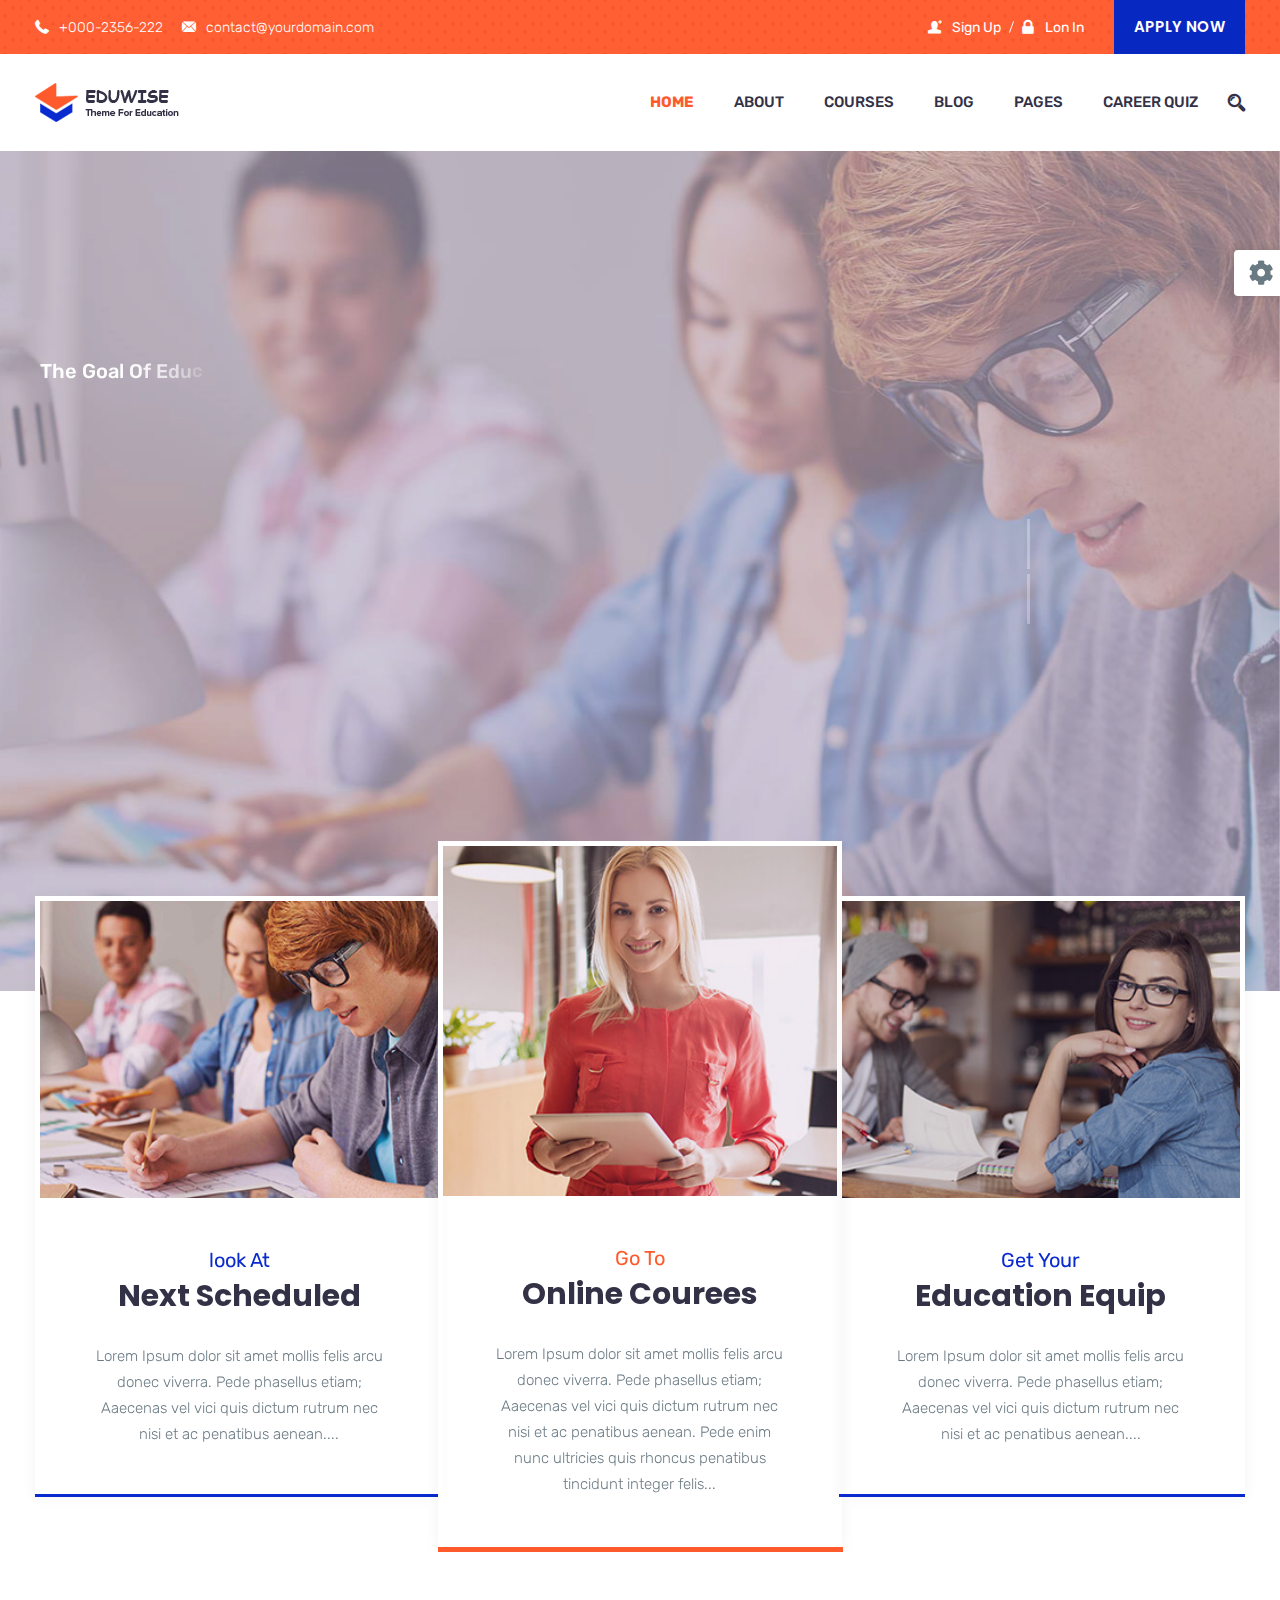
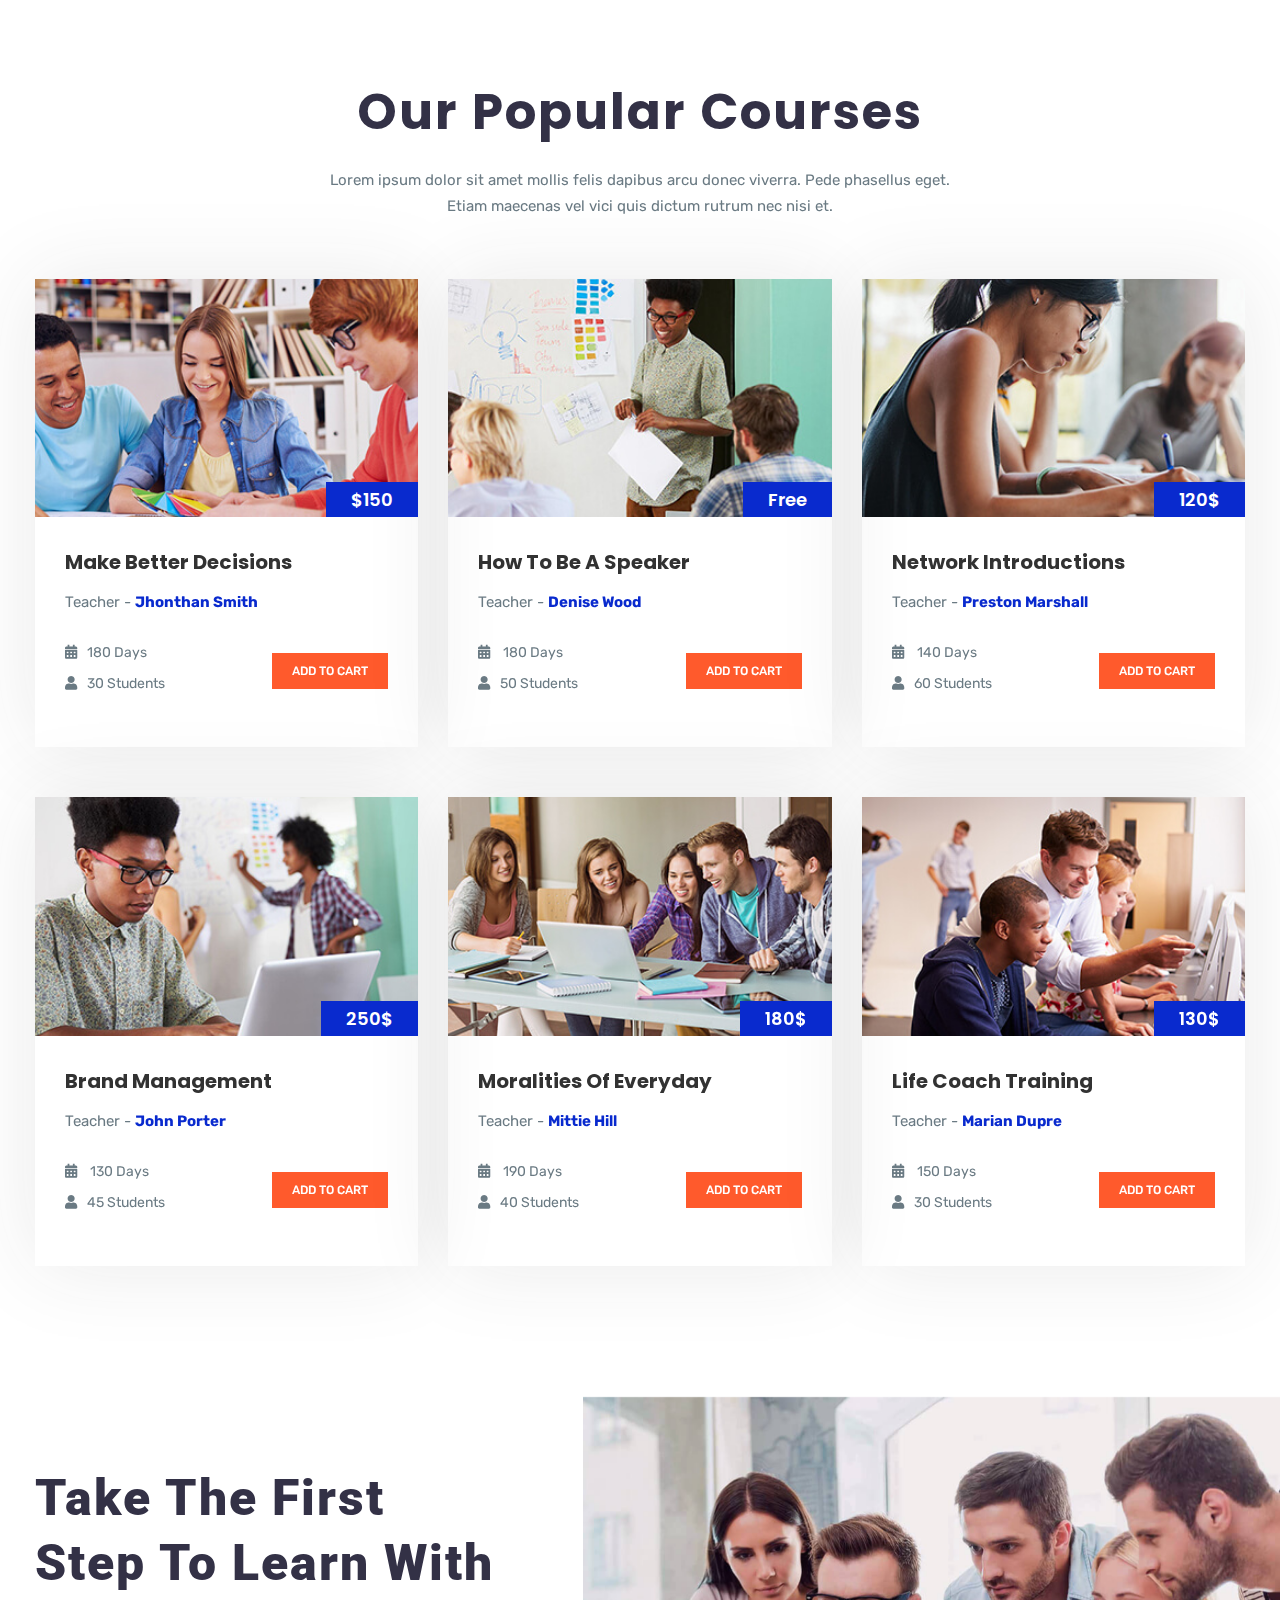
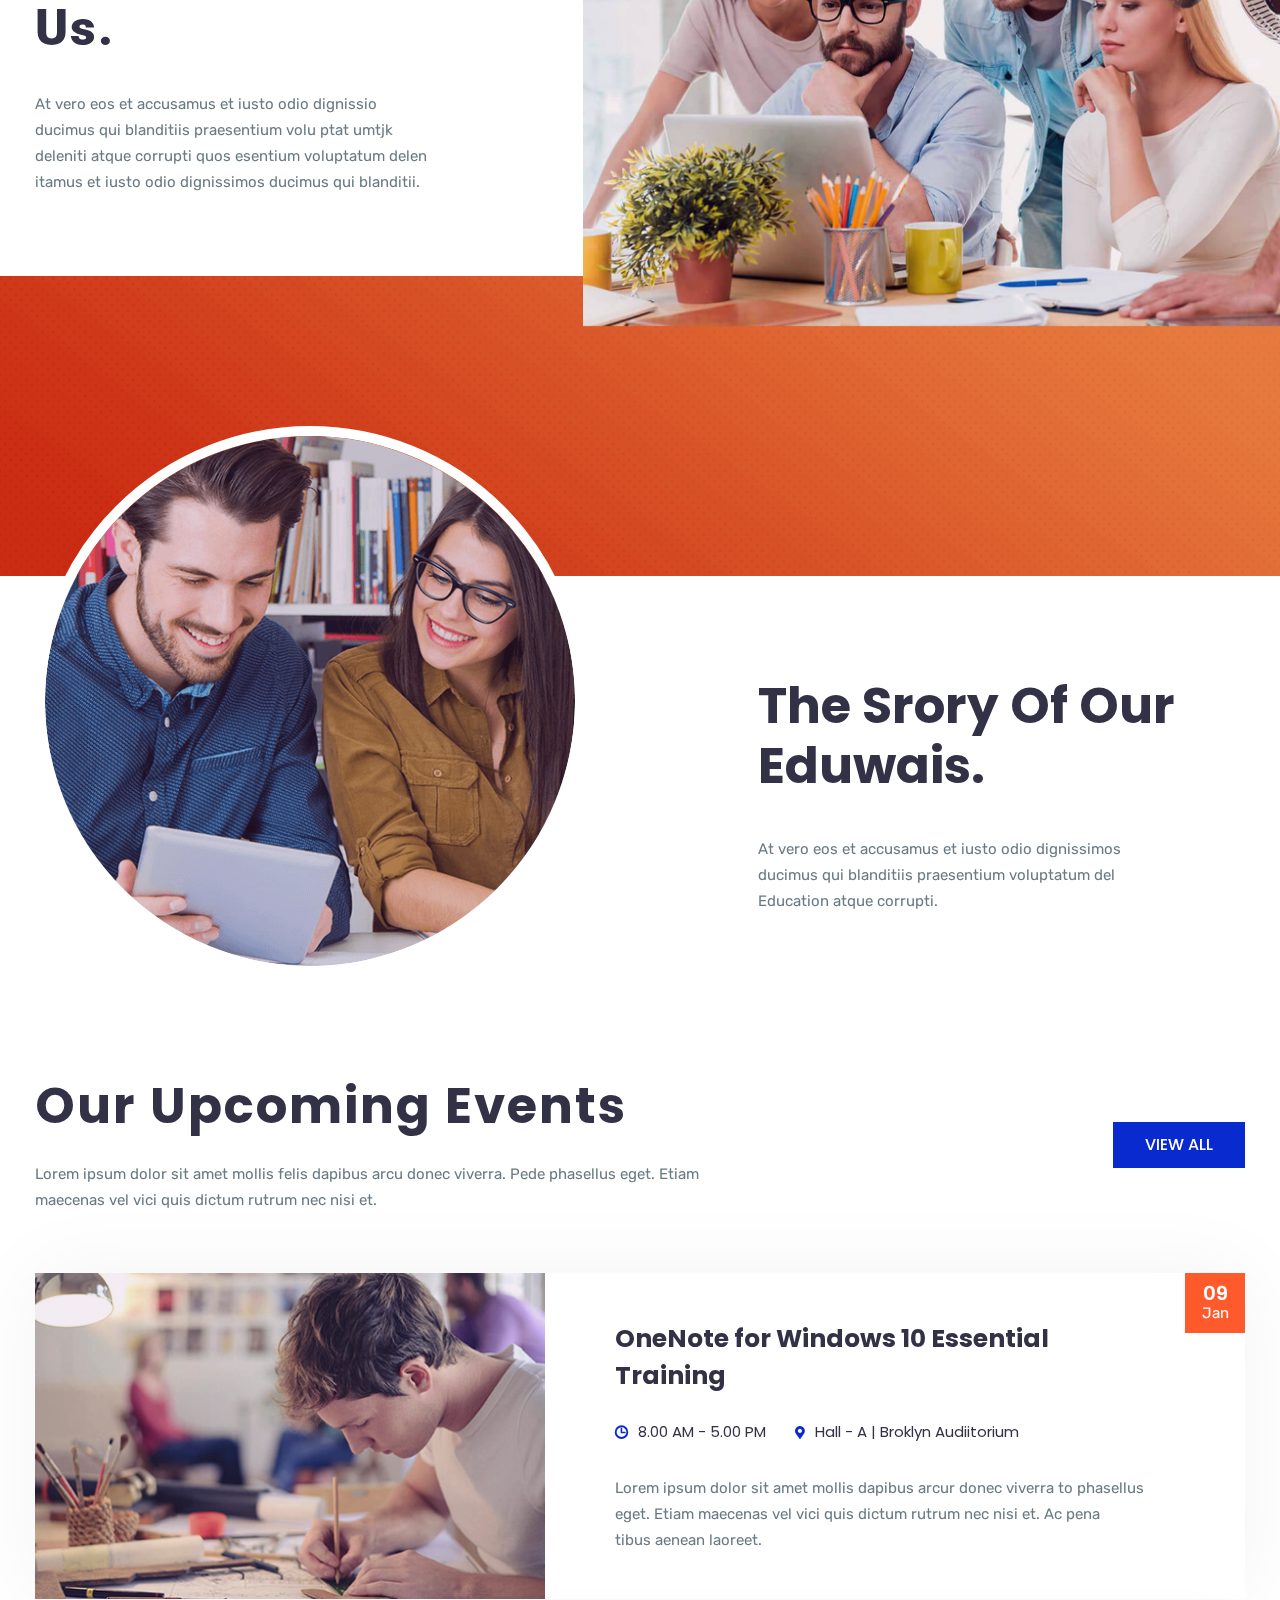
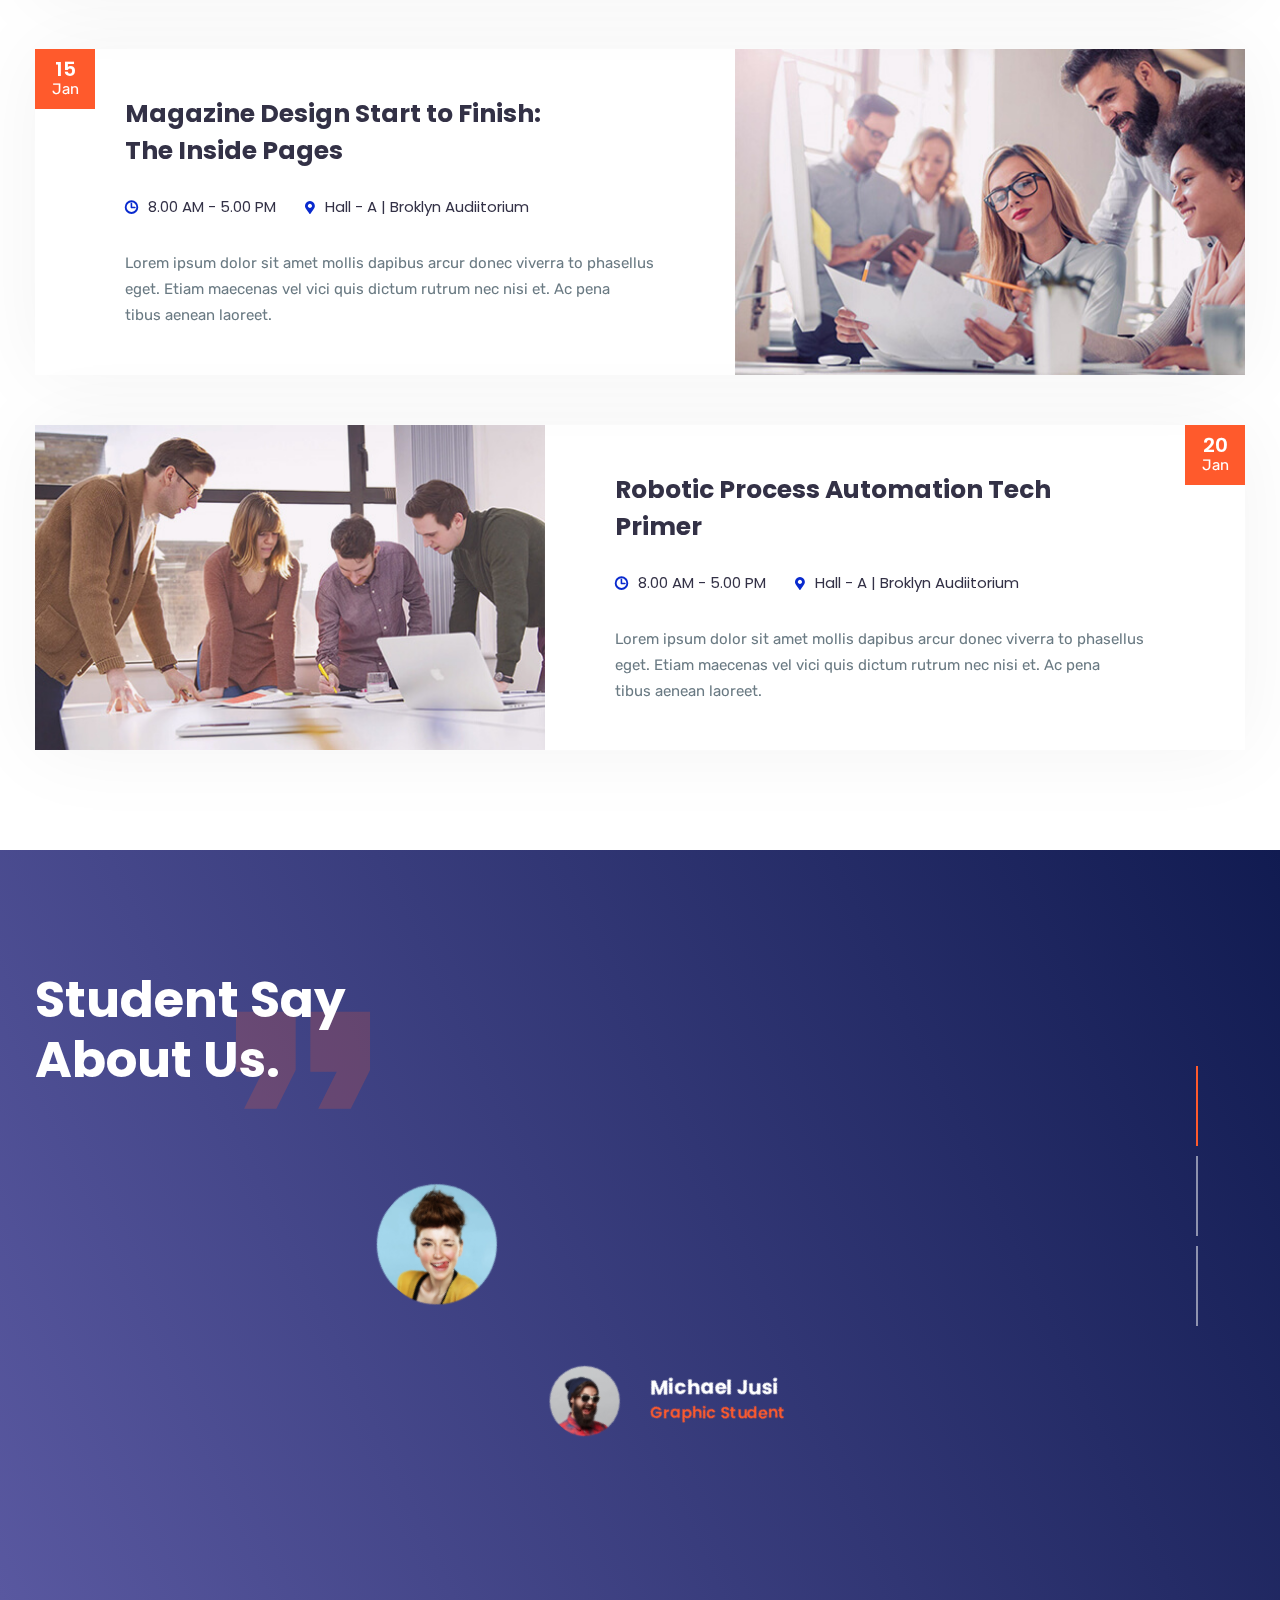
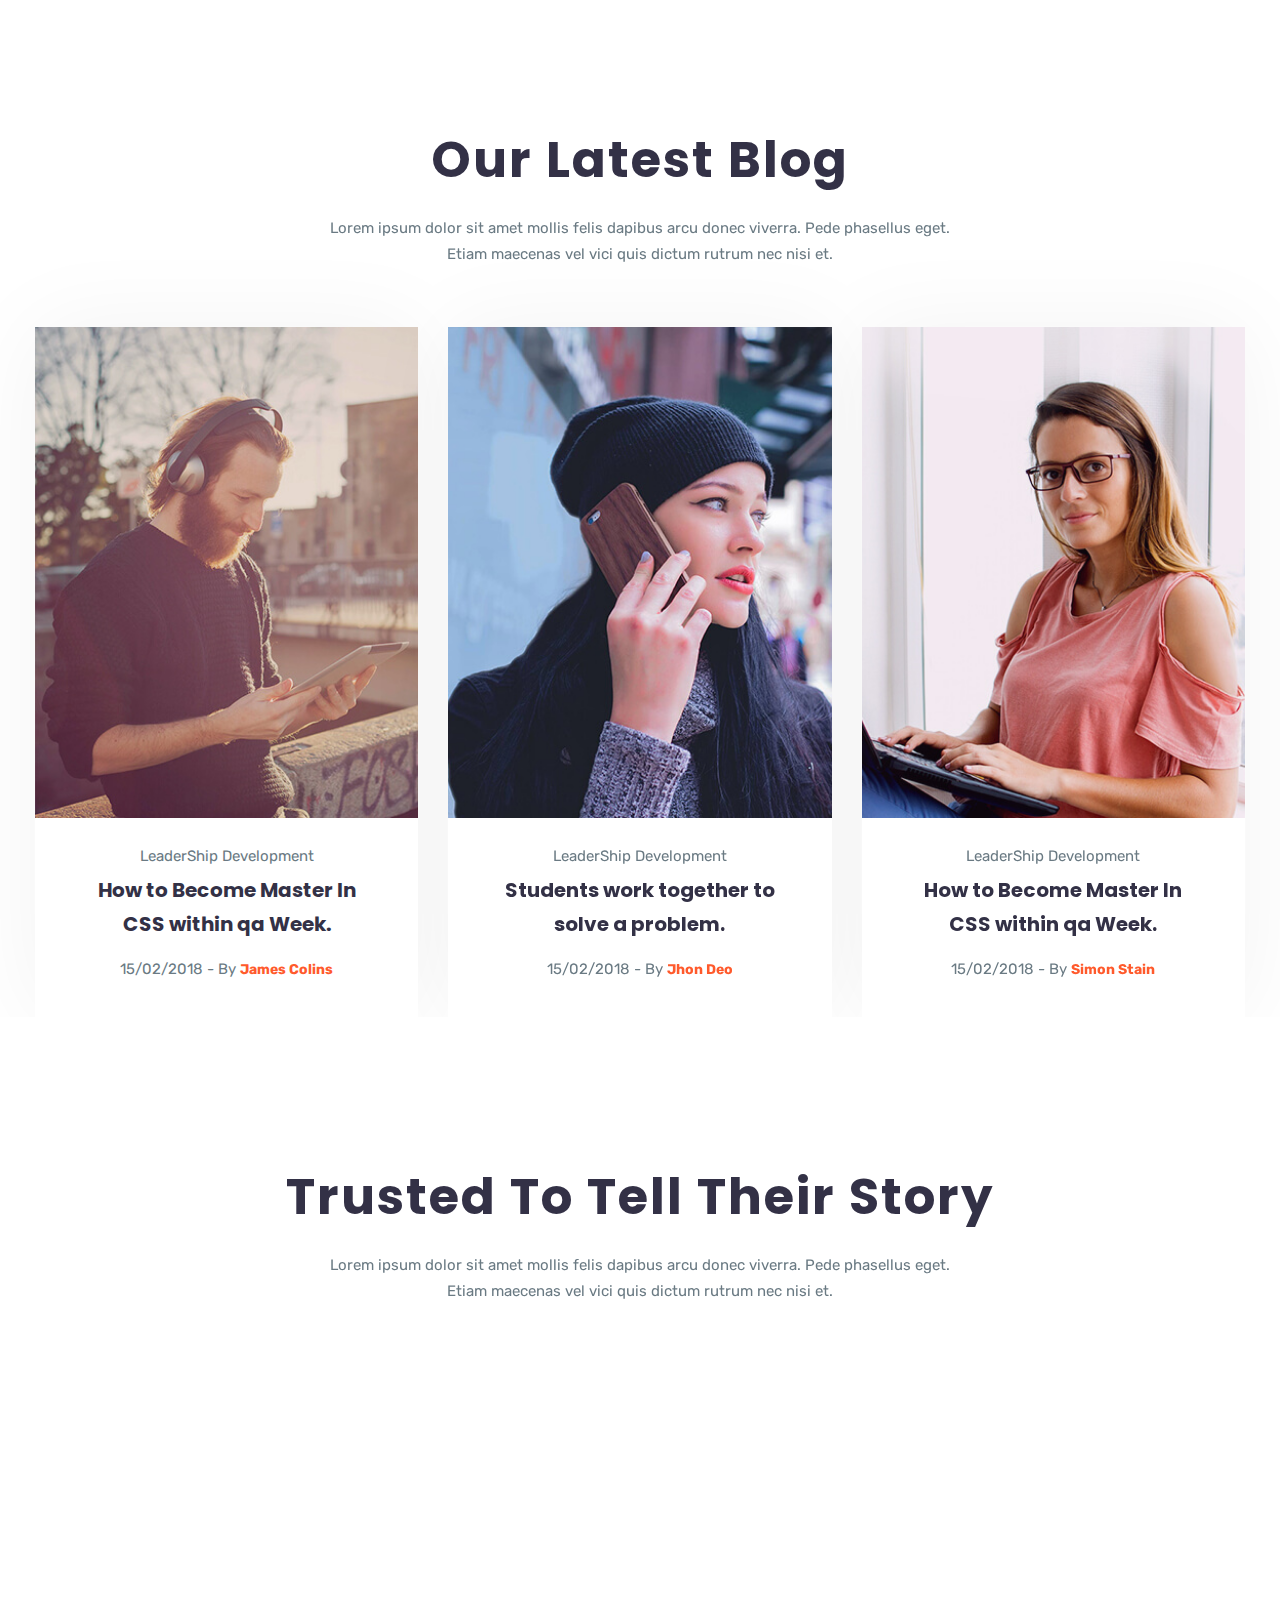
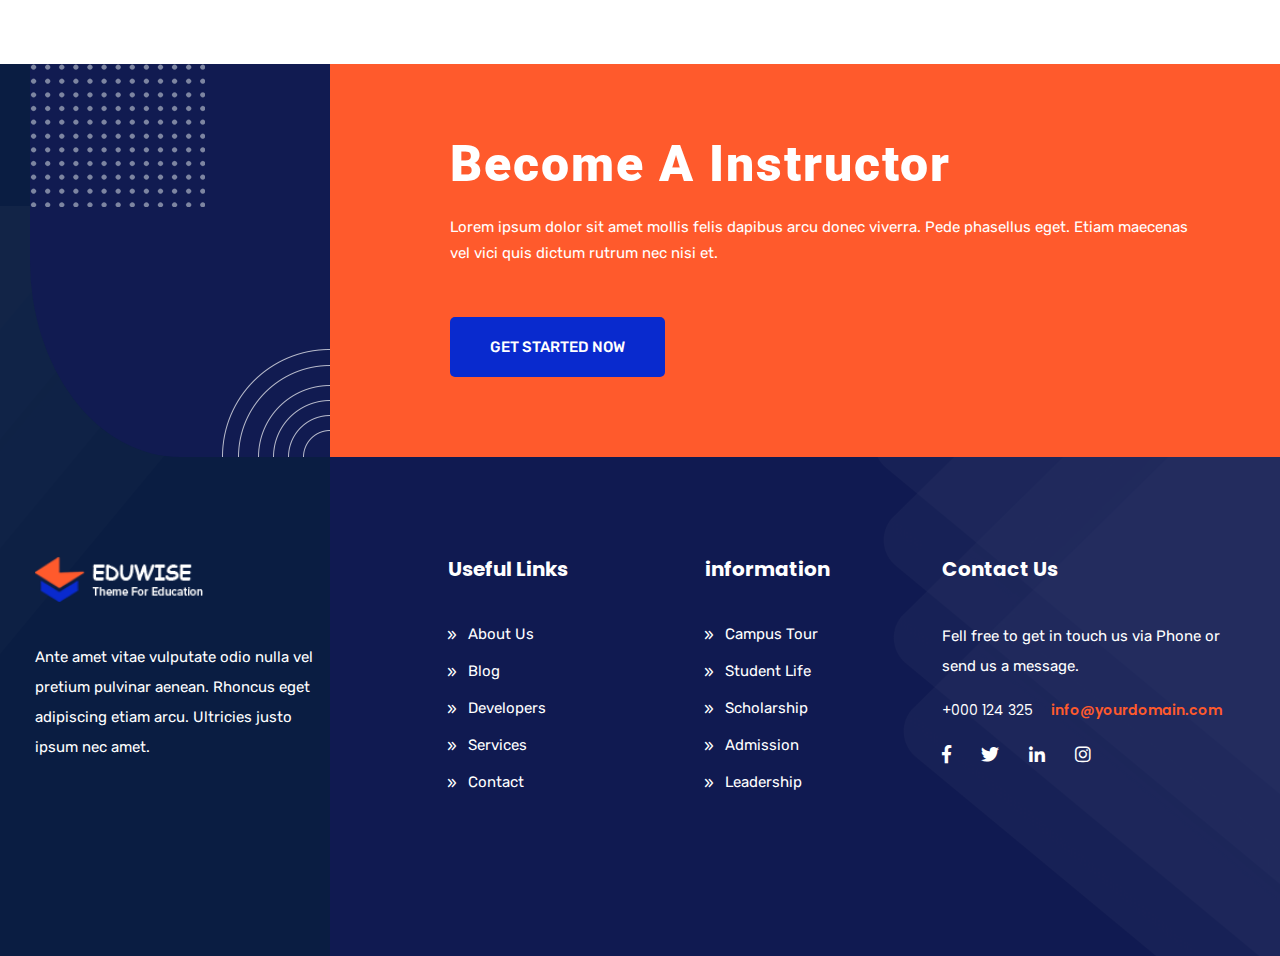
<file: index.html>
<!doctype html>
<html lang="en">


<head>
    <!-- Required meta tags -->
    <meta charset="UTF-8">
    <meta name="description" content="">
    <meta name="keywords" content="HTML,CSS,XML,JavaScript">
    <meta name="author" content="Ecology Theme">
    <meta name="viewport" content="width=device-width, initial-scale=1.0">
    <title>Eduwise - Education HTML5 Template</title>
    <link rel="shortcut icon" href="images/favicon.ico" type="image/x-icon">
    <!-- Goole Font -->
    <link href="https://fonts.googleapis.com/css?family=Rubik:400,500,700" rel="stylesheet">
    <link href="https://fonts.googleapis.com/css?family=Poppins:300,400,500,600,700" rel="stylesheet"> 
    <link href="https://fonts.googleapis.com/css?family=Roboto:400,500,700,900" rel="stylesheet">
    <!-- Bootstrap CSS -->
    <link rel="stylesheet" href="css/assets/bootstrap.min.css">
    <!-- Font awsome CSS -->
    <link rel="stylesheet" href="css/assets/font-awesome.min.css">    
    <link rel="stylesheet" href="css/assets/flaticon.css">
    <link rel="stylesheet" href="css/assets/magnific-popup.css">    
    <!-- owl carousel -->
    <link rel="stylesheet" href="css/assets/owl.carousel.css">
    <link rel="stylesheet" href="css/assets/owl.theme.css">     
    <link rel="stylesheet" href="css/assets/animate.css"> 
    <!-- Slick Carousel -->
    <link rel="stylesheet" href="css/assets/slick.css">  
    <link rel="stylesheet" href="css/assets/preloader.css"/>    

    <!-- Revolution Slider -->
    <link rel="stylesheet" href="css/assets/revolution/layers.css">
    <link rel="stylesheet" href="css/assets/revolution/navigation.css">
    <link rel="stylesheet" href="css/assets/revolution/settings.css">    
    <!-- Mean Menu-->
    <link rel="stylesheet" href="css/assets/meanmenu.css">
    <!-- main style-->
    <link rel="stylesheet" href="css/style.css">    
    <link rel="stylesheet" href="css/responsive.css">
    <link rel="stylesheet" href="css/demo.css">
    <!-- HTML5 shim and Respond.js IE8 support of HTML5 elements and media queries -->
    <!-- WARNING: Respond.js doesn't work if you view the page via file:// -->
    <!--[if lt IE 9]>
      <script src="https://oss.maxcdn.com/html5shiv/3.7.2/html5shiv.min.js"></script>
      <script src="https://oss.maxcdn.com/respond/1.4.2/respond.min.js"></script>
    <![endif]-->
</head>
<body>
<header class="header_four">
<!-- Preloader -->
<div id="preloader">
    <div id="status">&nbsp;</div>
</div>    
    <div class="header_top">
        <div class="container">
            <div class="row">
                <div class="col-12 col-sm-12 col-lg-12">
                    <div class="info_wrapper">
                        <div class="contact_info">                   
        					<ul class="list-unstyled">
                                <li><i class="flaticon-phone-receiver"></i>+000-2356-222</li>
        						<li><i class="flaticon-mail-black-envelope-symbol"></i>contact@yourdomain.com</li>
        					</ul>                    
                        </div>
                        <div class="login_info">
                             <ul class="d-flex">
                                <li class="nav-item"><a href="#" class="nav-link sign-in js-modal-show"><i class="flaticon-user-male-black-shape-with-plus-sign"></i>Sign Up</a></li>
                                <li class="nav-item"><a href="#" class="nav-link join_now js-modal-show"><i class="flaticon-padlock"></i>Lon In</a></li>
                            </ul>
                            <a href="#" title="" class="apply_btn">Apply Now</a>
                        </div>
                    </div>
                </div>
            </div>
        </div>
    </div>

    <div class="edu_nav">
        <div class="container">
            <nav class="navbar navbar-expand-md navbar-light bg-faded">
                <a class="navbar-brand" href="index-2.html"><img src="images/logo.png" alt="logo"></a>
                <div class="collapse navbar-collapse main-menu" id="navbarSupportedContent">
                    <ul class="navbar-nav nav lavalamp ml-auto menu">
                        <li class="nav-item"><a href="#" class="nav-link active">Home</a>
                            <ul class="navbar-nav nav mx-auto">
                                <li class="nav-item"><a href="index-2.html" class="nav-link">Home Version 01</a></li>
                                <li class="nav-item"><a href="index-3.html" class="nav-link">Home Version 02</a></li>
                                <li class="nav-item"><a href="index-4.html" class="nav-link">Home Version 03</a></li>
                                <li class="nav-item"><a href="index-5.html" class="nav-link">Home Version 04</a></li>
                            </ul>
                        </li>
                        <li class="nav-item"><a href="about.html" class="nav-link">About</a></li>
                        <li class="nav-item"><a href="course.html" class="nav-link">Courses</a>
                            <ul class="navbar-nav nav mx-auto">
                                <li class="nav-item"><a href="course.html" class="nav-link">Courses</a></li>
                                <li class="nav-item"><a href="course-details.html" class="nav-link">Courses Details</a></li>
                            </ul> 
                        </li>
                        <li class="nav-item"><a href="blog.html" class="nav-link">Blog</a>
                            <ul class="navbar-nav nav mx-auto">
                                <li class="nav-item"><a href="blog.html" class="nav-link">Blog List</a></li> 
                                <li class="nav-item"><a href="blog-2.html" class="nav-link">Blog Grid One</a></li> 
                                <li class="nav-item"><a href="blog-3.html" class="nav-link">Blog Grid Two</a></li>
                                <li class="nav-item"><a href="blog-details.html" class="nav-link">Blog Details</a></li>
                            </ul> 
                        </li>
                        <li class="nav-item"><a href="#" class="nav-link">Pages</a>
                            <ul class="navbar-nav nav mx-auto">
                                <li class="nav-item"><a href="#" class="nav-link dropdown_icon">Courses</a>
                                    <ul class="navbar-nav nav mx-auto">
                                        <li class="nav-item"><a href="course.html" class="nav-link">Courses</a></li>
                                        <li class="nav-item"><a href="course-details.html" class="nav-link">Courses Details</a></li>
                                    </ul>    
                                </li>                                 
                                <li class="nav-item"><a href="#" class="nav-link dropdown_icon">Events</a>
                                    <ul class="navbar-nav nav mx-auto">
                                        <li class="nav-item"><a href="event.html" class="nav-link">Event</a></li>
                                        <li class="nav-item"><a href="event-details.html" class="nav-link">Event Details</a></li>
                                    </ul>    
                                </li>                                
                                <li class="nav-item"><a href="#" class="nav-link dropdown_icon">Blog</a>
                                    <ul class="navbar-nav nav mx-auto">
                                        <li class="nav-item"><a href="blog.html" class="nav-link">Blog List</a></li> 
                                        <li class="nav-item"><a href="blog-2.html" class="nav-link">Blog Grid One</a></li> 
                                        <li class="nav-item"><a href="blog-3.html" class="nav-link">Blog Grid Two</a></li>
                                        <li class="nav-item"><a href="blog-details.html" class="nav-link">Blog Details</a></li>
                                    </ul>    
                                </li> 
                                <li class="nav-item"><a href="become-a-teacher.html" class="nav-link">Become A Teacher</a></li>
                                <li class="nav-item"><a href="teacher-profile.html" class="nav-link">Teachers Profile</a></li>
                                <li class="nav-item"><a href="team.html" class="nav-link">Teachers Page</a></li>
                                <li class="nav-item"><a href="forgot-password.html" class="nav-link">Forgot Password</a></li>
                            </ul>                            
                        </li>     
                        <li class="nav-item"><a href="contact.html" class="nav-link">Career Quiz</a></li>
                    </ul>
                </div>
                <div class="mr-auto search_area ">
                    <ul class="navbar-nav mx-auto">
                        <li class="nav-item"><i class="search_btn flaticon-magnifier"></i>
                            <div id="search">
                                <button type="button" class="close">×</button>
                                 <form>
                                     <input type="search" value="" placeholder="Search here...."  required/>
                                 </form>
                            </div>
                        </li>
                    </ul>
                </div>
            </nav><!-- END NAVBAR -->
        </div> 
    </div>


    <!--==================
        Slider
    ===================-->
    <div class="rev_slider_wrapper">
        <div id="rev_slider_1" class="rev_slider">
            <ul>
                <li data-index="rs-1706" data-transition="fade" data-slotamount="7" data-hideafterloop="0" data-hideslideonmobile="off"  data-easein="default" data-easeout="default" data-masterspeed="1000"  data-rotate="0"  data-saveperformance="off"  data-title="Slide" data-param1="" data-param2="" data-param3="" data-param4="" data-param5="" data-param6="" data-param7="" data-param8="" data-param9="" data-param10="" data-description="">

                    <div class="slider-overlay"></div>
                    <!-- SLIDE'S MAIN BACKGROUND IMAGE -->
                    <img src="images/banner/banner_1.jpg" alt="Sky" class="rev-slidebg"  data-bgposition="center center" data-bgfit="cover" data-bgrepeat="no-repeat" data-bgparallax="10" class="rev-slidebg" data-no-retina>
                    <!-- LAYER NR. 1 -->
                    <div class="tp-caption font-lora sfb tp-resizeme letter-space-5 h-p" 
                        data-x="['left','center','center','center']" data-hoffset="['0','0','0','0']" 
                        data-y="['middle','middle','middle','middle']" data-voffset="['-200','-280','-250','-200']" 
                        data-fontsize="['20','40','40','28']"
                        data-lineheight="['70','80','70','70']"
                        data-width="none"
                        data-height="none"
                        data-whitespace="nowrap"
                        data-type="text" 
                        data-responsive_offset="on" 
                        data-frames='[{"from":"z:0;rX:0;rY:0;rZ:0;sX:0.9;sY:0.9;skX:0;skY:0;opacity:0;","speed":400,"to":"o:1;","delay":100,"split":"chars","splitdelay":0.05,"ease":"Power3.easeInOut"},{"delay":"wait","speed":100,"to":"y:[100%];","mask":"x:inherit;y:inherit;s:inherit;e:inherit;","ease":"Power2.easeInOut"}]'

                        style="z-index: 7; color:#fff; font-family:'Rubik', sans-serif; max-width: auto; max-height: auto; white-space: nowrap; font-weight:500;">The Goal Of Education Is The Advancement Of Knowledge
                    </div>
                    <!-- LAYER NR. 2 -->
                    <div class="tp-caption NotGeneric-Title   tp-resizeme" 
                        id="slide-3045-layer-1" 
                        data-x="['left','center','center','center']" data-hoffset="['0','0','0','0']" 
                        data-y="['middle','middle','middle','middle']" data-voffset="['-120','-140','-140','-120']" 
                        data-fontsize="['65','120','100','70']"
                        data-lineheight="['70','120','70','70']"
                        data-width="none"
                        data-height="none"
                        data-whitespace="nowrap"
                        data-type="text" 
                        data-responsive_offset="on" 
                        data-frames='[{"from":"x:[105%];z:0;rX:45deg;rY:0deg;rZ:90deg;sX:1;sY:1;skX:0;skY:0;","mask":"x:0px;y:0px;s:inherit;e:inherit;","speed":2000,"to":"o:1;","delay":1000,"split":"chars","splitdelay":0.05,"ease":"Power4.easeInOut"},{"delay":"wait","speed":1000,"to":"y:[100%];","mask":"x:inherit;y:inherit;s:inherit;e:inherit;","ease":"Power2.easeInOut"}]'
                        data-textAlign="['left','left','left','left']"
                        data-paddingtop="[10,10,10,10]"
                        data-paddingright="[0,0,0,0]"
                        data-paddingbottom="[10,10,10,10]"
                        data-paddingleft="[0,0,0,0]"

                        style="z-index: 5; font-family:'Roboto', sans-serif; font-weight: 900; white-space: nowrap;text-transform:left;">Take The First Step To
                    </div>

                    <!-- LAYER NR.3 -->
                    <div class="tp-caption NotGeneric-Title   tp-resizeme" 
                        id="slide-3045-layer-1" 
                        data-x="['left','center','center','center']" data-hoffset="['0','0','0','0']" 
                        data-y="['middle','middle','middle','middle']" data-voffset="['-40','0','-10','-40']" 
                        data-fontsize="['65','120','100','70']"
                        data-lineheight="['70','120','70','70']"
                        data-width="none"
                        data-height="none"
                        data-whitespace="nowrap"
                        data-type="text" 
                        data-responsive_offset="on" 
                        data-frames='[{"from":"x:[105%];z:0;rX:45deg;rY:0deg;rZ:90deg;sX:1;sY:1;skX:0;skY:0;","mask":"x:0px;y:0px;s:inherit;e:inherit;","speed":2000,"to":"o:1;","delay":1000,"split":"chars","splitdelay":0.05,"ease":"Power4.easeInOut"},{"delay":"wait","speed":1000,"to":"y:[100%];","mask":"x:inherit;y:inherit;s:inherit;e:inherit;","ease":"Power2.easeInOut"}]'
                        data-textAlign="['left','left','left','left']"
                        data-paddingtop="[10,10,10,10]"
                        data-paddingright="[0,0,0,0]"
                        data-paddingbottom="[10,10,10,10]"
                        data-paddingleft="[0,0,0,0]"

                        style="z-index: 5; font-family:'Roboto', sans-serif; font-weight: 900; white-space: nowrap;text-transform:left;">Knowledge With Us.
                    </div>

                    <!-- LAYER NR. 4 -->
                    <div class="tp-caption rev-btn rev-btn left_btn" 
                        id="slide-2939-layer-8" 
                        data-x="['left','left','left','left']" data-hoffset="['0','500','420','280']" 
                        data-y="['middle','middle','middle','middle']" data-voffset="['75','220','190','100']" 
                        data-fontsize="['14','14','10','8']"
                        data-lineheight="['34','34','30','20']"
                        data-width="none"
                        data-height="none"
                        data-whitespace="nowrap"
                        data-type="button" 
                        data-actions='[{"event":"click","action":"jumptoslide","slide":"rs-2939","delay":""}]'
                        data-responsive_offset="on" 
                        data-responsive="off"
                        data-frames='[{"from":"x:-50px;opacity:0;","speed":1000,"to":"o:1;","delay":1750,"ease":"Power2.easeOut"},{"delay":"wait","speed":1500,"to":"opacity:0;","ease":"Power4.easeIn"},{"frame":"hover","speed":"300","ease":"Linear.easeNone","to":"o:1;rX:0;rY:0;rZ:0;z:0;","style":"c:#ffffff;bg:#ff5a2c;bw:2px 2px 2px 2px;"}]'
                        data-textAlign="['left','left','left','left']"
                        data-paddingtop="[12,12,8,8]"
                        data-paddingright="[40,40,30,25]"
                        data-paddingbottom="[12,12,8,8]"
                        data-paddingleft="[40,40,30,25]"

                        style="z-index: 14; white-space: nowrap; font-weight: 500; color: #ffffff;font-family:Rubik; text-transform:uppercase; background-color:#ff5a2c; border-color:rgba(0, 0, 0, 1.00); border-width:2px;  border-radius: 3px;">Get Started Now
                    </div>
                    <!-- LAYER NR. 5 -->
                    <div class="tp-caption rev-btn rev-btn right-btn" 
                        id="slide-2939-layer-8" 
                        data-x="['left','left','left','left']" data-hoffset="['250','-60','-130','-100']" 
                        data-y="['middle','middle','middle','middle']" data-voffset="['75','220','190','100']" 
                        data-fontsize="['14','14','10','8']"
                        data-lineheight="['34','34','30','20']"
                        data-width="none"
                        data-height="none"
                        data-whitespace="nowrap"
                        data-type="button" 
                        data-actions='[{"event":"click","action":"jumptoslide","slide":"rs-2939","delay":""}]'
                        data-responsive_offset="on" 
                        data-responsive="off"
                        data-frames='[{"from":"x:-50px;opacity:0;","speed":1000,"to":"o:1;","delay":1750,"ease":"Power2.easeOut"},{"delay":"wait","speed":1500,"to":"opacity:0;","ease":"Power4.easeIn"},{"frame":"hover","speed":"300","ease":"Linear.easeNone","to":"o:1;rX:0;rY:0;rZ:0;z:0;","style":"c:#fff;bg:#ff5a2c;bw:2px 2px 2px 2px; "}]'
                        data-textAlign="['left','left','left','left']"
                        data-paddingtop="[12,12,8,8]"
                        data-paddingright="[40,40,30,25]"
                        data-paddingbottom="[12,12,8,8]"
                        data-paddingleft="[40,40,30,25]"

                        style="z-index: 14; white-space: nowrap;  font-weight:500; color:#ffffff; font-family:Rubik; text-transform:uppercase; background-color:#092ace; letter-spacing:1px; border-radius: 3px;">View Courses
                    </div>
                </li>

                <li data-index="rs-1708" data-transition="fade" data-slotamount="7" data-hideafterloop="0" data-hideslideonmobile="off"  data-easein="default" data-easeout="default" data-masterspeed="1000"  data-rotate="0"  data-saveperformance="off"  data-title="Slide" data-param1="" data-param2="" data-param3="" data-param4="" data-param5="" data-param6="" data-param7="" data-param8="" data-param9="" data-param10="" data-description="">
                    <div class="slider-overlay"></div>
                    <img src="images/banner/banner_2.jpg" alt="Sky" class="rev-slidebg"  data-bgposition="center center" data-bgfit="cover" data-bgrepeat="no-repeat" data-bgparallax="10" class="rev-slidebg" data-no-retina>
                    <!-- LAYER NR. 1 -->
                    <div class="tp-caption font-lora sfb tp-resizeme letter-space-5 h-p" 
                        data-x="['left','center','center','center']" data-hoffset="['0','0','0','0']" 
                        data-y="['middle','middle','middle','middle']" data-voffset="['-200','-280','-250','-200']" 
                        data-fontsize="['20','40','40','28']"
                        data-lineheight="['70','80','70','70']"
                        data-width="none"
                        data-height="none"
                        data-whitespace="nowrap"
                        data-type="text" 
                        data-responsive_offset="on" 
                        data-frames='[{"from":"z:0;rX:0;rY:0;rZ:0;sX:0.9;sY:0.9;skX:0;skY:0;opacity:0;","speed":400,"to":"o:1;","delay":100,"split":"chars","splitdelay":0.05,"ease":"Power3.easeInOut"},{"delay":"wait","speed":100,"to":"y:[100%];","mask":"x:inherit;y:inherit;s:inherit;e:inherit;","ease":"Power2.easeInOut"}]'
                        
                        style="z-index: 7; color:#fff; font-family:'Rubik', sans-serif; max-width: auto; max-height: auto; white-space: nowrap; font-weight:500;">The Goal Of Education Is The Advancement Of Knowledge
                    </div>
                    <!-- LAYER NR. 2 -->
                    <div class="tp-caption NotGeneric-Title   tp-resizeme" 
                        id="slide-3045-layer-11" 
                        data-x="['left','center','center','center']" data-hoffset="['0','0','0','0']" 
                        data-y="['middle','middle','middle','middle']" data-voffset="['-120','-140','-140','-120']" 
                        data-fontsize="['65','120','100','70']"
                        data-lineheight="['70','120','70','70']"
                        data-width="none"
                        data-height="none"
                        data-whitespace="nowrap"
                        data-type="text" 
                        data-responsive_offset="on" 
                        data-frames='[{"from":"x:[105%];z:0;rX:45deg;rY:0deg;rZ:90deg;sX:1;sY:1;skX:0;skY:0;","mask":"x:0px;y:0px;s:inherit;e:inherit;","speed":2000,"to":"o:1;","delay":1000,"split":"chars","splitdelay":0.05,"ease":"Power4.easeInOut"},{"delay":"wait","speed":1000,"to":"y:[100%];","mask":"x:inherit;y:inherit;s:inherit;e:inherit;","ease":"Power2.easeInOut"}]'
                        data-textAlign="['left','left','left','left']"
                        data-paddingtop="[10,10,10,10]"
                        data-paddingright="[0,0,0,0]"
                        data-paddingbottom="[10,10,10,10]"
                        data-paddingleft="[0,0,0,0]"

                        style="z-index: 5; font-family:'Roboto', sans-serif; font-weight: 700; white-space: nowrap;text-transform:left;">Take The First Step To
                    </div>

                    <!-- LAYER NR.3 -->
                    <div class="tp-caption NotGeneric-Title   tp-resizeme" 
                        id="slide-3045-layer-12" 
                        data-x="['left','center','center','center']" data-hoffset="['0','0','0','0']" 
                        data-y="['middle','middle','middle','middle']" data-voffset="['-40','0','-10','-40']" 
                        data-fontsize="['65','120','100','70']"
                        data-lineheight="['70','120','70','70']"
                        data-width="none"
                        data-height="none"
                        data-whitespace="nowrap"
                        data-type="text" 
                        data-responsive_offset="on" 
                        data-frames='[{"from":"x:[105%];z:0;rX:45deg;rY:0deg;rZ:90deg;sX:1;sY:1;skX:0;skY:0;","mask":"x:0px;y:0px;s:inherit;e:inherit;","speed":2000,"to":"o:1;","delay":1000,"split":"chars","splitdelay":0.05,"ease":"Power4.easeInOut"},{"delay":"wait","speed":1000,"to":"y:[100%];","mask":"x:inherit;y:inherit;s:inherit;e:inherit;","ease":"Power2.easeInOut"}]'
                        data-textAlign="['left','left','left','left']"
                        data-paddingtop="[10,10,10,10]"
                        data-paddingright="[0,0,0,0]"
                        data-paddingbottom="[10,10,10,10]"
                        data-paddingleft="[0,0,0,0]"

                        style="z-index: 5; font-family:'Roboto', sans-serif; font-weight: 700; white-space: nowrap;text-transform:left;">Knowledge With Us.
                    </div>

                        <!-- LAYER NR. 4 -->
                    <div class="tp-caption rev-btn rev-btn left_btn" 
                        id="slide-2939-layer13" 
                        data-y="['middle','middle','middle','middle']" data-voffset="['75','220','190','100']" 
                        data-fontsize="['14','14','10','8']"
                        data-lineheight="['34','34','30','20']"
                        data-width="none"
                        data-height="none"
                        data-whitespace="nowrap"
                        data-type="button" 
                        data-actions='[{"event":"click","action":"jumptoslide","slide":"rs-2939","delay":""}]'
                        data-responsive_offset="on" 
                        data-responsive="off"
                        data-frames='[{"from":"x:-50px;opacity:0;","speed":1000,"to":"o:1;","delay":1750,"ease":"Power2.easeOut"},{"delay":"wait","speed":1500,"to":"opacity:0;","ease":"Power4.easeIn"},{"frame":"hover","speed":"300","ease":"Linear.easeNone","to":"o:1;rX:0;rY:0;rZ:0;z:0;","style":"c:#ffffff;bg:#ff5a2c;bw:2px 2px 2px 2px;"}]'
                        data-textAlign="['left','left','left','left']"
                        data-paddingtop="[12,12,8,8]"
                        data-paddingright="[40,40,30,25]"
                        data-paddingbottom="[12,12,8,8]"
                        data-paddingleft="[40,40,30,25]"

                        style="z-index: 14; white-space: nowrap; font-weight: 500; color: #ffffff;font-family:Rubik; text-transform:uppercase; background-color:#ff5a2c; border-color:rgba(0, 0, 0, 1.00); border-width:2px;  border-radius: 3px;">Get Started Now
                    </div>
                        <!-- LAYER NR. 5 -->
                    <div class="tp-caption rev-btn rev-btn right-btn" 
                        id="slide-2939-layer-15" 
                        data-x="['left','left','left','left']" data-hoffset="['250','-60','-130','-100']" 
                        data-y="['middle','middle','middle','middle']" data-voffset="['75','220','190','100']" 
                        data-fontsize="['14','14','10','8']"
                        data-lineheight="['34','34','30','20']"
                        data-width="none"
                        data-height="none"
                        data-whitespace="nowrap"
                        data-type="button" 
                        data-actions='[{"event":"click","action":"jumptoslide","slide":"rs-2939","delay":""}]'
                        data-responsive_offset="on" 
                        data-responsive="off"
                        data-frames='[{"from":"x:-50px;opacity:0;","speed":1000,"to":"o:1;","delay":1750,"ease":"Power2.easeOut"},{"delay":"wait","speed":1500,"to":"opacity:0;","ease":"Power4.easeIn"},{"frame":"hover","speed":"300","ease":"Linear.easeNone","to":"o:1;rX:0;rY:0;rZ:0;z:0;","style":"c:#fff;bg:#ff5a2c;bw:2px 2px 2px 2px; "}]'
                        data-textAlign="['left','left','left','left']"
                        data-paddingtop="[12,12,8,8]"
                        data-paddingright="[40,40,30,25]"
                        data-paddingbottom="[12,12,8,8]"
                        data-paddingleft="[40,40,30,25]"

                        style="z-index: 14; white-space: nowrap;  font-weight:500; color:#ffffff; font-family:Rubik; text-transform:uppercase; background-color:#092ace; letter-spacing:1px; border-radius: 3px;">View Courses
                    </div>
                </li>

            </ul><!-- END SLIDES LIST -->
        </div><!-- END SLIDER CONTAINER -->
    </div><!-- END SLIDER CONTAINER WRAPPER -->
</header> <!--  End header section-->



<section class="login_signup_option">
    <div class="l-modal is-hidden--off-flow js-modal-shopify">
        <div class="l-modal__shadow js-modal-hide"></div>
        <div class="login_popup login_modal_body">
            <div class="Popup_title d-flex justify-content-between">
                <h2 class="hidden">&nbsp;</h2>
                <!-- Nav tabs -->
                <div class="row">
                    <div class="col-12 col-lg-12 col-md-12 col-lg-12 login_option_btn">
                        <ul class="nav nav-tabs" role="tablist">
                            <li class="nav-item"><a class="nav-link active" data-toggle="tab" href="#login" role="tab">Login</a></li>
                            <li class="nav-item"><a class="nav-link" data-toggle="tab" href="#panel2" role="tab">Register</a></li>
                        </ul>
                    </div>
                    <div class="col-12 col-lg-12 col-md-12 col-lg-12">
                        <!-- Tab panels -->
                        <div class="tab-content card">
                            <!--Login-->
                            <div class="tab-pane fade in show active" id="login" role="tabpanel">
                                <form action="#">
                                    <div class="row">
                                        <div class="col-12 col-lg-12 col-md-12 col-lg-12">
                                            <div class="form-group">
                                                <label class="control-label">Email</label>
                                                <input type="email" class="form-control" placeholder="Username">
                                            </div>
                                        </div>
                                        <div class="col-12 col-lg-12 col-md-12 col-lg-12">
                                            <div class="form-group">
                                                <label class="control-label">Password</label>
                                                <input type="password" class="form-control" placeholder="Password">
                                            </div>
                                        </div>
                                    </div>
                                    <div class="row">
                                        <div class="col-12 col-lg-12 col-md-12 col-lg-12 d-flex justify-content-between login_option">
                                            <a href="forgot-password.html" title="" class="forget_pass">Forget Password ?</a>
                                            <button type="submit" class="btn btn-default login_btn">Login</button>
                                        </div> 
                                        <div class="col-12 col-lg-12 col-md-12 col-lg-12">
                                            <div class="social_login">
                                                <div class="social_items">
                                                    <button class="google_login google">Login Google</button>
                                                    <button class="google_login facebook">Login Facebook</button>
                                                    <button class="google_login twitter">Login Twitter</button>
                                                    <button class="google_login linkdin">Login Linkdin</button>
                                                </div>
                                            </div>
                                        </div>
                                    </div>
                                </form>
                            </div>
                            <!--/.Panel 1-->
                            <!--Panel 2-->
                            <div class="tab-pane fade" id="panel2" role="tabpanel">
                                <form action="#" class="register">
                                    <div class="row">
                                        <div class="col-12 col-lg-12 col-md-12 col-lg-12">
                                            <div class="form-group">
                                                <label  class="control-label">Name</label>
                                                <input type="text" class="form-control" placeholder="Username">
                                            </div>
                                        </div>                                        
                                        <div class="col-12 col-lg-12 col-md-12 col-lg-12">
                                            <div class="form-group">
                                                <label  class="control-label">Email</label>
                                                <input type="email" class="form-control" placeholder="Email">
                                            </div>
                                        </div>
                                        <div class="col-12 col-lg-12 col-md-12 col-lg-12">
                                            <div class="form-group">
                                                <label  class="control-label">Password</label>
                                                <input type="password" class="form-control" placeholder="Password">
                                            </div>
                                        </div>
                                    </div>
                                    <div class="row">
                                        <div class="col-12 col-lg-12 col-md-12 col-lg-12 d-flex justify-content-between login_option">
                                            <button type="submit" class="btn btn-default login_btn">Register</button>
                                        </div> 
                                    </div>
                                </form>
                            </div><!--/.Panel 2-->
                        </div>
                    </div>
                </div>
            </div>
        </div>
    </div>
</section>  <!-- End Login Signup Option -->




<section class="cources_highlight">
    <div class="container">
        <div class="row">
            <div class="col-12 col-sm-12 col-md-12 col-lg-12">
                <div class="latest_blog_carousel">
                     <div class="single_item single_item_first">
                        <div class="blog-img">
                            <a href="#"><img src="images/features/features_1.jpg" alt="" class="img-fluid"></a>
                        </div>
                        <div class="blog_title">
                            <span>look At</span>  
                            <h3><a href="#" title="">Next Scheduled</a></h3> 
                            <p>Lorem Ipsum dolor sit amet mollis felis arcu donec viverra. Pede phasellus etiam; Aaecenas vel vici quis dictum rutrum nec nisi et ac penatibus aenean....</p>                    
                        </div>   
                    </div>

                    <div class="single_item single_item_center">
                        <div class="blog-img">
                            <a href="#" title=""><img src="images/features/features_2.jpg" alt="" class="img-fluid"></a>
                        </div>
                        <div class="blog_title">
                            <span>Go To</span>  
                            <h3><a href="#" title="">Online Courees</a></h3> 
                            <p>Lorem Ipsum dolor sit amet mollis felis arcu donec viverra. Pede phasellus etiam; Aaecenas vel vici quis dictum rutrum nec nisi et ac penatibus aenean. Pede enim nunc ultricies quis rhoncus penatibus tincidunt integer felis...</p>                    
                        </div>   
                    </div>

                   <div class="single_item single_item_last">
                        <div class="blog-img">
                            <a href="#" title=""><img src="images/features/features_3.jpg" alt="" class="img-fluid"></a>
                        </div>
                        <div class="blog_title">
                            <span>Get Your</span>  
                            <h3><a href="#" title="">Education Equip</a></h3> 
                             <p>Lorem Ipsum dolor sit amet mollis felis arcu donec viverra. Pede phasellus etiam; Aaecenas vel vici quis dictum rutrum nec nisi et ac penatibus aenean....</p>  
                        </div>   
                    </div>

                </div>
            </div>             
        </div>
    </div>
</section><!-- End Popular Courses Highlight -->


<section class="popular_courses">
    <div class="container"> 
        <div class="row">
            <div class="col-12 col-sm-12 col-md-12 col-lg-12">
                <div class="sub_title">
                    <h2>Our Popular Courses</h2>
                    <p>Lorem ipsum dolor sit amet mollis felis dapibus arcu donec viverra. Pede phasellus eget. Etiam maecenas vel vici quis dictum rutrum nec nisi et.</p>  
                </div><!-- ends: .section-header -->
            </div>

            <div class="col-12 col-sm-6 col-md-6 col-lg-4">
                <div class="single-courses">
                    <div class="courses_banner_wrapper">
                        <div class="courses_banner"><a href="#"><img src="images/courses/courses_1.jpg" alt="" class="img-fluid"></a></div>
                        <div class="purchase_price">
                            <a href="#" class="read_more-btn">$150</a>
                        </div>
                    </div>
                    <div class="courses_info_wrapper">
                        <div class="courses_title">
                            <h3><a href="#">Make Better Decisions</a></h3>
                            <div class="teachers_name">Teacher - <a href="#" title="">Jhonthan Smith</a></div>
                        </div>
                        <div class="courses_info">
                            <ul class="list-unstyled">
                                <li><i class="fas fa-calendar-alt"></i>180 Days</li>
                                <li><i class="fas fa-user"></i>30 Students</li>
                            </ul>
                            <a href="#" class="cart_btn">Add to Cart</a>
                        </div>
                    </div>
                </div><!-- Ends: .single courses -->
            </div><!-- Ends: . -->



            <div class="col-12 col-sm-6 col-md-6 col-lg-4">
                <div class="single-courses">
                    <div class="courses_banner_wrapper">
                        <div class="courses_banner"><a href="#"><img src="images/courses/courses_2.jpg" alt="" class="img-fluid"></a></div>
                        <div class="purchase_price">
                            <a href="#" class="read_more-btn">Free</a>
                        </div>
                    </div>
                    <div class="courses_info_wrapper">
                        <div class="courses_title">
                            <h3><a href="#">How To Be A Speaker</a></h3>
                            <div class="teachers_name">Teacher - <a href="#" title="">Denise Wood</a></div>
                        </div>
                        <div class="courses_info">
                            <ul class="list-unstyled">
                                <li><i class="fas fa-calendar-alt"></i> 180 Days</li>
                                <li><i class="fa fa-user"></i>50 Students</li>
                            </ul>
                            <a href="#" class="cart_btn">Add to Cart</a>
                        </div>
                    </div>
                </div><!-- Ends: .single courses -->
            </div><!-- Ends: . -->

            <div class="col-12 col-sm-6 col-md-6 col-lg-4">
                <div class="single-courses">
                    <div class="courses_banner_wrapper">
                        <div class="courses_banner"><a href="#"><img src="images/courses/courses_3.jpg" alt="" class="img-fluid"></a></div>
                        <div class="purchase_price">
                            <a href="#" class="read_more-btn">120$</a>
                        </div>
                    </div>
                    <div class="courses_info_wrapper">
                        <div class="courses_title">
                            <h3><a href="#">Network Introductions</a></h3>
                            <div class="teachers_name">Teacher - <a href="#" title="">Preston Marshall</a></div>
                        </div>
                        <div class="courses_info">
                            <ul class="list-unstyled">
                                <li><i class="fas fa-calendar-alt"></i> 140 Days</li>
                                <li><i class="fa fa-user"></i>60 Students</li>
                            </ul>
                            <a href="#" class="cart_btn">Add to Cart</a>
                        </div>
                    </div>
                </div><!-- Ends: .single courses -->
            </div><!-- Ends: . -->

            <div class="col-12 col-sm-6 col-md-6 col-lg-4">
                <div class="single-courses">
                    <div class="courses_banner_wrapper">
                        <div class="courses_banner"><a href="#"><img src="images/courses/courses_4.jpg" alt="" class="img-fluid"></a></div>
                        <div class="purchase_price">
                            <a href="#" class="read_more-btn">250$</a>
                        </div>
                    </div>
                    <div class="courses_info_wrapper">
                        <div class="courses_title">
                            <h3><a href="#">Brand Management</a></h3>
                            <div class="teachers_name">Teacher - <a href="#" title="">John Porter</a></div>
                        </div>
                        <div class="courses_info">
                            <ul class="list-unstyled">
                                <li><i class="fas fa-calendar-alt"></i> 130 Days</li>
                                <li><i class="fa fa-user"></i>45 Students</li>
                            </ul>
                            <a href="#" class="cart_btn">Add to Cart</a>
                        </div>
                    </div>
                </div><!-- Ends: .single courses -->
            </div><!-- Ends: . -->

            <div class="col-12 col-sm-6 col-md-6 col-lg-4">
                <div class="single-courses">
                    <div class="courses_banner_wrapper">
                        <div class="courses_banner"><a href="#"><img src="images/courses/courses_5.jpg" alt="" class="img-fluid"></a></div>
                        <div class="purchase_price">
                            <a href="#" class="read_more-btn">180$</a>
                        </div>
                    </div>
                    <div class="courses_info_wrapper">
                        <div class="courses_title">
                            <h3><a href="#">Moralities Of Everyday</a></h3>
                            <div class="teachers_name">Teacher - <a href="#" title="">Mittie Hill</a></div>
                        </div>
                        <div class="courses_info">
                            <ul class="list-unstyled">
                                <li><i class="fas fa-calendar-alt"></i> 190 Days</li>
                                <li><i class="fa fa-user"></i>40 Students</li>
                            </ul>
                            <a href="#" class="cart_btn">Add to Cart</a>
                        </div>
                    </div>
                </div><!-- Ends: .single courses -->
            </div><!-- Ends: . -->

            <div class="col-12 col-sm-6 col-md-6 col-lg-4">
                <div class="single-courses">
                    <div class="courses_banner_wrapper">
                        <div class="courses_banner"><a href="#"><img src="images/courses/courses_6.jpg" alt="" class="img-fluid"></a></div>
                        <div class="purchase_price">
                            <a href="#" class="read_more-btn">130$</a>
                        </div>
                    </div>
                    <div class="courses_info_wrapper">
                        <div class="courses_title">
                            <h3><a href="#">Life Coach Training</a></h3>
                            <div class="teachers_name">Teacher - <a href="#" title="">Marian Dupre</a></div>
                        </div>
                        <div class="courses_info">
                            <ul class="list-unstyled">
                                <li><i class="fas fa-calendar-alt"></i> 150 Days</li>
                                <li><i class="fa fa-user"></i>30 Students</li>
                            </ul>
                            <a href="#" class="cart_btn">Add to Cart</a>
                        </div>
                    </div>
                </div><!-- Ends: .single courses -->
            </div><!-- Ends: . -->                           
        </div>

    </div>
</section><!-- ./ End Courses Area section -->


<section class="about_top_wrapper">
    <div class="container">            
        <div class="row">
            <div class="col-12 col-sm-12 col-md-12 col-lg-5">
                <div class="title">
                    <h2>Take The First Step To Learn With Us.</h2>
                    <p>At vero eos et accusamus et iusto odio dignissio ducimus qui blanditiis praesentium volu ptat umtjk deleniti atque corrupti quos esentium voluptatum delen itamus et iusto odio dignissimos ducimus qui blanditii. </p>
                 </div>
            </div>
        </div>
    </div>
    <div class="container-fluid">            
        <div class="row">
            <div class="col-12 col-sm-12 col-md-12 col-lg-7 ml-auto p-0">
                <div class="banner_learn">
                    <img src="images/banner/learnstep.jpg" alt="" class="img-fluid">
                 </div>
            </div>
        </div>
    </div>
    <div class="items_shape"></div>
    <div class="story_about">
        <div class="container">            
            <div class="row">
                <div class="col-12 col-sm-6 col-md-7 col-lg-7">
                    <div class="story_banner">
                        <img src="images/banner/about_us.png" alt="" class="img-fluid">
                     </div>
                </div>
                <div class="col-12 col-sm-6 col-md-5 col-lg-5">
                    <div class="about_story_title">
                        <h2>The Srory Of Our Eduwais.</h2>
                        <p>At vero eos et accusamus et iusto odio dignissimos ducimus qui blanditiis praesentium voluptatum del Education atque corrupti.</p>
                     </div>
                </div>
            </div>
        </div>
    </div>
</section><!-- End about_top_wrapper -->



<section class="events-area">
    <div class="container">
        <div class="row">
            <div class="col-12 col-sm-12 col-md-12 col-lg-12">
                <div class="event_title_wrapper">  
                    <div class="sub_title">
                        <h2>Our Upcoming Events</h2>
                        <p>Lorem ipsum dolor sit amet mollis felis dapibus arcu donec viverra. Pede phasellus eget. Etiam maecenas vel vici quis dictum rutrum nec nisi et.</p>  
                    </div><!-- ends: .section-header -->
                    <div class="envent_all_view">
                        <a href="#" title="">View All</a>
                    </div>
                </div> 
            </div>
        </div>

        <div class="row">
            <div class="col-sm-12 events_full_box">
                <div class="events_single">
                    <div class="event_banner">
                        <a href="#"><img src="images/events/event_1.jpg" alt="" class="img-fluid"></a>
                    </div>
                    <div class="event_info">
                        <h3><a href="#" title="">OneNote for Windows 10 Essential<br> Training</a></h3>
                        <div class="events_time">
                            <span class="time"><i class="flaticon-clock-circular-outline"></i>8.00 Am - 5.00 Pm</span>
                            <span><i class="fas fa-map-marker-alt"></i>Hall - A | Broklyn Audiitorium</span>
                        </div>
                        <p>Lorem ipsum dolor sit amet mollis dapibus arcur donec viverra to phasellus<br> eget. Etiam maecenas vel vici quis dictum rutrum nec nisi et. Ac pena<br> tibus aenean laoreet.</p>
                        <div class="event_dete">
                            <span class="date">09</span>
                            <span>Jan</span>
                        </div>
                    </div>
                </div>  
            </div>

            <div class="col-sm-12 events_full_box">
                <div class="events_single events_single_left">
                    <div class="event_info">
                        <h3><a href="#" title="">Magazine Design Start to Finish:<br> The Inside Pages</a></h3>
                        <div class="events_time">
                            <span class="time"><i class="flaticon-clock-circular-outline"></i>8.00 Am - 5.00 Pm</span>
                            <span><i class="fas fa-map-marker-alt"></i>Hall - A | Broklyn Audiitorium</span>
                        </div>
                         <p>Lorem ipsum dolor sit amet mollis dapibus arcur donec viverra to phasellus<br> eget. Etiam maecenas vel vici quis dictum rutrum nec nisi et. Ac pena<br> tibus aenean laoreet.</p>
                    </div>
                    <div class="event_banner">
                        <a href="#"><img src="images/events/event_2.jpg" alt="" class="img-fluid"></a>
                    </div>
                    <div class="event_dete">
                        <span class="date">15</span>
                        <span>Jan</span>
                    </div>
                </div>  
            </div>

            <div class="col-sm-12 events_full_box">
                <div class="events_single">
                    <div class="event_banner">
                        <a href="#"><img src="images/events/event_3.jpg" alt="" class="img-fluid"></a>
                    </div>
                    <div class="event_info">
                        <h3><a href="#" title="">Robotic Process Automation Tech<br> Primer</a></h3>
                        <div class="events_time">
                            <span class="time"><i class="flaticon-clock-circular-outline"></i>8.00 Am - 5.00 Pm</span>
                            <span><i class="fas fa-map-marker-alt"></i>Hall - A | Broklyn Audiitorium</span>
                        </div>
                         <p>Lorem ipsum dolor sit amet mollis dapibus arcur donec viverra to phasellus<br> eget. Etiam maecenas vel vici quis dictum rutrum nec nisi et. Ac pena<br> tibus aenean laoreet.</p>
                        <div class="event_dete">
                            <span class="date">20</span>
                            <span>Jan</span>
                        </div>
                    </div>
                </div>  
            </div>            

        </div>
    </div>
</section><!-- ./ End Events Area section -->



<section class="testimonial">
    <div class="container">
        <div class="row">
            <div class="col-12 col-sm-12 col-md-12 col-lg-4">
                <div class="testimonial_title">
                    <h2>Student Say About Us.</h2>
                </div>
            </div>
            <div class="col-12 col-sm-12 col-md-12 col-lg-8">
                <div class="testimonial_text_wrapper">
                    <div class="carousel_text slider-for">
                        <div>
                            <div class="single_box wow fadeInUp" data-wow-duration="2s" data-wow-delay=".2s">
                                <p>Lorem ipsum dolor sit amet, consectetur adipiscing elit. Aenean commodo ligula eget dolor. Aenean massa. Cum sociis natoque penatibus et magnis dis parturient montes, nascetur ridiculus mus. Donec quam felis, ultricies nec, pellentesque um sociis natoque pena pretium quis, sem.</p>
                            </div>
                        </div>
                        <div>
                            <div class="single_box wow fadeInUp" data-wow-duration="2s" data-wow-delay=".3s">
                                <p>Nulla consequat massa quis enim. Donec pede justo, fringilla vel, aliquet nec, vulputate eget, arcu. In enim justo, rhoncus ut, imperdiet a, venenatis vitae, justo. Nullam dictum felis eu pede mollis pretium. Integer tincidunt. Cras dapibus.</p>
                            </div>
                        </div>
                        <div>
                            <div class="single_box wow fadeInUp" data-wow-duration="2s" data-wow-delay=".4s">
                                <p>Vivamus elementum semper nisi. Aenean vulputate eleifend tellus. Aenean leo ligula, porttitor eu, consequat vitae, eleifend ac, enim. Aliquam lorem ante, dapibus in, viverra quis, feugiat a, tellus. Phasellus viverra nulla ut metus varius laoreet. Quisque rutrum.</p>
                            </div>
                        </div>
                    </div> 
                    <div class="reviewer_info">
                        <div class="carousel_images slider-nav">
                            <div class="restimonial_single_img">
                                <img src="images/team/review_1.jpg" alt="2" class="img-fluid">
                                <div class="name_position">
                                    <span class="name">Michael Jusi</span>
                                    <span>Graphic Student</span>
                                </div>
                            </div>                    
                            <div class="restimonial_single_img">
                                <img src="images/team/review_4.jpg" alt="2" class="img-fluid ">
                                <div class="name_position">
                                    <span class="name">Jhon Smith</span>
                                    <span>Web Student</span>
                                </div>
                            </div>                    
                            <div class="restimonial_single_img ">
                                <img src="images/team/review_3.jpg" alt="2" class="img-fluid">
                                <div class="name_position">
                                    <span class="name">James Colins</span>
                                    <span>Graphic Student</span>
                                </div>
                            </div>                    
                        </div>
                    </div>
                </div>

            </div>
        </div>
    </div>
</section><!-- End Testimonial -->



<section class="blog">
    <div class="container">
        <div class="row">
            <div class="col-12 col-sm-12 col-md-12 col-lg-12">
                <div class="sub_title">
                    <h2>Our Latest Blog</h2>
                    <p>Lorem ipsum dolor sit amet mollis felis dapibus arcu donec viverra. Pede phasellus eget. Etiam maecenas vel vici quis dictum rutrum nec nisi et.</p>  
                </div><!-- ends: .section-header -->
            </div>
            <div class="col-12 col-sm-6 col-md-4 col-lg-4">
                 <div class="single_item single_item_first">
                    <div class="blog-img">
                        <a href="#" title=""><img src="images/blog/blog_1.jpg" alt="" class="img-fluid"></a>
                    </div>
                    <div class="blog_title">
                        <span>LeaderShip Development</span>  
                        <h3><a href="#" title="">How to Become Master In <br>CSS within qa Week.</a></h3> 
                        <div class="post_bloger">
                            <span>15/02/2018 - By </span> <span class="bloger_name"> James Colins</span>
                        </div>               
                    </div>   
                </div>
            </div>
            <div class="col-12 col-sm-6 col-md-4 col-lg-4">
                <div class="single_item single_item_center">
                     <div class="blog-img">
                        <a href="#" title=""><img src="images/blog/blog_2.jpg" alt="" class="img-fluid"></a>
                    </div>
                    <div class="blog_title">
                        <span>LeaderShip Development</span>  
                        <h3><a href="#" title="">Students work together to <br>solve a problem.</a></h3> 
                        <div class="post_bloger">
                            <span>15/02/2018 - By </span> <span class="bloger_name"> Jhon Deo</span>
                        </div>               
                    </div>   
                </div>
            </div>
            <div class="col-12 col-sm-6 col-md-4 col-lg-4">
               <div class="single_item single_item_last">
                     <div class="blog-img">
                        <a href="#" title=""><img src="images/blog/blog_3.jpg" alt="" class="img-fluid"></a>
                    </div>
                    <div class="blog_title">
                        <span>LeaderShip Development</span>  
                        <h3><a href="#" title="">How to Become Master In <br>CSS within qa Week.</a></h3> 
                        <div class="post_bloger">
                            <span>15/02/2018 - By </span> <span class="bloger_name"> Simon Stain</span>
                        </div>               
                    </div>   
                </div>
            </div>
        </div>
    </div>
</section><!-- End Blog  -->


<section class="our_sponsor">
    <div class="container">
        <div class="row">
            <div class="col-12 col-sm-12 col-md-12 col-lg-12">
                <div class="sub_title">
                    <h2>Trusted To Tell Their Story</h2>
                    <p>Lorem ipsum dolor sit amet mollis felis dapibus arcu donec viverra. Pede phasellus eget. Etiam maecenas vel vici quis dictum rutrum nec nisi et.</p>  
                </div><!-- ends: .section-header -->
            </div>
            <div class="col-12 col-sm-12 col-md-12 col-lg-12">
                <ul class="sponsored_company_logos">
                    <li><img src="images/logos/logo-1.png" alt="" class="img-fluid  wow fadeIn" data-wow-duration="2s" data-wow-delay=".1s"></li>
                    <li><img src="images/logos/logo-2.png" alt="" class="img-fluid  wow fadeIn" data-wow-duration="2s" data-wow-delay=".2s"></li>
                    <li><img src="images/logos/logo-3.png" alt="" class="img-fluid  wow fadeIn" data-wow-duration="2s" data-wow-delay=".3s"></li>
                    <li><img src="images/logos/logo-4.png" alt="" class="img-fluid  wow fadeIn" data-wow-duration="2s" data-wow-delay=".6s"></li>
                    <li><img src="images/logos/logo-5.png" alt="" class="img-fluid  wow fadeIn" data-wow-duration="2s" data-wow-delay=".5s"></li>
                </ul>
                <ul class="sponsored_company_logos sponsored_company_logos_2">
                    <li><img src="images/logos/logo-6.png" alt="" class="img-fluid  wow fadeIn" data-wow-duration="2s" data-wow-delay=".4s"></li>
                    <li><img src="images/logos/logo-7.png" alt="" class="img-fluid  wow fadeIn" data-wow-duration="2s" data-wow-delay=".3s"></li>
                    <li><img src="images/logos/logo-8.png" alt="" class="img-fluid  wow fadeIn" data-wow-duration="2s" data-wow-delay=".6s"></li>
                    <li><img src="images/logos/logo-9.png" alt="" class="img-fluid  wow fadeIn" data-wow-duration="2s" data-wow-delay=".5s"></li>
                </ul>
            </div>            
        </div>
    </div>
</section><!-- ./ End Our Sponsor -->


<footer>
    <div class="container">
        <div class="row">
            <div class="col-12 col-sm-3 col-md-3 col-lg-3 p-0 ">
                <div class="shape_wrapper">
                    <img src="images/shapes/bubble_shpe_1.png" alt="" class="shape_t_1"> 
                    <img src="images/shapes/round_shpae_1.png" alt="" class="shape_t_2">
                </div>   
            </div>
            <div class="col-12 col-sm-9 col-md-9 col-lg-9 p-0 become_techer_wrapper">
                <div class="become_a_teacher">
                    <div class="title">
                        <h2>Become A Instructor</h2>
                        <p>Lorem ipsum dolor sit amet mollis felis dapibus arcu donec viverra. Pede phasellus eget. Etiam maecenas vel vici quis dictum rutrum nec nisi et.</p>  
                    </div><!-- ends: .section-header -->
                    <div class="get_s_btn">
                        <a href="#" title="">Get Started Now</a>
                    </div>
                    <img src="images/shapes/bubble_shpe_2.png" alt="" class="shape_t_1"> 
                </div>                                
            </div>
        </div>
        <div class="footer_top">
            <div class="row">
                <div class="col-12 col-md-6 col-lg-4">
                    <div class="footer_single_col footer_intro">
                        <img src="images/logo2.png" alt="" class="f_logo">
                        <p>Ante amet vitae vulputate odio nulla vel pretium pulvinar aenean. Rhoncus eget adipiscing etiam arcu. Ultricies justo ipsum nec amet.</p>
                    </div>
                </div>
                <div class="col-12 col-md-6 col-lg-2">
                    <div class="footer_single_col">
                        <h3>Useful Links</h3>
                        <ul class="location_info quick_inf0">
                            <li><a href="#">About Us</a></li>
                            <li><a href="#">Blog</a></li>
                            <li><a href="#">Developers</a></li>
                            <li><a href="#">Services</a></li>
                            <li><a href="#">Contact</a></li>
                        </ul>                         
                    </div>
                </div>
                <div class="col-12 col-md-6 col-lg-2">
                    <div class="footer_single_col information">
                        <h3>information</h3>
                        <ul class="quick_inf0">
                            <li><a href="#">Campus Tour</a></li>
                            <li><a href="#">Student Life</a></li>
                            <li><a href="#">Scholarship</a></li>
                            <li><a href="#">Admission</a></li>
                            <li><a href="#">Leadership</a></li>
                        </ul>
                    </div>
                </div>
                <div class="col-12 col-md-6 col-lg-4">
                    <div class="footer_single_col contact">
                        <h3>Contact Us</h3>
                        <p>Fell free to get in touch us via Phone or send us a message.</p>
                        <div class="contact_info">
                            <span>+000 124 325</span> 
                            <span class="email">info@yourdomain.com</span>
                        </div>
                        <ul class="social_items d-flex list-unstyled">
                            <li><a href="#"><i class="fab fa-facebook-f fb-icon"></i></a></li>
                            <li><a href="#"><i class="fab fa-twitter twitt-icon"></i></a></li>
                            <li><a href="#"><i class="fab fa-linkedin-in link-icon"></i></a></li>
                            <li><a href="#"><i class="fab fa-instagram ins-icon"></i></a></li>
                        </ul>
                    </div>
                </div>
            </div>
        </div>
    </div>
    <div class="round_shape">
        <span class="shape_1"></span> 
        <span class="shape_2"></span> 
        <span class="shape_3"></span> 
        <span class="shape_4"></span> 
        <span class="shape_5"></span> 
        <span class="shape_6"></span>
    </div>
    <img src="images/shapes/footer_bg_shpe_1.png" alt="" class="shapes1_footer">
</footer><!-- End Footer -->

<section id="scroll-top" class="scroll-top">
    <h2 class="disabled">Scroll to top</h2>
    <div class="to-top pos-rtive">
        <a href="#"><i class = "flaticon-right-arrow"></i></a>
    </div>
</section>

    <!-- JavaScript -->
    <script src="js/jquery-3.2.1.min.js"></script>
    <script src="js/popper.min.js"></script>
    <script src="js/bootstrap.min.js"></script>
    <!-- Revolution Slider -->
    <script src="js/assets/revolution/jquery.themepunch.revolution.min.js"></script>
    <script src="js/assets/revolution/jquery.themepunch.tools.min.js"></script> 
    <script src="js/jquery.magnific-popup.min.js"></script>     
    <script src="js/owl.carousel.min.js"></script>   
    <script src="js/slick.min.js"></script>   
    <script src="js/jquery.meanmenu.min.js"></script>  
    <!-- Counter Script -->
    <script src="js/waypoints.min.js"></script>
    <script src="js/jquery.counterup.min.js"></script>    
    <script src="js/wow.min.js"></script> 
    <!-- Revolution Extensions -->
    <script src="js/assets/revolution/extensions/revolution.extension.actions.min.js"></script>
    <script src="js/assets/revolution/extensions/revolution.extension.carousel.min.js"></script>
    <script src="js/assets/revolution/extensions/revolution.extension.kenburn.min.js"></script>
    <script src="js/assets/revolution/extensions/revolution.extension.layeranimation.min.js"></script>
    <script src="js/assets/revolution/extensions/revolution.extension.migration.min.js"></script>
    <script src="js/assets/revolution/extensions/revolution.extension.navigation.min.js"></script>
    <script src="js/assets/revolution/extensions/revolution.extension.parallax.min.js"></script>
    <script src="js/assets/revolution/extensions/revolution.extension.slideanims.min.js"></script>
    <script src="js/assets/revolution/extensions/revolution.extension.video.min.js"></script>
    <script src="js/assets/revolution/revolution.js"></script>
    <script src="js/custom.js"></script> 


    <!-- =========================================================
         STYLE SWITCHER | ONLY FOR DEMO NOT INCLUDED IN MAIN FILES
    ============================================================== -->
    <script type="text/javascript" src="js/demo.js"></script>
    <div class="demo-style-switch" id="switch-style">
        <a id="toggle-switcher" class="switch-button" title="Change Styles"><span class="fa fa-cog fa-spin"></span></a>
        <div class="switched-options">
            <div class="config-title">
                <a class="navbar-brand" href="index-2.html"><img src="images/logo.png" alt="logo"></a>
                <p>Education Template</p>
                
            </div>
            <div class="demos">
                <div><a href="index-2.html" data-toggle="tooltip" data-placement="top" title="Home Style One"><img class="main-image img-fluid" src="demo/index_1.png" alt=""/></a></div>
                <div><a href="index-3.html" data-toggle="tooltip" data-placement="top" title="Home Style Two"><img class="main-image img-fluid" src="demo/index_2.png" alt=""/></a></div>
                <div><a href="index-4.html" data-toggle="tooltip" data-placement="top" title="Home Style Three"><img class="main-image img-fluid" src="demo/index_3.png" alt=""/></a></div>
                <ul class="list-unstyled clearfix">
                    <li><a href="about.html" data-toggle="tooltip" data-placement="top" title="About Page"><img src="demo/about.png" alt="" class="img-fluid"></a></li>
                    <li><a href="blog.html" data-toggle="tooltip" data-placement="top" title="Blog Page"><img src="demo/blog.png" alt="" class="img-fluid"></a></li>
                    <li><a href="blog-details.html" data-toggle="tooltip" data-placement="top" title="Blog Details Page"><img src="demo/blog_details.png" alt="" class="img-fluid"></a></li>
                    <li><a href="event.html" data-toggle="tooltip" data-placement="top" title="Event Page"><img src="demo/event.png" alt="" class="img-fluid"></a></li>
                    <li><a href="event-details.html" data-toggle="tooltip" data-placement="top" title="Event Deiails"><img src="demo/event_details.png" alt="" class="img-fluid"></a></li>
                    <li><a href="teacher-profile.html" data-toggle="tooltip" data-placement="top" title="Teacher Profile"><img src="demo/teacher_pro.png" alt="" class="img-fluid"></a></li>
                    <li><a href="course.html" data-toggle="tooltip" data-placement="top" title="Courses Page"><img src="demo/course.png" alt="" class="img-fluid"></a></li>
                    <li><a href="course-details.html" data-toggle="tooltip" data-placement="top" title="Courses Details"><img src="demo/course_details.png" alt="" class="img-fluid"></a></li>
                    <li><a href="team.html" data-toggle="tooltip" data-placement="top" title="Team Page"><img src="demo/team.png" alt="" class="img-fluid"></a></li>
                    <li><a href="contact.html" data-toggle="tooltip" data-placement="top" title="Contact Page"><img src="demo/contact.png" alt="" class="img-fluid"></a></li>
                </ul>
            </div>
        </div>
    </div>
</body>


</html>
</file>
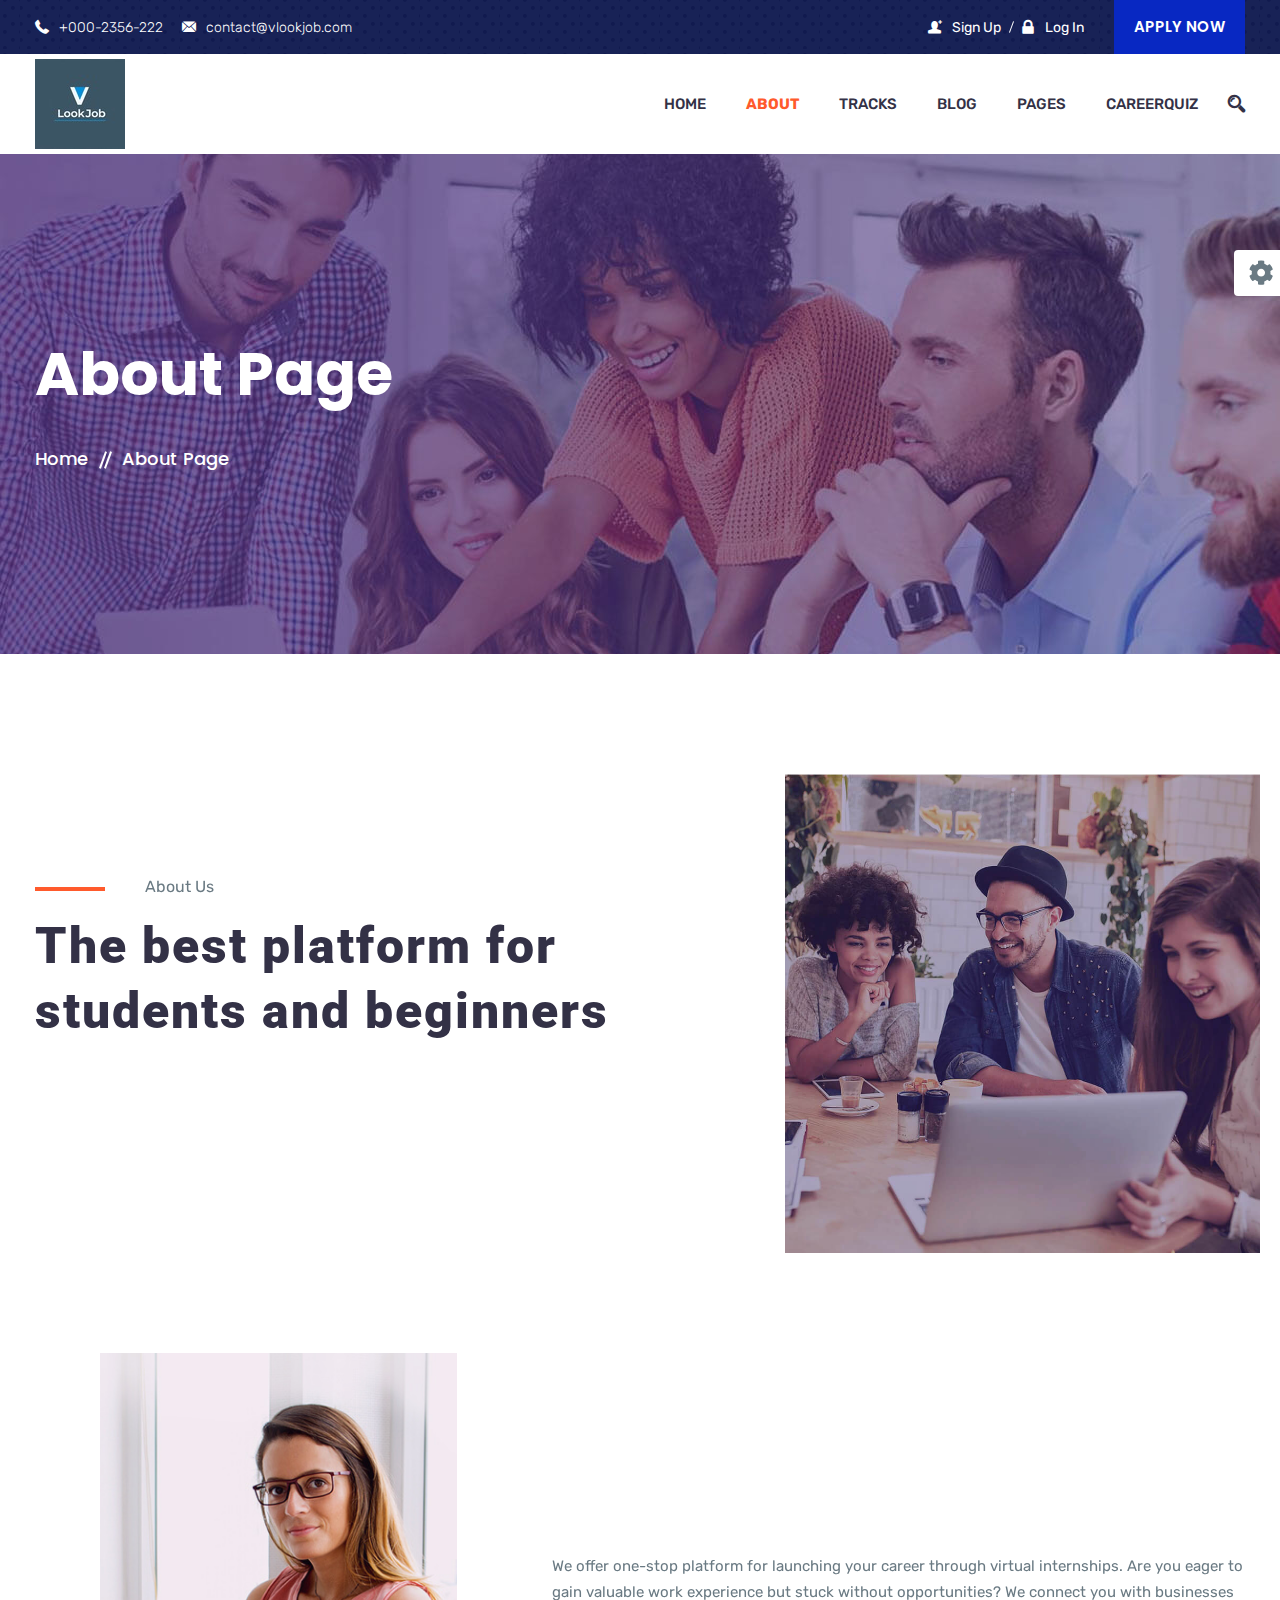
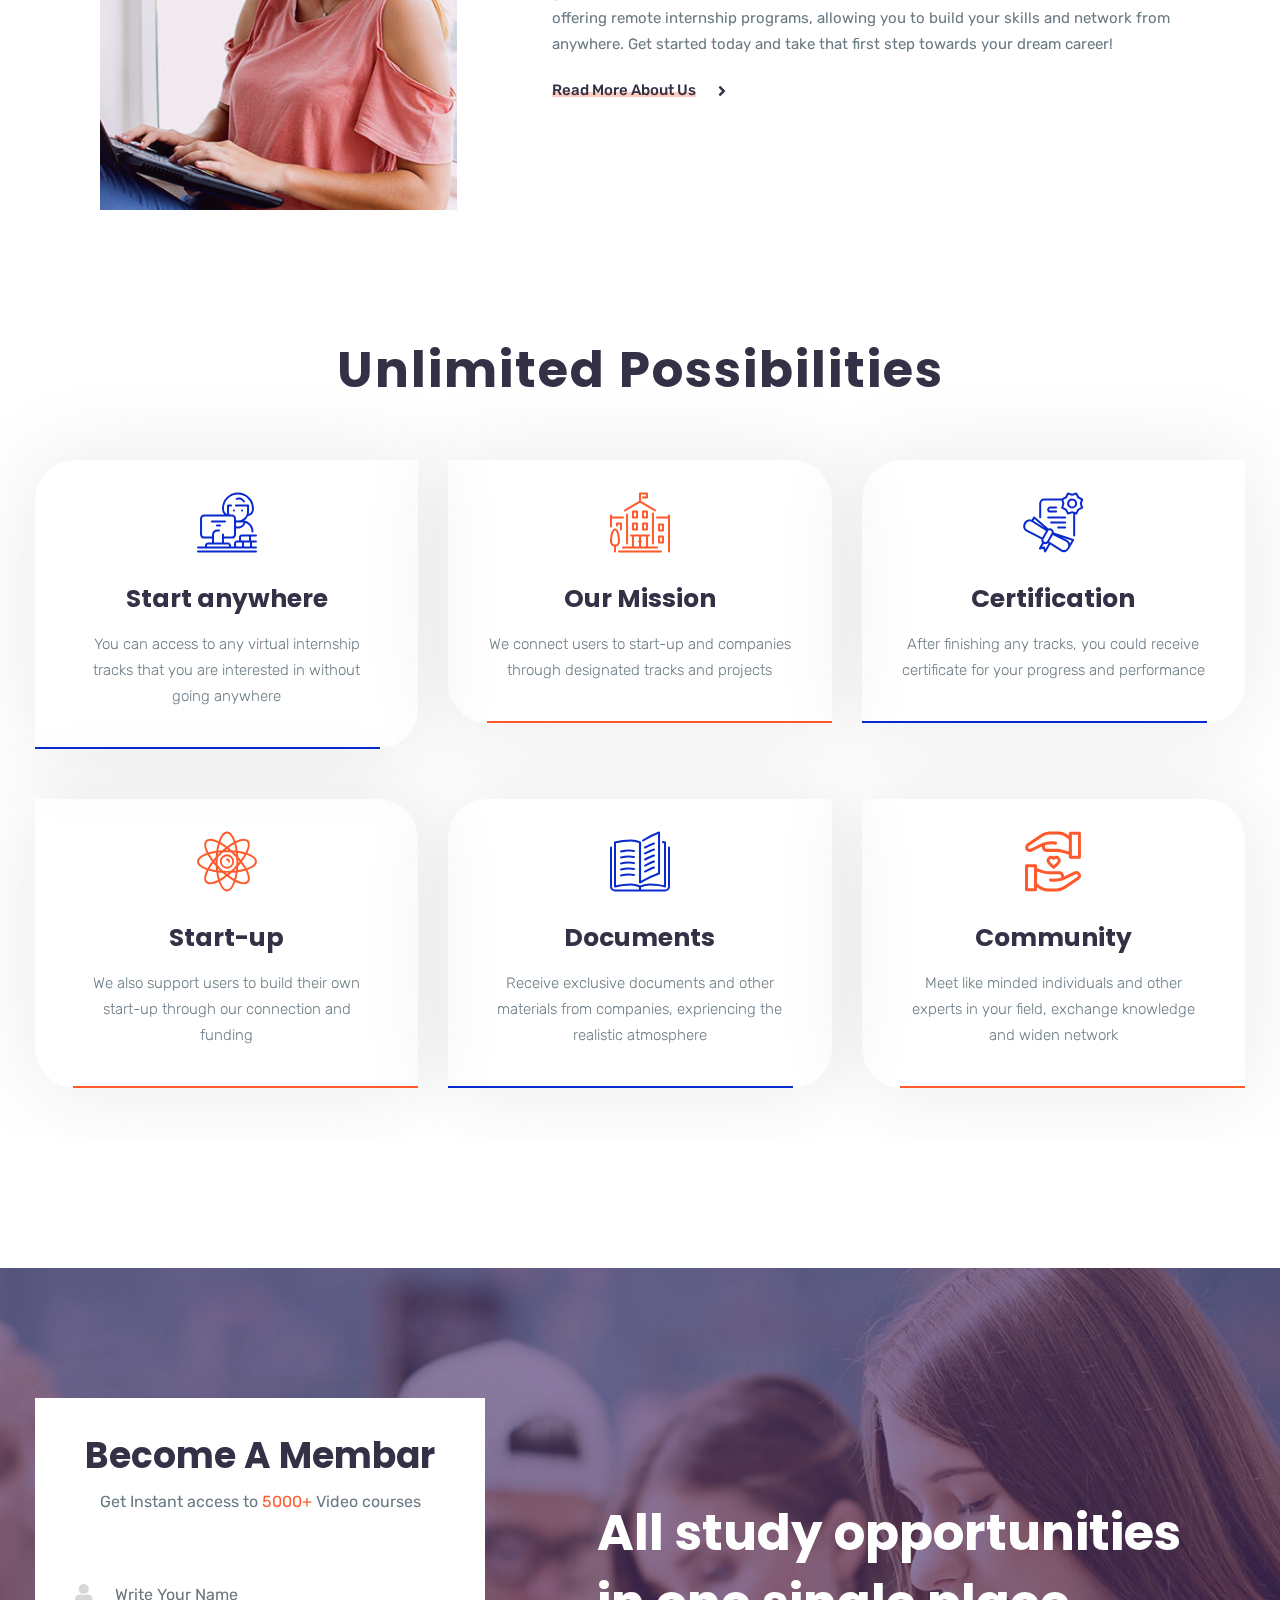
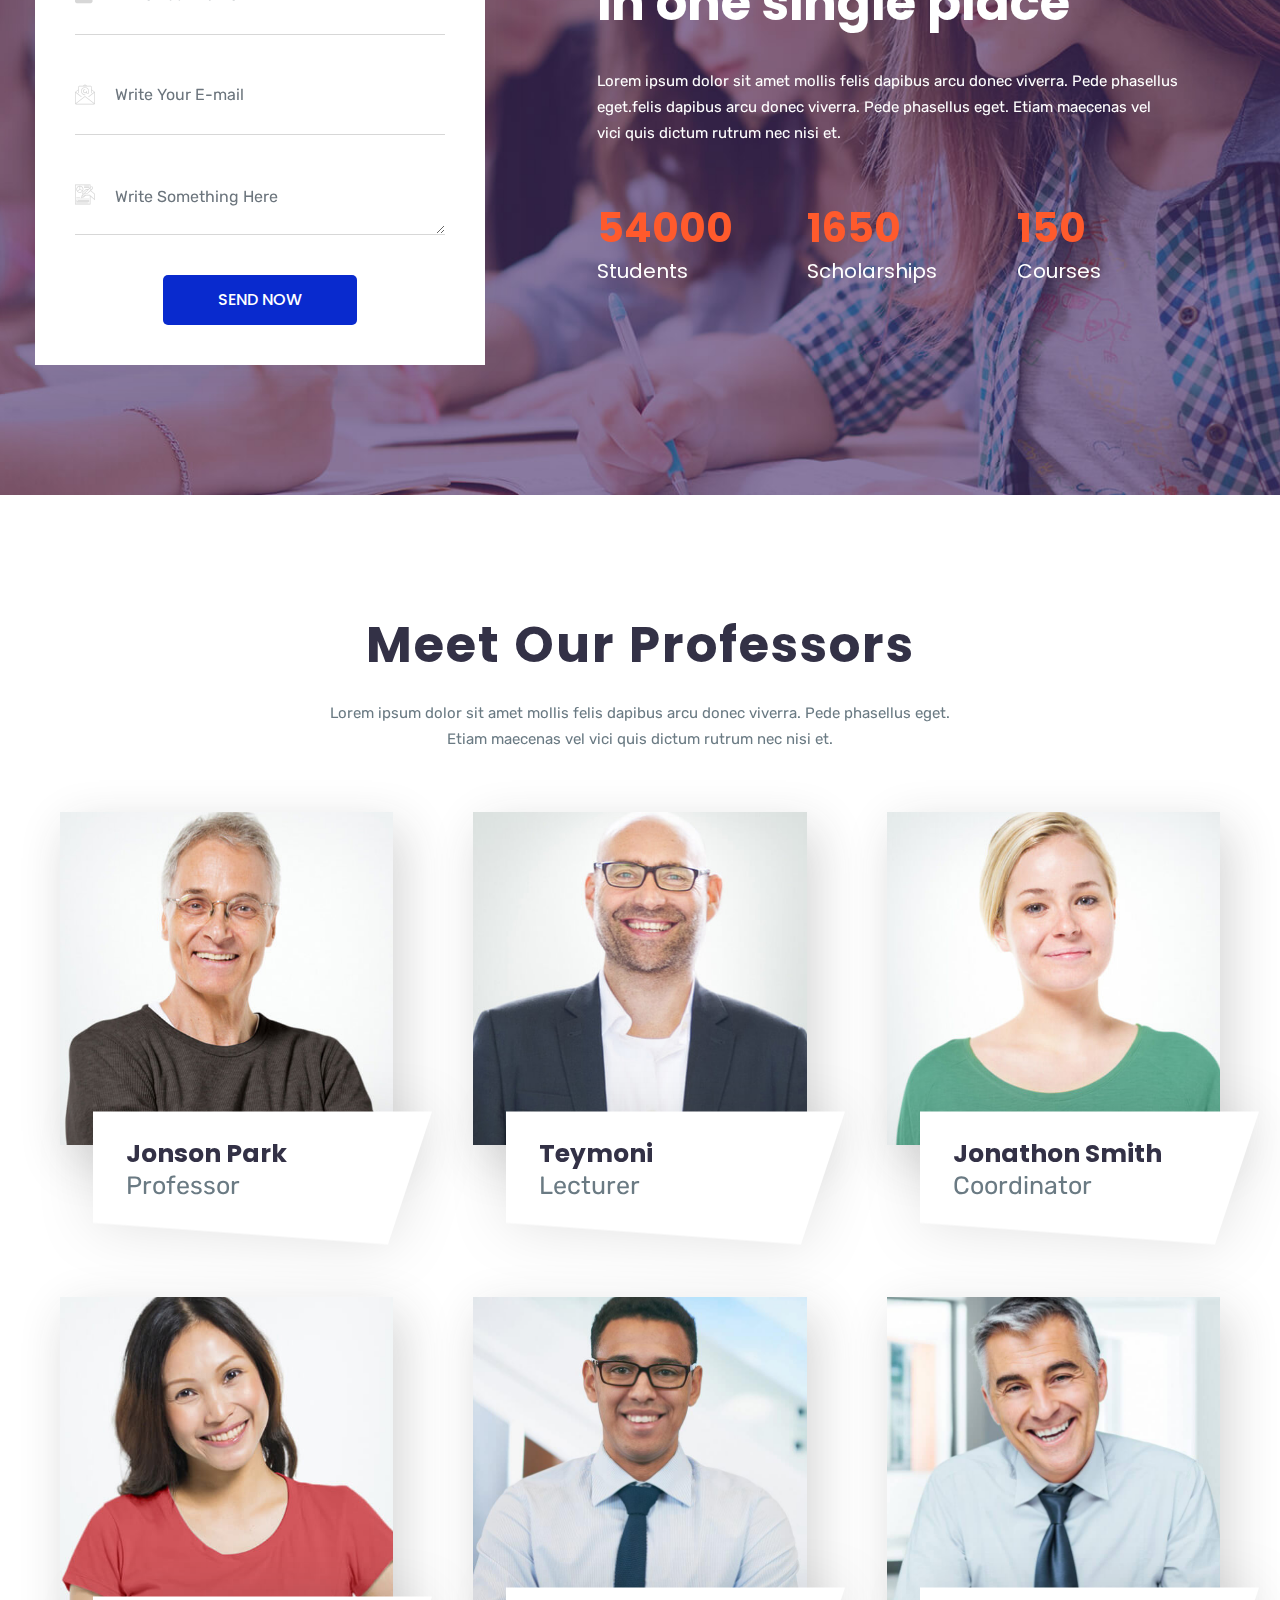
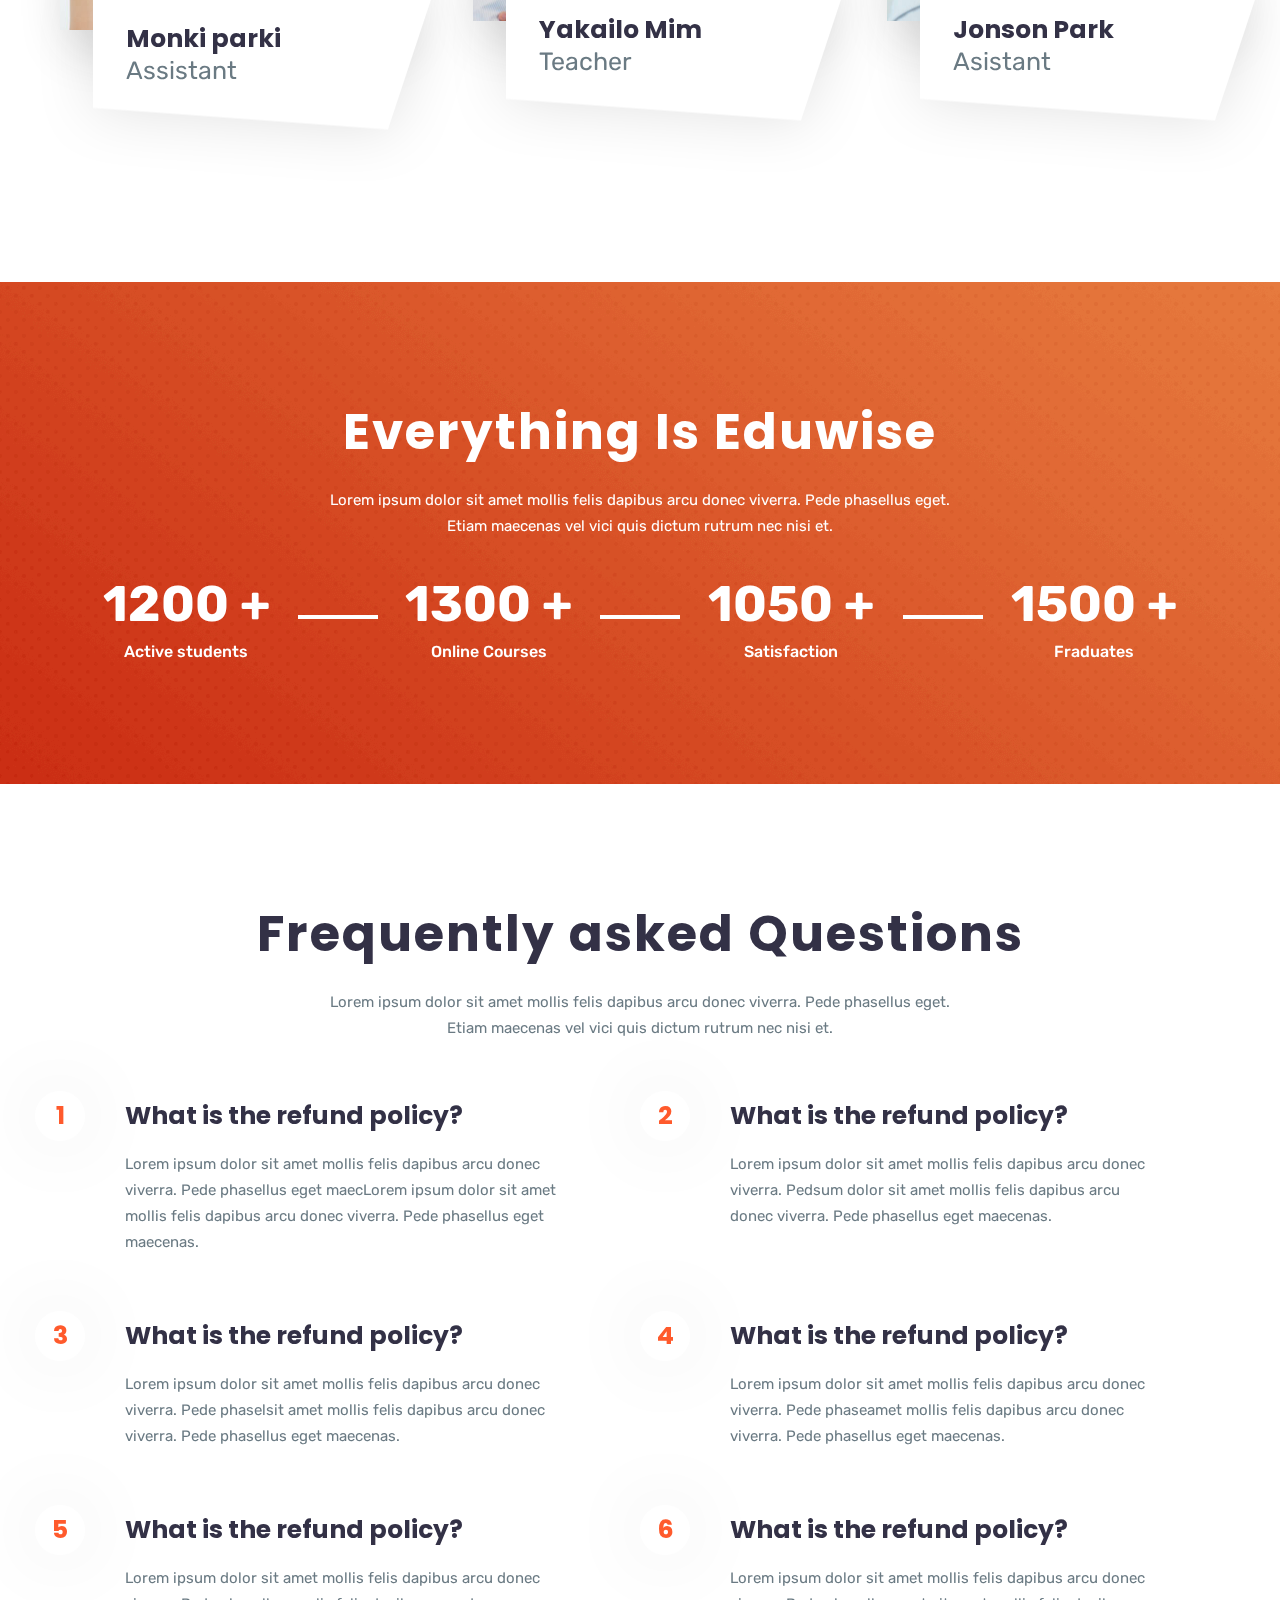
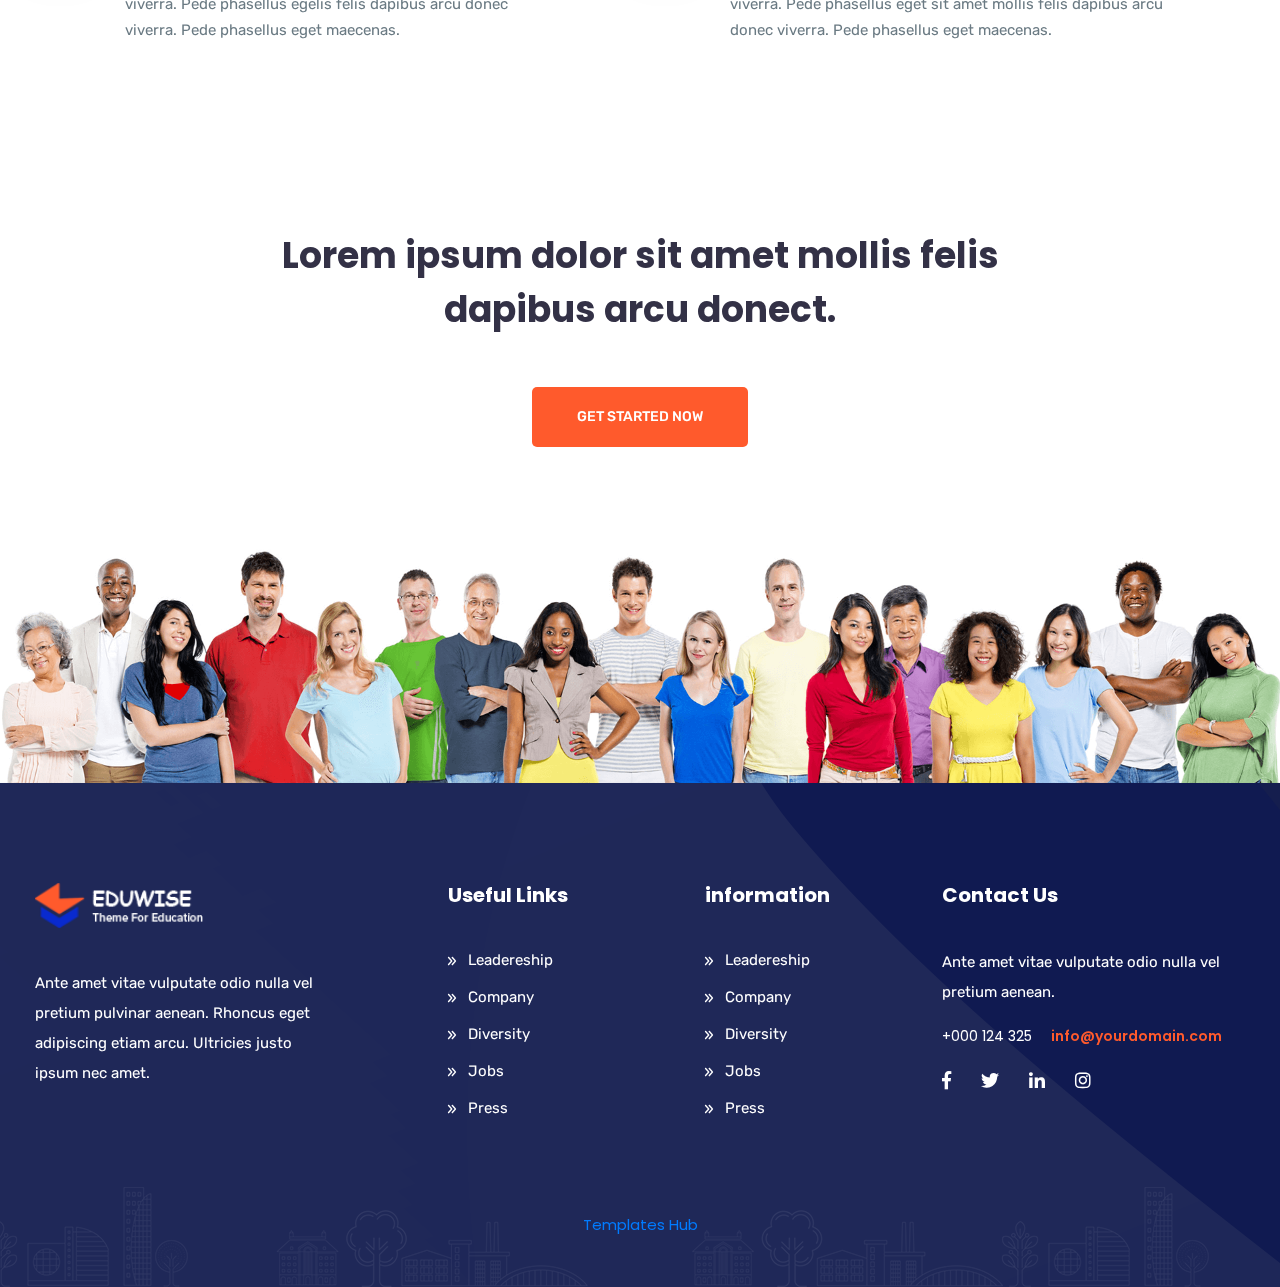
<file: about.html>
<!doctype html>
<html lang="en">


<head>
    <!-- Required meta tags -->
    <meta charset="UTF-8">
    <meta name="description" content="">
    <meta name="keywords" content="HTML,CSS,XML,JavaScript">
    <meta name="author" content="Ecology Theme">
    <meta name="viewport" content="width=device-width, initial-scale=1.0">
    <title>VLOOKJOB</title>
    <link rel="shortcut icon" href="images/vlookjob.ico" type="image/x-icon">
    <!-- Goole Font -->
    <link href="https://fonts.googleapis.com/css?family=Rubik:400,500,700" rel="stylesheet">
    <link href="https://fonts.googleapis.com/css?family=Poppins:300,400,500,600,700" rel="stylesheet"> 
    <link href="https://fonts.googleapis.com/css?family=Roboto:400,500,700,900" rel="stylesheet">
    <!-- Bootstrap CSS -->
    <link rel="stylesheet" href="css/assets/bootstrap.min.css">
    <!-- Font awsome CSS -->
    <link rel="stylesheet" href="css/assets/font-awesome.min.css">    
    <link rel="stylesheet" href="css/assets/flaticon.css">
    <link rel="stylesheet" href="css/assets/magnific-popup.css">    
    <!-- owl carousel -->
    <link rel="stylesheet" href="css/assets/owl.carousel.css">
    <link rel="stylesheet" href="css/assets/owl.theme.css">     
    <link rel="stylesheet" href="css/assets/animate.css"> 
    <!-- Slick Carousel -->
    <link rel="stylesheet" href="css/assets/slick.css">  
    <!-- Mean Menu-->
    <link rel="stylesheet" href="css/assets/meanmenu.css">
    <!-- main style-->
    <link rel="stylesheet" href="css/style.css">
    <link rel="stylesheet" href="css/responsive.css">
    <link rel="stylesheet" href="css/demo.css">
    <!-- HTML5 shim and Respond.js IE8 support of HTML5 elements and media queries -->
    <!-- WARNING: Respond.js doesn't work if you view the page via file:// -->
    <!--[if lt IE 9]>
      <script src="https://oss.maxcdn.com/html5shiv/3.7.2/html5shiv.min.js"></script>
      <script src="https://oss.maxcdn.com/respond/1.4.2/respond.min.js"></script>
    <![endif]-->
</head>
<body>
<header class="header_inner about_page">
<!-- Preloader -->
<div id="preloader">
    <div id="status">&nbsp;</div>
</div>    
    <div class="header_top">
        <div class="container">
            <div class="row">
                <div class="col-12 col-sm-12 col-lg-12">
                    <div class="info_wrapper">
                        <div class="contact_info">                   
                            <ul class="list-unstyled">
                                <li><i class="flaticon-phone-receiver"></i>+000-2356-222</li>
                                <li><i class="flaticon-mail-black-envelope-symbol"></i>contact@vlookjob.com</li>
                            </ul>                    
                        </div>
                        <div class="login_info">
                             <ul class="d-flex">
                                <li class="nav-item"><a href="#" class="nav-link sign-in js-modal-show"><i class="flaticon-user-male-black-shape-with-plus-sign"></i>Sign Up</a></li>
                                <li class="nav-item"><a href="#" class="nav-link join_now js-modal-show"><i class="flaticon-padlock"></i>Log In</a></li>
                            </ul>
                            <a href="#" title="" class="apply_btn">Apply Now</a>
                        </div>
                    </div>
                </div>
            </div>
        </div>
    </div>

    <div class="edu_nav">
        <div class="container">
            <nav class="navbar navbar-expand-md navbar-light bg-faded">
                <a class="navbar-brand" href="index-4.html"><img src="images/logov.jpg" alt="logo"></a>
                <div class="collapse navbar-collapse main-menu" id="navbarSupportedContent">
                    <ul class="navbar-nav nav lavalamp ml-auto menu">
                        <li class="nav-item"><a href="index-4.html" class="nav-link">Home</a></li>
                        <li class="nav-item"><a href="about.html" class="nav-link active">About</a></li>
                        <li class="nav-item"><a href="course.html" class="nav-link">Tracks</a>
                            <ul class="navbar-nav nav mx-auto">
                                <li class="nav-item"><a href="course.html" class="nav-link">Tracks</a></li>
                                <li class="nav-item"><a href="course-details.html" class="nav-link">Tracks Details</a></li>
                            </ul> 
                        </li>
                        <li class="nav-item"><a href="blog.html" class="nav-link">Blog</a>
                            <ul class="navbar-nav nav mx-auto">
                                <li class="nav-item"><a href="blog.html" class="nav-link">Blog List</a></li> 
                                <li class="nav-item"><a href="blog-2.html" class="nav-link">Blog Grid One</a></li> 
                                <li class="nav-item"><a href="blog-3.html" class="nav-link">Blog Grid Two</a></li>
                                <li class="nav-item"><a href="blog-details.html" class="nav-link">Blog Details</a></li>
                            </ul> 
                        </li>
                        <li class="nav-item"><a href="#" class="nav-link">Pages</a>
                            <ul class="navbar-nav nav mx-auto">
                                <li class="nav-item"><a href="#" class="nav-link dropdown_icon">Tracks</a>
                                    <ul class="navbar-nav nav mx-auto">
                                        <li class="nav-item"><a href="course.html" class="nav-link">Tracks</a></li>
                                        <li class="nav-item"><a href="course-details.html" class="nav-link">Tracks Details</a></li>
                                    </ul>    
                                </li>                                 
                                <li class="nav-item"><a href="#" class="nav-link dropdown_icon">Events</a>
                                    <ul class="navbar-nav nav mx-auto">
                                        <li class="nav-item"><a href="event.html" class="nav-link">Event</a></li>
                                        <li class="nav-item"><a href="event-details.html" class="nav-link">Event Details</a></li>
                                    </ul>    
                                </li>                                
                                <li class="nav-item"><a href="#" class="nav-link dropdown_icon">Blog</a>
                                    <ul class="navbar-nav nav mx-auto">
                                        <li class="nav-item"><a href="blog.html" class="nav-link">Blog List</a></li> 
                                        <li class="nav-item"><a href="blog-2.html" class="nav-link">Blog Grid One</a></li> 
                                        <li class="nav-item"><a href="blog-3.html" class="nav-link">Blog Grid Two</a></li>
                                        <li class="nav-item"><a href="blog-details.html" class="nav-link">Blog Details</a></li>
                                    </ul>    
                                </li> 
                                <li class="nav-item"><a href="become-a-teacher.html" class="nav-link">Become A Teacher</a></li>
                                <li class="nav-item"><a href="teacher-profile.html" class="nav-link">Teachers Profile</a></li>
                                <li class="nav-item"><a href="team.html" class="nav-link">Teachers Page</a></li>
                                <li class="nav-item"><a href="forgot-password.html" class="nav-link">Forgot Password</a></li>
                            </ul>                            
                        </li>     
                        <li class="nav-item"><a href="contact.html" class="nav-link">CareerQuiz</a></li>
                    </ul>
                </div>
                <div class="mr-auto search_area ">
                    <ul class="navbar-nav mx-auto">
                        <li class="nav-item"><i class="search_btn flaticon-magnifier"></i>
                            <div id="search">
                                <button type="button" class="close">×</button>
                                 <form>
                                     <input type="search" value="" placeholder="Search here...."  required/>
                                 </form>
                            </div>
                        </li>
                    </ul>
                </div>
            </nav><!-- END NAVBAR -->
        </div> 
    </div>

    <div class="intro_wrapper">
        <div class="container">  
            <div class="row">        
                 <div class="col-sm-12 col-md-8 col-lg-8">
                    <div class="intro_text">
                        <h1>About Page</h1>
                        <div class="pages_links">
                            <a href="#" title="">Home</a>
                            <a href="#" title="" class="active">About Page</a>
                        </div>
                    </div>
                </div>              

            </div>
        </div> 
    </div> 
</header> <!-- End nav -->



<section class="login_signup_option">
    <div class="l-modal is-hidden--off-flow js-modal-shopify">
        <div class="l-modal__shadow js-modal-hide"></div>
        <div class="login_popup login_modal_body">
            <div class="Popup_title d-flex justify-content-between">
                <h2 class="hidden">&nbsp;</h2>
                <!-- Nav tabs -->
                <div class="row">
                    <div class="col-12 col-lg-12 col-md-12 col-lg-12 login_option_btn">
                        <ul class="nav nav-tabs" role="tablist">
                            <li class="nav-item"><a class="nav-link active" data-toggle="tab" href="#login" role="tab">Login</a></li>
                            <li class="nav-item"><a class="nav-link" data-toggle="tab" href="#panel2" role="tab">Register</a></li>
                        </ul>
                    </div>
                    <div class="col-12 col-lg-12 col-md-12 col-lg-12">
                        <!-- Tab panels -->
                        <div class="tab-content card">
                            <!--Login-->
                            <div class="tab-pane fade in show active" id="login" role="tabpanel">
                                <form action="#">
                                    <div class="row">
                                        <div class="col-12 col-lg-12 col-md-12 col-lg-12">
                                            <div class="form-group">
                                                <label class="control-label">Email</label>
                                                <input type="email" class="form-control" placeholder="Username">
                                            </div>
                                        </div>
                                        <div class="col-12 col-lg-12 col-md-12 col-lg-12">
                                            <div class="form-group">
                                                <label class="control-label">Password</label>
                                                <input type="password" class="form-control" placeholder="Password">
                                            </div>
                                        </div>
                                    </div>
                                    <div class="row">
                                        <div class="col-12 col-lg-12 col-md-12 col-lg-12 d-flex justify-content-between login_option">
                                            <a href="forgot-password.html" title="" class="forget_pass">Forget Password ?</a>
                                            <button type="submit" class="btn btn-default login_btn">Login</button>
                                        </div> 
                                        <div class="col-12 col-lg-12 col-md-12 col-lg-12">
                                            <div class="social_login">
                                                <div class="social_items">
                                                    <button class="google_login google">Login Google</button>
                                                    <button class="google_login facebook">Login Facebook</button>
                                                    <button class="google_login twitter">Login Github</button>
                                                    <button class="google_login linkdin">Login Linkdin</button>
                                                </div>
                                            </div>
                                        </div>
                                    </div>
                                </form>
                            </div>
                            <!--/.Panel 1-->
                            <!--Panel 2-->
                            <div class="tab-pane fade" id="panel2" role="tabpanel">
                                <form action="#" class="register">
                                    <div class="row">
                                        <div class="col-12 col-lg-12 col-md-12 col-lg-12">
                                            <div class="form-group">
                                                <label  class="control-label">Name</label>
                                                <input type="text" class="form-control" placeholder="Username">
                                            </div>
                                        </div>                                        
                                        <div class="col-12 col-lg-12 col-md-12 col-lg-12">
                                            <div class="form-group">
                                                <label  class="control-label">Email</label>
                                                <input type="email" class="form-control" placeholder="Email">
                                            </div>
                                        </div>
                                        <div class="col-12 col-lg-12 col-md-12 col-lg-12">
                                            <div class="form-group">
                                                <label  class="control-label">Password</label>
                                                <input type="password" class="form-control" placeholder="Password">
                                            </div>
                                        </div>
                                    </div>
                                    <div class="row">
                                        <div class="col-12 col-lg-12 col-md-12 col-lg-12 d-flex justify-content-between login_option">
                                            <button type="submit" class="btn btn-default login_btn">Register</button>
                                        </div> 
                                    </div>
                                </form>
                            </div><!--/.Panel 2-->
                        </div>
                    </div>
                </div>
            </div>
        </div>
    </div>
</section>  <!-- End Login Signup Option -->




<section class="about_us">
    <div class="container">            
        <div class="row">
            <div class="col-12 col-sm-12 col-md-7 col-lg-7">
                <div class="about_title">
                    <span>About Us</span>
                    <h2>The best platform for students and beginners</h2>
                 </div>
            </div>
            <div class="col-12 col-sm-12 col-md-5 col-lg-5 p-0">
                <div class="banner_about">
                    <img src="images/banner/about_thinking.jpg" alt="" class="img-fluid">
                 </div>
            </div>
        </div>        
        <div class="row about_content_wrapper">
            <div class="col-12 col-sm-12 col-md-5 col-lg-5 p-0">
                <div class="about_banner_down">
                    <img src="images/blog/blog_3.jpg" alt="" class="img-fluid">
                 </div>
            </div>
            <div class="col-12 col-sm-12 col-md-7 col-lg-7">
                <div class="about_content">
                    <p>We offer one-stop platform for launching your career through virtual internships. Are you eager to gain valuable work experience but stuck without opportunities? We connect you with businesses offering remote internship programs, allowing you to build your skills and network from anywhere. Get started today and take that first step towards your dream career!</p>
                    <a href="#" title="">Read More About Us <i class="fas fa-angle-right"></i></a>
                 </div>
            </div>
        </div>
    </div>    
</section>


<!--========={ Popular Courses }========-->
<section class="unlimited_possibilities" id="about_unlimited_possibilities">
    <div class="container">
        <div class="row">
            <div class="col-12 col-sm-12 col-md-12 col-lg-12">
                <div class="sub_title">
                    <h2>Unlimited Possibilities</h2> 
                </div><!-- ends: .section-header -->
            </div>
            <div class="col-12 col-sm-6 col-md-4 col-lg-4">
                 <div class="single_item single_item_first">
                    <div class="icon_wrapper">
                        <i class="flaticon-student"></i>
                    </div>
                    <div class="blog_title">
                        <h3><a href="#" title="">Start anywhere</a></h3> 
                        <p>You can access to any virtual internship tracks that you are interested in without going anywhere</p>                    
                    </div>   
                </div>
            </div>
            <div class="col-12 col-sm-6 col-md-4 col-lg-4">
                <div class="single_item single_item_center">
                    <div class="icon_wrapper">
                        <i class="flaticon-university"></i>
                    </div>
                    <div class="blog_title">
                        <h3><a href="#" title="">Our Mission</a></h3> 
                        <p>We connect users to start-up and companies through designated tracks and projects</p>                    
                    </div>   
                </div>
            </div>
            <div class="col-12 col-sm-6 col-md-4 col-lg-4">
               <div class="single_item single_item_last">
                <div class="icon_wrapper">
                        <i class="flaticon-diploma"></i>
                    </div>
                    <div class="blog_title">
                        <h3><a href="#" title="">Certification</a></h3> 
                        <p>After finishing any tracks, you could receive certificate for your progress and performance</p>
                    </div>   
                </div>
            </div>            
            <div class="col-12 col-sm-6 col-md-4 col-lg-4">
                 <div class="single_item single_item_center">
                    <div class="icon_wrapper">
                        <i class="flaticon-atom"></i>
                    </div>
                    <div class="blog_title">
                        <h3><a href="#" title="">Start-up</a></h3> 
                        <p>We also support users to build their own start-up through our connection and funding</p>                    
                    </div>   
                </div>
            </div>
            <div class="col-12 col-sm-6 col-md-4 col-lg-4">
                <div class="single_item single_item_last">
                    <div class="icon_wrapper">
                        <i class="flaticon-open-book"></i>
                    </div>
                    <div class="blog_title">
                        <h3><a href="#" title="">Documents</a></h3> 
                        <p>Receive exclusive documents and other materials from companies, expriencing the realistic atmosphere</p>                    
                    </div>   
                </div>
            </div>
            <div class="col-12 col-sm-6 col-md-4 col-lg-4">
               <div class="single_item single_item_first item_6">
                <div class="icon_wrapper">
                        <i class="flaticon-care"></i>
                    </div>
                    <div class="blog_title">
                        <h3><a href="#" title="">Community</a></h3> 
                        <p>Meet like minded individuals and other experts in your field, exchange knowledge and widen network</p>
                    </div>   
                </div>
            </div>             
        </div>
    </div>
</section><!-- End Popular Courses -->


<!--========={ Register Area }========-->
<section class="register_area">
    <div class="container">
        <div class="row">
            <div class="col-12 col-sm-12 col-md-5 col-lg-5">
                <div class="row">
                    <div class="form-full-box">
                        <div class="form_title">
                            <h2>Become A Membar</h2>
                            <p>Get Instant access to <span>5000+ </span>Video courses </p>
                        </div>
                        <form>
                            <div class="register-form">
                                <div class="row">
                                    <div class="col-12 col-xs-12 col-md-12">
                                        <div class="form-group">
                                            <label><i class="fas fa-user"></i></label>
                                            <input class="form-control" name="name" placeholder="Write Your Name" required="" type="text">
                                        </div>
                                    </div>

                                    <div class="col-12 col-xs-12 col-md-12">
                                        <div class="form-group">
                                            <label><i class="flaticon-email"></i></label>
                                            <input class="form-control" name="email" placeholder="Write Your E-mail" required="" type="email">
                                        </div>
                                    </div>
                                    <div class="col-12 col-xs-12 col-md-12">
                                        <div class="form-group massage_text">
                                            <label><i class="flaticon-copywriting"></i></label>
                                            <textarea class="form-control"  placeholder="Write Something Here" required=""></textarea>
                                        </div>
                                    </div>
                                    <div class="col-12 col-xs-12 col-md-12 register-btn-box">
                                        <button class="register-btn" type="submit">Send Now</button>
                                    </div>
                                </div>
                            </div>
                        </form>
                    </div>
                </div>
            </div>
            <div class="col-12 col-sm-12 col-md-7 col-lg-7 form-content">
                <h2>All study opportunities<br>in one single place</h2>
                <p>Lorem ipsum dolor sit amet mollis felis dapibus arcu donec viverra. Pede phasellus<br> eget.felis dapibus arcu donec viverra. Pede phasellus eget. Etiam maecenas vel<br> vici quis dictum rutrum nec nisi et.</p>
                <div class="count_student">
                    <div class="single_count">
                        <span class="counter">54000</span>
                        <span class="department_name">Students</span>
                    </div>                    
                    <div class="single_count">
                        <span class="counter">1650</span>
                        <span class="department_name">Scholarships</span>
                    </div>                    
                    <div class="single_count">
                        <span class="counter">150</span>
                        <span class="department_name">Courses</span>
                    </div>
                </div>  
            </div>
        </div>
    </div>
</section><!-- ./ End Register Area section -->


<!--========={ Our Instructiors }========-->
<section class="our_instructors" id="about_our_instructors">
    <div class="container">
        <div class="row">
            <div class="col-12 col-sm-12 col-md-12 col-lg-12">
                <div class="sub_title">
                    <h2>Meet Our Professors</h2>
                    <p>Lorem ipsum dolor sit amet mollis felis dapibus arcu donec viverra. Pede phasellus eget. Etiam maecenas vel vici quis dictum rutrum nec nisi et.</p>  
                </div><!-- ends: .section-header -->
            </div>
            <div class="single-wrappe col-12 col-sm-6 col-md-4 col-lg-4">
                <div class="team-single-item">
                    <figure>
                        <div class="member-img">
                            <div class="teachars_pro">
                                <img src="images/team/team_1.jpg" alt="member img" class="img-fluid">
                            </div>
                        </div>
                        <figcaption>
                            <div class="member-name">
                                <h4><a href="#" title="">Jonson Park</a></h4>
                                <span>Professor</span>
                            </div>                            
                        </figcaption>
                    </figure>
                </div>
            </div>
            
            <div class="single-wrapper col-12 col-sm-6 col-md-4 col-lg-4">
                <div class="team-single-item">
                    <figure>
                        <div class="member-img">
                            <div class="teachars_pro">
                                <img src="images/team/team_2.jpg" alt="member img" class="img-fluid">
                            </div>
                        </div>
                        <figcaption>
                            <div class="member-name">
                                <h4><a href="#" title="">Teymoni</a></h4>
                                <span>Lecturer</span>
                            </div>                            
                        </figcaption>
                    </figure>
                </div>
            </div>
            
            <div class="single-wrapper  col-12 col-sm-6 col-md-4 col-lg-4">
                <div class="team-single-item ">
                    <figure>
                        <div class="member-img">
                            <div class="teachars_pro">
                                <img src="images/team/team_3.jpg" alt="member img" class="img-fluid">
                            </div>
                        </div>
                        <figcaption>
                            <div class="member-name">
                                <h4><a href="#" title="">Jonathon Smith</a></h4>
                                <span>Coordinator</span>
                            </div>                            
                        </figcaption>
                    </figure>
                </div>
            </div>
            
            <div class="single-wrapper col-12 col-sm-6 col-md-4 col-lg-4">
                <div class="team-single-item">
                    <figure>
                        <div class="member-img">
                            <div class="teachars_pro">
                                <img src="images/team/team_4.jpg" alt="member img" class="img-fluid">
                            </div>
                        </div>
                        <figcaption>
                            <div class="member-name">
                                <h4><a href="#" title="">Monki parki</a></h4>
                                <span>Assistant</span>
                            </div>                            
                        </figcaption>
                    </figure>
                </div>
            </div>                    
            <div class="single-wrapper col-12 col-sm-6 col-md-4 col-lg-4">
                <div class="team-single-item">
                    <figure>
                        <div class="member-img">
                            <div class="teachars_pro">
                                <img src="images/team/team_5.jpg" alt="member img" class="img-fluid">
                            </div>
                        </div>
                        <figcaption>
                            <div class="member-name">
                                <h4><a href="#" title="">Yakailo Mim</a></h4>
                                <span>Teacher</span>
                            </div>                            
                        </figcaption>
                    </figure>
                </div>
            </div>                    
            <div class="single-wrapper col-12 col-sm-6 col-md-4 col-lg-4">
                <div class="team-single-item">
                    <figure>
                        <div class="member-img">
                            <div class="teachars_pro">
                                <img src="images/team/team_6.jpg" alt="member img" class="img-fluid">
                            </div>
                        </div>
                        <figcaption>
                            <div class="member-name">
                                <h4><a href="#" title="">Jonson Park</a></h4>
                                <span>Asistant</span>
                            </div>                            
                        </figcaption>
                    </figure>
                </div>
            </div>                    
        </div>
    </div>
</section><!-- ./ End Our Instructiors -->


<section class="out_count_student">
    <div class="container">
        <div class="row">
            <div class="col-12 col-sm-12 col-md-12 col-lg-12">
                <div class="sub_title">
                    <h2>Everything Is Eduwise</h2>
                    <p>Lorem ipsum dolor sit amet mollis felis dapibus arcu donec viverra. Pede phasellus eget. Etiam maecenas vel vici quis dictum rutrum nec nisi et.</p>  
                </div><!-- ends: .section-header -->
            </div>
        </div>
        <div class="row">
            <div class="col-12 col-sm-12 col-md-12 col-lg-12">
                <div class="counter_wrapper">
                    <div class="counter_single_wrapper">
                        <div class="section count_single">
                            <div class="project-count"><span class="counter">1200 </span><span class="count_icon">+</span></div>
                            <span>Active students</span>
                        </div>
                    </div>

                    <div class="counter_single_wrapper">
                        <div class="section count_single">
                            <div class="project-count"><span class="counter">1300 </span><span class="count_icon">+</span></div>
                            <span>Online Courses</span>
                        </div>  
                    </div>  

                    <div class="counter_single_wrapper">
                        <div class="section count_single">
                            <div class="project-count"><span class="counter">1050 </span><span class="count_icon">+</span></div>
                            <span>Satisfaction</span>
                        </div>
                    </div>

                    <div class="counter_single_wrapper">
                        <div class="section count_single">
                            <div class="project-count"><span class="counter">1500 </span><span class="count_icon">+</span></div>
                            <span>Fraduates</span>
                        </div>  
                    </div> 
                </div> 
            </div>
        </div>
    </div>
    <div class="bg_shapes">
        
    </div>
</section><!-- End Testimonial -->



<section class="faq_about">
    <div class="container"> 
        <div class="row">
            <div class="col-12 col-sm-12 col-md-12 col-lg-12">
                <div class="sub_title">
                    <h2>Frequently asked Questions</h2>
                    <p>Lorem ipsum dolor sit amet mollis felis dapibus arcu donec viverra. Pede phasellus eget. Etiam maecenas vel vici quis dictum rutrum nec nisi et.</p>  
                </div><!-- ends: .section-header -->
            </div>
        </div>           
        <div class="row">
            <div class="col-12 col-sm-12 col-md-12 col-lg-12">
                <div class="faq_wrapper">
                    <div class="single_faq">
                        <h3><span>1</span>What is the refund policy?</h3>
                        <p>Lorem ipsum dolor sit amet mollis felis dapibus arcu donec viverra. Pede phasellus eget maecLorem ipsum dolor sit amet mollis felis dapibus arcu donec viverra. Pede phasellus eget maecenas.</p>  
                    </div>                    
                    <div class="single_faq">
                        <h3><span>2</span>What is the refund policy?</h3>
                        <p>Lorem ipsum dolor sit amet mollis felis dapibus arcu donec viverra. Pedsum dolor sit amet mollis felis dapibus arcu donec viverra. Pede phasellus eget maecenas.</p>   
                    </div>                   
                     <div class="single_faq">
                        <h3><span>3</span>What is the refund policy?</h3>
                        <p>Lorem ipsum dolor sit amet mollis felis dapibus arcu donec viverra. Pede phaselsit amet mollis felis dapibus arcu donec viverra. Pede phasellus eget maecenas.</p>  
                    </div>
                    <div class="single_faq">
                        <h3><span>4</span>What is the refund policy?</h3>
                        <p>Lorem ipsum dolor sit amet mollis felis dapibus arcu donec viverra. Pede phaseamet mollis felis dapibus arcu donec viverra. Pede phasellus eget maecenas.</p>  
                    </div>                    
                    <div class="single_faq">
                        <h3><span>5</span>What is the refund policy?</h3>
                        <p>Lorem ipsum dolor sit amet mollis felis dapibus arcu donec viverra. Pede phasellus egelis felis dapibus arcu donec viverra. Pede phasellus eget maecenas.</p>   
                    </div>                   
                     <div class="single_faq">
                        <h3><span>6</span>What is the refund policy?</h3>
                        <p>Lorem ipsum dolor sit amet mollis felis dapibus arcu donec viverra. Pede phasellus eget sit amet mollis felis dapibus arcu donec viverra. Pede phasellus eget maecenas.</p>  
                    </div>
                 </div>
            </div>
        </div>
    </div>    
</section>


<section class="teamgroup">
    <div class="container-fluid">
        <div class="row">
            <div class="col-12 col-sm-12 col-md-12 col-lg-12 p-0"> 
                <div class="teamgroup_info_wrapper">
                    <h2>Lorem ipsum dolor sit amet mollis felis dapibus arcu donect.</h2>
                    <a href="#" title="" class="srtarte_btn">Get Started Now</a>
                </div>   
                <div class="teamgroup_info_banner">
                    <img src="images/banner/teamgroup.png" alt="" class="img-fluid">
                </div>  
            </div>
        </div>
    </div>                
</section>



<!-- Footer -->  
<footer class="footer_2">
    <div class="container">
        <div class="footer_top">
            <div class="row">
                <div class="col-12 col-md-6 col-lg-4">
                    <div class="footer_single_col footer_intro">
                        <img src="images/logo2.png" alt="" class="f_logo">
                        <p>Ante amet vitae vulputate odio nulla vel pretium pulvinar aenean. Rhoncus eget adipiscing etiam arcu. Ultricies justo ipsum nec amet.</p>
                    </div>
                </div>
                <div class="col-12 col-md-6 col-lg-2">
                    <div class="footer_single_col">
                        <h3>Useful Links</h3>
                        <ul class="location_info quick_inf0">
                            <li><a href="#">Leadereship</a></li>
                            <li><a href="#">Company</a></li>
                            <li><a href="#">Diversity</a></li>
                            <li><a href="#">Jobs</a></li>
                            <li><a href="#">Press</a></li>
                        </ul>                         
                    </div>
                </div>
                <div class="col-12 col-md-6 col-lg-2">
                    <div class="footer_single_col information">
                        <h3>information</h3>
                        <ul class="quick_inf0">
                            <li><a href="#">Leadereship</a></li>
                            <li><a href="#">Company</a></li>
                            <li><a href="#">Diversity</a></li>
                            <li><a href="#">Jobs</a></li>
                            <li><a href="#">Press</a></li>
                        </ul>
                    </div>
                </div>
                <div class="col-12 col-md-6 col-lg-4">
                    <div class="footer_single_col contact">
                        <h3>Contact Us</h3>
                        <p>Ante amet vitae vulputate odio nulla vel pretium aenean.</p>
                        <div class="contact_info">
                            <span>+000 124 325</span> 
                            <span class="email">info@yourdomain.com</span>
                        </div>
                        <ul class="social_items d-flex list-unstyled">
                            <li><a href="#"><i class="fab fa-facebook-f fb-icon"></i></a></li>
                            <li><a href="#"><i class="fab fa-twitter twitt-icon"></i></a></li>
                            <li><a href="#"><i class="fab fa-linkedin-in link-icon"></i></a></li>
                            <li><a href="#"><i class="fab fa-instagram ins-icon"></i></a></li>
                        </ul>
                    </div>
                </div>
                 <div class="col-12 col-md-12 col-lg-12">
                    <div class="copyright">
                        <a target="_blank" href="https://www.templateshub.net">Templates Hub</a>
                    </div>
                 </div>
            </div>
        </div>
    </div>
    <div class="shapes_bg">
        <img src="images/shapes/testimonial_2_shpe_1.png" alt="" class="shape_3">        
        <img src="images/shapes/footer_2.png" alt="" class="shape_1">
    </div>    
</footer><!-- End Footer -->

<section id="scroll-top" class="scroll-top">
    <h2 class="disabled">Scroll to top</h2>
    <div class="to-top pos-rtive">
        <a href="#"><i class = "flaticon-right-arrow"></i></a>
    </div>
</section>

    <!-- JavaScript -->
    <script src="js/jquery-3.2.1.min.js"></script>
    <script src="js/popper.min.js"></script>
    <script src="js/bootstrap.min.js"></script>
    <script src="js/jquery.magnific-popup.min.js"></script>     
    <script src="js/owl.carousel.min.js"></script>   
    <script src="js/slick.min.js"></script>   
    <script src="js/jquery.meanmenu.min.js"></script>    
    <script src="js/wow.min.js"></script> 
    <!-- Counter Script -->
    <script src="js/waypoints.min.js"></script>
    <script src="js/jquery.counterup.min.js"></script>
    <script src="js/custom.js"></script>  

    <!-- =========================================================
         STYLE SWITCHER | ONLY FOR DEMO NOT INCLUDED IN MAIN FILES
    ============================================================== -->
    <script type="text/javascript" src="js/demo.js"></script>
    <div class="demo-style-switch" id="switch-style">
        <a id="toggle-switcher" class="switch-button" title="Change Styles"><span class="fa fa-cog fa-spin"></span></a>
        <div class="switched-options">
            <div class="config-title">
                <a class="navbar-brand" href="index-2.html"><img src="images/logo.png" alt="logo"></a>
                <p>Education Template</p>
                
            </div>
            <div class="demos">
                <div><a href="index-2.html" data-toggle="tooltip" data-placement="top" title="Home Style One"><img class="main-image img-fluid" src="demo/index_1.png" alt=""/></a></div>
                <div><a href="index-3.html" data-toggle="tooltip" data-placement="top" title="Home Style Two"><img class="main-image img-fluid" src="demo/index_2.png" alt=""/></a></div>
                <div><a href="index-4.html" data-toggle="tooltip" data-placement="top" title="Home Style Three"><img class="main-image img-fluid" src="demo/index_3.png" alt=""/></a></div>
                <ul class="list-unstyled clearfix">
                    <li><a href="about.html" data-toggle="tooltip" data-placement="top" title="About Page"><img src="demo/about.png" alt="" class="img-fluid"></a></li>
                    <li><a href="blog.html" data-toggle="tooltip" data-placement="top" title="Blog Page"><img src="demo/blog.png" alt="" class="img-fluid"></a></li>
                    <li><a href="blog-details.html" data-toggle="tooltip" data-placement="top" title="Blog Details Page"><img src="demo/blog_details.png" alt="" class="img-fluid"></a></li>
                    <li><a href="event.html" data-toggle="tooltip" data-placement="top" title="Event Page"><img src="demo/event.png" alt="" class="img-fluid"></a></li>
                    <li><a href="event-details.html" data-toggle="tooltip" data-placement="top" title="Event Deiails"><img src="demo/event_details.png" alt="" class="img-fluid"></a></li>
                    <li><a href="teacher-profile.html" data-toggle="tooltip" data-placement="top" title="Teacher Profile"><img src="demo/teacher_pro.png" alt="" class="img-fluid"></a></li>
                    <li><a href="course.html" data-toggle="tooltip" data-placement="top" title="Courses Page"><img src="demo/course.png" alt="" class="img-fluid"></a></li>
                    <li><a href="course-details.html" data-toggle="tooltip" data-placement="top" title="Courses Details"><img src="demo/course_details.png" alt="" class="img-fluid"></a></li>
                    <li><a href="team.html" data-toggle="tooltip" data-placement="top" title="Team Page"><img src="demo/team.png" alt="" class="img-fluid"></a></li>
                    <li><a href="contact.html" data-toggle="tooltip" data-placement="top" title="Contact Page"><img src="demo/contact.png" alt="" class="img-fluid"></a></li>
                </ul>
            </div>
        </div>
    </div>
</body>


</html>
</file>
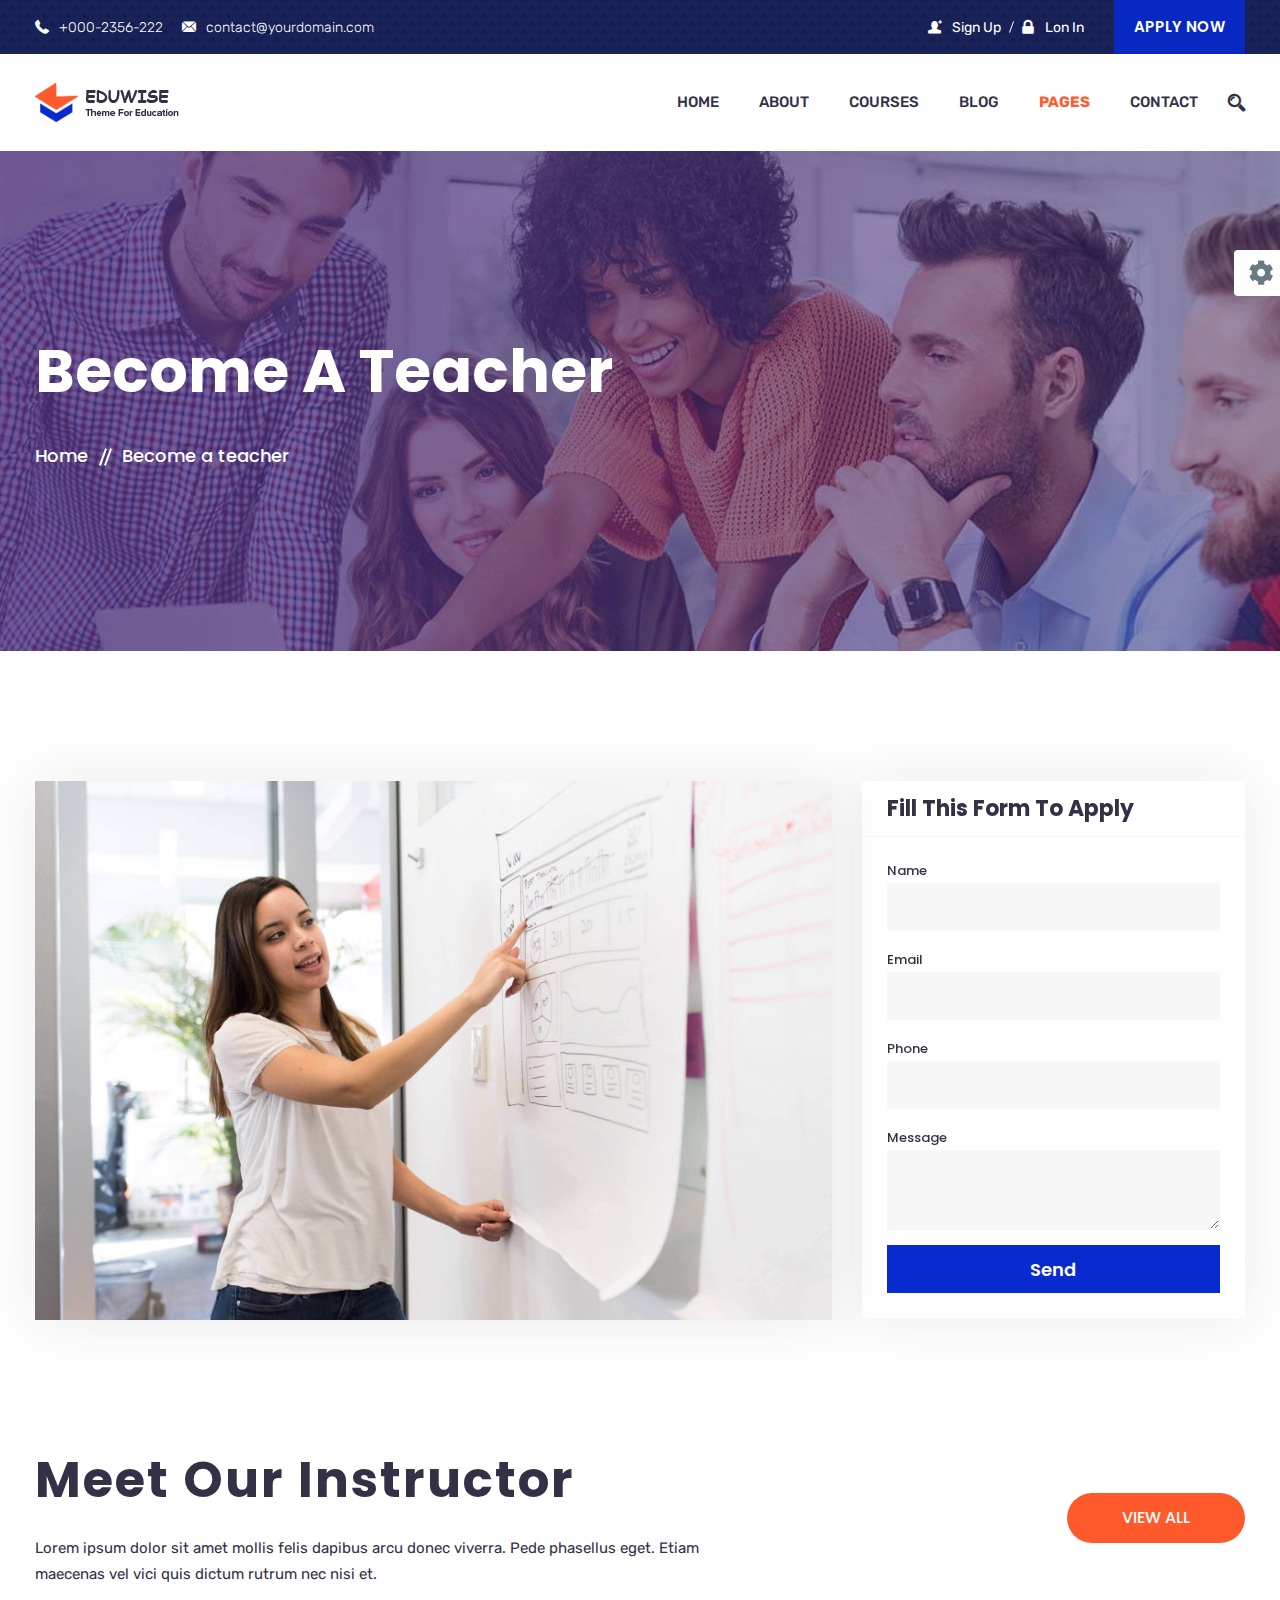
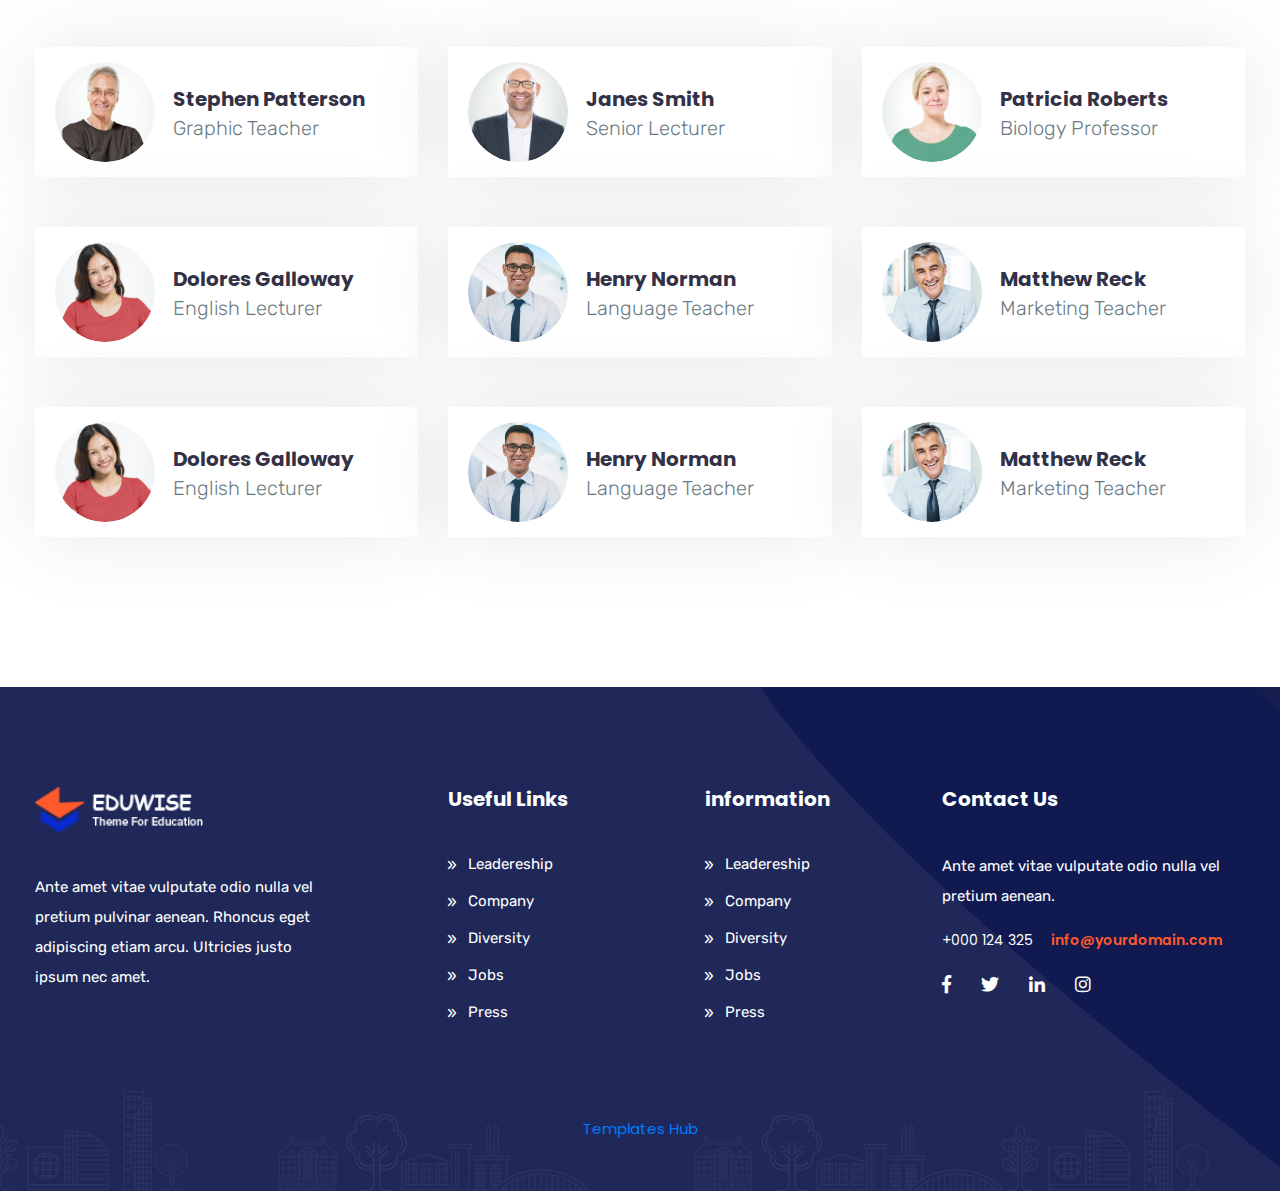
<file: become-a-teacher.html>
<!doctype html>
<html lang="en">


<head>
    <!-- Required meta tags -->
    <meta charset="UTF-8">
    <meta name="description" content="">
    <meta name="keywords" content="HTML,CSS,XML,JavaScript">
    <meta name="author" content="Ecology Theme">
    <meta name="viewport" content="width=device-width, initial-scale=1.0">
    <title>Eduwise - Education HTML5 Template</title>
    <link rel="shortcut icon" href="images/vlookjob.ico" type="image/x-icon">
    <!-- Goole Font -->
    <link href="https://fonts.googleapis.com/css?family=Rubik:400,500,700" rel="stylesheet">
    <link href="https://fonts.googleapis.com/css?family=Poppins:300,400,500,600,700" rel="stylesheet"> 
    <link href="https://fonts.googleapis.com/css?family=Roboto:400,500,700,900" rel="stylesheet">
    <!-- Bootstrap CSS -->
    <link rel="stylesheet" href="css/assets/bootstrap.min.css">
    <!-- Font awsome CSS -->
    <link rel="stylesheet" href="css/assets/font-awesome.min.css">    
    <link rel="stylesheet" href="css/assets/flaticon.css">
    <link rel="stylesheet" href="css/assets/magnific-popup.css">    
    <!-- owl carousel -->
    <link rel="stylesheet" href="css/assets/owl.carousel.css">
    <link rel="stylesheet" href="css/assets/owl.theme.css">     
    <link rel="stylesheet" href="css/assets/animate.css"> 
    <!-- Slick Carousel -->
    <link rel="stylesheet" href="css/assets/slick.css">  
    <!-- Mean Menu-->
    <link rel="stylesheet" href="css/assets/meanmenu.css">
    <!-- main style-->
    <link rel="stylesheet" href="css/style.css">
    <link rel="stylesheet" href="css/responsive.css">
    <link rel="stylesheet" href="css/demo.css">
    <!-- HTML5 shim and Respond.js IE8 support of HTML5 elements and media queries -->
    <!-- WARNING: Respond.js doesn't work if you view the page via file:// -->
    <!--[if lt IE 9]>
      <script src="https://oss.maxcdn.com/html5shiv/3.7.2/html5shiv.min.js"></script>
      <script src="https://oss.maxcdn.com/respond/1.4.2/respond.min.js"></script>
    <![endif]-->
</head>
<body>
<header class="header_inner become_a_teacher">
<!-- Preloader -->
<div id="preloader">
    <div id="status">&nbsp;</div>
</div>    
    <div class="header_top">
        <div class="container">
            <div class="row">
                <div class="col-12 col-sm-12 col-lg-12">
                    <div class="info_wrapper">
                        <div class="contact_info">                   
                            <ul class="list-unstyled">
                                <li><i class="flaticon-phone-receiver"></i>+000-2356-222</li>
                                <li><i class="flaticon-mail-black-envelope-symbol"></i>contact@yourdomain.com</li>
                            </ul>                    
                        </div>
                        <div class="login_info">
                             <ul class="d-flex">
                                <li class="nav-item"><a href="#" class="nav-link sign-in js-modal-show"><i class="flaticon-user-male-black-shape-with-plus-sign"></i>Sign Up</a></li>
                                <li class="nav-item"><a href="#" class="nav-link join_now js-modal-show"><i class="flaticon-padlock"></i>Lon In</a></li>
                            </ul>
                            <a href="#" title="" class="apply_btn">Apply Now</a>
                        </div>
                    </div>
                </div>
            </div>
        </div>
    </div>

    <div class="edu_nav">
        <div class="container">
            <nav class="navbar navbar-expand-md navbar-light bg-faded">
                <a class="navbar-brand" href="index-2.html"><img src="images/logo.png" alt="logo"></a>
                <div class="collapse navbar-collapse main-menu" id="navbarSupportedContent">
                    <ul class="navbar-nav nav lavalamp ml-auto menu">
                        <li class="nav-item"><a href="#" class="nav-link">Home</a>
                            <ul class="navbar-nav nav mx-auto">
                                <li class="nav-item"><a href="index-2.html" class="nav-link">Home Version 01</a></li>
                                <li class="nav-item"><a href="index-3.html" class="nav-link">Home Version 02</a></li>
                                <li class="nav-item"><a href="index-4.html" class="nav-link">Home Version 03</a></li>
                                <li class="nav-item"><a href="index-5.html" class="nav-link">Home Version 04</a></li>
                            </ul>
                        </li>
                        <li class="nav-item"><a href="about.html" class="nav-link">About</a></li>
                        <li class="nav-item"><a href="course.html" class="nav-link">Courses</a>
                            <ul class="navbar-nav nav mx-auto">
                                <li class="nav-item"><a href="course.html" class="nav-link">Courses</a></li>
                                <li class="nav-item"><a href="course-details.html" class="nav-link">Courses Details</a></li>
                            </ul> 
                        </li>
                        <li class="nav-item"><a href="blog.html" class="nav-link">Blog</a>
                            <ul class="navbar-nav nav mx-auto">
                                <li class="nav-item"><a href="blog.html" class="nav-link">Blog List</a></li> 
                                <li class="nav-item"><a href="blog-2.html" class="nav-link">Blog Grid One</a></li> 
                                <li class="nav-item"><a href="blog-3.html" class="nav-link">Blog Grid Two</a></li>
                                <li class="nav-item"><a href="blog-details.html" class="nav-link">Blog Details</a></li>
                            </ul> 
                        </li>
                        <li class="nav-item"><a href="#" class="nav-link active">Pages</a>
                            <ul class="navbar-nav nav mx-auto">
                                <li class="nav-item"><a href="#" class="nav-link dropdown_icon">Courses</a>
                                    <ul class="navbar-nav nav mx-auto">
                                        <li class="nav-item"><a href="course.html" class="nav-link">Courses</a></li>
                                        <li class="nav-item"><a href="course-details.html" class="nav-link">Courses Details</a></li>
                                    </ul>    
                                </li>                                 
                                <li class="nav-item"><a href="#" class="nav-link dropdown_icon">Events</a>
                                    <ul class="navbar-nav nav mx-auto">
                                        <li class="nav-item"><a href="event.html" class="nav-link">Event</a></li>
                                        <li class="nav-item"><a href="event-details.html" class="nav-link">Event Details</a></li>
                                    </ul>    
                                </li>                                
                                <li class="nav-item"><a href="#" class="nav-link dropdown_icon">Blog</a>
                                    <ul class="navbar-nav nav mx-auto">
                                        <li class="nav-item"><a href="blog.html" class="nav-link">Blog List</a></li> 
                                        <li class="nav-item"><a href="blog-2.html" class="nav-link">Blog Grid One</a></li> 
                                        <li class="nav-item"><a href="blog-3.html" class="nav-link">Blog Grid Two</a></li>
                                        <li class="nav-item"><a href="blog-details.html" class="nav-link">Blog Details</a></li>
                                    </ul>    
                                </li> 
                                <li class="nav-item"><a href="become-a-teacher.html" class="nav-link active">Become A Teacher</a></li>
                                <li class="nav-item"><a href="teacher-profile.html" class="nav-link">Teachers Profile</a></li>
                                <li class="nav-item"><a href="team.html" class="nav-link">Teachers Page</a></li>
                                <li class="nav-item"><a href="forgot-password.html" class="nav-link">Forgot Password</a></li>
                            </ul>                            
                        </li>     
                        <li class="nav-item"><a href="contact.html" class="nav-link">Contact</a></li>
                    </ul>
                </div>
                <div class="mr-auto search_area ">
                    <ul class="navbar-nav mx-auto">
                        <li class="nav-item"><i class="search_btn flaticon-magnifier"></i>
                            <div id="search">
                                <button type="button" class="close">×</button>
                                 <form>
                                     <input type="search" value="" placeholder="Search here...."  required/>
                                 </form>
                            </div>
                        </li>
                    </ul>
                </div>
            </nav><!-- END NAVBAR -->
        </div> 
    </div>

    <div class="intro_wrapper">
        <div class="container">  
            <div class="row">        
                 <div class="col-sm-12 col-md-8 col-lg-8">
                    <div class="intro_text">
                        <h1>Become A Teacher</h1>
                        <div class="pages_links">
                            <a href="#" title="">Home</a>
                            <a href="#" title="" class="active">Become a teacher</a>
                        </div>
                    </div>
                </div>              

            </div>
        </div> 
    </div> 
</header> <!-- End header -->



<section class="login_signup_option">
    <div class="l-modal is-hidden--off-flow js-modal-shopify">
        <div class="l-modal__shadow js-modal-hide"></div>
        <div class="login_popup login_modal_body">
            <div class="Popup_title d-flex justify-content-between">
                <h2 class="hidden">&nbsp;</h2>
                <!-- Nav tabs -->
                <div class="row">
                    <div class="col-12 col-lg-12 col-md-12 col-lg-12 login_option_btn">
                        <ul class="nav nav-tabs" role="tablist">
                            <li class="nav-item"><a class="nav-link active" data-toggle="tab" href="#login" role="tab">Login</a></li>
                            <li class="nav-item"><a class="nav-link" data-toggle="tab" href="#panel2" role="tab">Register</a></li>
                        </ul>
                    </div>
                    <div class="col-12 col-lg-12 col-md-12 col-lg-12">
                        <!-- Tab panels -->
                        <div class="tab-content card">
                            <!--Login-->
                            <div class="tab-pane fade in show active" id="login" role="tabpanel">
                                <form action="#">
                                    <div class="row">
                                        <div class="col-12 col-lg-12 col-md-12 col-lg-12">
                                            <div class="form-group">
                                                <label class="control-label">Email</label>
                                                <input type="email" class="form-control" placeholder="Username">
                                            </div>
                                        </div>
                                        <div class="col-12 col-lg-12 col-md-12 col-lg-12">
                                            <div class="form-group">
                                                <label class="control-label">Password</label>
                                                <input type="password" class="form-control" placeholder="Password">
                                            </div>
                                        </div>
                                    </div>
                                    <div class="row">
                                        <div class="col-12 col-lg-12 col-md-12 col-lg-12 d-flex justify-content-between login_option">
                                            <a href="forgot-password.html" title="" class="forget_pass">Forget Password ?</a>
                                            <button type="submit" class="btn btn-default login_btn">Login</button>
                                        </div> 
                                        <div class="col-12 col-lg-12 col-md-12 col-lg-12">
                                            <div class="social_login">
                                                <div class="social_items">
                                                    <button class="google_login google">Login Google</button>
                                                    <button class="google_login facebook">Login Facebook</button>
                                                    <button class="google_login twitter">Login Twitter</button>
                                                    <button class="google_login linkdin">Login Linkdin</button>
                                                </div>
                                            </div>
                                        </div>
                                    </div>
                                </form>
                            </div>
                            <!--/.Panel 1-->
                            <!--Panel 2-->
                            <div class="tab-pane fade" id="panel2" role="tabpanel">
                                <form action="#" class="register">
                                    <div class="row">
                                        <div class="col-12 col-lg-12 col-md-12 col-lg-12">
                                            <div class="form-group">
                                                <label  class="control-label">Name</label>
                                                <input type="text" class="form-control" placeholder="Username">
                                            </div>
                                        </div>                                        
                                        <div class="col-12 col-lg-12 col-md-12 col-lg-12">
                                            <div class="form-group">
                                                <label  class="control-label">Email</label>
                                                <input type="email" class="form-control" placeholder="Email">
                                            </div>
                                        </div>
                                        <div class="col-12 col-lg-12 col-md-12 col-lg-12">
                                            <div class="form-group">
                                                <label  class="control-label">Password</label>
                                                <input type="password" class="form-control" placeholder="Password">
                                            </div>
                                        </div>
                                    </div>
                                    <div class="row">
                                        <div class="col-12 col-lg-12 col-md-12 col-lg-12 d-flex justify-content-between login_option">
                                            <button type="submit" class="btn btn-default login_btn">Register</button>
                                        </div> 
                                    </div>
                                </form>
                            </div><!--/.Panel 2-->
                        </div>
                    </div>
                </div>
            </div>
        </div>
    </div>
</section>  <!-- End Login Signup Option -->




<section class="become_a_instructor">
    <div class="container">  
        <div class="row">        
            <div class="col-sm-10 col-md-8 col-lg-8">
                <div class="video_img wow fadeIn" data-wow-duration="2s" data-wow-delay=".2s">
                    <img src="images/banner/instructor.jpg" alt="" class="img-fluid">
                    <div class="video_wrapper  wow fadeIn" data-wow-duration="2s" data-wow-delay=".5s">
                        <div class="video-play-btn">
                            <span><a href="https://www.youtube.com/watch?v=s3qN4Ea2xVU" class="video-iframe"><i class="fa fa-play"></i></a></span>
                        </div>
                    </div> 
                </div>
            </div>            
            <div class="col-sm-10 col-md-4 col-lg-4">
                <div class="apply_instructor">
                    <div class="form_title">
                        <h3>Fill This Form To Apply</h3>
                    </div>
                    <form action="#">
                        <div class="row">
                            <div class="col-12 col-lg-12 col-md-12 col-lg-12">
                                <div class="form-group">
                                    <label class="control-label">Name</label>
                                    <input type="text" class="form-control"  placeholder="">
                                </div>
                            </div>                            
                            <div class="col-12 col-lg-12 col-md-12 col-lg-12">
                                <div class="form-group">
                                    <label class="control-label">Email</label>
                                    <input type="email" class="form-control"  placeholder="">
                                </div>
                            </div>                            
                            <div class="col-12 col-lg-12 col-md-12 col-lg-12">
                                <div class="form-group">
                                    <label class="control-label">Phone</label>
                                    <input type="text" class="form-control"  placeholder="">
                                </div>
                            </div>
                            <div class="col-12 col-lg-12 col-md-12 col-lg-12">
                                <div class="form-group">
                                    <label class="control-label">Message</label>
                                    <textarea class="form-control"  placeholder=""></textarea> 
                                </div>
                            </div>
                            <div class="col-12 col-lg-12 col-md-12 col-lg-12">
                                <button type="submit" class="btn btn-default submit_btn">Send</button>
                            </div> 
                            
                        </div>
                    </form>
                </div>
            </div>
        </div>
    </div>             
</section><!-- End Become A Instructor -->


<section class="meet_our_team" id="become_instructorr">
    <div class="container">
        <div class="row">
            <div class="col-12 col-sm-12 col-md-12 col-lg-12">
                <div class="meet_team_wrapper">  
                    <div class="sub_title">
                        <h2>Meet Our Instructor</h2>
                        <p>Lorem ipsum dolor sit amet mollis felis dapibus arcu donec viverra. Pede phasellus eget. Etiam maecenas vel vici quis dictum rutrum nec nisi et.</p>  
                    </div><!-- ends: .section-header -->
                    <div class="envent_all_view">
                        <a href="#" title="">View All</a>
                    </div>
                </div> 
            </div>
        </div>      
        <div class="row">
            <div class="col-12 col-sm-6 col-md-6 col-lg-4">
                <div class="testimonial_single">
                    <div class="reviewer_info">
                        <div class="pro_pic_teacher">
                            <img src="images/team/team_1.jpg" alt="2" class="img-fluid">
                        </div>
                        <div class="name_position">
                            <span class="name"><a href="#" title="">Stephen Patterson</a></span>
                            <span>Graphic Teacher</span>
                        </div>
                    </div>
                </div>                                       
            </div>
            <div class="col-12 col-sm-6 col-md-6 col-lg-4">
                <div class="testimonial_single">
                    <div class="reviewer_info">
                        <div class="pro_pic_teacher">
                            <img src="images/team/team_2.jpg" alt="2" class="img-fluid">
                        </div>
                        <div class="name_position">
                            <span class="name"><a href="#" title="">Janes Smith</a></span>
                            <span>Senior Lecturer</span>
                        </div>
                    </div>
                </div>                                       
            </div>
            <div class="col-12 col-sm-6 col-md-6 col-lg-4">
                <div class="testimonial_single">
                    <div class="reviewer_info">
                        <div class="pro_pic_teacher">
                            <img src="images/team/team_3.jpg" alt="2" class="img-fluid">
                        </div>
                        <div class="name_position">
                            <span class="name"><a href="#" title="">Patricia Roberts</a></span>
                            <span>Biology Professor</span>
                        </div>
                    </div>
                </div>                                       
            </div>           
            <div class="col-12 col-sm-6 col-md-6 col-lg-4">
                <div class="testimonial_single">
                    <div class="reviewer_info">
                        <div class="pro_pic_teacher">
                            <img src="images/team/team_4.jpg" alt="2" class="img-fluid">
                        </div>
                        <div class="name_position">
                            <span class="name"><a href="#" title="">Dolores Galloway</a></span>
                            <span>English Lecturer</span>
                        </div>
                    </div>
                </div>                                       
            </div>
            <div class="col-12 col-sm-6 col-md-6 col-lg-4">
                <div class="testimonial_single">
                    <div class="reviewer_info">
                        <div class="pro_pic_teacher">
                            <img src="images/team/team_5.jpg" alt="2" class="img-fluid">
                        </div>
                        <div class="name_position">
                            <span class="name"><a href="#" title="">Henry Norman</a></span>
                            <span>Language Teacher </span>
                        </div>
                    </div>
                </div>                                       
            </div>
            <div class="col-12 col-sm-6 col-md-6 col-lg-4">
                <div class="testimonial_single">
                    <div class="reviewer_info">
                        <div class="pro_pic_teacher">
                            <img src="images/team/team_6.jpg" alt="2" class="img-fluid">
                        </div>
                        <div class="name_position">
                            <span class="name"><a href="#" title="">Matthew Reck</a></span>
                            <span>Marketing Teacher</span>
                        </div>
                    </div>
                </div>                                       
            </div>            
            <div class="col-12 col-sm-6 col-md-6 col-lg-4">
                <div class="testimonial_single">
                    <div class="reviewer_info">
                        <div class="pro_pic_teacher">
                            <img src="images/team/team_4.jpg" alt="2" class="img-fluid">
                        </div>
                        <div class="name_position">
                            <span class="name"><a href="#" title="">Dolores Galloway</a></span>
                            <span>English Lecturer</span>
                        </div>
                    </div>
                </div>                                       
            </div>
            <div class="col-12 col-sm-6 col-md-6 col-lg-4">
                <div class="testimonial_single">
                    <div class="reviewer_info">
                        <div class="pro_pic_teacher">
                            <img src="images/team/team_5.jpg" alt="2" class="img-fluid">
                        </div>
                        <div class="name_position">
                            <span class="name"><a href="#" title="">Henry Norman</a></span>
                            <span>Language Teacher </span>
                        </div>
                    </div>
                </div>                                       
            </div>
            <div class="col-12 col-sm-6 col-md-6 col-lg-4">
                <div class="testimonial_single">
                    <div class="reviewer_info">
                        <div class="pro_pic_teacher">
                            <img src="images/team/team_6.jpg" alt="2" class="img-fluid">
                        </div>
                        <div class="name_position">
                            <span class="name"><a href="#" title="">Matthew Reck</a></span>
                            <span>Marketing Teacher</span>
                        </div>
                    </div>
                </div>                                       
            </div>
        </div>
    </div>
</section><!-- End Meet Our Team -->



<!-- Footer -->  
<footer class="footer_2">
    <div class="container">
        <div class="footer_top">
            <div class="row">
                <div class="col-12 col-md-6 col-lg-4">
                    <div class="footer_single_col footer_intro">
                        <img src="images/logo2.png" alt="" class="f_logo">
                        <p>Ante amet vitae vulputate odio nulla vel pretium pulvinar aenean. Rhoncus eget adipiscing etiam arcu. Ultricies justo ipsum nec amet.</p>
                    </div>
                </div>
                <div class="col-12 col-md-6 col-lg-2">
                    <div class="footer_single_col">
                        <h3>Useful Links</h3>
                        <ul class="location_info quick_inf0">
                            <li><a href="#">Leadereship</a></li>
                            <li><a href="#">Company</a></li>
                            <li><a href="#">Diversity</a></li>
                            <li><a href="#">Jobs</a></li>
                            <li><a href="#">Press</a></li>
                        </ul>                         
                    </div>
                </div>
                <div class="col-12 col-md-6 col-lg-2">
                    <div class="footer_single_col information">
                        <h3>information</h3>
                        <ul class="quick_inf0">
                            <li><a href="#">Leadereship</a></li>
                            <li><a href="#">Company</a></li>
                            <li><a href="#">Diversity</a></li>
                            <li><a href="#">Jobs</a></li>
                            <li><a href="#">Press</a></li>
                        </ul>
                    </div>
                </div>
                <div class="col-12 col-md-6 col-lg-4">
                    <div class="footer_single_col contact">
                        <h3>Contact Us</h3>
                        <p>Ante amet vitae vulputate odio nulla vel pretium aenean.</p>
                        <div class="contact_info">
                            <span>+000 124 325</span> 
                            <span class="email">info@yourdomain.com</span>
                        </div>
                        <ul class="social_items d-flex list-unstyled">
                            <li><a href="#"><i class="fab fa-facebook-f fb-icon"></i></a></li>
                            <li><a href="#"><i class="fab fa-twitter twitt-icon"></i></a></li>
                            <li><a href="#"><i class="fab fa-linkedin-in link-icon"></i></a></li>
                            <li><a href="#"><i class="fab fa-instagram ins-icon"></i></a></li>
                        </ul>
                    </div>
                </div>
                 <div class="col-12 col-md-12 col-lg-12">
                    <div class="copyright">
                        <a target="_blank" href="https://www.templateshub.net">Templates Hub</a>
                    </div>
                 </div>
            </div>
        </div>
    </div>
    <div class="shapes_bg">
        <img src="images/shapes/testimonial_2_shpe_1.png" alt="" class="shape_3">        
        <img src="images/shapes/footer_2.png" alt="" class="shape_1">
    </div>    
</footer><!-- End Footer -->

<section id="scroll-top" class="scroll-top">
    <h2 class="disabled">Scroll to top</h2>
    <div class="to-top pos-rtive">
        <a href="#"><i class = "flaticon-right-arrow"></i></a>
    </div>
</section>

    <!-- JavaScript -->
    <script src="js/jquery-3.2.1.min.js"></script>
    <script src="js/popper.min.js"></script>
    <script src="js/bootstrap.min.js"></script>
    <script src="js/jquery.magnific-popup.min.js"></script>     
    <script src="js/owl.carousel.min.js"></script>   
    <script src="js/slick.min.js"></script>   
    <script src="js/jquery.meanmenu.min.js"></script>    
    <script src="js/wow.min.js"></script> 
        <!-- Counter Script -->
    <script src="js/waypoints.min.js"></script>
    <script src="js/jquery.counterup.min.js"></script>
    <script src="js/custom.js"></script> 

    <!-- =========================================================
         STYLE SWITCHER | ONLY FOR DEMO NOT INCLUDED IN MAIN FILES
    ============================================================== -->
    <script type="text/javascript" src="js/demo.js"></script>
    <div class="demo-style-switch" id="switch-style">
        <a id="toggle-switcher" class="switch-button" title="Change Styles"><span class="fa fa-cog fa-spin"></span></a>
        <div class="switched-options">
            <div class="config-title">
                <a class="navbar-brand" href="index-2.html"><img src="images/logo.png" alt="logo"></a>
                <p>Education Template</p>
                
            </div>
            <div class="demos">
                <div><a href="index-2.html" data-toggle="tooltip" data-placement="top" title="Home Style One"><img class="main-image img-fluid" src="demo/index_1.png" alt=""/></a></div>
                <div><a href="index-3.html" data-toggle="tooltip" data-placement="top" title="Home Style Two"><img class="main-image img-fluid" src="demo/index_2.png" alt=""/></a></div>
                <div><a href="index-4.html" data-toggle="tooltip" data-placement="top" title="Home Style Three"><img class="main-image img-fluid" src="demo/index_3.png" alt=""/></a></div>
                <ul class="list-unstyled clearfix">
                    <li><a href="about.html" data-toggle="tooltip" data-placement="top" title="About Page"><img src="demo/about.png" alt="" class="img-fluid"></a></li>
                    <li><a href="blog.html" data-toggle="tooltip" data-placement="top" title="Blog Page"><img src="demo/blog.png" alt="" class="img-fluid"></a></li>
                    <li><a href="blog-details.html" data-toggle="tooltip" data-placement="top" title="Blog Details Page"><img src="demo/blog_details.png" alt="" class="img-fluid"></a></li>
                    <li><a href="event.html" data-toggle="tooltip" data-placement="top" title="Event Page"><img src="demo/event.png" alt="" class="img-fluid"></a></li>
                    <li><a href="event-details.html" data-toggle="tooltip" data-placement="top" title="Event Deiails"><img src="demo/event_details.png" alt="" class="img-fluid"></a></li>
                    <li><a href="teacher-profile.html" data-toggle="tooltip" data-placement="top" title="Teacher Profile"><img src="demo/teacher_pro.png" alt="" class="img-fluid"></a></li>
                    <li><a href="course.html" data-toggle="tooltip" data-placement="top" title="Courses Page"><img src="demo/course.png" alt="" class="img-fluid"></a></li>
                    <li><a href="course-details.html" data-toggle="tooltip" data-placement="top" title="Courses Details"><img src="demo/course_details.png" alt="" class="img-fluid"></a></li>
                    <li><a href="team.html" data-toggle="tooltip" data-placement="top" title="Team Page"><img src="demo/team.png" alt="" class="img-fluid"></a></li>
                    <li><a href="contact.html" data-toggle="tooltip" data-placement="top" title="Contact Page"><img src="demo/contact.png" alt="" class="img-fluid"></a></li>
                </ul>
            </div>
        </div>
    </div>
</body>


</html>
</file>
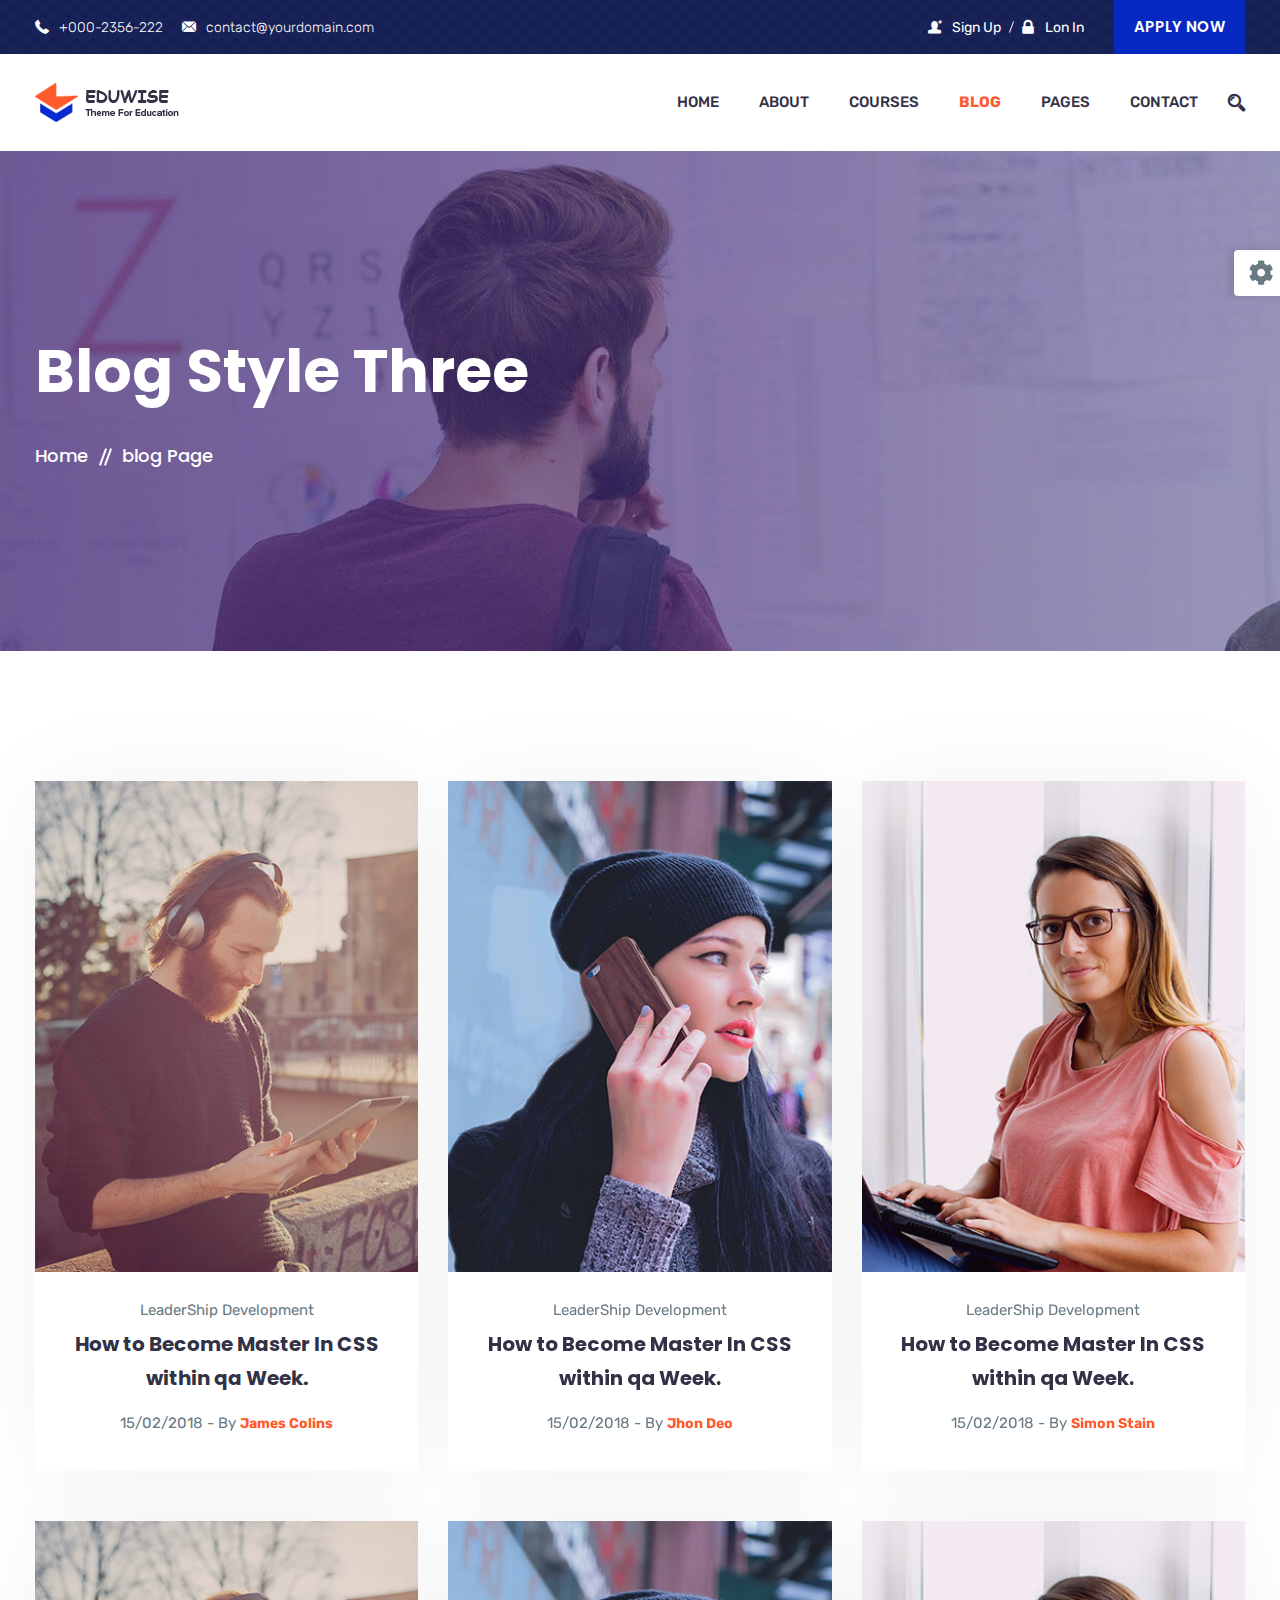
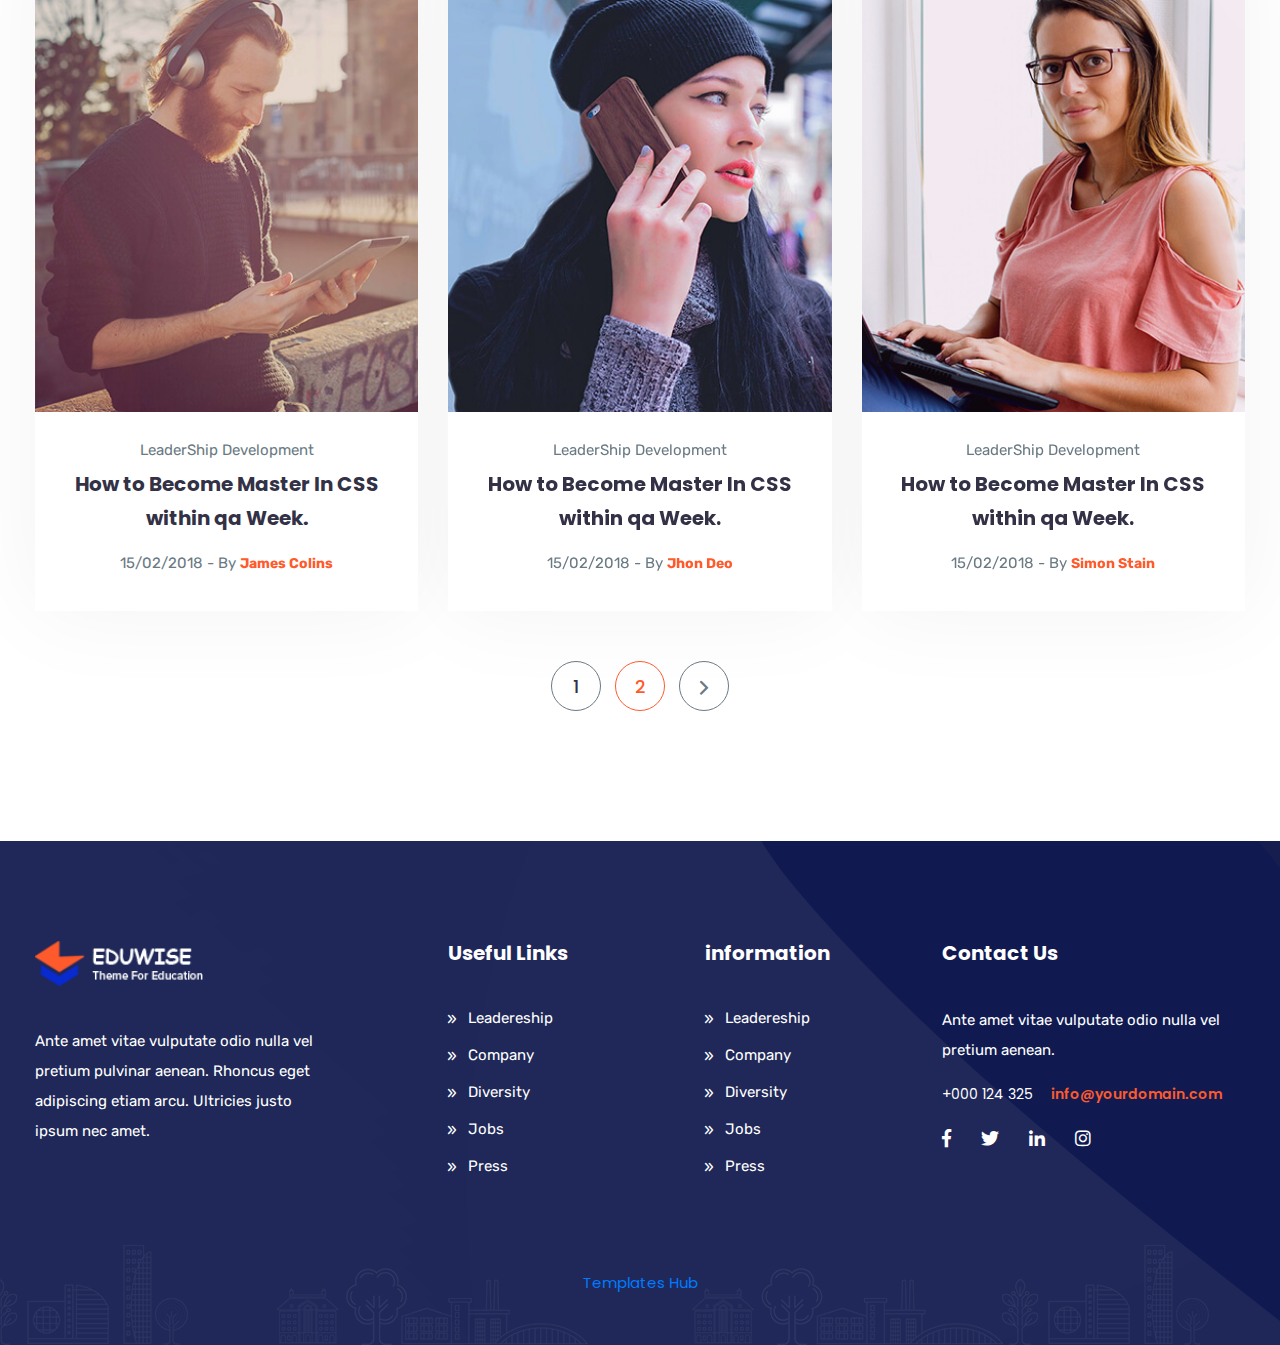
<file: blog-2.html>
<!doctype html>
<html lang="en">


<head>
    <!-- Required meta tags -->
    <meta charset="UTF-8">
    <meta name="description" content="">
    <meta name="keywords" content="HTML,CSS,XML,JavaScript">
    <meta name="author" content="Ecology Theme">
    <meta name="viewport" content="width=device-width, initial-scale=1.0">
    <title>Eduwise - Education HTML5 Template</title>
    <link rel="shortcut icon" href="images/favicon.ico" type="image/x-icon">
    <!-- Goole Font -->
    <link href="https://fonts.googleapis.com/css?family=Rubik:400,500,700" rel="stylesheet">
    <link href="https://fonts.googleapis.com/css?family=Poppins:300,400,500,600,700" rel="stylesheet">
    <link href="https://fonts.googleapis.com/css?family=Roboto:400,500,700,900" rel="stylesheet"> 
    <!-- Bootstrap CSS -->
    <link rel="stylesheet" href="css/assets/bootstrap.min.css">
    <!-- Font awsome CSS -->
    <link rel="stylesheet" href="css/assets/font-awesome.min.css">    
    <link rel="stylesheet" href="css/assets/flaticon.css">
    <link rel="stylesheet" href="css/assets/magnific-popup.css">    
    <!-- owl carousel -->
    <link rel="stylesheet" href="css/assets/owl.carousel.css">
    <link rel="stylesheet" href="css/assets/owl.theme.css">     
    <link rel="stylesheet" href="css/assets/animate.css"> 
    <!-- Slick Carousel -->
    <link rel="stylesheet" href="css/assets/slick.css">  
    <!-- Mean Menu-->
    <link rel="stylesheet" href="css/assets/meanmenu.css">
    <!-- main style-->
    <link rel="stylesheet" href="css/style.css">
    <link rel="stylesheet" href="css/responsive.css">
    <link rel="stylesheet" href="css/demo.css">
    <!-- HTML5 shim and Respond.js IE8 support of HTML5 elements and media queries -->
    <!-- WARNING: Respond.js doesn't work if you view the page via file:// -->
    <!--[if lt IE 9]>
      <script src="https://oss.maxcdn.com/html5shiv/3.7.2/html5shiv.min.js"></script>
      <script src="https://oss.maxcdn.com/respond/1.4.2/respond.min.js"></script>
    <![endif]-->
</head>
<body>
<header class="header_inner blog_page">
<!-- Preloader -->
<div id="preloader">
    <div id="status">&nbsp;</div>
</div>    
    <div class="header_top">
        <div class="container">
            <div class="row">
                <div class="col-12 col-sm-12 col-lg-12">
                    <div class="info_wrapper">
                        <div class="contact_info">                   
                            <ul class="list-unstyled">
                                <li><i class="flaticon-phone-receiver"></i>+000-2356-222</li>
                                <li><i class="flaticon-mail-black-envelope-symbol"></i>contact@yourdomain.com</li>
                            </ul>                    
                        </div>
                        <div class="login_info">
                             <ul class="d-flex">
                                <li class="nav-item"><a href="#" class="nav-link sign-in js-modal-show"><i class="flaticon-user-male-black-shape-with-plus-sign"></i>Sign Up</a></li>
                                <li class="nav-item"><a href="#" class="nav-link join_now js-modal-show"><i class="flaticon-padlock"></i>Lon In</a></li>
                            </ul>
                            <a href="#" title="" class="apply_btn">Apply Now</a>
                        </div>
                    </div>
                </div>
            </div>
        </div>
    </div>

    <div class="edu_nav">
        <div class="container">
            <nav class="navbar navbar-expand-md navbar-light bg-faded">
                <a class="navbar-brand" href="index-2.html"><img src="images/logo.png" alt="logo"></a>
                <div class="collapse navbar-collapse main-menu" id="navbarSupportedContent">
                    <ul class="navbar-nav nav lavalamp ml-auto menu">
                        <li class="nav-item"><a href="#" class="nav-link">Home</a>
                            <ul class="navbar-nav nav mx-auto">
                                <li class="nav-item"><a href="index-2.html" class="nav-link">Home Version 01</a></li>
                                <li class="nav-item"><a href="index-3.html" class="nav-link">Home Version 02</a></li>
                                <li class="nav-item"><a href="index-4.html" class="nav-link">Home Version 03</a></li>
                                <li class="nav-item"><a href="index-5.html" class="nav-link">Home Version 04</a></li>
                            </ul>
                        </li>
                        <li class="nav-item"><a href="about.html" class="nav-link">About</a></li>
                        <li class="nav-item"><a href="course.html" class="nav-link">Courses</a>
                            <ul class="navbar-nav nav mx-auto">
                                <li class="nav-item"><a href="course.html" class="nav-link">Courses</a></li>
                                <li class="nav-item"><a href="course-details.html" class="nav-link">Courses Details</a></li>
                            </ul> 
                        </li>
                        <li class="nav-item"><a href="blog.html" class="nav-link active">Blog</a>
                            <ul class="navbar-nav nav mx-auto">
                                <li class="nav-item"><a href="blog.html" class="nav-link">Blog List</a></li> 
                                <li class="nav-item"><a href="blog-2.html" class="nav-link active">Blog Grid One</a></li> 
                                <li class="nav-item"><a href="blog-3.html" class="nav-link">Blog Grid Two</a></li>
                                <li class="nav-item"><a href="blog-details.html" class="nav-link">Blog Details</a></li>
                            </ul> 
                        </li>
                        <li class="nav-item"><a href="#" class="nav-link">Pages</a>
                            <ul class="navbar-nav nav mx-auto">
                                <li class="nav-item"><a href="#" class="nav-link dropdown_icon">Courses</a>
                                    <ul class="navbar-nav nav mx-auto">
                                        <li class="nav-item"><a href="course.html" class="nav-link">Courses</a></li>
                                        <li class="nav-item"><a href="course-details.html" class="nav-link">Courses Details</a></li>
                                    </ul>    
                                </li>                                 
                                <li class="nav-item"><a href="#" class="nav-link dropdown_icon">Events</a>
                                    <ul class="navbar-nav nav mx-auto">
                                        <li class="nav-item"><a href="event.html" class="nav-link">Event</a></li>
                                        <li class="nav-item"><a href="event-details.html" class="nav-link">Event Details</a></li>
                                    </ul>    
                                </li>                                
                                <li class="nav-item"><a href="#" class="nav-link dropdown_icon active">Blog</a>
                                    <ul class="navbar-nav nav mx-auto">
                                        <li class="nav-item"><a href="blog.html" class="nav-link">Blog List</a></li> 
                                        <li class="nav-item"><a href="blog-2.html" class="nav-link active">Blog Grid One</a></li> 
                                        <li class="nav-item"><a href="blog-3.html" class="nav-link">Blog Grid Two</a></li>
                                        <li class="nav-item"><a href="blog-details.html" class="nav-link">Blog Details</a></li>
                                    </ul>    
                                </li> 
                                <li class="nav-item"><a href="become-a-teacher.html" class="nav-link">Become A Teacher</a></li>
                                <li class="nav-item"><a href="teacher-profile.html" class="nav-link">Teachers Profile</a></li>
                                <li class="nav-item"><a href="team.html" class="nav-link">Teachers Page</a></li>
                                <li class="nav-item"><a href="forgot-password.html" class="nav-link">Forgot Password</a></li>
                            </ul>                            
                        </li>     
                        <li class="nav-item"><a href="contact.html" class="nav-link">Contact</a></li>
                    </ul>
                </div>
                <div class="mr-auto search_area ">
                    <ul class="navbar-nav mx-auto">
                        <li class="nav-item"><i class="search_btn flaticon-magnifier"></i>
                            <div id="search">
                                <button type="button" class="close">×</button>
                                 <form>
                                     <input type="search" value="" placeholder="Search here...."  required/>
                                 </form>
                            </div>
                        </li>
                    </ul>
                </div>
            </nav><!-- END NAVBAR -->
        </div> 
    </div>

    <div class="intro_wrapper">
        <div class="container">  
            <div class="row">        
                 <div class="col-sm-12 col-md-8 col-lg-8">
                    <div class="intro_text">
                        <h1>Blog Style Three</h1>
                        <div class="pages_links">
                            <a href="#" title="">Home</a>
                            <a href="#" title="" class="active">blog Page</a>
                        </div>
                    </div>
                </div>              

            </div>
        </div> 
    </div> 
</header> <!-- End nav -->



<section class="login_signup_option">
    <div class="l-modal is-hidden--off-flow js-modal-shopify">
        <div class="l-modal__shadow js-modal-hide"></div>
        <div class="login_popup login_modal_body">
            <div class="Popup_title d-flex justify-content-between">
                <h2 class="hidden">&nbsp;</h2>
                <!-- Nav tabs -->
                <div class="row">
                    <div class="col-12 col-lg-12 col-md-12 col-lg-12 login_option_btn">
                        <ul class="nav nav-tabs" role="tablist">
                            <li class="nav-item"><a class="nav-link active" data-toggle="tab" href="#login" role="tab">Login</a></li>
                            <li class="nav-item"><a class="nav-link" data-toggle="tab" href="#panel2" role="tab">Register</a></li>
                        </ul>
                    </div>
                    <div class="col-12 col-lg-12 col-md-12 col-lg-12">
                        <!-- Tab panels -->
                        <div class="tab-content card">
                            <!--Login-->
                            <div class="tab-pane fade in show active" id="login" role="tabpanel">
                                <form action="#">
                                    <div class="row">
                                        <div class="col-12 col-lg-12 col-md-12 col-lg-12">
                                            <div class="form-group">
                                                <label class="control-label">Email</label>
                                                <input type="email" class="form-control" placeholder="Username">
                                            </div>
                                        </div>
                                        <div class="col-12 col-lg-12 col-md-12 col-lg-12">
                                            <div class="form-group">
                                                <label class="control-label">Password</label>
                                                <input type="password" class="form-control" placeholder="Password">
                                            </div>
                                        </div>
                                    </div>
                                    <div class="row">
                                        <div class="col-12 col-lg-12 col-md-12 col-lg-12 d-flex justify-content-between login_option">
                                            <a href="forgot-password.html" title="" class="forget_pass">Forget Password ?</a>
                                            <button type="submit" class="btn btn-default login_btn">Login</button>
                                        </div> 
                                        <div class="col-12 col-lg-12 col-md-12 col-lg-12">
                                            <div class="social_login">
                                                <div class="social_items">
                                                    <button class="google_login google">Login Google</button>
                                                    <button class="google_login facebook">Login Facebook</button>
                                                    <button class="google_login twitter">Login Twitter</button>
                                                    <button class="google_login linkdin">Login Linkdin</button>
                                                </div>
                                            </div>
                                        </div>
                                    </div>
                                </form>
                            </div>
                            <!--/.Panel 1-->
                            <!--Panel 2-->
                            <div class="tab-pane fade" id="panel2" role="tabpanel">
                                <form action="#" class="register">
                                    <div class="row">
                                        <div class="col-12 col-lg-12 col-md-12 col-lg-12">
                                            <div class="form-group">
                                                <label  class="control-label">Name</label>
                                                <input type="text" class="form-control" placeholder="Username">
                                            </div>
                                        </div>                                        
                                        <div class="col-12 col-lg-12 col-md-12 col-lg-12">
                                            <div class="form-group">
                                                <label  class="control-label">Email</label>
                                                <input type="email" class="form-control" placeholder="Email">
                                            </div>
                                        </div>
                                        <div class="col-12 col-lg-12 col-md-12 col-lg-12">
                                            <div class="form-group">
                                                <label  class="control-label">Password</label>
                                                <input type="password" class="form-control" placeholder="Password">
                                            </div>
                                        </div>
                                    </div>
                                    <div class="row">
                                        <div class="col-12 col-lg-12 col-md-12 col-lg-12 d-flex justify-content-between login_option">
                                            <button type="submit" class="btn btn-default login_btn">Register</button>
                                        </div> 
                                    </div>
                                </form>
                            </div><!--/.Panel 2-->
                        </div>
                    </div>
                </div>
            </div>
        </div>
    </div>
</section>  <!-- End Login Signup Option -->




<section class="blog" id="blog_3_grid">
    <div class="container">
        <div class="row">
            <div class="col-12 col-sm-6 col-md-4 col-lg-4">
                 <div class="single_item single_item_first">
                    <div class="blog-img">
                        <a href="#" title=""><img src="images/blog/blog_1.jpg" alt="" class="img-fluid"></a>
                    </div>
                    <div class="blog_title">
                        <span>LeaderShip Development</span>  
                        <h3><a href="#" title="">How to Become Master In CSS within qa Week.</a></h3> 
                        <div class="post_bloger">
                            <span>15/02/2018 - By </span> <span class="bloger_name"> James Colins</span>
                        </div>               
                    </div>   
                </div>
            </div>
            <div class="col-12 col-sm-6 col-md-4 col-lg-4">
                <div class="single_item single_item_center">
                     <div class="blog-img">
                        <a href="#" title=""><img src="images/blog/blog_2.jpg" alt="" class="img-fluid"></a>
                    </div>
                    <div class="blog_title">
                        <span>LeaderShip Development</span>  
                        <h3><a href="#" title="">How to Become Master In CSS within qa Week.</a></h3> 
                        <div class="post_bloger">
                            <span>15/02/2018 - By </span> <span class="bloger_name"> Jhon Deo</span>
                        </div>               
                    </div>   
                </div>
            </div>
            <div class="col-12 col-sm-6 col-md-4 col-lg-4">
               <div class="single_item single_item_last">
                     <div class="blog-img">
                        <a href="#" title=""><img src="images/blog/blog_3.jpg" alt="" class="img-fluid"></a>
                    </div>
                    <div class="blog_title">
                        <span>LeaderShip Development</span>  
                        <h3><a href="#" title="">How to Become Master In CSS within qa Week.</a></h3> 
                        <div class="post_bloger">
                            <span>15/02/2018 - By </span> <span class="bloger_name"> Simon Stain</span>
                        </div>               
                    </div>   
                </div>
            </div>            
            <div class="col-12 col-sm-6 col-md-4 col-lg-4">
                 <div class="single_item single_item_first">
                    <div class="blog-img">
                        <a href="#" title=""><img src="images/blog/blog_1.jpg" alt="" class="img-fluid"></a>
                    </div>
                    <div class="blog_title">
                        <span>LeaderShip Development</span>  
                        <h3><a href="#" title="">How to Become Master In CSS within qa Week.</a></h3> 
                        <div class="post_bloger">
                            <span>15/02/2018 - By </span> <span class="bloger_name"> James Colins</span>
                        </div>               
                    </div>   
                </div>
            </div>
            <div class="col-12 col-sm-6 col-md-4 col-lg-4">
                <div class="single_item single_item_center">
                     <div class="blog-img">
                        <a href="#" title=""><img src="images/blog/blog_2.jpg" alt="" class="img-fluid"></a>
                    </div>
                    <div class="blog_title">
                        <span>LeaderShip Development</span>  
                        <h3><a href="#" title="">How to Become Master In CSS within qa Week.</a></h3> 
                        <div class="post_bloger">
                            <span>15/02/2018 - By </span> <span class="bloger_name"> Jhon Deo</span>
                        </div>               
                    </div>   
                </div>
            </div>
            <div class="col-12 col-sm-6 col-md-4 col-lg-4">
               <div class="single_item single_item_last">
                     <div class="blog-img">
                        <a href="#" title=""><img src="images/blog/blog_3.jpg" alt="" class="img-fluid"></a>
                    </div>
                    <div class="blog_title">
                        <span>LeaderShip Development</span>  
                        <h3><a href="#" title="">How to Become Master In CSS within qa Week.</a></h3> 
                        <div class="post_bloger">
                            <span>15/02/2018 - By </span> <span class="bloger_name"> Simon Stain</span>
                        </div>               
                    </div>   
                </div>
            </div>
            <div class="pagination_blog">
                <ul>
                    <li><a href="#">1</a></li>
                    <li class="current"><a href="#">2</a></li>
                    <li><a href="#" class=""><i class='flaticon-right-arrow'></i></a></li>
                </ul>
            </div>
        </div>
    </div>
</section><!-- End Blog Area -->


<!-- Footer -->  
<footer class="footer_2">
    <div class="container">
        <div class="footer_top">
            <div class="row">
                <div class="col-12 col-md-6 col-lg-4">
                    <div class="footer_single_col footer_intro">
                        <img src="images/logo2.png" alt="" class="f_logo">
                        <p>Ante amet vitae vulputate odio nulla vel pretium pulvinar aenean. Rhoncus eget adipiscing etiam arcu. Ultricies justo ipsum nec amet.</p>
                    </div>
                </div>
                <div class="col-12 col-md-6 col-lg-2">
                    <div class="footer_single_col">
                        <h3>Useful Links</h3>
                        <ul class="location_info quick_inf0">
                            <li><a href="#">Leadereship</a></li>
                            <li><a href="#">Company</a></li>
                            <li><a href="#">Diversity</a></li>
                            <li><a href="#">Jobs</a></li>
                            <li><a href="#">Press</a></li>
                        </ul>                         
                    </div>
                </div>
                <div class="col-12 col-md-6 col-lg-2">
                    <div class="footer_single_col information">
                        <h3>information</h3>
                        <ul class="quick_inf0">
                            <li><a href="#">Leadereship</a></li>
                            <li><a href="#">Company</a></li>
                            <li><a href="#">Diversity</a></li>
                            <li><a href="#">Jobs</a></li>
                            <li><a href="#">Press</a></li>
                        </ul>
                    </div>
                </div>
                <div class="col-12 col-md-6 col-lg-4">
                    <div class="footer_single_col contact">
                        <h3>Contact Us</h3>
                        <p>Ante amet vitae vulputate odio nulla vel pretium aenean.</p>
                        <div class="contact_info">
                            <span>+000 124 325</span> 
                            <span class="email">info@yourdomain.com</span>
                        </div>
                        <ul class="social_items d-flex list-unstyled">
                            <li><a href="#"><i class="fab fa-facebook-f fb-icon"></i></a></li>
                            <li><a href="#"><i class="fab fa-twitter twitt-icon"></i></a></li>
                            <li><a href="#"><i class="fab fa-linkedin-in link-icon"></i></a></li>
                            <li><a href="#"><i class="fab fa-instagram ins-icon"></i></a></li>
                        </ul>
                    </div>
                </div>
                 <div class="col-12 col-md-12 col-lg-12">
                    <div class="copyright">
                        <a target="_blank" href="https://www.templateshub.net">Templates Hub</a>
                    </div>
                 </div>
            </div>
        </div>
    </div>
    <div class="shapes_bg">
        <img src="images/shapes/testimonial_2_shpe_1.png" alt="" class="shape_3">        
        <img src="images/shapes/footer_2.png" alt="" class="shape_1">
    </div>    
</footer><!-- End Footer -->

<section id="scroll-top" class="scroll-top">
    <h2 class="disabled">Scroll to top</h2>
    <div class="to-top pos-rtive">
        <a href="#"><i class = "flaticon-right-arrow"></i></a>
    </div>
</section>

    <!-- JavaScript -->
    <script src="js/jquery-3.2.1.min.js"></script>
    <script src="js/popper.min.js"></script>
    <script src="js/bootstrap.min.js"></script>
    <script src="js/jquery.magnific-popup.min.js"></script>     
    <script src="js/owl.carousel.min.js"></script>   
    <script src="js/slick.min.js"></script>   
    <script src="js/jquery.meanmenu.min.js"></script>  
    <script src="js/wow.min.js"></script> 
        <!-- Counter Script -->
    <script src="js/waypoints.min.js"></script>
    <script src="js/jquery.counterup.min.js"></script>
    <script src="js/custom.js"></script>   
    
    <!-- =========================================================
         STYLE SWITCHER | ONLY FOR DEMO NOT INCLUDED IN MAIN FILES
    ============================================================== -->
    <script type="text/javascript" src="js/demo.js"></script>
    <div class="demo-style-switch" id="switch-style">
        <a id="toggle-switcher" class="switch-button" title="Change Styles"><span class="fa fa-cog fa-spin"></span></a>
        <div class="switched-options">
            <div class="config-title">
                <a class="navbar-brand" href="index-2.html"><img src="images/logo.png" alt="logo"></a>
                <p>Education Template</p>
                
            </div>
            <div class="demos">
                <div><a href="index-2.html" data-toggle="tooltip" data-placement="top" title="Home Style One"><img class="main-image img-fluid" src="demo/index_1.png" alt=""/></a></div>
                <div><a href="index-3.html" data-toggle="tooltip" data-placement="top" title="Home Style Two"><img class="main-image img-fluid" src="demo/index_2.png" alt=""/></a></div>
                <div><a href="index-4.html" data-toggle="tooltip" data-placement="top" title="Home Style Three"><img class="main-image img-fluid" src="demo/index_3.png" alt=""/></a></div>
                <ul class="list-unstyled clearfix">
                    <li><a href="about.html" data-toggle="tooltip" data-placement="top" title="About Page"><img src="demo/about.png" alt="" class="img-fluid"></a></li>
                    <li><a href="blog.html" data-toggle="tooltip" data-placement="top" title="Blog Page"><img src="demo/blog.png" alt="" class="img-fluid"></a></li>
                    <li><a href="blog-details.html" data-toggle="tooltip" data-placement="top" title="Blog Details Page"><img src="demo/blog_details.png" alt="" class="img-fluid"></a></li>
                    <li><a href="event.html" data-toggle="tooltip" data-placement="top" title="Event Page"><img src="demo/event.png" alt="" class="img-fluid"></a></li>
                    <li><a href="event-details.html" data-toggle="tooltip" data-placement="top" title="Event Deiails"><img src="demo/event_details.png" alt="" class="img-fluid"></a></li>
                    <li><a href="teacher-profile.html" data-toggle="tooltip" data-placement="top" title="Teacher Profile"><img src="demo/teacher_pro.png" alt="" class="img-fluid"></a></li>
                    <li><a href="course.html" data-toggle="tooltip" data-placement="top" title="Courses Page"><img src="demo/course.png" alt="" class="img-fluid"></a></li>
                    <li><a href="course-details.html" data-toggle="tooltip" data-placement="top" title="Courses Details"><img src="demo/course_details.png" alt="" class="img-fluid"></a></li>
                    <li><a href="team.html" data-toggle="tooltip" data-placement="top" title="Team Page"><img src="demo/team.png" alt="" class="img-fluid"></a></li>
                    <li><a href="contact.html" data-toggle="tooltip" data-placement="top" title="Contact Page"><img src="demo/contact.png" alt="" class="img-fluid"></a></li>
                </ul>
            </div>
        </div>
    </div>
</body>


</html>
</file>
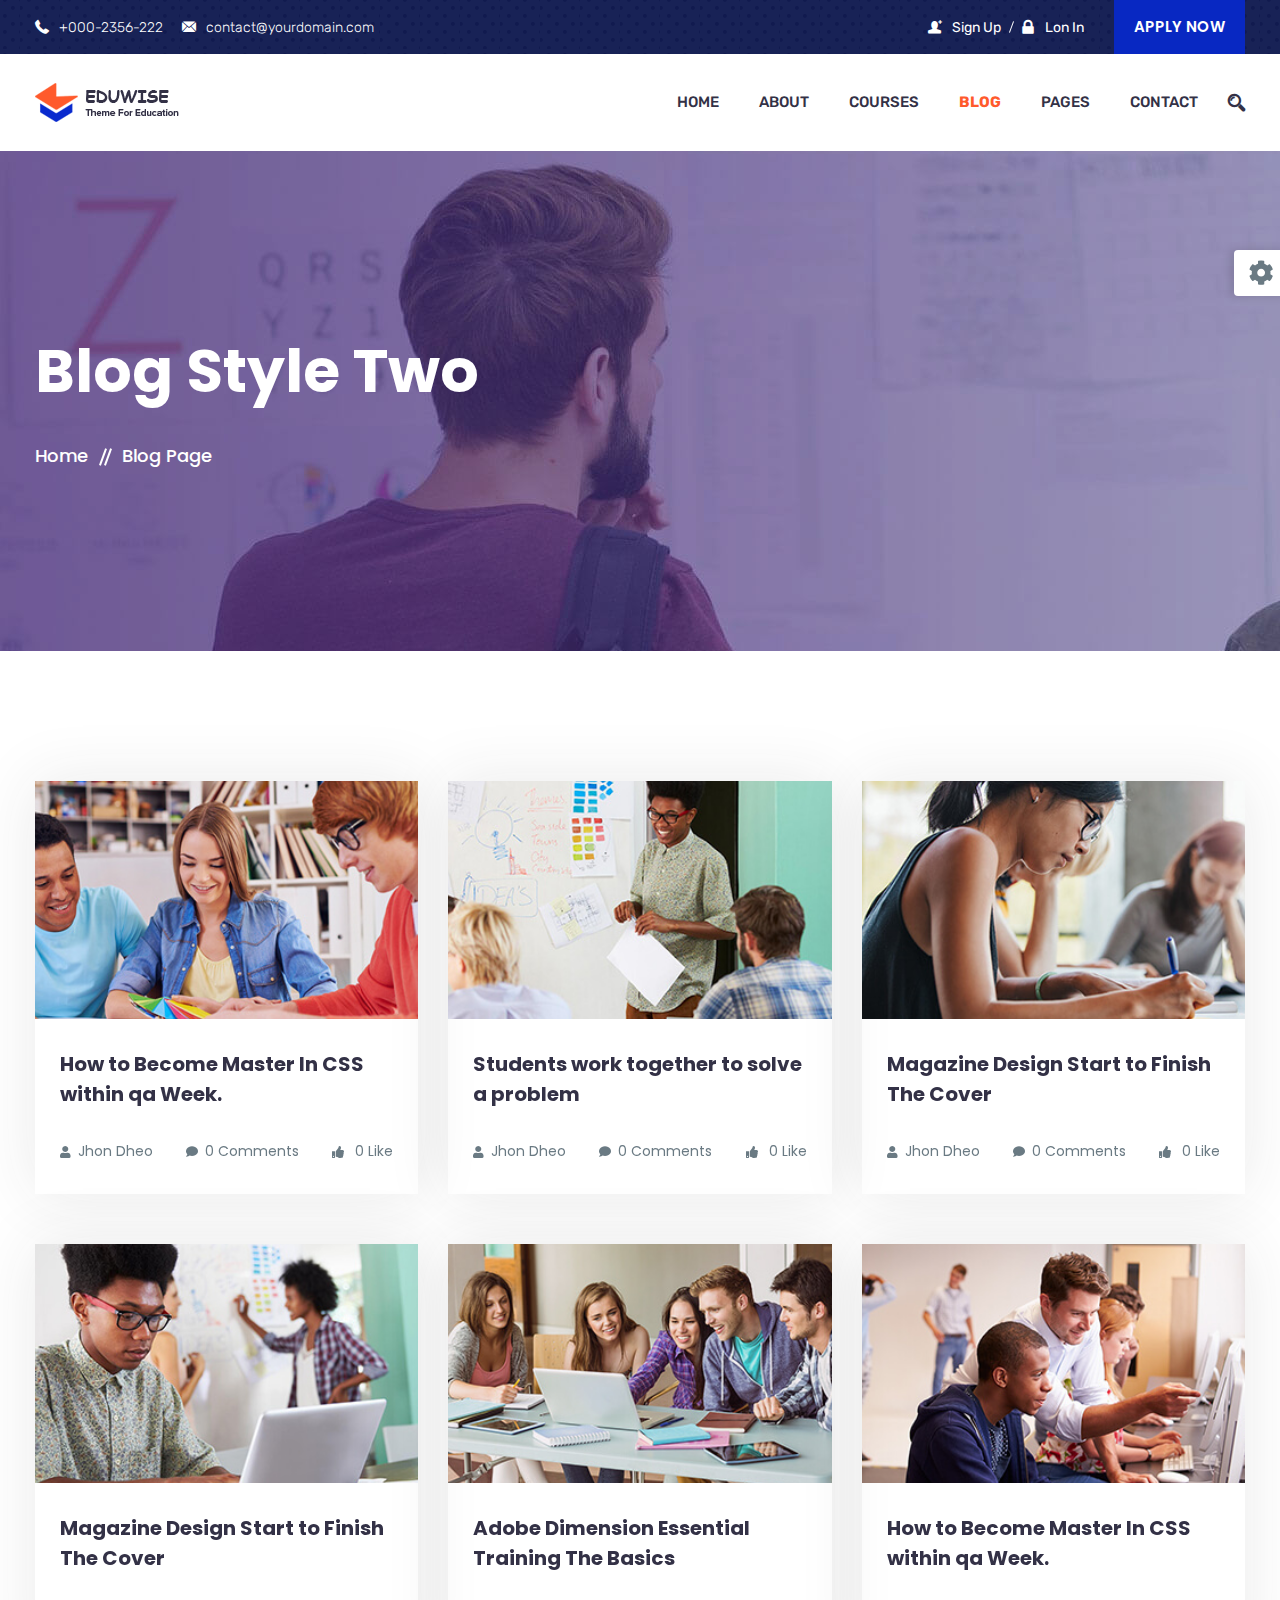
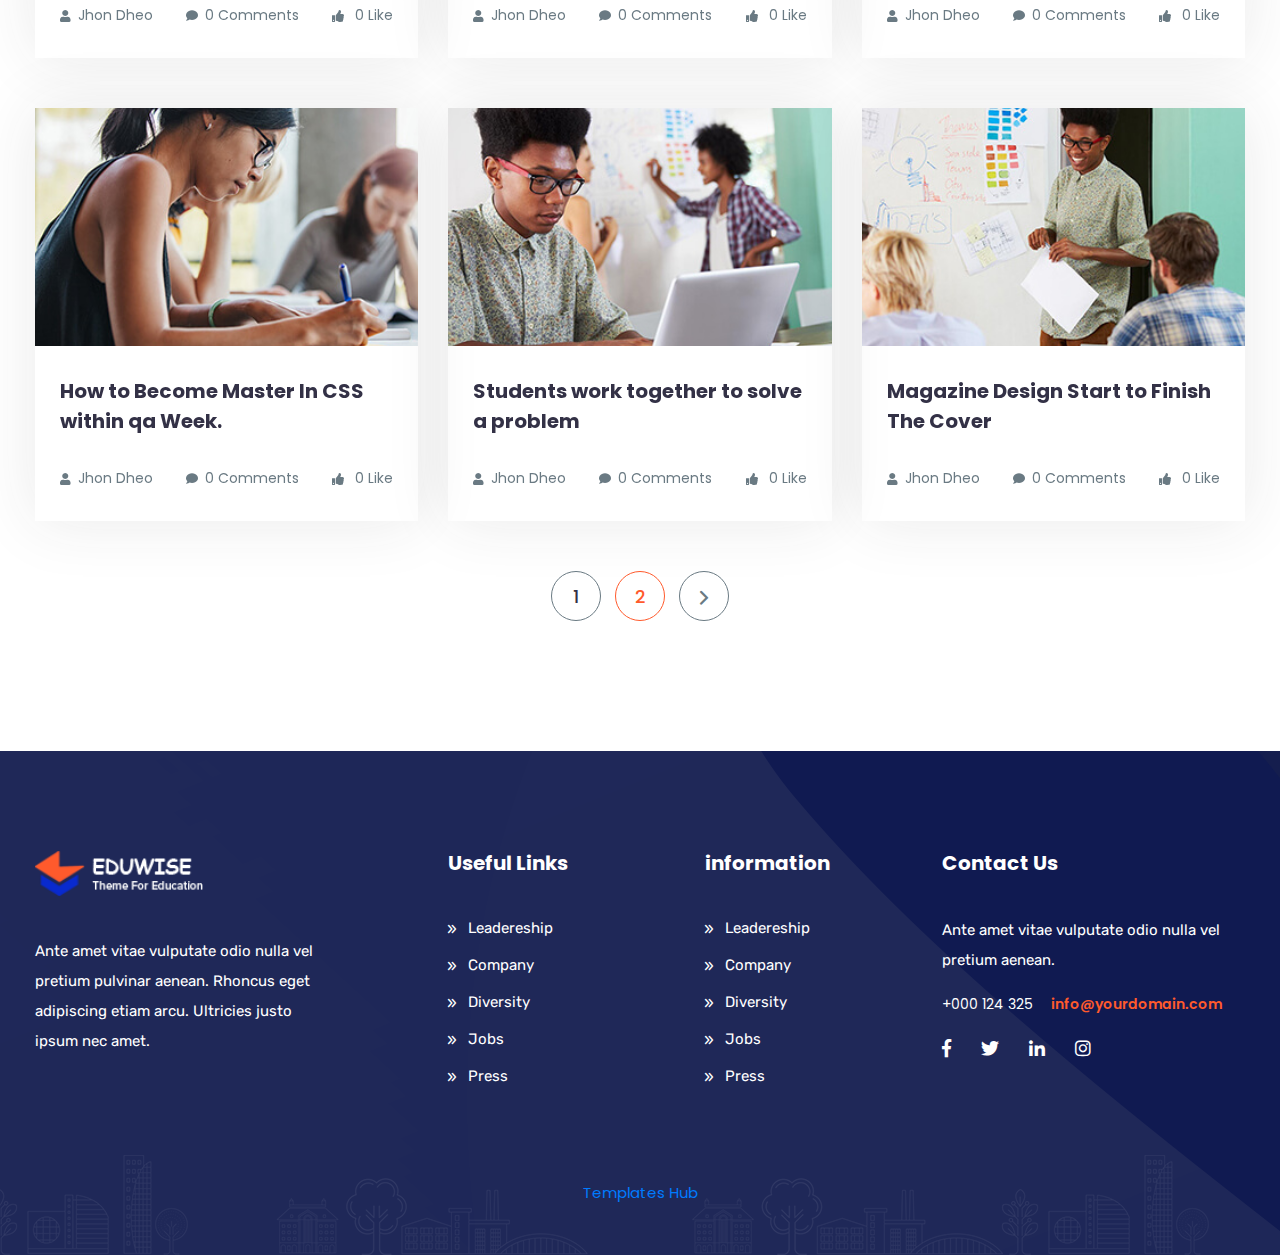
<file: blog-3.html>
<!doctype html>
<html lang="en">


<head>
    <!-- Required meta tags -->
    <meta charset="UTF-8">
    <meta name="description" content="">
    <meta name="keywords" content="HTML,CSS,XML,JavaScript">
    <meta name="author" content="Ecology Theme">
    <meta name="viewport" content="width=device-width, initial-scale=1.0">
    <title>Eduwise - Education HTML5 Template</title>
    <link rel="shortcut icon" href="images/favicon.ico" type="image/x-icon">
    <!-- Goole Font -->
    <link href="https://fonts.googleapis.com/css?family=Rubik:400,500,700" rel="stylesheet">
    <link href="https://fonts.googleapis.com/css?family=Poppins:300,400,500,600,700" rel="stylesheet"> 
    <link href="https://fonts.googleapis.com/css?family=Roboto:400,500,700,900" rel="stylesheet">
    <!-- Bootstrap CSS -->
    <link rel="stylesheet" href="css/assets/bootstrap.min.css">
    <!-- Font awsome CSS -->
    <link rel="stylesheet" href="css/assets/font-awesome.min.css">    
    <link rel="stylesheet" href="css/assets/flaticon.css">
    <link rel="stylesheet" href="css/assets/magnific-popup.css">    
    <!-- owl carousel -->
    <link rel="stylesheet" href="css/assets/owl.carousel.css">
    <link rel="stylesheet" href="css/assets/owl.theme.css">     
    <link rel="stylesheet" href="css/assets/animate.css"> 
    <!-- Slick Carousel -->
    <link rel="stylesheet" href="css/assets/slick.css">  
    <!-- Mean Menu-->
    <link rel="stylesheet" href="css/assets/meanmenu.css">
    <!-- main style-->
    <link rel="stylesheet" href="css/style.css">
    <link rel="stylesheet" href="css/responsive.css">
    <link rel="stylesheet" href="css/demo.css">
    <!-- HTML5 shim and Respond.js IE8 support of HTML5 elements and media queries -->
    <!-- WARNING: Respond.js doesn't work if you view the page via file:// -->
    <!--[if lt IE 9]>
      <script src="https://oss.maxcdn.com/html5shiv/3.7.2/html5shiv.min.js"></script>
      <script src="https://oss.maxcdn.com/respond/1.4.2/respond.min.js"></script>
    <![endif]-->
</head>
<body>
<header class="header_inner blog_page">
<!-- Preloader -->
<div id="preloader">
    <div id="status">&nbsp;</div>
</div>    
    <div class="header_top">
        <div class="container">
            <div class="row">
                <div class="col-12 col-sm-12 col-lg-12">
                    <div class="info_wrapper">
                        <div class="contact_info">                   
                            <ul class="list-unstyled">
                                <li><i class="flaticon-phone-receiver"></i>+000-2356-222</li>
                                <li><i class="flaticon-mail-black-envelope-symbol"></i>contact@yourdomain.com</li>
                            </ul>                    
                        </div>
                        <div class="login_info">
                             <ul class="d-flex">
                                <li class="nav-item"><a href="#" class="nav-link sign-in js-modal-show"><i class="flaticon-user-male-black-shape-with-plus-sign"></i>Sign Up</a></li>
                                <li class="nav-item"><a href="#" class="nav-link join_now js-modal-show"><i class="flaticon-padlock"></i>Lon In</a></li>
                            </ul>
                            <a href="#" title="" class="apply_btn">Apply Now</a>
                        </div>
                    </div>
                </div>
            </div>
        </div>
    </div>

    <div class="edu_nav">
        <div class="container">
            <nav class="navbar navbar-expand-md navbar-light bg-faded">
                <a class="navbar-brand" href="index-2.html"><img src="images/logo.png" alt="logo"></a>
                <div class="collapse navbar-collapse main-menu" id="navbarSupportedContent">
                    <ul class="navbar-nav nav lavalamp ml-auto menu">
                        <li class="nav-item"><a href="#" class="nav-link">Home</a>
                            <ul class="navbar-nav nav mx-auto">
                                <li class="nav-item"><a href="index-2.html" class="nav-link">Home Version 01</a></li>
                                <li class="nav-item"><a href="index-3.html" class="nav-link">Home Version 02</a></li>
                                <li class="nav-item"><a href="index-4.html" class="nav-link">Home Version 03</a></li>
                                <li class="nav-item"><a href="index-5.html" class="nav-link">Home Version 04</a></li>
                            </ul>
                        </li>
                        <li class="nav-item"><a href="about.html" class="nav-link">About</a></li>
                        <li class="nav-item"><a href="course.html" class="nav-link">Courses</a>
                            <ul class="navbar-nav nav mx-auto">
                                <li class="nav-item"><a href="course.html" class="nav-link">Courses</a></li>
                                <li class="nav-item"><a href="course-details.html" class="nav-link">Courses Details</a></li>
                            </ul> 
                        </li>
                        <li class="nav-item"><a href="blog.html" class="nav-link active">Blog</a>
                            <ul class="navbar-nav nav mx-auto">
                                <li class="nav-item"><a href="blog.html" class="nav-link">Blog List</a></li> 
                                <li class="nav-item"><a href="blog-2.html" class="nav-link">Blog Grid One</a></li> 
                                <li class="nav-item"><a href="blog-3.html" class="nav-link active">Blog Grid Two</a></li>
                                <li class="nav-item"><a href="blog-details.html" class="nav-link">Blog Details</a></li>
                            </ul> 
                        </li>
                        <li class="nav-item"><a href="#" class="nav-link">Pages</a>
                            <ul class="navbar-nav nav mx-auto">
                                <li class="nav-item"><a href="#" class="nav-link dropdown_icon">Courses</a>
                                    <ul class="navbar-nav nav mx-auto">
                                        <li class="nav-item"><a href="course.html" class="nav-link">Courses</a></li>
                                        <li class="nav-item"><a href="course-details.html" class="nav-link">Courses Details</a></li>
                                    </ul>    
                                </li>                                 
                                <li class="nav-item"><a href="#" class="nav-link dropdown_icon">Events</a>
                                    <ul class="navbar-nav nav mx-auto">
                                        <li class="nav-item"><a href="event.html" class="nav-link">Event</a></li>
                                        <li class="nav-item"><a href="event-details.html" class="nav-link">Event Details</a></li>
                                    </ul>    
                                </li>                                
                                <li class="nav-item"><a href="#" class="nav-link dropdown_icon active">Blog</a>
                                    <ul class="navbar-nav nav mx-auto">
                                        <li class="nav-item"><a href="blog.html" class="nav-link">Blog List</a></li> 
                                        <li class="nav-item"><a href="blog-2.html" class="nav-link">Blog Grid One</a></li> 
                                        <li class="nav-item"><a href="blog-3.html" class="nav-link active">Blog Grid Two</a></li>
                                        <li class="nav-item"><a href="blog-details.html" class="nav-link">Blog Details</a></li>
                                    </ul>    
                                </li> 
                                <li class="nav-item"><a href="become-a-teacher.html" class="nav-link">Become A Teacher</a></li>
                                <li class="nav-item"><a href="teacher-profile.html" class="nav-link">Teachers Profile</a></li>
                                <li class="nav-item"><a href="team.html" class="nav-link">Teachers Page</a></li>
                                <li class="nav-item"><a href="forgot-password.html" class="nav-link">Forgot Password</a></li>
                            </ul>                            
                        </li>     
                        <li class="nav-item"><a href="contact.html" class="nav-link">Contact</a></li>
                    </ul>
                </div>
                <div class="mr-auto search_area ">
                    <ul class="navbar-nav mx-auto">
                        <li class="nav-item"><i class="search_btn flaticon-magnifier"></i>
                            <div id="search">
                                <button type="button" class="close">×</button>
                                 <form>
                                     <input type="search" value="" placeholder="Search here...."  required/>
                                 </form>
                            </div>
                        </li>
                    </ul>
                </div>
            </nav><!-- END NAVBAR -->
        </div> 
    </div>

    <div class="intro_wrapper">
        <div class="container">  
            <div class="row">        
                 <div class="col-sm-12 col-md-8 col-lg-8">
                    <div class="intro_text">
                        <h1>Blog Style Two</h1>
                        <div class="pages_links">
                            <a href="#" title="">Home</a>
                            <a href="#" title="" class="active">Blog Page</a>
                        </div>
                    </div>
                </div>              

            </div>
        </div> 
    </div> 
</header> <!-- End Header -->



<section class="login_signup_option">
    <div class="l-modal is-hidden--off-flow js-modal-shopify">
        <div class="l-modal__shadow js-modal-hide"></div>
        <div class="login_popup login_modal_body">
            <div class="Popup_title d-flex justify-content-between">
                <h2 class="hidden">&nbsp;</h2>
                <!-- Nav tabs -->
                <div class="row">
                    <div class="col-12 col-lg-12 col-md-12 col-lg-12 login_option_btn">
                        <ul class="nav nav-tabs" role="tablist">
                            <li class="nav-item"><a class="nav-link active" data-toggle="tab" href="#login" role="tab">Login</a></li>
                            <li class="nav-item"><a class="nav-link" data-toggle="tab" href="#panel2" role="tab">Register</a></li>
                        </ul>
                    </div>
                    <div class="col-12 col-lg-12 col-md-12 col-lg-12">
                        <!-- Tab panels -->
                        <div class="tab-content card">
                            <!--Login-->
                            <div class="tab-pane fade in show active" id="login" role="tabpanel">
                                <form action="#">
                                    <div class="row">
                                        <div class="col-12 col-lg-12 col-md-12 col-lg-12">
                                            <div class="form-group">
                                                <label class="control-label">Email</label>
                                                <input type="email" class="form-control" placeholder="Username">
                                            </div>
                                        </div>
                                        <div class="col-12 col-lg-12 col-md-12 col-lg-12">
                                            <div class="form-group">
                                                <label class="control-label">Password</label>
                                                <input type="password" class="form-control" placeholder="Password">
                                            </div>
                                        </div>
                                    </div>
                                    <div class="row">
                                        <div class="col-12 col-lg-12 col-md-12 col-lg-12 d-flex justify-content-between login_option">
                                            <a href="forgot-password.html" title="" class="forget_pass">Forget Password ?</a>
                                            <button type="submit" class="btn btn-default login_btn">Login</button>
                                        </div> 
                                        <div class="col-12 col-lg-12 col-md-12 col-lg-12">
                                            <div class="social_login">
                                                <div class="social_items">
                                                    <button class="google_login google">Login Google</button>
                                                    <button class="google_login facebook">Login Facebook</button>
                                                    <button class="google_login twitter">Login Twitter</button>
                                                    <button class="google_login linkdin">Login Linkdin</button>
                                                </div>
                                            </div>
                                        </div>
                                    </div>
                                </form>
                            </div>
                            <!--/.Panel 1-->
                            <!--Panel 2-->
                            <div class="tab-pane fade" id="panel2" role="tabpanel">
                                <form action="#" class="register">
                                    <div class="row">
                                        <div class="col-12 col-lg-12 col-md-12 col-lg-12">
                                            <div class="form-group">
                                                <label  class="control-label">Name</label>
                                                <input type="text" class="form-control" placeholder="Username">
                                            </div>
                                        </div>                                        
                                        <div class="col-12 col-lg-12 col-md-12 col-lg-12">
                                            <div class="form-group">
                                                <label  class="control-label">Email</label>
                                                <input type="email" class="form-control" placeholder="Email">
                                            </div>
                                        </div>
                                        <div class="col-12 col-lg-12 col-md-12 col-lg-12">
                                            <div class="form-group">
                                                <label  class="control-label">Password</label>
                                                <input type="password" class="form-control" placeholder="Password">
                                            </div>
                                        </div>
                                    </div>
                                    <div class="row">
                                        <div class="col-12 col-lg-12 col-md-12 col-lg-12 d-flex justify-content-between login_option">
                                            <button type="submit" class="btn btn-default login_btn">Register</button>
                                        </div> 
                                    </div>
                                </form>
                            </div><!--/.Panel 2-->
                        </div>
                    </div>
                </div>
            </div>
        </div>
    </div>
</section>  <!-- End Login Signup Option -->





<section class="latest_news_2" id="latest_news_style_2">
    <div class="container">
        <div class="row">

            <div class="col-12 col-sm-6 col-md-4 col-lg-4">
                 <div class="single_item">
                    <div class="item_wrapper">
                        <div class="blog-img">
                            <a href="#" title=""><img src="images/courses/courses_1.jpg" alt="" class="img-fluid"></a>
                        </div>
                        <h3><a href="#" title="">How to Become Master In CSS within qa Week.</a></h3> 
                    </div>
                    <div class="blog_title">
                        <ul class="post_bloger">
                            <li><i class="fas fa-user"></i>Jhon Dheo</li> 
                            <li><i class="fas fa-comment"></i>0 Comments</li>
                            <li><i class="fas fa-thumbs-up"></i> 0 Like</li>
                        </ul>               
                    </div> 
                </div>
            </div>            

           <div class="col-12 col-sm-6 col-md-4 col-lg-4">
                 <div class="single_item">
                    <div class="item_wrapper">
                        <div class="blog-img">
                            <a href="#" title=""><img src="images/courses/courses_2.jpg" alt="" class="img-fluid"></a>
                        </div>
                        <h3><a href="#" title="">Students work together to solve a problem</a></h3> 
                    </div>
                    <div class="blog_title">
                        <ul class="post_bloger">
                            <li><i class="fas fa-user"></i>Jhon Dheo</li> 
                            <li><i class="fas fa-comment"></i>0 Comments</li>
                            <li><i class="fas fa-thumbs-up"></i> 0 Like</li>
                        </ul>               
                    </div>   
                </div>
            </div>
            <div class="col-12 col-sm-6 col-md-4 col-lg-4">
                 <div class="single_item">
                    <div class="item_wrapper">
                        <div class="blog-img">
                            <a href="#" title=""><img src="images/courses/courses_3.jpg" alt="" class="img-fluid"></a>
                        </div>
                        <h3><a href="#" title="">Magazine Design Start to Finish The Cover</a></h3> 
                    </div>
                    <div class="blog_title">
                        <ul class="post_bloger">
                            <li><i class="fas fa-user"></i>Jhon Dheo</li> 
                            <li><i class="fas fa-comment"></i>0 Comments</li>
                            <li><i class="fas fa-thumbs-up"></i> 0 Like</li>
                        </ul>               
                    </div> 
                </div>
            </div>

            <div class="col-12 col-sm-6 col-md-4 col-lg-4">
                 <div class="single_item">
                    <div class="item_wrapper">
                        <div class="blog-img">
                            <a href="#" title=""><img src="images/courses/courses_4.jpg" alt="" class="img-fluid"></a>
                        </div>
                        <h3><a href="#" title="">Magazine Design Start to Finish The Cover</a></h3> 
                    </div>
                    <div class="blog_title">
                        <ul class="post_bloger">
                            <li><i class="fas fa-user"></i>Jhon Dheo</li> 
                            <li><i class="fas fa-comment"></i>0 Comments</li>
                            <li><i class="fas fa-thumbs-up"></i> 0 Like</li>
                        </ul>               
                    </div>   
                </div>
            </div>
            <div class="col-12 col-sm-6 col-md-4 col-lg-4">
                 <div class="single_item">
                    <div class="item_wrapper">
                        <div class="blog-img">
                            <a href="#" title=""><img src="images/courses/courses_5.jpg" alt="" class="img-fluid"></a>
                        </div>
                        <h3><a href="#" title="">Adobe Dimension Essential Training The Basics</a></h3> 
                    </div>
                    <div class="blog_title">
                        <ul class="post_bloger">
                            <li><i class="fas fa-user"></i>Jhon Dheo</li> 
                            <li><i class="fas fa-comment"></i>0 Comments</li>
                            <li><i class="fas fa-thumbs-up"></i> 0 Like</li>
                        </ul>               
                    </div>  
                </div>
            </div>
            <div class="col-12 col-sm-6 col-md-4 col-lg-4">
                 <div class="single_item">
                    <div class="item_wrapper">
                        <div class="blog-img">
                            <a href="#" title=""><img src="images/courses/courses_6.jpg" alt="" class="img-fluid"></a>
                        </div>
                        <h3><a href="#" title="">How to Become Master In CSS within qa Week.</a></h3> 
                    </div>
                    <div class="blog_title">
                        <ul class="post_bloger">
                            <li><i class="fas fa-user"></i>Jhon Dheo</li> 
                            <li><i class="fas fa-comment"></i>0 Comments</li>
                            <li><i class="fas fa-thumbs-up"></i> 0 Like</li>
                        </ul>               
                    </div>  
                </div>
            </div>

            <div class="col-12 col-sm-6 col-md-4 col-lg-4">
                 <div class="single_item">
                    <div class="item_wrapper">
                        <div class="blog-img">
                            <a href="#" title=""><img src="images/courses/courses_3.jpg" alt="" class="img-fluid"></a>
                        </div>
                        <h3><a href="#" title="">How to Become Master In CSS within qa Week.</a></h3> 
                    </div>
                    <div class="blog_title">
                        <ul class="post_bloger">
                            <li><i class="fas fa-user"></i>Jhon Dheo</li> 
                            <li><i class="fas fa-comment"></i>0 Comments</li>
                            <li><i class="fas fa-thumbs-up"></i> 0 Like</li>
                        </ul>               
                    </div>  
                </div>
            </div>            

           <div class="col-12 col-sm-6 col-md-4 col-lg-4">
                 <div class="single_item">
                    <div class="item_wrapper">
                        <div class="blog-img">
                            <a href="#" title=""><img src="images/courses/courses_4.jpg" alt="" class="img-fluid"></a>
                        </div>
                        <h3><a href="#" title="">Students work together to solve a problem</a></h3> 
                    </div>
                    <div class="blog_title">
                        <ul class="post_bloger">
                            <li><i class="fas fa-user"></i>Jhon Dheo</li> 
                            <li><i class="fas fa-comment"></i>0 Comments</li>
                            <li><i class="fas fa-thumbs-up"></i> 0 Like</li>
                        </ul>               
                    </div>   
                </div>
            </div>
            <div class="col-12 col-sm-6 col-md-4 col-lg-4">
                 <div class="single_item">
                    <div class="item_wrapper">
                        <div class="blog-img">
                            <a href="#" title=""><img src="images/courses/courses_2.jpg" alt="" class="img-fluid"></a>
                        </div>
                        <h3><a href="#" title="">Magazine Design Start to Finish The Cover</a></h3> 
                    </div>
                    <div class="blog_title">
                        <ul class="post_bloger">
                            <li><i class="fas fa-user"></i>Jhon Dheo</li> 
                            <li><i class="fas fa-comment"></i>0 Comments</li>
                            <li><i class="fas fa-thumbs-up"></i> 0 Like</li>
                        </ul>               
                    </div> 
                </div>
            </div>

            <div class="pagination_blog">
                <ul>
                    <li><a href="#">1</a></li>
                    <li class="current"><a href="#">2</a></li>
                    <li><a href="#" class=""><i class='flaticon-right-arrow'></i></a></li>
                </ul>
            </div> 
        </div>
    </div>
</section><!-- End Our Blog -->

            

<!-- Footer -->  
<footer class="footer_2">
    <div class="container">
        <div class="footer_top">
            <div class="row">
                <div class="col-12 col-md-6 col-lg-4">
                    <div class="footer_single_col footer_intro">
                        <img src="images/logo2.png" alt="" class="f_logo">
                        <p>Ante amet vitae vulputate odio nulla vel pretium pulvinar aenean. Rhoncus eget adipiscing etiam arcu. Ultricies justo ipsum nec amet.</p>
                    </div>
                </div>
                <div class="col-12 col-md-6 col-lg-2">
                    <div class="footer_single_col">
                        <h3>Useful Links</h3>
                        <ul class="location_info quick_inf0">
                            <li><a href="#">Leadereship</a></li>
                            <li><a href="#">Company</a></li>
                            <li><a href="#">Diversity</a></li>
                            <li><a href="#">Jobs</a></li>
                            <li><a href="#">Press</a></li>
                        </ul>                         
                    </div>
                </div>
                <div class="col-12 col-md-6 col-lg-2">
                    <div class="footer_single_col information">
                        <h3>information</h3>
                        <ul class="quick_inf0">
                            <li><a href="#">Leadereship</a></li>
                            <li><a href="#">Company</a></li>
                            <li><a href="#">Diversity</a></li>
                            <li><a href="#">Jobs</a></li>
                            <li><a href="#">Press</a></li>
                        </ul>
                    </div>
                </div>
                <div class="col-12 col-md-6 col-lg-4">
                    <div class="footer_single_col contact">
                        <h3>Contact Us</h3>
                        <p>Ante amet vitae vulputate odio nulla vel pretium aenean.</p>
                        <div class="contact_info">
                            <span>+000 124 325</span> 
                            <span class="email">info@yourdomain.com</span>
                        </div>
                        <ul class="social_items d-flex list-unstyled">
                            <li><a href="#"><i class="fab fa-facebook-f fb-icon"></i></a></li>
                            <li><a href="#"><i class="fab fa-twitter twitt-icon"></i></a></li>
                            <li><a href="#"><i class="fab fa-linkedin-in link-icon"></i></a></li>
                            <li><a href="#"><i class="fab fa-instagram ins-icon"></i></a></li>
                        </ul>
                    </div>
                </div>
                 <div class="col-12 col-md-12 col-lg-12">
                    <div class="copyright">
                        <a target="_blank" href="https://www.templateshub.net">Templates Hub</a>
                    </div>
                 </div>
            </div>
        </div>
    </div>
    <div class="shapes_bg">
        <img src="images/shapes/testimonial_2_shpe_1.png" alt="" class="shape_3">        
        <img src="images/shapes/footer_2.png" alt="" class="shape_1">
    </div>    
</footer><!-- End Footer -->

<section id="scroll-top" class="scroll-top">
    <h2 class="disabled">Scroll to top</h2>
    <div class="to-top pos-rtive">
        <a href="#"><i class = "flaticon-right-arrow"></i></a>
    </div>
</section>

    <!-- JavaScript -->
    <script src="js/jquery-3.2.1.min.js"></script>
    <script src="js/popper.min.js"></script>
    <script src="js/bootstrap.min.js"></script>
    <script src="js/jquery.magnific-popup.min.js"></script>     
    <script src="js/owl.carousel.min.js"></script>   
    <script src="js/slick.min.js"></script>   
    <script src="js/jquery.meanmenu.min.js"></script>     
    <script src="js/wow.min.js"></script> 
    <!-- Counter Script -->
    <script src="js/waypoints.min.js"></script>
    <script src="js/jquery.counterup.min.js"></script>
    <script src="js/custom.js"></script>   
    
    <!-- =========================================================
         STYLE SWITCHER | ONLY FOR DEMO NOT INCLUDED IN MAIN FILES
    ============================================================== -->
    <script type="text/javascript" src="js/demo.js"></script>
    <div class="demo-style-switch" id="switch-style">
        <a id="toggle-switcher" class="switch-button" title="Change Styles"><span class="fa fa-cog fa-spin"></span></a>
        <div class="switched-options">
            <div class="config-title">
                <a class="navbar-brand" href="index-2.html"><img src="images/logo.png" alt="logo"></a>
                <p>Education Template</p>
                
            </div>
            <div class="demos">
                <div><a href="index-2.html" data-toggle="tooltip" data-placement="top" title="Home Style One"><img class="main-image img-fluid" src="demo/index_1.png" alt=""/></a></div>
                <div><a href="index-3.html" data-toggle="tooltip" data-placement="top" title="Home Style Two"><img class="main-image img-fluid" src="demo/index_2.png" alt=""/></a></div>
                <div><a href="index-4.html" data-toggle="tooltip" data-placement="top" title="Home Style Three"><img class="main-image img-fluid" src="demo/index_3.png" alt=""/></a></div>
                <ul class="list-unstyled clearfix">
                    <li><a href="about.html" data-toggle="tooltip" data-placement="top" title="About Page"><img src="demo/about.png" alt="" class="img-fluid"></a></li>
                    <li><a href="blog.html" data-toggle="tooltip" data-placement="top" title="Blog Page"><img src="demo/blog.png" alt="" class="img-fluid"></a></li>
                    <li><a href="blog-details.html" data-toggle="tooltip" data-placement="top" title="Blog Details Page"><img src="demo/blog_details.png" alt="" class="img-fluid"></a></li>
                    <li><a href="event.html" data-toggle="tooltip" data-placement="top" title="Event Page"><img src="demo/event.png" alt="" class="img-fluid"></a></li>
                    <li><a href="event-details.html" data-toggle="tooltip" data-placement="top" title="Event Deiails"><img src="demo/event_details.png" alt="" class="img-fluid"></a></li>
                    <li><a href="teacher-profile.html" data-toggle="tooltip" data-placement="top" title="Teacher Profile"><img src="demo/teacher_pro.png" alt="" class="img-fluid"></a></li>
                    <li><a href="course.html" data-toggle="tooltip" data-placement="top" title="Courses Page"><img src="demo/course.png" alt="" class="img-fluid"></a></li>
                    <li><a href="course-details.html" data-toggle="tooltip" data-placement="top" title="Courses Details"><img src="demo/course_details.png" alt="" class="img-fluid"></a></li>
                    <li><a href="team.html" data-toggle="tooltip" data-placement="top" title="Team Page"><img src="demo/team.png" alt="" class="img-fluid"></a></li>
                    <li><a href="contact.html" data-toggle="tooltip" data-placement="top" title="Contact Page"><img src="demo/contact.png" alt="" class="img-fluid"></a></li>
                </ul>
            </div>
        </div>
    </div>
</body>


</html>
</file>
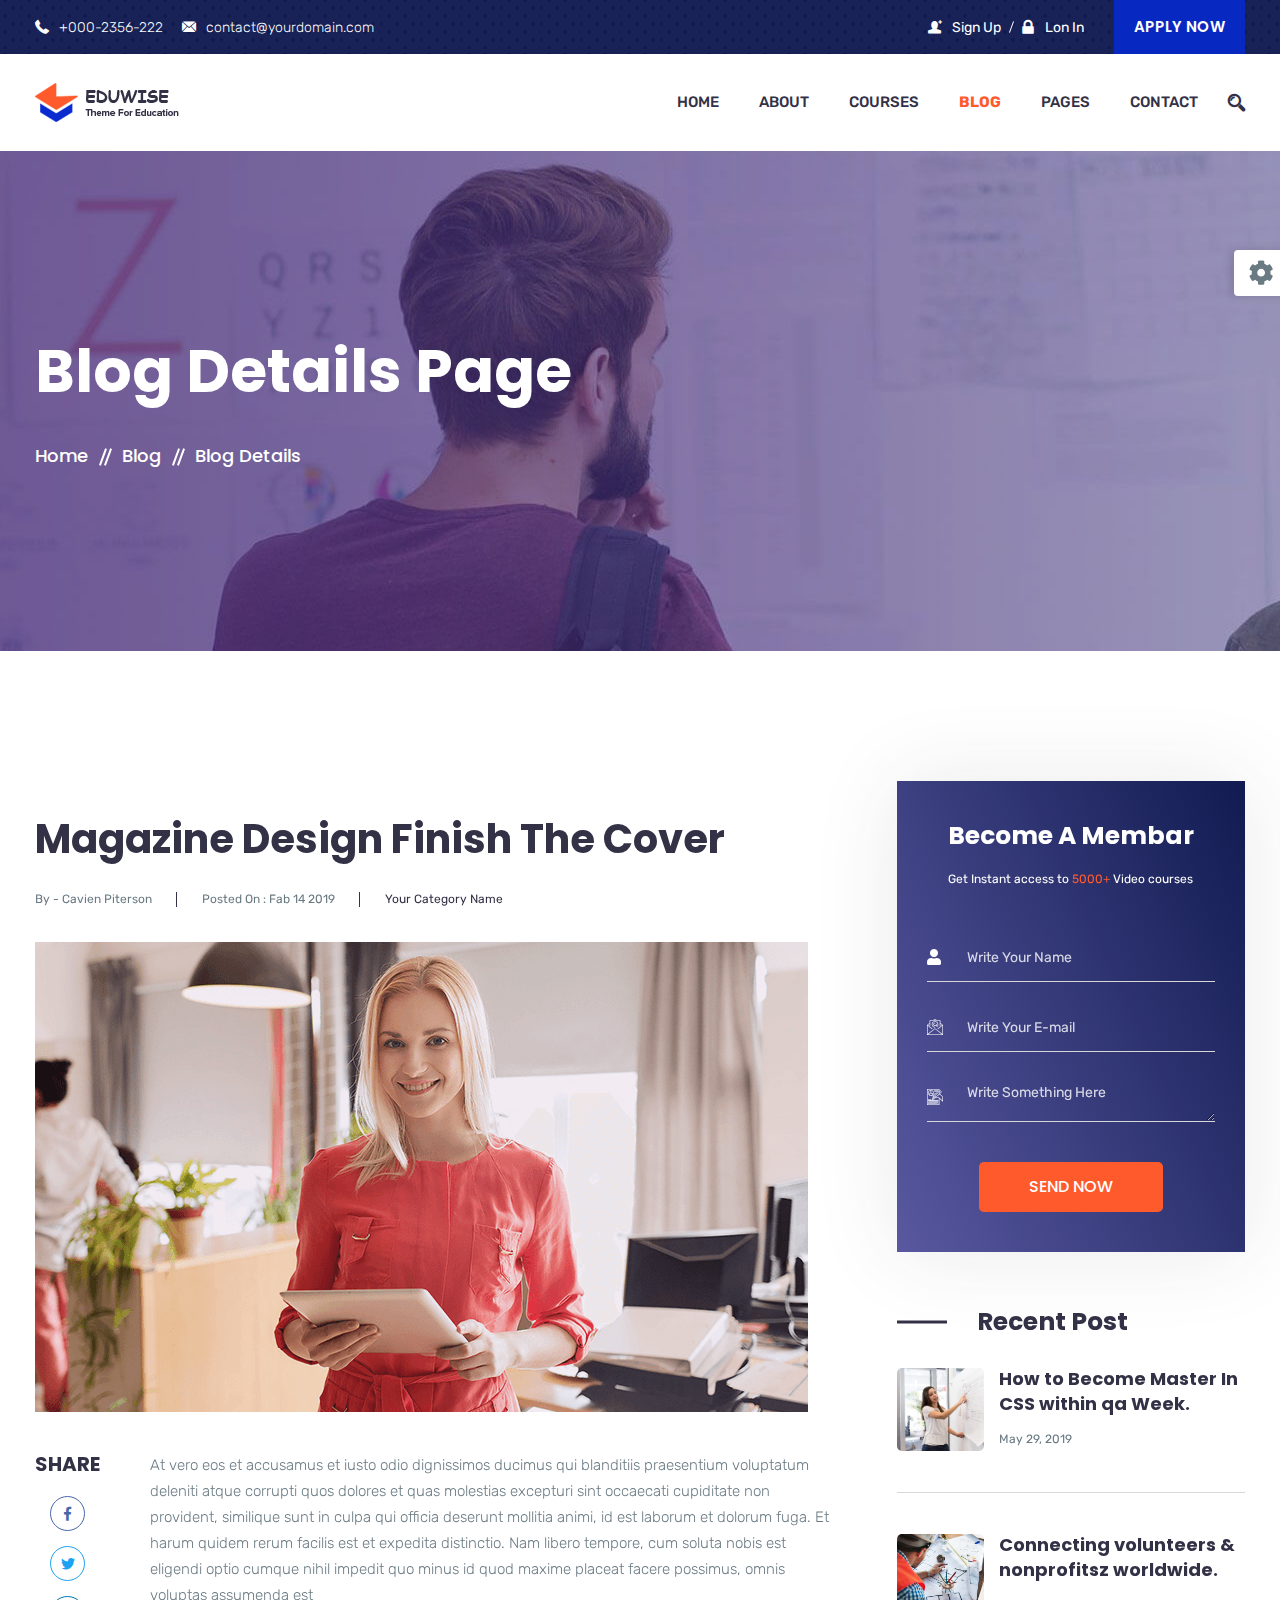
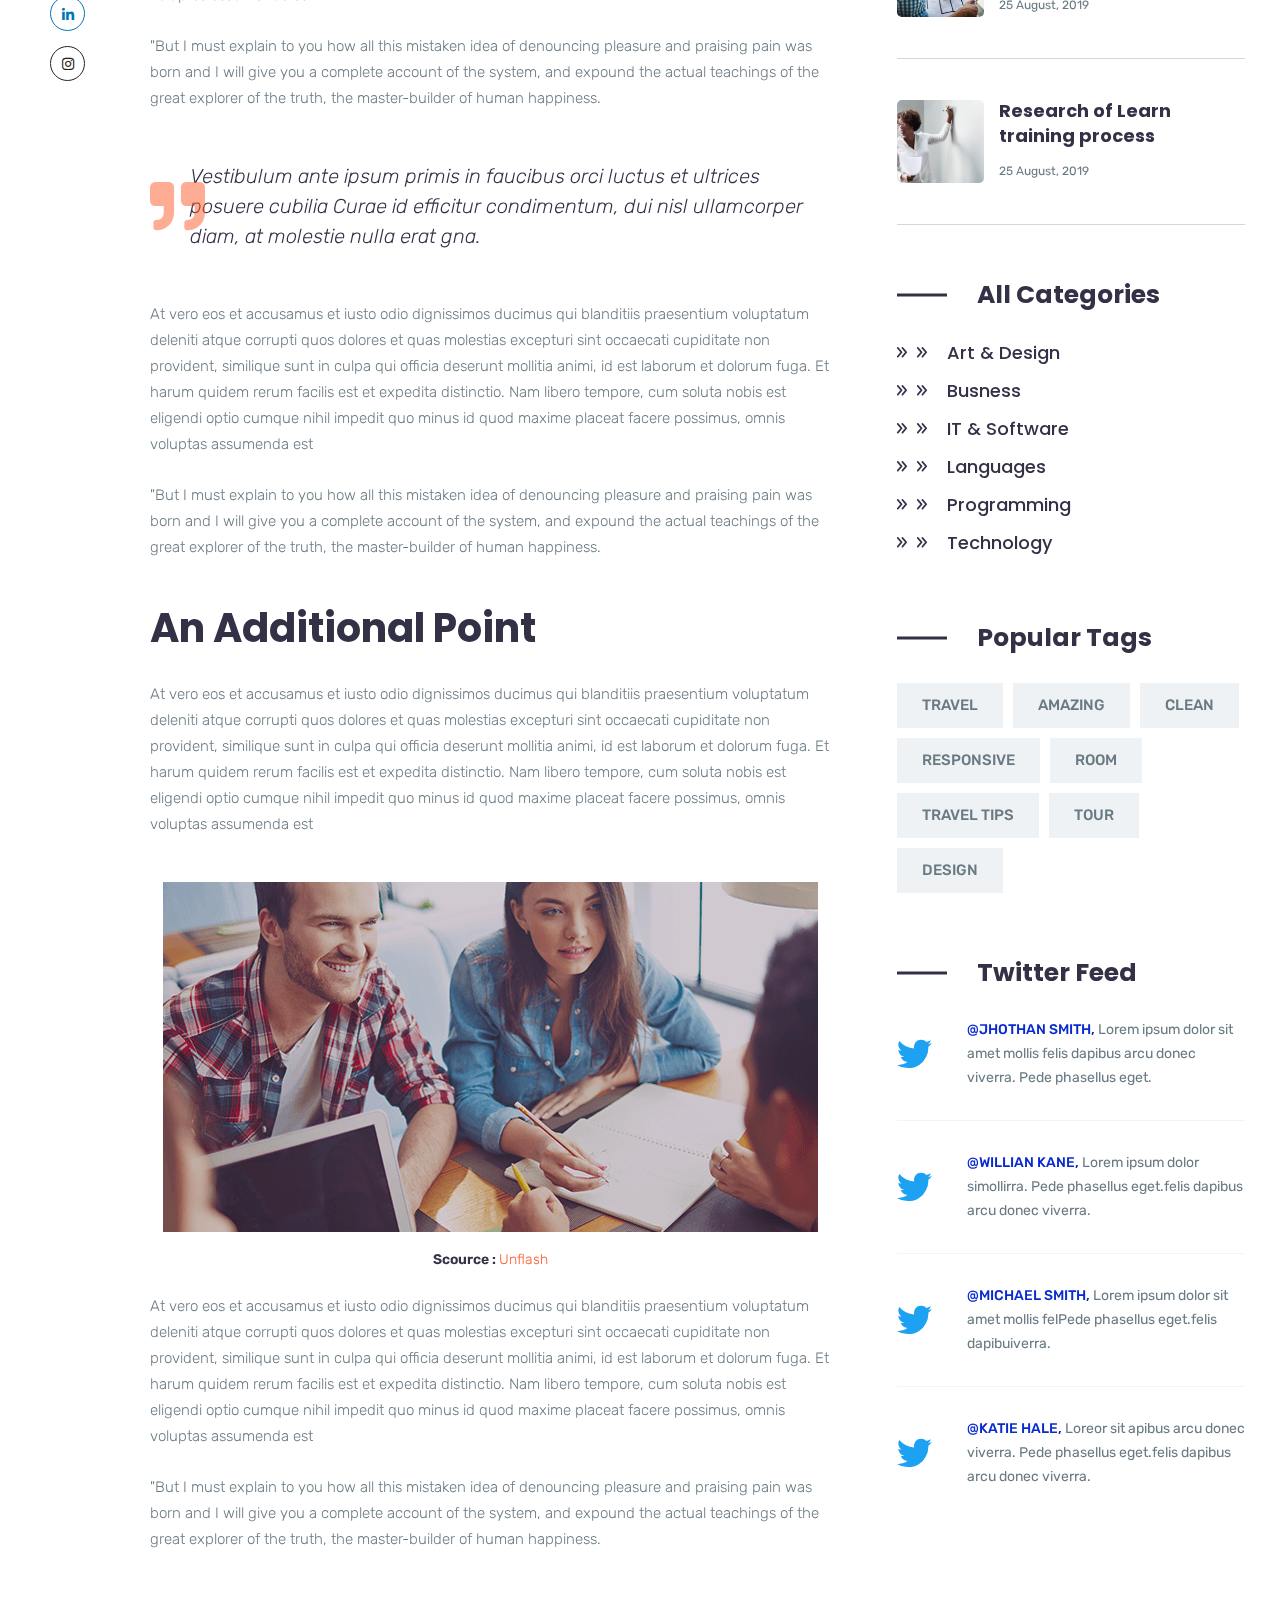
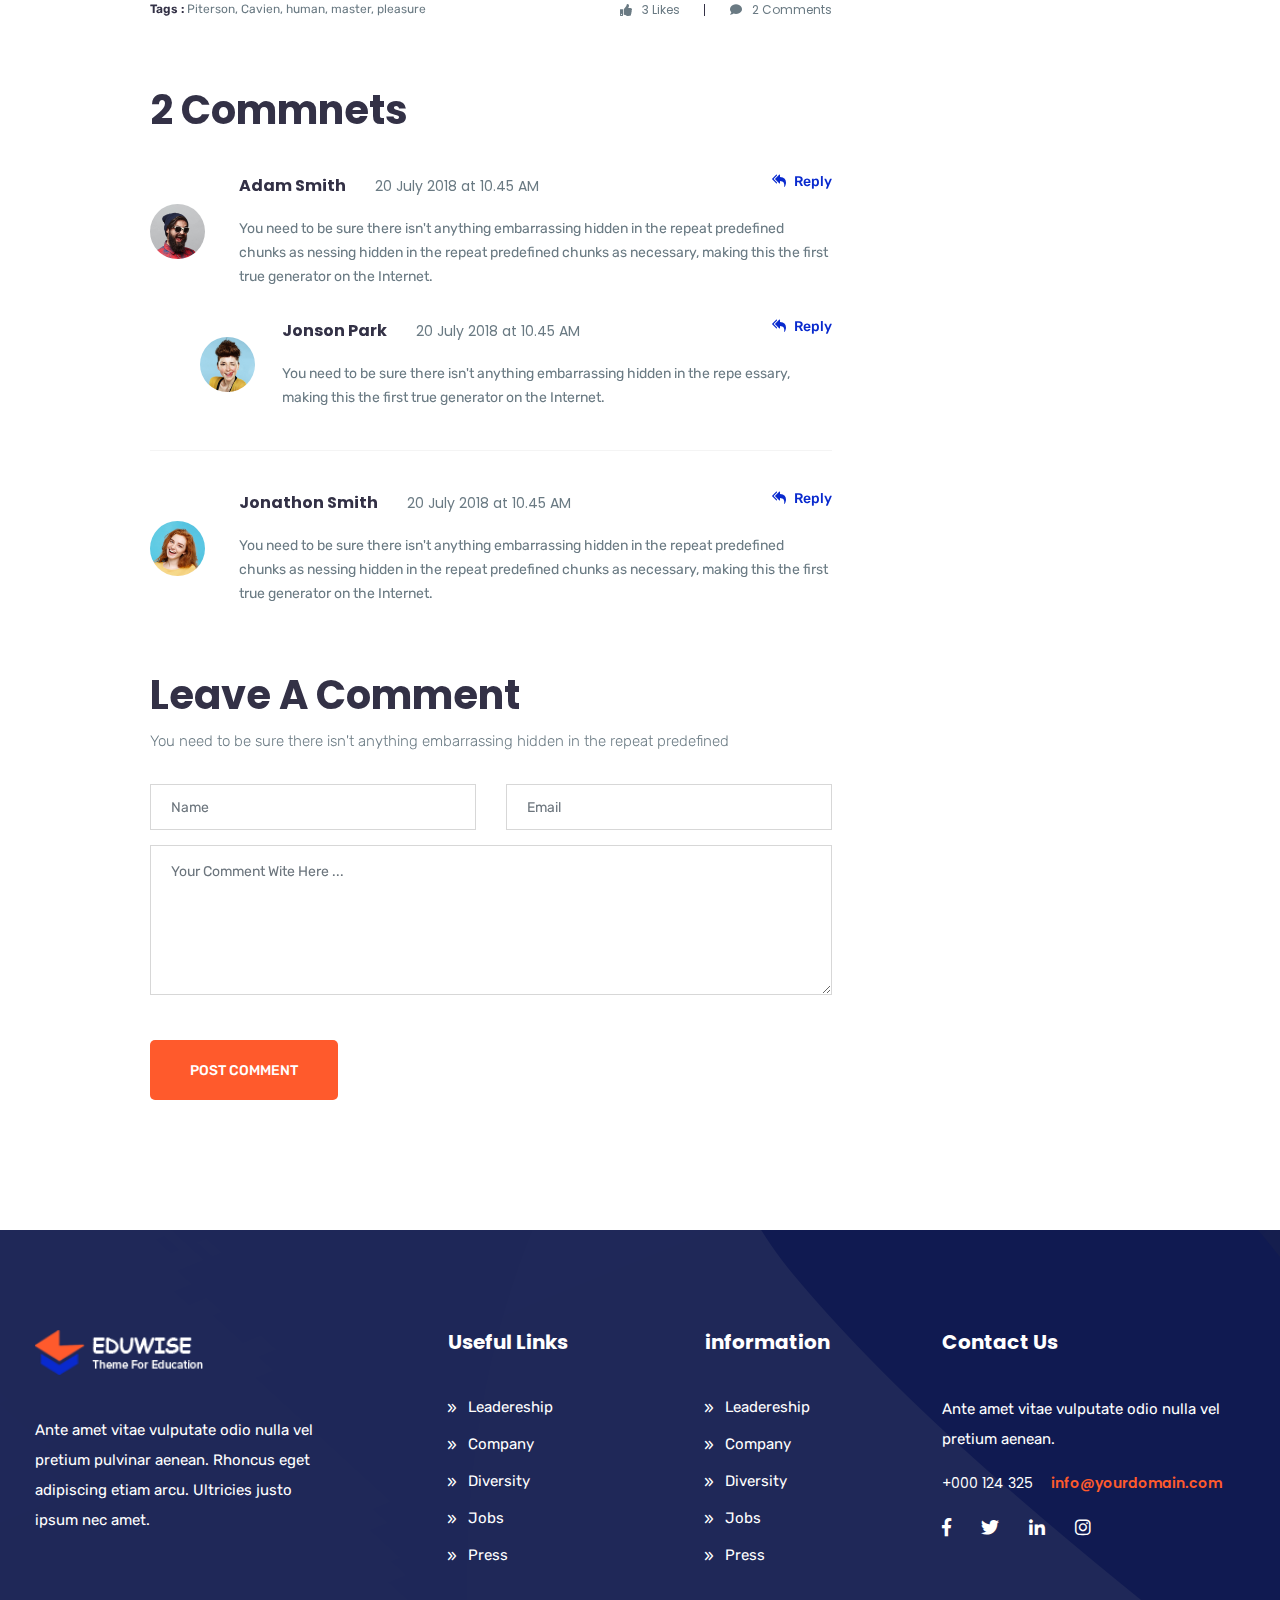
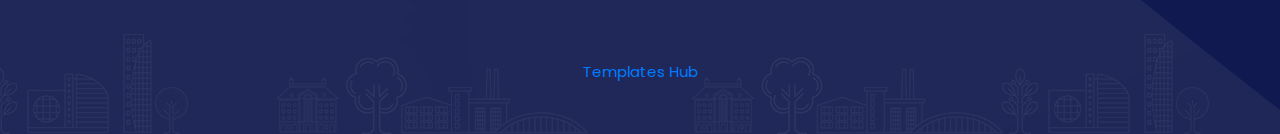
<file: blog-details.html>
<!doctype html>
<html lang="en">


<head>
    <!-- Required meta tags -->
    <meta charset="UTF-8">
    <meta name="description" content="">
    <meta name="keywords" content="HTML,CSS,XML,JavaScript">
    <meta name="author" content="Ecology Theme">
    <meta name="viewport" content="width=device-width, initial-scale=1.0">
    <title>Eduwise - Education HTML5 Template</title>
    <link rel="shortcut icon" href="images/favicon.ico" type="image/x-icon">
    <!-- Goole Font -->
    <link href="https://fonts.googleapis.com/css?family=Rubik:400,500,700" rel="stylesheet">
    <link href="https://fonts.googleapis.com/css?family=Poppins:300,400,500,600,700" rel="stylesheet">
    <link href="https://fonts.googleapis.com/css?family=Roboto:400,500,700,900" rel="stylesheet"> 
    <!-- Bootstrap CSS -->
    <link rel="stylesheet" href="css/assets/bootstrap.min.css">
    <!-- Font awsome CSS -->
    <link rel="stylesheet" href="css/assets/font-awesome.min.css">    
    <link rel="stylesheet" href="css/assets/flaticon.css">
    <link rel="stylesheet" href="css/assets/magnific-popup.css">    
    <!-- owl carousel -->
    <link rel="stylesheet" href="css/assets/owl.carousel.css">
    <link rel="stylesheet" href="css/assets/owl.theme.css">     
    <link rel="stylesheet" href="css/assets/animate.css"> 
    <!-- Slick Carousel -->
    <link rel="stylesheet" href="css/assets/slick.css">  
    <!-- Mean Menu-->
    <link rel="stylesheet" href="css/assets/meanmenu.css">
    <!-- main style-->
    <link rel="stylesheet" href="css/style.css">
    <link rel="stylesheet" href="css/responsive.css">
    <link rel="stylesheet" href="css/demo.css">
    <!-- HTML5 shim and Respond.js IE8 support of HTML5 elements and media queries -->
    <!-- WARNING: Respond.js doesn't work if you view the page via file:// -->
    <!--[if lt IE 9]>
      <script src="https://oss.maxcdn.com/html5shiv/3.7.2/html5shiv.min.js"></script>
      <script src="https://oss.maxcdn.com/respond/1.4.2/respond.min.js"></script>
    <![endif]-->
</head>
<body>
<header class="header_inner blog_page">
<!-- Preloader -->
<div id="preloader">
    <div id="status">&nbsp;</div>
</div>    
    <div class="header_top">
        <div class="container">
            <div class="row">
                <div class="col-12 col-sm-12 col-lg-12">
                    <div class="info_wrapper">
                        <div class="contact_info">                   
                            <ul class="list-unstyled">
                                <li><i class="flaticon-phone-receiver"></i>+000-2356-222</li>
                                <li><i class="flaticon-mail-black-envelope-symbol"></i>contact@yourdomain.com</li>
                            </ul>                    
                        </div>
                        <div class="login_info">
                             <ul class="d-flex">
                                <li class="nav-item"><a href="#" class="nav-link sign-in js-modal-show"><i class="flaticon-user-male-black-shape-with-plus-sign"></i>Sign Up</a></li>
                                <li class="nav-item"><a href="#" class="nav-link join_now js-modal-show"><i class="flaticon-padlock"></i>Lon In</a></li>
                            </ul>
                            <a href="#" title="" class="apply_btn">Apply Now</a>
                        </div>
                    </div>
                </div>
            </div>
        </div>
    </div>

    <div class="edu_nav">
        <div class="container">
            <nav class="navbar navbar-expand-md navbar-light bg-faded">
                <a class="navbar-brand" href="index-2.html"><img src="images/logo.png" alt="logo"></a>
                <div class="collapse navbar-collapse main-menu" id="navbarSupportedContent">
                    <ul class="navbar-nav nav lavalamp ml-auto menu">
                        <li class="nav-item"><a href="#" class="nav-link">Home</a>
                            <ul class="navbar-nav nav mx-auto">
                                <li class="nav-item"><a href="index-2.html" class="nav-link">Home Version 01</a></li>
                                <li class="nav-item"><a href="index-3.html" class="nav-link">Home Version 02</a></li>
                                <li class="nav-item"><a href="index-4.html" class="nav-link">Home Version 03</a></li>
                                <li class="nav-item"><a href="index-5.html" class="nav-link">Home Version 04</a></li>
                            </ul>
                        </li>
                        <li class="nav-item"><a href="about.html" class="nav-link">About</a></li>
                        <li class="nav-item"><a href="course.html" class="nav-link">Courses</a>
                            <ul class="navbar-nav nav mx-auto">
                                <li class="nav-item"><a href="course.html" class="nav-link">Courses</a></li>
                                <li class="nav-item"><a href="course-details.html" class="nav-link">Courses Details</a></li>
                            </ul> 
                        </li>
                        <li class="nav-item"><a href="blog.html" class="nav-link active">Blog</a>
                            <ul class="navbar-nav nav mx-auto">
                                <li class="nav-item"><a href="blog.html" class="nav-link">Blog List</a></li> 
                                <li class="nav-item"><a href="blog-2.html" class="nav-link">Blog Grid One</a></li> 
                                <li class="nav-item"><a href="blog-3.html" class="nav-link">Blog Grid Two</a></li>
                                <li class="nav-item"><a href="blog-details.html" class="nav-link active">Blog Details</a></li>
                            </ul> 
                        </li>
                        <li class="nav-item"><a href="#" class="nav-link">Pages</a>
                            <ul class="navbar-nav nav mx-auto">
                                <li class="nav-item"><a href="#" class="nav-link dropdown_icon">Courses</a>
                                    <ul class="navbar-nav nav mx-auto">
                                        <li class="nav-item"><a href="course.html" class="nav-link">Courses</a></li>
                                        <li class="nav-item"><a href="course-details.html" class="nav-link">Courses Details</a></li>
                                    </ul>    
                                </li>                                 
                                <li class="nav-item"><a href="#" class="nav-link dropdown_icon">Events</a>
                                    <ul class="navbar-nav nav mx-auto">
                                        <li class="nav-item"><a href="event.html" class="nav-link">Event</a></li>
                                        <li class="nav-item"><a href="event-details.html" class="nav-link">Event Details</a></li>
                                    </ul>    
                                </li>                                
                                <li class="nav-item"><a href="#" class="nav-link dropdown_icon active">Blog</a>
                                    <ul class="navbar-nav nav mx-auto">
                                        <li class="nav-item"><a href="blog.html" class="nav-link">Blog List</a></li> 
                                        <li class="nav-item"><a href="blog-2.html" class="nav-link">Blog Grid One</a></li> 
                                        <li class="nav-item"><a href="blog-3.html" class="nav-link">Blog Grid Two</a></li>
                                        <li class="nav-item"><a href="blog-details.html" class="nav-link active">Blog Details</a></li>
                                    </ul>    
                                </li> 
                                <li class="nav-item"><a href="become-a-teacher.html" class="nav-link">Become A Teacher</a></li>
                                <li class="nav-item"><a href="teacher-profile.html" class="nav-link">Teachers Profile</a></li>
                                <li class="nav-item"><a href="team.html" class="nav-link">Teachers Page</a></li>
                                <li class="nav-item"><a href="forgot-password.html" class="nav-link">Forgot Password</a></li>
                            </ul>                            
                        </li>     
                        <li class="nav-item"><a href="contact.html" class="nav-link">Contact</a></li>
                    </ul>
                </div>
                <div class="mr-auto search_area ">
                    <ul class="navbar-nav mx-auto">
                        <li class="nav-item"><i class="search_btn flaticon-magnifier"></i>
                            <div id="search">
                                <button type="button" class="close">×</button>
                                 <form>
                                     <input type="search" value="" placeholder="Search here...."  required/>
                                 </form>
                            </div>
                        </li>
                    </ul>
                </div>
            </nav><!-- END NAVBAR -->
        </div> 
    </div>

    <div class="intro_wrapper">
        <div class="container">  
            <div class="row">        
                 <div class="col-sm-12 col-md-8 col-lg-8">
                    <div class="intro_text">
                        <h1>Blog Details Page</h1>
                        <div class="pages_links">
                            <a href="#" title="">Home</a>
                            <a href="#" title="">Blog</a>
                            <a href="#" title="" class="active">Blog Details</a>
                        </div>
                    </div>
                </div>              

            </div>
        </div> 
    </div> 
</header> <!-- End nav -->



<section class="login_signup_option">
    <div class="l-modal is-hidden--off-flow js-modal-shopify">
        <div class="l-modal__shadow js-modal-hide"></div>
        <div class="login_popup login_modal_body">
            <div class="Popup_title d-flex justify-content-between">
                <h2 class="hidden">&nbsp;</h2>
                <!-- Nav tabs -->
                <div class="row">
                    <div class="col-12 col-lg-12 col-md-12 col-lg-12 login_option_btn">
                        <ul class="nav nav-tabs" role="tablist">
                            <li class="nav-item"><a class="nav-link active" data-toggle="tab" href="#login" role="tab">Login</a></li>
                            <li class="nav-item"><a class="nav-link" data-toggle="tab" href="#panel2" role="tab">Register</a></li>
                        </ul>
                    </div>
                    <div class="col-12 col-lg-12 col-md-12 col-lg-12">
                        <!-- Tab panels -->
                        <div class="tab-content card">
                            <!--Login-->
                            <div class="tab-pane fade in show active" id="login" role="tabpanel">
                                <form action="#">
                                    <div class="row">
                                        <div class="col-12 col-lg-12 col-md-12 col-lg-12">
                                            <div class="form-group">
                                                <label class="control-label">Email</label>
                                                <input type="email" class="form-control" placeholder="Username">
                                            </div>
                                        </div>
                                        <div class="col-12 col-lg-12 col-md-12 col-lg-12">
                                            <div class="form-group">
                                                <label class="control-label">Password</label>
                                                <input type="password" class="form-control" placeholder="Password">
                                            </div>
                                        </div>
                                    </div>
                                    <div class="row">
                                        <div class="col-12 col-lg-12 col-md-12 col-lg-12 d-flex justify-content-between login_option">
                                            <a href="forgot-password.html" title="" class="forget_pass">Forget Password ?</a>
                                            <button type="submit" class="btn btn-default login_btn">Login</button>
                                        </div> 
                                        <div class="col-12 col-lg-12 col-md-12 col-lg-12">
                                            <div class="social_login">
                                                <div class="social_items">
                                                    <button class="google_login google">Login Google</button>
                                                    <button class="google_login facebook">Login Facebook</button>
                                                    <button class="google_login twitter">Login Twitter</button>
                                                    <button class="google_login linkdin">Login Linkdin</button>
                                                </div>
                                            </div>
                                        </div>
                                    </div>
                                </form>
                            </div>
                            <!--/.Panel 1-->
                            <!--Panel 2-->
                            <div class="tab-pane fade" id="panel2" role="tabpanel">
                                <form action="#" class="register">
                                    <div class="row">
                                        <div class="col-12 col-lg-12 col-md-12 col-lg-12">
                                            <div class="form-group">
                                                <label  class="control-label">Name</label>
                                                <input type="text" class="form-control" placeholder="Username">
                                            </div>
                                        </div>                                        
                                        <div class="col-12 col-lg-12 col-md-12 col-lg-12">
                                            <div class="form-group">
                                                <label  class="control-label">Email</label>
                                                <input type="email" class="form-control" placeholder="Email">
                                            </div>
                                        </div>
                                        <div class="col-12 col-lg-12 col-md-12 col-lg-12">
                                            <div class="form-group">
                                                <label  class="control-label">Password</label>
                                                <input type="password" class="form-control" placeholder="Password">
                                            </div>
                                        </div>
                                    </div>
                                    <div class="row">
                                        <div class="col-12 col-lg-12 col-md-12 col-lg-12 d-flex justify-content-between login_option">
                                            <button type="submit" class="btn btn-default login_btn">Register</button>
                                        </div> 
                                    </div>
                                </form>
                            </div><!--/.Panel 2-->
                        </div>
                    </div>
                </div>
            </div>
        </div>
    </div>
</section>  <!-- End Login Signup Option -->




<section class="blog_wrapper">
    <div class="container">  
        <div class="row">        
            <div class="col-12 col-sm-12 col-md-8 col-lg-8">
                <div class="blog_post">
                    <h3>Magazine Design Finish The Cover</h3>
                    <div class="post_by d-flex">
                        <span>By - <a href="#" title="" class="bloger_name">Cavien Piterson</a></span>
                        <span>Posted On : Fab 14 2019</span>                        
                        <span><a href="#" title="">Your Category Name</a></span>
                    </div>
                    <img src="images/blog/details_1.png" alt="" class="img-fluid">
                    <div class="postpage_content_wrapper">
                        <div class="social_wrapper">
                            <h4>Share</h4>
                            <ul class="social_items list-unstyled">
                                <li><a href="#"><i class="fab fa-facebook-f fb_icon"></i></a></li>
                                <li><a href="#"><i class="fab fa-twitter tw_icon"></i></a></li>
                                <li><a href="#"><i class="fab fa-linkedin-in link_icon"></i></a></li>
                                <li><a href="#"><i class="fab fa-instagram in_icon"></i></a></li>
                            </ul>
                        </div>
                        <div class="blog_post_content">
                            <p>At vero eos et accusamus et iusto odio dignissimos ducimus qui blanditiis praesentium voluptatum deleniti atque corrupti quos dolores et quas molestias excepturi sint occaecati cupiditate non provident, similique sunt in culpa qui officia deserunt mollitia animi, id est laborum et dolorum fuga. Et harum quidem rerum facilis est et expedita distinctio. Nam libero tempore, cum soluta nobis est eligendi optio cumque nihil impedit quo minus id quod maxime placeat facere possimus, omnis voluptas assumenda est</p>
                            <p>"But I must explain to you how all this mistaken idea of denouncing pleasure and praising pain was born and I will give you a complete account of the system, and expound the actual teachings of the great explorer of the truth, the master-builder of human happiness.</p>
                            <p class="quite_speech"><i class="fa fa-quote-right"></i>Vestibulum ante ipsum primis in faucibus orci luctus et ultrices posuere cubilia Curae id efficitur condimentum, dui nisl ullamcorper diam, at molestie nulla erat gna.</p>
                            <p>At vero eos et accusamus et iusto odio dignissimos ducimus qui blanditiis praesentium voluptatum deleniti atque corrupti quos dolores et quas molestias excepturi sint occaecati cupiditate non provident, similique sunt in culpa qui officia deserunt mollitia animi, id est laborum et dolorum fuga. Et harum quidem rerum facilis est et expedita distinctio. Nam libero tempore, cum soluta nobis est eligendi optio cumque nihil impedit quo minus id quod maxime placeat facere possimus, omnis voluptas assumenda est</p>
                            <p>"But I must explain to you how all this mistaken idea of denouncing pleasure and praising pain was born and I will give you a complete account of the system, and expound the actual teachings of the great explorer of the truth, the master-builder of human happiness.</p>
                            <h3>An Additional Point</h3>
                            <p>At vero eos et accusamus et iusto odio dignissimos ducimus qui blanditiis praesentium voluptatum deleniti atque corrupti quos dolores et quas molestias excepturi sint occaecati cupiditate non provident, similique sunt in culpa qui officia deserunt mollitia animi, id est laborum et dolorum fuga. Et harum quidem rerum facilis est et expedita distinctio. Nam libero tempore, cum soluta nobis est eligendi optio cumque nihil impedit quo minus id quod maxime placeat facere possimus, omnis voluptas assumenda est</p>
                            <div class="banner">
                                <img src="images/blog/details_2.png" alt="" class="img-fluid">
                                <p><span>Scource : </span>Unflash</p>
                            </div>
                            <p>At vero eos et accusamus et iusto odio dignissimos ducimus qui blanditiis praesentium voluptatum deleniti atque corrupti quos dolores et quas molestias excepturi sint occaecati cupiditate non provident, similique sunt in culpa qui officia deserunt mollitia animi, id est laborum et dolorum fuga. Et harum quidem rerum facilis est et expedita distinctio. Nam libero tempore, cum soluta nobis est eligendi optio cumque nihil impedit quo minus id quod maxime placeat facere possimus, omnis voluptas assumenda est</p>
                            <p>"But I must explain to you how all this mistaken idea of denouncing pleasure and praising pain was born and I will give you a complete account of the system, and expound the actual teachings of the great explorer of the truth, the master-builder of human happiness.</p>
                            <div class="post_response_count d-flex justify-content-between">
                                <ul class="d-flex tags">
                                    <li class="tag_headline">Tags : </li>
                                    <li><a href="#" title="">Piterson, </a></li>
                                    <li><a href="#" title="">Cavien, </a></li>
                                    <li><a href="#" title="">human, </a></li>                    
                                    <li><a href="#" title="">master, </a></li>
                                    <li><a href="#" title="">pleasure</a></li>
                                </ul>
                                <ul class="d-flex comnent_count">
                                    <li><i class="fas fa-thumbs-up"></i>3 Likes</li>
                                    <li><i class="fas fa-comment"></i>2 Comments</li>
                                </ul>  
                            </div>
                    
                            <!-- Blog Comment Wrappper-->
                            <div class="commnet-wrapper">
                                <div class="items_title">
                                    <h3 class="title">2 Commnets</h3>
                                </div>
                                 <div class="comment-list-items">
                                    <div class="comment-list-wrapper">
                                        <div class="comment-list">
                                            <div class="commnet_img">
                                                <img src="images/team/review_1.jpg" alt="member img" class="img-fluid">
                                            </div>
                                            <div class="comment-text">
                                                <div class="author_info"> 
                                                    <div class="author_name">
                                                        <a href="#" class="">Adam Smith</a> 
                                                        <span>20 July 2018 at 10.45 AM</span>
                                                     </div>
                                                     <div class="reply-comment">
                                                        <a href="#" title=""> <i class="flaticon-reply-arrow"></i> Reply</a>
                                                    </div> 
                                                </div>     
                                                <p>You need to be sure there isn't anything embarrassing hidden in the repeat predefined chunks as nessing hidden in the repeat predefined chunks as necessary, making this the first true generator on the Internet.</p>
                                            </div>
                                        </div>

                                        <div class="comment-list reply_comment_text">
                                            <div class="commnet_img">
                                               <img src="images/team/review_3.jpg" alt="member img" class="img-fluid">
                                            </div>
                                            <div class="comment-text">
                                                <div class="author_info"> 
                                                    <div class="author_name">
                                                        <a href="#" class="">Jonson Park</a> 
                                                        <span>20 July 2018 at 10.45 AM</span>
                                                     </div>
                                                     <div class="reply-comment">
                                                        <a href="#" title=""> <i class="flaticon-reply-arrow"></i> Reply</a>
                                                    </div> 
                                                </div>     
                                                <p>You need to be sure there isn't anything embarrassing hidden in the repe essary, making this the first true generator on the Internet.</p>
                                            </div>
                                        </div>
                                    </div>
                                    <div class="comment-list-wrapper">
                                        <div class="comment-list">
                                            <div class="commnet_img">
                                                <img src="images/team/review_2.jpg" alt="member img" class="img-fluid">
                                            </div>
                                            <div class="comment-text">
                                                <div class="author_info"> 
                                                    <div class="author_name">
                                                        <a href="#" class="">Jonathon Smith</a> 
                                                        <span>20 July 2018 at 10.45 AM</span>
                                                     </div>
                                                     <div class="reply-comment">
                                                        <a href="#" title=""> <i class="flaticon-reply-arrow"></i> Reply</a>
                                                    </div> 
                                                </div>     
                                                <p>You need to be sure there isn't anything embarrassing hidden in the repeat predefined chunks as nessing hidden in the repeat predefined chunks as necessary, making this the first true generator on the Internet.</p>
                                            </div>                               
                                        </div>
                                    </div>
                                </div> 
                                <!--  Leave Commnent Wrapper -->
                                <div class="leave_comment_wrapper">
                                    <div class="items_title">
                                        <h3 class="title">Leave A Comment</h3>
                                        <p>You need to be sure there isn't anything embarrassing hidden in the repeat predefined</p>
                                    </div>
                                    <div class="leave_comment">
                                        <div class="contact_form">
                                            <form action="#">
                                                <div class="row">
                                                    <div class="col-12 col-sm-12 col-md-6 form-group">
                                                       <input type="text" class="form-control" id="name"  placeholder="Name">
                                                    </div>
                                                    <div class="col-12 col-sm-12 col-md-6 form-group">
                                                        <input type="email" class="form-control" id="email" placeholder="Email">
                                                    </div>
                                                    <div class="col-12 col-sm-12 col-md-12 form-group">
                                                        <textarea class="form-control" id="comment" placeholder="Your Comment Wite Here ..."></textarea>
                                                    </div>


                                                     <div class="col-12 col-sm-12 col-md-12 submit-btn">
                                                        <button type="submit" class="text-center">Post Comment</button>
                                                    </div>
                                                </div>
                                            </form>   
                                        </div>
                                    </div> 
                                </div>
                            </div>
                        </div>
                    </div>
                </div>               
            </div> <!-- End Blog Left Side-->

            <div class="col-12 col-sm-12 col-md-4 col-lg-4 blog_wrapper_right ">
                <div class="blog-right-items">

                    <div class="become_a_teacher widget_single">
                        <div class="form-full-box">
                            <div class="form_title">
                                <h2>Become A Membar</h2>
                                <p>Get Instant access to <span>5000+ </span>Video courses </p>
                            </div>
                            <form>
                                <div class="register-form">
                                    <div class="row">
                                        <div class="col-12 col-xs-12 col-md-12">
                                            <div class="form-group">
                                                <label><i class="fas fa-user"></i></label>
                                                <input class="form-control" name="name" placeholder="Write Your Name" required="" type="text">
                                            </div>
                                        </div>

                                        <div class="col-12 col-xs-12 col-md-12">
                                            <div class="form-group">
                                                <label><i class="flaticon-email"></i></label>
                                                <input class="form-control" name="email" placeholder="Write Your E-mail" required="" type="email">
                                            </div>
                                        </div>
                                        <div class="col-12 col-xs-12 col-md-12">
                                            <div class="form-group massage_text">
                                                <label><i class="flaticon-copywriting"></i></label>
                                                <textarea class="form-control"  placeholder="Write Something Here" required="" ></textarea>
                                            </div>
                                        </div>
                                        <div class="col-12 col-xs-12 col-md-12 register-btn-box">
                                            <button class="register-btn" type="submit">Send Now</button>
                                        </div>
                                    </div>
                                </div>
                            </form>
                        </div>
                    </div>


                    <div class="recent_post_wrapper widget_single">
                        <div class="items-title">
                            <h3 class="title">Recent Post</h3>
                        </div>
                        <div class="single-post">
                            <div class="recent_img">
                                 <a href="#" title=""><img src="images/blog/side_blog_1.jpg" alt="" class="img-fluid"></a>
                            </div>
                            <div class="post_title">
                                <a href="#" title="">How to Become Master In CSS within qa Week.</a>
                                <div class="post-date">
                                    <span>May 29, 2019</span>
                                </div>
                            </div>
                        </div>

                        <div class="single-post">
                            <div class="recent_img">
                                <a href="#" title=""><img src="images/blog/side_blog_2.jpg" alt="" class="img-fluid"></a>
                            </div>
                            <div class="post_title">
                                <a href="#" title="">Connecting volunteers & nonprofitsz worldwide.</a>
                                <div class="post-date">
                                    <span>25 August, 2019</span>
                                </div>
                            </div>
                        </div>

                        <div class="single-post">
                            <div class="recent_img">
                                <a href="#" title=""><img src="images/blog/side_blog_3.jpg" alt="" class="img-fluid"></a>
                            </div>
                            <div class="post_title">
                                <a href="#" title="">Research of Learn training process</a>
                                <div class="post-date">
                                    <span>25 August, 2019</span>
                                </div>
                            </div>
                        </div>
                    </div>

                    <div class="archives widget_single">
                        <div class="items-title">
                            <h3 class="title">All Categories</h3>
                        </div>
                        <div class="archives-items">
                            <ul class="list-unstyled">
                                <li><a href="#" title="">Art & Design </a></li>
                                <li><a href="#" title="">Busness</a></li>
                                <li><a href="#" title="">IT & Software</a></li>
                                <li><a href="#" title="">Languages</a></li>
                                <li><a href="#" title="">Programming</a></li>                                
                                <li><a href="#" title="">Technology</a></li>
                            </ul>
                        </div>
                    </div>  



                    <div class="popular_tags widget_single">
                        <div class="items-title">
                            <h3 class="title">Popular Tags</h3>
                        </div>
                        <div class="tags-items">
                            <ul class="list-unstyled">
                                <li><a href="#" title="">Travel</a></li>
                                <li><a href="#" title="">Amazing</a></li>
                                <li><a href="#" title="">Clean</a></li>
                                <li><a href="#" title="">Responsive</a></li>
                                <li><a href="#" title="">Room</a></li>
                                <li><a href="#" title="">Travel Tips</a></li>
                                <li><a href="#" title="">Tour</a></li>
                                <li><a href="#" title="">Design</a></li>
                            </ul>
                        </div>
                    </div>  


                    <div class="twitter_post_wrapper widget_single">
                        <div class="items-title">
                            <h3 class="title">Twitter Feed</h3>
                        </div>
                        <div class="twitter-single">
                            <div class="twitter-post">
                                <div class="twitter-title">
                                    <i class="fab fa-twitter twitt-icon"></i> 
                                    <p><a href="#" title="">@Jhothan Smith, </a> Lorem ipsum dolor sit amet mollis felis dapibus arcu donec viverra. Pede phasellus eget.</p>
                                </div>
                            </div>
                        </div>

                        <div class="twitter-single">
                            <div class="twitter-post">
                                <div class="twitter-title">
                                    <i class="fab fa-twitter twitt-icon"></i> 
                                    <p><a href="#" title="">@Willian Kane, </a>Lorem ipsum dolor simollirra. Pede phasellus eget.felis dapibus arcu donec viverra.</p>
                                </div>
                            </div>
                        </div>

                        <div class="twitter-single">
                            <div class="twitter-post">
                                <div class="twitter-title">
                                    <i class="fab fa-twitter twitt-icon"></i> 
                                    <p><a href="#" title="">@Michael Smith, </a> Lorem ipsum dolor sit amet mollis felPede phasellus eget.felis dapibuiverra. </p>
                                </div>
                            </div>
                        </div>

                        <div class="twitter-single">
                            <div class="twitter-post">
                                <div class="twitter-title">
                                    <i class="fab fa-twitter twitt-icon"></i> 
                                    <p><a href="#" title="">@Katie Hale, </a> Loreor sit apibus arcu donec viverra. Pede phasellus eget.felis dapibus arcu donec viverra. </p>
                                </div>
                            </div>
                        </div>
                    </div>
                </div>
            </div><!-- ./ End  Blog Right Side-->
            
        </div>
    </div> 
</section> <!-- ./ End Blog Area Wrapper-->


<!-- Footer -->  
<footer class="footer_2">
    <div class="container">
        <div class="footer_top">
            <div class="row">
                <div class="col-12 col-md-6 col-lg-4">
                    <div class="footer_single_col footer_intro">
                        <img src="images/logo2.png" alt="" class="f_logo">
                        <p>Ante amet vitae vulputate odio nulla vel pretium pulvinar aenean. Rhoncus eget adipiscing etiam arcu. Ultricies justo ipsum nec amet.</p>
                    </div>
                </div>
                <div class="col-12 col-md-6 col-lg-2">
                    <div class="footer_single_col">
                        <h3>Useful Links</h3>
                        <ul class="location_info quick_inf0">
                            <li><a href="#">Leadereship</a></li>
                            <li><a href="#">Company</a></li>
                            <li><a href="#">Diversity</a></li>
                            <li><a href="#">Jobs</a></li>
                            <li><a href="#">Press</a></li>
                        </ul>                         
                    </div>
                </div>
                <div class="col-12 col-md-6 col-lg-2">
                    <div class="footer_single_col information">
                        <h3>information</h3>
                        <ul class="quick_inf0">
                            <li><a href="#">Leadereship</a></li>
                            <li><a href="#">Company</a></li>
                            <li><a href="#">Diversity</a></li>
                            <li><a href="#">Jobs</a></li>
                            <li><a href="#">Press</a></li>
                        </ul>
                    </div>
                </div>
                <div class="col-12 col-md-6 col-lg-4">
                    <div class="footer_single_col contact">
                        <h3>Contact Us</h3>
                        <p>Ante amet vitae vulputate odio nulla vel pretium aenean.</p>
                        <div class="contact_info">
                            <span>+000 124 325</span> 
                            <span class="email">info@yourdomain.com</span>
                        </div>
                        <ul class="social_items d-flex list-unstyled">
                            <li><a href="#"><i class="fab fa-facebook-f fb-icon"></i></a></li>
                            <li><a href="#"><i class="fab fa-twitter twitt-icon"></i></a></li>
                            <li><a href="#"><i class="fab fa-linkedin-in link-icon"></i></a></li>
                            <li><a href="#"><i class="fab fa-instagram ins-icon"></i></a></li>
                        </ul>
                    </div>
                </div>
                 <div class="col-12 col-md-12 col-lg-12">
                    <div class="copyright">
                        <a target="_blank" href="https://www.templateshub.net">Templates Hub</a>
                    </div>
                 </div>
            </div>
        </div>
    </div>
    <div class="shapes_bg">
        <img src="images/shapes/testimonial_2_shpe_1.png" alt="" class="shape_3">        
        <img src="images/shapes/footer_2.png" alt="" class="shape_1">
    </div>    
</footer><!-- End Footer -->

<section id="scroll-top" class="scroll-top">
    <h2 class="disabled">Scroll to top</h2>
    <div class="to-top pos-rtive">
        <a href="#"><i class = "flaticon-right-arrow"></i></a>
    </div>
</section>


    <!-- JavaScript -->
    <script src="js/jquery-3.2.1.min.js"></script>
    <script src="js/popper.min.js"></script>
    <script src="js/bootstrap.min.js"></script>
    <script src="js/jquery.magnific-popup.min.js"></script>     
    <script src="js/owl.carousel.min.js"></script>   
    <script src="js/slick.min.js"></script>   
    <script src="js/jquery.meanmenu.min.js"></script>    
    <script src="js/wow.min.js"></script> 
    <!-- Counter Script -->
    <script src="js/waypoints.min.js"></script>
    <script src="js/jquery.counterup.min.js"></script>
    <script src="js/custom.js"></script>  
    
    <!-- =========================================================
         STYLE SWITCHER | ONLY FOR DEMO NOT INCLUDED IN MAIN FILES
    ============================================================== -->
    <script type="text/javascript" src="js/demo.js"></script>
    <div class="demo-style-switch" id="switch-style">
        <a id="toggle-switcher" class="switch-button" title="Change Styles"><span class="fa fa-cog fa-spin"></span></a>
        <div class="switched-options">
            <div class="config-title">
                <a class="navbar-brand" href="index-2.html"><img src="images/logo.png" alt="logo"></a>
                <p>Education Template</p>
                
            </div>
            <div class="demos">
                <div><a href="index-2.html" data-toggle="tooltip" data-placement="top" title="Home Style One"><img class="main-image img-fluid" src="demo/index_1.png" alt=""/></a></div>
                <div><a href="index-3.html" data-toggle="tooltip" data-placement="top" title="Home Style Two"><img class="main-image img-fluid" src="demo/index_2.png" alt=""/></a></div>
                <div><a href="index-4.html" data-toggle="tooltip" data-placement="top" title="Home Style Three"><img class="main-image img-fluid" src="demo/index_3.png" alt=""/></a></div>
                <ul class="list-unstyled clearfix">
                    <li><a href="about.html" data-toggle="tooltip" data-placement="top" title="About Page"><img src="demo/about.png" alt="" class="img-fluid"></a></li>
                    <li><a href="blog.html" data-toggle="tooltip" data-placement="top" title="Blog Page"><img src="demo/blog.png" alt="" class="img-fluid"></a></li>
                    <li><a href="blog-details.html" data-toggle="tooltip" data-placement="top" title="Blog Details Page"><img src="demo/blog_details.png" alt="" class="img-fluid"></a></li>
                    <li><a href="event.html" data-toggle="tooltip" data-placement="top" title="Event Page"><img src="demo/event.png" alt="" class="img-fluid"></a></li>
                    <li><a href="event-details.html" data-toggle="tooltip" data-placement="top" title="Event Deiails"><img src="demo/event_details.png" alt="" class="img-fluid"></a></li>
                    <li><a href="teacher-profile.html" data-toggle="tooltip" data-placement="top" title="Teacher Profile"><img src="demo/teacher_pro.png" alt="" class="img-fluid"></a></li>
                    <li><a href="course.html" data-toggle="tooltip" data-placement="top" title="Courses Page"><img src="demo/course.png" alt="" class="img-fluid"></a></li>
                    <li><a href="course-details.html" data-toggle="tooltip" data-placement="top" title="Courses Details"><img src="demo/course_details.png" alt="" class="img-fluid"></a></li>
                    <li><a href="team.html" data-toggle="tooltip" data-placement="top" title="Team Page"><img src="demo/team.png" alt="" class="img-fluid"></a></li>
                    <li><a href="contact.html" data-toggle="tooltip" data-placement="top" title="Contact Page"><img src="demo/contact.png" alt="" class="img-fluid"></a></li>
                </ul>
            </div>
        </div>
    </div>
</body>


</html>
</file>
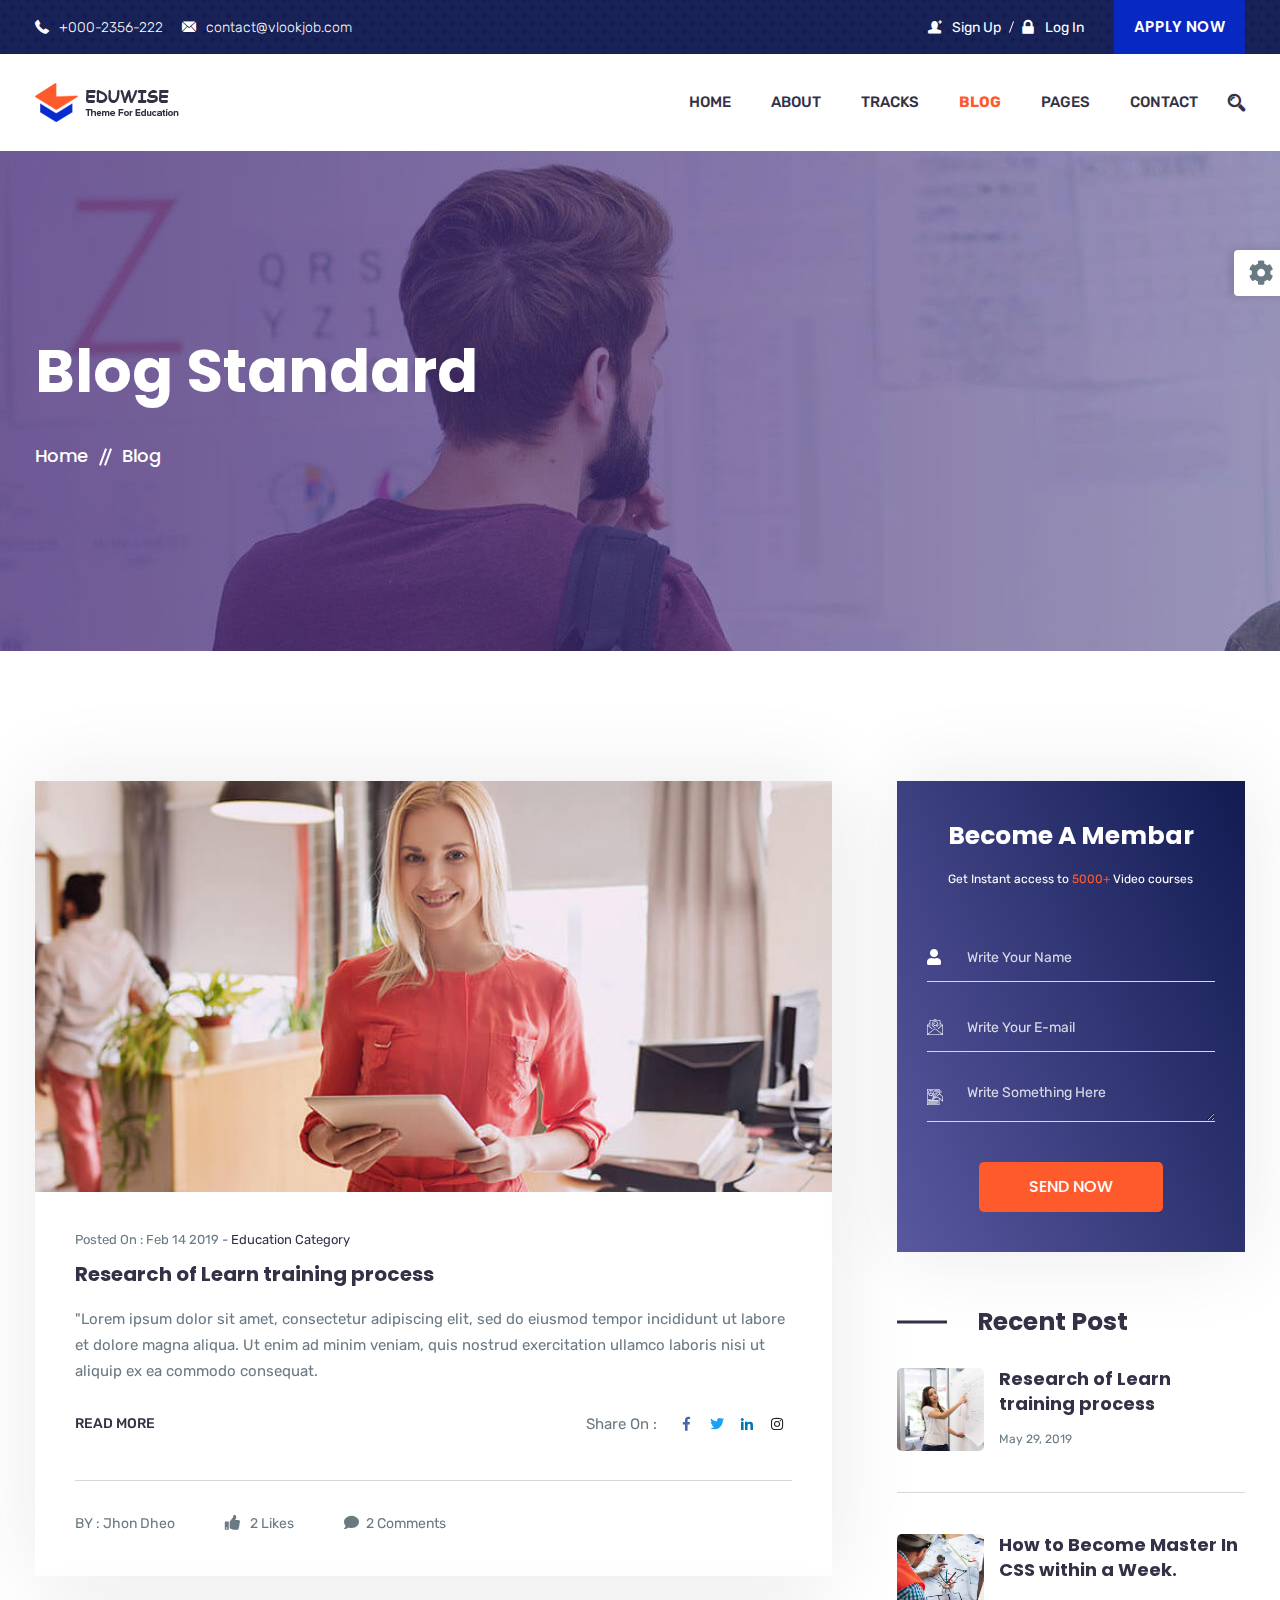
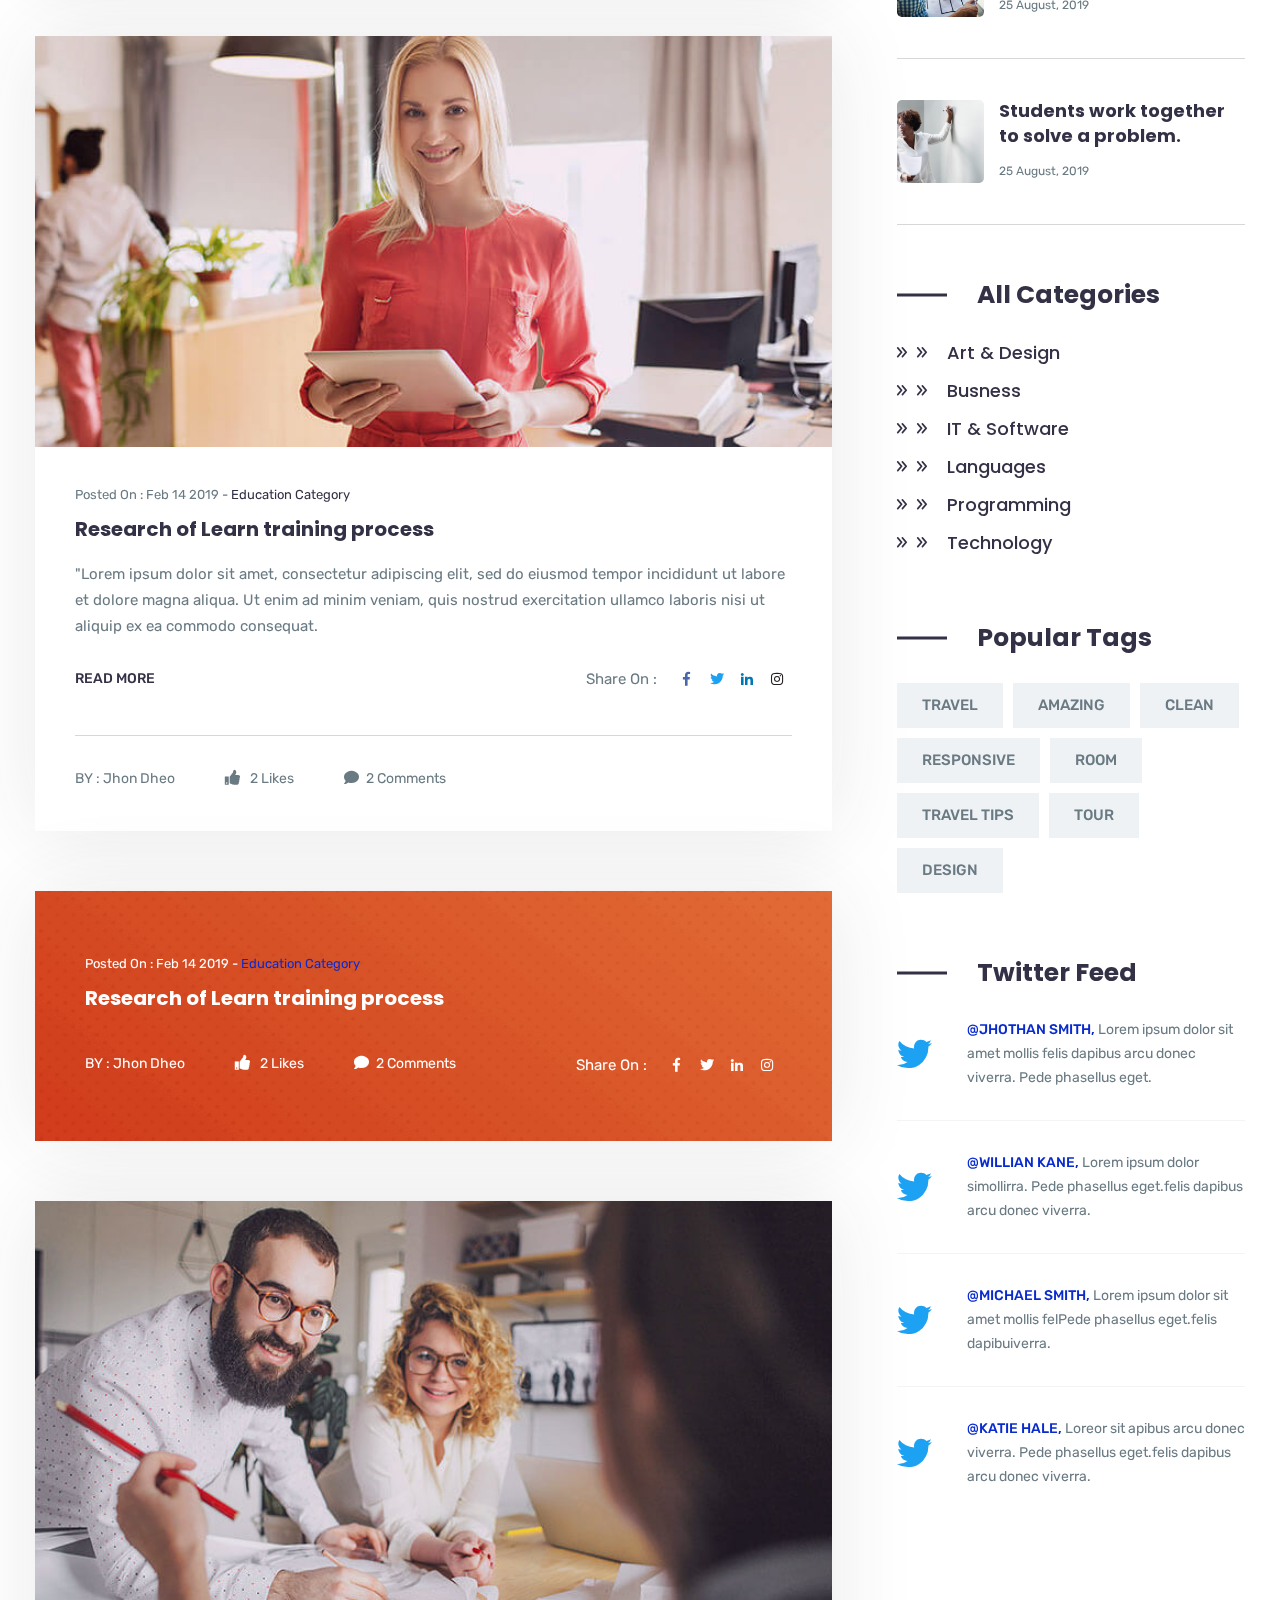
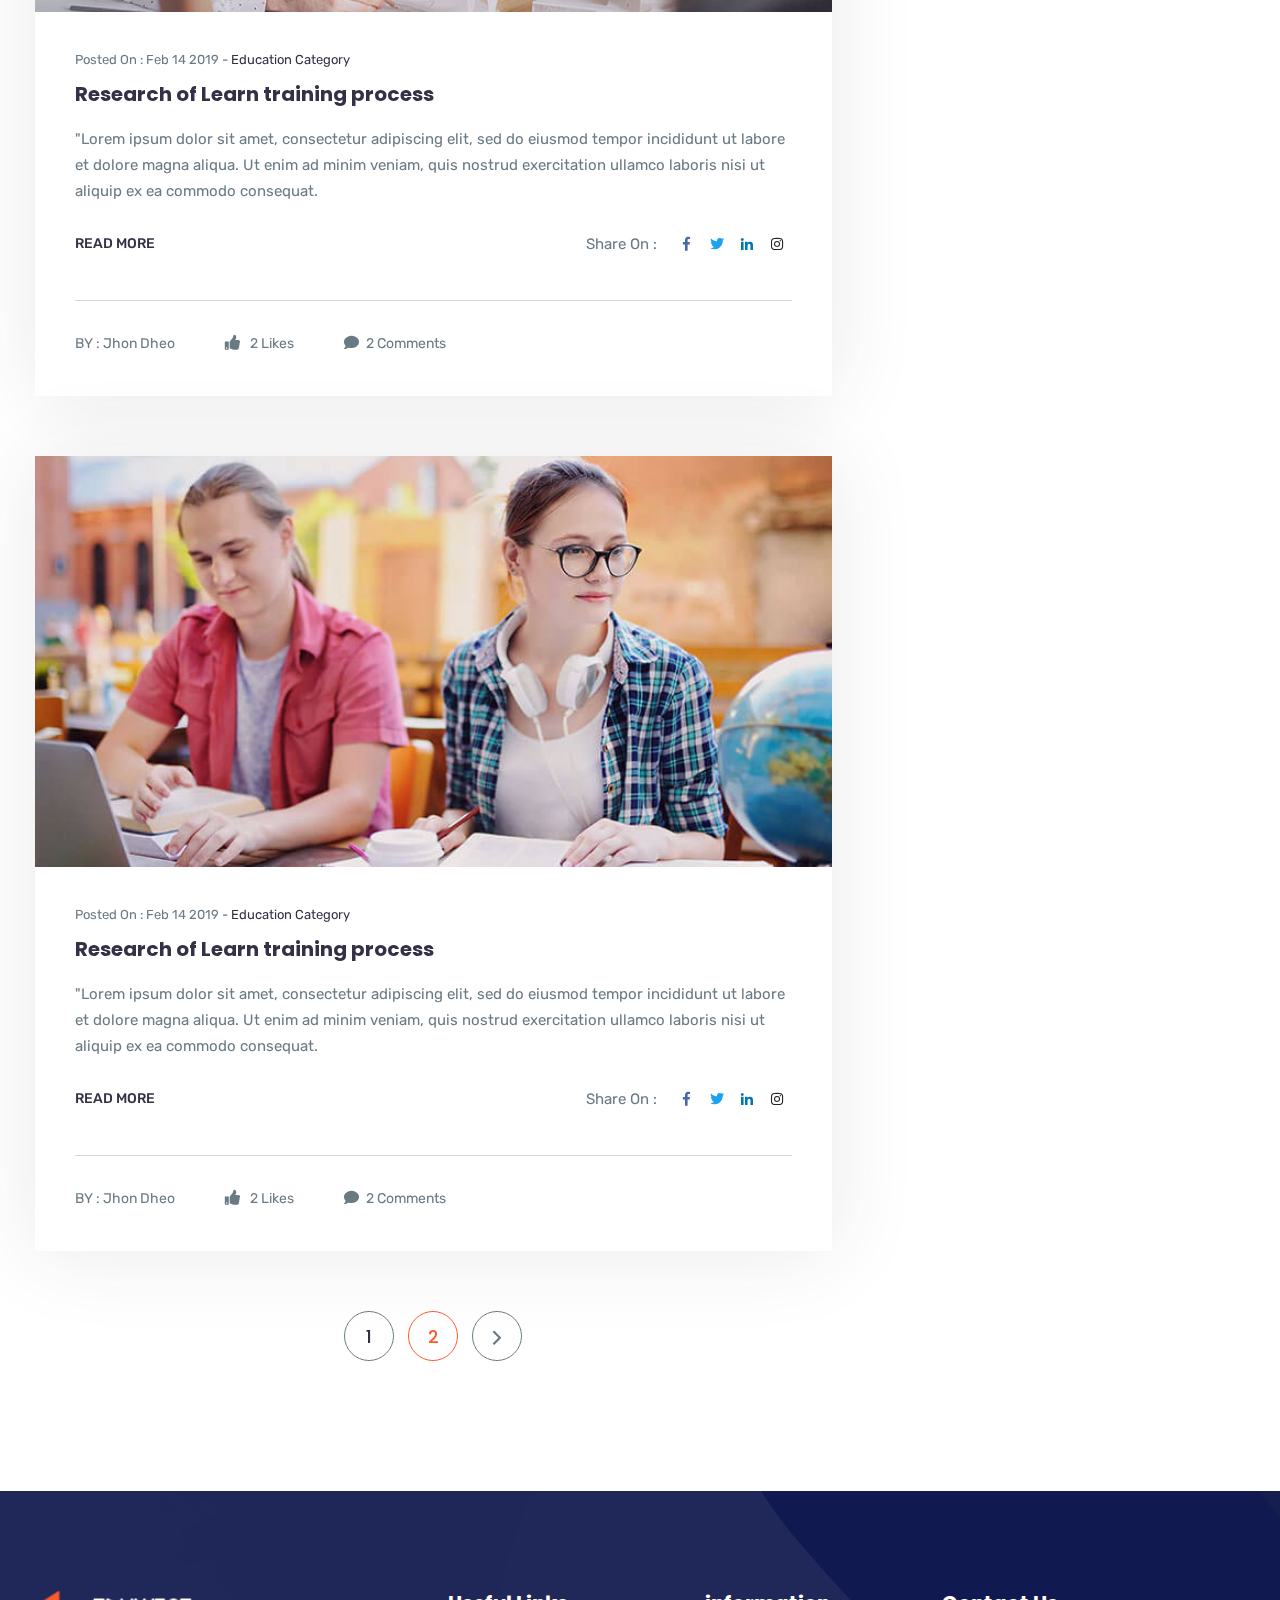
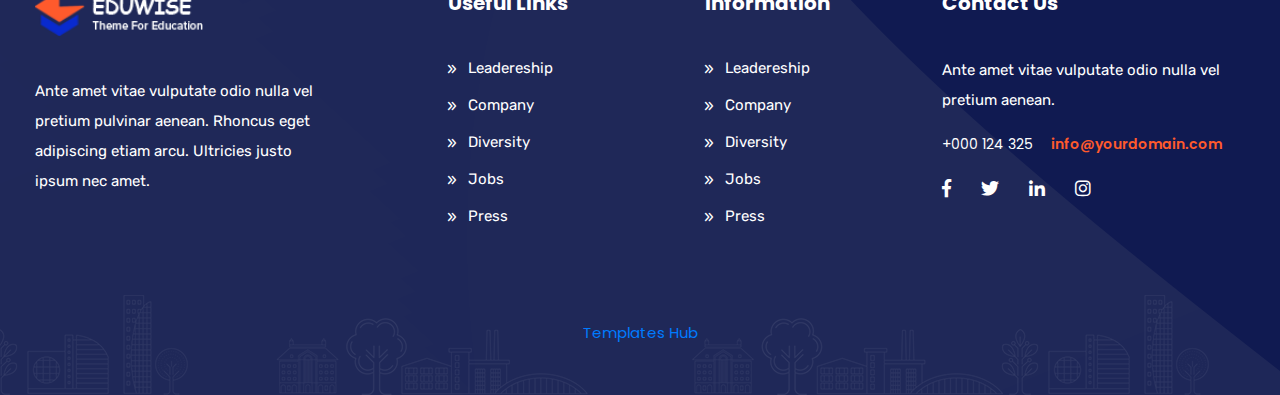
<file: blog.html>
<!doctype html>
<html lang="en">


<head>
    <!-- Required meta tags -->
    <meta charset="UTF-8">
    <meta name="description" content="">
    <meta name="keywords" content="HTML,CSS,XML,JavaScript">
    <meta name="author" content="Ecology Theme">
    <meta name="viewport" content="width=device-width, initial-scale=1.0">
    <title>VLOOKJOB</title>
    <link rel="shortcut icon" href="D:\AI\Vlookjob\VLOOKJOB\images\vlookjob.ico" type="image/x-icon">
    <!-- Goole Font -->
    <link href="https://fonts.googleapis.com/css?family=Rubik:400,500,700" rel="stylesheet">
    <link href="https://fonts.googleapis.com/css?family=Poppins:300,400,500,600,700" rel="stylesheet"> 
    <link href="https://fonts.googleapis.com/css?family=Roboto:400,500,700,900" rel="stylesheet"> 
    <!-- Bootstrap CSS -->
    <link rel="stylesheet" href="css/assets/bootstrap.min.css">
    <!-- Font awsome CSS -->
    <link rel="stylesheet" href="css/assets/font-awesome.min.css">    
    <link rel="stylesheet" href="css/assets/flaticon.css">
    <link rel="stylesheet" href="css/assets/magnific-popup.css">    
    <!-- owl carousel -->
    <link rel="stylesheet" href="css/assets/owl.carousel.css">
    <link rel="stylesheet" href="css/assets/owl.theme.css">     
    <link rel="stylesheet" href="css/assets/animate.css"> 
    <!-- Slick Carousel -->
    <link rel="stylesheet" href="css/assets/slick.css">  
    <!-- Mean Menu-->
    <link rel="stylesheet" href="css/assets/meanmenu.css">
    <!-- main style-->
    <link rel="stylesheet" href="css/style.css">
    <link rel="stylesheet" href="css/responsive.css">
    <link rel="stylesheet" href="css/demo.css">
    <!-- HTML5 shim and Respond.js IE8 support of HTML5 elements and media queries -->
    <!-- WARNING: Respond.js doesn't work if you view the page via file:// -->
    <!--[if lt IE 9]>
      <script src="https://oss.maxcdn.com/html5shiv/3.7.2/html5shiv.min.js"></script>
      <script src="https://oss.maxcdn.com/respond/1.4.2/respond.min.js"></script>
    <![endif]-->
</head>
<body>
<header class="header_inner blog_page">
<!-- Preloader -->
<div id="preloader">
    <div id="status">&nbsp;</div>
</div>    
    <div class="header_top">
        <div class="container">
            <div class="row">
                <div class="col-12 col-sm-12 col-lg-12">
                    <div class="info_wrapper">
                        <div class="contact_info">                   
                            <ul class="list-unstyled">
                                <li><i class="flaticon-phone-receiver"></i>+000-2356-222</li>
                                <li><i class="flaticon-mail-black-envelope-symbol"></i>contact@vlookjob.com</li>
                            </ul>                    
                        </div>
                        <div class="login_info">
                             <ul class="d-flex">
                                <li class="nav-item"><a href="#" class="nav-link sign-in js-modal-show"><i class="flaticon-user-male-black-shape-with-plus-sign"></i>Sign Up</a></li>
                                <li class="nav-item"><a href="#" class="nav-link join_now js-modal-show"><i class="flaticon-padlock"></i>Log In</a></li>
                            </ul>
                            <a href="#" title="" class="apply_btn">Apply Now</a>
                        </div>
                    </div>
                </div>
            </div>
        </div>
    </div>

    <div class="edu_nav">
        <div class="container">
            <nav class="navbar navbar-expand-md navbar-light bg-faded">
                <a class="navbar-brand" href="index-4.html"><img src="images/logo.png" alt="logo"></a>
                <div class="collapse navbar-collapse main-menu" id="navbarSupportedContent">
                    <ul class="navbar-nav nav lavalamp ml-auto menu">
                        <li class="nav-item"><a href="index-4.html" class="nav-link">Home</a>
                            <!-- <ul class="navbar-nav nav mx-auto">
                                <li class="nav-item"><a href="index-2.html" class="nav-link">Home Version 01</a></li>
                                <li class="nav-item"><a href="index-3.html" class="nav-link">Home Version 02</a></li>
                                <li class="nav-item"><a href="index-4.html" class="nav-link">Home Version 03</a></li>
                                <li class="nav-item"><a href="index-5.html" class="nav-link">Home Version 04</a></li>
                            </ul> -->
                        </li>
                        <li class="nav-item"><a href="about.html" class="nav-link">About</a></li>
                        <li class="nav-item"><a href="course.html" class="nav-link">Tracks</a>
                            <ul class="navbar-nav nav mx-auto">
                                <li class="nav-item"><a href="course.html" class="nav-link">Tracks</a></li>
                                <li class="nav-item"><a href="course-details.html" class="nav-link">Tracks Details</a></li>
                            </ul> 
                        </li>
                        <li class="nav-item"><a href="blog.html" class="nav-link active">Blog</a>
                            <ul class="navbar-nav nav mx-auto">
                                <li class="nav-item"><a href="blog.html" class="nav-link active">Blog List</a></li> 
                                <li class="nav-item"><a href="blog-2.html" class="nav-link">Blog Grid One</a></li> 
                                <li class="nav-item"><a href="blog-3.html" class="nav-link">Blog Grid Two</a></li>
                                <li class="nav-item"><a href="blog-details.html" class="nav-link">Blog Details</a></li>
                            </ul> 
                        </li>
                        <li class="nav-item"><a href="#" class="nav-link">Pages</a>
                            <ul class="navbar-nav nav mx-auto">
                                <li class="nav-item"><a href="#" class="nav-link dropdown_icon">Courses</a>
                                    <ul class="navbar-nav nav mx-auto">
                                        <li class="nav-item"><a href="course.html" class="nav-link">Courses</a></li>
                                        <li class="nav-item"><a href="course-details.html" class="nav-link">Courses Details</a></li>
                                    </ul>    
                                </li>                                 
                                <li class="nav-item"><a href="#" class="nav-link dropdown_icon">Events</a>
                                    <ul class="navbar-nav nav mx-auto">
                                        <li class="nav-item"><a href="event.html" class="nav-link">Event</a></li>
                                        <li class="nav-item"><a href="event-details.html" class="nav-link">Event Details</a></li>
                                    </ul>    
                                </li>                                
                                <li class="nav-item"><a href="#" class="nav-link dropdown_icon active">Blog</a>
                                    <ul class="navbar-nav nav mx-auto">
                                        <li class="nav-item"><a href="blog.html" class="nav-link active">Blog List</a></li> 
                                        <li class="nav-item"><a href="blog-2.html" class="nav-link">Blog Grid One</a></li> 
                                        <li class="nav-item"><a href="blog-3.html" class="nav-link">Blog Grid Two</a></li>
                                        <li class="nav-item"><a href="blog-details.html" class="nav-link">Blog Details</a></li>
                                    </ul>    
                                </li> 
                                <li class="nav-item"><a href="become-a-teacher.html" class="nav-link">Become A Teacher</a></li>
                                <li class="nav-item"><a href="teacher-profile.html" class="nav-link">Teachers Profile</a></li>
                                <li class="nav-item"><a href="team.html" class="nav-link">Teachers Page</a></li>
                                <li class="nav-item"><a href="forgot-password.html" class="nav-link">Forgot Password</a></li>
                            </ul>                            
                        </li>     
                        <li class="nav-item"><a href="contact.html" class="nav-link">Contact</a></li>
                    </ul>
                </div>
                <div class="mr-auto search_area ">
                    <ul class="navbar-nav mx-auto">
                        <li class="nav-item"><i class="search_btn flaticon-magnifier"></i>
                            <div id="search">
                                <button type="button" class="close">×</button>
                                 <form>
                                     <input type="search" value="" placeholder="Search here...."  required/>
                                 </form>
                            </div>
                        </li>
                    </ul>
                </div>
            </nav><!-- END NAVBAR -->
        </div> 
    </div>

    <div class="intro_wrapper">
        <div class="container">  
            <div class="row">        
                 <div class="col-sm-12 col-md-8 col-lg-8">
                    <div class="intro_text">
                        <h1>Blog Standard</h1>
                        <div class="pages_links">
                            <a href="#" title="">Home</a>
                            <a href="#" title="" class="active">Blog</a>
                        </div>
                    </div>
                </div>              

            </div>
        </div> 
    </div> 
</header> <!-- End Header -->



<section class="login_signup_option">
    <div class="l-modal is-hidden--off-flow js-modal-shopify">
        <div class="l-modal__shadow js-modal-hide"></div>
        <div class="login_popup login_modal_body">
            <div class="Popup_title d-flex justify-content-between">
                <h2 class="hidden">&nbsp;</h2>
                <!-- Nav tabs -->
                <div class="row">
                    <div class="col-12 col-lg-12 col-md-12 col-lg-12 login_option_btn">
                        <ul class="nav nav-tabs" role="tablist">
                            <li class="nav-item"><a class="nav-link active" data-toggle="tab" href="#login" role="tab">Login</a></li>
                            <li class="nav-item"><a class="nav-link" data-toggle="tab" href="#panel2" role="tab">Register</a></li>
                        </ul>
                    </div>
                    <div class="col-12 col-lg-12 col-md-12 col-lg-12">
                        <!-- Tab panels -->
                        <div class="tab-content card">
                            <!--Login-->
                            <div class="tab-pane fade in show active" id="login" role="tabpanel">
                                <form action="#">
                                    <div class="row">
                                        <div class="col-12 col-lg-12 col-md-12 col-lg-12">
                                            <div class="form-group">
                                                <label class="control-label">Email</label>
                                                <input type="email" class="form-control" placeholder="Username">
                                            </div>
                                        </div>
                                        <div class="col-12 col-lg-12 col-md-12 col-lg-12">
                                            <div class="form-group">
                                                <label class="control-label">Password</label>
                                                <input type="password" class="form-control" placeholder="Password">
                                            </div>
                                        </div>
                                    </div>
                                    <div class="row">
                                        <div class="col-12 col-lg-12 col-md-12 col-lg-12 d-flex justify-content-between login_option">
                                            <a href="forgot-password.html" title="" class="forget_pass">Forget Password ?</a>
                                            <button type="submit" class="btn btn-default login_btn">Login</button>
                                        </div> 
                                        <div class="col-12 col-lg-12 col-md-12 col-lg-12">
                                            <div class="social_login">
                                                <div class="social_items">
                                                    <button class="google_login google">Login Google</button>
                                                    <button class="google_login facebook">Login Facebook</button>
                                                    <button class="google_login twitter">Login Twitter</button>
                                                    <button class="google_login linkdin">Login Linkdin</button>
                                                </div>
                                            </div>
                                        </div>
                                    </div>
                                </form>
                            </div>
                            <!--/.Panel 1-->
                            <!--Panel 2-->
                            <div class="tab-pane fade" id="panel2" role="tabpanel">
                                <form action="#" class="register">
                                    <div class="row">
                                        <div class="col-12 col-lg-12 col-md-12 col-lg-12">
                                            <div class="form-group">
                                                <label  class="control-label">Name</label>
                                                <input type="text" class="form-control" placeholder="Username">
                                            </div>
                                        </div>                                        
                                        <div class="col-12 col-lg-12 col-md-12 col-lg-12">
                                            <div class="form-group">
                                                <label  class="control-label">Email</label>
                                                <input type="email" class="form-control" placeholder="Email">
                                            </div>
                                        </div>
                                        <div class="col-12 col-lg-12 col-md-12 col-lg-12">
                                            <div class="form-group">
                                                <label  class="control-label">Password</label>
                                                <input type="password" class="form-control" placeholder="Password">
                                            </div>
                                        </div>
                                    </div>
                                    <div class="row">
                                        <div class="col-12 col-lg-12 col-md-12 col-lg-12 d-flex justify-content-between login_option">
                                            <button type="submit" class="btn btn-default login_btn">Register</button>
                                        </div> 
                                    </div>
                                </form>
                            </div><!--/.Panel 2-->
                        </div>
                    </div>
                </div>
            </div>
        </div>
    </div>
</section>  <!-- End Login Signup Option -->




<section class="blog_wrapper">
    <div class="container">  
        <div class="row">        
            <div class="col-12 col-sm-12 col-md-8 col-lg-8">
                <div class="single_blog">
                    <div class="blog_banner">
                        <a href="#" title=""><img src="images/blog/blog3-1.jpg" alt="" class="img-fluid"></a>
                    </div>
                    <div class="post_content_wrapper">
                        <div class="post_date"><p>Posted On : Feb 14 2019 - <span>Education Category</span></p></div>
                        <h3><a href="#" title="">Research of Learn training process</a></h3>
                        <p>"Lorem ipsum dolor sit amet, consectetur adipiscing elit, sed do eiusmod tempor incididunt ut labore et dolore magna aliqua. Ut enim ad minim veniam, quis nostrud exercitation ullamco laboris nisi ut aliquip ex ea commodo consequat. </p>
                        <div class="post_by d-flex justify-content-between">
                            <a href="#" title="">Read More  <i class="flaticon-login-button"></i></a>
                            <div class="social_wrapper d-flex">
                                <span>Share On : </span>
                                <ul class="social-items d-flex list-unstyled">
                                    <li><a href="#"><i class="fab fa-facebook-f fb_icon"></i></a></li>
                                    <li><a href="#"><i class="fab fa-twitter tw_icon"></i></a></li>
                                    <li><a href="#"><i class="fab fa-linkedin-in link_icon"></i></a></li>
                                    <li><a href="#"><i class="fab fa-instagram in_icon"></i></a></li>
                                </ul>   
                            </div>
                        </div>
                        <ul class="post_bloger">
                            <li>BY : Jhon Dheo</li> 
                            <li><i class="fas fa-thumbs-up"></i> 2 Likes</li>
                            <li><i class="fas fa-comment"></i>2 Comments</li>
                        </ul>               
                    </div>
                </div>                 

                <div class="single_blog">
                    <div class="blog_banner">
                        <a href="#" title=""><img src="images/blog/blog3-1.jpg" alt="" class="img-fluid"></a>
                    </div>
                    <div class="post_content_wrapper">
                        <div class="post_date"><p>Posted On : Feb 14 2019 - <span>Education Category</span></p></div>
                        <h3><a href="#" title="">Research of Learn training process</a></h3>
                        <p>"Lorem ipsum dolor sit amet, consectetur adipiscing elit, sed do eiusmod tempor incididunt ut labore et dolore magna aliqua. Ut enim ad minim veniam, quis nostrud exercitation ullamco laboris nisi ut aliquip ex ea commodo consequat. </p>
                        <div class="post_by d-flex justify-content-between">
                            <a href="#" title="">Read More  <i class="flaticon-login-button"></i></a>
                            <div class="social_wrapper d-flex">
                                <span>Share On : </span>
                                <ul class="social-items d-flex list-unstyled">
                                    <li><a href="#"><i class="fab fa-facebook-f fb_icon"></i></a></li>
                                    <li><a href="#"><i class="fab fa-twitter tw_icon"></i></a></li>
                                    <li><a href="#"><i class="fab fa-linkedin-in link_icon"></i></a></li>
                                    <li><a href="#"><i class="fab fa-instagram in_icon"></i></a></li>
                                </ul>    
                            </div>
                        </div>
                        <ul class="post_bloger">
                            <li>BY : Jhon Dheo</li> 
                            <li><i class="fas fa-thumbs-up"></i> 2 Likes</li>
                            <li><i class="fas fa-comment"></i>2 Comments</li>
                        </ul>               
                    </div>
                </div>                  

                <div class="single_blog single_without_img">
                    <div class="post_content_wrapper">
                        <div class="post_date"><p>Posted On : Feb 14 2019 - <span>Education Category</span></p></div>
                        <h3><a href="#" title="">Research of Learn training process</a></h3>
                        <div class="post_by d-flex justify-content-between">
                            <ul class="post_bloger">
                                <li>BY : Jhon Dheo</li> 
                                <li><i class="fas fa-thumbs-up"></i> 2 Likes</li>
                                <li><i class="fas fa-comment"></i>2 Comments</li>
                            </ul> 
                            <div class="social_wrapper d-flex">
                                <span>Share On : </span>
                                <ul class="social-items d-flex list-unstyled">
                                    <li><a href="#"><i class="fab fa-facebook-f fb_icon"></i></a></li>
                                    <li><a href="#"><i class="fab fa-twitter tw_icon"></i></a></li>
                                    <li><a href="#"><i class="fab fa-linkedin-in link_icon"></i></a></li>
                                    <li><a href="#"><i class="fab fa-instagram in_icon"></i></a></li>
                                </ul>   
                            </div>
                        </div>

                    </div>
                </div>               

                <div class="single_blog">
                    <div class="blog_banner">
                        <a href="#" title=""><img src="images/blog/blog3-2.jpg" alt="" class="img-fluid"></a>
                    </div>
                    <div class="post_content_wrapper">
                        <div class="post_date"><p>Posted On : Feb 14 2019 - <span>Education Category</span></p></div>
                        <h3><a href="#" title="">Research of Learn training process</a></h3>
                        <p>"Lorem ipsum dolor sit amet, consectetur adipiscing elit, sed do eiusmod tempor incididunt ut labore et dolore magna aliqua. Ut enim ad minim veniam, quis nostrud exercitation ullamco laboris nisi ut aliquip ex ea commodo consequat. </p>
                        <div class="post_by d-flex justify-content-between">
                            <a href="#" title="">Read More  <i class="flaticon-login-button"></i></a>
                            <div class="social_wrapper d-flex">
                                <span>Share On : </span>
                                <ul class="social-items d-flex list-unstyled">
                                    <li><a href="#"><i class="fab fa-facebook-f fb_icon"></i></a></li>
                                    <li><a href="#"><i class="fab fa-twitter tw_icon"></i></a></li>
                                    <li><a href="#"><i class="fab fa-linkedin-in link_icon"></i></a></li>
                                    <li><a href="#"><i class="fab fa-instagram in_icon"></i></a></li>
                                </ul>     
                            </div>
                        </div>
                        <ul class="post_bloger">
                            <li>BY : Jhon Dheo</li> 
                            <li><i class="fas fa-thumbs-up"></i> 2 Likes</li>
                            <li><i class="fas fa-comment"></i>2 Comments</li>
                        </ul>               
                    </div>
                </div>  

                <div class="single_blog">
                    <div class="blog_banner">
                        <a href="#" title=""><img src="images/blog/blog3-3.jpg" alt="" class="img-fluid"></a>
                    </div>
                    <div class="post_content_wrapper">
                        <div class="post_date"><p>Posted On : Feb 14 2019 - <span>Education Category</span></p></div>
                        <h3><a href="#" title="">Research of Learn training process</a></h3>
                        <p>"Lorem ipsum dolor sit amet, consectetur adipiscing elit, sed do eiusmod tempor incididunt ut labore et dolore magna aliqua. Ut enim ad minim veniam, quis nostrud exercitation ullamco laboris nisi ut aliquip ex ea commodo consequat. </p>
                        <div class="post_by d-flex justify-content-between">
                            <a href="#" title="">Read More  <i class="flaticon-login-button"></i></a>
                            <div class="social_wrapper d-flex">
                                <span>Share On : </span>
                                <ul class="social-items d-flex list-unstyled">
                                    <li><a href="#"><i class="fab fa-facebook-f fb_icon"></i></a></li>
                                    <li><a href="#"><i class="fab fa-twitter tw_icon"></i></a></li>
                                    <li><a href="#"><i class="fab fa-linkedin-in link_icon"></i></a></li>
                                    <li><a href="#"><i class="fab fa-instagram in_icon"></i></a></li>
                                </ul>   
                            </div>
                        </div>
                        <ul class="post_bloger">
                            <li>BY : Jhon Dheo</li> 
                            <li><i class="fas fa-thumbs-up"></i> 2 Likes</li>
                            <li><i class="fas fa-comment"></i>2 Comments</li>
                        </ul>               
                    </div>
                </div>  

                <div class="pagination_blog">
                    <ul>
                        <li><a href="#">1</a></li>
                        <li class="current"><a href="#">2</a></li>
                        <li><a href="#" class=""><i class='flaticon-right-arrow'></i></a></li>
                    </ul>
                </div>            
            </div> <!-- End Blog Right Side--->

            <div class="col-12 col-sm-12 col-md-4 col-lg-4 blog_wrapper_right ">
                <div class="blog-right-items">

                    <div class="become_a_teacher widget_single">
                        <div class="form-full-box">
                            <div class="form_title">
                                <h2>Become A Membar</h2>
                                <p>Get Instant access to <span>5000+ </span>Video courses </p>
                            </div>
                            <form>
                                <div class="register-form">
                                    <div class="row">
                                        <div class="col-12 col-xs-12 col-md-12">
                                            <div class="form-group">
                                                <label><i class="fas fa-user"></i></label>
                                                <input class="form-control" name="name" placeholder="Write Your Name" required="" type="text">
                                            </div>
                                        </div>

                                        <div class="col-12 col-xs-12 col-md-12">
                                            <div class="form-group">
                                                <label><i class="flaticon-email"></i></label>
                                                <input class="form-control" name="email" placeholder="Write Your E-mail" required="" type="email">
                                            </div>
                                        </div>
                                        <div class="col-12 col-xs-12 col-md-12">
                                            <div class="form-group massage_text">
                                                <label><i class="flaticon-copywriting"></i></label>
                                                <textarea class="form-control" placeholder="Write Something Here" required="" ></textarea>
                                            </div>
                                        </div>
                                        <div class="col-12 col-xs-12 col-md-12 register-btn-box">
                                            <button class="register-btn" type="submit">Send Now</button>
                                        </div>
                                    </div>
                                </div>
                            </form>
                        </div>
                    </div>


                    <div class="recent_post_wrapper widget_single">
                        <div class="items-title">
                            <h3 class="title">Recent Post</h3>
                        </div>
                        <div class="single-post">
                            <div class="recent_img">
                                 <a href="#" title=""><img src="images/blog/side_blog_1.jpg" alt="" class="img-fluid"></a>
                            </div>
                            <div class="post_title">
                                <a href="#" title="">Research of Learn training process</a>
                                <div class="post-date">
                                    <span>May 29, 2019</span>
                                </div>
                            </div>
                        </div>

                        <div class="single-post">
                            <div class="recent_img">
                                <a href="#" title=""><img src="images/blog/side_blog_2.jpg" alt="" class="img-fluid"></a>
                            </div>
                            <div class="post_title">
                                <a href="#" title="">How to Become Master In CSS within a Week.</a>
                                <div class="post-date">
                                    <span>25 August, 2019</span>
                                </div>
                            </div>
                        </div>

                        <div class="single-post">
                            <div class="recent_img">
                                <a href="#" title=""><img src="images/blog/side_blog_3.jpg" alt="" class="img-fluid"></a>
                            </div>
                            <div class="post_title">
                                <a href="#" title="">Students work together to solve a problem.</a>
                                <div class="post-date">
                                    <span>25 August, 2019</span>
                                </div>
                            </div>
                        </div>
                    </div>

                    <div class="archives widget_single">
                        <div class="items-title">
                            <h3 class="title">All Categories</h3>
                        </div>
                        <div class="archives-items">
                            <ul class="list-unstyled">
                                <li><a href="#" title="">Art & Design </a></li>
                                <li><a href="#" title="">Busness</a></li>
                                <li><a href="#" title="">IT & Software</a></li>
                                <li><a href="#" title="">Languages</a></li>
                                <li><a href="#" title="">Programming</a></li>                                
                                <li><a href="#" title="">Technology</a></li>
                            </ul>
                        </div>
                    </div>  

                    <div class="popular_tags widget_single">
                        <div class="items-title">
                            <h3 class="title">Popular Tags</h3>
                        </div>
                        <div class="tags-items">
                            <ul class="list-unstyled">
                                <li><a href="#" title="">Travel</a></li>
                                <li><a href="#" title="">Amazing</a></li>
                                <li><a href="#" title="">Clean</a></li>
                                <li><a href="#" title="">Responsive</a></li>
                                <li><a href="#" title="">Room</a></li>
                                <li><a href="#" title="">Travel Tips</a></li>
                                <li><a href="#" title="">Tour</a></li>
                                <li><a href="#" title="">Design</a></li>
                            </ul>
                        </div>
                    </div>  

                    <div class="twitter_post_wrapper widget_single">
                        <div class="items-title">
                            <h3 class="title">Twitter Feed</h3>
                        </div>
                        <div class="twitter-single">
                            <div class="twitter-post">
                                <div class="twitter-title">
                                    <i class="fab fa-twitter twitt-icon"></i> 
                                    <p><a href="#" title="">@Jhothan Smith, </a> Lorem ipsum dolor sit amet mollis felis dapibus arcu donec viverra. Pede phasellus eget.</p>
                                </div>
                            </div>
                        </div>

                        <div class="twitter-single">
                            <div class="twitter-post">
                                <div class="twitter-title">
                                    <i class="fab fa-twitter twitt-icon"></i> 
                                    <p><a href="#" title="">@Willian Kane, </a>Lorem ipsum dolor simollirra. Pede phasellus eget.felis dapibus arcu donec viverra.</p>
                                </div>
                            </div>
                        </div>

                        <div class="twitter-single">
                            <div class="twitter-post">
                                <div class="twitter-title">
                                    <i class="fab fa-twitter twitt-icon"></i> 
                                    <p><a href="#" title="">@Michael Smith, </a> Lorem ipsum dolor sit amet mollis felPede phasellus eget.felis dapibuiverra. </p>
                                </div>
                            </div>
                        </div>

                        <div class="twitter-single">
                            <div class="twitter-post">
                                <div class="twitter-title">
                                    <i class="fab fa-twitter twitt-icon"></i> 
                                    <p><a href="#" title="">@Katie Hale, </a> Loreor sit apibus arcu donec viverra. Pede phasellus eget.felis dapibus arcu donec viverra. </p>
                                </div>
                            </div>
                        </div>
                    </div>
                </div>
            </div><!-- ./ End  Blog Right Wrapper-->
            
        </div>
    </div> 
</section><!-- ./ End  Blog Wrapper-->



<!-- Footer -->  
<footer class="footer_2">
    <div class="container">
        <div class="footer_top">
            <div class="row">
                <div class="col-12 col-md-6 col-lg-4">
                    <div class="footer_single_col footer_intro">
                        <img src="images/logo2.png" alt="" class="f_logo">
                        <p>Ante amet vitae vulputate odio nulla vel pretium pulvinar aenean. Rhoncus eget adipiscing etiam arcu. Ultricies justo ipsum nec amet.</p>
                    </div>
                </div>
                <div class="col-12 col-md-6 col-lg-2">
                    <div class="footer_single_col">
                        <h3>Useful Links</h3>
                        <ul class="location_info quick_inf0">
                            <li><a href="#">Leadereship</a></li>
                            <li><a href="#">Company</a></li>
                            <li><a href="#">Diversity</a></li>
                            <li><a href="#">Jobs</a></li>
                            <li><a href="#">Press</a></li>
                        </ul>                         
                    </div>
                </div>
                <div class="col-12 col-md-6 col-lg-2">
                    <div class="footer_single_col information">
                        <h3>information</h3>
                        <ul class="quick_inf0">
                            <li><a href="#">Leadereship</a></li>
                            <li><a href="#">Company</a></li>
                            <li><a href="#">Diversity</a></li>
                            <li><a href="#">Jobs</a></li>
                            <li><a href="#">Press</a></li>
                        </ul>
                    </div>
                </div>
                <div class="col-12 col-md-6 col-lg-4">
                    <div class="footer_single_col contact">
                        <h3>Contact Us</h3>
                        <p>Ante amet vitae vulputate odio nulla vel pretium aenean.</p>
                        <div class="contact_info">
                            <span>+000 124 325</span> 
                            <span class="email">info@yourdomain.com</span>
                        </div>
                        <ul class="social_items d-flex list-unstyled">
                            <li><a href="#"><i class="fab fa-facebook-f fb-icon"></i></a></li>
                            <li><a href="#"><i class="fab fa-twitter twitt-icon"></i></a></li>
                            <li><a href="#"><i class="fab fa-linkedin-in link-icon"></i></a></li>
                            <li><a href="#"><i class="fab fa-instagram ins-icon"></i></a></li>
                        </ul>
                    </div>
                </div>
                 <div class="col-12 col-md-12 col-lg-12">
                    <div class="copyright">
                        <a target="_blank" href="https://www.templateshub.net">Templates Hub</a>
                    </div>
                 </div>
            </div>
        </div>
    </div>
    <div class="shapes_bg">
        <img src="images/shapes/testimonial_2_shpe_1.png" alt="" class="shape_3">        
        <img src="images/shapes/footer_2.png" alt="" class="shape_1">
    </div>    
</footer><!-- End Footer -->


<section id="scroll-top" class="scroll-top">
    <h2 class="disabled">Scroll to top</h2>
    <div class="to-top pos-rtive">
        <a href="#"><i class = "flaticon-right-arrow"></i></a>
    </div>
</section>

    <!-- JavaScript -->
    <script src="js/jquery-3.2.1.min.js"></script>
    <script src="js/popper.min.js"></script>
    <script src="js/bootstrap.min.js"></script>
    <script src="js/jquery.magnific-popup.min.js"></script>     
    <script src="js/owl.carousel.min.js"></script>   
    <script src="js/slick.min.js"></script>   
    <script src="js/jquery.meanmenu.min.js"></script>    
    <script src="js/wow.min.js"></script> 
    <!-- Counter Script -->
    <script src="js/waypoints.min.js"></script>
    <script src="js/jquery.counterup.min.js"></script>
    <script src="js/custom.js"></script>  
    
    <!-- =========================================================
         STYLE SWITCHER | ONLY FOR DEMO NOT INCLUDED IN MAIN FILES
    ============================================================== -->
    <script type="text/javascript" src="js/demo.js"></script>
    <div class="demo-style-switch" id="switch-style">
        <a id="toggle-switcher" class="switch-button" title="Change Styles"><span class="fa fa-cog fa-spin"></span></a>
        <div class="switched-options">
            <div class="config-title">
                <a class="navbar-brand" href="index-2.html"><img src="images/logo.png" alt="logo"></a>
                <p>Education Template</p>
                
            </div>
            <div class="demos">
                <div><a href="index-2.html" data-toggle="tooltip" data-placement="top" title="Home Style One"><img class="main-image img-fluid" src="demo/index_1.png" alt=""/></a></div>
                <div><a href="index-3.html" data-toggle="tooltip" data-placement="top" title="Home Style Two"><img class="main-image img-fluid" src="demo/index_2.png" alt=""/></a></div>
                <div><a href="index-4.html" data-toggle="tooltip" data-placement="top" title="Home Style Three"><img class="main-image img-fluid" src="demo/index_3.png" alt=""/></a></div>
                <ul class="list-unstyled clearfix">
                    <li><a href="about.html" data-toggle="tooltip" data-placement="top" title="About Page"><img src="demo/about.png" alt="" class="img-fluid"></a></li>
                    <li><a href="blog.html" data-toggle="tooltip" data-placement="top" title="Blog Page"><img src="demo/blog.png" alt="" class="img-fluid"></a></li>
                    <li><a href="blog-details.html" data-toggle="tooltip" data-placement="top" title="Blog Details Page"><img src="demo/blog_details.png" alt="" class="img-fluid"></a></li>
                    <li><a href="event.html" data-toggle="tooltip" data-placement="top" title="Event Page"><img src="demo/event.png" alt="" class="img-fluid"></a></li>
                    <li><a href="event-details.html" data-toggle="tooltip" data-placement="top" title="Event Deiails"><img src="demo/event_details.png" alt="" class="img-fluid"></a></li>
                    <li><a href="teacher-profile.html" data-toggle="tooltip" data-placement="top" title="Teacher Profile"><img src="demo/teacher_pro.png" alt="" class="img-fluid"></a></li>
                    <li><a href="course.html" data-toggle="tooltip" data-placement="top" title="Courses Page"><img src="demo/course.png" alt="" class="img-fluid"></a></li>
                    <li><a href="course-details.html" data-toggle="tooltip" data-placement="top" title="Courses Details"><img src="demo/course_details.png" alt="" class="img-fluid"></a></li>
                    <li><a href="team.html" data-toggle="tooltip" data-placement="top" title="Team Page"><img src="demo/team.png" alt="" class="img-fluid"></a></li>
                    <li><a href="contact.html" data-toggle="tooltip" data-placement="top" title="Contact Page"><img src="demo/contact.png" alt="" class="img-fluid"></a></li>
                </ul>
            </div>
        </div>
    </div>
</body>


</html>
</file>
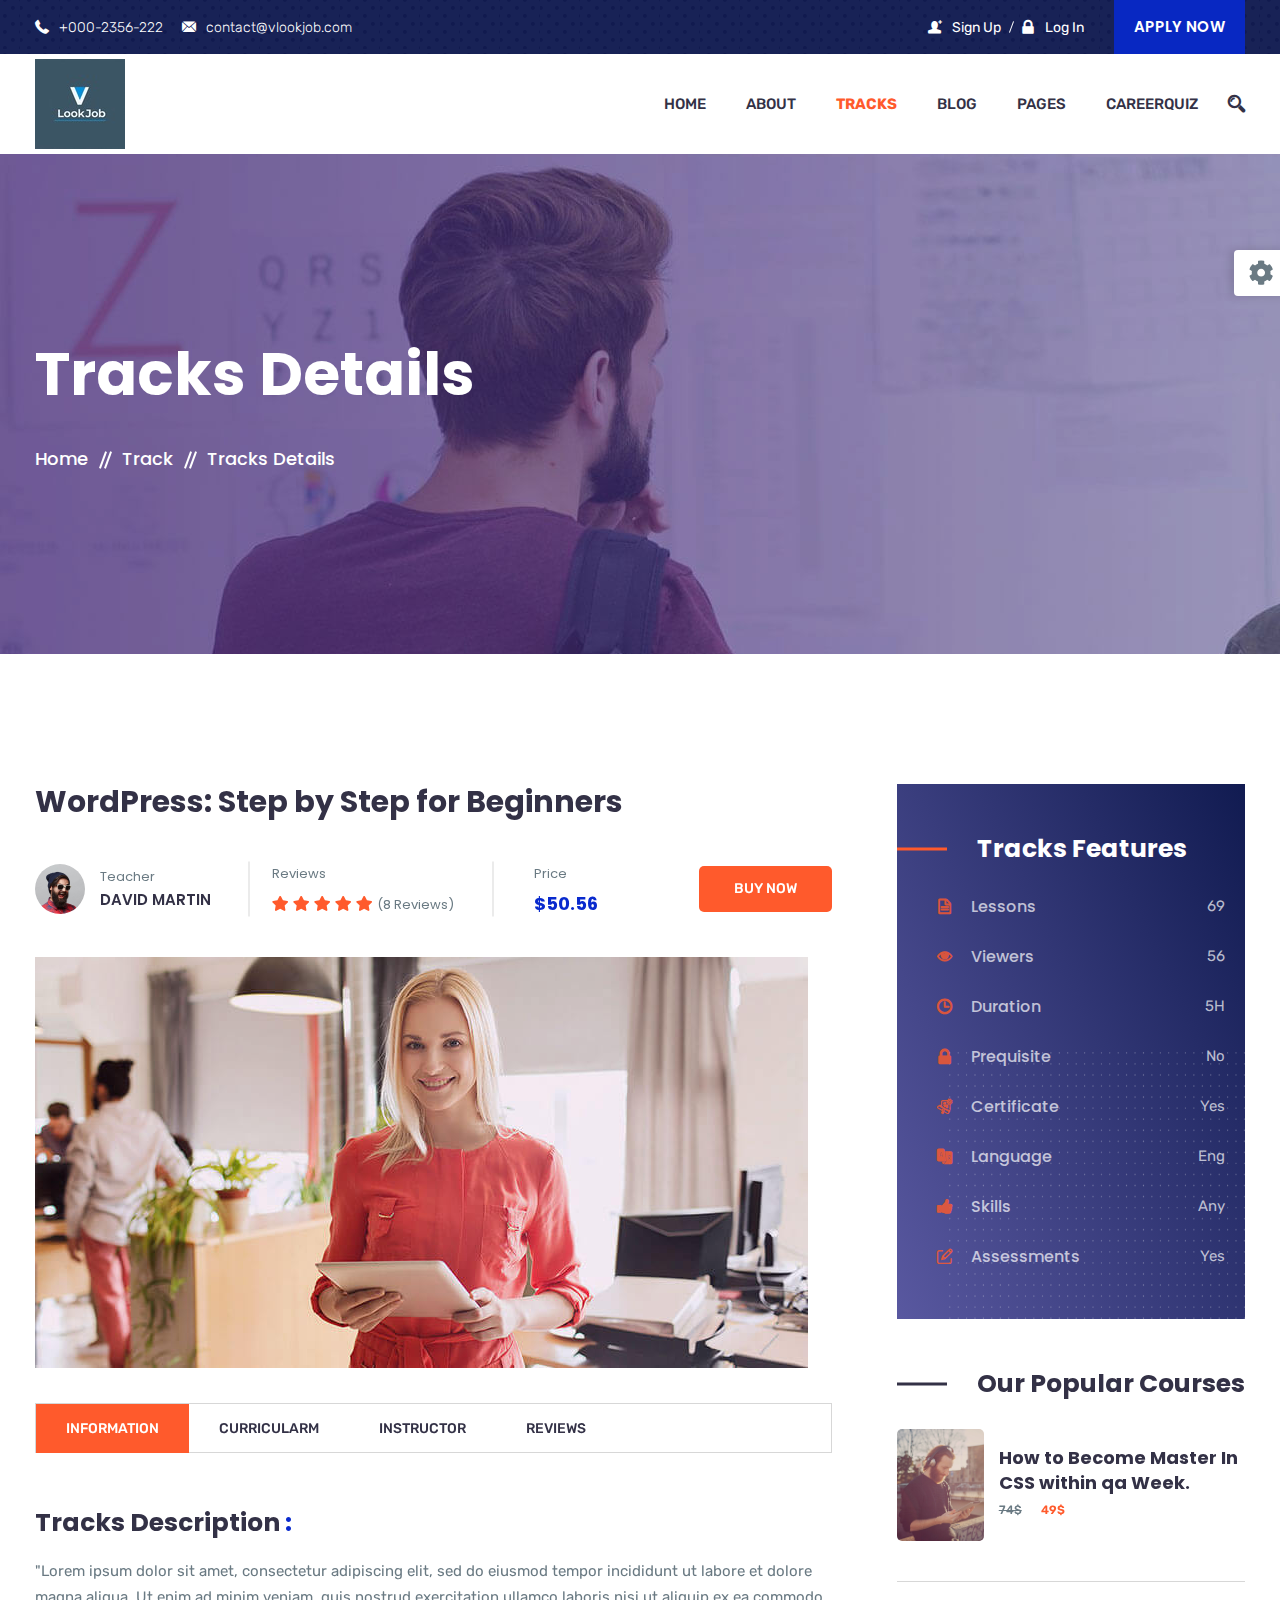
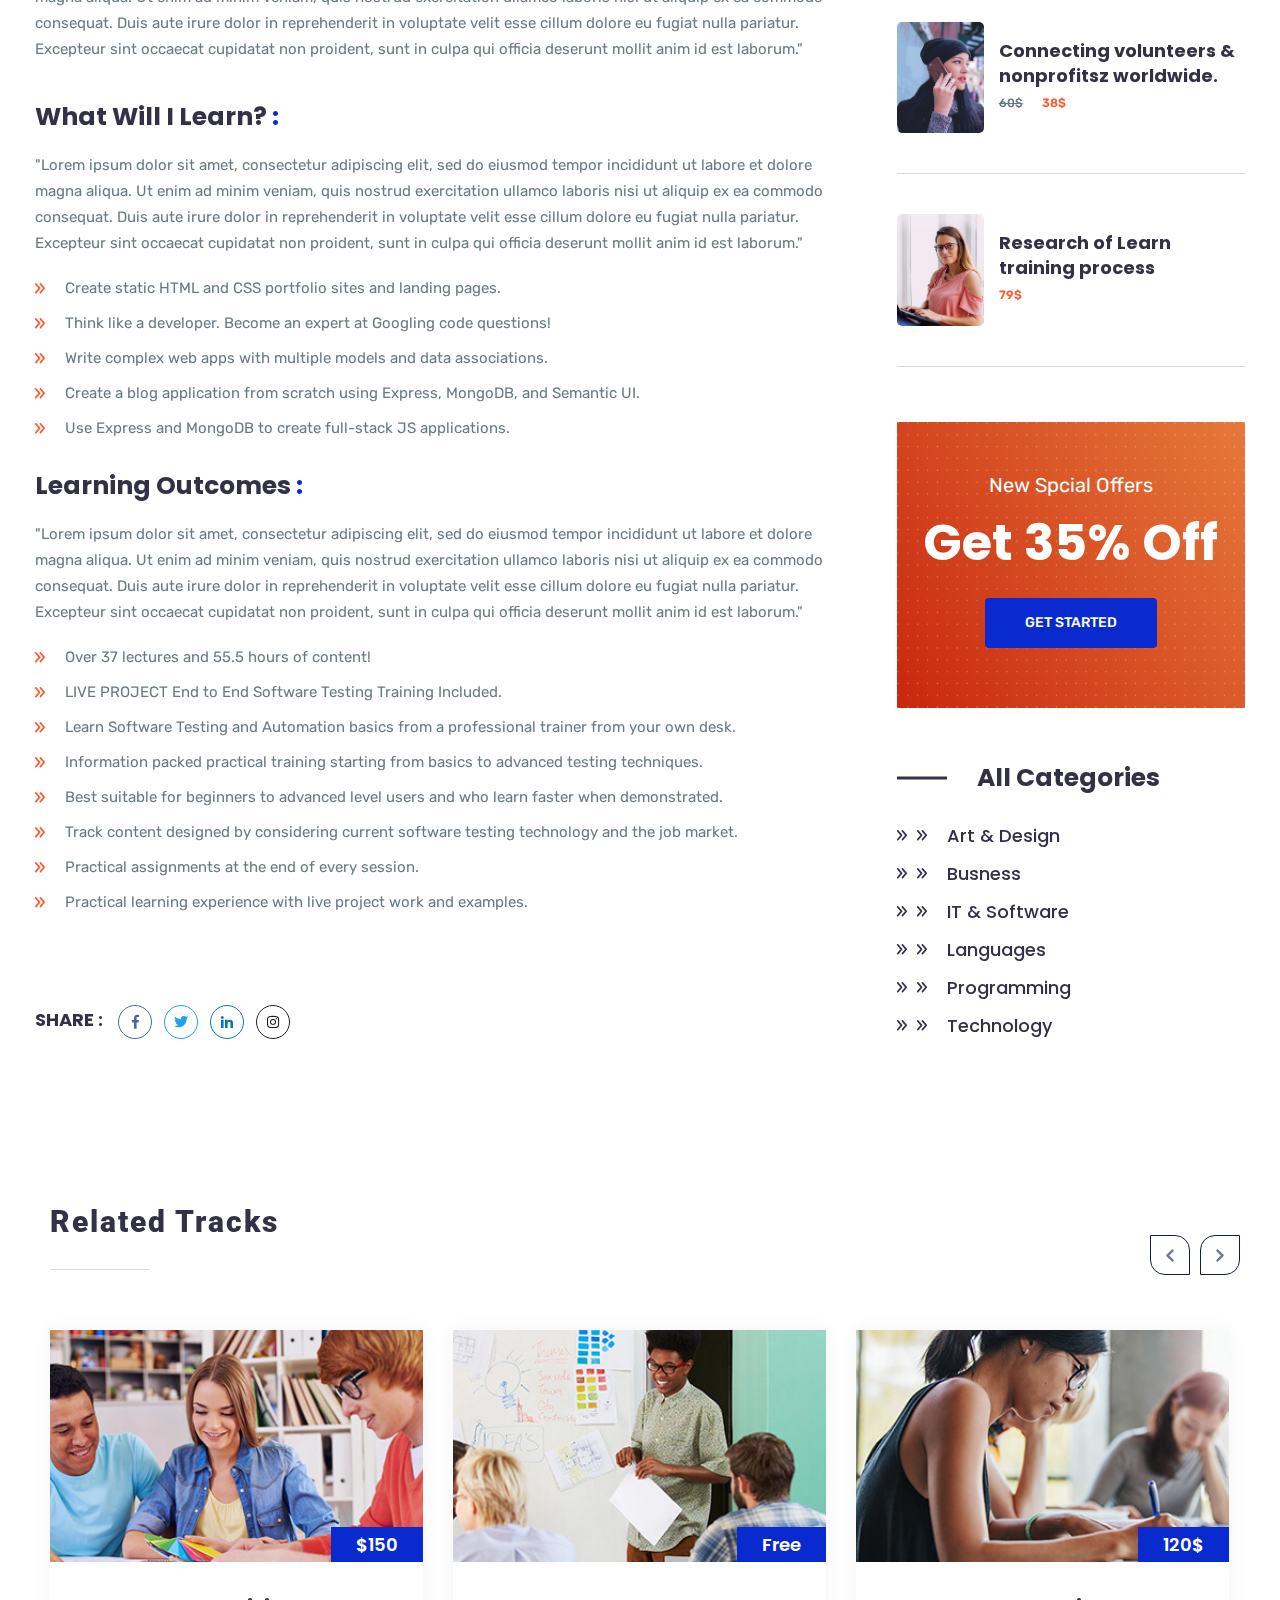
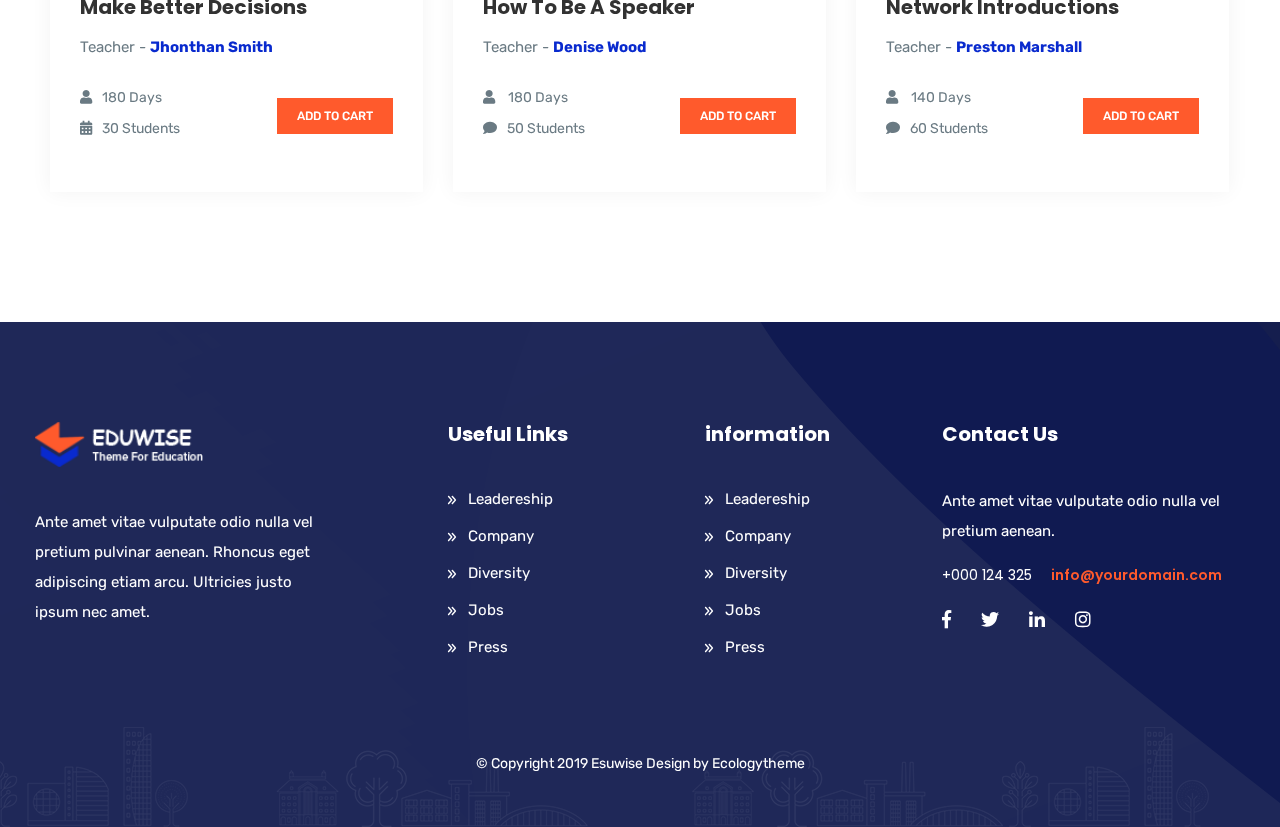
<file: course-details.html>
<!doctype html>
<html lang="en">

<head>
    <!-- Required meta tags -->
    <meta charset="UTF-8">
    <meta name="description" content="">
    <meta name="keywords" content="HTML,CSS,XML,JavaScript">
    <meta name="author" content="Ecology Theme">
    <meta name="viewport" content="width=device-width, initial-scale=1.0">
    <title>VLOOKJOB</title>
    <link rel="shortcut icon" href="images/vlookjob.ico" type="image/x-icon">
    <!-- Goole Font -->
    <link href="https://fonts.googleapis.com/css?family=Rubik:400,500,700" rel="stylesheet">
    <link href="https://fonts.googleapis.com/css?family=Poppins:300,400,500,600,700" rel="stylesheet"> 
    <link href="https://fonts.googleapis.com/css?family=Roboto:400,500,700,900" rel="stylesheet">
    <!-- Bootstrap CSS -->
    <link rel="stylesheet" href="css/assets/bootstrap.min.css">
    <!-- Font awsome CSS -->
    <link rel="stylesheet" href="css/assets/font-awesome.min.css">    
    <link rel="stylesheet" href="css/assets/flaticon.css">
    <link rel="stylesheet" href="css/assets/magnific-popup.css">    
    <!-- owl carousel -->
    <link rel="stylesheet" href="css/assets/owl.carousel.css">
    <link rel="stylesheet" href="css/assets/owl.theme.css">     
    <link rel="stylesheet" href="css/assets/animate.css"> 
    <!-- Slick Carousel -->
    <link rel="stylesheet" href="css/assets/slick.css">  
    <!-- Mean Menu-->
    <link rel="stylesheet" href="css/assets/meanmenu.css">
    <!-- main style-->
    <link rel="stylesheet" href="css/style.css">
    <link rel="stylesheet" href="css/responsive.css">
    <link rel="stylesheet" href="css/demo.css">
    <!-- HTML5 shim and Respond.js IE8 support of HTML5 elements and media queries -->
    <!-- WARNING: Respond.js doesn't work if you view the page via file:// -->
    <!--[if lt IE 9]>
      <script src="https://oss.maxcdn.com/html5shiv/3.7.2/html5shiv.min.js"></script>
      <script src="https://oss.maxcdn.com/respond/1.4.2/respond.min.js"></script>
    <![endif]-->
</head>
<body>
<header class="header_inner blog_page">
<!-- Preloader -->
<div id="preloader">
    <div id="status">&nbsp;</div>
</div>    
    <div class="header_top">
        <div class="container">
            <div class="row">
                <div class="col-12 col-sm-12 col-lg-12">
                    <div class="info_wrapper">
                        <div class="contact_info">                   
                            <ul class="list-unstyled">
                                <li><i class="flaticon-phone-receiver"></i>+000-2356-222</li>
                                <li><i class="flaticon-mail-black-envelope-symbol"></i>contact@vlookjob.com</li>
                            </ul>                    
                        </div>
                        <div class="login_info">
                             <ul class="d-flex">
                                <li class="nav-item"><a href="#" class="nav-link sign-in js-modal-show"><i class="flaticon-user-male-black-shape-with-plus-sign"></i>Sign Up</a></li>
                                <li class="nav-item"><a href="#" class="nav-link join_now js-modal-show"><i class="flaticon-padlock"></i>Log In</a></li>
                            </ul>
                            <a href="#" title="" class="apply_btn">Apply Now</a>
                        </div>
                    </div>
                </div>
            </div>
        </div>
    </div>

    <div class="edu_nav">
        <div class="container">
            <nav class="navbar navbar-expand-md navbar-light bg-faded">
                <a class="navbar-brand" href="index-4.html"><img src="images/logov.jpg" alt="logo"></a>
                <div class="collapse navbar-collapse main-menu" id="navbarSupportedContent">
                    <ul class="navbar-nav nav lavalamp ml-auto menu">
                        <li class="nav-item"><a href="index-4.html" class="nav-link">Home</a>
                            <!-- <ul class="navbar-nav nav mx-auto">
                                <li class="nav-item"><a href="index-2.html" class="nav-link">Home Version 01</a></li>
                                <li class="nav-item"><a href="index-3.html" class="nav-link">Home Version 02</a></li>
                                <li class="nav-item"><a href="index-4.html" class="nav-link">Home Version 03</a></li>
                                <li class="nav-item"><a href="index-5.html" class="nav-link">Home Version 04</a></li>
                            </ul> -->
                        </li>
                        <li class="nav-item"><a href="about.html" class="nav-link">About</a></li>
                        <li class="nav-item"><a href="course.html" class="nav-link active">Tracks</a>
                            <ul class="navbar-nav nav mx-auto">
                                <li class="nav-item"><a href="course.html" class="nav-link">Tracks</a></li>
                                <li class="nav-item"><a href="course-details.html" class="nav-link active">Tracks Details</a></li>
                            </ul> 
                        </li>
                        <li class="nav-item"><a href="blog.html" class="nav-link">Blog</a>
                            <ul class="navbar-nav nav mx-auto">
                                <li class="nav-item"><a href="blog.html" class="nav-link">Blog List</a></li> 
                                <li class="nav-item"><a href="blog-2.html" class="nav-link">Blog Grid One</a></li> 
                                <li class="nav-item"><a href="blog-3.html" class="nav-link">Blog Grid Two</a></li>
                                <li class="nav-item"><a href="blog-details.html" class="nav-link">Blog Details</a></li>
                            </ul> 
                        </li>
                        <li class="nav-item"><a href="#" class="nav-link">Pages</a>
                            <ul class="navbar-nav nav mx-auto">
                                <li class="nav-item"><a href="#" class="nav-link dropdown_icon active">Tracks</a>
                                    <ul class="navbar-nav nav mx-auto">
                                        <li class="nav-item"><a href="course.html" class="nav-link">Tracks</a></li>
                                        <li class="nav-item"><a href="course-details.html" class="nav-link active">Tracks Details</a></li>
                                    </ul>    
                                </li>                                 
                                <li class="nav-item"><a href="#" class="nav-link dropdown_icon">Events</a>
                                    <ul class="navbar-nav nav mx-auto">
                                        <li class="nav-item"><a href="event.html" class="nav-link">Event</a></li>
                                        <li class="nav-item"><a href="event-details.html" class="nav-link">Event Details</a></li>
                                    </ul>    
                                </li>                                
                                <li class="nav-item"><a href="#" class="nav-link dropdown_icon">Blog</a>
                                    <ul class="navbar-nav nav mx-auto">
                                        <li class="nav-item"><a href="blog.html" class="nav-link">Blog List</a></li> 
                                        <li class="nav-item"><a href="blog-2.html" class="nav-link">Blog Grid One</a></li> 
                                        <li class="nav-item"><a href="blog-3.html" class="nav-link">Blog Grid Two</a></li>
                                        <li class="nav-item"><a href="blog-details.html" class="nav-link">Blog Details</a></li>
                                    </ul>    
                                </li> 
                                <li class="nav-item"><a href="become-a-teacher.html" class="nav-link">Become A Teacher</a></li>
                                <li class="nav-item"><a href="teacher-profile.html" class="nav-link">Teachers Profile</a></li>
                                <li class="nav-item"><a href="team.html" class="nav-link">Teachers Page</a></li>
                                <li class="nav-item"><a href="forgot-password.html" class="nav-link">Forgot Password</a></li>
                            </ul>                            
                        </li>     
                        <li class="nav-item"><a href="contact.html" class="nav-link">CareerQuiz</a></li>
                    </ul>
                </div>
                <div class="mr-auto search_area ">
                    <ul class="navbar-nav mx-auto">
                        <li class="nav-item"><i class="search_btn flaticon-magnifier"></i>
                            <div id="search">
                                <button type="button" class="close">×</button>
                                 <form>
                                     <input type="search" value="" placeholder="Search here...."  required/>
                                 </form>
                            </div>
                        </li>
                    </ul>
                </div>
            </nav><!-- END NAVBAR -->
        </div> 
    </div>

    <div class="intro_wrapper">
        <div class="container">  
            <div class="row">        
                 <div class="col-sm-12 col-md-8 col-lg-8">
                    <div class="intro_text">
                        <h1>Tracks Details</h1>
                        <div class="pages_links">
                            <a href="#" title="">Home</a>
                            <a href="#" title="">Track</a>
                            <a href="#" title="" class="active">Tracks Details</a>
                        </div>
                    </div>
                </div>              

            </div>
        </div> 
    </div> 
</header> <!-- End header -->



<section class="login_signup_option">
    <div class="l-modal is-hidden--off-flow js-modal-shopify">
        <div class="l-modal__shadow js-modal-hide"></div>
        <div class="login_popup login_modal_body">
            <div class="Popup_title d-flex justify-content-between">
                <h2 class="hidden">&nbsp;</h2>
                <!-- Nav tabs -->
                <div class="row">
                    <div class="col-12 col-lg-12 col-md-12 col-lg-12 login_option_btn">
                        <ul class="nav nav-tabs" role="tablist">
                            <li class="nav-item"><a class="nav-link active" data-toggle="tab" href="#login" role="tab">Login</a></li>
                            <li class="nav-item"><a class="nav-link" data-toggle="tab" href="#panel2" role="tab">Register</a></li>
                        </ul>
                    </div>
                    <div class="col-12 col-lg-12 col-md-12 col-lg-12">
                        <!-- Tab panels -->
                        <div class="tab-content card">
                            <!--Login-->
                            <div class="tab-pane fade in show active" id="login" role="tabpanel">
                                <form action="#">
                                    <div class="row">
                                        <div class="col-12 col-lg-12 col-md-12 col-lg-12">
                                            <div class="form-group">
                                                <label class="control-label">Email</label>
                                                <input type="email" class="form-control" placeholder="Username">
                                            </div>
                                        </div>
                                        <div class="col-12 col-lg-12 col-md-12 col-lg-12">
                                            <div class="form-group">
                                                <label class="control-label">Password</label>
                                                <input type="password" class="form-control" placeholder="Password">
                                            </div>
                                        </div>
                                    </div>
                                    <div class="row">
                                        <div class="col-12 col-lg-12 col-md-12 col-lg-12 d-flex justify-content-between login_option">
                                            <a href="forgot-password.html" title="" class="forget_pass">Forget Password ?</a>
                                            <button type="submit" class="btn btn-default login_btn">Login</button>
                                        </div> 
                                        <div class="col-12 col-lg-12 col-md-12 col-lg-12">
                                            <div class="social_login">
                                                <div class="social_items">
                                                    <button class="google_login google">Login Google</button>
                                                    <button class="google_login facebook">Login Facebook</button>
                                                    <button class="google_login twitter">Login Twitter</button>
                                                    <button class="google_login linkdin">Login Linkdin</button>
                                                </div>
                                            </div>
                                        </div>
                                    </div>
                                </form>
                            </div>
                            <!--/.Panel 1-->
                            <!--Panel 2-->
                            <div class="tab-pane fade" id="panel2" role="tabpanel">
                                <form action="#" class="register">
                                    <div class="row">
                                        <div class="col-12 col-lg-12 col-md-12 col-lg-12">
                                            <div class="form-group">
                                                <label  class="control-label">Name</label>
                                                <input type="text" class="form-control" placeholder="Username">
                                            </div>
                                        </div>                                        
                                        <div class="col-12 col-lg-12 col-md-12 col-lg-12">
                                            <div class="form-group">
                                                <label  class="control-label">Email</label>
                                                <input type="email" class="form-control" placeholder="Email">
                                            </div>
                                        </div>
                                        <div class="col-12 col-lg-12 col-md-12 col-lg-12">
                                            <div class="form-group">
                                                <label  class="control-label">Password</label>
                                                <input type="password" class="form-control" placeholder="Password">
                                            </div>
                                        </div>
                                    </div>
                                    <div class="row">
                                        <div class="col-12 col-lg-12 col-md-12 col-lg-12 d-flex justify-content-between login_option">
                                            <button type="submit" class="btn btn-default login_btn">Register</button>
                                        </div> 
                                    </div>
                                </form>
                            </div><!--/.Panel 2-->
                        </div>
                    </div>
                </div>
            </div>
        </div>
    </div>
</section>  <!-- End Login Signup Option -->




<section class="blog_wrapper" id="courses_details_wrapper">
    <div class="container">  
        <div class="row">        
            <div class="col-12 col-sm-12 col-md-8 col-lg-8">
                <div class="courses_details">
                    <div class="single-curses-contert">
                        <h2>WordPress: Step by Step for Beginners</h2>
                        <div class="review-option">
                            <div class="teacher-info single_items single_items_shape">
                                <img src="images/team/review_1.jpg" alt="" class="img-fluid">
                                <div class="teacher-name">
                                    <span>Teacher</span>
                                    <span>DAVID MARTIN</span>
                                </div>
                            </div>
                            <div class="review-rank single_items single_items_shape">
                                <span>Reviews</span>
                                <div class="rank-icons">
                                    <ul class="list-unstyled">
                                        <li><i class="fa fa-star review-icon"></i></li>
                                        <li><i class="fa fa-star review-icon"></i></li>
                                        <li><i class="fa fa-star review-icon"></i></li>
                                        <li><i class="fa fa-star review-icon"></i></li>
                                        <li><i class="fa fa-star review-icon"></i></li>
                                        <li><span>(8 Reviews)</span></li>
                                    </ul>
                                </div>
                            </div>
                            <div class="teacher_fee single_items ">
                                <span>Price</span>
                                <span class="courses_price">$50.56</span>
                            </div>
                            <div class="buy_btn single_items">
                                <a href="#" title="">Buy Now</a>
                            </div>
                        </div>
                        <div class="details-img-bxo">
                            <img src="images/blog/blog3-1.jpg" alt="" class="img-fluid">
                        </div>
                    </div>
                    <div class="courses_tab_wrapper">  
                        <div class="courses_details_nav_tabs">     
                            <ul class="nav nav-tabs" role="tablist">
                                <li class="nav-item"><a class="nav-link active" href="#information" role="tab" data-toggle="tab">Information</a></li>
                                <li class="nav-item"><a class="nav-link" href="#curricularm" role="tab" data-toggle="tab">Curricularm</a></li>
                                <li class="nav-item"><a class="nav-link" href="#instructor" role="tab" data-toggle="tab">Instructor</a></li> 
                                <li class="nav-item"><a class="nav-link" href="#reviews" role="tab" data-toggle="tab">Reviews</a></li>
                            </ul>
                        </div>   

                        <!-- Tab panes -->
                        <div class="tab_contents tab-content">
                            <div role="tabpanel" class="tab-pane fade in active show" id="information">
                                <h3>Tracks Description <span>:</span></h3>
                                <p>"Lorem ipsum dolor sit amet, consectetur adipiscing elit, sed do eiusmod tempor incididunt ut labore et dolore magna aliqua. Ut enim ad minim veniam, quis nostrud exercitation ullamco laboris nisi ut aliquip ex ea commodo consequat. Duis aute irure dolor in reprehenderit in voluptate velit esse cillum dolore eu fugiat nulla pariatur. Excepteur sint occaecat cupidatat non proident, sunt in culpa qui officia deserunt mollit anim id est laborum."</p>
                                <h3>What Will I Learn? <span>:</span></h3>
                                <p>"Lorem ipsum dolor sit amet, consectetur adipiscing elit, sed do eiusmod tempor incididunt ut labore et dolore magna aliqua. Ut enim ad minim veniam, quis nostrud exercitation ullamco laboris nisi ut aliquip ex ea commodo consequat. Duis aute irure dolor in reprehenderit in voluptate velit esse cillum dolore eu fugiat nulla pariatur. Excepteur sint occaecat cupidatat non proident, sunt in culpa qui officia deserunt mollit anim id est laborum."</p>  
                                <ul class="step_point">
                                    <li>Create static HTML and CSS portfolio sites and landing pages.</li>
                                    <li>Think like a developer. Become an expert at Googling code questions!</li>
                                    <li>Write complex web apps with multiple models and data associations.</li>
                                    <li>Create a blog application from scratch using Express, MongoDB, and Semantic UI.</li>
                                    <li>Use Express and MongoDB to create full-stack JS applications.</li>
                                </ul>                              
                                <h3>Learning Outcomes <span>:</span></h3>
                                <p>"Lorem ipsum dolor sit amet, consectetur adipiscing elit, sed do eiusmod tempor incididunt ut labore et dolore magna aliqua. Ut enim ad minim veniam, quis nostrud exercitation ullamco laboris nisi ut aliquip ex ea commodo consequat. Duis aute irure dolor in reprehenderit in voluptate velit esse cillum dolore eu fugiat nulla pariatur. Excepteur sint occaecat cupidatat non proident, sunt in culpa qui officia deserunt mollit anim id est laborum."</p>
                                <ul class="step_point">
                                    <li>Over 37 lectures and 55.5 hours of content!</li>
                                    <li>LIVE PROJECT End to End Software Testing Training Included.</li>
                                    <li>Learn Software Testing and Automation basics from a professional trainer from your own desk.</li>
                                    <li>Information packed practical training starting from basics to advanced testing techniques.</li>
                                    <li>Best suitable for beginners to advanced level users and who learn faster when demonstrated.</li>
                                    <li>Track content designed by considering current software testing technology and the job market.</li>
                                    <li>Practical assignments at the end of every session.</li>
                                    <li>Practical learning experience with live project work and examples.</li>
                                </ul>
                                <div class="social_wrapper d-flex">
                                    <span>Share : </span>
                                    <ul class="social-items d-flex list-unstyled">
                                        <li><a href="#"><i class="fab fa-facebook-f fb_icon"></i></a></li>
                                        <li><a href="#"><i class="fab fa-twitter tw_icon"></i></a></li>
                                        <li><a href="#"><i class="fab fa-linkedin-in link_icon"></i></a></li>
                                        <li><a href="#"><i class="fab fa-instagram in_icon"></i></a></li>
                                    </ul>   
                                </div>
                            </div>
                            <div role="tabpanel" class="tab-pane fade" id="curricularm">
                                <div class="curriculum-text-box">
                                    <div class="curriculum-section">
                                        <div class="panel-group" id="accordion">
                                            <div class="panel panel-default">
                                                <div class="panel-heading">
                                                    <h4 class="panel-title click">
                                                        <a data-toggle="collapse" data-parent="#accordion" href="#collapse1" class="">
                                                        1. Welcome to the Courses<span>0/5</span></a>
                                                    </h4>

                                                </div>
                                                <div id="collapse1" class="panel-collapse collapse in show">
                                                    <div class="panel-body">
                                                        <div class="curriculum-single">
                                                            <div class="lecture">
                                                                <span><i class="fa fa-file-text-o"></i>Lecture 2. 1</span>
                                                                <span><i class="fa fa-clock-o"></i>Duration: 30mins</span>
                                                            </div>
                                                            <a href="#">Preview</a>
                                                        </div>
                                                         <div class="curriculum-single">
                                                            <div class="lecture">
                                                                <span><i class="fa fa-file-text-o"></i>Lecture 2. 1</span>
                                                                <span><i class="fa fa-clock-o"></i>Duration: 30mins</span>
                                                            </div>
                                                           <a href="#">Preview</a>
                                                        </div>
                                                         <div class="curriculum-single">
                                                            <div class="lecture">
                                                                <span><i class="fa fa-file-text-o"></i>Lecture 2. 1</span>
                                                                <span><i class="fa fa-clock-o"></i>Duration: 30mins</span>
                                                            </div>
                                                            <a href="#">Preview</a>
                                                        </div>
                                                        <div class="curriculum-single">
                                                            <div class="lecture">
                                                                <span><i class="fa fa-file-text-o"></i>Lecture 2. 1</span>
                                                                <span><i class="fa fa-clock-o"></i>Duration: 30mins</span>
                                                            </div>
                                                            <a href="#">Preview</a>
                                                        </div>
                                                        <div class="curriculum-single">
                                                            <div class="lecture">
                                                                <span><i class="fa fa-file-text-o"></i>Lecture 2. 1</span>
                                                                <span><i class="fa fa-clock-o"></i>Duration: 30mins</span>
                                                            </div>
                                                            <a href="#">Preview</a>
                                                        </div>
                                                    </div>
                                                </div>
                                            </div>
                                            <div class="panel panel-default">
                                                <div class="panel-heading">
                                                    <h4 class="panel-title">
                                                        <a data-toggle="collapse" data-parent="#accordion" href="#collapse2" class="collapsed">
                                                        2. How to use Wordpress<span>0/4</span></a>
                                                    </h4>
                                                </div>
                                                <div id="collapse2" class="panel-collapse collapse">
                                                    <div class="panel-body">
                                                        <div class="curriculum-single">
                                                            <div class="lecture">
                                                                <span><i class="fa fa-file-text-o"></i>Lecture 2. 1</span>
                                                                <span><i class="fa fa-clock-o"></i>Duration: 30mins</span>
                                                            </div>
                                                            <a href="#">Preview</a>
                                                        </div>
                                                         <div class="curriculum-single">
                                                            <div class="lecture">
                                                                <span><i class="fa fa-file-text-o"></i>Lecture 2. 1</span>
                                                                <span><i class="fa fa-clock-o"></i>Duration: 30mins</span>
                                                            </div>
                                                            <a href="#">Preview</a>
                                                        </div>
                                                         <div class="curriculum-single">
                                                            <div class="lecture">
                                                                <span><i class="fa fa-file-text-o"></i>Lecture 2. 1</span>
                                                                <span><i class="fa fa-clock-o"></i>Duration: 30mins</span>
                                                            </div>
                                                            <a href="#">Preview</a>
                                                        </div>
                                                         <div class="curriculum-single">
                                                            <div class="lecture">
                                                                <span><i class="fa fa-file-text-o"></i>Lecture 2. 1</span>
                                                                <span><i class="fa fa-clock-o"></i>Duration: 30mins</span>
                                                            </div>
                                                            <a href="#">Preview</a>
                                                        </div>
                                                    </div>
                                                </div>
                                            </div>
                                            <div class="panel panel-default">
                                                <div class="panel-heading">
                                                    <h4 class="panel-title">
                                                        <a data-toggle="collapse" data-parent="#accordion" href="#collapse3" class="collapsed">
                                                    3. Final chapters<span>0/3</span></a>
                                                    </h4>
                                                </div>
                                                <div id="collapse3" class="panel-collapse collapse">
                                                    <div class="panel-body">
                                                         <div class="curriculum-single">
                                                            <div class="lecture">
                                                                <span><i class="fa fa-file-text-o"></i>Lecture 2. 1</span>
                                                                <span><i class="fa fa-clock-o"></i>Duration: 30mins</span>
                                                            </div>
                                                            <a href="#">Preview</a>
                                                        </div>
                                                         <div class="curriculum-single">
                                                            <div class="lecture">
                                                                <span><i class="fa fa-file-text-o"></i>Lecture 2. 1</span>
                                                                <span><i class="fa fa-clock-o"></i>Duration: 30mins</span>
                                                            </div>
                                                            <a href="#">Preview</a>
                                                        </div>
                                                         <div class="curriculum-single">
                                                            <div class="lecture">
                                                                <span><i class="fa fa-file-text-o"></i>Lecture 2. 1</span>
                                                                <span><i class="fa fa-clock-o"></i>Duration: 30mins</span>
                                                            </div>
                                                            <a href="#">Preview</a>
                                                        </div>
                                                        
                                                    </div>
                                                </div>
                                            </div>

                                        </div> <!-- .curriculum-section-text END -->
                                    </div>
                                </div>
                            </div>
                            <div role="tabpanel" class="tab-pane fade" id="instructor">
                                <div class="courses_teacher">
                                    <div class="tutor_signle">
                                        <div class="tutor_pro">
                                            <a href="#" title=""><img src="images/team/team_1.jpg" alt="" class="img-fluid"></a>
                                        </div>
                                        <div class="teachers_name">
                                            <h5><a href="#" title="">Jonson Park</a></h5>
                                            <span>Associate Professor</span>
                                        </div>
                                    </div>
                                </div>
                            </div>
                            <div role="tabpanel" class="tab-pane fade" id="reviews">
                                <!-- Blog Comment Wrappper-->
                                <div class="review-content">
                                    <div class="five-star-rating">
                                        <div class="rating_box_count">
                                            <span class="five">5</span>
                                            <ul class="list-unstyled">
                                                <li><i class="fas fa-star"></i></li>
                                                <li><i class="fas fa-star"></i></li>
                                                <li><i class="fas fa-star"></i></li>
                                                <li><i class="fas fa-star"></i></li>
                                                <li><i class="fas fa-star"></i></li>
                                            </ul>
                                            <span>8 Ratings</span>                  
                                        </div>
                                    </div>
                                    <div class="rating-box">
                                        <div class="detailed-rating">
                                            <div class="stars">
                                                <div class="key">5 stars</div>
                                                <div class="bar">
                                                    <div class="full_bar">
                                                         <span style="width: 100%"></span>
                                                    </div>
                                                </div>
                                                <div class="value">8</div>
                                            </div>

                                            <div class="stars">
                                                <div class="key">4 stars</div>
                                                <div class="bar">
                                                    <div class="full_bar">
                                                         <span style="width: 0%"></span>
                                                    </div>
                                                </div>
                                                <div class="value">0</div>
                                            </div>

                                            <div class="stars">
                                                <div class="key">3 stars</div>
                                                <div class="bar">
                                                    <div class="full_bar">
                                                         <span style="width: 0%"></span>
                                                    </div>
                                                </div>
                                                <div class="value">0</div>
                                            </div>
                                            <div class="stars">
                                                <div class="key">2 stars</div>
                                                <div class="bar">
                                                    <div class="full_bar">
                                                         <span style="width: 0%"></span>
                                                    </div>
                                                </div>
                                                <div class="value">0</div>
                                            </div>
                                            <div class="stars">
                                                <div class="key">1 star</div>
                                                <div class="bar">
                                                    <div class="full_bar">
                                                        <span style="width: 0%"></span>
                                                    </div>
                                                </div>
                                                <div class="value">0</div>
                                            </div>
                                        </div>
                                    </div>
                                </div>                              


                                <div class="commnet-wrapper">
                                     <div class="comment-list-items">
                                        <div class="comment-list-wrapper">
                                            <div class="comment-list">
                                                <div class="commnet_img">
                                                    <img src="images/team/team_2.jpg" alt="member img" class="img-fluid">
                                                </div>
                                                <div class="comment-text">
                                                    <div class="author_info d-flex justify-content-between"> 
                                                        <a href="#" class="author_name">Adam Smith</a> 
                                                        <span>2 Days Ago</span>
                                                    </div>
                                                    <div class="rating">
                                                        <ul class="rating d-flex justify-content-start">
                                                            <li><i class="fas fa-star"></i></li>
                                                            <li><i class="fas fa-star"></i></li>
                                                            <li><i class="fas fa-star"></i></li>
                                                            <li><i class="fas fa-star"></i></li>
                                                            <li><i class="fas fa-star"></i></li>   
                                                        </ul>  
                                                    </div>   
                                                    <p>You need to be sure there isn't anything embarrassing hidden in the repeat predefined chunks as necessary, making this the first true generator on the Internet.</p> 
                                                </div>
                                            </div>
                                        </div>
                                        <div class="comment-list-wrapper">
                                            <div class="comment-list">
                                                <div class="commnet_img">
                                                    <img src="images/team/team_4.jpg" alt="member img" class="img-fluid">
                                                </div>
                                                <div class="comment-text">
                                                    <div class="author_info d-flex justify-content-between"> 
                                                        <a href="#" class="author_name">David Martin</a>
                                                        <span>2 Days Ago</span> 
                                                    </div>  
                                                    <div class="rating">
                                                        <ul class="rating d-flex justify-content-start">
                                                            <li><i class="fas fa-star"></i></li>
                                                            <li><i class="fas fa-star"></i></li>
                                                            <li><i class="fas fa-star"></i></li>
                                                            <li><i class="fas fa-star"></i></li>
                                                            <li><i class="fas fa-star-half-alt"></i></li>   
                                                        </ul>  
                                                    </div>     
                                                    <p>you need to be sure there isn't anything embarrassing hidden in the repeat predefined chunks as necessary, making this the first true generator on the Internet.</p>
                                                </div>                               
                                            </div>
                                        </div>
                                    </div>
                                </div> 
                            </div>
                        </div>
                    </div> 
                </div>
            </div> <!--End Blog Siderbar Left-->


            <div class="col-12 col-sm-12 col-md-4 col-lg-4 blog_wrapper_right ">
                <div class="blog-right-items">
                    <div class="courses_features widget_single">
                        <div class="items-title">
                            <h3 class="title">Tracks Features</h3>
                        </div>
                        <div class="features_items">
                            <ul class="list-unstyled">
                                <li><a href="#" title=""><i class="flaticon-page"></i> Lessons </a><span>69</span></li>
                                <li><a href="#" title=""><i class="flaticon-eye-open"></i> Viewers</a><span>56</span></li>
                                <li><a href="#" title=""><i class="flaticon-clock-circular-outline"></i> Duration</a><span>5H</span></li>
                                <li><a href="#" title=""><i class="flaticon-padlock"></i> Prequisite</a><span>No</span></li>
                                <li><a href="#" title=""><i class="flaticon-diploma"></i> Certificate</a><span>Yes</span></li>                                
                                <li><a href="#" title=""><i class="flaticon-language"></i> Language</a><span>Eng</span></li>                                
                                <li><a href="#" title=""><i class="flaticon-thumbs-up-hand-symbol"></i> Skills</a><span>Any</span></li>                                
                                <li><a href="#" title=""><i class="flaticon-edit"></i> Assessments</a><span>Yes</span></li>
                            </ul>
                        </div>
                        <img src="images/shapes/testimonial_2_shpe_2.png" alt="" class="courses_feaures_shpe">
                    </div>  



                    <div class="recent_post_wrapper popular_courses_post widget_single">
                        <div class="items-title">
                            <h3 class="title">Our Popular Courses</h3>
                        </div>
                        <div class="single-post">
                            <div class="recent_img">
                                 <a href="#" title=""><img src="images/blog/blog_1.jpg" alt="" class="img-fluid"></a>
                            </div>
                            <div class="post_title">
                                <a href="#" title="">How to Become Master In CSS within qa Week.</a>
                                <div class="courses_price">
                                    <div class="price"><span><del>74$</del></span> <span class="new_price">49$</span></div>
                                </div>
                            </div>
                        </div>

                        <div class="single-post">
                            <div class="recent_img">
                                <a href="#" title=""><img src="images/blog/blog_2.jpg" alt="" class="img-fluid"></a>
                            </div>
                            <div class="post_title">
                                <a href="#" title="">Connecting volunteers & nonprofitsz worldwide.</a>
                                <div class="courses_price">
                                    <div class="price"><span><del>60$</del></span> <span class="new_price">38$</span></div>
                                </div>
                            </div>
                        </div>

                        <div class="single-post">
                            <div class="recent_img">
                                <a href="#" title=""><img src="images/blog/blog_3.jpg" alt="" class="img-fluid"></a>
                            </div>
                            <div class="post_title">
                                <a href="#" title="">Research of Learn training process</a>
                                <div class="courses_price">
                                    <div class="price"><span class="new_price">79$</span></div>
                                </div>
                            </div>
                        </div>
                    </div>

                    <div class="get_discount widget_single">
                        <div class="items-title">
                            <p>New Spcial Offers</p>
                            <h3>Get 35% Off</h3>
                            <a href="#" title="">Get Started</a>
                        </div>

                        <img src="images/shapes/testimonial_2_shpe_2.png" alt="" class="courses_feaures_shpe">
                    </div>  

                    <div class="archives widget_single">
                        <div class="items-title">
                            
                            <h3 class="title">All Categories</h3>

                        </div>
                        <div class="archives-items">
                            <ul class="list-unstyled">
                                <li><a href="#" title="">Art & Design </a></li>
                                <li><a href="#" title="">Busness</a></li>
                                <li><a href="#" title="">IT & Software</a></li>
                                <li><a href="#" title="">Languages</a></li>
                                <li><a href="#" title="">Programming</a></li>                                
                                <li><a href="#" title="">Technology</a></li>
                            </ul>
                        </div>
                    </div>  
                </div>
            </div> <!-- End Right Sidebar-->
            
        </div>
    </div> 
</section><!-- ./ End  Blog Wrapper-->



<!--Start Courses Area Section-->
<section class="popular_courses" id="related_courses_wrapper">
    <div class="container"> 
        <div class="row">
            <div class="col-12 col-sm-12 col-md-12 col-lg-12">
                <div class="title">
                    <h2>Related Tracks</h2>
                </div><!-- ends: .section-header -->
            </div>
            <div class="col-12 col-sm-12 col-md-12 col-lg-12">
                <div id="related_courses" class="owlCarousel">
                    <div class="single-courses">
                        <div class="courses_banner_wrapper">
                            <div class="courses_banner"><a href="#"><img src="images/courses/courses_1.jpg" alt="" class="img-fluid"></a></div>
                            <div class="purchase_price">
                                <a href="#" class="read_more-btn">$150</a>
                            </div>
                        </div>
                        <div class="courses_info_wrapper">
                            <div class="courses_title">
                                <h3><a href="#">Make Better Decisions</a></h3>
                                <div class="teachers_name">Teacher - <a href="#" title="">Jhonthan Smith</a></div>
                            </div>
                            <div class="courses_info">
                                <ul class="list-unstyled">
                                    <li><i class="fas fa-user"></i>180 Days</li>
                                    <li><i class="fas fa-calendar-alt"></i>30 Students</li>
                                </ul>
                                <a href="#" class="cart_btn">Add to Cart</a>
                            </div>
                        </div>
                    </div><!-- Ends: .single courses -->


                    <div class="single-courses">
                        <div class="courses_banner_wrapper">
                            <div class="courses_banner"><a href="#"><img src="images/courses/courses_2.jpg" alt="" class="img-fluid"></a></div>
                            <div class="purchase_price">
                                <a href="#" class="read_more-btn">Free</a>
                            </div>
                        </div>
                        <div class="courses_info_wrapper">
                            <div class="courses_title">
                                <h3><a href="#">How To Be A Speaker</a></h3>
                                <div class="teachers_name">Teacher - <a href="#" title="">Denise Wood</a></div>
                            </div>
                            <div class="courses_info">
                                <ul class="list-unstyled">
                                    <li><i class="fa fa-user"></i> 180 Days</li>
                                    <li><i class="fa fa-comment"></i>50 Students</li>
                                </ul>
                                <a href="#" class="cart_btn">Add to Cart</a>
                            </div>
                        </div>
                    </div><!-- Ends: .single courses -->

                    <div class="single-courses">
                        <div class="courses_banner_wrapper">
                            <div class="courses_banner"><a href="#"><img src="images/courses/courses_3.jpg" alt="" class="img-fluid"></a></div>
                            <div class="purchase_price">
                                <a href="#" class="read_more-btn">120$</a>
                            </div>
                        </div>
                        <div class="courses_info_wrapper">
                            <div class="courses_title">
                                <h3><a href="#">Network Introductions</a></h3>
                                <div class="teachers_name">Teacher - <a href="#" title="">Preston Marshall</a></div>
                            </div>
                            <div class="courses_info">
                                <ul class="list-unstyled">
                                    <li><i class="fa fa-user"></i> 140 Days</li>
                                    <li><i class="fa fa-comment"></i>60 Students</li>
                                </ul>
                                <a href="#" class="cart_btn">Add to Cart</a>
                            </div>
                        </div>
                    </div>                     
                    <div class="single-courses">
                        <div class="courses_banner_wrapper">
                            <div class="courses_banner"><a href="#"><img src="images/courses/courses_3.jpg" alt="" class="img-fluid"></a></div>
                            <div class="purchase_price">
                                <a href="#" class="read_more-btn">120$</a>
                            </div>
                        </div>
                        <div class="courses_info_wrapper">
                            <div class="courses_title">
                                <h3><a href="#">Network Introductions</a></h3>
                                <div class="teachers_name">Teacher - <a href="#" title="">Preston Marshall</a></div>
                            </div>
                            <div class="courses_info">
                                <ul class="list-unstyled">
                                    <li><i class="fa fa-user"></i> 140 Days</li>
                                    <li><i class="fa fa-comment"></i>60 Students</li>
                                </ul>
                                <a href="#" class="cart_btn">Add to Cart</a>
                            </div>
                        </div>
                    </div>                     
                    <div class="single-courses">
                        <div class="courses_banner_wrapper">
                            <div class="courses_banner"><a href="#"><img src="images/courses/courses_3.jpg" alt="" class="img-fluid"></a></div>
                            <div class="purchase_price">
                                <a href="#" class="read_more-btn">120$</a>
                            </div>
                        </div>
                        <div class="courses_info_wrapper">
                            <div class="courses_title">
                                <h3><a href="#">Network Introductions</a></h3>
                                <div class="teachers_name">Teacher - <a href="#" title="">Preston Marshall</a></div>
                            </div>
                            <div class="courses_info">
                                <ul class="list-unstyled">
                                    <li><i class="fa fa-user"></i> 140 Days</li>
                                    <li><i class="fa fa-comment"></i>60 Students</li>
                                </ul>
                                <a href="#" class="cart_btn">Add to Cart</a>
                            </div>
                        </div>
                    </div>                     
                    <div class="single-courses">
                        <div class="courses_banner_wrapper">
                            <div class="courses_banner"><a href="#"><img src="images/courses/courses_3.jpg" alt="" class="img-fluid"></a></div>
                            <div class="purchase_price">
                                <a href="#" class="read_more-btn">120$</a>
                            </div>
                        </div>
                        <div class="courses_info_wrapper">
                            <div class="courses_title">
                                <h3><a href="#">Network Introductions</a></h3>
                                <div class="teachers_name">Teacher - <a href="#" title="">Preston Marshall</a></div>
                            </div>
                            <div class="courses_info">
                                <ul class="list-unstyled">
                                    <li><i class="fa fa-user"></i> 140 Days</li>
                                    <li><i class="fa fa-comment"></i>60 Students</li>
                                </ul>
                                <a href="#" class="cart_btn">Add to Cart</a>
                            </div>
                        </div>
                    </div>    
                </div><!-- Ends: .single courses -->
            </div><!-- Ends: . -->                                       
        </div>

    </div>
</section><!-- ./ End Courses Area section -->


<!-- Footer -->  
<footer class="footer_2">
    <div class="container">
        <div class="footer_top">
            <div class="row">
                <div class="col-12 col-md-6 col-lg-4">
                    <div class="footer_single_col footer_intro">
                        <img src="images/logo2.png" alt="" class="f_logo">
                        <p>Ante amet vitae vulputate odio nulla vel pretium pulvinar aenean. Rhoncus eget adipiscing etiam arcu. Ultricies justo ipsum nec amet.</p>
                    </div>
                </div>
                <div class="col-12 col-md-6 col-lg-2">
                    <div class="footer_single_col">
                        <h3>Useful Links</h3>
                        <ul class="location_info quick_inf0">
                            <li><a href="#">Leadereship</a></li>
                            <li><a href="#">Company</a></li>
                            <li><a href="#">Diversity</a></li>
                            <li><a href="#">Jobs</a></li>
                            <li><a href="#">Press</a></li>
                        </ul>                         
                    </div>
                </div>
                <div class="col-12 col-md-6 col-lg-2">
                    <div class="footer_single_col information">
                        <h3>information</h3>
                        <ul class="quick_inf0">
                            <li><a href="#">Leadereship</a></li>
                            <li><a href="#">Company</a></li>
                            <li><a href="#">Diversity</a></li>
                            <li><a href="#">Jobs</a></li>
                            <li><a href="#">Press</a></li>
                        </ul>
                    </div>
                </div>
                <div class="col-12 col-md-6 col-lg-4">
                    <div class="footer_single_col contact">
                        <h3>Contact Us</h3>
                        <p>Ante amet vitae vulputate odio nulla vel pretium aenean.</p>
                        <div class="contact_info">
                            <span>+000 124 325</span> 
                            <span class="email">info@yourdomain.com</span>
                        </div>
                        <ul class="social_items d-flex list-unstyled">
                            <li><a href="#"><i class="fab fa-facebook-f fb-icon"></i></a></li>
                            <li><a href="#"><i class="fab fa-twitter twitt-icon"></i></a></li>
                            <li><a href="#"><i class="fab fa-linkedin-in link-icon"></i></a></li>
                            <li><a href="#"><i class="fab fa-instagram ins-icon"></i></a></li>
                        </ul>
                    </div>
                </div>
                 <div class="col-12 col-md-12 col-lg-12">
                    <div class="copyright">
                        <p>&copy; Copyright 2019 Esuwise Design by Ecologytheme</p>
                    </div>
                 </div>
            </div>
        </div>
    </div>
    <div class="shapes_bg">
        <img src="images/shapes/testimonial_2_shpe_1.png" alt="" class="shape_3">        
        <img src="images/shapes/footer_2.png" alt="" class="shape_1">
    </div>    
</footer><!-- End Footer -->

<section id="scroll-top" class="scroll-top">
    <h2 class="disabled">Scroll to top</h2>
    <div class="to-top pos-rtive">
        <a href="#"><i class = "flaticon-right-arrow"></i></a>
    </div>
</section>

    <!-- JavaScript -->
    <script src="js/jquery-3.2.1.min.js"></script>
    <script src="js/popper.min.js"></script>
    <script src="js/bootstrap.min.js"></script>
    <script src="js/jquery.magnific-popup.min.js"></script>     
    <script src="js/owl.carousel.min.js"></script>   
    <script src="js/slick.min.js"></script>   
    <script src="js/jquery.meanmenu.min.js"></script>    
    <script src="js/wow.min.js"></script> 
    <!-- Counter Script -->
    <script src="js/waypoints.min.js"></script>
    <script src="js/jquery.counterup.min.js"></script>
    <script src="js/custom.js"></script>   
    
    <!-- =========================================================
         STYLE SWITCHER | ONLY FOR DEMO NOT INCLUDED IN MAIN FILES
    ============================================================== -->
    <script type="text/javascript" src="js/demo.js"></script>
    <div class="demo-style-switch" id="switch-style">
        <a id="toggle-switcher" class="switch-button" title="Change Styles"><span class="fa fa-cog fa-spin"></span></a>
        <div class="switched-options">
            <div class="config-title">
                <a class="navbar-brand" href="index-2.html"><img src="images/logo.png" alt="logo"></a>
                <p>Education Template</p>
                
            </div>
            <div class="demos">
                <div><a href="index-2.html" data-toggle="tooltip" data-placement="top" title="Home Style One"><img class="main-image img-fluid" src="demo/index_1.png" alt=""/></a></div>
                <div><a href="index-3.html" data-toggle="tooltip" data-placement="top" title="Home Style Two"><img class="main-image img-fluid" src="demo/index_2.png" alt=""/></a></div>
                <div><a href="index-4.html" data-toggle="tooltip" data-placement="top" title="Home Style Three"><img class="main-image img-fluid" src="demo/index_3.png" alt=""/></a></div>
                <ul class="list-unstyled clearfix">
                    <li><a href="about.html" data-toggle="tooltip" data-placement="top" title="About Page"><img src="demo/about.png" alt="" class="img-fluid"></a></li>
                    <li><a href="blog.html" data-toggle="tooltip" data-placement="top" title="Blog Page"><img src="demo/blog.png" alt="" class="img-fluid"></a></li>
                    <li><a href="blog-details.html" data-toggle="tooltip" data-placement="top" title="Blog Details Page"><img src="demo/blog_details.png" alt="" class="img-fluid"></a></li>
                    <li><a href="event.html" data-toggle="tooltip" data-placement="top" title="Event Page"><img src="demo/event.png" alt="" class="img-fluid"></a></li>
                    <li><a href="event-details.html" data-toggle="tooltip" data-placement="top" title="Event Deiails"><img src="demo/event_details.png" alt="" class="img-fluid"></a></li>
                    <li><a href="teacher-profile.html" data-toggle="tooltip" data-placement="top" title="Teacher Profile"><img src="demo/teacher_pro.png" alt="" class="img-fluid"></a></li>
                    <li><a href="course.html" data-toggle="tooltip" data-placement="top" title="Courses Page"><img src="demo/course.png" alt="" class="img-fluid"></a></li>
                    <li><a href="course-details.html" data-toggle="tooltip" data-placement="top" title="Courses Details"><img src="demo/course_details.png" alt="" class="img-fluid"></a></li>
                    <li><a href="team.html" data-toggle="tooltip" data-placement="top" title="Team Page"><img src="demo/team.png" alt="" class="img-fluid"></a></li>
                    <li><a href="contact.html" data-toggle="tooltip" data-placement="top" title="Contact Page"><img src="demo/contact.png" alt="" class="img-fluid"></a></li>
                </ul>
            </div>
        </div>
    </div>
</body>


</html>
</file>
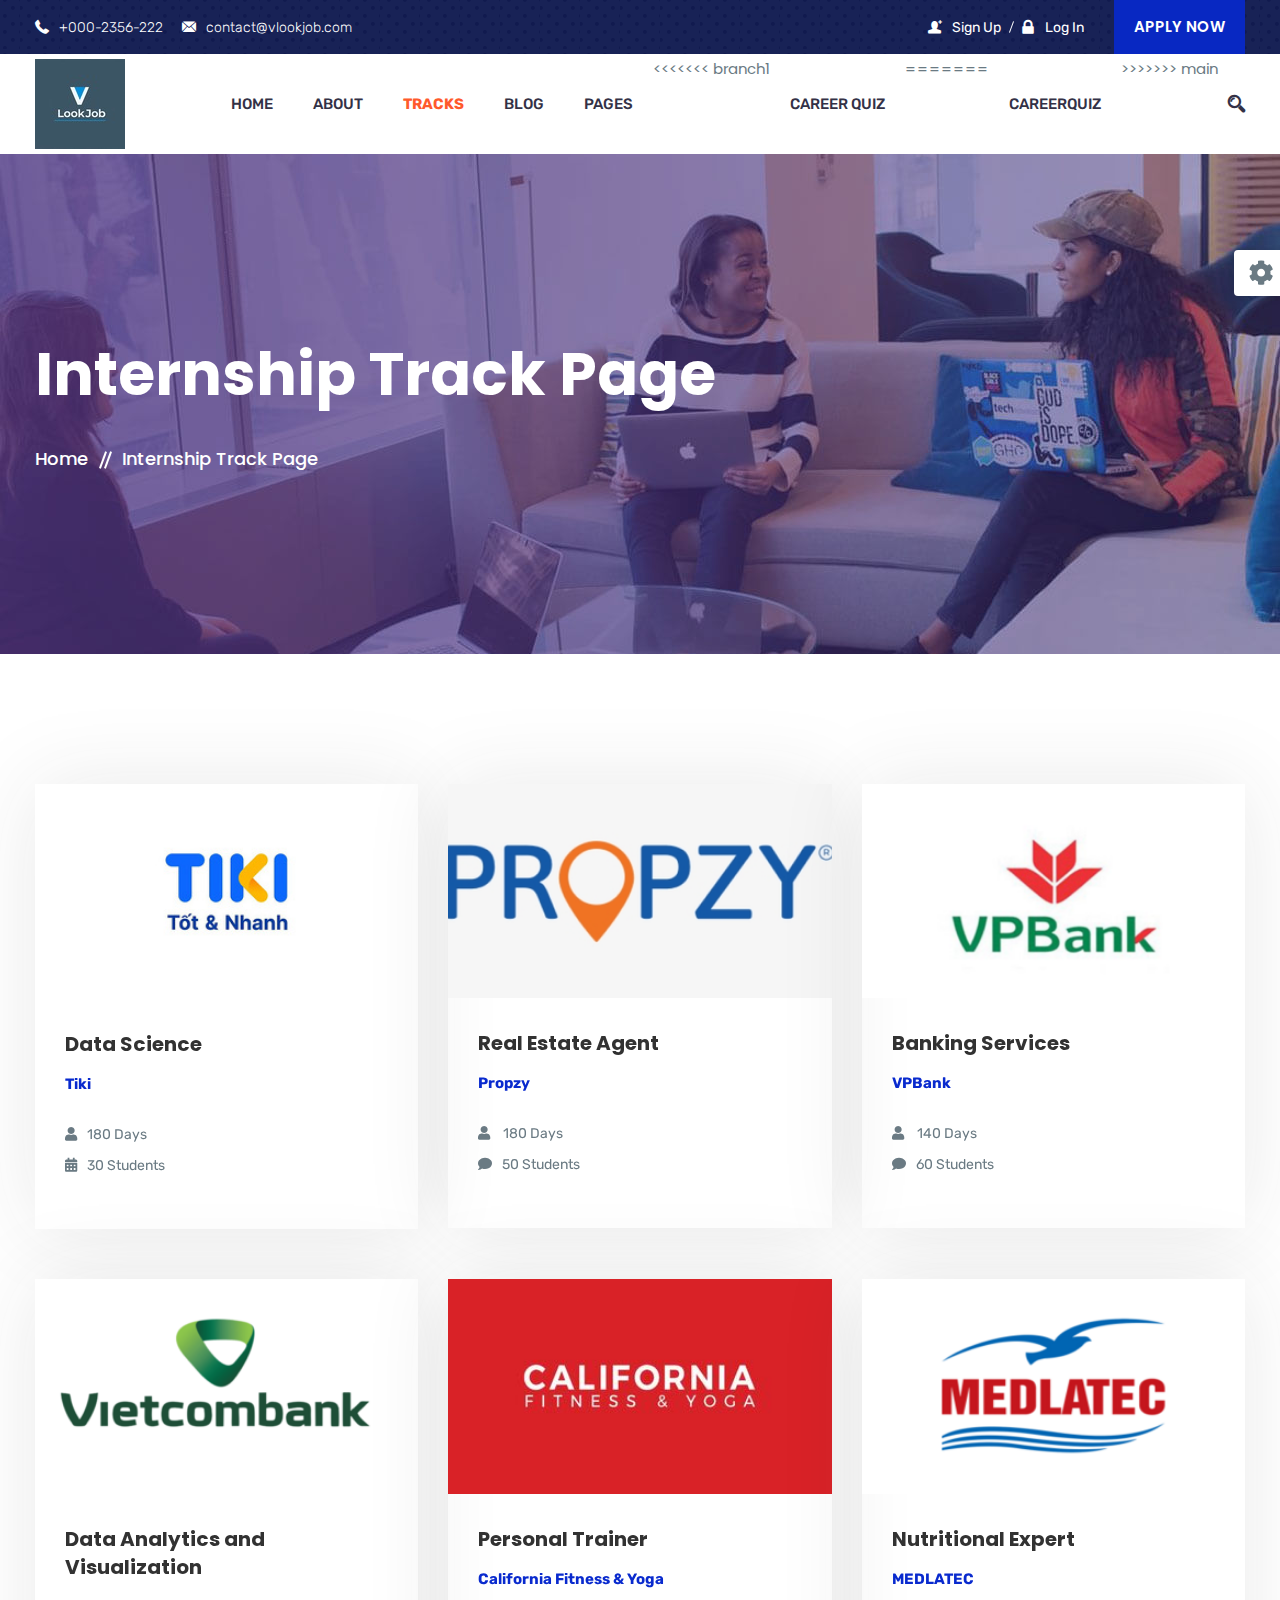
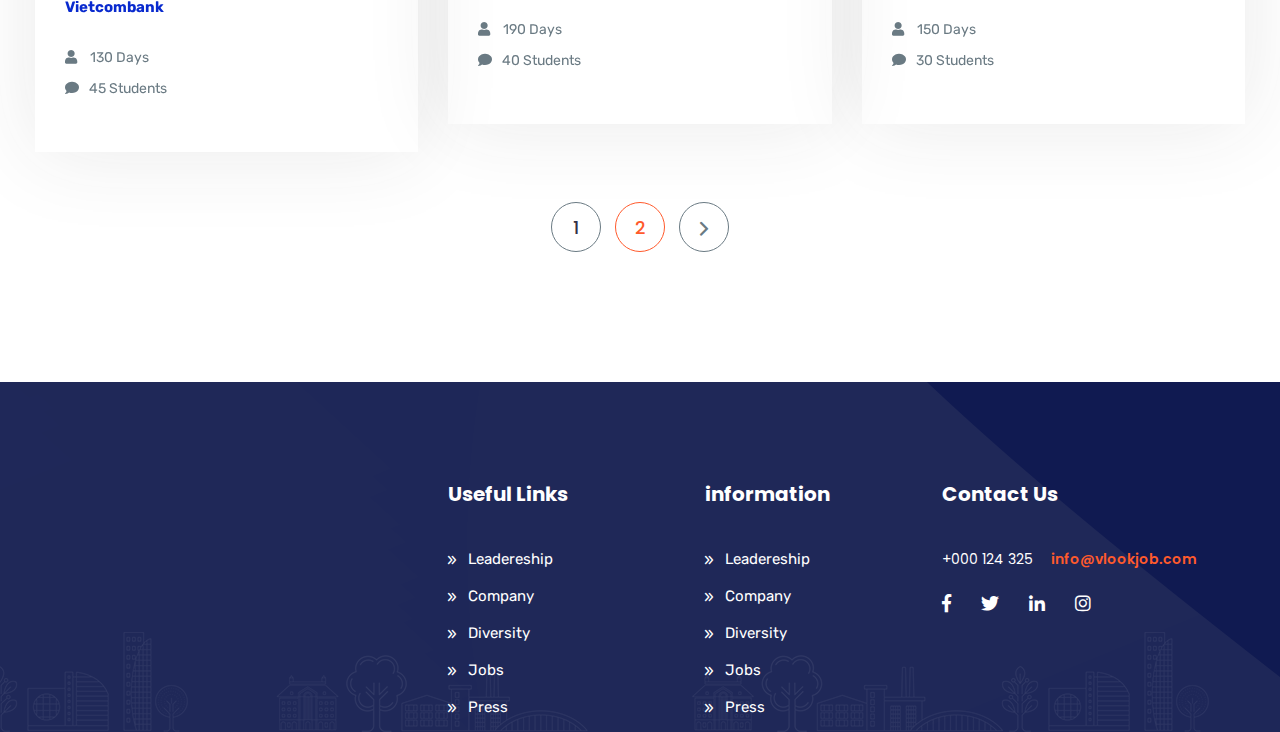
<file: course.html>
<!doctype html>
<html lang="en">


<head>
    <!-- Required meta tags -->
    <meta charset="UTF-8">
    <meta name="description" content="">
    <meta name="keywords" content="HTML,CSS,XML,JavaScript">
    <meta name="author" content="Ecology Theme">
    <meta name="viewport" content="width=device-width, initial-scale=1.0">
    <title>VLOOKJOB</title>
    <link rel="shortcut icon" href="images/vlookjob.ico" type="image/x-icon">
    <!-- Goole Font -->
    <link href="https://fonts.googleapis.com/css?family=Rubik:400,500,700" rel="stylesheet">
    <link href="https://fonts.googleapis.com/css?family=Poppins:300,400,500,600,700" rel="stylesheet"> 
    <link href="https://fonts.googleapis.com/css?family=Roboto:400,500,700,900" rel="stylesheet">
    <!-- Bootstrap CSS -->
    <link rel="stylesheet" href="css/assets/bootstrap.min.css">
    <!-- Font awsome CSS -->
    <link rel="stylesheet" href="css/assets/font-awesome.min.css">    
    <link rel="stylesheet" href="css/assets/flaticon.css">
    <link rel="stylesheet" href="css/assets/magnific-popup.css">    
    <!-- owl carousel -->
    <link rel="stylesheet" href="css/assets/owl.carousel.css">
    <link rel="stylesheet" href="css/assets/owl.theme.css">     
    <link rel="stylesheet" href="css/assets/animate.css"> 
    <!-- Slick Carousel -->
    <link rel="stylesheet" href="css/assets/slick.css">  
    <!-- Mean Menu-->
    <link rel="stylesheet" href="css/assets/meanmenu.css">
    <!-- main style-->
    <link rel="stylesheet" href="css/style.css">
    <link rel="stylesheet" href="css/responsive.css">
    <link rel="stylesheet" href="css/demo.css">
    <!-- HTML5 shim and Respond.js IE8 support of HTML5 elements and media queries -->
    <!-- WARNING: Respond.js doesn't work if you view the page via file:// -->
    <!--[if lt IE 9]>
      <script src="https://oss.maxcdn.com/html5shiv/3.7.2/html5shiv.min.js"></script>
      <script src="https://oss.maxcdn.com/respond/1.4.2/respond.min.js"></script>
    <![endif]-->
</head>
<body>
<header class="header_inner courses_page">
<!-- Preloader -->
<div id="preloader">
    <div id="status">&nbsp;</div>
</div>    
    <div class="header_top">
        <div class="container">
            <div class="row">
                <div class="col-12 col-sm-12 col-lg-12">
                    <div class="info_wrapper">
                        <div class="contact_info">                   
                            <ul class="list-unstyled">
                                <li><i class="flaticon-phone-receiver"></i>+000-2356-222</li>
                                <li><i class="flaticon-mail-black-envelope-symbol"></i>contact@vlookjob.com</li>
                            </ul>                    
                        </div>
                        <div class="login_info">
                             <ul class="d-flex">
                                <li class="nav-item"><a href="#" class="nav-link sign-in js-modal-show"><i class="flaticon-user-male-black-shape-with-plus-sign"></i>Sign Up</a></li>
                                <li class="nav-item"><a href="#" class="nav-link join_now js-modal-show"><i class="flaticon-padlock"></i>Log In</a></li>
                            </ul>
                            <a href="#" title="" class="apply_btn">Apply Now</a>
                        </div>
                    </div>
                </div>
            </div>
        </div>
    </div>

    <div class="edu_nav">
        <div class="container">
            <nav class="navbar navbar-expand-md navbar-light bg-faded">
                <a class="navbar-brand" href="index-4.html"><img src="images/logov.jpg" alt="logo"></a>
                <div class="collapse navbar-collapse main-menu" id="navbarSupportedContent">
                    <ul class="navbar-nav nav lavalamp ml-auto menu">
                        <li class="nav-item"><a href="index-4.html" class="nav-link">Home</a>
                            <!-- <ul class="navbar-nav nav mx-auto">
                                <li class="nav-item"><a href="index-2.html" class="nav-link">Home Version 01</a></li>
                                <li class="nav-item"><a href="index-3.html" class="nav-link">Home Version 02</a></li>
                                <li class="nav-item"><a href="index-4.html" class="nav-link">Home Version 03</a></li>
                                <li class="nav-item"><a href="index-5.html" class="nav-link">Home Version 04</a></li>
                            </ul> -->
                        </li>
                        <li class="nav-item"><a href="about.html" class="nav-link">About</a></li>
                        <li class="nav-item"><a href="course.html" class="nav-link active">Tracks</a>
                            <ul class="navbar-nav nav mx-auto">
                                <li class="nav-item"><a href="course.html" class="nav-link active">Tracks</a></li>
                                <li class="nav-item"><a href="course-details.html" class="nav-link">Tracks Details</a></li>
                            </ul> 
                        </li>
                        <li class="nav-item"><a href="blog.html" class="nav-link">Blog</a>
                            <ul class="navbar-nav nav mx-auto">
                                <li class="nav-item"><a href="blog.html" class="nav-link">Blog List</a></li> 
                                <li class="nav-item"><a href="blog-2.html" class="nav-link">Blog Grid One</a></li> 
                                <li class="nav-item"><a href="blog-3.html" class="nav-link">Blog Grid Two</a></li>
                                <li class="nav-item"><a href="blog-details.html" class="nav-link">Blog Details</a></li>
                            </ul> 
                        </li>
                        <li class="nav-item"><a href="#" class="nav-link">Pages</a>
                            <ul class="navbar-nav nav mx-auto">
                                <li class="nav-item"><a href="#" class="nav-link dropdown_icon active">Tracks</a>
                                    <ul class="navbar-nav nav mx-auto">
                                        <li class="nav-item"><a href="course.html" class="nav-link active">Tracks</a></li>
                                        <li class="nav-item"><a href="course-details.html" class="nav-link">Tracks Details</a></li>
                                    </ul>    
                                </li>                                 
                                <li class="nav-item"><a href="#" class="nav-link dropdown_icon">Events</a>
                                    <ul class="navbar-nav nav mx-auto">
                                        <li class="nav-item"><a href="event.html" class="nav-link">Event</a></li>
                                        <li class="nav-item"><a href="event-details.html" class="nav-link">Event Details</a></li>
                                    </ul>    
                                </li>                                
                                <li class="nav-item"><a href="#" class="nav-link dropdown_icon">Blog</a>
                                    <ul class="navbar-nav nav mx-auto">
                                        <li class="nav-item"><a href="blog.html" class="nav-link">Blog List</a></li> 
                                        <li class="nav-item"><a href="blog-2.html" class="nav-link">Blog Grid One</a></li> 
                                        <li class="nav-item"><a href="blog-3.html" class="nav-link">Blog Grid Two</a></li>
                                        <li class="nav-item"><a href="blog-details.html" class="nav-link">Blog Details</a></li>
                                    </ul>    
                                </li> 
                                <li class="nav-item"><a href="become-a-teacher.html" class="nav-link">Become A Teacher</a></li>
                                <li class="nav-item"><a href="teacher-profile.html" class="nav-link">Teachers Profile</a></li>
                                <li class="nav-item"><a href="team.html" class="nav-link">Teachers Page</a></li>
                                <li class="nav-item"><a href="forgot-password.html" class="nav-link">Forgot Password</a></li>
                            </ul>                            
                        </li>     
<<<<<<< branch1
                        <li class="nav-item"><a href="contact.html" class="nav-link">Career Quiz</a></li>
=======
                        <li class="nav-item"><a href="contact.html" class="nav-link">CareerQuiz</a></li>
>>>>>>> main
                    </ul>
                </div>
                <div class="mr-auto search_area ">
                    <ul class="navbar-nav mx-auto">
                        <li class="nav-item"><i class="search_btn flaticon-magnifier"></i>
                            <div id="search">
                                <button type="button" class="close">×</button>
                                 <form>
                                     <input type="search" value="" placeholder="Search here...."  required/>
                                 </form>
                            </div>
                        </li>
                    </ul>
                </div>
            </nav><!-- END NAVBAR -->
        </div> 
    </div>

    <div class="intro_wrapper">
        <div class="container">  
            <div class="row">        
                 <div class="col-sm-12 col-md-8 col-lg-8">
                    <div class="intro_text">
                        <h1>Internship Track Page</h1>
                        <div class="pages_links">
                            <a href="#" title="">Home</a>
                            <a href="#" title="" class="active">Internship Track Page</a>
                        </div>
                    </div>
                </div>              

            </div>
        </div> 
    </div> 
</header> <!-- End Header -->



<section class="login_signup_option">
    <div class="l-modal is-hidden--off-flow js-modal-shopify">
        <div class="l-modal__shadow js-modal-hide"></div>
        <div class="login_popup login_modal_body">
            <div class="Popup_title d-flex justify-content-between">
                <h2 class="hidden">&nbsp;</h2>
                <!-- Nav tabs -->
                <div class="row">
                    <div class="col-12 col-lg-12 col-md-12 col-lg-12 login_option_btn">
                        <ul class="nav nav-tabs" role="tablist">
                            <li class="nav-item"><a class="nav-link active" data-toggle="tab" href="#login" role="tab">Login</a></li>
                            <li class="nav-item"><a class="nav-link" data-toggle="tab" href="#panel2" role="tab">Register</a></li>
                        </ul>
                    </div>
                    <div class="col-12 col-lg-12 col-md-12 col-lg-12">
                        <!-- Tab panels -->
                        <div class="tab-content card">
                            <!--Login-->
                            <div class="tab-pane fade in show active" id="login" role="tabpanel">
                                <form action="#">
                                    <div class="row">
                                        <div class="col-12 col-lg-12 col-md-12 col-lg-12">
                                            <div class="form-group">
                                                <label class="control-label">Email</label>
                                                <input type="email" class="form-control" placeholder="Username">
                                            </div>
                                        </div>
                                        <div class="col-12 col-lg-12 col-md-12 col-lg-12">
                                            <div class="form-group">
                                                <label class="control-label">Password</label>
                                                <input type="password" class="form-control" placeholder="Password">
                                            </div>
                                        </div>
                                    </div>
                                    <div class="row">
                                        <div class="col-12 col-lg-12 col-md-12 col-lg-12 d-flex justify-content-between login_option">
                                            <a href="forgot-password.html" title="" class="forget_pass">Forget Password ?</a>
                                            <button type="submit" class="btn btn-default login_btn">Login</button>
                                        </div> 
                                        <div class="col-12 col-lg-12 col-md-12 col-lg-12">
                                            <div class="social_login">
                                                <div class="social_items">
                                                    <button class="google_login google">Login Google</button>
                                                    <button class="google_login facebook">Login Facebook</button>
                                                    <button class="google_login twitter">Login Twitter</button>
                                                    <button class="google_login linkdin">Login Linkdin</button>
                                                </div>
                                            </div>
                                        </div>
                                    </div>
                                </form>
                            </div>
                            <!--/.Panel 1-->
                            <!--Panel 2-->
                            <div class="tab-pane fade" id="panel2" role="tabpanel">
                                <form action="#" class="register">
                                    <div class="row">
                                        <div class="col-12 col-lg-12 col-md-12 col-lg-12">
                                            <div class="form-group">
                                                <label  class="control-label">Name</label>
                                                <input type="text" class="form-control" placeholder="Username">
                                            </div>
                                        </div>                                        
                                        <div class="col-12 col-lg-12 col-md-12 col-lg-12">
                                            <div class="form-group">
                                                <label  class="control-label">Email</label>
                                                <input type="email" class="form-control" placeholder="Email">
                                            </div>
                                        </div>
                                        <div class="col-12 col-lg-12 col-md-12 col-lg-12">
                                            <div class="form-group">
                                                <label  class="control-label">Password</label>
                                                <input type="password" class="form-control" placeholder="Password">
                                            </div>
                                        </div>
                                    </div>
                                    <div class="row">
                                        <div class="col-12 col-lg-12 col-md-12 col-lg-12 d-flex justify-content-between login_option">
                                            <button type="submit" class="btn btn-default login_btn">Register</button>
                                        </div> 
                                    </div>
                                </form>
                            </div><!--/.Panel 2-->
                        </div>
                    </div>
                </div>
            </div>
        </div>
    </div>
</section>  <!-- End Login Signup Option -->




<!--Start Courses Area Section-->
<section class="popular_courses" id="popular_courses_page">
    <div class="container"> 
        <div class="row">
            <div class="col-12 col-sm-6 col-md-6 col-lg-4">
                <div class="single-courses">
                    <div class="courses_banner_wrapper">
                        <div class="courses_banner"><a href="#"><img src="images/courses/tiki.jpg" alt="" class="img-fluid"></a></div>
                    </div>
                    <div class="courses_info_wrapper">
                        <div class="courses_title">
                            <h3><a href="#">Data Science</a></h3>
                            <div class="teachers_name"><a href="#" title="">Tiki</a></div>
                        </div>
                        <div class="courses_info">
                            <ul class="list-unstyled">
                                <li><i class="fas fa-user"></i>180 Days</li>
                                <li><i class="fas fa-calendar-alt"></i>30 Students</li>
                            </ul>
                        </div>
                    </div>
                </div><!-- Ends: .single courses -->
            </div><!-- Ends: . -->



            <div class="col-12 col-sm-6 col-md-6 col-lg-4">
                <div class="single-courses">
                    <div class="courses_banner_wrapper">
                        <div class="courses_banner"><a href="#"><img src="images/courses/propzy.png" alt="" class="img-fluid"></a></div>
                    </div>
                    <div class="courses_info_wrapper">
                        <div class="courses_title">
                            <h3><a href="#">Real Estate Agent</a></h3>
                            <div class="teachers_name"><a href="#" title="">Propzy</a></div>
                        </div>
                        <div class="courses_info">
                            <ul class="list-unstyled">
                                <li><i class="fa fa-user"></i> 180 Days</li>
                                <li><i class="fa fa-comment"></i>50 Students</li>
                            </ul>
                        </div>
                    </div>
                </div><!-- Ends: .single courses -->
            </div><!-- Ends: . -->

            <div class="col-12 col-sm-6 col-md-6 col-lg-4">
                <div class="single-courses">
                    <div class="courses_banner_wrapper">
                        <div class="courses_banner"><a href="#"><img src="images/courses/vpbank.png" alt="" class="img-fluid"></a></div>
                    </div>
                    <div class="courses_info_wrapper">
                        <div class="courses_title">
                            <h3><a href="#">Banking Services</a></h3>
                            <div class="teachers_name"><a href="#" title="">VPBank</a></div>
                        </div>
                        <div class="courses_info">
                            <ul class="list-unstyled">
                                <li><i class="fa fa-user"></i> 140 Days</li>
                                <li><i class="fa fa-comment"></i>60 Students</li>
                            </ul>
                        </div>
                    </div>
                </div><!-- Ends: .single courses -->
            </div><!-- Ends: . -->

            <div class="col-12 col-sm-6 col-md-6 col-lg-4">
                <div class="single-courses">
                    <div class="courses_banner_wrapper">
                        <div class="courses_banner"><a href="#"><img src="images/courses/vietcombank.png" alt="" class="img-fluid"></a></div>
                    </div>
                    <div class="courses_info_wrapper">
                        <div class="courses_title">
                            <h3><a href="#">Data Analytics and Visualization</a></h3>
                            <div class="teachers_name"><a href="#" title="">Vietcombank</a></div>
                        </div>
                        <div class="courses_info">
                            <ul class="list-unstyled">
                                <li><i class="fa fa-user"></i> 130 Days</li>
                                <li><i class="fa fa-comment"></i>45 Students</li>
                            </ul>
                        </div>
                    </div>
                </div><!-- Ends: .single courses -->
            </div><!-- Ends: . -->

            <div class="col-12 col-sm-6 col-md-6 col-lg-4">
                <div class="single-courses">
                    <div class="courses_banner_wrapper">
                        <div class="courses_banner"><a href="#"><img src="images/courses/california.jpg" alt="" class="img-fluid"></a></div>
                    </div>
                    <div class="courses_info_wrapper">
                        <div class="courses_title">
                            <h3><a href="#">Personal Trainer</a></h3>
                            <div class="teachers_name"><a href="#" title="">California Fitness & Yoga</a></div>
                        </div>
                        <div class="courses_info">
                            <ul class="list-unstyled">
                                <li><i class="fa fa-user"></i> 190 Days</li>
                                <li><i class="fa fa-comment"></i>40 Students</li>
                            </ul>
                        </div>
                    </div>
                </div><!-- Ends: .single courses -->
            </div><!-- Ends: . -->

            <div class="col-12 col-sm-6 col-md-6 col-lg-4">
                <div class="single-courses">
                    <div class="courses_banner_wrapper">
                        <div class="courses_banner"><a href="#"><img src="images/courses/medlatec.png" alt="" class="img-fluid"></a></div>
                    </div>
                    <div class="courses_info_wrapper">
                        <div class="courses_title">
                            <h3><a href="#">Nutritional Expert</a></h3>
                            <div class="teachers_name"><a href="#" title="">MEDLATEC</a></div>
                        </div>
                        <div class="courses_info">
                            <ul class="list-unstyled">
                                <li><i class="fa fa-user"></i> 150 Days</li>
                                <li><i class="fa fa-comment"></i>30 Students</li>
                            </ul>
                        </div>
                    </div>
                </div><!-- Ends: .single courses -->
            </div><!-- Ends: . -->    
            
            <div class="pagination_blog">
                <ul>
                    <li><a href="#">1</a></li>
                    <li class="current"><a href="#">2</a></li>
                    <li><a href="#" class=""><i class='flaticon-right-arrow'></i></a></li>
                </ul>
            </div>                                       
        </div>

    </div>
</section><!-- ./ End Courses Area section -->


<!-- Footer -->  
<footer class="footer_2">
    <div class="container">
        <div class="footer_top">
            <div class="row">
                <div class="col-12 col-md-6 col-lg-4">
                </div>
                <div class="col-12 col-md-6 col-lg-2">
                    <div class="footer_single_col">
                        <h3>Useful Links</h3>
                        <ul class="location_info quick_inf0">
                            <li><a href="#">Leadereship</a></li>
                            <li><a href="#">Company</a></li>
                            <li><a href="#">Diversity</a></li>
                            <li><a href="#">Jobs</a></li>
                            <li><a href="#">Press</a></li>
                        </ul>                         
                    </div>
                </div>
                <div class="col-12 col-md-6 col-lg-2">
                    <div class="footer_single_col information">
                        <h3>information</h3>
                        <ul class="quick_inf0">
                            <li><a href="#">Leadereship</a></li>
                            <li><a href="#">Company</a></li>
                            <li><a href="#">Diversity</a></li>
                            <li><a href="#">Jobs</a></li>
                            <li><a href="#">Press</a></li>
                        </ul>
                    </div>
                </div>
                <div class="col-12 col-md-6 col-lg-4">
                    <div class="footer_single_col contact">
                        <h3>Contact Us</h3>
                        <div class="contact_info">
                            <span>+000 124 325</span> 
                            <span class="email">info@vlookjob.com</span>
                        </div>
                        <ul class="social_items d-flex list-unstyled">
                            <li><a href="#"><i class="fab fa-facebook-f fb-icon"></i></a></li>
                            <li><a href="#"><i class="fab fa-twitter twitt-icon"></i></a></li>
                            <li><a href="#"><i class="fab fa-linkedin-in link-icon"></i></a></li>
                            <li><a href="#"><i class="fab fa-instagram ins-icon"></i></a></li>
                        </ul>
                    </div>
                </div>
                 <div class="col-12 col-md-12 col-lg-12">
                 </div>
            </div>
        </div>
    </div>
    <div class="shapes_bg">
        <img src="images/shapes/testimonial_2_shpe_1.png" alt="" class="shape_3">        
        <img src="images/shapes/footer_2.png" alt="" class="shape_1">
    </div>    
</footer><!-- End Footer -->

<section id="scroll-top" class="scroll-top">
    <h2 class="disabled">Scroll to top</h2>
    <div class="to-top pos-rtive">
        <a href="#"><i class = "flaticon-right-arrow"></i></a>
    </div>
</section>

    <!-- JavaScript -->
    <script src="js/jquery-3.2.1.min.js"></script>
    <script src="js/popper.min.js"></script>
    <script src="js/bootstrap.min.js"></script>
    <script src="js/jquery.magnific-popup.min.js"></script>     
    <script src="js/owl.carousel.min.js"></script>   
    <script src="js/slick.min.js"></script>   
    <script src="js/jquery.meanmenu.min.js"></script>      
    <script src="js/wow.min.js"></script> 
    <!-- Counter Script -->
    <script src="js/waypoints.min.js"></script>
    <script src="js/jquery.counterup.min.js"></script>
    <script src="js/custom.js"></script>  
    
    <!-- =========================================================
         STYLE SWITCHER | ONLY FOR DEMO NOT INCLUDED IN MAIN FILES
    ============================================================== -->
    <script type="text/javascript" src="js/demo.js"></script>
    <div class="demo-style-switch" id="switch-style">
        <a id="toggle-switcher" class="switch-button" title="Change Styles"><span class="fa fa-cog fa-spin"></span></a>
        <div class="switched-options">
            <div class="config-title">
                <a class="navbar-brand" href="index-2.html"><img src="images/logo.png" alt="logo"></a>
                <p>Education Template</p>
                
            </div>
            <div class="demos">
                <div><a href="index-2.html" data-toggle="tooltip" data-placement="top" title="Home Style One"><img class="main-image img-fluid" src="demo/index_1.png" alt=""/></a></div>
                <div><a href="index-3.html" data-toggle="tooltip" data-placement="top" title="Home Style Two"><img class="main-image img-fluid" src="demo/index_2.png" alt=""/></a></div>
                <div><a href="index-4.html" data-toggle="tooltip" data-placement="top" title="Home Style Three"><img class="main-image img-fluid" src="demo/index_3.png" alt=""/></a></div>
                <ul class="list-unstyled clearfix">
                    <li><a href="about.html" data-toggle="tooltip" data-placement="top" title="About Page"><img src="demo/about.png" alt="" class="img-fluid"></a></li>
                    <li><a href="blog.html" data-toggle="tooltip" data-placement="top" title="Blog Page"><img src="demo/blog.png" alt="" class="img-fluid"></a></li>
                    <li><a href="blog-details.html" data-toggle="tooltip" data-placement="top" title="Blog Details Page"><img src="demo/blog_details.png" alt="" class="img-fluid"></a></li>
                    <li><a href="event.html" data-toggle="tooltip" data-placement="top" title="Event Page"><img src="demo/event.png" alt="" class="img-fluid"></a></li>
                    <li><a href="event-details.html" data-toggle="tooltip" data-placement="top" title="Event Deiails"><img src="demo/event_details.png" alt="" class="img-fluid"></a></li>
                    <li><a href="teacher-profile.html" data-toggle="tooltip" data-placement="top" title="Teacher Profile"><img src="demo/teacher_pro.png" alt="" class="img-fluid"></a></li>
                    <li><a href="course.html" data-toggle="tooltip" data-placement="top" title="Courses Page"><img src="demo/course.png" alt="" class="img-fluid"></a></li>
                    <li><a href="course-details.html" data-toggle="tooltip" data-placement="top" title="Courses Details"><img src="demo/course_details.png" alt="" class="img-fluid"></a></li>
                    <li><a href="team.html" data-toggle="tooltip" data-placement="top" title="Team Page"><img src="demo/team.png" alt="" class="img-fluid"></a></li>
                    <li><a href="contact.html" data-toggle="tooltip" data-placement="top" title="Contact Page"><img src="demo/contact.png" alt="" class="img-fluid"></a></li>
                </ul>
            </div>
        </div>
    </div>
</body>


</html>
</file>
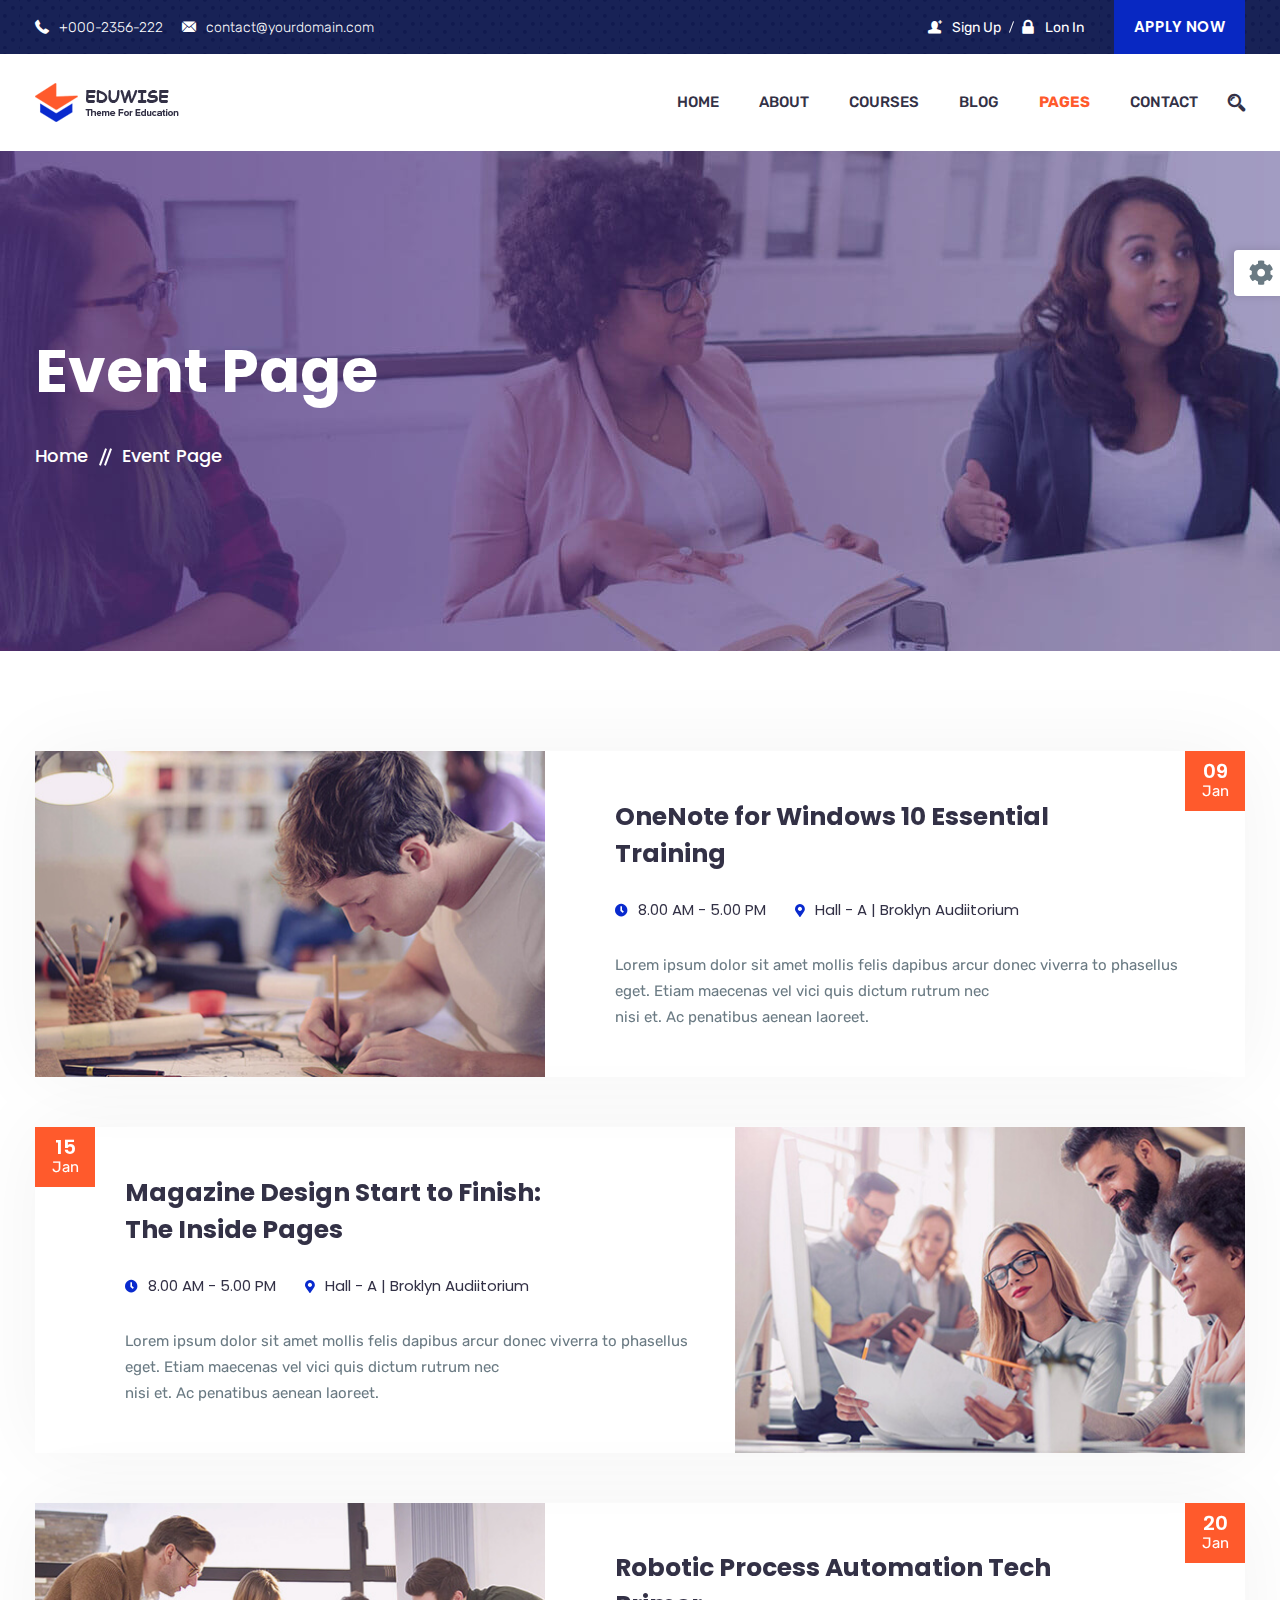
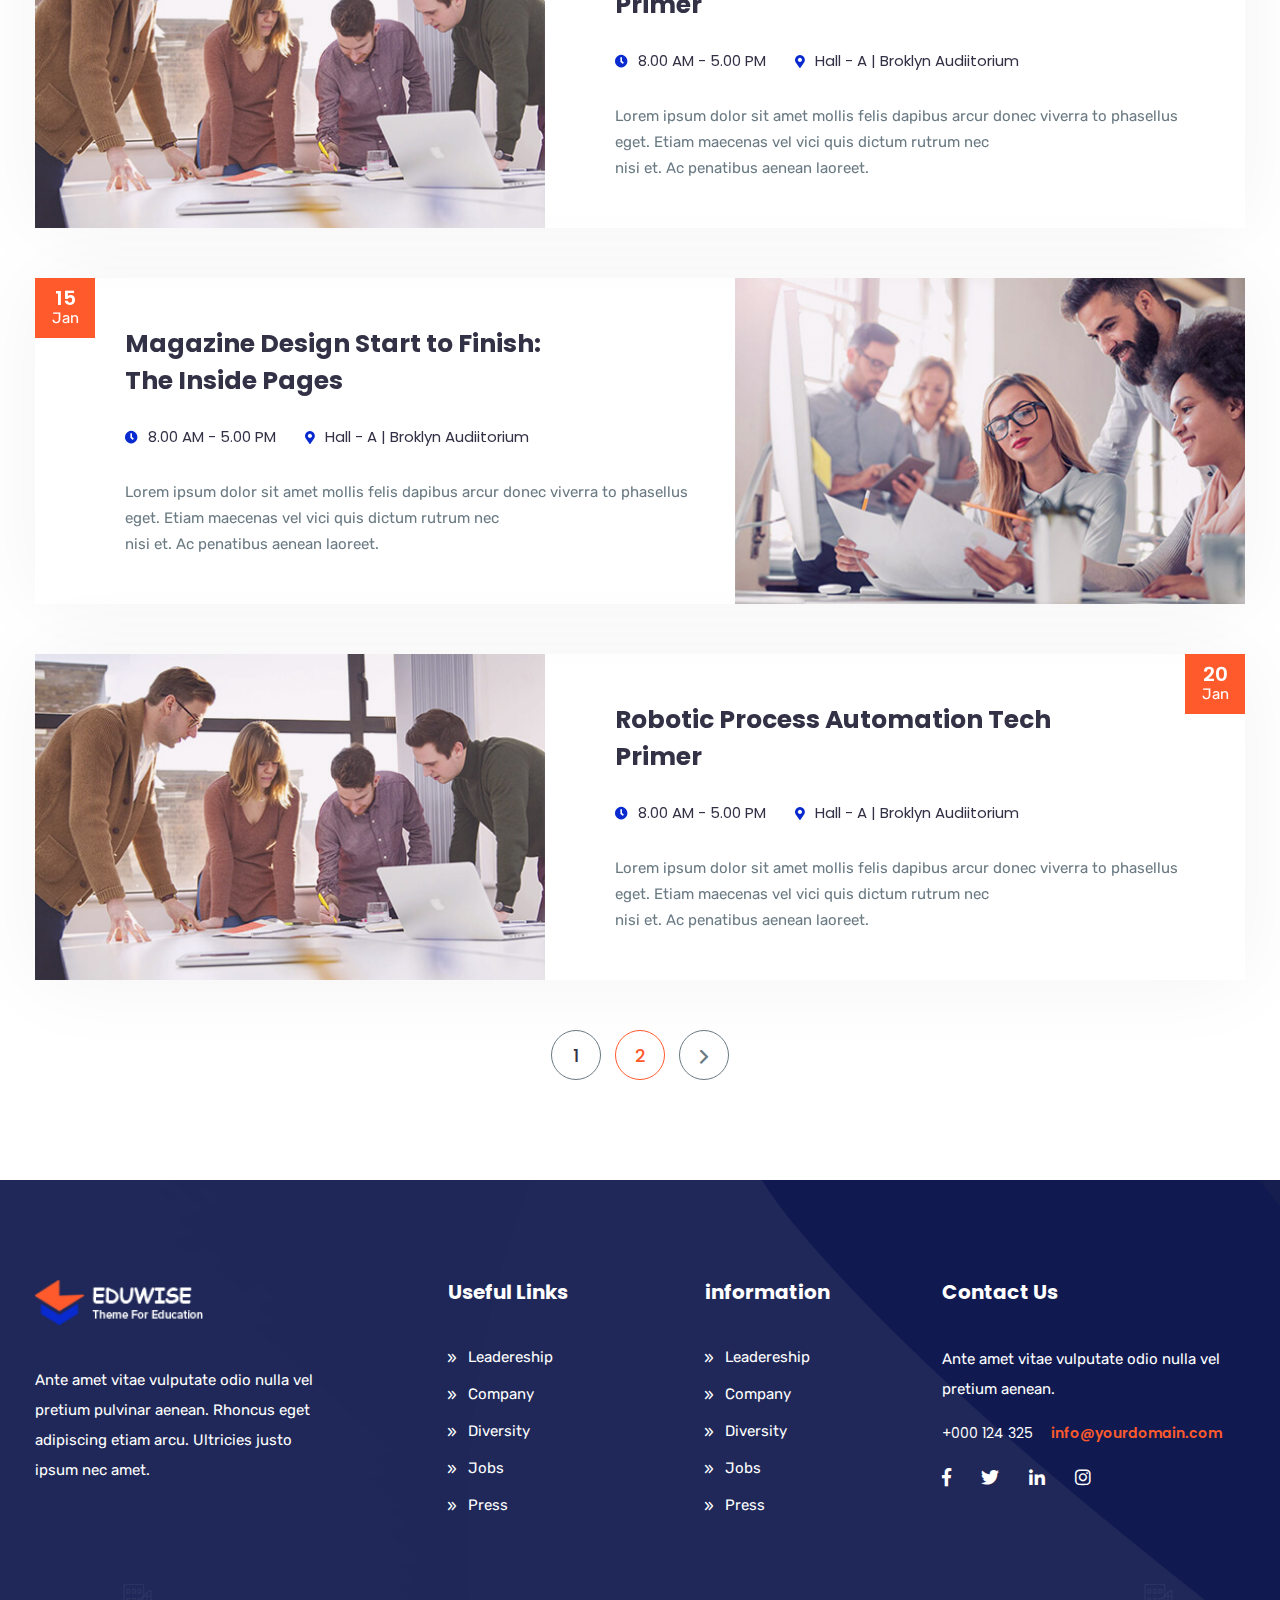
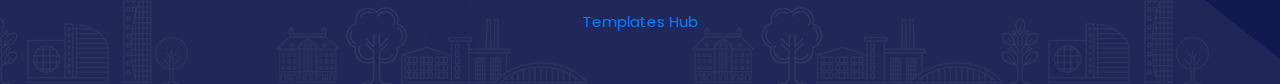
<file: event.html>
<!doctype html>
<html lang="en">


<head>
    <!-- Required meta tags -->
    <meta charset="UTF-8">
    <meta name="description" content="">
    <meta name="keywords" content="HTML,CSS,XML,JavaScript">
    <meta name="author" content="Ecology Theme">
    <meta name="viewport" content="width=device-width, initial-scale=1.0">
    <title>Eduwise - Education HTML5 Template</title>
    <link rel="shortcut icon" href="images/favicon.ico" type="image/x-icon">
    <!-- Goole Font -->
    <link href="https://fonts.googleapis.com/css?family=Rubik:400,500,700" rel="stylesheet">
    <link href="https://fonts.googleapis.com/css?family=Poppins:300,400,500,600,700" rel="stylesheet"> 
    <link href="https://fonts.googleapis.com/css?family=Roboto:400,500,700,900" rel="stylesheet"> 
    <!-- Bootstrap CSS -->
    <link rel="stylesheet" href="css/assets/bootstrap.min.css">
    <!-- Font awsome CSS -->
    <link rel="stylesheet" href="css/assets/font-awesome.min.css">    
    <link rel="stylesheet" href="css/assets/flaticon.css">
    <link rel="stylesheet" href="css/assets/magnific-popup.css">    
    <!-- owl carousel -->
    <link rel="stylesheet" href="css/assets/owl.carousel.css">
    <link rel="stylesheet" href="css/assets/owl.theme.css">     
    <link rel="stylesheet" href="css/assets/animate.css"> 
    <!-- Slick Carousel -->
    <link rel="stylesheet" href="css/assets/slick.css">  
    <!-- Mean Menu-->
    <link rel="stylesheet" href="css/assets/meanmenu.css">
    <!-- main style-->
    <link rel="stylesheet" href="css/style.css">
    <link rel="stylesheet" href="css/responsive.css">
    <link rel="stylesheet" href="css/demo.css">
    <!-- HTML5 shim and Respond.js IE8 support of HTML5 elements and media queries -->
    <!-- WARNING: Respond.js doesn't work if you view the page via file:// -->
    <!--[if lt IE 9]>
      <script src="https://oss.maxcdn.com/html5shiv/3.7.2/html5shiv.min.js"></script>
      <script src="https://oss.maxcdn.com/respond/1.4.2/respond.min.js"></script>
    <![endif]-->
</head>
<body>
<header class="header_inner event_page">
<!-- Preloader -->
<div id="preloader">
    <div id="status">&nbsp;</div>
</div>    
    <div class="header_top">
        <div class="container">
            <div class="row">
                <div class="col-12 col-sm-12 col-lg-12">
                    <div class="info_wrapper">
                        <div class="contact_info">                   
                            <ul class="list-unstyled">
                                <li><i class="flaticon-phone-receiver"></i>+000-2356-222</li>
                                <li><i class="flaticon-mail-black-envelope-symbol"></i>contact@yourdomain.com</li>
                            </ul>                    
                        </div>
                        <div class="login_info">
                             <ul class="d-flex">
                                <li class="nav-item"><a href="#" class="nav-link sign-in js-modal-show"><i class="flaticon-user-male-black-shape-with-plus-sign"></i>Sign Up</a></li>
                                <li class="nav-item"><a href="#" class="nav-link join_now js-modal-show"><i class="flaticon-padlock"></i>Lon In</a></li>
                            </ul>
                            <a href="#" title="" class="apply_btn">Apply Now</a>
                        </div>
                    </div>
                </div>
            </div>
        </div>
    </div>

    <div class="edu_nav">
        <div class="container">
            <nav class="navbar navbar-expand-md navbar-light bg-faded">
                <a class="navbar-brand" href="index-2.html"><img src="images/logo.png" alt="logo"></a>
                <div class="collapse navbar-collapse main-menu" id="navbarSupportedContent">
                    <ul class="navbar-nav nav lavalamp ml-auto menu">
                        <li class="nav-item"><a href="#" class="nav-link">Home</a>
                            <ul class="navbar-nav nav mx-auto">
                                <li class="nav-item"><a href="index-2.html" class="nav-link">Home Version 01</a></li>
                                <li class="nav-item"><a href="index-3.html" class="nav-link">Home Version 02</a></li>
                                <li class="nav-item"><a href="index-4.html" class="nav-link">Home Version 03</a></li>
                                <li class="nav-item"><a href="index-5.html" class="nav-link">Home Version 04</a></li>
                            </ul>
                        </li>
                        <li class="nav-item"><a href="about.html" class="nav-link">About</a></li>
                        <li class="nav-item"><a href="course.html" class="nav-link">Courses</a>
                            <ul class="navbar-nav nav mx-auto">
                                <li class="nav-item"><a href="course.html" class="nav-link">Courses</a></li>
                                <li class="nav-item"><a href="course-details.html" class="nav-link">Courses Details</a></li>
                            </ul> 
                        </li>
                        <li class="nav-item"><a href="blog.html" class="nav-link">Blog</a>
                            <ul class="navbar-nav nav mx-auto">
                                <li class="nav-item"><a href="blog.html" class="nav-link">Blog List</a></li> 
                                <li class="nav-item"><a href="blog-2.html" class="nav-link">Blog Grid One</a></li> 
                                <li class="nav-item"><a href="blog-3.html" class="nav-link">Blog Grid Two</a></li>
                                <li class="nav-item"><a href="blog-details.html" class="nav-link">Blog Details</a></li>
                            </ul> 
                        </li>
                        <li class="nav-item"><a href="#" class="nav-link active">Pages</a>
                            <ul class="navbar-nav nav mx-auto">
                                <li class="nav-item"><a href="#" class="nav-link dropdown_icon">Courses</a>
                                    <ul class="navbar-nav nav mx-auto">
                                        <li class="nav-item"><a href="course.html" class="nav-link">Courses</a></li>
                                        <li class="nav-item"><a href="course-details.html" class="nav-link">Courses Details</a></li>
                                    </ul>    
                                </li>                                 
                                <li class="nav-item"><a href="#" class="nav-link dropdown_icon active">Events</a>
                                    <ul class="navbar-nav nav mx-auto">
                                        <li class="nav-item"><a href="event.html" class="nav-link active">Event</a></li>
                                        <li class="nav-item"><a href="event-details.html" class="nav-link">Event Details</a></li>
                                    </ul>    
                                </li>                                
                                <li class="nav-item"><a href="#" class="nav-link dropdown_icon">Blog</a>
                                    <ul class="navbar-nav nav mx-auto">
                                        <li class="nav-item"><a href="blog.html" class="nav-link">Blog List</a></li> 
                                        <li class="nav-item"><a href="blog-2.html" class="nav-link">Blog Grid One</a></li> 
                                        <li class="nav-item"><a href="blog-3.html" class="nav-link">Blog Grid Two</a></li>
                                        <li class="nav-item"><a href="blog-details.html" class="nav-link">Blog Details</a></li>
                                    </ul>    
                                </li> 
                                <li class="nav-item"><a href="become-a-teacher.html" class="nav-link">Become A Teacher</a></li>
                                <li class="nav-item"><a href="teacher-profile.html" class="nav-link">Teachers Profile</a></li>
                                <li class="nav-item"><a href="team.html" class="nav-link">Teachers Page</a></li>
                                <li class="nav-item"><a href="forgot-password.html" class="nav-link">Forgot Password</a></li>
                            </ul>                            
                        </li>     
                        <li class="nav-item"><a href="contact.html" class="nav-link">Contact</a></li>
                    </ul>
                </div>
                <div class="mr-auto search_area ">
                    <ul class="navbar-nav mx-auto">
                        <li class="nav-item"><i class="search_btn flaticon-magnifier"></i>
                            <div id="search">
                                <button type="button" class="close">×</button>
                                 <form>
                                     <input type="search" value="" placeholder="Search here...."  required/>
                                 </form>
                            </div>
                        </li>
                    </ul>
                </div>
            </nav><!-- END NAVBAR -->
        </div> 
    </div>

    <div class="intro_wrapper">
        <div class="container">  
            <div class="row">        
                 <div class="col-sm-12 col-md-8 col-lg-8">
                    <div class="intro_text">
                        <h1>Event Page</h1>
                        <div class="pages_links">
                            <a href="#" title="">Home</a>
                            <a href="#" title="" class="active">Event Page</a>
                        </div>
                    </div>
                </div>              

            </div>
        </div> 
    </div> 
</header> <!-- End header -->



<section class="login_signup_option">
    <div class="l-modal is-hidden--off-flow js-modal-shopify">
        <div class="l-modal__shadow js-modal-hide"></div>
        <div class="login_popup login_modal_body">
            <div class="Popup_title d-flex justify-content-between">
                <h2 class="hidden">&nbsp;</h2>
                <!-- Nav tabs -->
                <div class="row">
                    <div class="col-12 col-lg-12 col-md-12 col-lg-12 login_option_btn">
                        <ul class="nav nav-tabs" role="tablist">
                            <li class="nav-item"><a class="nav-link active" data-toggle="tab" href="#login" role="tab">Login</a></li>
                            <li class="nav-item"><a class="nav-link" data-toggle="tab" href="#panel2" role="tab">Register</a></li>
                        </ul>
                    </div>
                    <div class="col-12 col-lg-12 col-md-12 col-lg-12">
                        <!-- Tab panels -->
                        <div class="tab-content card">
                            <!--Login-->
                            <div class="tab-pane fade in show active" id="login" role="tabpanel">
                                <form action="#">
                                    <div class="row">
                                        <div class="col-12 col-lg-12 col-md-12 col-lg-12">
                                            <div class="form-group">
                                                <label class="control-label">Email</label>
                                                <input type="email" class="form-control" placeholder="Username">
                                            </div>
                                        </div>
                                        <div class="col-12 col-lg-12 col-md-12 col-lg-12">
                                            <div class="form-group">
                                                <label class="control-label">Password</label>
                                                <input type="password" class="form-control" placeholder="Password">
                                            </div>
                                        </div>
                                    </div>
                                    <div class="row">
                                        <div class="col-12 col-lg-12 col-md-12 col-lg-12 d-flex justify-content-between login_option">
                                            <a href="forgot-password.html" title="" class="forget_pass">Forget Password ?</a>
                                            <button type="submit" class="btn btn-default login_btn">Login</button>
                                        </div> 
                                        <div class="col-12 col-lg-12 col-md-12 col-lg-12">
                                            <div class="social_login">
                                                <div class="social_items">
                                                    <button class="google_login google">Login Google</button>
                                                    <button class="google_login facebook">Login Facebook</button>
                                                    <button class="google_login twitter">Login Twitter</button>
                                                    <button class="google_login linkdin">Login Linkdin</button>
                                                </div>
                                            </div>
                                        </div>
                                    </div>
                                </form>
                            </div>
                            <!--/.Panel 1-->
                            <!--Panel 2-->
                            <div class="tab-pane fade" id="panel2" role="tabpanel">
                                <form action="#" class="register">
                                    <div class="row">
                                        <div class="col-12 col-lg-12 col-md-12 col-lg-12">
                                            <div class="form-group">
                                                <label  class="control-label">Name</label>
                                                <input type="text" class="form-control" placeholder="Username">
                                            </div>
                                        </div>                                        
                                        <div class="col-12 col-lg-12 col-md-12 col-lg-12">
                                            <div class="form-group">
                                                <label  class="control-label">Email</label>
                                                <input type="email" class="form-control" placeholder="Email">
                                            </div>
                                        </div>
                                        <div class="col-12 col-lg-12 col-md-12 col-lg-12">
                                            <div class="form-group">
                                                <label  class="control-label">Password</label>
                                                <input type="password" class="form-control" placeholder="Password">
                                            </div>
                                        </div>
                                    </div>
                                    <div class="row">
                                        <div class="col-12 col-lg-12 col-md-12 col-lg-12 d-flex justify-content-between login_option">
                                            <button type="submit" class="btn btn-default login_btn">Register</button>
                                        </div> 
                                    </div>
                                </form>
                            </div><!--/.Panel 2-->
                        </div>
                    </div>
                </div>
            </div>
        </div>
    </div>
</section>  <!-- End Login Signup Option -->




<!-- Start Events Area Section -->
<section class="events-area">
    <div class="container">
        <div class="row">
            <div class="col-sm-12 events_full_box">
                <div class="events_single">
                    <div class="event_banner">
                        <a href="#"><img src="images/events/event_1.jpg" alt="" class="img-fluid"></a>
                    </div>
                    <div class="event_info">
                        <h3><a href="#" title="">OneNote for Windows 10 Essential<br> Training</a></h3>
                        <div class="events_time">
                            <span class="time"><i class="far fa-clock"></i>8.00 Am - 5.00 Pm</span>
                            <span><i class="fas fa-map-marker-alt"></i>Hall - A | Broklyn Audiitorium</span>
                        </div>
                        <p>Lorem ipsum dolor sit amet mollis felis dapibus arcur donec viverra to phasellus eget. Etiam maecenas vel vici quis dictum rutrum nec<br> nisi et. Ac penatibus aenean laoreet.</p>
                        <div class="event_dete">
                            <span class="date">09</span>
                            <span>Jan</span>
                        </div>
                    </div>
                </div>  
            </div>

            <div class="col-sm-12 events_full_box">
                <div class="events_single events_single_left">
                    <div class="event_info">
                        <h3><a href="#" title="">Magazine Design Start to Finish:<br> The Inside Pages</a></h3>
                        <div class="events_time">
                            <span class="time"><i class="far fa-clock"></i>8.00 Am - 5.00 Pm</span>
                            <span><i class="fas fa-map-marker-alt"></i>Hall - A | Broklyn Audiitorium</span>
                        </div>
                        <p>Lorem ipsum dolor sit amet mollis felis dapibus arcur donec viverra to phasellus eget. Etiam maecenas vel vici quis dictum rutrum nec<br> nisi et. Ac penatibus aenean laoreet.</p>
                    </div>
                    <div class="event_banner">
                        <a href="#"><img src="images/events/event_2.jpg" alt="" class="img-fluid"></a>
                    </div>
                    <div class="event_dete">
                        <span class="date">15</span>
                        <span>Jan</span>
                    </div>
                </div>  
            </div>

            <div class="col-sm-12 events_full_box">
                <div class="events_single">
                    <div class="event_banner">
                        <a href="#"><img src="images/events/event_3.jpg" alt="" class="img-fluid"></a>
                    </div>
                    <div class="event_info">
                        <h3><a href="#" title="">Robotic Process Automation Tech<br> Primer</a></h3>
                        <div class="events_time">
                            <span class="time"><i class="far fa-clock"></i>8.00 Am - 5.00 Pm</span>
                            <span><i class="fas fa-map-marker-alt"></i>Hall - A | Broklyn Audiitorium</span>
                        </div>
                        <p>Lorem ipsum dolor sit amet mollis felis dapibus arcur donec viverra to phasellus eget. Etiam maecenas vel vici quis dictum rutrum nec<br> nisi et. Ac penatibus aenean laoreet.</p>
                        <div class="event_dete">
                            <span class="date">20</span>
                            <span>Jan</span>
                        </div>
                    </div>
                </div>  
            </div>  

            <div class="col-sm-12 events_full_box">
                <div class="events_single events_single_left">
                    <div class="event_info">
                        <h3><a href="#" title="">Magazine Design Start to Finish:<br> The Inside Pages</a></h3>
                        <div class="events_time">
                            <span class="time"><i class="far fa-clock"></i>8.00 Am - 5.00 Pm</span>
                            <span><i class="fas fa-map-marker-alt"></i>Hall - A | Broklyn Audiitorium</span>
                        </div>
                        <p>Lorem ipsum dolor sit amet mollis felis dapibus arcur donec viverra to phasellus eget. Etiam maecenas vel vici quis dictum rutrum nec<br> nisi et. Ac penatibus aenean laoreet.</p>
                    </div>
                    <div class="event_banner">
                        <a href="#"><img src="images/events/event_2.jpg" alt="" class="img-fluid"></a>
                    </div>
                    <div class="event_dete">
                        <span class="date">15</span>
                        <span>Jan</span>
                    </div>
                </div>  
            </div>

            <div class="col-sm-12 events_full_box">
                <div class="events_single">
                    <div class="event_banner">
                        <a href="#"><img src="images/events/event_3.jpg" alt="" class="img-fluid"></a>
                    </div>
                    <div class="event_info">
                        <h3><a href="#" title="">Robotic Process Automation Tech<br> Primer</a></h3>
                        <div class="events_time">
                            <span class="time"><i class="far fa-clock"></i>8.00 Am - 5.00 Pm</span>
                            <span><i class="fas fa-map-marker-alt"></i>Hall - A | Broklyn Audiitorium</span>
                        </div>
                        <p>Lorem ipsum dolor sit amet mollis felis dapibus arcur donec viverra to phasellus eget. Etiam maecenas vel vici quis dictum rutrum nec<br> nisi et. Ac penatibus aenean laoreet.</p>
                        <div class="event_dete">
                            <span class="date">20</span>
                            <span>Jan</span>
                        </div>
                    </div>
                </div>  
            </div>            
            <div class="pagination_blog">
                <ul>
                    <li><a href="#">1</a></li>
                    <li class="current"><a href="#">2</a></li>
                    <li><a href="#" class=""><i class='flaticon-right-arrow'></i></a></li>
                </ul>
            </div> 
        </div>
    </div>
</section><!-- ./ End Events Area section -->


<!-- Footer -->  
<footer class="footer_2">
    <div class="container">
        <div class="footer_top">
            <div class="row">
                <div class="col-12 col-md-6 col-lg-4">
                    <div class="footer_single_col footer_intro">
                        <img src="images/logo2.png" alt="" class="f_logo">
                        <p>Ante amet vitae vulputate odio nulla vel pretium pulvinar aenean. Rhoncus eget adipiscing etiam arcu. Ultricies justo ipsum nec amet.</p>
                    </div>
                </div>
                <div class="col-12 col-md-6 col-lg-2">
                    <div class="footer_single_col">
                        <h3>Useful Links</h3>
                        <ul class="location_info quick_inf0">
                            <li><a href="#">Leadereship</a></li>
                            <li><a href="#">Company</a></li>
                            <li><a href="#">Diversity</a></li>
                            <li><a href="#">Jobs</a></li>
                            <li><a href="#">Press</a></li>
                        </ul>                         
                    </div>
                </div>
                <div class="col-12 col-md-6 col-lg-2">
                    <div class="footer_single_col information">
                        <h3>information</h3>
                        <ul class="quick_inf0">
                            <li><a href="#">Leadereship</a></li>
                            <li><a href="#">Company</a></li>
                            <li><a href="#">Diversity</a></li>
                            <li><a href="#">Jobs</a></li>
                            <li><a href="#">Press</a></li>
                        </ul>
                    </div>
                </div>
                <div class="col-12 col-md-6 col-lg-4">
                    <div class="footer_single_col contact">
                        <h3>Contact Us</h3>
                        <p>Ante amet vitae vulputate odio nulla vel pretium aenean.</p>
                        <div class="contact_info">
                            <span>+000 124 325</span> 
                            <span class="email">info@yourdomain.com</span>
                        </div>
                        <ul class="social_items d-flex list-unstyled">
                            <li><a href="#"><i class="fab fa-facebook-f fb-icon"></i></a></li>
                            <li><a href="#"><i class="fab fa-twitter twitt-icon"></i></a></li>
                            <li><a href="#"><i class="fab fa-linkedin-in link-icon"></i></a></li>
                            <li><a href="#"><i class="fab fa-instagram ins-icon"></i></a></li>
                        </ul>
                    </div>
                </div>
                 <div class="col-12 col-md-12 col-lg-12">
                    <div class="copyright">
                        <a target="_blank" href="https://www.templateshub.net">Templates Hub</a>
                    </div>
                 </div>
            </div>
        </div>
    </div>
    <div class="shapes_bg">
        <img src="images/shapes/testimonial_2_shpe_1.png" alt="" class="shape_3">        
        <img src="images/shapes/footer_2.png" alt="" class="shape_1">
    </div>    
</footer><!-- End Footer -->

<section id="scroll-top" class="scroll-top">
    <h2 class="disabled">Scroll to top</h2>
    <div class="to-top pos-rtive">
        <a href="#"><i class = "flaticon-right-arrow"></i></a>
    </div>
</section>

    <!-- JavaScript -->
    <script src="js/jquery-3.2.1.min.js"></script>
    <script src="js/popper.min.js"></script>
    <script src="js/bootstrap.min.js"></script>
    <script src="js/jquery.magnific-popup.min.js"></script>     
    <script src="js/owl.carousel.min.js"></script>   
    <script src="js/slick.min.js"></script>   
    <script src="js/jquery.meanmenu.min.js"></script> 
    <script src="js/wow.min.js"></script> 
    <!-- Counter Script -->
    <script src="js/waypoints.min.js"></script>
    <script src="js/jquery.counterup.min.js"></script>
    <script src="js/custom.js"></script>   
    
    <!-- =========================================================
         STYLE SWITCHER | ONLY FOR DEMO NOT INCLUDED IN MAIN FILES
    ============================================================== -->
    <script type="text/javascript" src="js/demo.js"></script>
    <div class="demo-style-switch" id="switch-style">
        <a id="toggle-switcher" class="switch-button" title="Change Styles"><span class="fa fa-cog fa-spin"></span></a>
        <div class="switched-options">
            <div class="config-title">
                <a class="navbar-brand" href="index-2.html"><img src="images/logo.png" alt="logo"></a>
                <p>Education Template</p>
                
            </div>
            <div class="demos">
                <div><a href="index-2.html" data-toggle="tooltip" data-placement="top" title="Home Style One"><img class="main-image img-fluid" src="demo/index_1.png" alt=""/></a></div>
                <div><a href="index-3.html" data-toggle="tooltip" data-placement="top" title="Home Style Two"><img class="main-image img-fluid" src="demo/index_2.png" alt=""/></a></div>
                <div><a href="index-4.html" data-toggle="tooltip" data-placement="top" title="Home Style Three"><img class="main-image img-fluid" src="demo/index_3.png" alt=""/></a></div>
                <ul class="list-unstyled clearfix">
                    <li><a href="about.html" data-toggle="tooltip" data-placement="top" title="About Page"><img src="demo/about.png" alt="" class="img-fluid"></a></li>
                    <li><a href="blog.html" data-toggle="tooltip" data-placement="top" title="Blog Page"><img src="demo/blog.png" alt="" class="img-fluid"></a></li>
                    <li><a href="blog-details.html" data-toggle="tooltip" data-placement="top" title="Blog Details Page"><img src="demo/blog_details.png" alt="" class="img-fluid"></a></li>
                    <li><a href="event.html" data-toggle="tooltip" data-placement="top" title="Event Page"><img src="demo/event.png" alt="" class="img-fluid"></a></li>
                    <li><a href="event-details.html" data-toggle="tooltip" data-placement="top" title="Event Deiails"><img src="demo/event_details.png" alt="" class="img-fluid"></a></li>
                    <li><a href="teacher-profile.html" data-toggle="tooltip" data-placement="top" title="Teacher Profile"><img src="demo/teacher_pro.png" alt="" class="img-fluid"></a></li>
                    <li><a href="course.html" data-toggle="tooltip" data-placement="top" title="Courses Page"><img src="demo/course.png" alt="" class="img-fluid"></a></li>
                    <li><a href="course-details.html" data-toggle="tooltip" data-placement="top" title="Courses Details"><img src="demo/course_details.png" alt="" class="img-fluid"></a></li>
                    <li><a href="team.html" data-toggle="tooltip" data-placement="top" title="Team Page"><img src="demo/team.png" alt="" class="img-fluid"></a></li>
                    <li><a href="contact.html" data-toggle="tooltip" data-placement="top" title="Contact Page"><img src="demo/contact.png" alt="" class="img-fluid"></a></li>
                </ul>
            </div>
        </div>
    </div>
</body>


</html>
</file>
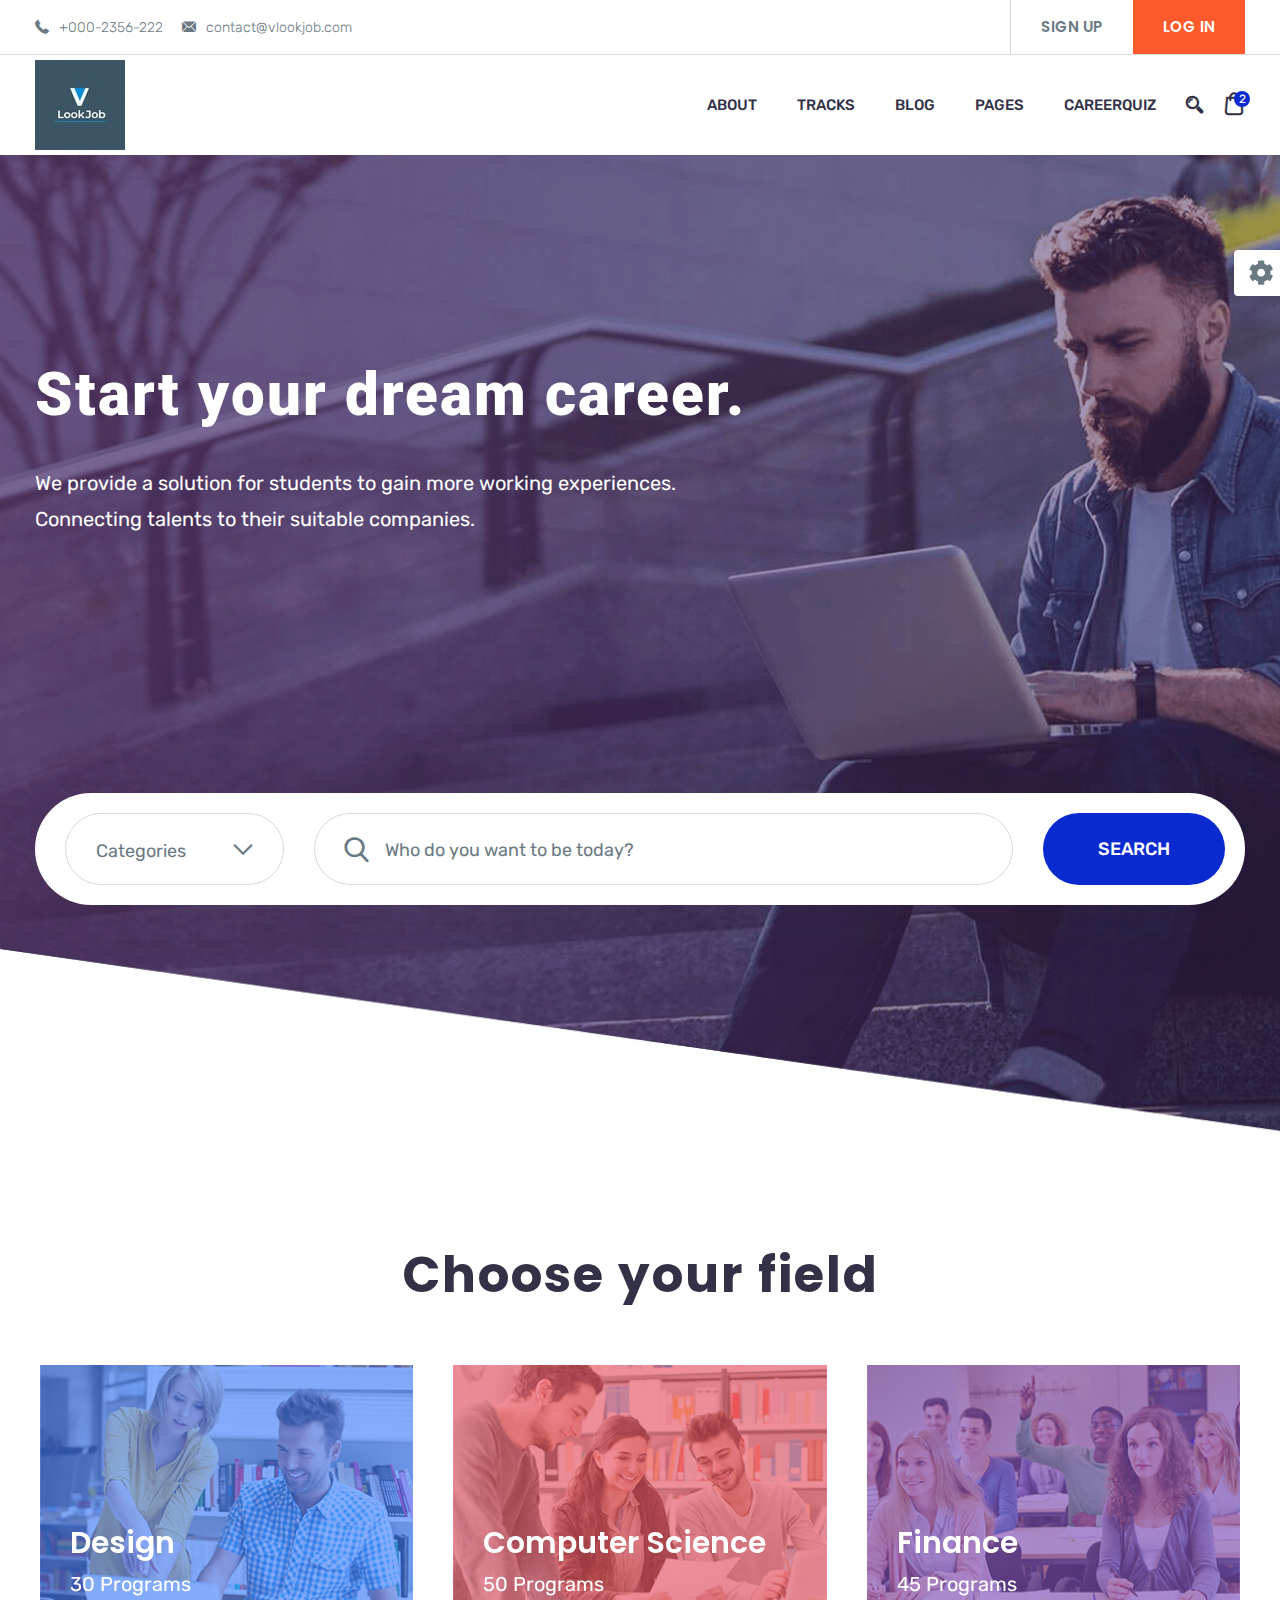
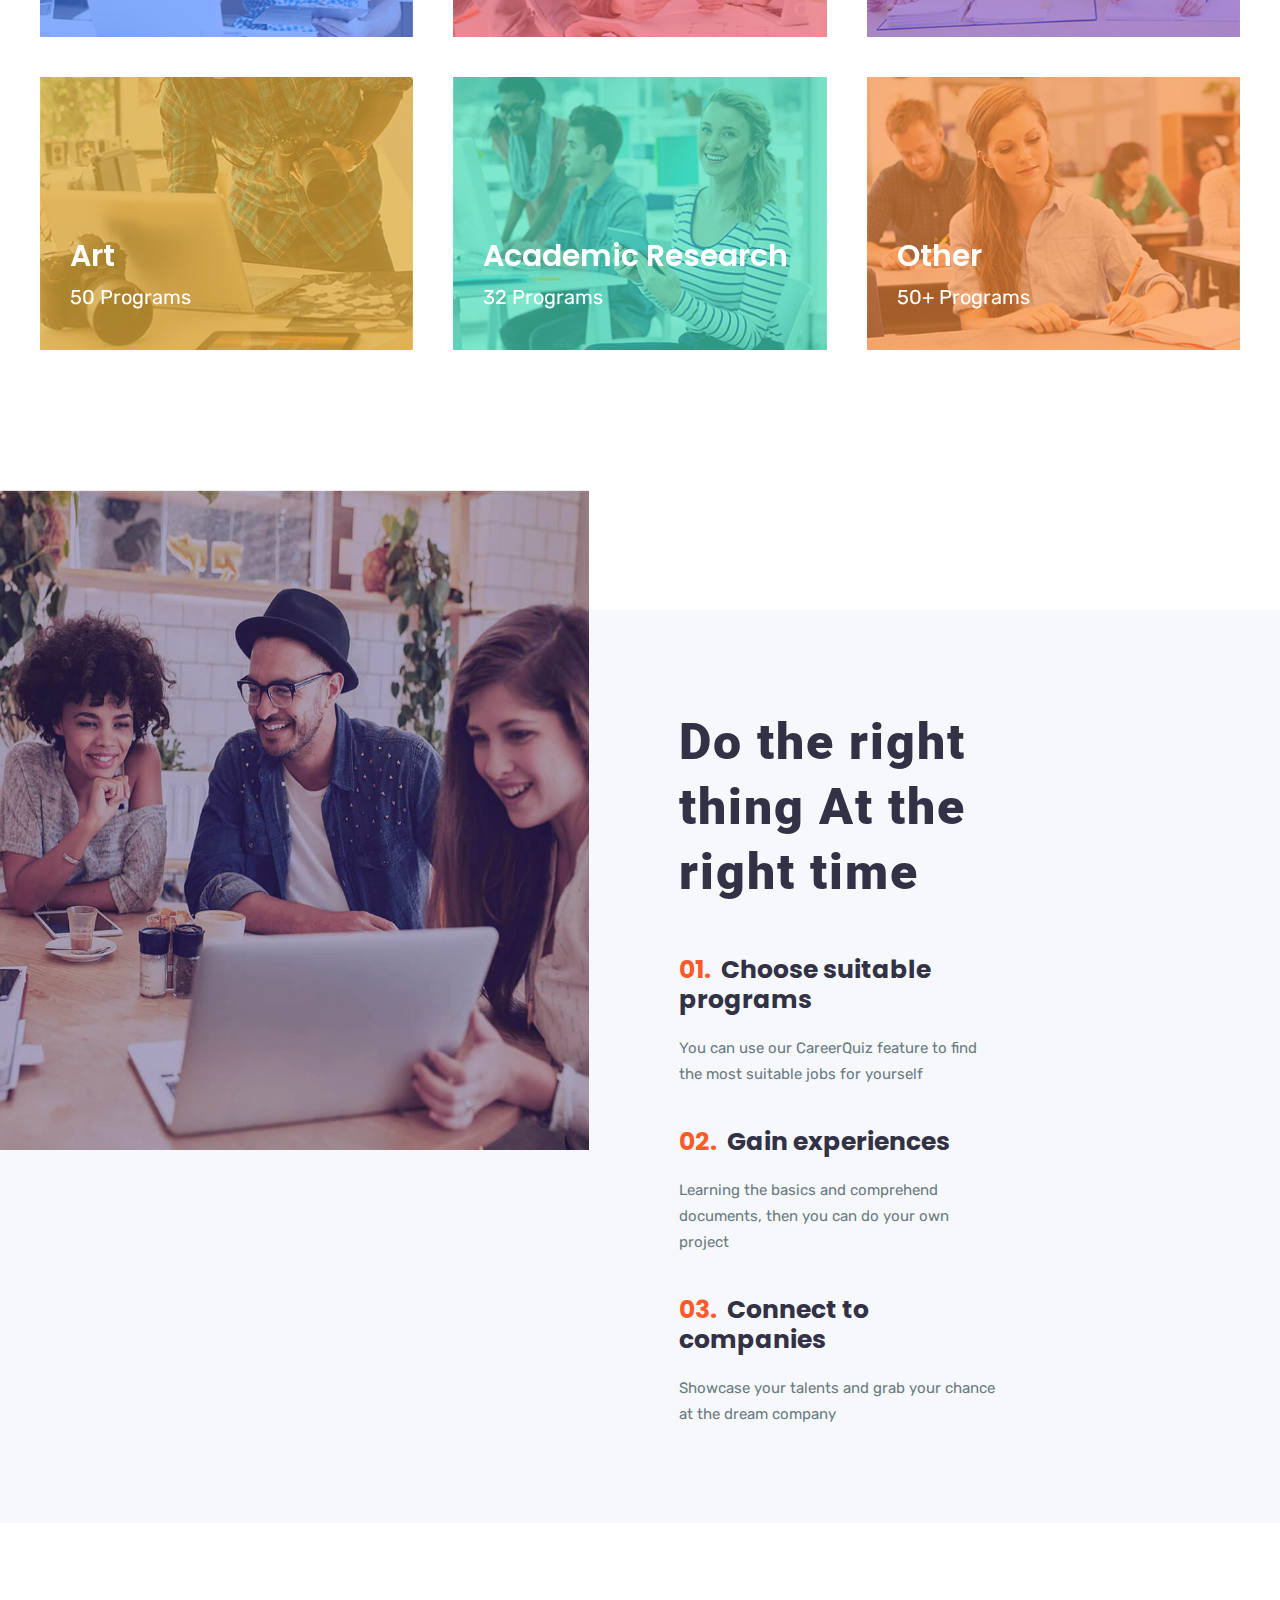
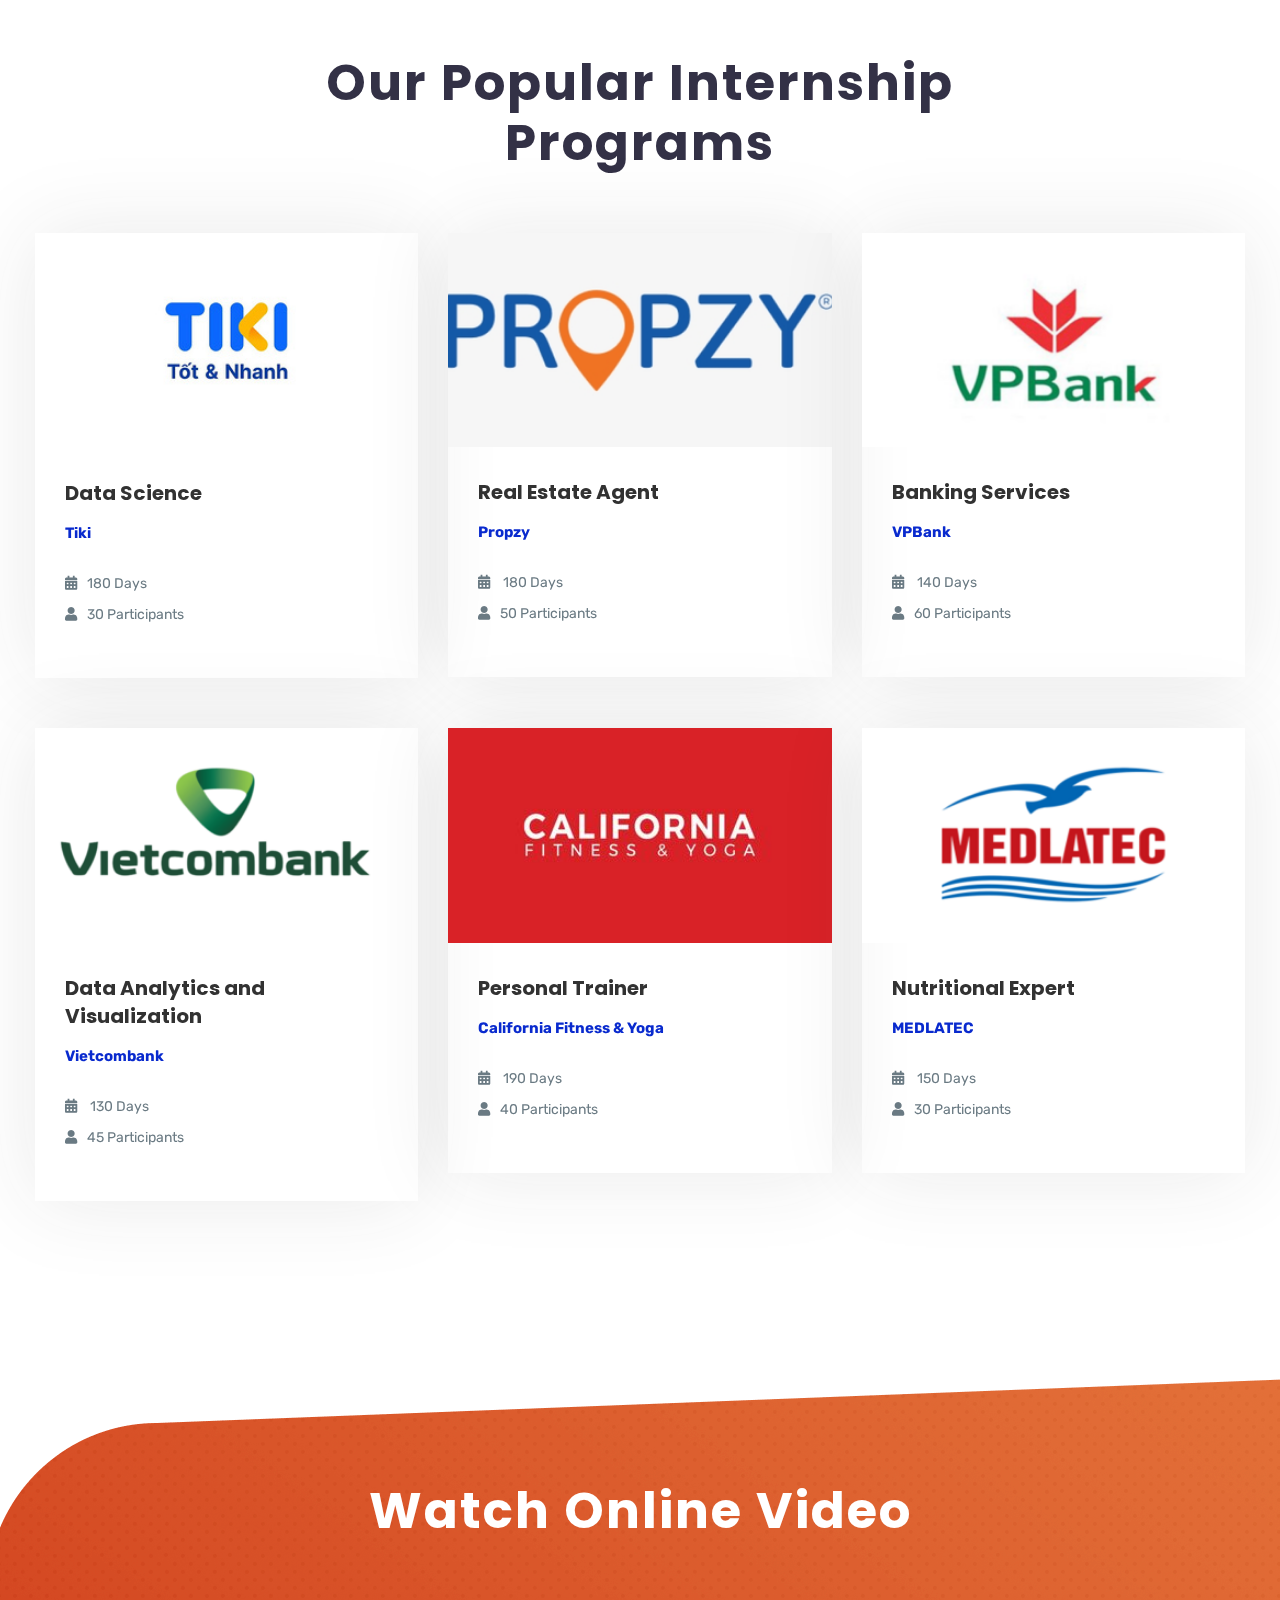
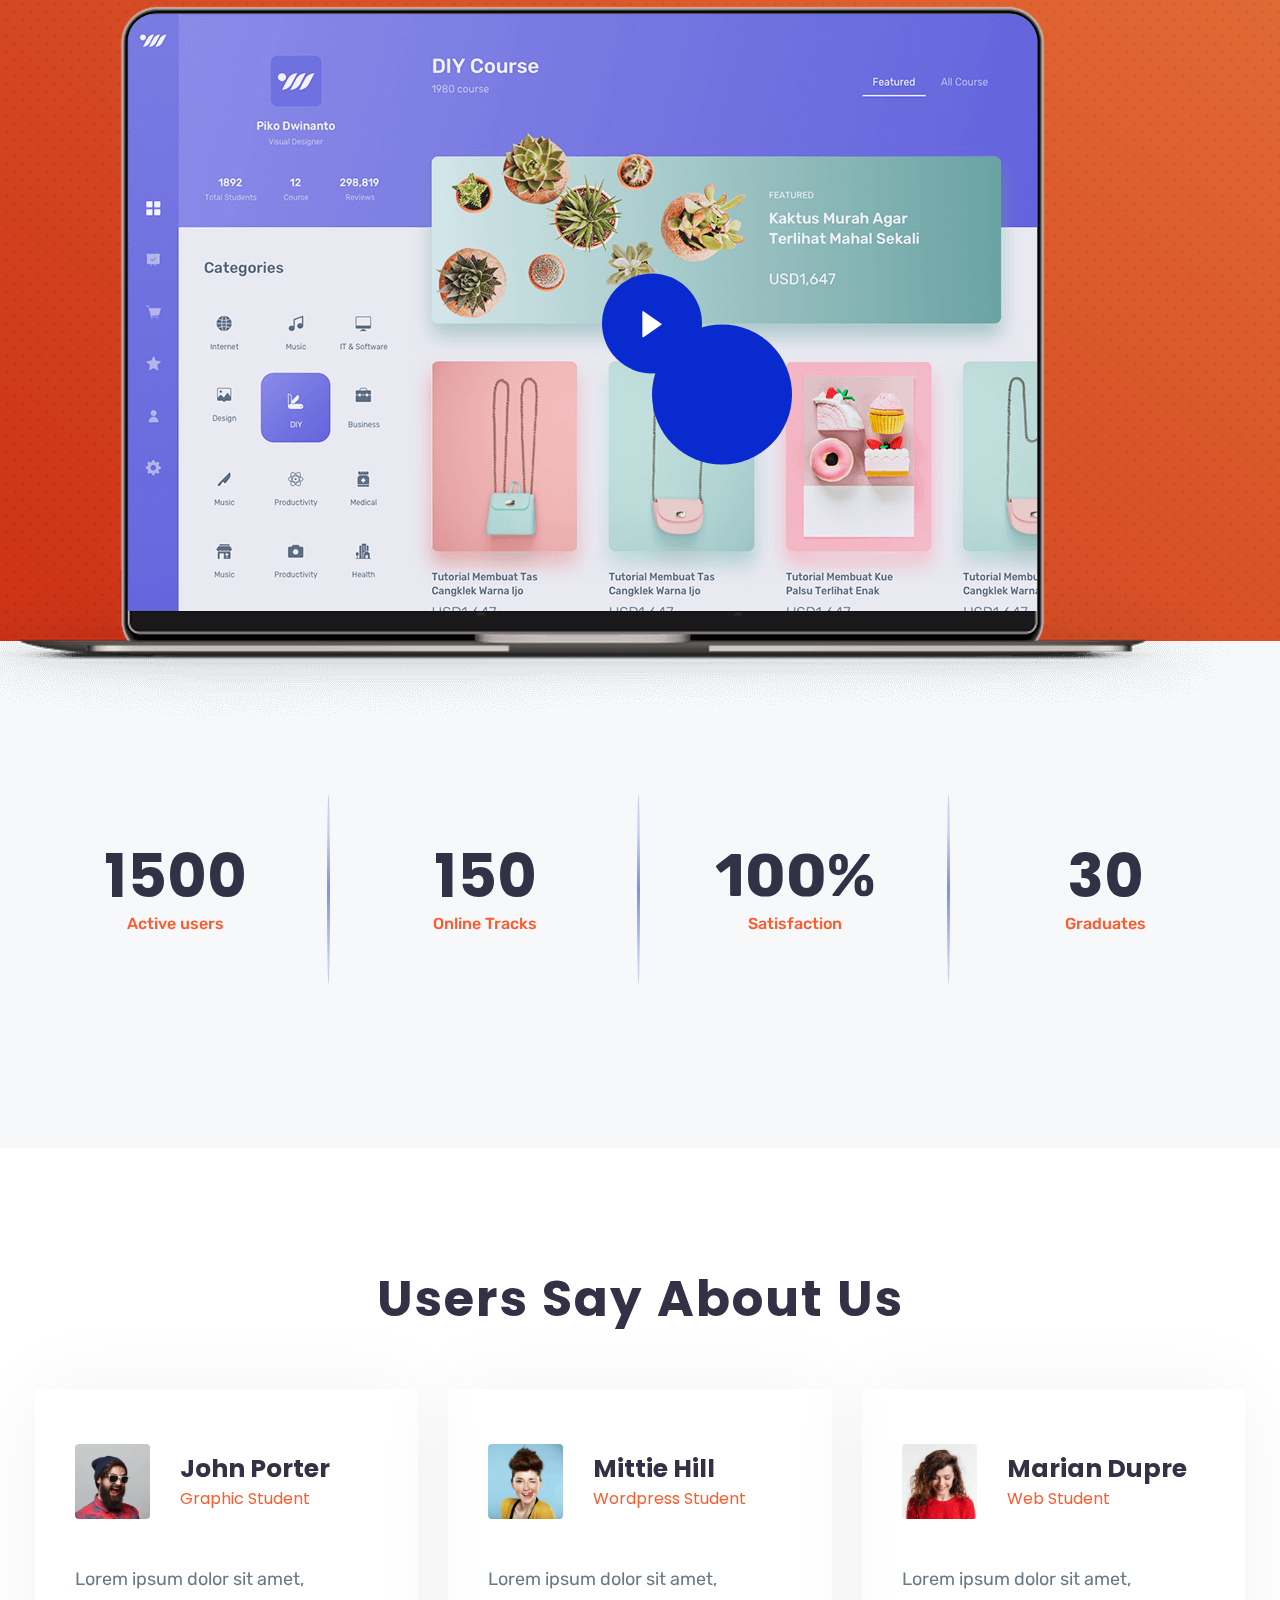
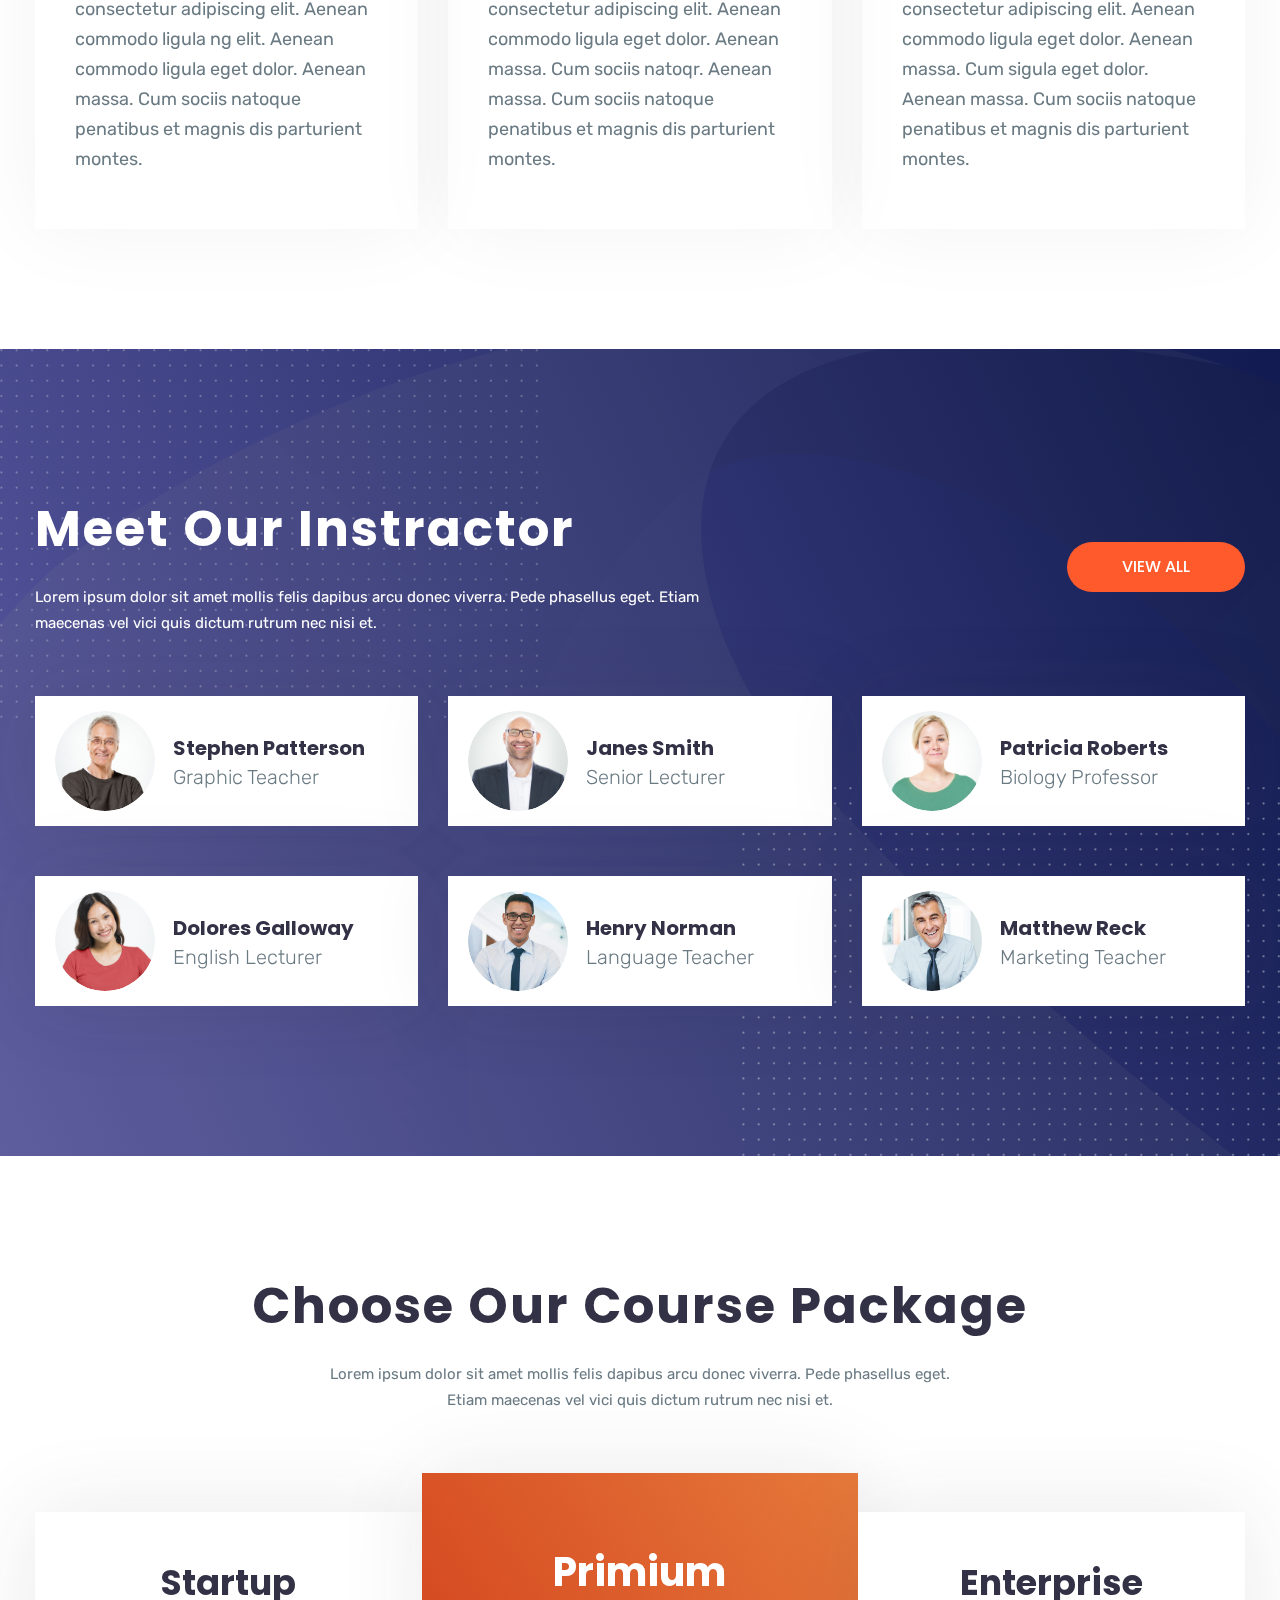
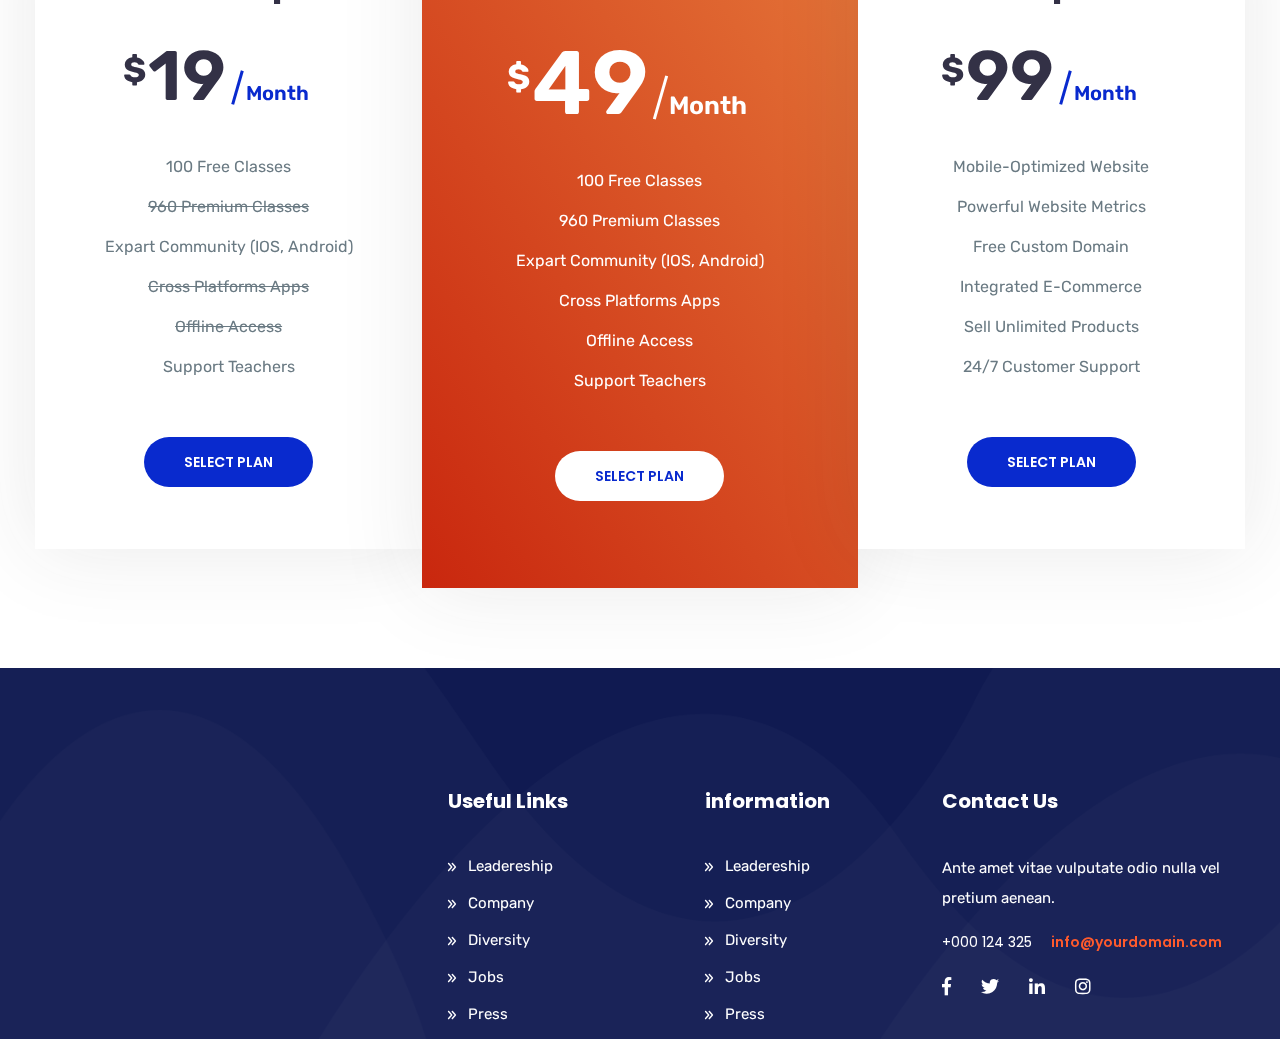
<file: index-4.html>
<!doctype html>
<html lang="en">

<head>
	<!-- Required meta tags -->
	<meta charset="UTF-8">
	<meta name="description" content="">
	<meta name="keywords" content="HTML,CSS,XML,JavaScript">
	<meta name="author" content="Ecology Theme">
	<meta name="viewport" content="width=device-width, initial-scale=1.0">
	<title>VLOOKJOB</title>
	<link rel="shortcut icon" href="images/vlookjob.ico" type="image/x-icon">
	<!-- Goole Font -->
	<link href="https://fonts.googleapis.com/css?family=Rubik:400,500,700" rel="stylesheet">
	<link href="https://fonts.googleapis.com/css?family=Poppins:300,400,500,600,700" rel="stylesheet"> 
    <link href="https://fonts.googleapis.com/css?family=Roboto:400,500,700,900" rel="stylesheet">
	<!-- Bootstrap CSS -->
	<link rel="stylesheet" href="css/assets/bootstrap.min.css">
	<!-- Font awsome CSS -->
	<link rel="stylesheet" href="css/assets/font-awesome.min.css">    
	<link rel="stylesheet" href="css/assets/flaticon.css">
	<link rel="stylesheet" href="css/assets/magnific-popup.css">    
	<!-- owl carousel -->
	<link rel="stylesheet" href="css/assets/owl.carousel.css">
	<link rel="stylesheet" href="css/assets/owl.theme.css">     
	<link rel="stylesheet" href="css/assets/animate.css"> 
	<!-- Slick Carousel -->
	<link rel="stylesheet" href="css/assets/slick.css">  
  
	<!-- Mean Menu-->
	<link rel="stylesheet" href="css/assets/meanmenu.css">
	<!-- main style-->
	<link rel="stylesheet" href="css/style.css">
    <link rel="stylesheet" href="css/responsive.css">
    <link rel="stylesheet" href="css/demo.css">
	<!-- HTML5 shim and Respond.js IE8 support of HTML5 elements and media queries -->
	<!-- WARNING: Respond.js doesn't work if you view the page via file:// -->
	<!--[if lt IE 9]>
	  <script src="https://oss.maxcdn.com/html5shiv/3.7.2/html5shiv.min.js"></script>
	  <script src="https://oss.maxcdn.com/respond/1.4.2/respond.min.js"></script>
	<![endif]-->
</head>
<body>
<header class="header_3">
<!-- Preloader -->
<div id="preloader"></div> 
	<div class="header_top">
		<div class="container">
			<div class="row">
				<div class="col-12 col-sm-12 col-lg-12">
					<div class="info_wrapper">
						<div class="contact_info">                   
							<ul class="list-unstyled">
                                <li><i class="flaticon-phone-receiver"></i>+000-2356-222</li>
        						<li><i class="flaticon-mail-black-envelope-symbol"></i>contact@vlookjob.com</li>
        					</ul>                
						</div>
						<div class="login_info">
							<a href="#" title="" class="sign_up sign-in js-modal-show">Sign Up</a>
							<a href="#" title="" class="sign_in join_now js-modal-show">Log In</a>
						</div>
					</div>
				</div>
			</div>
		</div>
	</div>

	<div class="edu_nav">
        <div class="container">
            <nav class="navbar navbar-expand-md navbar-light bg-faded">
                <a class="navbar-brand" href="index-4.html"><img src="images/logov.jpg" alt="logo"></a>
                <div class="collapse navbar-collapse main-menu" id="navbarSupportedContent">
                    <ul class="navbar-nav nav lavalamp ml-auto menu">
                        <!-- <li class="nav-item"><a href="#" class="nav-link active">Home</a>
                            <ul class="navbar-nav nav mx-auto">
                                <li class="nav-item"><a href="index-2.html" class="nav-link">Home Version 01</a></li>
                                <li class="nav-item"><a href="index-3.html" class="nav-link">Home Version 02</a></li>
                                <li class="nav-item"><a href="index-4.html" class="nav-link">Home Version 03</a></li>
                                <li class="nav-item"><a href="index-5.html" class="nav-link">Home Version 04</a></li>
                            </ul> 
                        </li> -->
                        <li class="nav-item"><a href="about.html" class="nav-link">About</a></li>
                        <li class="nav-item"><a href="course.html" class="nav-link">Tracks</a>
                            <ul class="navbar-nav nav mx-auto">
                                <li class="nav-item"><a href="course.html" class="nav-link">Tracks</a></li>
                                <li class="nav-item"><a href="course-details.html" class="nav-link">Tracks Details</a></li>
                            </ul> 
                        </li>
                        <li class="nav-item"><a href="blog.html" class="nav-link">Blog</a>
                            <ul class="navbar-nav nav mx-auto">
                                <li class="nav-item"><a href="blog.html" class="nav-link">Blog List</a></li> 
                                <li class="nav-item"><a href="blog-2.html" class="nav-link">Blog Grid One</a></li> 
                                <li class="nav-item"><a href="blog-3.html" class="nav-link">Blog Grid Two</a></li>
                                <li class="nav-item"><a href="blog-details.html" class="nav-link">Blog Details</a></li>
                            </ul> 
                        </li>
                        <li class="nav-item"><a href="#" class="nav-link">Pages</a>
                            <ul class="navbar-nav nav mx-auto">
                                <li class="nav-item"><a href="#" class="nav-link dropdown_icon">Tracks</a>
                                    <ul class="navbar-nav nav mx-auto">
                                        <li class="nav-item"><a href="course.html" class="nav-link">Tracks</a></li>
                                        <li class="nav-item"><a href="course-details.html" class="nav-link">Tracks Details</a></li>
                                    </ul>    
                                </li>                                 
                                <li class="nav-item"><a href="#" class="nav-link dropdown_icon">Events</a>
                                    <ul class="navbar-nav nav mx-auto">
                                        <li class="nav-item"><a href="event.html" class="nav-link">Event</a></li>
                                        <li class="nav-item"><a href="event-details.html" class="nav-link">Event Details</a></li>
                                    </ul>    
                                </li>                                
                                <li class="nav-item"><a href="#" class="nav-link dropdown_icon">Blog</a>
                                    <ul class="navbar-nav nav mx-auto">
                                        <li class="nav-item"><a href="blog.html" class="nav-link">Blog List</a></li> 
                                        <li class="nav-item"><a href="blog-2.html" class="nav-link">Blog Grid One</a></li> 
                                        <li class="nav-item"><a href="blog-3.html" class="nav-link">Blog Grid Two</a></li>
                                        <li class="nav-item"><a href="blog-details.html" class="nav-link">Blog Details</a></li>
                                    </ul>    
                                </li> 
                                <li class="nav-item"><a href="become-a-teacher.html" class="nav-link">Become A Teacher</a></li>
                                <li class="nav-item"><a href="teacher-profile.html" class="nav-link">Teachers Profile</a></li>
                                <li class="nav-item"><a href="team.html" class="nav-link">Teachers Page</a></li>
                                <li class="nav-item"><a href="forgot-password.html" class="nav-link">Forgot Password</a></li>
                            </ul>                            
                        </li>     
                        <li class="nav-item"><a href="contact.html" class="nav-link">CareerQuiz</a></li>
                    </ul>
                </div>
                <div class="mr-auto search_area ">
                    <ul class="navbar-nav mx-auto d-flex">
                        <li class="nav-item search_icon"><i class="search_btn flaticon-magnifier"></i>
                            <div id="search">
                                <button type="button" class="close">×</button>
                                 <form>
                                     <input type="search" value="" placeholder="Search here...."  required/>
                                 </form>
                            </div>
                        </li>
                        <li class="nav-item cart_icon"><i class="flaticon-shopping-bag"><p>2</p></i> 
                    	 	<div class="cart_list">
                                <div class="single_cart d-flex justify-content-between">
                                    <div class="cart_banner">
                                        <a href="#"><img alt="" src="images/courses/courses_1.jpg" class="img-fluid"></a>
                                    </div>
                                    <div class="cart_info">
                                        <h4><a href="#">Make Better Decisions</a></h4>
                                    </div>
                                    <div class="del-icon">
                                        <i class="fas fa-times"></i>
                                    </div>
                                </div>
                                <div class="single_cart d-flex justify-content-between">
                                    <div class="cart_banner">
                                        <a href="#"><img alt="" src="images/courses/courses_2.jpg" class="img-fluid"></a>
                                    </div>
                                    <div class="cart_info">
                                        <h4><a href="#">How To Be A Speaker</a></h4>
                                    </div>
                                    <div class="del-icon">
                                        <i class="fas fa-times"></i>
                                    </div>
                                </div>
                                <!-- <div class="cart_calculate_wrapper">
                                    <div class="calculate_price"><span>Sub-Total :</span><span>$300.00</span></div>
                                    <div class="calculate_price"><span>Eco Tax (-2.00) :</span><span>$5.00</span></div>                                    
                                    <div class="calculate_price"><span>VAT (20%) :</span><span>$25.00</span></div>                                    
                                    <div class="calculate_price"><span>Total </span><span class="total_price">$330.00</span></div>
                                </div>
                                <div class="purchase_btn d-flex justify-content-between">
                                    <a class="cart_button" href="#">view cart</a>
                                    <a class="checkout" href="#">checkout</a>
                                </div> -->
                            </div>
                        </li>
                    </ul>
                </div>
            </nav><!-- END NAVBAR -->
        </div> 
    </div>

	<div class="intro_wrapper">
		<div class="container">  
			<div class="row">        
				 <div class="col-sm-12 col-md-8 col-lg-8">
					<div class="intro_text">
						<h1>Start your dream career.</h1>
						<p> We provide a solution for students to gain more working experiences.<br> Connecting talents to their suitable companies.</p>
						<!-- <div class="intro_button">
							<a href="#" class="nav-link">Start my free month</a>
						</div> -->
					</div>
				</div>				
				<div class="col-sm-12 col-md-12 col-lg-12">
					<div class="search_wrapper">
						<div class="search-option" >
							<form action="#">
								<div class="dropdown dropdown-toggle"  id="navbarDropdown" role="button" data-toggle="dropdown" aria-haspopup="true" aria-expanded="false">
									<div class="all-categories "><span>Categories</span> <i class="cat_icon flaticon-down-arrow"></i></div>
									<ul class="dropdown-menu" aria-labelledby="navbarDropdown">
										<li class="dropdown-item" >Technology</li>
										<li class="dropdown-item" >Finance</li>
										<li class="dropdown-item" >Science</li>
										<li class="dropdown-item" >Healthcare</li>
										<li class="dropdown-item" >Art&Music</li>
										<li class="dropdown-item" >Business</li>
									</ul>
								</div>
								<div class="form-group d-flex">
									<input placeholder="Who do you want to be today?" type="text" required="">
								</div>
								<div class="submit-btn">
									<button type="submit" class="text-center">Search</button>
								</div>
							</form>
						</div>
					</div>
				</div>

			</div>
		</div> 
	</div>  
</header> <!-- End header -->




<section class="login_signup_option">
    <div class="l-modal is-hidden--off-flow js-modal-shopify">
        <div class="l-modal__shadow js-modal-hide"></div>
        <div class="login_popup login_modal_body">
            <div class="Popup_title d-flex justify-content-between">
                <h2 class="hidden">&nbsp;</h2>
                <!-- Nav tabs -->
                <div class="row">
                    <div class="col-12 col-lg-12 col-md-12 col-lg-12 login_option_btn">
                        <ul class="nav nav-tabs" role="tablist">
                            <li class="nav-item"><a class="nav-link active" data-toggle="tab" href="#login" role="tab">Login</a></li>
                            <li class="nav-item"><a class="nav-link" data-toggle="tab" href="#panel2" role="tab">Register</a></li>
                        </ul>
                    </div>
                    <div class="col-12 col-lg-12 col-md-12 col-lg-12">
                        <!-- Tab panels -->
                        <div class="tab-content card">
                            <!--Login-->
                            <div class="tab-pane fade in show active" id="login" role="tabpanel">
                                <form action="#">
                                    <div class="row">
                                        <div class="col-12 col-lg-12 col-md-12 col-lg-12">
                                            <div class="form-group">
                                                <label class="control-label">Email</label>
                                                <input type="email" class="form-control" placeholder="Username">
                                            </div>
                                        </div>
                                        <div class="col-12 col-lg-12 col-md-12 col-lg-12">
                                            <div class="form-group">
                                                <label class="control-label">Password</label>
                                                <input type="password" class="form-control" placeholder="Password">
                                            </div>
                                        </div>
                                    </div>
                                    <div class="row">
                                        <div class="col-12 col-lg-12 col-md-12 col-lg-12 d-flex justify-content-between login_option">
                                            <a href="forgot-password.html" title="" class="forget_pass">Forget Password ?</a>
                                            <button type="submit" class="btn btn-default login_btn">Login</button>
                                        </div> 
                                        <div class="col-12 col-lg-12 col-md-12 col-lg-12">
                                            <div class="social_login">
                                                <div class="social_items">
                                                    <button class="google_login google">Login Google</button>
                                                    <button class="google_login facebook">Login Facebook</button>
                                                    <button class="google_login twitter">Login Twitter</button>
                                                    <button class="google_login linkdin">Login Linkdin</button>
                                                </div>
                                            </div>
                                        </div>
                                    </div>
                                </form>
                            </div>
                            <!--/.Panel 1-->
                            <!--Panel 2-->
                            <div class="tab-pane fade" id="panel2" role="tabpanel">
                                <form action="#" class="register">
                                    <div class="row">
                                        <div class="col-12 col-lg-12 col-md-12 col-lg-12">
                                            <div class="form-group">
                                                <label  class="control-label">Name</label>
                                                <input type="text" class="form-control" placeholder="Username">
                                            </div>
                                        </div>                                        
                                        <div class="col-12 col-lg-12 col-md-12 col-lg-12">
                                            <div class="form-group">
                                                <label  class="control-label">Email</label>
                                                <input type="email" class="form-control" placeholder="Email">
                                            </div>
                                        </div>
                                        <div class="col-12 col-lg-12 col-md-12 col-lg-12">
                                            <div class="form-group">
                                                <label  class="control-label">Password</label>
                                                <input type="password" class="form-control" placeholder="Password">
                                            </div>
                                        </div>
                                    </div>
                                    <div class="row">
                                        <div class="col-12 col-lg-12 col-md-12 col-lg-12 d-flex justify-content-between login_option">
                                            <button type="submit" class="btn btn-default login_btn">Register</button>
                                        </div> 
                                    </div>
                                </form>
                            </div><!--/.Panel 2-->
                        </div>
                    </div>
                </div>
            </div>
        </div>
    </div>
</section>  <!-- End Login Signup Option -->



<section class="courses_features">
	<div class="container">
		<div class="row d-flex justify-content-center">
			<div class="col-12 col-sm-12 col-md-9 col-lg-9">
				<div class="sub_title">
					<h2> Choose your field </h2>
				</div><!-- ends: .section-header -->
			</div>
		</div>
		<div class="row">
			<div class="col-12 col-sm-6 col-md-4 col-lg-4 single_features_wrapper">
				<div class="feature_single feature_single_1">
					<img src="images/features/courses_provide_1.jpg" alt="">
					<div class="feature_content">
						<a href="#" title=""><h3>Design</h3></a>
						<p>30 Programs</p>
					</div>
				</div>
			</div>

			<div class="col-12 col-sm-6 col-md-4 col-lg-4 single_features_wrapper">
				<div class="feature_single feature_single_2">
					<img src="images/features/courses_provide_2.jpg" alt="">
					<div class="feature_content">
						<a href="#" title=""><h3>Computer Science</h3></a>
						<p>50 Programs</p>
					</div>
				</div>
			</div>

			<div class="col-12 col-sm-6 col-md-4 col-lg-4 single_features_wrapper">
				<div class="feature_single feature_single_3">
					<img src="images/features/courses_provide_3.jpg" alt="">
					<div class="feature_content">
						<a href="#" title=""><h3>Finance</h3></a>
						<p>45 Programs</p>
					</div>
				</div>
			</div>

			<div class="col-12 col-sm-6 col-md-4 col-lg-4 single_features_wrapper">
				<div class="feature_single feature_single_4">
					<img src="images/features/courses_provide_4.jpg" alt="">
					<div class="feature_content">
						<a href="#" title=""><h3>Art</h3></a>
						<p>50 Programs</p>
					</div>
				</div>
			</div>

			<div class="col-12 col-sm-6 col-md-4 col-lg-4 single_features_wrapper">
				<div class="feature_single feature_single_5">
					<img src="images/features/courses_provide_5.jpg" alt="">
					<div class="feature_content">
						<a href="#" title=""><h3>Academic Research</h3></a>
						<p>32 Programs</p>
					</div>
				</div>
			</div>
			<div class="col-12 col-sm-6 col-md-4 col-lg-4 single_features_wrapper">
				<div class="feature_single feature_single_6">
					<img src="images/features/courses_provide_6.jpg" alt="">
					<div class="feature_content">
						<a href="#" title=""><h3>Other</h3></a>
						<p>50+ Programs</p>
					</div>
				</div>
			</div>

		</div>
	</div>
</section>  <!-- End Courses Features -->



<section class="about_us_thinking">
	<div class="container-fluid">            
		<div class="row">
			<div class="col-12 col-sm-12 col-md-6 col-lg-6 p-0">
				<div class="banner_learn">
					<img src="images/banner/about_thinking.jpg" alt="" class="img-fluid">
				 </div>
			</div>
			<div class="col-12 col-sm-12 col-md-12 col-lg-6">
				<div class="title">
					<h2>Do the right thing At the right time</h2>
					<div class="step_services">
						<h3><span>01.</span>Choose suitable programs</h3>
						<p>You can use our CareerQuiz feature to find the most suitable jobs for yourself</p>  
					</div>                    
					<div class="step_services">
						<h3><span>02.</span>Gain experiences</h3>
						<p>Learning the basics and comprehend documents, then you can do your own project</p>   
					</div>                   
					 <div class="step_services">
						<h3><span>03.</span>Connect to companies</h3>
						<p>Showcase your talents and grab your chance at the dream company</p>  
					</div>
				 </div>
			</div>
		</div>
	</div>    
</section><!-- End About Us Your Thingking -->



<section class="popular_courses">
	<div class="container"> 
		<div class="row">
			<div class="col-12 col-sm-12 col-md-12 col-lg-12">
				<div class="sub_title">
					<h2>Our Popular Internship Programs</h2>
				</div><!-- ends: .section-header -->
			</div>

			<div class="col-12 col-sm-6 col-md-6 col-lg-4">
                <div class="single-courses">
                    <div class="courses_banner_wrapper">
                        <div class="courses_banner"><a href="#"><img src="images/courses/tiki.jpg" alt="" class="img-fluid"></a></div>
                    </div>
                    <div class="courses_info_wrapper">
                        <div class="courses_title">
                            <h3><a href="#">Data Science</a></h3>
                            <div class="teachers_name"><a href="#" title="">Tiki</a></div>
                        </div>
                        <div class="courses_info">
                            <ul class="list-unstyled">
                                <li><i class="fas fa-calendar-alt"></i>180 Days</li>
                                <li><i class="fas fa-user"></i>30 Participants</li>
                            </ul>
                        </div>
                    </div>
                </div><!-- Ends: .single courses -->
            </div><!-- Ends: . -->



            <div class="col-12 col-sm-6 col-md-6 col-lg-4">
                <div class="single-courses">
                    <div class="courses_banner_wrapper">
                        <div class="courses_banner"><a href="#"><img src="images/courses/propzy.png" alt="" class="img-fluid"></a></div>
                    </div>
                    <div class="courses_info_wrapper">
                        <div class="courses_title">
                            <h3><a href="#">Real Estate Agent</a></h3>
                            <div class="teachers_name"><a href="#" title="">Propzy</a></div>
                        </div>
                        <div class="courses_info">
                            <ul class="list-unstyled">
                                <li><i class="fas fa-calendar-alt"></i> 180 Days</li>
                                <li><i class="fa fa-user"></i>50 Participants</li>
                            </ul>
                            <!-- <a href="#" class="cart_btn">Add to Cart</a> -->
                        </div>
                    </div>
                </div><!-- Ends: .single courses -->
            </div><!-- Ends: . -->

            <div class="col-12 col-sm-6 col-md-6 col-lg-4">
                <div class="single-courses">
                    <div class="courses_banner_wrapper">
                        <div class="courses_banner"><a href="#"><img src="images/courses/vpbank.png" alt="" class="img-fluid"></a></div>
                        <!-- <div class="purchase_price">
                            <a href="#" class="read_more-btn">120$</a>
                        </div> -->
                    </div>
                    <div class="courses_info_wrapper">
                        <div class="courses_title">
                            <h3><a href="#">Banking Services</a></h3>
                            <div class="teachers_name"><a href="#" title="">VPBank</a></div>
                        </div>
                        <div class="courses_info">
                            <ul class="list-unstyled">
                                <li><i class="fas fa-calendar-alt"></i> 140 Days</li>
                                <li><i class="fa fa-user"></i>60 Participants</li>
                            </ul>
                        </div>
                    </div>
                </div><!-- Ends: .single courses -->
            </div><!-- Ends: . -->

            <div class="col-12 col-sm-6 col-md-6 col-lg-4">
                <div class="single-courses">
                    <div class="courses_banner_wrapper">
                        <div class="courses_banner"><a href="#"><img src="images/courses/vietcombank.png" alt="" class="img-fluid"></a></div>
                        <!-- <div class="purchase_price">
                            <a href="#" class="read_more-btn">250$</a>
                        </div> -->
                    </div>
                    <div class="courses_info_wrapper">
                        <div class="courses_title">
                            <h3><a href="#">Data Analytics and Visualization</a></h3>
                            <div class="teachers_name"><a href="#" title="">Vietcombank</a></div>
                        </div>
                        <div class="courses_info">
                            <ul class="list-unstyled">
                                <li><i class="fas fa-calendar-alt"></i> 130 Days</li>
                                <li><i class="fa fa-user"></i>45 Participants</li>
                            </ul>
                        </div>
                    </div>
                </div><!-- Ends: .single courses -->
            </div><!-- Ends: . -->

            <div class="col-12 col-sm-6 col-md-6 col-lg-4">
                <div class="single-courses">
                    <div class="courses_banner_wrapper">
                        <div class="courses_banner"><a href="#"><img src="images/courses/california.jpg" alt="" class="img-fluid"></a></div>
                    </div>
                    <div class="courses_info_wrapper">
                        <div class="courses_title">
                            <h3><a href="#">Personal Trainer</a></h3>
                            <div class="teachers_name"><a href="#" title="">California Fitness & Yoga</a></div>
                        </div>
                        <div class="courses_info">
                            <ul class="list-unstyled">
                                <li><i class="fas fa-calendar-alt"></i> 190 Days</li>
                                <li><i class="fa fa-user"></i>40 Participants</li>
                            </ul>
                        </div>
                    </div>
                </div><!-- Ends: .single courses -->
            </div><!-- Ends: . -->

            <div class="col-12 col-sm-6 col-md-6 col-lg-4">
                <div class="single-courses">
                    <div class="courses_banner_wrapper">
                        <div class="courses_banner"><a href="#"><img src="images/courses/medlatec.png" alt="" class="img-fluid"></a></div>
                    </div>
                    <div class="courses_info_wrapper">
                        <div class="courses_title">
                            <h3><a href="#">Nutritional Expert</a></h3>
                            <div class="teachers_name"><a href="#" title="">MEDLATEC</a></div>
                        </div>
                        <div class="courses_info">
                            <ul class="list-unstyled">
                                <li><i class="fas fa-calendar-alt"></i> 150 Days</li>
                                <li><i class="fa fa-user"></i>30 Participants</li>
                            </ul>
                        </div>
                    </div>
                </div><!-- Ends: .single courses -->
            </div><!-- Ends: . -->             
		</div>

	</div>
</section><!-- Ends: Pupular Courses -->  



<section class="video_online">
	<div class="container">
		<div class="row">
			<div class="col-12 col-sm-12 col-md-12 col-lg-12">
				<div class="sub_title">
					<h2>Watch Online Video</h2>
				</div>
			</div>
			<div class="col-12 col-sm-12 col-md-12 col-lg-12">
				<div class="video_wrapper">
				   <div class="video_banner">
					   <img src="images/banner/video_mockup.png" alt="">
						<div class="video_view_btn">
							<a href="https://www.youtube.com/watch?v=zoQ8C0r6Djw" class="video-iframe"><i class="flaticon-play-button"></i></a>
						</div>
				   </div>
				   <div class="shape_video">
				   		<img src="images/shapes/video_1.png" alt="" class="shape_1"> 
				   		<img src="images/shapes/video_2.png" alt="" class="shape_2">        
				   </div>
				</div>
			</div>
		</div>
		<div class="row">
			<div class="col-6 col-sm-6 col-md-3 col-lg-3 counter_single_wrapper">
				<div class="section count_single">
					<div class="project-count counter">1500</div>
					<span>Active users</span>
				</div>
			</div>

			<div class="col-6 col-sm-6 col-md-3 col-lg-3 counter_single_wrapper">
				<div class="section count_single">
					<div class="project-count counter">150</div>
					<span>Online Tracks</span>
				</div>  
			</div>  

			<div class="col-6 col-sm-6 col-md-3 col-lg-3 counter_single_wrapper">
				<div class="section count_single">
					<div class="project-count"><span class="counter">100</span><span class="count_icon">%</span></div>
					<span>Satisfaction</span>
				</div>
			</div>

			<div class="col-6 col-sm-6 col-md-3 col-lg-3 counter_single_wrapper">
				<div class="section count_single">
					<div class="project-count counter">30</div>
					<span>Graduates</span>
				</div>  
			</div>  
		</div>
	</div>
	<div class="bg_shapes">
	</div>
</section><!-- End ONline Video -->



<section class="testimonial_3">
	<div class="container">
		<div class="row">
			<div class="col-12 col-sm-12 col-md-12 col-lg-12">
				<div class="sub_title">
					<h2>Users Say About Us</h2>
				</div><!-- ends: .section-header -->
			</div>
		</div>
		<div class="row">
			<div class="col-12 col-sm-6 col-md-6 col-lg-4">
				<div class="testimonial_single">
					<div class="reviewer_info">
						<div class="pro_pic_teacher">
							<img src="images/team/review_1.jpg" alt="2" class="img-fluid">
						</div>
						<div class="name_position">
							<span class="name">John Porter</span>
							<span>Graphic Student</span>
						</div>
					</div>
					<p>Lorem ipsum dolor sit amet, consectetur adipiscing elit. Aenean commodo ligula ng elit. Aenean commodo ligula eget dolor. Aenean massa. Cum sociis natoque penatibus et magnis dis parturient montes.</p>
				</div>                                       
			</div>
			<div class="col-12 col-sm-6 col-md-6 col-lg-4">
				<div class="testimonial_single">
					<div class="reviewer_info">
						<div class="pro_pic_teacher">
							<img src="images/team/review_3.jpg" alt="2" class="img-fluid">
						</div>
						<div class="name_position">
							<span class="name">Mittie Hill</span>
							<span>Wordpress Student</span>
						</div>
					</div>
					<p>Lorem ipsum dolor sit amet, consectetur adipiscing elit. Aenean commodo ligula eget dolor. Aenean massa. Cum sociis natoqr. Aenean massa. Cum sociis natoque penatibus et magnis dis parturient montes.</p>
				</div>                                       
			</div>
			<div class="col-12 col-sm-6 col-md-6 col-lg-4">
				<div class="testimonial_single">
					<div class="reviewer_info">
						<div class="pro_pic_teacher">
							<img src="images/team/review_4.jpg" alt="2" class="img-fluid">
						</div>
						<div class="name_position">
							<span class="name">Marian Dupre</span>
							<span>Web Student</span>
						</div>
					</div>
					<p>Lorem ipsum dolor sit amet, consectetur adipiscing elit. Aenean commodo ligula eget dolor. Aenean massa. Cum sigula eget dolor. Aenean massa. Cum sociis natoque penatibus et magnis dis parturient montes.</p>
				</div>                                       
			</div>

		</div>
	</div>
</section><!-- End Testimonial -->



<section class="meet_our_team">
	<div class="container">
		<div class="row">
			<div class="col-12 col-sm-12 col-md-12 col-lg-12">
				<div class="meet_team_wrapper">  
					<div class="sub_title">
						<h2>Meet Our Instractor</h2>
						<p>Lorem ipsum dolor sit amet mollis felis dapibus arcu donec viverra. Pede phasellus eget. Etiam maecenas vel vici quis dictum rutrum nec nisi et.</p>  
					</div><!-- ends: .section-header -->
					<div class="envent_all_view">
						<a href="#" title="">View All</a>
					</div>
				</div> 
			</div>
		</div>      
		<div class="row">
			<div class="col-12 col-sm-6 col-md-6 col-lg-4">
				<div class="testimonial_single">
					<div class="reviewer_info">
						<div class="pro_pic_teacher">
							<img src="images/team/team_1.jpg" alt="2" class="img-fluid">
						</div>
						<div class="name_position">
							<span class="name"><a href="#" title="">Stephen Patterson</a></span>
							<span>Graphic Teacher</span>
						</div>
					</div>
				</div>                                       
			</div>
			<div class="col-12 col-sm-6 col-md-6 col-lg-4">
				<div class="testimonial_single">
					<div class="reviewer_info">
						<div class="pro_pic_teacher">
							<img src="images/team/team_2.jpg" alt="2" class="img-fluid">
						</div>
						<div class="name_position">
							<span class="name"><a href="#" title="">Janes Smith</a></span>
							<span>Senior Lecturer</span>
						</div>
					</div>
				</div>                                       
			</div>
			<div class="col-12 col-sm-6 col-md-6 col-lg-4">
				<div class="testimonial_single">
					<div class="reviewer_info">
						<div class="pro_pic_teacher">
							<img src="images/team/team_3.jpg" alt="2" class="img-fluid">
						</div>
						<div class="name_position">
							<span class="name"><a href="#" title="">Patricia Roberts</a></span>
							<span>Biology Professor</span>
						</div>
					</div>
				</div>                                       
			</div>           
			<div class="col-12 col-sm-6 col-md-6 col-lg-4">
				<div class="testimonial_single">
					<div class="reviewer_info">
						<div class="pro_pic_teacher">
							<img src="images/team/team_4.jpg" alt="2" class="img-fluid">
						</div>
						<div class="name_position">
							<span class="name"><a href="#" title="">Dolores Galloway</a></span>
							<span>English Lecturer</span>
						</div>
					</div>
				</div>                                       
			</div>
			<div class="col-12 col-sm-6 col-md-6 col-lg-4">
				<div class="testimonial_single">
					<div class="reviewer_info">
						<div class="pro_pic_teacher">
							<img src="images/team/team_5.jpg" alt="2" class="img-fluid">
						</div>
						<div class="name_position">
							<span class="name"><a href="#" title="">Henry Norman</a></span>
							<span>Language Teacher </span>
						</div>
					</div>
				</div>                                       
			</div>
			<div class="col-12 col-sm-6 col-md-6 col-lg-4">
				<div class="testimonial_single">
					<div class="reviewer_info">
						<div class="pro_pic_teacher">
							<img src="images/team/team_6.jpg" alt="2" class="img-fluid">
						</div>
						<div class="name_position">
							<span class="name"><a href="#" title="">Matthew Reck</a></span>
							<span>Marketing Teacher</span>
						</div>
					</div>
				</div>                                       
			</div>
		</div>
	</div>
	<div class="shape_wrapper">
		<img src="images/shapes/testimonial_2_shpe_2.png" alt="" class="shape_1">        
		<img src="images/shapes/testimonial_2_shpe_3.png" alt="" class="shape_2">        
		<img src="images/shapes/testimonial_2_shpe_1.png" alt="" class="shape_3">
	</div>
</section><!-- End Meet Our Team -->



<section id="priceing" class="priceing">
	<div class="container">
		<div class="row">
			<div class="col-12 col-sm-12 col-md-12 col-lg-12">
				<div class="sub_title">
					<h2>Choose Our Course Package</h2>
					<p>Lorem ipsum dolor sit amet mollis felis dapibus arcu donec viverra. Pede phasellus eget. Etiam maecenas vel vici quis dictum rutrum nec nisi et.</p>  
				</div><!-- ends: .section-header -->
			</div>
		</div>
		<div class="row">
			<div class="col-12 col-sm-12 col-md-12 col-lg-12">
				<div class="pricing_wrapper">
					<div class="single_price_table">
						<div class="pricing_title">
							<h2>Startup</h2>
						</div>
						<div class="price">
							<p><span class="currency">$</span>19<sub class="duration">Month</sub></p>
						</div>
						<div class="pricing-content">
							<ul class="list-unstyled">
								<li>100 Free Classes</li>
								<li><del>960 Premium Classes</del></li>
								<li>Expart Community (IOS, Android)</li>
								<li><del>Cross Platforms Apps</del></li>
								<li><del>Offline Access</del></li>
								<li>Support Teachers</li>
							</ul>
							<div class="pricing_btn">
								<a href="#" class="#">Select Plan</a>
							</div>
						</div>
					</div><!-- Plan Single Ends -->

					<div class="single_price_table active">
						<div class="pricing_title">
							<h2>Primium</h2>
						</div>
						<div class="price">
							<p><span class="currency">$</span>49<sub class="duration">Month</sub></p>
						</div>
						<div class="pricing-content">
							<ul class="list-unstyled">
								<li>100 Free Classes</li>
								<li>960 Premium Classes</li>
								<li>Expart Community (IOS, Android)</li>
								<li>Cross Platforms Apps</li>
								<li>Offline Access</li>
								<li>Support Teachers</li>
							</ul>
							<div class="pricing_btn">
								<a href="#" class="#">Select Plan</a>
							</div>
						</div>
					</div><!-- Plan Single Ends -->
					<div class="single_price_table">
						<div class="pricing_title">
							<h2>Enterprise</h2>
						</div>
						<div class="price">
							<p><span class="currency">$</span>99<sub class="duration">Month</sub></p>
						</div>
						<div class="pricing-content">
							<ul class="list-unstyled">
								<li>Mobile-Optimized Website</li>
								<li>Powerful Website Metrics</li>
								<li>Free Custom Domain</li>
								<li>Integrated E-Commerce</li>
								<li>Sell Unlimited Products</li>
								<li>24/7 Customer Support</li>
							</ul>
							<div class="pricing_btn">
								<a href="#" class="#">Select Plan</a>
							</div>
						</div>
					</div><!-- Plan Single Ends -->
				</div>
			</div>
		</div>    
	 </div>
</section><!-- End Pricing Table -->



<!-- App Download Area -->  
<!-- <section class="app_download">
	<div class="container">
		<div class="row single_features">
			<div class="col-12 col-md-5 col-lg-5">
				<div class="feature_banner">
					<img src="images/banner/phone_mockup.png" alt="" class="right_banner">
				</div>
			</div>
			<div class="col-12 col-md-7 col-lg-7">
				<div class="feature_intro_wrapper">    
					<div class="feature_intro">
						<h2>Download Our Free Mobile Apps</h2>
						<p>Strategy business plan android network effects disruptive infrastructure non disclosure agreement buyer funding success.</p>
					</div>
					<div class="download_app_icon d-flex">
						<a href="#" class=""><img src="images/icons/app_store.png" alt=""></a>                 
						<a href="#" class=""><img src="images/icons/play_store.png" alt=""></a>
					</div>
				</div>
			</div>
		</div>
	</div> -->
</section><!-- End Download App Area -->



<!-- Footer -->  
<footer class="footer_3">
	<div class="container">
		<div class="row">
			<div class="col-12 col-sm-12 col-md-12 col-lg-12">
			</div>
		</div>  
		<div class="footer_top">
			<div class="row">
				<div class="col-12 col-md-6 col-lg-4">
					<!-- <div class="footer_single_col footer_intro">
						<img src="images/logov.jpg" alt="" class="f_logo">
						<p>Ante amet vitae vulputate odio nulla vel pretium pulvinar aenean. Rhoncus eget adipiscing etiam arcu. Ultricies justo ipsum nec amet.</p>
					</div> -->
				</div>
				<div class="col-12 col-md-6 col-lg-2">
					<div class="footer_single_col">
						<h3>Useful Links</h3>
						<ul class="quick_inf0">
							<li><a href="#">Leadereship</a></li>
							<li><a href="#">Company</a></li>
							<li><a href="#">Diversity</a></li>
							<li><a href="#">Jobs</a></li>
							<li><a href="#">Press</a></li>
						</ul>                         
					</div>
				</div>
				<div class="col-12 col-md-6 col-lg-2">
					<div class="footer_single_col information">
						<h3>information</h3>
						<ul class="quick_inf0">
							<li><a href="#">Leadereship</a></li>
							<li><a href="#">Company</a></li>
							<li><a href="#">Diversity</a></li>
							<li><a href="#">Jobs</a></li>
							<li><a href="#">Press</a></li>
						</ul>
					</div>
				</div>
				<div class="col-12 col-md-6 col-lg-4">
					<div class="footer_single_col contact">
						<h3>Contact Us</h3>
						<p>Ante amet vitae vulputate odio nulla vel pretium aenean.</p>
						<div class="contact_info">
							<span>+000 124 325</span> 
							<span class="email">info@yourdomain.com</span>
						</div>
						<ul class="social_items d-flex list-unstyled">
							<li><a href="#"><i class="fab fa-facebook-f fb-icon"></i></a></li>
							<li><a href="#"><i class="fab fa-twitter twitt-icon"></i></a></li>
							<li><a href="#"><i class="fab fa-linkedin-in link-icon"></i></a></li>
							<li><a href="#"><i class="fab fa-instagram ins-icon"></i></a></li>
						</ul>
					</div>
				</div>
				 <div class="col-12 col-md-12 col-lg-12">
					<!-- <div class="copyright">
						<a target="_blank" href="https://www.templateshub.net">Templates Hub</a>
					</div> -->
				 </div>
			</div>
		</div>
	</div>
	<div class="shapes_bg">
		<img src="images/shapes/waves.png" alt="" class="shape_3">        
	</div>    
</footer><!-- End Footer -->

<section id="scroll-top" class="scroll-top">
    <h2 class="disabled">Scroll to top</h2>
    <div class="to-top pos-rtive">
        <a href="#"><i class = "flaticon-right-arrow"></i></a>
    </div>
</section>


	<!-- JavaScript -->
	<script src="js/jquery-3.2.1.min.js"></script>
	<script src="js/popper.min.js"></script>
	<script src="js/bootstrap.min.js"></script>
	<script src="js/jquery.magnific-popup.min.js"></script>     
	<script src="js/owl.carousel.min.js"></script>   
	<script src="js/slick.min.js"></script>   
	<script src="js/jquery.meanmenu.min.js"></script>      
	<script src="js/wow.min.js"></script> 
	<!-- Counter Script -->
    <script src="js/waypoints.min.js"></script>
    <script src="js/jquery.counterup.min.js"></script>
	<script src="js/custom.js"></script>  
    
    <!-- =========================================================
         STYLE SWITCHER | ONLY FOR DEMO NOT INCLUDED IN MAIN FILES
    ============================================================== -->
    <script type="text/javascript" src="js/demo.js"></script>
    <div class="demo-style-switch" id="switch-style">
        <a id="toggle-switcher" class="switch-button" title="Change Styles"><span class="fa fa-cog fa-spin"></span></a>
        <div class="switched-options">
            <div class="config-title">
                <a class="navbar-brand" href="index-2.html"><img src="images/logo.png" alt="logo"></a>
                <p>Education Template</p>
                
            </div>
            <div class="demos">
                <div><a href="index-2.html" data-toggle="tooltip" data-placement="top" title="Home Style One"><img class="main-image img-fluid" src="demo/index_3.png" alt=""/></a></div>
                <div><a href="index-3.html" data-toggle="tooltip" data-placement="top" title="Home Style Two"><img class="main-image img-fluid" src="demo/index_2.png" alt=""/></a></div>
                <div><a href="index-4.html" data-toggle="tooltip" data-placement="top" title="Home Style Three"><img class="main-image img-fluid" src="demo/index_1.png" alt=""/></a></div>
                <ul class="list-unstyled clearfix">
                    <li><a href="about.html" data-toggle="tooltip" data-placement="top" title="About Page"><img src="demo/about.png" alt="" class="img-fluid"></a></li>
                    <li><a href="blog.html" data-toggle="tooltip" data-placement="top" title="Blog Page"><img src="demo/blog.png" alt="" class="img-fluid"></a></li>
                    <li><a href="blog-details.html" data-toggle="tooltip" data-placement="top" title="Blog Details Page"><img src="demo/blog_details.png" alt="" class="img-fluid"></a></li>
                    <li><a href="event.html" data-toggle="tooltip" data-placement="top" title="Event Page"><img src="demo/event.png" alt="" class="img-fluid"></a></li>
                    <li><a href="event-details.html" data-toggle="tooltip" data-placement="top" title="Event Deiails"><img src="demo/event_details.png" alt="" class="img-fluid"></a></li>
                    <li><a href="teacher-profile.html" data-toggle="tooltip" data-placement="top" title="Teacher Profile"><img src="demo/teacher_pro.png" alt="" class="img-fluid"></a></li>
                    <li><a href="course.html" data-toggle="tooltip" data-placement="top" title="Courses Page"><img src="demo/course.png" alt="" class="img-fluid"></a></li>
                    <li><a href="course-details.html" data-toggle="tooltip" data-placement="top" title="Courses Details"><img src="demo/course_details.png" alt="" class="img-fluid"></a></li>
                    <li><a href="team.html" data-toggle="tooltip" data-placement="top" title="Team Page"><img src="demo/team.png" alt="" class="img-fluid"></a></li>
                    <li><a href="contact.html" data-toggle="tooltip" data-placement="top" title="Contact Page"><img src="demo/contact.png" alt="" class="img-fluid"></a></li>
                </ul>
            </div>
        </div>
    </div>
</body>


</html>
</file>
<file: css/assets/flaticon.css>
/*
  	Flaticon icon font: Flaticon
  	Creation date: 07/10/2018 08:36
  	*/

@font-face {
  font-family: "Flaticon";
  src: url("../../fonts/flaticon/Flaticon.eot");
  src: url("../../fonts/flaticon/Flaticond41d.eot?#iefix") format("embedded-opentype"),
       url("../../fonts/flaticon/Flaticon.woff") format("woff"),
       url("../../fonts/flaticon/Flaticon.ttf") format("truetype"),
       url("../../fonts/flaticon/Flaticon.svg#Flaticon") format("svg");
  font-weight: normal;
  font-style: normal;
}


@media screen and (-webkit-min-device-pixel-ratio:0) {
  @font-face {
    font-family: "Flaticon";
    src: url("Flaticon.html#Flaticon") format("svg");
  }
}

[class^="flaticon-"]:before, [class*=" flaticon-"]:before,
[class^="flaticon-"]:after, [class*=" flaticon-"]:after {   
  font-family: Flaticon;
        font-size: 20px;
font-style: normal;
margin-left: 20px;
}

.flaticon-left-arrow:before { content: "\f100"; }
.flaticon-calendar:before { content: "\f101"; }
.flaticon-chat-comment-oval-speech-bubble-with-text-lines:before { content: "\f102"; }
.flaticon-rewind:before { content: "\f103"; }
.flaticon-search:before { content: "\f104"; }
.flaticon-right-arrow:before { content: "\f105"; }
.flaticon-left-arrow-1:before { content: "\f106"; }
.flaticon-phone-receiver:before { content: "\f107"; }
.flaticon-mail-black-envelope-symbol:before { content: "\f108"; }
.flaticon-email:before { content: "\f109"; }
.flaticon-padlock:before { content: "\f10a"; }
.flaticon-user-male-black-shape-with-plus-sign:before { content: "\f10b"; }
.flaticon-add-contact:before { content: "\f10c"; }
.flaticon-magnifier:before { content: "\f10d"; }
.flaticon-heart:before { content: "\f10e"; }
.flaticon-like:before { content: "\f10f"; }
.flaticon-thumbs-up:before { content: "\f110"; }
.flaticon-reply-arrow:before { content: "\f111"; }
.flaticon-quotation-marks:before { content: "\f112"; }
.flaticon-eye-open:before { content: "\f113"; }
.flaticon-clock-circular-outline:before { content: "\f114"; }
.flaticon-language:before { content: "\f115"; }
.flaticon-edit:before { content: "\f116"; }
.flaticon-thumbs-up-hand-symbol:before { content: "\f117"; }
.flaticon-page:before { content: "\f118"; }
.flaticon-maps-and-flags:before { content: "\f119"; }
.flaticon-university:before { content: "\f11a"; }
.flaticon-diploma:before { content: "\f11b"; }
.flaticon-open-book:before { content: "\f11c"; }
.flaticon-atom:before { content: "\f11d"; }
.flaticon-care:before { content: "\f11e"; }
.flaticon-student:before { content: "\f11f"; }
.flaticon-placeholder-tool:before { content: "\f120"; }
.flaticon-quote:before { content: "\f121"; }
.flaticon-quote-1:before { content: "\f122"; }
.flaticon-copywriting:before { content: "\f123"; }
.flaticon-shopping-bag:before { content: "\f124"; }
.flaticon-down-arrow:before { content: "\f125"; }
.flaticon-play-button:before { content: "\f126"; }
</file>
<file: css/assets/preloader.css>
/* ==========================================================================
   Chrome Frame prompt
   ========================================================================== */

.chromeframe {
    margin: 0.2em 0;
    background: #fff;
    color: #000;
    padding: 0.2em 0;
}

/* ==========================================================================
   Author's custom styles
   ========================================================================== */
#loader-wrapper {
    position: fixed;
    top: 0;
    left: 0;
    width: 100%;
    height: 100%;
    z-index: 1000;
}
#loader {
    display: block;
    position: relative;
    left: 50%;
    top: 50%;
    width: 150px;
    height: 150px;
    margin: -75px 0 0 -75px;
    border-radius: 50%;
    border: 3px solid transparent;
    border-top-color: #ff1949;

    -webkit-animation: spin 2s linear infinite; /* Chrome, Opera 15+, Safari 5+ */
    animation: spin 2s linear infinite; /* Chrome, Firefox 16+, IE 10+, Opera */

    z-index: 1001;
}

    #loader:before {
        content: "";
        position: absolute;
        top: 5px;
        left: 5px;
        right: 5px;
        bottom: 5px;
        border-radius: 50%;
        border: 3px solid transparent;
        border-top-color: #ff1949;

        -webkit-animation: spin 3s linear infinite; /* Chrome, Opera 15+, Safari 5+ */
        animation: spin 3s linear infinite; /* Chrome, Firefox 16+, IE 10+, Opera */
    }

    #loader:after {
        content: "";
        position: absolute;
        top: 15px;
        left: 15px;
        right: 15px;
        bottom: 15px;
        border-radius: 50%;
        border: 3px solid transparent;
        border-top-color: #ff1949;

        -webkit-animation: spin 1.5s linear infinite; /* Chrome, Opera 15+, Safari 5+ */
          animation: spin 1.5s linear infinite; /* Chrome, Firefox 16+, IE 10+, Opera */
    }

    @-webkit-keyframes spin {
        0%   { 
            -webkit-transform: rotate(0deg);  /* Chrome, Opera 15+, Safari 3.1+ */
            -ms-transform: rotate(0deg);  /* IE 9 */
            transform: rotate(0deg);  /* Firefox 16+, IE 10+, Opera */
        }
        100% {
            -webkit-transform: rotate(360deg);  /* Chrome, Opera 15+, Safari 3.1+ */
            -ms-transform: rotate(360deg);  /* IE 9 */
            transform: rotate(360deg);  /* Firefox 16+, IE 10+, Opera */
        }
    }
    @keyframes spin {
        0%   { 
            -webkit-transform: rotate(0deg);  /* Chrome, Opera 15+, Safari 3.1+ */
            -ms-transform: rotate(0deg);  /* IE 9 */
            transform: rotate(0deg);  /* Firefox 16+, IE 10+, Opera */
        }
        100% {
            -webkit-transform: rotate(360deg);  /* Chrome, Opera 15+, Safari 3.1+ */
            -ms-transform: rotate(360deg);  /* IE 9 */
            transform: rotate(360deg);  /* Firefox 16+, IE 10+, Opera */
        }
    }

    #loader-wrapper .loader-section {
        position: fixed;
        top: 0;
        width: 51%;
        height: 100%;
        background: #ffffff;
        z-index: 1000;
        -webkit-transform: translateX(0);  /* Chrome, Opera 15+, Safari 3.1+ */
        -ms-transform: translateX(0);  /* IE 9 */
        transform: translateX(0);  /* Firefox 16+, IE 10+, Opera */
    }

    #loader-wrapper .loader-section.section-left {
        left: 0;
    }

    #loader-wrapper .loader-section.section-right {
        right: 0;
    }

    /* Loaded */
    .loaded #loader-wrapper .loader-section.section-left {
        -webkit-transform: translateX(-100%);  /* Chrome, Opera 15+, Safari 3.1+ */
            -ms-transform: translateX(-100%);  /* IE 9 */
                transform: translateX(-100%);  /* Firefox 16+, IE 10+, Opera */

        -webkit-transition: all 0.7s 0.3s cubic-bezier(0.645, 0.045, 0.355, 1.000);  
                transition: all 0.7s 0.3s cubic-bezier(0.645, 0.045, 0.355, 1.000);
    }

    .loaded #loader-wrapper .loader-section.section-right {
        -webkit-transform: translateX(100%);  /* Chrome, Opera 15+, Safari 3.1+ */
            -ms-transform: translateX(100%);  /* IE 9 */
                transform: translateX(100%);  /* Firefox 16+, IE 10+, Opera */

-webkit-transition: all 0.7s 0.3s cubic-bezier(0.645, 0.045, 0.355, 1.000);  
        transition: all 0.7s 0.3s cubic-bezier(0.645, 0.045, 0.355, 1.000);
    }
    
    .loaded #loader {
        opacity: 0;
        -webkit-transition: all 0.3s ease-out;  
                transition: all 0.3s ease-out;
    }
    .loaded #loader-wrapper {
        visibility: hidden;

        -webkit-transform: translateY(-100%);  /* Chrome, Opera 15+, Safari 3.1+ */
            -ms-transform: translateY(-100%);  /* IE 9 */
                transform: translateY(-100%);  /* Firefox 16+, IE 10+, Opera */

        -webkit-transition: all 0.3s 1s ease-out;  
                transition: all 0.3s 1s ease-out;
    }
    
    /* JavaScript Turned Off */
    .no-js #loader-wrapper {
        display: none;
    }
    .no-js h1 {
        color: #222222;
    }

    #content {
        margin: 0 auto;
        padding-bottom: 50px;
        width: 80%;
        max-width: 978px;
    }  






/* ==========================================================================
   Helper classes
   ========================================================================== */

/*
 * Image replacement
 */

.ir {
    background-color: transparent;
    border: 0;
    overflow: hidden;
    /* IE 6/7 fallback */
    *text-indent: -9999px;
}

.ir:before {
    content: "";
    display: block;
    width: 0;
    height: 150%;
}

/*
 * Hide from both screenreaders and browsers: h5bp.com/u
 */

.hidden {
    display: none !important;
    visibility: hidden;
}

/*
 * Hide only visually, but have it available for screenreaders: h5bp.com/v
 */

.visuallyhidden {
    border: 0;
    clip: rect(0 0 0 0);
    height: 1px;
    margin: -1px;
    overflow: hidden;
    padding: 0;
    position: absolute;
    width: 1px;
}

/*
 * Extends the .visuallyhidden class to allow the element to be focusable
 * when navigated to via the keyboard: h5bp.com/p
 */

.visuallyhidden.focusable:active,
.visuallyhidden.focusable:focus {
    clip: auto;
    height: auto;
    margin: 0;
    overflow: visible;
    position: static;
    width: auto;
}

/*
 * Hide visually and from screenreaders, but maintain layout
 */

.invisible {
    visibility: hidden;
}

/*
 * Clearfix: contain floats
 *
 * For modern browsers
 * 1. The space content is one way to avoid an Opera bug when the
 *    `contenteditable` attribute is included anywhere else in the document.
 *    Otherwise it causes space to appear at the top and bottom of elements
 *    that receive the `clearfix` class.
 * 2. The use of `table` rather than `block` is only necessary if using
 *    `:before` to contain the top-margins of child elements.
 */

.clearfix:before,
.clearfix:after {
    content: " "; /* 1 */
    display: table; /* 2 */
}

.clearfix:after {
    clear: both;
}

/*
 * For IE 6/7 only
 * Include this rule to trigger hasLayout and contain floats.
 */

.clearfix {
    *zoom: 1;
}

/* ==========================================================================
   EXAMPLE Media Queries for Responsive Design.
   These examples override the primary ('mobile first') styles.
   Modify as content requires.
   ========================================================================== */

@media only screen and (min-width: 35em) {
    /* Style adjustments for viewports that meet the condition */
}

@media print,
       (-o-min-device-pixel-ratio: 5/4),
       (-webkit-min-device-pixel-ratio: 1.25),
       (min-resolution: 120dpi) {
    /* Style adjustments for high resolution devices */
}

/* ==========================================================================
   Print styles.
   Inlined to avoid required HTTP connection: h5bp.com/r
   ========================================================================== */

@media print {
    * {
        background: transparent !important;
        color: #000 !important; /* Black prints faster: h5bp.com/s */
        box-shadow: none !important;
        text-shadow: none !important;
    }

    a,
    a:visited {
        text-decoration: underline;
    }

    a[href]:after {
        content: " (" attr(href) ")";
    }

    abbr[title]:after {
        content: " (" attr(title) ")";
    }

    /*
     * Don't show links for images, or javascript/internal links
     */

    .ir a:after,
    a[href^="javascript:"]:after,
    a[href^="#"]:after {
        content: "";
    }

    pre,
    blockquote {
        border: 1px solid #999;
        page-break-inside: avoid;
    }

    thead {
        display: table-header-group; /* h5bp.com/t */
    }

    tr,
    img {
        page-break-inside: avoid;
    }

    img {
        max-width: 100% !important;
    }

    @page {
        margin: 0.5cm;
    }

    p,
    h2,
    h3 {
        orphans: 3;
        widows: 3;
    }

    h2,
    h3 {
        page-break-after: avoid;
    }
}

/* 
	Ok so you have made it this far, that means you are very keen to on my code. 
	Anyway I don't really mind it. This is a great way to learn so you actually doing the right thing:)
	Follow me @ihatetomatoes
*/
</file>
<file: css/assets/revolution/layers.css>
/*-----------------------------------------------------------------------------

-	Revolution Slider 5.0 Layer Style Settings -

Screen Stylesheet

version:   	5.0.0
date:      	18/03/15
author:		themepunch
email:     	info@themepunch.com
website:   	http://www.themepunch.com
-----------------------------------------------------------------------------*/

* {
    -webkit-box-sizing: border-box;
    -moz-box-sizing: border-box;
    box-sizing: border-box;
}

.tp-caption.Twitter-Content a,.tp-caption.Twitter-Content a:visited
{
	color:#0084B4!important;
}

.tp-caption.Twitter-Content a:hover
{
	color:#0084B4!important;
	text-decoration:underline!important;
}

.tp-caption.medium_grey,.medium_grey
{
	background-color:#888;
	border-style:none;
	border-width:0;
	color:#fff;
	font-family: "Poppins", sans-serif;
	font-size:20px;
	font-weight:700;
	line-height:20px;
	margin:0;
	padding:2px 4px;
	position:absolute;
	text-shadow:0 2px 5px rgba(0,0,0,0.5);
	white-space:nowrap;
}

.tp-caption.small_text,.small_text
{
	border-style:none;
	border-width:0;
	color:#fff;
	font-family:"Poppins", sans-serif;
	font-size:14px;
	font-weight:700;
	line-height:20px;
	margin:0;
	position:absolute;
	text-shadow:0 2px 5px rgba(0,0,0,0.5);
	white-space:nowrap;
}

.tp-caption.medium_text,.medium_text
{
	border-style:none;
	border-width:0;
	color:#fff;
	font-family:"Poppins", sans-serif;
	font-size:20px;
	font-weight:700;
	line-height:20px;
	margin:0;
	position:absolute;
	text-shadow:0 2px 5px rgba(0,0,0,0.5);
	white-space:nowrap;
}

.tp-caption.large_text,.large_text
{
	border-style:none;
	border-width:0;
	color:#fff;
	font-family:"Poppins", sans-serif;
	font-size:40px;
	font-weight:700;
	line-height:40px;
	margin:0;
	position:absolute;
	text-shadow:0 2px 5px rgba(0,0,0,0.5);
	white-space:nowrap;
}

.tp-caption.very_large_text,.very_large_text
{
	border-style:none;
	border-width:0;
	color:#fff;
	font-family:"Poppins", sans-serif;
	font-size:60px;
	font-weight:700;
	letter-spacing:-2px;
	line-height:60px;
	margin:0;
	position:absolute;
	text-shadow:0 2px 5px rgba(0,0,0,0.5);
	white-space:nowrap;
}

.tp-caption.very_big_white,.very_big_white
{
	background-color:#000;
	border-style:none;
	border-width:0;
	color:#fff;
	font-family:"Poppins", sans-serif;
	font-size:60px;
	font-weight:800;
	line-height:60px;
	margin:0;
	padding:1px 4px 0;
	position:absolute;
	text-shadow:none;
	white-space:nowrap;
}

.tp-caption.very_big_black,.very_big_black
{
	background-color:#fff;
	border-style:none;
	border-width:0;
	color:#000;
	font-family:"Poppins", sans-serif;
	font-size:60px;
	font-weight:700;
	line-height:60px;
	margin:0;
	padding:1px 4px 0;
	position:absolute;
	text-shadow:none;
	white-space:nowrap;
}

.tp-caption.modern_medium_fat,.modern_medium_fat
{
	border-style:none;
	border-width:0;
	color:#000;
	font-family:"Open Sans", sans-serif;
	font-size:24px;
	font-weight:800;
	line-height:20px;
	margin:0;
	position:absolute;
	text-shadow:none;
	white-space:nowrap;
}

.tp-caption.modern_medium_fat_white,.modern_medium_fat_white
{
	border-style:none;
	border-width:0;
	color:#fff;
	font-family:"Open Sans", sans-serif;
	font-size:24px;
	font-weight:800;
	line-height:20px;
	margin:0;
	position:absolute;
	text-shadow:none;
	white-space:nowrap;
}

.tp-caption.modern_medium_light,.modern_medium_light
{
	border-style:none;
	border-width:0;
	color:#000;
	font-family:"Open Sans", sans-serif;
	font-size:24px;
	font-weight:300;
	line-height:20px;
	margin:0;
	position:absolute;
	text-shadow:none;
	white-space:nowrap;
}

.tp-caption.modern_big_bluebg,.modern_big_bluebg
{
	background-color:#4e5b6c;
	border-style:none;
	border-width:0;
	color:#fff;
	font-family:"Open Sans", sans-serif;
	font-size:30px;
	font-weight:800;
	letter-spacing:0;
	line-height:36px;
	margin:0;
	padding:3px 10px;
	position:absolute;
	text-shadow:none;
}

.tp-caption.modern_big_redbg,.modern_big_redbg
{
	background-color:#de543e;
	border-style:none;
	border-width:0;
	color:#fff;
	font-family:"Open Sans", sans-serif;
	font-size:30px;
	font-weight:300;
	letter-spacing:0;
	line-height:36px;
	margin:0;
	padding:1px 10px 3px;
	position:absolute;
	text-shadow:none;
}

.tp-caption.modern_small_text_dark,.modern_small_text_dark
{
	border-style:none;
	border-width:0;
	color:#555;
	font-family:"Poppins", sans-serif;
	font-size:14px;
	line-height:22px;
	margin:0;
	position:absolute;
	text-shadow:none;
	white-space:nowrap;
}

.tp-caption.boxshadow,.boxshadow
{		
	box-shadow:0 0 20px rgba(0,0,0,0.5);
}

.tp-caption.black,.black
{
	color:#000;
	text-shadow:none;
}

.tp-caption.noshadow,.noshadow
{
	text-shadow:none;
}

.tp-caption.thinheadline_dark,.thinheadline_dark
{
	background-color:transparent;
	color:rgba(0,0,0,0.85);
	font-family:"Open Sans";
	font-size:30px;
	font-weight:300;
	line-height:30px;
	position:absolute;
	text-shadow:none;
}

.tp-caption.thintext_dark,.thintext_dark
{
	background-color:transparent;
	color:rgba(0,0,0,0.85);
	font-family:"Open Sans";
	font-size:16px;
	font-weight:300;
	line-height:26px;
	position:absolute;
	text-shadow:none;
}

.tp-caption.largeblackbg,.largeblackbg
{
	
	
	background-color:#000;
	border-radius:0;
	color:#fff;
	font-family:"Open Sans";
	font-size:50px;
	font-weight:300;
	line-height:70px;
	padding:0 20px;
	position:absolute;
	text-shadow:none;
}

.tp-caption.largepinkbg,.largepinkbg
{
	
	
	background-color:#db4360;
	border-radius:0;
	color:#fff;
	font-family:"Open Sans";
	font-size:50px;
	font-weight:300;
	line-height:70px;
	padding:0 20px;
	position:absolute;
	text-shadow:none;
}

.tp-caption.largewhitebg,.largewhitebg
{
	
	
	background-color:#fff;
	border-radius:0;
	color:#000;
	font-family:"Open Sans";
	font-size:50px;
	font-weight:300;
	line-height:70px;
	padding:0 20px;
	position:absolute;
	text-shadow:none;
}

.tp-caption.largegreenbg,.largegreenbg
{
	
	
	background-color:#67ae73;
	border-radius:0;
	color:#fff;
	font-family:"Open Sans";
	font-size:50px;
	font-weight:300;
	line-height:70px;
	padding:0 20px;
	position:absolute;
	text-shadow:none;
}

.tp-caption.excerpt,.excerpt
{
	background-color:rgba(0,0,0,1);
	border-color:#fff;
	border-style:none;
	border-width:0;
	color:#fff;
	font-family:"Poppins", sans-serif;
	font-size:36px;
	font-weight:700;
	height:auto;
	letter-spacing:-1.5px;
	line-height:36px;
	margin:0;
	padding:1px 4px 0;
	text-decoration:none;
	text-shadow:none;
	white-space:normal!important;
	width:150px;
}

.tp-caption.large_bold_grey,.large_bold_grey
{
	background-color:transparent;
	border-color:#ffd658;
	border-style:none;
	border-width:0;
	color:#666;
	font-family:"Open Sans";
	font-size:60px;
	font-weight:800;
	line-height:60px;
	margin:0;
	padding:1px 4px 0;
	text-decoration:none;
	text-shadow:none;
}

.tp-caption.medium_thin_grey,.medium_thin_grey
{
	background-color:transparent;
	border-color:#ffd658;
	border-style:none;
	border-width:0;
	color:#666;
	font-family:"Open Sans";
	font-size:34px;
	font-weight:300;
	line-height:30px;
	margin:0;
	padding:1px 4px 0;
	text-decoration:none;
	text-shadow:none;
}

.tp-caption.small_thin_grey,.small_thin_grey
{
	background-color:transparent;
	border-color:#ffd658;
	border-style:none;
	border-width:0;
	color:#757575;
	font-family:"Open Sans";
	font-size:18px;
	font-weight:300;
	line-height:26px;
	margin:0;
	padding:1px 4px 0;
	text-decoration:none;
	text-shadow:none;
}

.tp-caption.lightgrey_divider,.lightgrey_divider
{
	background-color:rgba(235,235,235,1);
	background-position:initial;
	background-repeat:initial;
	border-color:#222;
	border-style:none;
	border-width:0;
	height:3px;
	text-decoration:none;
	width:370px;
}

.tp-caption.large_bold_darkblue,.large_bold_darkblue
{
	background-color:transparent;
	border-color:#ffd658;
	border-style:none;
	border-width:0;
	color:#34495e;
	font-family:"Open Sans";
	font-size:58px;
	font-weight:800;
	line-height:60px;
	text-decoration:none;
}

.tp-caption.medium_bg_darkblue,.medium_bg_darkblue
{
	background-color:#34495e;
	border-color:#ffd658;
	border-style:none;
	border-width:0;
	color:#fff;
	font-family:"Open Sans";
	font-size:20px;
	font-weight:800;
	line-height:20px;
	padding:10px;
	text-decoration:none;
}

.tp-caption.medium_bold_red,.medium_bold_red
{
	background-color:transparent;
	border-color:#ffd658;
	border-style:none;
	border-width:0;
	color:#e33a0c;
	font-family:"Open Sans";
	font-size:24px;
	font-weight:800;
	line-height:30px;
	padding:0;
	text-decoration:none;
}

.tp-caption.medium_light_red,.medium_light_red
{
	background-color:transparent;
	border-color:#ffd658;
	border-style:none;
	border-width:0;
	color:#e33a0c;
	font-family:"Open Sans";
	font-size:21px;
	font-weight:300;
	line-height:26px;
	padding:0;
	text-decoration:none;
}

.tp-caption.medium_bg_red,.medium_bg_red
{
	background-color:#e33a0c;
	border-color:#ffd658;
	border-style:none;
	border-width:0;
	color:#fff;
	font-family:"Open Sans";
	font-size:20px;
	font-weight:800;
	line-height:20px;
	padding:10px;
	text-decoration:none;
}

.tp-caption.medium_bold_orange,.medium_bold_orange
{
	background-color:transparent;
	border-color:#ffd658;
	border-style:none;
	border-width:0;
	color:#f39c12;
	font-family:"Open Sans";
	font-size:24px;
	font-weight:800;
	line-height:30px;
	text-decoration:none;
}

.tp-caption.medium_bg_orange,.medium_bg_orange
{
	background-color:#f39c12;
	border-color:#ffd658;
	border-style:none;
	border-width:0;
	color:#fff;
	font-family:"Open Sans";
	font-size:20px;
	font-weight:800;
	line-height:20px;
	padding:10px;
	text-decoration:none;
}

.tp-caption.grassfloor,.grassfloor
{
	background-color:rgba(160,179,151,1);
	border-color:#222;
	border-style:none;
	border-width:0;
	height:150px;
	text-decoration:none;
	width:4000px;
}

.tp-caption.large_bold_white,.large_bold_white
{
	background-color:transparent;
	border-color:#ffd658;
	border-style:none;
	border-width:0;
	color:#fff;
	font-family:"Open Sans";
	font-size:58px;
	font-weight:800;
	line-height:60px;
	text-decoration:none;
}

.tp-caption.medium_light_white,.medium_light_white
{
	background-color:transparent;
	border-color:#ffd658;
	border-style:none;
	border-width:0;
	color:#fff;
	font-family:"Open Sans";
	font-size:30px;
	font-weight:300;
	line-height:36px;
	padding:0;
	text-decoration:none;
}

.tp-caption.mediumlarge_light_white,.mediumlarge_light_white
{
	background-color:transparent;
	border-color:#ffd658;
	border-style:none;
	border-width:0;
	color:#fff;
	font-family:"Open Sans";
	font-size:34px;
	font-weight:300;
	line-height:40px;
	padding:0;
	text-decoration:none;
}

.tp-caption.mediumlarge_light_white_center,.mediumlarge_light_white_center
{
	background-color:transparent;
	border-color:#ffd658;
	border-style:none;
	border-width:0;
	color:#fff;
	font-family:"Open Sans";
	font-size:34px;
	font-weight:300;
	line-height:40px;
	padding:0;
	text-align:center;
	text-decoration:none;
}

.tp-caption.medium_bg_asbestos,.medium_bg_asbestos
{
	background-color:#7f8c8d;
	border-color:#ffd658;
	border-style:none;
	border-width:0;
	color:#fff;
	font-family:"Open Sans";
	font-size:20px;
	font-weight:800;
	line-height:20px;
	padding:10px;
	text-decoration:none;
}

.tp-caption.medium_light_black,.medium_light_black
{
	background-color:transparent;
	border-color:#ffd658;
	border-style:none;
	border-width:0;
	color:#000;
	font-family:"Open Sans";
	font-size:30px;
	font-weight:300;
	line-height:36px;
	padding:0;
	text-decoration:none;
}

.tp-caption.large_bold_black,.large_bold_black
{
	background-color:transparent;
	border-color:#ffd658;
	border-style:none;
	border-width:0;
	color:#000;
	font-family:"Open Sans";
	font-size:58px;
	font-weight:800;
	line-height:60px;
	text-decoration:none;
}

.tp-caption.mediumlarge_light_darkblue,.mediumlarge_light_darkblue
{
	background-color:transparent;
	border-color:#ffd658;
	border-style:none;
	border-width:0;
	color:#34495e;
	font-family:"Open Sans";
	font-size:34px;
	font-weight:300;
	line-height:40px;
	padding:0;
	text-decoration:none;
}

.tp-caption.small_light_white,.small_light_white
{
	background-color:transparent;
	border-color:#ffd658;
	border-style:none;
	border-width:0;
	color:#fff;
	font-family:"Open Sans";
	font-size:17px;
	font-weight:300;
	line-height:28px;
	padding:0;
	text-decoration:none;
}

.tp-caption.roundedimage,.roundedimage
{
	border-color:#222;
	border-style:none;
	border-width:0;
}

.tp-caption.large_bg_black,.large_bg_black
{
	background-color:#000;
	border-color:#ffd658;
	border-style:none;
	border-width:0;
	color:#fff;
	font-family:"Open Sans";
	font-size:40px;
	font-weight:800;
	line-height:40px;
	padding:10px 20px 15px;
	text-decoration:none;
}

.tp-caption.mediumwhitebg,.mediumwhitebg
{
	background-color:#fff;
	border-color:#000;
	border-style:none;
	border-width:0;
	color:#000;
	font-family:"Open Sans";
	font-size:30px;
	font-weight:300;
	line-height:30px;
	padding:5px 15px 10px;
	text-decoration:none;
	text-shadow:none;
}

.tp-caption.maincaption,.maincaption
{
	background-color:transparent;
	border-color:#000;
	border-style:none;
	border-width:0;
	color:#212a40;
	font-family:roboto;
	font-size:33px;
	font-weight:500;
	line-height:43px;
	text-decoration:none;
	text-shadow:none;
}

.tp-caption.miami_title_60px,.miami_title_60px
{
	background-color:transparent;
	border-color:#000;
	border-style:none;
	border-width:0;
	color:#fff;
	font-family:"Source Sans Pro";
	font-size:60px;
	font-weight:700;
	letter-spacing:1px;
	line-height:60px;
	text-decoration:none;
	text-shadow:none;
}

.tp-caption.miami_subtitle,.miami_subtitle
{
	background-color:transparent;
	border-color:#000;
	border-style:none;
	border-width:0;
	color:rgba(255,255,255,0.65);
	font-family:"Source Sans Pro";
	font-size:17px;
	font-weight:400;
	letter-spacing:2px;
	line-height:24px;
	text-decoration:none;
	text-shadow:none;
}

.tp-caption.divideline30px,.divideline30px
{
	background:#fff;
	background-color:#fff;
	border-color:#222;
	border-style:none;
	border-width:0;
	height:2px;
	min-width:30px;
	text-decoration:none;
}

.tp-caption.Miami_nostyle,.Miami_nostyle
{
	border-color:#222;
	border-style:none;
	border-width:0;
}

.tp-caption.miami_content_light,.miami_content_light
{
	background-color:transparent;
	border-color:#000;
	border-style:none;
	border-width:0;
	color:#fff;
	font-family:"Source Sans Pro";
	font-size:22px;
	font-weight:400;
	letter-spacing:0;
	line-height:28px;
	text-decoration:none;
	text-shadow:none;
}

.tp-caption.miami_title_60px_dark,.miami_title_60px_dark
{
	background-color:transparent;
	border-color:#000;
	border-style:none;
	border-width:0;
	color:#333;
	font-family:"Source Sans Pro";
	font-size:60px;
	font-weight:700;
	letter-spacing:1px;
	line-height:60px;
	text-decoration:none;
	text-shadow:none;
}

.tp-caption.miami_content_dark,.miami_content_dark
{
	background-color:transparent;
	border-color:#000;
	border-style:none;
	border-width:0;
	color:#666;
	font-family:"Source Sans Pro";
	font-size:22px;
	font-weight:400;
	letter-spacing:0;
	line-height:28px;
	text-decoration:none;
	text-shadow:none;
}

.tp-caption.divideline30px_dark,.divideline30px_dark
{
	background-color:#333;
	border-color:#222;
	border-style:none;
	border-width:0;
	height:2px;
	min-width:30px;
	text-decoration:none;
}

.tp-caption.ellipse70px,.ellipse70px
{
	background-color:rgba(0,0,0,0.14902);
	border-color:#222;
	border-radius:50px 50px 50px 50px;
	border-style:none;
	border-width:0;
	cursor:pointer;
	line-height:1px;
	min-height:70px;
	min-width:70px;
	text-decoration:none;
}

.tp-caption.arrowicon,.arrowicon
{
	border-color:#222;
	border-style:none;
	border-width:0;
	line-height:1px;
}

.tp-caption.MarkerDisplay,.MarkerDisplay
{
	background-color:transparent;
	border-color:#000;
	border-radius:0 0 0 0;
	border-style:none;
	border-width:0;
	font-family:"Permanent Marker";
	font-style:normal;
	padding:0;
	text-decoration:none;
	text-shadow:none;
}

.tp-caption.Restaurant-Display,.Restaurant-Display
{
	background-color:transparent;
	border-color:transparent;
	border-radius:0 0 0 0;
	border-style:none;
	border-width:0;
	color:#fff;
	font-family:Roboto;
	font-size:120px;
	font-style:normal;
	font-weight:700;
	line-height:120px;
	padding:0;
	text-decoration:none;
}

.tp-caption.Restaurant-Cursive,.Restaurant-Cursive
{
	background-color:transparent;
	border-color:transparent;
	border-radius:0 0 0 0;
	border-style:none;
	border-width:0;
	color:#fff;
	font-family:"Nothing you could do";
	font-size:30px;
	font-style:normal;
	font-weight:400;
	letter-spacing:2px;
	line-height:30px;
	padding:0;
	text-decoration:none;
}

.tp-caption.Restaurant-ScrollDownText,.Restaurant-ScrollDownText
{
	background-color:transparent;
	border-color:transparent;
	border-radius:0 0 0 0;
	border-style:none;
	border-width:0;
	color:#fff;
	font-family:Roboto;
	font-size:17px;
	font-style:normal;
	font-weight:400;
	letter-spacing:2px;
	line-height:17px;
	padding:0;
	text-decoration:none;
}

.tp-caption.Restaurant-Description,.Restaurant-Description
{
	background-color:transparent;
	border-color:transparent;
	border-radius:0 0 0 0;
	border-style:none;
	border-width:0;
	color:#fff;
	font-family:Roboto;
	font-size:20px;
	font-style:normal;
	font-weight:300;
	letter-spacing:3px;
	line-height:30px;
	padding:0;
	text-decoration:none;
}

.tp-caption.Restaurant-Price,.Restaurant-Price
{
	background-color:transparent;
	border-color:transparent;
	border-radius:0 0 0 0;
	border-style:none;
	border-width:0;
	color:#fff;
	font-family:Roboto;
	font-size:30px;
	font-style:normal;
	font-weight:300;
	letter-spacing:3px;
	line-height:30px;
	padding:0;
	text-decoration:none;
}

.tp-caption.Restaurant-Menuitem,.Restaurant-Menuitem
{
	background-color:rgba(0,0,0,1.00);
	border-color:transparent;
	border-radius:0 0 0 0;
	border-style:none;
	border-width:0;
	color:rgba(255,255,255,1.00);
	font-family:Roboto;
	font-size:17px;
	font-style:normal;
	font-weight:400;
	letter-spacing:2px;
	line-height:17px;
	padding:10px 30px;
	text-align:left;
	text-decoration:none;
}

.tp-caption.Furniture-LogoText,.Furniture-LogoText
{
	background-color:transparent;
	border-color:transparent;
	border-radius:0 0 0 0;
	border-style:none;
	border-width:0;
	color:rgba(230,207,163,1.00);
	font-family:"Poppins", sans-serif;
	font-size:160px;
	font-style:normal;
	font-weight:300;
	line-height:150px;
	padding:0;
	text-decoration:none;
	text-shadow:none;
}

.tp-caption.Furniture-Plus,.Furniture-Plus
{
	background-color:rgba(255,255,255,1.00);
	border-color:transparent;
	border-radius:30px 30px 30px 30px;
	border-style:none;
	border-width:0;
	box-shadow:rgba(0,0,0,0.1) 0 1px 3px;
	color:rgba(230,207,163,1.00);
	font-family:"Poppins", sans-serif;
	font-size:20px;
	font-style:normal;
	font-weight:400;
	line-height:20px;
	padding:6px 7px 4px;
	text-decoration:none;
	text-shadow:none;
}

.tp-caption.Furniture-Title,.Furniture-Title
{
	background-color:transparent;
	border-color:transparent;
	border-radius:0 0 0 0;
	border-style:none;
	border-width:0;
	color:rgba(0,0,0,1.00);
	font-family:"Poppins", sans-serif;
	font-size:20px;
	font-style:normal;
	font-weight:700;
	letter-spacing:3px;
	line-height:20px;
	padding:0;
	text-decoration:none;
	text-shadow:none;
}

.tp-caption.Furniture-Subtitle,.Furniture-Subtitle
{
	background-color:transparent;
	border-color:transparent;
	border-radius:0 0 0 0;
	border-style:none;
	border-width:0;
	color:rgba(0,0,0,1.00);
	font-family:"Poppins", sans-serif;
	font-size:17px;
	font-style:normal;
	font-weight:300;
	line-height:20px;
	padding:0;
	text-decoration:none;
	text-shadow:none;
}

.tp-caption.Gym-Display,.Gym-Display
{
	background-color:transparent;
	border-color:transparent;
	border-radius:0 0 0 0;
	border-style:none;
	border-width:0;
	color:rgba(255,255,255,1.00);
	font-family:"Poppins", sans-serif;
	font-size:80px;
	font-style:normal;
	font-weight:900;
	line-height:70px;
	padding:0;
	text-decoration:none;
}

.tp-caption.Gym-Subline,.Gym-Subline
{
	background-color:transparent;
	border-color:transparent;
	border-radius:0 0 0 0;
	border-style:none;
	border-width:0;
	color:rgba(255,255,255,1.00);
	font-family:"Poppins", sans-serif;
	font-size:30px;
	font-style:normal;
	font-weight:100;
	letter-spacing:5px;
	line-height:30px;
	padding:0;
	text-decoration:none;
}

.tp-caption.Gym-SmallText,.Gym-SmallText
{
	background-color:transparent;
	border-color:transparent;
	border-radius:0 0 0 0;
	border-style:none;
	border-width:0;
	color:rgba(255,255,255,1.00);
	font-family:"Poppins", sans-serif;
	font-size:17px;
	font-style:normal;
	font-weight:300;
	line-height:22;
	padding:0;
	text-decoration:none;
	text-shadow:none;
}

.tp-caption.Fashion-SmallText,.Fashion-SmallText
{
	background-color:transparent;
	border-color:transparent;
	border-radius:0 0 0 0;
	border-style:none;
	border-width:0;
	color:rgba(255,255,255,1.00);
	font-family:"Poppins", sans-serif;
	font-size:12px;
	font-style:normal;
	font-weight:600;
	letter-spacing:2px;
	line-height:20px;
	padding:0;
	text-decoration:none;
}

.tp-caption.Fashion-BigDisplay,.Fashion-BigDisplay
{
	background-color:transparent;
	border-color:transparent;
	border-radius:0 0 0 0;
	border-style:none;
	border-width:0;
	color:rgba(0,0,0,1.00);
	font-family:"Poppins", sans-serif;
	font-size:60px;
	font-style:normal;
	font-weight:900;
	letter-spacing:2px;
	line-height:60px;
	padding:0;
	text-decoration:none;
}

.tp-caption.Fashion-TextBlock,.Fashion-TextBlock
{
	background-color:transparent;
	border-color:transparent;
	border-radius:0 0 0 0;
	border-style:none;
	border-width:0;
	color:rgba(0,0,0,1.00);
	font-family:"Poppins", sans-serif;
	font-size:20px;
	font-style:normal;
	font-weight:400;
	letter-spacing:2px;
	line-height:40px;
	padding:0;
	text-decoration:none;
}

.tp-caption.Sports-Display,.Sports-Display
{
	background-color:transparent;
	border-color:transparent;
	border-radius:0 0 0 0;
	border-style:none;
	border-width:0;
	color:rgba(255,255,255,1.00);
	font-family:"Poppins", sans-serif;
	font-size:130px;
	font-style:normal;
	font-weight:100;
	letter-spacing:13px;
	line-height:130px;
	padding:0;
	text-decoration:none;
}

.tp-caption.Sports-DisplayFat,.Sports-DisplayFat
{
	background-color:transparent;
	border-color:transparent;
	border-radius:0 0 0 0;
	border-style:none;
	border-width:0;
	color:rgba(255,255,255,1.00);
	font-family:"Poppins", sans-serif;
	font-size:130px;
	font-style:normal;
	font-weight:900;
	line-height:130px;
	padding:0;
	text-decoration:none;
}

.tp-caption.Sports-Subline,.Sports-Subline
{
	background-color:transparent;
	border-color:transparent;
	border-radius:0 0 0 0;
	border-style:none;
	border-width:0;
	color:rgba(0,0,0,1.00);
	font-family:"Poppins", sans-serif;
	font-size:32px;
	font-style:normal;
	font-weight:400;
	letter-spacing:4px;
	line-height:32px;
	padding:0;
	text-decoration:none;
}

.tp-caption.Instagram-Caption,.Instagram-Caption
{
	background-color:transparent;
	border-color:transparent;
	border-radius:0 0 0 0;
	border-style:none;
	border-width:0;
	color:rgba(255,255,255,1.00);
	font-family:Roboto;
	font-size:20px;
	font-style:normal;
	font-weight:900;
	line-height:20px;
	padding:0;
	text-decoration:none;
}

.tp-caption.News-Title,.News-Title
{
	background-color:transparent;
	border-color:transparent;
	border-radius:0 0 0 0;
	border-style:none;
	border-width:0;
	color:rgba(255,255,255,1.00);
	font-family:"Roboto Slab";
	font-size:70px;
	font-style:normal;
	font-weight:400;
	line-height:60px;
	padding:0;
	text-decoration:none;
}

.tp-caption.News-Subtitle,.News-Subtitle
{
	background-color:rgba(255,255,255,0);
	border-color:transparent;
	border-radius:0 0 0 0;
	border-style:none;
	border-width:0;
	color:rgba(255,255,255,1.00);
	font-family:"Roboto Slab";
	font-size:15px;
	font-style:normal;
	font-weight:300;
	line-height:24px;
	padding:0;
	text-decoration:none;
}

.tp-caption.News-Subtitle:hover,.News-Subtitle:hover
{
	background-color:rgba(255,255,255,0);
	border-color:transparent;
	border-radius:0 0 0 0;
	border-style:solid;
	border-width:0;
	color:rgba(255,255,255,0.65);
	text-decoration:none;
}

.tp-caption.Photography-Display,.Photography-Display
{
	background-color:transparent;
	border-color:transparent;
	border-radius:0 0 0 0;
	border-style:none;
	border-width:0;
	color:rgba(255,255,255,1.00);
	font-family:"Poppins", sans-serif;
	font-size:80px;
	font-style:normal;
	font-weight:100;
	letter-spacing:5px;
	line-height:70px;
	padding:0;
	text-decoration:none;
}

.tp-caption.Photography-Subline,.Photography-Subline
{
	background-color:transparent;
	border-color:transparent;
	border-radius:0 0 0 0;
	border-style:none;
	border-width:0;
	color:rgba(119,119,119,1.00);
	font-family:"Poppins", sans-serif;
	font-size:20px;
	font-style:normal;
	font-weight:300;
	letter-spacing:3px;
	line-height:30px;
	padding:0;
	text-decoration:none;
}

.tp-caption.Photography-ImageHover,.Photography-ImageHover
{
	background-color:transparent;
	border-color:rgba(255,255,255,0);
	border-radius:0 0 0 0;
	border-style:none;
	border-width:0;
	color:rgba(255,255,255,1.00);
	font-size:20px;
	font-style:normal;
	font-weight:400;
	line-height:22;
	padding:0;
	text-decoration:none;
}

.tp-caption.Photography-ImageHover:hover,.Photography-ImageHover:hover
{
	background-color:transparent;
	border-color:transparent;
	border-radius:0 0 0 0;
	border-style:none;
	border-width:0;
	color:rgba(255,255,255,1.00);
	text-decoration:none;
}

.tp-caption.Photography-Menuitem,.Photography-Menuitem
{
	background-color:rgba(0,0,0,0.65);
	border-color:transparent;
	border-radius:0 0 0 0;
	border-style:none;
	border-width:0;
	color:rgba(255,255,255,1.00);
	font-family:"Poppins", sans-serif;
	font-size:20px;
	font-style:normal;
	font-weight:300;
	letter-spacing:2px;
	line-height:20px;
	padding:3px 5px 3px 8px;
	text-decoration:none;
}

.tp-caption.Photography-Menuitem:hover,.Photography-Menuitem:hover
{
	background-color:rgba(0,255,222,0.65);
	border-color:transparent;
	border-radius:0 0 0 0;
	border-style:none;
	border-width:0;
	color:rgba(255,255,255,1.00);
	text-decoration:none;
}

.tp-caption.Photography-Textblock,.Photography-Textblock
{
	background-color:transparent;
	border-color:transparent;
	border-radius:0 0 0 0;
	border-style:none;
	border-width:0;
	color:rgba(255,255,255,1.00);
	font-family:"Poppins", sans-serif;
	font-size:17px;
	font-style:normal;
	font-weight:300;
	letter-spacing:2px;
	line-height:30px;
	padding:0;
	text-decoration:none;
}

.tp-caption.Photography-Subline-2,.Photography-Subline-2
{
	background-color:transparent;
	border-color:transparent;
	border-radius:0 0 0 0;
	border-style:none;
	border-width:0;
	color:rgba(255,255,255,0.35);
	font-family:"Poppins", sans-serif;
	font-size:20px;
	font-style:normal;
	font-weight:300;
	letter-spacing:3px;
	line-height:30px;
	padding:0;
	text-decoration:none;
}

.tp-caption.Photography-ImageHover2,.Photography-ImageHover2
{
	background-color:transparent;
	border-color:rgba(255,255,255,0);
	border-radius:0 0 0 0;
	border-style:none;
	border-width:0;
	color:rgba(255,255,255,1.00);
	font-family:"Poppins", sans-serif;
	font-size:20px;
	font-style:normal;
	font-weight:400;
	line-height:22;
	padding:0;
	text-decoration:none;
}

.tp-caption.Photography-ImageHover2:hover,.Photography-ImageHover2:hover
{
	background-color:transparent;
	border-color:transparent;
	border-radius:0 0 0 0;
	border-style:none;
	border-width:0;
	color:rgba(255,255,255,1.00);
	text-decoration:none;
}

.tp-caption.WebProduct-Title,.WebProduct-Title
{
	background-color:transparent;
	border-color:transparent;
	border-radius:0 0 0 0;
	border-style:none;
	border-width:0;
	color:rgba(51,51,51,1.00);
	font-family:"Poppins", sans-serif;
	font-size:90px;
	font-style:normal;
	font-weight:100;
	line-height:90px;
	padding:0;
	text-decoration:none;
}

.tp-caption.WebProduct-SubTitle,.WebProduct-SubTitle
{
	background-color:transparent;
	border-color:transparent;
	border-radius:0 0 0 0;
	border-style:none;
	border-width:0;
	color:rgba(153,153,153,1.00);
	font-family:"Poppins", sans-serif;
	font-size:15px;
	font-style:normal;
	font-weight:400;
	line-height:20px;
	padding:0;
	text-decoration:none;
}

.tp-caption.WebProduct-Content,.WebProduct-Content
{
	background-color:transparent;
	border-color:transparent;
	border-radius:0 0 0 0;
	border-style:none;
	border-width:0;
	color:rgba(153,153,153,1.00);
	font-family:"Poppins", sans-serif;
	font-size:16px;
	font-style:normal;
	font-weight:600;
	line-height:24px;
	padding:0;
	text-decoration:none;
}

.tp-caption.WebProduct-Menuitem,.WebProduct-Menuitem
{
	background-color:rgba(51,51,51,1.00);
	border-color:transparent;
	border-radius:0 0 0 0;
	border-style:none;
	border-width:0;
	color:rgba(255,255,255,1.00);
	font-family:"Poppins", sans-serif;
	font-size:15px;
	font-style:normal;
	font-weight:500;
	letter-spacing:2px;
	line-height:20px;
	padding:3px 5px 3px 8px;
	text-align:left;
	text-decoration:none;
}

.tp-caption.WebProduct-Menuitem:hover,.WebProduct-Menuitem:hover
{
	background-color:rgba(255,255,255,1.00);
	border-color:transparent;
	border-radius:0 0 0 0;
	border-style:none;
	border-width:0;
	color:rgba(153,153,153,1.00);
	text-decoration:none;
}

.tp-caption.WebProduct-Title-Light,.WebProduct-Title-Light
{
	background-color:transparent;
	border-color:transparent;
	border-radius:0 0 0 0;
	border-style:none;
	border-width:0;
	color:rgba(255,255,255,1.00);
	font-family:"Poppins", sans-serif;
	font-size:90px;
	font-style:normal;
	font-weight:100;
	line-height:90px;
	padding:0;
	text-align:left;
	text-decoration:none;
}

.tp-caption.WebProduct-SubTitle-Light,.WebProduct-SubTitle-Light
{
	background-color:transparent;
	border-color:transparent;
	border-radius:0 0 0 0;
	border-style:none;
	border-width:0;
	color:rgba(255,255,255,0.35);
	font-family:"Poppins", sans-serif;
	font-size:15px;
	font-style:normal;
	font-weight:400;
	line-height:20px;
	padding:0;
	text-align:left;
	text-decoration:none;
}

.tp-caption.WebProduct-Content-Light,.WebProduct-Content-Light
{
	background-color:transparent;
	border-color:transparent;
	border-radius:0 0 0 0;
	border-style:none;
	border-width:0;
	color:rgba(255,255,255,0.65);
	font-family:"Poppins", sans-serif;
	font-size:16px;
	font-style:normal;
	font-weight:600;
	line-height:24px;
	padding:0;
	text-align:left;
	text-decoration:none;
}

.tp-caption.FatRounded,.FatRounded
{
	background-color:rgba(0,0,0,0.50);
	border-color:rgba(211,211,211,1.00);
	border-radius:50px 50px 50px 50px;
	border-style:none;
	border-width:0;
	color:rgba(255,255,255,1.00);
	font-family:"Poppins", sans-serif;
	font-size:30px;
	font-style:normal;
	font-weight:900;
	line-height:30px;
	padding:20px 22px 20px 25px;
	text-align:left;
	text-decoration:none;
	text-shadow:none;
}

.tp-caption.FatRounded:hover,.FatRounded:hover
{
	background-color:rgba(0,0,0,1.00);
	border-color:rgba(211,211,211,1.00);
	border-radius:50px 50px 50px 50px;
	border-style:none;
	border-width:0;
	color:rgba(255,255,255,1.00);
	text-decoration:none;
}

.tp-caption.NotGeneric-Title,.NotGeneric-Title
{
	background-color:transparent;
	border-color:transparent;
	border-radius:0 0 0 0;
	border-style:none;
	border-width:0;
	color:rgba(255,255,255,1.00);
	font-family:"Poppins", sans-serif;
	font-size:70px;
	font-style:normal;
	font-weight:800;
	line-height:70px;
	padding:10px 0;
	text-decoration:none;
}

.tp-caption.NotGeneric-SubTitle,.NotGeneric-SubTitle
{
	background-color:transparent;
	border-color:transparent;
	border-radius:0 0 0 0;
	border-style:none;
	border-width:0;
	color:rgba(255,255,255,1.00);
	font-family:"Poppins", sans-serif;
	font-size:13px;
	font-style:normal;
	font-weight:500;
	letter-spacing:4px;
	line-height:20px;
	padding:0;
	text-align:left;
	text-decoration:none;
}

.tp-caption.NotGeneric-CallToAction,.NotGeneric-CallToAction
{
	background-color:rgba(0,0,0,0);
	border-color:rgba(255,255,255,0.50);
	border-radius:0 0 0 0;
	border-style:solid;
	border-width:1px;
	color:rgba(255,255,255,1.00);
	font-family:"Poppins", sans-serif;
	font-size:14px;
	font-style:normal;
	font-weight:500;
	letter-spacing:3px;
	line-height:14px;
	padding:10px 30px;
	text-align:left;
	text-decoration:none;
}

.tp-caption.NotGeneric-CallToAction:hover,.NotGeneric-CallToAction:hover
{
	background-color:transparent;
	border-color:rgba(255,255,255,1.00);
	border-radius:0 0 0 0;
	border-style:solid;
	border-width:1px;
	color:rgba(255,255,255,1.00);
	text-decoration:none;
}

.tp-caption.NotGeneric-Icon,.NotGeneric-Icon
{
	background-color:rgba(0,0,0,0);
	border-color:rgba(255,255,255,0);
	border-radius:0 0 0 0;
	border-style:solid;
	border-width:0;
	color:rgba(255,255,255,1.00);
	font-family:"Poppins", sans-serif;
	font-size:30px;
	font-style:normal;
	font-weight:400;
	letter-spacing:3px;
	line-height:30px;
	padding:0;
	text-align:left;
	text-decoration:none;
}

.tp-caption.NotGeneric-Menuitem,.NotGeneric-Menuitem
{
	background-color:rgba(0,0,0,0);
	border-color:rgba(255,255,255,0.15);
	border-radius:0 0 0 0;
	border-style:solid;
	border-width:1px;
	color:rgba(255,255,255,1.00);
	font-family:"Poppins", sans-serif;
	font-size:14px;
	font-style:normal;
	font-weight:500;
	letter-spacing:3px;
	line-height:14px;
	padding:27px 30px;
	text-align:left;
	text-decoration:none;
}

.tp-caption.NotGeneric-Menuitem:hover,.NotGeneric-Menuitem:hover
{
	background-color:rgba(0,0,0,0);
	border-color:rgba(255,255,255,1.00);
	border-radius:0 0 0 0;
	border-style:solid;
	border-width:1px;
	color:rgba(255,255,255,1.00);
	text-decoration:none;
}

.tp-caption.MarkerStyle,.MarkerStyle
{
	background-color:transparent;
	border-color:transparent;
	border-radius:0 0 0 0;
	border-style:none;
	border-width:0;
	color:rgba(255,255,255,1.00);
	font-family:"Permanent Marker";
	font-size:17px;
	font-style:normal;
	font-weight:100;
	line-height:30px;
	padding:0;
	text-align:left;
	text-decoration:none;
}

.tp-caption.Gym-Menuitem,.Gym-Menuitem
{
	background-color:rgba(0,0,0,1.00);
	border-color:rgba(255,255,255,0);
	border-radius:3px 3px 3px 3px;
	border-style:solid;
	border-width:2px;
	color:rgba(255,255,255,1.00);
	font-family:"Poppins", sans-serif;
	font-size:20px;
	font-style:normal;
	font-weight:300;
	letter-spacing:2px;
	line-height:20px;
	padding:3px 5px 3px 8px;
	text-align:left;
	text-decoration:none;
}

.tp-caption.Gym-Menuitem:hover,.Gym-Menuitem:hover
{
	background-color:rgba(0,0,0,1.00);
	border-color:rgba(255,255,255,0.25);
	border-radius:3px 3px 3px 3px;
	border-style:solid;
	border-width:2px;
	color:rgba(255,255,255,1.00);
	text-decoration:none;
}

.tp-caption.Newspaper-Button,.Newspaper-Button
{
	background-color:rgba(255,255,255,0);
	border-color:rgba(255,255,255,0.25);
	border-radius:0 0 0 0;
	border-style:solid;
	border-width:1px;
	color:rgba(255,255,255,1.00);
	font-family:Roboto;
	font-size:13px;
	font-style:normal;
	font-weight:700;
	letter-spacing:2px;
	line-height:17px;
	padding:12px 35px;
	text-align:left;
	text-decoration:none;
}

.tp-caption.Newspaper-Button:hover,.Newspaper-Button:hover
{
	background-color:rgba(255,255,255,1.00);
	border-color:rgba(255,255,255,1.00);
	border-radius:0 0 0 0;
	border-style:solid;
	border-width:1px;
	color:rgba(0,0,0,1.00);
	text-decoration:none;
}

.tp-caption.Newspaper-Subtitle,.Newspaper-Subtitle
{
	background-color:transparent;
	border-color:transparent;
	border-radius:0 0 0 0;
	border-style:none;
	border-width:0;
	color:rgba(168,216,238,1.00);
	font-family:Roboto;
	font-size:15px;
	font-style:normal;
	font-weight:900;
	line-height:20px;
	padding:0;
	text-align:left;
	text-decoration:none;
}

.tp-caption.Newspaper-Title,.Newspaper-Title
{
	background-color:transparent;
	border-color:transparent;
	border-radius:0 0 0 0;
	border-style:none;
	border-width:0;
	color:rgba(255,255,255,1.00);
	font-family:"Roboto Slab";
	font-size:50px;
	font-style:normal;
	font-weight:400;
	line-height:55px;
	padding:0 0 10px;
	text-align:left;
	text-decoration:none;
}

.tp-caption.Newspaper-Title-Centered,.Newspaper-Title-Centered
{
	background-color:transparent;
	border-color:transparent;
	border-radius:0 0 0 0;
	border-style:none;
	border-width:0;
	color:rgba(255,255,255,1.00);
	font-family:"Roboto Slab";
	font-size:50px;
	font-style:normal;
	font-weight:400;
	line-height:55px;
	padding:0 0 10px;
	text-align:center;
	text-decoration:none;
}

.tp-caption.Hero-Button,.Hero-Button
{
	background-color:rgba(0,0,0,0);
	border-color:rgba(255,255,255,0.50);
	border-radius:0 0 0 0;
	border-style:solid;
	border-width:1px;
	color:rgba(255,255,255,1.00);
	font-family:"Poppins", sans-serif;
	font-size:14px;
	font-style:normal;
	font-weight:500;
	letter-spacing:3px;
	line-height:14px;
	padding:10px 30px;
	text-align:left;
	text-decoration:none;
}

.tp-caption.Hero-Button:hover,.Hero-Button:hover
{
	background-color:rgba(255,255,255,1.00);
	border-color:rgba(255,255,255,1.00);
	border-radius:0 0 0 0;
	border-style:solid;
	border-width:1px;
	color:rgba(0,0,0,1.00);
	text-decoration:none;
}

.tp-caption.Video-Title,.Video-Title
{
	background-color:rgba(0,0,0,1.00);
	border-color:transparent;
	border-radius:0 0 0 0;
	border-style:none;
	border-width:0;
	color:rgba(255,255,255,1.00);
	font-family:"Poppins", sans-serif;
	font-size:30px;
	font-style:normal;
	font-weight:900;
	line-height:30px;
	padding:5px;
	text-align:left;
	text-decoration:none;
}

.tp-caption.Video-SubTitle,.Video-SubTitle
{
	background-color:rgba(0,0,0,0.35);
	border-color:transparent;
	border-radius:0 0 0 0;
	border-style:none;
	border-width:0;
	color:rgba(255,255,255,1.00);
	font-family:"Poppins", sans-serif;
	font-size:12px;
	font-style:normal;
	font-weight:600;
	letter-spacing:2px;
	line-height:12px;
	padding:5px;
	text-align:left;
	text-decoration:none;
}

.tp-caption.NotGeneric-Button,.NotGeneric-Button
{
	background-color:rgba(0,0,0,0);
	border-color:rgba(255,255,255,0.50);
	border-radius:0 0 0 0;
	border-style:solid;
	border-width:1px;
	color:rgba(255,255,255,1.00);
	font-family:"Poppins", sans-serif;
	font-size:14px;
	font-style:normal;
	font-weight:500;
	letter-spacing:3px;
	line-height:14px;
	padding:10px 30px;
	text-align:left;
	text-decoration:none;
}

.tp-caption.NotGeneric-Button:hover,.NotGeneric-Button:hover
{
	background-color:transparent;
	border-color:rgba(255,255,255,1.00);
	border-radius:0 0 0 0;
	border-style:solid;
	border-width:1px;
	color:rgba(255,255,255,1.00);
	text-decoration:none;
}

.tp-caption.NotGeneric-BigButton,.NotGeneric-BigButton
{
	background-color:rgba(0,0,0,0);
	border-color:rgba(255,255,255,0.15);
	border-radius:0 0 0 0;
	border-style:solid;
	border-width:1px;
	color:rgba(255,255,255,1.00);
	font-family:"Poppins", sans-serif;
	font-size:14px;
	font-style:normal;
	font-weight:500;
	letter-spacing:3px;
	line-height:14px;
	padding:27px 30px;
	text-align:left;
	text-decoration:none;
}

.tp-caption.NotGeneric-BigButton:hover,.NotGeneric-BigButton:hover
{
	background-color:rgba(0,0,0,0);
	border-color:rgba(255,255,255,1.00);
	border-radius:0 0 0 0;
	border-style:solid;
	border-width:1px;
	color:rgba(255,255,255,1.00);
	text-decoration:none;
}

.tp-caption.WebProduct-Button,.WebProduct-Button
{
	background-color:rgba(51,51,51,1.00);
	border-color:rgba(0,0,0,1.00);
	border-radius:0 0 0 0;
	border-style:none;
	border-width:2px;
	color:rgba(255,255,255,1.00);
	font-family:"Poppins", sans-serif;
	font-size:16px;
	font-style:normal;
	font-weight:600;
	letter-spacing:1px;
	line-height:48px;
	padding:0 40px;
	text-align:left;
	text-decoration:none;
}

.tp-caption.WebProduct-Button:hover,.WebProduct-Button:hover
{
	background-color:rgba(255,255,255,1.00);
	border-color:rgba(0,0,0,1.00);
	border-radius:0 0 0 0;
	border-style:none;
	border-width:2px;
	color:rgba(51,51,51,1.00);
	text-decoration:none;
}

.tp-caption.Restaurant-Button,.Restaurant-Button
{
	background-color:rgba(10,10,10,0);
	border-color:rgba(255,255,255,0.50);
	border-radius:0 0 0 0;
	border-style:solid;
	border-width:2px;
	color:rgba(255,255,255,1.00);
	font-family:Roboto;
	font-size:17px;
	font-style:normal;
	font-weight:500;
	letter-spacing:3px;
	line-height:17px;
	padding:12px 35px;
	text-align:left;
	text-decoration:none;
}

.tp-caption.Restaurant-Button:hover,.Restaurant-Button:hover
{
	background-color:rgba(0,0,0,0);
	border-color:rgba(255,224,129,1.00);
	border-radius:0 0 0 0;
	border-style:solid;
	border-width:2px;
	color:rgba(255,255,255,1.00);
	text-decoration:none;
}

.tp-caption.Gym-Button,.Gym-Button
{
	background-color:rgba(139,192,39,1.00);
	border-color:rgba(0,0,0,0);
	border-radius:30px 30px 30px 30px;
	border-style:solid;
	border-width:0;
	color:rgba(255,255,255,1.00);
	font-family:"Poppins", sans-serif;
	font-size:15px;
	font-style:normal;
	font-weight:600;
	letter-spacing:1px;
	line-height:15px;
	padding:13px 35px;
	text-align:left;
	text-decoration:none;
}

.tp-caption.Gym-Button:hover,.Gym-Button:hover
{
	background-color:rgba(114,168,0,1.00);
	border-color:rgba(0,0,0,0);
	border-radius:30px 30px 30px 30px;
	border-style:solid;
	border-width:0;
	color:rgba(255,255,255,1.00);
	text-decoration:none;
}

.tp-caption.Gym-Button-Light,.Gym-Button-Light
{
	background-color:transparent;
	border-color:rgba(255,255,255,0.25);
	border-radius:30px 30px 30px 30px;
	border-style:solid;
	border-width:2px;
	color:rgba(255,255,255,1.00);
	font-family:"Poppins", sans-serif;
	font-size:15px;
	font-style:normal;
	font-weight:600;
	line-height:15px;
	padding:12px 35px;
	text-align:left;
	text-decoration:none;
}

.tp-caption.Gym-Button-Light:hover,.Gym-Button-Light:hover
{
	background-color:rgba(114,168,0,0);
	border-color:rgba(139,192,39,1.00);
	border-radius:30px 30px 30px 30px;
	border-style:solid;
	border-width:2px;
	color:rgba(255,255,255,1.00);
	text-decoration:none;
}

.tp-caption.Sports-Button-Light,.Sports-Button-Light
{
	background-color:rgba(0,0,0,0);
	border-color:rgba(255,255,255,0.50);
	border-radius:0 0 0 0;
	border-style:solid;
	border-width:2px;
	color:rgba(255,255,255,1.00);
	font-family:"Poppins", sans-serif;
	font-size:17px;
	font-style:normal;
	font-weight:600;
	letter-spacing:2px;
	line-height:17px;
	padding:12px 35px;
	text-align:left;
	text-decoration:none;
}

.tp-caption.Sports-Button-Light:hover,.Sports-Button-Light:hover
{
	background-color:rgba(0,0,0,0);
	border-color:rgba(255,255,255,1.00);
	border-radius:0 0 0 0;
	border-style:solid;
	border-width:2px;
	color:rgba(255,255,255,1.00);
	text-decoration:none;
}

.tp-caption.Sports-Button-Red,.Sports-Button-Red
{
	background-color:rgba(219,28,34,1.00);
	border-color:rgba(219,28,34,0);
	border-radius:0 0 0 0;
	border-style:solid;
	border-width:2px;
	color:rgba(255,255,255,1.00);
	font-family:"Poppins", sans-serif;
	font-size:17px;
	font-style:normal;
	font-weight:600;
	letter-spacing:2px;
	line-height:17px;
	padding:12px 35px;
	text-align:left;
	text-decoration:none;
}

.tp-caption.Sports-Button-Red:hover,.Sports-Button-Red:hover
{
	background-color:rgba(0,0,0,1.00);
	border-color:rgba(0,0,0,1.00);
	border-radius:0 0 0 0;
	border-style:solid;
	border-width:2px;
	color:rgba(255,255,255,1.00);
	text-decoration:none;
}

.tp-caption.Photography-Button,.Photography-Button
{
	background-color:rgba(0,0,0,0);
	border-color:rgba(255,255,255,0.25);
	border-radius:30px 30px 30px 30px;
	border-style:solid;
	border-width:1px;
	color:rgba(255,255,255,1.00);
	font-family:"Poppins", sans-serif;
	font-size:15px;
	font-style:normal;
	font-weight:600;
	letter-spacing:1px;
	line-height:15px;
	padding:13px 35px;
	text-align:left;
	text-decoration:none;
}

.tp-caption.Photography-Button:hover,.Photography-Button:hover
{
	background-color:rgba(0,0,0,0);
	border-color:rgba(255,255,255,1.00);
	border-radius:30px 30px 30px 30px;
	border-style:solid;
	border-width:1px;
	color:rgba(255,255,255,1.00);
	text-decoration:none;
}

.tp-caption.Newspaper-Button-2,.Newspaper-Button-2
{
	background-color:rgba(0,0,0,0);
	border-color:rgba(255,255,255,0.50);
	border-radius:3px 3px 3px 3px;
	border-style:solid;
	border-width:2px;
	color:rgba(255,255,255,1.00);
	font-family:Roboto;
	font-size:15px;
	font-style:normal;
	font-weight:900;
	line-height:15px;
	padding:10px 30px;
	text-align:left;
	text-decoration:none;
}

.tp-caption.Newspaper-Button-2:hover,.Newspaper-Button-2:hover
{
	background-color:rgba(0,0,0,0);
	border-color:rgba(255,255,255,1.00);
	border-radius:3px 3px 3px 3px;
	border-style:solid;
	border-width:2px;
	color:rgba(255,255,255,1.00);
	text-decoration:none;
}

.tp-caption.Feature-Tour,.Feature-Tour
{
	background-color:rgba(139,192,39,1.00);
	border-color:rgba(0,0,0,0);
	border-radius:30px 30px 30px 30px;
	border-style:solid;
	border-width:0;
	color:rgba(255,255,255,1.00);
	font-family:Roboto;
	font-size:17px;
	font-style:normal;
	font-weight:700;
	line-height:17px;
	padding:17px 35px;
	text-align:left;
	text-decoration:none;
}

.tp-caption.Feature-Tour:hover,.Feature-Tour:hover
{
	background-color:rgba(114,168,0,1.00);
	border-color:rgba(0,0,0,0);
	border-radius:30px 30px 30px 30px;
	border-style:solid;
	border-width:0;
	color:rgba(255,255,255,1.00);
	text-decoration:none;
}

.tp-caption.Feature-Examples,.Feature-Examples
{
	background-color:transparent;
	border-color:rgba(33,42,64,0.15);
	border-radius:30px 30px 30px 30px;
	border-style:solid;
	border-width:2px;
	color:rgba(33,42,64,0.50);
	font-family:Roboto;
	font-size:17px;
	font-style:normal;
	font-weight:700;
	line-height:17px;
	padding:15px 35px;
	text-align:left;
	text-decoration:none;
}

.tp-caption.Feature-Examples:hover,.Feature-Examples:hover
{
	background-color:transparent;
	border-color:rgba(139,192,39,1.00);
	border-radius:30px 30px 30px 30px;
	border-style:solid;
	border-width:2px;
	color:rgba(139,192,39,1.00);
	text-decoration:none;
}

.tp-caption.subcaption,.subcaption
{
	background-color:transparent;
	border-color:rgba(0,0,0,1.00);
	border-radius:0 0 0 0;
	border-style:none;
	border-width:0;
	color:rgba(111,124,130,1.00);
	font-family:roboto;
	font-size:19px;
	font-style:normal;
	font-weight:400;
	line-height:24px;
	padding:0;
	text-align:left;
	text-decoration:none;
	text-shadow:none;
}

.tp-caption.menutab,.menutab
{
	background-color:transparent;
	border-color:rgba(0,0,0,1.00);
	border-radius:0 0 0 0;
	border-style:none;
	border-width:0;
	color:rgba(41,46,49,1.00);
	font-family:roboto;
	font-size:25px;
	font-style:normal;
	font-weight:300;
	line-height:30px;
	padding:0;
	text-align:left;
	text-decoration:none;
	text-shadow:none;
}

.tp-caption.menutab:hover,.menutab:hover
{
	background-color:transparent;
	border-color:transparent;
	border-radius:0 0 0 0;
	border-style:none;
	border-width:0;
	color:rgba(213,0,0,1.00);
	text-decoration:none;
}

.tp-caption.maincontent,.maincontent
{
	background-color:transparent;
	border-color:rgba(0,0,0,1.00);
	border-radius:0 0 0 0;
	border-style:none;
	border-width:0;
	color:rgba(41,46,49,1.00);
	font-family:roboto;
	font-size:21px;
	font-style:normal;
	font-weight:300;
	line-height:26px;
	padding:0;
	text-align:left;
	text-decoration:none;
	text-shadow:none;
}

.tp-caption.minitext,.minitext
{
	background-color:transparent;
	border-color:rgba(0,0,0,1.00);
	border-radius:0 0 0 0;
	border-style:none;
	border-width:0;
	color:rgba(185,186,187,1.00);
	font-family:roboto;
	font-size:15px;
	font-style:normal;
	font-weight:400;
	line-height:20px;
	padding:0;
	text-align:left;
	text-decoration:none;
	text-shadow:none;
}

.tp-caption.Feature-Buy,.Feature-Buy
{
	background-color:rgba(0,154,238,1.00);
	border-color:rgba(0,0,0,0);
	border-radius:30px 30px 30px 30px;
	border-style:solid;
	border-width:0;
	color:rgba(255,255,255,1.00);
	font-family:Roboto;
	font-size:17px;
	font-style:normal;
	font-weight:700;
	line-height:17px;
	padding:17px 35px;
	text-align:left;
	text-decoration:none;
}

.tp-caption.Feature-Buy:hover,.Feature-Buy:hover
{
	background-color:rgba(0,133,214,1.00);
	border-color:rgba(0,0,0,0);
	border-radius:30px 30px 30px 30px;
	border-style:solid;
	border-width:0;
	color:rgba(255,255,255,1.00);
	text-decoration:none;
}

.tp-caption.Feature-Examples-Light,.Feature-Examples-Light
{
	background-color:transparent;
	border-color:rgba(255,255,255,0.15);
	border-radius:30px 30px 30px 30px;
	border-style:solid;
	border-width:2px;
	color:rgba(255,255,255,1.00);
	font-family:Roboto;
	font-size:17px;
	font-style:normal;
	font-weight:700;
	line-height:17px;
	padding:15px 35px;
	text-align:left;
	text-decoration:none;
}

.tp-caption.Feature-Examples-Light:hover,.Feature-Examples-Light:hover
{
	background-color:transparent;
	border-color:rgba(255,255,255,1.00);
	border-radius:30px 30px 30px 30px;
	border-style:solid;
	border-width:2px;
	color:rgba(255,255,255,1.00);
	text-decoration:none;
}

.tp-caption.Facebook-Likes,.Facebook-Likes
{
	background-color:rgba(59,89,153,1.00);
	border-color:transparent;
	border-radius:0 0 0 0;
	border-style:none;
	border-width:0;
	color:rgba(255,255,255,1.00);
	font-family:Roboto;
	font-size:15px;
	font-style:normal;
	font-weight:500;
	line-height:22px;
	padding:5px 15px;
	text-align:left;
	text-decoration:none;
}

.tp-caption.Twitter-Favorites,.Twitter-Favorites
{
	background-color:rgba(255,255,255,0);
	border-color:transparent;
	border-radius:0 0 0 0;
	border-style:none;
	border-width:0;
	color:rgba(136,153,166,1.00);
	font-family:Roboto;
	font-size:15px;
	font-style:normal;
	font-weight:500;
	line-height:22px;
	padding:0;
	text-align:left;
	text-decoration:none;
}

.tp-caption.Twitter-Link,.Twitter-Link
{
	background-color:rgba(255,255,255,1.00);
	border-color:transparent;
	border-radius:30px 30px 30px 30px;
	border-style:none;
	border-width:0;
	color:rgba(135,153,165,1.00);
	font-family:Roboto;
	font-size:15px;
	font-style:normal;
	font-weight:500;
	line-height:15px;
	padding:11px 11px 9px;
	text-align:left;
	text-decoration:none;
}

.tp-caption.Twitter-Link:hover,.Twitter-Link:hover
{
	background-color:rgba(0,132,180,1.00);
	border-color:transparent;
	border-radius:30px 30px 30px 30px;
	border-style:none;
	border-width:0;
	color:rgba(255,255,255,1.00);
	text-decoration:none;
}

.tp-caption.Twitter-Retweet,.Twitter-Retweet
{
	background-color:rgba(255,255,255,0);
	border-color:transparent;
	border-radius:0 0 0 0;
	border-style:none;
	border-width:0;
	color:rgba(136,153,166,1.00);
	font-family:Roboto;
	font-size:15px;
	font-style:normal;
	font-weight:500;
	line-height:22px;
	padding:0;
	text-align:left;
	text-decoration:none;
}

.tp-caption.Twitter-Content,.Twitter-Content
{
	background-color:rgba(255,255,255,1.00);
	border-color:transparent;
	border-radius:0 0 0 0;
	border-style:none;
	border-width:0;
	color:rgba(41,47,51,1.00);
	font-family:Roboto;
	font-size:20px;
	font-style:normal;
	font-weight:500;
	line-height:28px;
	padding:30px 30px 70px;
	text-align:left;
	text-decoration:none;
}

.revtp-searchform input[type="text"],
.revtp-searchform input[type="email"],
.revtp-form input[type="text"],
.revtp-form input[type="email"]{ 	
	font-family:"Poppins", sans-serif;
    font-size: 15px;
    color: #000;
    background-color: #fff;
    line-height: 46px;
    padding: 0 20px;
    cursor: text;
    border: 0;
    width: 400px;
    margin-bottom: 0px;
    -webkit-transition: background-color 0.5s;
    -moz-transition: background-color 0.5s;
    -o-transition: background-color 0.5s;
    -ms-transition: background-color 0.5s;
    transition: background-color 0.5s;
    
    
    border-radius: 0px;
}


.tp-caption.BigBold-Title,
.BigBold-Title {
    color: rgba(255, 255, 255, 1.00);
    font-size: 110px;
    line-height: 100px;
    font-weight: 800;
    font-style: normal;
    font-family: Raleway;
    padding: 10px 0px 10px 0;
    text-decoration: none;
    background-color: transparent;
    border-color: transparent;
    border-style: none;
    border-width: 0px;
    border-radius: 0 0 0 0px;
    text-align: left
}
.tp-caption.BigBold-SubTitle,
.BigBold-SubTitle {
    color: rgba(255, 255, 255, 0.50);
    font-size: 15px;
    line-height: 24px;
    font-weight: 500;
    font-style: normal;
    font-family: Raleway;
    padding: 0 0 0 0px;
    text-decoration: none;
    background-color: transparent;
    border-color: transparent;
    border-style: none;
    border-width: 0px;
    border-radius: 0 0 0 0px;
    text-align: left;
    letter-spacing: 1px
}
.tp-caption.BigBold-Button,
.BigBold-Button {
    color: rgba(255, 255, 255, 1.00);
    font-size: 13px;
    line-height: 13px;
    font-weight: 500;
    font-style: normal;
    font-family: Raleway;
    padding: 15px 50px 15px 50px;
    text-decoration: none;
    background-color: rgba(0, 0, 0, 0);
    border-color: rgba(255, 255, 255, 0.50);
    border-style: solid;
    border-width: 1px;
    border-radius: 0px 0px 0px 0px;
    text-align: left;
    letter-spacing: 1px
}
.tp-caption.BigBold-Button:hover,
.BigBold-Button:hover {
    color: rgba(255, 255, 255, 1.00);
    text-decoration: none;
    background-color: transparent;
    border-color: rgba(255, 255, 255, 1.00);
    border-style: solid;
    border-width: 1px;
    border-radius: 0px 0px 0px 0px
}
.tp-caption.FoodCarousel-Content,
.FoodCarousel-Content {
    color: rgba(41, 46, 49, 1.00);
    font-size: 17px;
    line-height: 28px;
    font-weight: 500;
    font-style: normal;
    font-family: Raleway;
    padding: 30px 30px 30px 30px;
    text-decoration: none;
    background-color: rgba(255, 255, 255, 1.00);
    border-color: rgba(41, 46, 49, 1.00);
    border-style: solid;
    border-width: 1px;
    border-radius: 0 0 0 0px;
    text-align: left
}
.tp-caption.FoodCarousel-Button,
.FoodCarousel-Button {
    color: rgba(41, 46, 49, 1.00);
    font-size: 13px;
    line-height: 13px;
    font-weight: 700;
    font-style: normal;
    font-family: Raleway;
    padding: 15px 70px 15px 50px;
    text-decoration: none;
    background-color: rgba(255, 255, 255, 1.00);
    border-color: rgba(41, 46, 49, 1.00);
    border-style: solid;
    border-width: 1px;
    border-radius: 0px 0px 0px 0px;
    text-align: left;
    letter-spacing: 1px
}
.tp-caption.FoodCarousel-Button:hover,
.FoodCarousel-Button:hover {
    color: rgba(255, 255, 255, 1.00);
    text-decoration: none;
    background-color: rgba(41, 46, 49, 1.00);
    border-color: rgba(41, 46, 49, 1.00);
    border-style: solid;
    border-width: 1px;
    border-radius: 0px 0px 0px 0px
}
.tp-caption.FoodCarousel-CloseButton,
.FoodCarousel-CloseButton {
    color: rgba(41, 46, 49, 1.00);
    font-size: 20px;
    line-height: 20px;
    font-weight: 700;
    font-style: normal;
    font-family: Raleway;
    padding: 14px 14px 14px 16px;
    text-decoration: none;
    background-color: rgba(0, 0, 0, 0);
    border-color: rgba(41, 46, 49, 0);
    border-style: solid;
    border-width: 1px;
    border-radius: 30px 30px 30px 30px;
    text-align: left;
    letter-spacing: 1px
}
.tp-caption.FoodCarousel-CloseButton:hover,
.FoodCarousel-CloseButton:hover {
    color: rgba(255, 255, 255, 1.00);
    text-decoration: none;
    background-color: rgba(41, 46, 49, 1.00);
    border-color: rgba(41, 46, 49, 0);
    border-style: solid;
    border-width: 1px;
    border-radius: 30px 30px 30px 30px
}
.tp-caption.Video-SubTitle,
.Video-SubTitle {
    color: rgba(255, 255, 255, 1.00);
    font-size: 12px;
    line-height: 12px;
    font-weight: 600;
    font-style: normal;
    font-family: Raleway;
    padding: 5px 5px 5px 5px;
    text-decoration: none;
    background-color: rgba(0, 0, 0, 0.35);
    border-color: transparent;
    border-style: none;
    border-width: 0px;
    border-radius: 0 0 0 0px;
    letter-spacing: 2px;
    text-align: left
}
.tp-caption.Video-Title,
.Video-Title {
    color: rgba(255, 255, 255, 1.00);
    font-size: 30px;
    line-height: 30px;
    font-weight: 900;
    font-style: normal;
    font-family: Raleway;
    padding: 5px 5px 5px 5px;
    text-decoration: none;
    background-color: rgba(0, 0, 0, 1.00);
    border-color: transparent;
    border-style: none;
    border-width: 0px;
    border-radius: 0 0 0 0px;
    text-align: left
}
.tp-caption.Travel-BigCaption,
.Travel-BigCaption {
    color: rgba(255, 255, 255, 1.00);
    font-size: 50px;
    line-height: 50px;
    font-weight: 400;
    font-style: normal;
    font-family: Roboto;
    padding: 0 0 0 0px;
    text-decoration: none;
    background-color: transparent;
    border-color: transparent;
    border-style: none;
    border-width: 0px;
    border-radius: 0 0 0 0px;
    text-align: left
}
.tp-caption.Travel-SmallCaption,
.Travel-SmallCaption {
    color: rgba(255, 255, 255, 1.00);
    font-size: 25px;
    line-height: 30px;
    font-weight: 300;
    font-style: normal;
    font-family: Roboto;
    padding: 0 0 0 0px;
    text-decoration: none;
    background-color: transparent;
    border-color: transparent;
    border-style: none;
    border-width: 0px;
    border-radius: 0 0 0 0px;
    text-align: left
}
.tp-caption.Travel-CallToAction,
.Travel-CallToAction {
    color: rgba(255, 255, 255, 1.00);
    font-size: 25px;
    line-height: 25px;
    font-weight: 500;
    font-style: normal;
    font-family: Roboto;
    padding: 12px 20px 12px 20px;
    text-decoration: none;
    background-color: rgba(255, 255, 255, 0.05);
    border-color: rgba(255, 255, 255, 1.00);
    border-style: solid;
    border-width: 2px;
    border-radius: 5px 5px 5px 5px;
    text-align: left;
    letter-spacing: 1px
}
.tp-caption.Travel-CallToAction:hover,
.Travel-CallToAction:hover {
    color: rgba(255, 255, 255, 1.00);
    text-decoration: none;
    background-color: rgba(255, 255, 255, 0.15);
    border-color: rgba(255, 255, 255, 1.00);
    border-style: solid;
    border-width: 2px;
    border-radius: 5px 5px 5px 5px
}


.tp-caption.RotatingWords-TitleWhite,
.RotatingWords-TitleWhite {
    color: rgba(255, 255, 255, 1.00);
    font-size: 70px;
    line-height: 70px;
    font-weight: 800;
    font-style: normal;
    font-family: Raleway;
    padding: 0px 0px 0px 0;
    text-decoration: none;
    background-color: transparent;
    border-color: transparent;
    border-style: none;
    border-width: 0px;
    border-radius: 0 0 0 0px;
    text-align: left
}
.tp-caption.RotatingWords-Button,
.RotatingWords-Button {
    color: rgba(255, 255, 255, 1.00);
    font-size: 20px;
    line-height: 20px;
    font-weight: 700;
    font-style: normal;
    font-family: Raleway;
    padding: 20px 50px 20px 50px;
    text-decoration: none;
    background-color: rgba(0, 0, 0, 0);
    border-color: rgba(255, 255, 255, 0.15);
    border-style: solid;
    border-width: 2px;
    border-radius: 0px 0px 0px 0px;
    text-align: left;
    letter-spacing: 3px
}
.tp-caption.RotatingWords-Button:hover,
.RotatingWords-Button:hover {
    color: rgba(255, 255, 255, 1.00);
    text-decoration: none;
    background-color: transparent;
    border-color: rgba(255, 255, 255, 1.00);
    border-style: solid;
    border-width: 2px;
    border-radius: 0px 0px 0px 0px
}
.tp-caption.RotatingWords-SmallText,
.RotatingWords-SmallText {
    color: rgba(255, 255, 255, 1.00);
    font-size: 14px;
    line-height: 20px;
    font-weight: 400;
    font-style: normal;
    font-family: Raleway;
    padding: 0 0 0 0px;
    text-decoration: none;
    background-color: transparent;
    border-color: transparent;
    border-style: none;
    border-width: 0px;
    border-radius: 0 0 0 0px;
    text-align: left;
    text-shadow: none
}




.tp-caption.ContentZoom-SmallTitle,
.ContentZoom-SmallTitle {
    color: rgba(41, 46, 49, 1.00);
    font-size: 33px;
    line-height: 45px;
    font-weight: 600;
    font-style: normal;
    font-family: Raleway;
    padding: 0 0 0 0px;
    text-decoration: none;
    background-color: transparent;
    border-color: transparent;
    border-style: none;
    border-width: 0px;
    border-radius: 0 0 0 0px;
    text-align: left
}
.tp-caption.ContentZoom-SmallSubtitle,
.ContentZoom-SmallSubtitle {
    color: rgba(111, 124, 130, 1.00);
    font-size: 16px;
    line-height: 24px;
    font-weight: 600;
    font-style: normal;
    font-family: Raleway;
    padding: 0 0 0 0px;
    text-decoration: none;
    background-color: transparent;
    border-color: transparent;
    border-style: none;
    border-width: 0px;
    border-radius: 0 0 0 0px;
    text-align: left
}
.tp-caption.ContentZoom-SmallIcon,
.ContentZoom-SmallIcon {
    color: rgba(41, 46, 49, 1.00);
    font-size: 20px;
    line-height: 20px;
    font-weight: 400;
    font-style: normal;
    font-family: Raleway;
    padding: 10px 10px 10px 10px;
    text-decoration: none;
    background-color: transparent;
    border-color: transparent;
    border-style: none;
    border-width: 0px;
    border-radius: 0 0 0 0px;
    text-align: left
}
.tp-caption.ContentZoom-SmallIcon:hover,
.ContentZoom-SmallIcon:hover {
    color: rgba(111, 124, 130, 1.00);
    text-decoration: none;
    background-color: transparent;
    border-color: transparent;
    border-style: none;
    border-width: 0px;
    border-radius: 0 0 0 0px
}
.tp-caption.ContentZoom-DetailTitle,
.ContentZoom-DetailTitle {
    color: rgba(41, 46, 49, 1.00);
    font-size: 70px;
    line-height: 70px;
    font-weight: 500;
    font-style: normal;
    font-family: Raleway;
    padding: 0 0 0 0px;
    text-decoration: none;
    background-color: transparent;
    border-color: transparent;
    border-style: none;
    border-width: 0px;
    border-radius: 0 0 0 0px;
    text-align: left
}
.tp-caption.ContentZoom-DetailSubTitle,
.ContentZoom-DetailSubTitle {
    color: rgba(111, 124, 130, 1.00);
    font-size: 25px;
    line-height: 25px;
    font-weight: 500;
    font-style: normal;
    font-family: Raleway;
    padding: 0 0 0 0px;
    text-decoration: none;
    background-color: transparent;
    border-color: transparent;
    border-style: none;
    border-width: 0px;
    border-radius: 0 0 0 0px;
    text-align: left
}
.tp-caption.ContentZoom-DetailContent,
.ContentZoom-DetailContent {
    color: rgba(111, 124, 130, 1.00);
    font-size: 17px;
    line-height: 28px;
    font-weight: 500;
    font-style: normal;
    font-family: Raleway;
    padding: 0 0 0 0px;
    text-decoration: none;
    background-color: transparent;
    border-color: transparent;
    border-style: none;
    border-width: 0px;
    border-radius: 0 0 0 0px;
    text-align: left
}
.tp-caption.ContentZoom-Button,
.ContentZoom-Button {
    color: rgba(41, 46, 49, 1.00);
    font-size: 13px;
    line-height: 13px;
    font-weight: 700;
    font-style: normal;
    font-family: Raleway;
    padding: 15px 50px 15px 50px;
    text-decoration: none;
    background-color: rgba(0, 0, 0, 0);
    border-color: rgba(41, 46, 49, 0.50);
    border-style: solid;
    border-width: 1px;
    border-radius: 0px 0px 0px 0px;
    text-align: left;
    letter-spacing: 1px
}
.tp-caption.ContentZoom-Button:hover,
.ContentZoom-Button:hover {
    color: rgba(255, 255, 255, 1.00);
    text-decoration: none;
    background-color: rgba(41, 46, 49, 1.00);
    border-color: rgba(41, 46, 49, 1.00);
    border-style: solid;
    border-width: 1px;
    border-radius: 0px 0px 0px 0px
}
.tp-caption.ContentZoom-ButtonClose,
.ContentZoom-ButtonClose {
    color: rgba(41, 46, 49, 1.00);
    font-size: 13px;
    line-height: 13px;
    font-weight: 700;
    font-style: normal;
    font-family: Raleway;
    padding: 14px 14px 14px 16px;
    text-decoration: none;
    background-color: rgba(0, 0, 0, 0);
    border-color: rgba(41, 46, 49, 0.50);
    border-style: solid;
    border-width: 1px;
    border-radius: 30px 30px 30px 30px;
    text-align: left;
    letter-spacing: 1px
}
.tp-caption.ContentZoom-ButtonClose:hover,
.ContentZoom-ButtonClose:hover {
    color: rgba(255, 255, 255, 1.00);
    text-decoration: none;
    background-color: rgba(41, 46, 49, 1.00);
    border-color: rgba(41, 46, 49, 1.00);
    border-style: solid;
    border-width: 1px;
    border-radius: 30px 30px 30px 30px
}
.tp-caption.Newspaper-Title,
.Newspaper-Title {
    color: rgba(255, 255, 255, 1.00);
    font-size: 50px;
    line-height: 55px;
    font-weight: 400;
    font-style: normal;
    font-family: "Roboto Slab";
    padding: 0 0 10px 0;
    text-decoration: none;
    background-color: transparent;
    border-color: transparent;
    border-style: none;
    border-width: 0px;
    border-radius: 0 0 0 0px;
    text-align: left
}
.tp-caption.Newspaper-Subtitle,
.Newspaper-Subtitle {
    color: rgba(168, 216, 238, 1.00);
    font-size: 15px;
    line-height: 20px;
    font-weight: 900;
    font-style: normal;
    font-family: Roboto;
    padding: 0 0 0 0px;
    text-decoration: none;
    background-color: transparent;
    border-color: transparent;
    border-style: none;
    border-width: 0px;
    border-radius: 0 0 0 0px;
    text-align: left
}
.tp-caption.Newspaper-Button,
.Newspaper-Button {
    color: rgba(255, 255, 255, 1.00);
    font-size: 13px;
    line-height: 17px;
    font-weight: 700;
    font-style: normal;
    font-family: Roboto;
    padding: 12px 35px 12px 35px;
    text-decoration: none;
    background-color: rgba(255, 255, 255, 0);
    border-color: rgba(255, 255, 255, 0.25);
    border-style: solid;
    border-width: 1px;
    border-radius: 0px 0px 0px 0px;
    letter-spacing: 2px;
    text-align: left
}
.tp-caption.Newspaper-Button:hover,
.Newspaper-Button:hover {
    color: rgba(0, 0, 0, 1.00);
    text-decoration: none;
    background-color: rgba(255, 255, 255, 1.00);
    border-color: rgba(255, 255, 255, 1.00);
    border-style: solid;
    border-width: 1px;
    border-radius: 0px 0px 0px 0px
}
.tp-caption.rtwhitemedium,
.rtwhitemedium {
    font-size: 22px;
    line-height: 26px;
    color: rgb(255, 255, 255);
    text-decoration: none;
    background-color: transparent;
    border-width: 0px;
    border-color: rgb(0, 0, 0);
    border-style: none;
    text-shadow: none
}

@media only screen and (max-width: 767px) {
	.revtp-searchform input[type="text"],
	.revtp-searchform input[type="email"],
	.revtp-form input[type="text"],
	.revtp-form input[type="email"] { width: 200px !important; }
}

.revtp-searchform input[type="submit"],
.revtp-form input[type="submit"] {	
	font-family:"Poppins", sans-serif;
    line-height: 46px;
    letter-spacing: 1px;
    text-transform: uppercase;
    font-size: 15px;
    font-weight: 700;
    padding: 0 20px;
    border: 0;
    background: #009aee;
    color: #fff;
    
    
    border-radius: 0px;
}

.tp-caption.Twitter-Content a,
    .tp-caption.Twitter-Content a:visited {
        color: #0084B4 !important
    }
    .tp-caption.Twitter-Content a:hover {
        color: #0084B4 !important;
        text-decoration: underline !important
    }
    .tp-caption.Concept-Title,
    .Concept-Title {
        color: rgba(255, 255, 255, 1.00);
        font-size: 70px;
        line-height: 70px;
        font-weight: 700;
        font-style: normal;
        font-family: "Roboto Condensed";
        padding: 0px 0px 10px 0px;
        text-decoration: none;
        text-align: left;
        background-color: transparent;
        border-color: transparent;
        border-style: none;
        border-width: 0px;
        border-radius: 0px 0px 0px 0px;
        letter-spacing: 5px
    }
    .tp-caption.Concept-SubTitle,
    .Concept-SubTitle {
        color: rgba(255, 255, 255, 0.65);
        font-size: 25px;
        line-height: 25px;
        font-weight: 700;
        font-style: italic;
        font-family: ""Playfair Display"";
        padding: 0px 0px 10px 0px;
        text-decoration: none;
        text-align: left;
        background-color: transparent;
        border-color: transparent;
        border-style: none;
        border-width: 0px;
        border-radius: 0px 0px 0px 0px
    }
    .tp-caption.Concept-Content,
    .Concept-Content {
        color: rgba(255, 255, 255, 1.00);
        font-size: 20px;
        line-height: 30px;
        font-weight: 400;
        font-style: normal;
        font-family: "Roboto Condensed";
        padding: 0px 0px 0px 0px;
        text-decoration: none;
        text-align: center;
        background-color: rgba(0, 0, 0, 0);
        border-color: rgba(255, 255, 255, 1.00);
        border-style: none;
        border-width: 2px;
        border-radius: 0px 0px 0px 0px
    }
    .tp-caption.Concept-MoreBtn,
    .Concept-MoreBtn {
        color: rgba(255, 255, 255, 1.00);
        font-size: 30px;
        line-height: 30px;
        font-weight: 300;
        font-style: normal;
        font-family: Roboto;
        padding: 10px 8px 7px 10px;
        text-decoration: none;
        text-align: left;
        background-color: transparent;
        border-color: rgba(255, 255, 255, 0);
        border-style: solid;
        border-width: 0px;
        border-radius: 50px 50px 50px 50px;
        letter-spacing: 1px;
        text-align: left
    }
    .tp-caption.Concept-MoreBtn:hover,
    .Concept-MoreBtn:hover {
        color: rgba(255, 255, 255, 1.00);
        text-decoration: none;
        background-color: rgba(255, 255, 255, 0.15);
        border-color: rgba(255, 255, 255, 0);
        border-style: solid;
        border-width: 0px;
        border-radius: 50px 50px 50px 50px
    }
    .tp-caption.Concept-LessBtn,
    .Concept-LessBtn {
        color: rgba(255, 255, 255, 1.00);
        font-size: 30px;
        line-height: 30px;
        font-weight: 300;
        font-style: normal;
        font-family: Roboto;
        padding: 10px 8px 7px 10px;
        text-decoration: none;
        text-align: left;
        background-color: rgba(0, 0, 0, 1.00);
        border-color: rgba(255, 255, 255, 0);
        border-style: solid;
        border-width: 0px;
        border-radius: 50px 50px 50px 50px;
        letter-spacing: 1px;
        text-align: left
    }
    .tp-caption.Concept-LessBtn:hover,
    .Concept-LessBtn:hover {
        color: rgba(0, 0, 0, 1.00);
        text-decoration: none;
        background-color: rgba(255, 255, 255, 1.00);
        border-color: rgba(255, 255, 255, 0);
        border-style: solid;
        border-width: 0px;
        border-radius: 50px 50px 50px 50px
    }
    .tp-caption.Concept-SubTitle-Dark,
    .Concept-SubTitle-Dark {
        color: rgba(0, 0, 0, 0.65);
        font-size: 25px;
        line-height: 25px;
        font-weight: 700;
        font-style: italic;
        font-family: "Playfair Display";
        padding: 0px 0px 10px 0px;
        text-decoration: none;
        text-align: left;
        background-color: transparent;
        border-color: transparent;
        border-style: none;
        border-width: 0px;
        border-radius: 0px 0px 0px 0px
    }
    .tp-caption.Concept-Title-Dark,
    .Concept-Title-Dark {
        color: rgba(0, 0, 0, 1.00);
        font-size: 70px;
        line-height: 70px;
        font-weight: 700;
        font-style: normal;
        font-family: "Roboto Condensed";
        padding: 0px 0px 10px 0px;
        text-decoration: none;
        text-align: center;
        background-color: transparent;
        border-color: transparent;
        border-style: none;
        border-width: 0px;
        border-radius: 0px 0px 0px 0px;
        letter-spacing: 5px
    }
    .tp-caption.Concept-MoreBtn-Dark,
    .Concept-MoreBtn-Dark {
        color: rgba(0, 0, 0, 1.00);
        font-size: 30px;
        line-height: 30px;
        font-weight: 300;
        font-style: normal;
        font-family: Roboto;
        padding: 10px 8px 7px 10px;
        text-decoration: none;
        text-align: left;
        background-color: transparent;
        border-color: rgba(255, 255, 255, 0);
        border-style: solid;
        border-width: 0px;
        border-radius: 50px 50px 50px 50px;
        letter-spacing: 1px;
        text-align: left
    }
    .tp-caption.Concept-MoreBtn-Dark:hover,
    .Concept-MoreBtn-Dark:hover {
        color: rgba(255, 255, 255, 1.00);
        text-decoration: none;
        background-color: rgba(0, 0, 0, 1.00);
        border-color: rgba(255, 255, 255, 0);
        border-style: solid;
        border-width: 0px;
        border-radius: 50px 50px 50px 50px
    }
    .tp-caption.Concept-Content-Dark,
    .Concept-Content-Dark {
        color: rgba(0, 0, 0, 1.00);
        font-size: 20px;
        line-height: 30px;
        font-weight: 400;
        font-style: normal;
        font-family: "Roboto Condensed";
        padding: 0px 0px 0px 0px;
        text-decoration: none;
        text-align: center;
        background-color: rgba(0, 0, 0, 0);
        border-color: rgba(255, 255, 255, 1.00);
        border-style: none;
        border-width: 2px;
        border-radius: 0px 0px 0px 0px
    }
    .tp-caption.Concept-Notice,
    .Concept-Notice {
        color: rgba(255, 255, 255, 1.00);
        font-size: 15px;
        line-height: 15px;
        font-weight: 400;
        font-style: normal;
        font-family: "Roboto Condensed";
        padding: 0px 0px 0px 0px;
        text-decoration: none;
        text-align: center;
        background-color: rgba(0, 0, 0, 0);
        border-color: rgba(255, 255, 255, 1.00);
        border-style: none;
        border-width: 2px;
        border-radius: 0px 0px 0px 0px;
        letter-spacing: 2px
    }
    .tp-caption.Concept-Content a,
    .tp-caption.Concept-Content a:visited {
        color: #fff !important;
        border-bottom: 1px solid #fff !important;
        font-weight: 700 !important;
    }
    .tp-caption.Concept-Content a:hover {
        border-bottom: 1px solid transparent !important;
    }
    .tp-caption.Concept-Content-Dark a,
    .tp-caption.Concept-Content-Dark a:visited {
        color: #000 !important;
        border-bottom: 1px solid #000 !important;
        font-weight: 700 !important;
    }
    .tp-caption.Concept-Content-Dark a:hover {
        border-bottom: 1px solid transparent !important;
    }

    .tp-caption.Twitter-Content a,
    .tp-caption.Twitter-Content a:visited {
        color: #0084B4 !important
    }
    .tp-caption.Twitter-Content a:hover {
        color: #0084B4 !important;
        text-decoration: underline !important
    }
    .tp-caption.Creative-Title,
    .Creative-Title {
        color: rgba(255, 255, 255, 1.00);
        font-size: 70px;
        line-height: 70px;
        font-weight: 400;
        font-style: normal;
        font-family: "Playfair Display";
        padding: 0px 0px 0px 0px;
        text-decoration: none;
        text-align: center;
        background-color: transparent;
        border-color: transparent;
        border-style: none;
        border-width: 0px;
        border-radius: 0px 0px 0px 0px
    }
    .tp-caption.Creative-SubTitle,
    .Creative-SubTitle {
        color: rgba(205, 176, 131, 1.00);
        font-size: 14px;
        line-height: 14px;
        font-weight: 400;
        font-style: normal;
        font-family: Lato;
        padding: 0px 0px 0px 0px;
        text-decoration: none;
        text-align: center;
        background-color: transparent;
        border-color: transparent;
        border-style: none;
        border-width: 0px;
        border-radius: 0px 0px 0px 0px;
        letter-spacing: 2px
    }
    .tp-caption.Creative-Button,
    .Creative-Button {
        color: rgba(205, 176, 131, 1.00);
        font-size: 13px;
        line-height: 13px;
        font-weight: 400;
        font-style: normal;
        font-family: Lato;
        padding: 15px 50px 15px 50px;
        text-decoration: none;
        text-align: left;
        background-color: rgba(0, 0, 0, 0);
        border-color: rgba(205, 176, 131, 0.25);
        border-style: solid;
        border-width: 1px;
        border-radius: 0px 0px 0px 0px;
        letter-spacing: 2px
    }
    .tp-caption.Creative-Button:hover,
    .Creative-Button:hover {
        color: rgba(205, 176, 131, 1.00);
        text-decoration: none;
        background-color: rgba(0, 0, 0, 0);
        border-color: rgba(205, 176, 131, 1.00);
        border-style: solid;
        border-width: 1px;
        border-radius: 0px 0px 0px 0px
    }

.tp-caption.subcaption,
    .subcaption {
        color: rgba(111, 124, 130, 1.00);
        font-size: 19px;
        line-height: 24px;
        font-weight: 400;
        font-style: normal;
        font-family: roboto;
        padding: 0 0 0 0px;
        text-decoration: none;
        background-color: transparent;
        border-color: rgba(0, 0, 0, 1.00);
        border-style: none;
        border-width: 0px;
        border-radius: 0 0 0 0px;
        text-shadow: none;
        text-align: left
    }
    .tp-caption.RedDot,
    .RedDot {
        color: rgba(0, 0, 0, 1.00);        
        font-weight: 400;
        font-style: normal;        
        padding: 0px 0px 0px 0px;
        text-decoration: none;
        text-align: left;
        background-color: rgba(213, 0, 0, 1.00);
        border-color: rgba(255, 255, 255, 1.00);
        border-style: solid;
        border-width: 5px;
        border-radius: 50px 50px 50px 50px
    }
    .tp-caption.RedDot:hover,
    .RedDot:hover {
        color: rgba(0, 0, 0, 1.00);
        text-decoration: none;
        background-color: rgba(255, 255, 255, 0.75);
        border-color: rgba(213, 0, 0, 1.00);
        border-style: solid;
        border-width: 5px;
        border-radius: 50px 50px 50px 50px
    }

    .tp-caption.SlidingOverlays-Title,
    .SlidingOverlays-Title {
        color: rgba(255, 255, 255, 1.00);
        font-size: 50px;
        line-height: 50px;
        font-weight: 400;
        font-style: normal;
        font-family: "Playfair Display";
        padding: 0px 0px 0px 0px;
        text-decoration: none;
        text-align: left;
        background-color: transparent;
        border-color: transparent;
        border-style: none;
        border-width: 0px;
        border-radius: 0px 0px 0px 0px
    }
    .tp-caption.SlidingOverlays-Title,
    .SlidingOverlays-Title {
        color: rgba(255, 255, 255, 1.00);
        font-size: 50px;
        line-height: 50px;
        font-weight: 400;
        font-style: normal;
        font-family: "Playfair Display";
        padding: 0px 0px 0px 0px;
        text-decoration: none;
        text-align: left;
        background-color: transparent;
        border-color: transparent;
        border-style: none;
        border-width: 0px;
        border-radius: 0px 0px 0px 0px
    }

     .tp-caption.Woo-TitleLarge,
    .Woo-TitleLarge {
        color: rgba(0, 0, 0, 1.00);
        font-size: 40px;
        line-height: 40px;
        font-weight: 400;
        font-style: normal;
        font-family: "Playfair Display";
        padding: 0 0 0 0px;
        text-decoration: none;
        background-color: transparent;
        border-color: transparent;
        border-style: none;
        border-width: 0px;
        border-radius: 0 0 0 0px;
        text-align: center;
        
    }
    .tp-caption.Woo-Rating,
    .Woo-Rating {
        color: rgba(0, 0, 0, 1.00);
        font-size: 14px;
        line-height: 30px;
        font-weight: 300;
        font-style: normal;
        font-family: Roboto;
        padding: 0 0 0 0px;
        text-decoration: none;
        background-color: transparent;
        border-color: transparent;
        border-style: none;
        border-width: 0px;
        border-radius: 0 0 0 0px;
        text-align: left;
        
    }
    .tp-caption.Woo-SubTitle,
    .Woo-SubTitle {
        color: rgba(0, 0, 0, 1.00);
        font-size: 18px;
        line-height: 18px;
        font-weight: 300;
        font-style: normal;
        font-family: Roboto;
        padding: 0 0 0 0px;
        text-decoration: none;
        background-color: transparent;
        border-color: transparent;
        border-style: none;
        border-width: 0px;
        border-radius: 0 0 0 0px;
        text-align: center;
        letter-spacing: 2px;
        
    }
    .tp-caption.Woo-PriceLarge,
    .Woo-PriceLarge {
        color: rgba(0, 0, 0, 1.00);
        font-size: 60px;
        line-height: 60px;
        font-weight: 700;
        font-style: normal;
        font-family: Roboto;
        padding: 0 0 0 0px;
        text-decoration: none;
        background-color: transparent;
        border-color: transparent;
        border-style: none;
        border-width: 0px;
        border-radius: 0 0 0 0px;
        text-align: center;
        
    }
    .tp-caption.Woo-ProductInfo,
    .Woo-ProductInfo {
        color: rgba(0, 0, 0, 1.00);
        font-size: 15px;
        line-height: 15px;
        font-weight: 500;
        font-style: normal;
        font-family: Roboto;
        padding: 12px 75px 12px 50px;
        text-decoration: none;
        background-color: rgba(254, 207, 114, 1.00);
        border-color: rgba(0, 0, 0, 1.00);
        border-style: solid;
        border-width: 1px;
        border-radius: 4px 4px 4px 4px;
        text-align: left;
        
    }
    .tp-caption.Woo-ProductInfo:hover,
    .Woo-ProductInfo:hover {
        color: rgba(0, 0, 0, 1.00);
        text-decoration: none;
        background-color: rgba(243, 168, 71, 1.00);
        border-color: rgba(0, 0, 0, 1.00);
        border-style: solid;
        border-width: 1px;
        border-radius: 4px 4px 4px 4px
    }
    .tp-caption.Woo-AddToCart,
    .Woo-AddToCart {
        color: rgba(0, 0, 0, 1.00);
        font-size: 15px;
        line-height: 15px;
        font-weight: 500;
        font-style: normal;
        font-family: Roboto;
        padding: 12px 35px 12px 35px;
        text-decoration: none;
        background-color: rgba(254, 207, 114, 1.00);
        border-color: rgba(0, 0, 0, 1.00);
        border-style: solid;
        border-width: 1px;
        border-radius: 4px 4px 4px 4px;
        text-align: left;
        
    }
    .tp-caption.Woo-AddToCart:hover,
    .Woo-AddToCart:hover {
        color: rgba(0, 0, 0, 1.00);
        text-decoration: none;
        background-color: rgba(243, 168, 71, 1.00);
        border-color: rgba(0, 0, 0, 1.00);
        border-style: solid;
        border-width: 1px;
        border-radius: 4px 4px 4px 4px
    }
    .tp-caption.Woo-TitleLarge,
    .Woo-TitleLarge {
        color: rgba(0, 0, 0, 1.00);
        font-size: 40px;
        line-height: 40px;
        font-weight: 400;
        font-style: normal;
        font-family: "Playfair Display";
        padding: 0 0 0 0px;
        text-decoration: none;
        background-color: transparent;
        border-color: transparent;
        border-style: none;
        border-width: 0px;
        border-radius: 0 0 0 0px;
        text-align: center;
        
    }
    .tp-caption.Woo-SubTitle,
    .Woo-SubTitle {
        color: rgba(0, 0, 0, 1.00);
        font-size: 18px;
        line-height: 18px;
        font-weight: 300;
        font-style: normal;
        font-family: Roboto;
        padding: 0 0 0 0px;
        text-decoration: none;
        background-color: transparent;
        border-color: transparent;
        border-style: none;
        border-width: 0px;
        border-radius: 0 0 0 0px;
        text-align: center;
        letter-spacing: 2px;
        
    }
    .tp-caption.Woo-PriceLarge,
    .Woo-PriceLarge {
        color: rgba(0, 0, 0, 1.00);
        font-size: 60px;
        line-height: 60px;
        font-weight: 700;
        font-style: normal;
        font-family: Roboto;
        padding: 0 0 0 0px;
        text-decoration: none;
        background-color: transparent;
        border-color: transparent;
        border-style: none;
        border-width: 0px;
        border-radius: 0 0 0 0px;
        text-align: center;
        
    }
    .tp-caption.Woo-ProductInfo,
    .Woo-ProductInfo {
        color: rgba(0, 0, 0, 1.00);
        font-size: 15px;
        line-height: 15px;
        font-weight: 500;
        font-style: normal;
        font-family: Roboto;
        padding: 12px 75px 12px 50px;
        text-decoration: none;
        background-color: rgba(254, 207, 114, 1.00);
        border-color: rgba(0, 0, 0, 1.00);
        border-style: solid;
        border-width: 1px;
        border-radius: 4px 4px 4px 4px;
        text-align: left;
        
    }
    .tp-caption.Woo-ProductInfo:hover,
    .Woo-ProductInfo:hover {
        color: rgba(0, 0, 0, 1.00);
        text-decoration: none;
        background-color: rgba(243, 168, 71, 1.00);
        border-color: rgba(0, 0, 0, 1.00);
        border-style: solid;
        border-width: 1px;
        border-radius: 4px 4px 4px 4px
    }
    .tp-caption.Woo-AddToCart,
    .Woo-AddToCart {
        color: rgba(0, 0, 0, 1.00);
        font-size: 15px;
        line-height: 15px;
        font-weight: 500;
        font-style: normal;
        font-family: Roboto;
        padding: 12px 35px 12px 35px;
        text-decoration: none;
        background-color: rgba(254, 207, 114, 1.00);
        border-color: rgba(0, 0, 0, 1.00);
        border-style: solid;
        border-width: 1px;
        border-radius: 4px 4px 4px 4px;
        text-align: left;
        
    }
    .tp-caption.Woo-AddToCart:hover,
    .Woo-AddToCart:hover {
        color: rgba(0, 0, 0, 1.00);
        text-decoration: none;
        background-color: rgba(243, 168, 71, 1.00);
        border-color: rgba(0, 0, 0, 1.00);
        border-style: solid;
        border-width: 1px;
        border-radius: 4px 4px 4px 4px
    }

    .tp-caption.FullScreen-Toggle,
    .FullScreen-Toggle {
        color: rgba(255, 255, 255, 1.00);
        font-size: 20px;
        line-height: 20px;
        font-weight: 400;
        font-style: normal;
        font-family: Raleway;
        padding: 11px 8px 11px 12px;
        text-decoration: none;
        text-align: left;
        background-color: rgba(0, 0, 0, 0.50);
        border-color: rgba(255, 255, 255, 0);
        border-style: solid;
        border-width: 0px;
        border-radius: 0px 0px 0px 0px;
        letter-spacing: 3px;
        text-align: left
    }
    .tp-caption.FullScreen-Toggle:hover,
    .FullScreen-Toggle:hover {
        color: rgba(255, 255, 255, 1.00);
        text-decoration: none;
        background-color: rgba(0, 0, 0, 1.00);
        border-color: rgba(255, 255, 255, 0);
        border-style: solid;
        border-width: 0px;
        border-radius: 0px 0px 0px 0px
    }

    .tp-caption.Agency-Title,
.Agency-Title {
    color: rgba(255, 255, 255, 1.00);
    font-size: 70px;
    line-height: 70px;
    font-weight: 900;
    font-style: normal;
    font-family: lato;
    padding: 0 0 0 0px;
    text-decoration: none;
    background-color: transparent;
    border-color: transparent;
    border-style: none;
    border-width: 0px;
    border-radius: 0 0 0 0px;
    text-align: left;
    letter-spacing: 10px
}
.tp-caption.Agency-SubTitle,
.Agency-SubTitle {
    color: rgba(255, 255, 255, 1.00);
    font-size: 20px;
    line-height: 20px;
    font-weight: 400;
    font-style: italic;
    font-family: Georgia, serif;
    padding: 0 0 0 0px;
    text-decoration: none;
    background-color: transparent;
    border-color: transparent;
    border-style: none;
    border-width: 0px;
    border-radius: 0 0 0 0px;
    text-align: center
}
.tp-caption.Agency-PlayBtn,
.Agency-PlayBtn {
    color: rgba(255, 255, 255, 1.00);
    font-size: 30px;
    line-height: 71px;
    font-weight: 500;
    font-style: normal;
    font-family: Roboto;
    padding: 0px 0px 0px 0px;
    text-decoration: none;
    background-color: transparent;
    border-color: rgba(255, 255, 255, 1.00);
    border-style: solid;
    border-width: 2px;
    border-radius: 100px 100px 100px 100px;
    text-align: center
}
.tp-caption.Agency-PlayBtn:hover,
.Agency-PlayBtn:hover {
    color: rgba(255, 255, 255, 1.00);
    text-decoration: none;
    background-color: transparent;
    border-color: rgba(255, 255, 255, 1.00);
    border-style: solid;
    border-width: 2px;
    border-radius: 100px 100px 100px 100px;
    cursor: pointer
}
.tp-caption.Agency-SmallText,
.Agency-SmallText {
    color: rgba(255, 255, 255, 1.00);
    font-size: 12px;
    line-height: 12px;
    font-weight: 900;
    font-style: normal;
    font-family: lato;
    padding: 0 0 0 0px;
    text-decoration: none;
    background-color: transparent;
    border-color: transparent;
    border-style: none;
    border-width: 0px;
    border-radius: 0 0 0 0px;
    text-align: left;
    letter-spacing: 5px
}
.tp-caption.Agency-Social,
.Agency-Social {
    color: rgba(51, 51, 51, 1.00);
    font-size: 25px;
    line-height: 50px;
    font-weight: 400;
    font-style: normal;
    font-family: Georgia, serif;
    padding: 0 0 0 0px;
    text-decoration: none;
    background-color: transparent;
    border-color: rgba(51, 51, 51, 1.00);
    border-style: solid;
    border-width: 2px;
    border-radius: 30px 30px 30px 30px;
    text-align: center
}
.tp-caption.Agency-Social:hover,
.Agency-Social:hover {
    color: rgba(255, 255, 255, 1.00);
    text-decoration: none;
    background-color: rgba(51, 51, 51, 1.00);
    border-color: rgba(51, 51, 51, 1.00);
    border-style: solid;
    border-width: 2px;
    border-radius: 30px 30px 30px 30px;
    cursor: pointer
}
.tp-caption.Agency-CloseBtn,
.Agency-CloseBtn {
    color: rgba(255, 255, 255, 1.00);
    font-size: 50px;
    line-height: 50px;
    font-weight: 500;
    font-style: normal;
    font-family: Roboto;
    padding: 0px 0px 0px 0px;
    text-decoration: none;
    background-color: transparent;
    border-color: rgba(255, 255, 255, 0);
    border-style: none;
    border-width: 0px;
    border-radius: 100px 100px 100px 100px;
    text-align: center
}
.tp-caption.Agency-CloseBtn:hover,
.Agency-CloseBtn:hover {
    color: rgba(255, 255, 255, 1.00);
    text-decoration: none;
    background-color: transparent;
    border-color: rgba(255, 255, 255, 0);
    border-style: none;
    border-width: 0px;
    border-radius: 100px 100px 100px 100px;
    cursor: pointer
}

.tp-caption.Dining-Title,
.Dining-Title {
    color: rgba(255, 255, 255, 1.00);
    font-size: 70px;
    line-height: 70px;
    font-weight: 400;
    font-style: normal;
    font-family: Georgia, serif;
    padding: 0 0 0 0px;
    text-decoration: none;
    background-color: transparent;
    border-color: transparent;
    border-style: none;
    border-width: 0px;
    border-radius: 0 0 0 0px;
    text-align: left;
    letter-spacing: 10px
}
.tp-caption.Dining-SubTitle,
.Dining-SubTitle {
    color: rgba(255, 255, 255, 1.00);
    font-size: 20px;
    line-height: 20px;
    font-weight: 400;
    font-style: normal;
    font-family: Georgia, serif;
    padding: 0 0 0 0px;
    text-decoration: none;
    background-color: transparent;
    border-color: transparent;
    border-style: none;
    border-width: 0px;
    border-radius: 0 0 0 0px;
    text-align: left
}
.tp-caption.Dining-BtnLight,
.Dining-BtnLight {
    color: rgba(255, 255, 255, 0.50);
    font-size: 15px;
    line-height: 15px;
    font-weight: 700;
    font-style: normal;
    font-family: Lato;
    padding: 17px 73px 17px 50px;
    text-decoration: none;
    background-color: rgba(0, 0, 0, 0);
    border-color: rgba(255, 255, 255, 0.25);
    border-style: solid;
    border-width: 1px;
    border-radius: 0px 0px 0px 0px;
    text-align: left;
    letter-spacing: 2px
}
.tp-caption.Dining-BtnLight:hover,
.Dining-BtnLight:hover {
    color: rgba(255, 255, 255, 1.00);
    text-decoration: none;
    background-color: rgba(0, 0, 0, 0);
    border-color: rgba(255, 255, 255, 1.00);
    border-style: solid;
    border-width: 1px;
    border-radius: 0px 0px 0px 0px
}
.tp-caption.Dining-Social,
.Dining-Social {
    color: rgba(255, 255, 255, 1.00);
    font-size: 25px;
    line-height: 50px;
    font-weight: 400;
    font-style: normal;
    font-family: Georgia, serif;
    padding: 0 0 0 0px;
    text-decoration: none;
    background-color: transparent;
    border-color: rgba(255, 255, 255, 0.25);
    border-style: solid;
    border-width: 1px;
    border-radius: 30px 30px 30px 30px;
    text-align: center
}
.tp-caption.Dining-Social:hover,
.Dining-Social:hover {
    color: rgba(255, 255, 255, 1.00);
    text-decoration: none;
    background-color: transparent;
    border-color: rgba(255, 255, 255, 1.00);
    border-style: solid;
    border-width: 1px;
    border-radius: 30px 30px 30px 30px;
    cursor: pointer
}
tp-caption.Team-Thumb,
.Team-Thumb {
    color: rgba(255, 255, 255, 1.00);
    font-size: 20px;
    line-height: 22px;
    font-weight: 400;
    font-style: normal;
    font-family:"Poppins", sans-serif;
    padding: 0 0 0 0px;
    text-decoration: none;
    background-color: transparent;
    border-color: transparent;
    border-style: none;
    border-width: 0px;
    border-radius: 0 0 0 0px;
    text-align: left
}
.tp-caption.Team-Thumb:hover,
.Team-Thumb:hover {
    color: rgba(255, 255, 255, 1.00);
    text-decoration: none;
    background-color: transparent;
    border-color: transparent;
    border-style: none;
    border-width: 0px;
    border-radius: 0 0 0 0px;
    cursor: pointer
}
.tp-caption.Team-Name,
.Team-Name {
    color: rgba(255, 255, 255, 1.00);
    font-size: 70px;
    line-height: 70px;
    font-weight: 900;
    font-style: normal;
    font-family: Roboto;
    padding: 0 0 0 0px;
    text-decoration: none;
    background-color: transparent;
    border-color: transparent;
    border-style: none;
    border-width: 0px;
    border-radius: 0 0 0 0px;
    text-align: left
}
.tp-caption.Team-Position,
.Team-Position {
    color: rgba(255, 255, 255, 1.00);
    font-size: 30px;
    line-height: 30px;
    font-weight: 400;
    font-style: normal;
    font-family: Georgia, serif;
    padding: 0 0 0 0px;
    text-decoration: none;
    background-color: transparent;
    border-color: transparent;
    border-style: none;
    border-width: 0px;
    border-radius: 0 0 0 0px;
    text-align: left
}
.tp-caption.Team-Description,
.Team-Description {
    color: rgba(255, 255, 255, 1.00);
    font-size: 18px;
    line-height: 28px;
    font-weight: 400;
    font-style: normal;
    font-family: Roboto;
    padding: 0 0 0 0px;
    text-decoration: none;
    background-color: transparent;
    border-color: transparent;
    border-style: none;
    border-width: 0px;
    border-radius: 0 0 0 0px;
    text-align: left
}
.tp-caption.Team-Social,
.Team-Social {
    color: rgba(255, 255, 255, 1.00);
    font-size: 50px;
    line-height: 50px;
    font-weight: 400;
    font-style: normal;
    font-family:"Poppins", sans-serif;
    padding: 0 0 0 0px;
    text-decoration: none;
    background-color: transparent;
    border-color: transparent;
    border-style: none;
    border-width: 0px;
    border-radius: 0 0 0 0px;
    text-align: center
}
.tp-caption.Team-Social:hover,
.Team-Social:hover {
    color: rgba(255, 255, 255, 1.00);
    text-decoration: none;
    background-color: transparent;
    border-color: transparent;
    border-style: none;
    border-width: 0px;
    border-radius: 0px 0px 0px 0px;
    cursor: pointer
}

.tp-caption.VideoControls-Play,
.VideoControls-Play {
    color: rgba(0, 0, 0, 1.00);
    font-size: 50px;
    line-height: 120px;
    font-weight: 500;
    font-style: normal;
    font-family: Roboto;
    padding: 0px 0px 0px 7px;
    text-decoration: none;
    background-color: rgba(255, 255, 255, 1.00);
    border-color: rgba(0, 0, 0, 1.00);
    border-style: solid;
    border-width: 0px;
    border-radius: 100px 100px 100px 100px;
    text-align: center
}
.tp-caption.VideoControls-Play:hover,
.VideoControls-Play:hover {
    color: rgba(0, 0, 0, 1.00);
    text-decoration: none;
    background-color: rgba(255, 255, 255, 1.00);
    border-color: rgba(0, 0, 0, 1.00);
    border-style: solid;
    border-width: 0px;
    border-radius: 100px 100px 100px 100px;
    cursor: pointer
}
.tp-caption.VideoPlayer-Title,
.VideoPlayer-Title {
    color: rgba(255, 255, 255, 1.00);
    font-size: 40px;
    line-height: 40px;
    font-weight: 900;
    font-style: normal;
    font-family: Lato;
    padding: 0 0 0 0px;
    text-decoration: none;
    background-color: transparent;
    border-color: transparent;
    border-style: none;
    border-width: 0px;
    border-radius: 0 0 0 0px;
    text-align: left;
    letter-spacing: 10px
}
.tp-caption.VideoPlayer-SubTitle,
.VideoPlayer-SubTitle {
    color: rgba(255, 255, 255, 1.00);
    font-size: 20px;
    line-height: 20px;
    font-weight: 400;
    font-style: italic;
    font-family: Georgia, serif;
    padding: 0 0 0 0px;
    text-decoration: none;
    background-color: transparent;
    border-color: transparent;
    border-style: none;
    border-width: 0px;
    border-radius: 0 0 0 0px;
    text-align: center
}
.tp-caption.VideoPlayer-Social,
.VideoPlayer-Social {
    color: rgba(255, 255, 255, 1.00);
    font-size: 50px;
    line-height: 50px;
    font-weight: 400;
    font-style: normal;
    font-family:"Poppins", sans-serif;
    padding: 0 0 0 0px;
    text-decoration: none;
    background-color: transparent;
    border-color: transparent;
    border-style: none;
    border-width: 0px;
    border-radius: 0 0 0 0px;
    text-align: center
}
.tp-caption.VideoPlayer-Social:hover,
.VideoPlayer-Social:hover {
    color: rgba(255, 255, 255, 1.00);
    text-decoration: none;
    background-color: transparent;
    border-color: transparent;
    border-style: none;
    border-width: 0px;
    border-radius: 0px 0px 0px 0px;
    cursor: pointer
}
.tp-caption.VideoControls-Mute,
.VideoControls-Mute {
    color: rgba(0, 0, 0, 1.00);
    font-size: 20px;
    line-height: 50px;
    font-weight: 500;
    font-style: normal;
    font-family: Roboto;
    padding: 0px 0px 0px 0px;
    text-decoration: none;
    background-color: rgba(255, 255, 255, 1.00);
    border-color: rgba(0, 0, 0, 1.00);
    border-style: solid;
    border-width: 0px;
    border-radius: 100px 100px 100px 100px;
    text-align: center
}
.tp-caption.VideoControls-Mute:hover,
.VideoControls-Mute:hover {
    color: rgba(0, 0, 0, 1.00);
    text-decoration: none;
    background-color: rgba(255, 255, 255, 1.00);
    border-color: rgba(0, 0, 0, 1.00);
    border-style: solid;
    border-width: 0px;
    border-radius: 100px 100px 100px 100px;
    cursor: pointer
}
.tp-caption.VideoControls-Pause,
.VideoControls-Pause {
    color: rgba(0, 0, 0, 1.00);
    font-size: 20px;
    line-height: 50px;
    font-weight: 500;
    font-style: normal;
    font-family: Roboto;
    padding: 0px 0px 0px 0px;
    text-decoration: none;
    background-color: rgba(255, 255, 255, 1.00);
    border-color: rgba(0, 0, 0, 1.00);
    border-style: solid;
    border-width: 0px;
    border-radius: 100px 100px 100px 100px;
    text-align: center
}
.tp-caption.VideoControls-Pause:hover,
.VideoControls-Pause:hover {
    color: rgba(0, 0, 0, 1.00);
    text-decoration: none;
    background-color: rgba(255, 255, 255, 1.00);
    border-color: rgba(0, 0, 0, 1.00);
    border-style: solid;
    border-width: 0px;
    border-radius: 100px 100px 100px 100px;
    cursor: pointer
 }

.soundcloudwrapper iframe {
    width: 100% !important
}
.tp-caption.SleekLanding-Title,
.SleekLanding-Title {
    color: rgba(255, 255, 255, 1.00);
    font-size: 35px;
    line-height: 40px;
    font-weight: 400;
    font-style: normal;
    font-family: Lato;
    padding: 0 0 0 0px;
    text-decoration: none;
    text-align: left;
    background-color: transparent;
    border-color: transparent;
    border-style: none;
    border-width: 0px;
    border-radius: 0 0 0 0px;
    text-align: left;
    letter-spacing: 5px
}
.tp-caption.SleekLanding-ButtonBG,
.SleekLanding-ButtonBG {
    color: rgba(0, 0, 0, 1.00);
        
    font-weight: 700;
    font-style: normal;    
    padding: 0 0 0 0px;
    text-decoration: none;
    text-align: left;
    background-color: rgba(255, 255, 255, 0.10);
    border-color: rgba(0, 0, 0, 0);
    border-style: solid;
    border-width: 0px;
    border-radius: 5px 5px 5px 5px;
    text-align: left;    
    box-shadow: inset 0px 2px 0px 0px rgba(0, 0, 0, 0.15)
}
.tp-caption.SleekLanding-SmallTitle,
.SleekLanding-SmallTitle {
    color: rgba(255, 255, 255, 1.00);
    font-size: 13px;
    line-height: 50px;
    font-weight: 900;
    font-style: normal;
    font-family: Lato;
    padding: 0 0 0 0px;
    text-decoration: none;
    text-align: left;
    background-color: transparent;
    border-color: transparent;
    border-style: none;
    border-width: 0px;
    border-radius: 0 0 0 0px;
    text-align: left;
    letter-spacing: 2px
}
.tp-caption.SleekLanding-BottomText,
.SleekLanding-BottomText {
    color: rgba(255, 255, 255, 1.00);
    font-size: 15px;
    line-height: 24px;
    font-weight: 400;
    font-style: normal;
    font-family: Lato;
    padding: 0 0 0 0px;
    text-decoration: none;
    text-align: left;
    background-color: transparent;
    border-color: transparent;
    border-style: none;
    border-width: 0px;
    border-radius: 0 0 0 0px;
    text-align: left
}
.tp-caption.SleekLanding-Social,
.SleekLanding-Social {
    color: rgba(255, 255, 255, 1.00);
    font-size: 22px;
    line-height: 30px;
    font-weight: 400;
    font-style: normal;
    font-family:"Poppins", sans-serif;
    padding: 0 0 0 0px;
    text-decoration: none;
    text-align: center;
    background-color: transparent;
    border-color: transparent;
    border-style: none;
    border-width: 0px;
    border-radius: 0 0 0 0px;
    text-align: center
}
.tp-caption.SleekLanding-Social:hover,
.SleekLanding-Social:hover {
    color: rgba(0, 0, 0, 0.25);
    text-decoration: none;
    background-color: transparent;
    border-color: transparent;
    border-style: none;
    border-width: 0px;
    border-radius: 0 0 0 0px;
    cursor: pointer
}
#rev_slider_429_1_wrapper .tp-loader.spinner2 {
    background-color: #555555 !important;
}
.tp-fat {
    font-weight: 900 !important;
}

.tp-caption.PostSlider-Category,
.PostSlider-Category {
    color: rgba(0, 0, 0, 1.00);
    font-size: 15px;
    line-height: 15px;
    font-weight: 300;
    font-style: normal;
    font-family: Roboto;
    padding: 0 0 0 0px;
    text-decoration: none;
    background-color: transparent;
    border-color: transparent;
    border-style: none;
    border-width: 0px;
    border-radius: 0 0 0 0px;
    letter-spacing: 3px;
    text-align: left
}
.tp-caption.PostSlider-Title,
.PostSlider-Title {
    color: rgba(0, 0, 0, 1.00);
    font-size: 40px;
    line-height: 40px;
    font-weight: 400;
    font-style: normal;
    font-family: "Playfair Display";
    padding: 0 0 0 0px;
    text-decoration: none;
    background-color: transparent;
    border-color: transparent;
    border-style: none;
    border-width: 0px;
    border-radius: 0 0 0 0px;
    text-align: left
}
.tp-caption.PostSlider-Content,
.PostSlider-Content {
    color: rgba(119, 119, 119, 1.00);
    font-size: 15px;
    line-height: 23px;
    font-weight: 400;
    font-style: normal;
    font-family: Roboto;
    padding: 0 0 0 0px;
    text-decoration: none;
    background-color: transparent;
    border-color: transparent;
    border-style: none;
    border-width: 0px;
    border-radius: 0 0 0 0px;
    text-align: left
}
.tp-caption.PostSlider-Button,
.PostSlider-Button {
    color: rgba(0, 0, 0, 1.00);
    font-size: 15px;
    line-height: 40px;
    font-weight: 500;
    font-style: normal;
    font-family: Roboto;
    padding: 1px 56px 1px 32px;
    text-decoration: none;
    background-color: rgba(255, 255, 255, 1.00);
    border-color: rgba(0, 0, 0, 1.00);
    border-style: solid;
    border-width: 1px;
    border-radius: 0px 0px 0px 0px;
    text-align: left
}
.tp-caption.PostSlider-Button:hover,
.PostSlider-Button:hover {
    color: rgba(0, 0, 0, 1.00);
    text-decoration: none;
    background-color: rgba(238, 238, 238, 1.00);
    border-color: rgba(0, 0, 0, 1.00);
    border-style: solid;
    border-width: 1px;
    border-radius: 0px 0px 0px 0px;
    cursor: pointer
}

/* media queries */

@media only screen and (max-width: 960px) {} @media only screen and (max-width: 768px) {} .tp-caption.LandingPage-Title,
.LandingPage-Title {
    color:rgba(255,
    255,
    255,
    1.00);
    font-size:70px;
    line-height:80px;
    font-weight:900;
    font-style:normal;
    font-family:Lato;
    padding:0 0 0 0px;
    text-decoration:none;
    background-color:transparent;
    border-color:transparent;
    border-style:none;
    border-width:0px;
    border-radius:0 0 0 0px;
    text-align:left;
    letter-spacing:10px
}
.tp-caption.LandingPage-SubTitle,
.LandingPage-SubTitle {
    color: rgba(255, 255, 255, 1.00);
    font-size: 20px;
    line-height: 30px;
    font-weight: 400;
    font-style: italic;
    font-family: Georgia, serif;
    padding: 0 0 0 0px;
    text-decoration: none;
    background-color: transparent;
    border-color: transparent;
    border-style: none;
    border-width: 0px;
    border-radius: 0 0 0 0px;
    text-align: left
}
.tp-caption.LandingPage-Button,
.LandingPage-Button {
    color: rgba(0, 0, 0, 1.00);
    font-size: 15px;
    line-height: 54px;
    font-weight: 500;
    font-style: normal;
    font-family: Roboto;
    padding: 0px 35px 0px 35px;
    text-decoration: none;
    background-color: rgba(255, 255, 255, 1.00);
    border-color: rgba(0, 0, 0, 1.00);
    border-style: solid;
    border-width: 0px;
    border-radius: 0px 0px 0px 0px;
    text-align: left;
    letter-spacing: 3px
}
.tp-caption.LandingPage-Button:hover,
.LandingPage-Button:hover {
    color: rgba(0, 0, 0, 1.00);
    text-decoration: none;
    background-color: rgba(255, 255, 255, 1.00);
    border-color: rgba(0, 0, 0, 1.00);
    border-style: solid;
    border-width: 0px;
    border-radius: 0px 0px 0px 0px;
    cursor: pointer
}
.tp-caption.App-Content a,
.tp-caption.App-Content a:visited {
    color: #89124e !important;
    border-bottom: 1px solid transparent !important;
    font-weight: bold !important;
}
.tp-caption.App-Content a:hover {
    border-bottom: 1px solid #89124e !important;
}
.tp-caption.RockBand-LogoText,
.RockBand-LogoText {
    color: rgba(255, 255, 255, 1.00);
    font-size: 60px;
    line-height: 60px;
    font-weight: 700;
    font-style: normal;
    font-family: Oswald;
    padding: 0 0 0 0px;
    text-decoration: none;
    text-align: left;
    background-color: transparent;
    border-color: transparent;
    border-style: none;
    border-width: 0px;
    border-radius: 0 0 0 0px;
    text-align: left
}
.tp-caption.Twitter-Content a,
.tp-caption.Twitter-Content a:visited {
    color: #fff !important;
    text-decoration: underline !important;
}
.tp-caption.Twitter-Content a:hover {
    color: #fff !important;
    text-decoration: none !important;
}
.soundcloudwrapper iframe {
    width: 100% !important
}

.tp-caption.Agency-LogoText,
.Agency-LogoText {
    color: rgba(255, 255, 255, 1.00);
    font-size: 12px;
    line-height: 20px;
    font-weight: 400;
    font-style: normal;
    font-family: Lato;
    padding: 0 0 0 0px;
    text-decoration: none;
    text-align: center;
    background-color: transparent;
    border-color: transparent;
    border-style: none;
    border-width: 0px;
    border-radius: 0 0 0 0px;
    text-align: center;
    letter-spacing: 1px
}
.tp-caption.ComingSoon-Highlight,
.ComingSoon-Highlight {
    color: rgba(255, 255, 255, 1.00);
    font-size: 20px;
    line-height: 37px;
    font-weight: 400;
    font-style: normal;
    font-family: Lato;
    padding: 0 20px 3px 20px;
    text-decoration: none;
    text-align: left;
    background-color: rgba(0, 154, 238, 1.00);
    border-color: transparent;
    border-style: none;
    border-width: 0px;
    border-radius: 0 0 0 0px;
    text-align: left
}
.tp-caption.ComingSoon-Count,
.ComingSoon-Count {
    color: rgba(255, 255, 255, 1.00);
    font-size: 50px;
    line-height: 50px;
    font-weight: 900;
    font-style: normal;
    font-family: Lato;
    padding: 0 0 0 0px;
    text-decoration: none;
    text-align: left;
    background-color: transparent;
    border-color: transparent;
    border-style: none;
    border-width: 0px;
    border-radius: 0 0 0 0px;
    text-align: left
}
.tp-caption.ComingSoon-CountUnit,
.ComingSoon-CountUnit {
    color: rgba(255, 255, 255, 1.00);
    font-size: 20px;
    line-height: 20px;
    font-weight: 400;
    font-style: normal;
    font-family: Lato;
    padding: 0 0 0 0px;
    text-decoration: none;
    text-align: center;
    background-color: transparent;
    border-color: transparent;
    border-style: none;
    border-width: 0px;
    border-radius: 0 0 0 0px;
    text-align: center
}
.tp-caption.ComingSoon-NotifyMe,
.ComingSoon-NotifyMe {
    color: rgba(164, 157, 143, 1.00);
    font-size: 27px;
    line-height: 35px;
    font-weight: 600;
    font-style: normal;
    font-family: Lato;
    padding: 0 0 0 0px;
    text-decoration: none;
    text-align: center;
    background-color: transparent;
    border-color: transparent;
    border-style: none;
    border-width: 0px;
    border-radius: 0 0 0 0px;
    text-align: center
}

#mc_embed_signup input#mce-EMAIL {
    font-family: "Lato", sans-serif;
    font-size: 15px;
    color: #000;
    background-color: #fff;
    line-height: 46px;
    padding: 0 20px;
    cursor: text;
    border: 1px solid #fff;
    width: 400px;
    margin-bottom: 0px;
    -webkit-transition: background-color 0.5s;
    -moz-transition: background-color 0.5s;
    -o-transition: background-color 0.5s;
    -ms-transition: background-color 0.5s;
    transition: background-color 0.5s;
    
    
    border-radius: 0px;
}
#mc_embed_signup input#mce-EMAIL[type="email"]:focus {
    background-color: #fff;
    border: 1px solid #666;
    border-right: 0;
}
#mc_embed_signup input#mc-embedded-subscribe,
#mc_embed_signup input#mc-embedded-subscribe:focus {
    font-family: "Lato", sans-serif;
    line-height: 46px;
    letter-spacing: 1px;
    text-transform: uppercase;
    font-size: 13px;
    font-weight: 900;
    padding: 0 20px;
    border: 1px solid #009aee;
    background: #009aee;
    color: #fff;
    
    
    border-radius: 0px;
}
#mc_embed_signup input#mc-embedded-subscribe:hover {
    background: #0083d4;
}
@media only screen and (max-width: 767px) {
    #mc_embed_signup input#mce-EMAIL {
        width: 200px;
    }
}
.tp-caption.Agency-SmallTitle,
.Agency-SmallTitle {
    color: rgba(255, 255, 255, 1.00);
    font-size: 15px;
    line-height: 22px;
    font-weight: 400;
    font-style: normal;
    font-family: lato;
    padding: 0 0 0 0px;
    text-decoration: none;
    text-align: center;
    background-color: transparent;
    border-color: transparent;
    border-style: none;
    border-width: 0px;
    border-radius: 0 0 0 0px;
    text-align: center;
    letter-spacing: 6px
}
.tp-caption.Agency-SmallContent,
.Agency-SmallContent {
    color: rgba(255, 255, 255, 1.00);
    font-size: 15px;
    line-height: 24px;
    font-weight: 400;
    font-style: normal;
    font-family: lato;
    padding: 0 0 0 0px;
    text-decoration: none;
    text-align: center;
    background-color: transparent;
    border-color: transparent;
    border-style: none;
    border-width: 0px;
    border-radius: 0 0 0 0px;
    text-align: center
}
.tp-caption.Agency-SmallLink,
.Agency-SmallLink {
    color: rgba(248, 124, 9, 1.00);
    font-size: 12px;
    line-height: 22px;
    font-weight: 700;
    font-style: normal;
    font-family: lato;
    padding: 0 0 0px 0;
    text-decoration: none;
    text-align: center;
    background-color: transparent;
    border-color: transparent;
    border-style: none;
    border-width: 0px;
    border-radius: 0 0 0 0px;
    text-align: center;
    letter-spacing: 2px;
    border-bottom: 1px solid #f87c09 !important
}
.tp-caption.Agency-SmallLink:hover,
.Agency-SmallLink:hover {
    color: rgba(255, 255, 255, 1.00);
    text-decoration: none;
    background-color: transparent;
    border-color: transparent;
    border-style: none;
    border-width: 0px;
    border-radius: 0 0 0 0px;
    cursor: pointer
}
.tp-caption.Agency-NavButton,
.Agency-NavButton {
    color: rgba(51, 51, 51, 1.00);
    font-size: 17px;
    line-height: 50px;
    font-weight: 500;
    font-style: normal;
    font-family: Roboto;
    padding: 0px 0px 0px 0px;
    text-decoration: none;
    text-align: center;
    background-color: rgba(255, 255, 255, 1.00);
    border-color: rgba(0, 0, 0, 1.00);
    border-style: solid;
    border-width: 0px;
    border-radius: 0px 0px 0px 0px;
    text-align: center
}
.tp-caption.Agency-NavButton:hover,
.Agency-NavButton:hover {
    color: rgba(255, 255, 255, 1.00);
    text-decoration: none;
    background-color: rgba(51, 51, 51, 1.00);
    border-color: rgba(0, 0, 0, 1.00);
    border-style: solid;
    border-width: 0px;
    border-radius: 0px 0px 0px 0px;
    cursor: pointer
}
.tp-caption.Agency-SmallLinkGreen,
.Agency-SmallLinkGreen {
    color: rgba(109, 177, 155, 1.00);
    font-size: 12px;
    line-height: 22px;
    font-weight: 700;
    font-style: normal;
    font-family: lato;
    padding: 0 0 0px 0;
    text-decoration: none;
    text-align: center;
    background-color: transparent;
    border-color: transparent;
    border-style: none;
    border-width: 0px;
    border-radius: 0 0 0 0px;
    text-align: center;
    letter-spacing: 2px;
    border-bottom: 1px solid #6db19b !important
}
.tp-caption.Agency-SmallLinkGreen:hover,
.Agency-SmallLinkGreen:hover {
    color: rgba(255, 255, 255, 1.00);
    text-decoration: none;
    background-color: transparent;
    border-color: transparent;
    border-style: none;
    border-width: 0px;
    border-radius: 0 0 0 0px;
    cursor: pointer
}
.tp-caption.Agency-SmallLinkBlue,
.Agency-SmallLinkBlue {
    color: rgba(153, 153, 153, 1.00);
    font-size: 12px;
    line-height: 22px;
    font-weight: 700;
    font-style: normal;
    font-family: lato;
    padding: 0 0 0px 0;
    text-decoration: none;
    text-align: center;
    background-color: transparent;
    border-color: transparent;
    border-style: none;
    border-width: 0px;
    border-radius: 0 0 0 0px;
    text-align: center;
    letter-spacing: 2px;
    border-bottom: 1px solid #999 !important
}
.tp-caption.Agency-SmallLinkBlue:hover,
.Agency-SmallLinkBlue:hover {
    color: rgba(255, 255, 255, 1.00);
    text-decoration: none;
    background-color: transparent;
    border-color: transparent;
    border-style: none;
    border-width: 0px;
    border-radius: 0 0 0 0px;
    cursor: pointer
}
.tp-caption.Agency-LogoText,
.Agency-LogoText {
    color: rgba(255, 255, 255, 1.00);
    font-size: 12px;
    line-height: 20px;
    font-weight: 400;
    font-style: normal;
    font-family: Lato;
    padding: 0 0 0 0px;
    text-decoration: none;
    text-align: center;
    background-color: transparent;
    border-color: transparent;
    border-style: none;
    border-width: 0px;
    border-radius: 0 0 0 0px;
    text-align: center;
    letter-spacing: 1px
}
.tp-caption.Agency-ArrowTooltip,
.Agency-ArrowTooltip {
    color: rgba(51, 51, 51, 1.00);
    font-size: 15px;
    line-height: 20px;
    font-weight: 400;
    font-style: normal;
    font-family: "Permanent Marker";
    padding: 0 0 0 0px;
    text-decoration: none;
    text-align: left;
    background-color: transparent;
    border-color: transparent;
    border-style: none;
    border-width: 0px;
    border-radius: 0 0 0 0px;
    text-align: left
}
.tp-caption.Agency-SmallSocial,
.Agency-SmallSocial {
    color: rgba(255, 255, 255, 1.00);
    font-size: 30px;
    line-height: 30px;
    font-weight: 400;
    font-style: normal;
    font-family:"Poppins", sans-serif;
    padding: 0 0 0 0px;
    text-decoration: none;
    text-align: center;
    background-color: transparent;
    border-color: transparent;
    border-style: none;
    border-width: 0px;
    border-radius: 0 0 0 0px;
    text-align: center
}
.tp-caption.Agency-SmallSocial:hover,
.Agency-SmallSocial:hover {
    color: rgba(51, 51, 51, 1.00);
    text-decoration: none;
    background-color: transparent;
    border-color: transparent;
    border-style: none;
    border-width: 0px;
    border-radius: 0px 0px 0px 0px;
    cursor: pointer
}
.tp-caption.Twitter-Content a,
.tp-caption.Twitter-Content a:visited {
    color: #0084B4 !important
}
.tp-caption.Twitter-Content a:hover {
    color: #0084B4 !important;
    text-decoration: underline !important
}
.tp-caption.CreativeFrontPage-Btn,
.CreativeFrontPage-Btn {
    color: rgba(255, 255, 255, 1.00);
    font-size: 14px;
    line-height: 60px;
    font-weight: 900;
    font-style: normal;
    font-family: Roboto;
    padding: 0px 50px 0px 50px;
    text-decoration: none;
    text-align: left;
    background-color: rgba(0, 104, 92, 1.00);
    border-color: rgba(0, 0, 0, 1.00);
    border-style: solid;
    border-width: 0px;
    border-radius: 4px 4px 4px 4px;
    letter-spacing: 2px
}
.tp-caption.CreativeFrontPage-Btn:hover,
.CreativeFrontPage-Btn:hover {
    color: rgba(255, 255, 255, 1.00);
    text-decoration: none;
    background-color: rgba(0, 0, 0, 0.25);
    border-color: rgba(0, 0, 0, 1.00);
    border-style: solid;
    border-width: 0px;
    border-radius: 4px 4px 4px 4px;
    cursor: pointer
}
.tp-caption.CreativeFrontPage-Menu,
.CreativeFrontPage-Menu {
    color: rgba(255, 255, 255, 1.00);
    font-size: 14px;
    line-height: 14px;
    font-weight: 500;
    font-style: normal;
    font-family: roboto;
    padding: 0 0 0 0px;
    text-decoration: none;
    text-align: left;
    background-color: transparent;
    border-color: transparent;
    border-style: none;
    border-width: 0px;
    border-radius: 0 0 0 0px;
    letter-spacing: 2px
}
.tp-flip-index {
    z-index: 1000 !important;
}
.tp-caption.Twitter-Content a,
.tp-caption.Twitter-Content a:visited {
    color: #0084B4 !important
}
.tp-caption.Twitter-Content a:hover {
    color: #0084B4 !important;
    text-decoration: underline !important
}
.tp-caption.FullScreenMenu-Category,
.FullScreenMenu-Category {
    color: rgba(17, 17, 17, 1.00);
    font-size: 20px;
    line-height: 20px;
    font-weight: 700;
    font-style: normal;
    font-family: BenchNine;
    padding: 21px 30px 16px 30px;
    text-decoration: none;
    text-align: left;
    background-color: rgba(255, 255, 255, 0.90);
    border-color: transparent;
    border-style: none;
    border-width: 0px;
    border-radius: 0 0 0 0px;
    letter-spacing: 3px
}
.tp-caption.FullScreenMenu-Title,
.FullScreenMenu-Title {
    color: rgba(255, 255, 255, 1.00);
    font-size: 65px;
    line-height: 70px;
    font-weight: 700;
    font-style: normal;
    font-family: BenchNine;
    padding: 21px 30px 16px 30px;
    text-decoration: none;
    text-align: left;
    background-color: rgba(17, 17, 17, 0.90);
    border-color: transparent;
    border-style: none;
    border-width: 0px;
    border-radius: 0 0 0 0px
}
.tp-caption.Twitter-Content a,
.tp-caption.Twitter-Content a:visited {
    color: #0084B4 !important
}
.tp-caption.Twitter-Content a:hover {
    color: #0084B4 !important;
    text-decoration: underline !important
}
.tp-caption.TechJournal-Button,
.TechJournal-Button {
    color: rgba(255, 255, 255, 1.00);
    font-size: 13px;
    line-height: 40px;
    font-weight: 900;
    font-style: normal;
    font-family: Raleway;
    padding: 1px 30px 1px 30px;
    text-decoration: none;
    text-align: left;
    background-color: rgba(138, 0, 255, 1.00);
    border-color: rgba(0, 0, 0, 1.00);
    border-style: solid;
    border-width: 0px;
    border-radius: 0px 0px 0px 0px;
    letter-spacing: 3px
}
.tp-caption.TechJournal-Button:hover,
.TechJournal-Button:hover {
    color: rgba(0, 0, 0, 1.00);
    text-decoration: none;
    background-color: rgba(255, 255, 255, 1.00);
    border-color: rgba(0, 0, 0, 1.00);
    border-style: solid;
    border-width: 0px;
    border-radius: 0px 0px 0px 0px;
    cursor: pointer
}
.tp-caption.TechJournal-Big,
.TechJournal-Big {
    color: rgba(255, 255, 255, 1.00);
    font-size: 120px;
    line-height: 120px;
    font-weight: 900;
    font-style: normal;
    font-family: Raleway;
    padding: 0 0 0 0px;
    text-decoration: none;
    text-align: left;
    background-color: transparent;
    border-color: transparent;
    border-style: none;
    border-width: 0px;
    border-radius: 0 0 0 0px;
    letter-spacing: 0px
}
.rev_slider {
    overflow: hidden;
}
.effect_layer {
    position: absolute;
    top: 0px;
    left: 0px;
    width: 100%;
    height: 100%;
}

.tp-caption.Twitter-Content a,
    .tp-caption.Twitter-Content a:visited {
        color: #0084B4 !important
    }
    .tp-caption.Twitter-Content a:hover {
        color: #0084B4 !important;
        text-decoration: underline !important
    }
    #menu_forcefullwidth {
        z-index: 5000;
        position: fixed !important;
        top: 0px;
        left: 0px;
        width: 100%
    }
    .tp-caption.FullSiteBlock-Title,
    .FullSiteBlock-Title {
        color: rgba(51, 51, 51, 1.00);
        font-size: 55px;
        line-height: 65px;
        font-weight: 300;
        font-style: normal;
        font-family: Lato;
        padding: 0 0 0 0px;
        text-decoration: none;
        text-align: center;
        background-color: transparent;
        border-color: transparent;
        border-style: none;
        border-width: 0px;
        border-radius: 0 0 0 0px;
        text-align: center
    }
    .tp-caption.FullSiteBlock-SubTitle,
    .FullSiteBlock-SubTitle {
        color: rgba(51, 51, 51, 1.00);
        font-size: 25px;
        line-height: 34px;
        font-weight: 300;
        font-style: normal;
        font-family: Lato;
        padding: 0 0 0 0px;
        text-decoration: none;
        text-align: center;
        background-color: transparent;
        border-color: transparent;
        border-style: none;
        border-width: 0px;
        border-radius: 0 0 0 0px;
        text-align: center
    }
    .tp-caption.FullSiteBlock-Link,
    .FullSiteBlock-Link {
        color: rgba(0, 150, 255, 1.00);
        font-size: 25px;
        line-height: 24px;
        font-weight: 300;
        font-style: normal;
        font-family: Lato;
        padding: 0 0 0 0px;
        text-decoration: none;
        text-align: center;
        background-color: transparent;
        border-color: transparent;
        border-style: none;
        border-width: 0px;
        border-radius: 0 0 0 0px;
        text-align: center
    }
    .tp-caption.FullSiteBlock-Link:hover,
    .FullSiteBlock-Link:hover {
        color: rgba(51, 51, 51, 1.00);
        text-decoration: none;
        background-color: transparent;
        border-color: transparent;
        border-style: none;
        border-width: 0px;
        border-radius: 0 0 0 0px;
        cursor: pointer
    }
    .tp-caption.FullSiteBlock-DownButton,
    .FullSiteBlock-DownButton {
        color: rgba(51, 51, 51, 1.00);
        font-size: 25px;
        line-height: 32px;
        font-weight: 500;
        font-style: normal;
        font-family: Roboto;
        padding: 1px 1px 1px 1px;
        text-decoration: none;
        text-align: center;
        background-color: transparent;
        border-color: rgba(51, 51, 51, 1.00);
        border-style: solid;
        border-width: 1px;
        border-radius: 30px 30px 30px 30px;
        text-align: center
    }
    .tp-caption.FullSiteBlock-DownButton:hover,
    .FullSiteBlock-DownButton:hover {
        color: rgba(0, 150, 255, 1.00);
        text-decoration: none;
        background-color: transparent;
        border-color: rgba(0, 150, 255, 1.00);
        border-style: solid;
        border-width: 1px;
        border-radius: 30px 30px 30px 30px;
        cursor: pointer
    }
    .tp-caption.FullSiteBlock-Title,
    .FullSiteBlock-Title {
        color: rgba(51, 51, 51, 1.00);
        font-size: 55px;
        line-height: 65px;
        font-weight: 300;
        font-style: normal;
        font-family: Lato;
        padding: 0 0 0 0px;
        text-decoration: none;
        text-align: center;
        background-color: transparent;
        border-color: transparent;
        border-style: none;
        border-width: 0px;
        border-radius: 0 0 0 0px;
        text-align: center
    }
    .tp-caption.FullSiteBlock-SubTitle,
    .FullSiteBlock-SubTitle {
        color: rgba(51, 51, 51, 1.00);
        font-size: 25px;
        line-height: 34px;
        font-weight: 300;
        font-style: normal;
        font-family: Lato;
        padding: 0 0 0 0px;
        text-decoration: none;
        text-align: center;
        background-color: transparent;
        border-color: transparent;
        border-style: none;
        border-width: 0px;
        border-radius: 0 0 0 0px;
        text-align: center
    }
    .tp-caption.FullSiteBlock-Link,
    .FullSiteBlock-Link {
        color: rgba(0, 150, 255, 1.00);
        font-size: 25px;
        line-height: 24px;
        font-weight: 300;
        font-style: normal;
        font-family: Lato;
        padding: 0 0 0 0px;
        text-decoration: none;
        text-align: center;
        background-color: transparent;
        border-color: transparent;
        border-style: none;
        border-width: 0px;
        border-radius: 0 0 0 0px;
        text-align: center
    }
    .tp-caption.FullSiteBlock-Link:hover,
    .FullSiteBlock-Link:hover {
        color: rgba(51, 51, 51, 1.00);
        text-decoration: none;
        background-color: transparent;
        border-color: transparent;
        border-style: none;
        border-width: 0px;
        border-radius: 0 0 0 0px;
        cursor: pointer
    }
    .tp-caption.FullSiteBlock-DownButton,
    .FullSiteBlock-DownButton {
        color: rgba(51, 51, 51, 1.00);
        font-size: 25px;
        line-height: 32px;
        font-weight: 500;
        font-style: normal;
        font-family: Roboto;
        padding: 1px 1px 1px 1px;
        text-decoration: none;
        text-align: center;
        background-color: transparent;
        border-color: rgba(51, 51, 51, 1.00);
        border-style: solid;
        border-width: 1px;
        border-radius: 30px 30px 30px 30px;
        text-align: center
    }
    .tp-caption.FullSiteBlock-DownButton:hover,
    .FullSiteBlock-DownButton:hover {
        color: rgba(0, 150, 255, 1.00);
        text-decoration: none;
        background-color: transparent;
        border-color: rgba(0, 150, 255, 1.00);
        border-style: solid;
        border-width: 1px;
        border-radius: 30px 30px 30px 30px;
        cursor: pointer
    }
    .tp-caption.FullSiteBlock-Title,
    .FullSiteBlock-Title {
        color: rgba(51, 51, 51, 1.00);
        font-size: 55px;
        line-height: 65px;
        font-weight: 300;
        font-style: normal;
        font-family: Lato;
        padding: 0 0 0 0px;
        text-decoration: none;
        text-align: center;
        background-color: transparent;
        border-color: transparent;
        border-style: none;
        border-width: 0px;
        border-radius: 0 0 0 0px;
        text-align: center
    }
    .tp-caption.FullSiteBlock-SubTitle,
    .FullSiteBlock-SubTitle {
        color: rgba(51, 51, 51, 1.00);
        font-size: 25px;
        line-height: 34px;
        font-weight: 300;
        font-style: normal;
        font-family: Lato;
        padding: 0 0 0 0px;
        text-decoration: none;
        text-align: center;
        background-color: transparent;
        border-color: transparent;
        border-style: none;
        border-width: 0px;
        border-radius: 0 0 0 0px;
        text-align: center
    }
    .tp-caption.FullSiteBlock-DownButton,
    .FullSiteBlock-DownButton {
        color: rgba(51, 51, 51, 1.00);
        font-size: 25px;
        line-height: 32px;
        font-weight: 500;
        font-style: normal;
        font-family: Roboto;
        padding: 1px 1px 1px 1px;
        text-decoration: none;
        text-align: center;
        background-color: transparent;
        border-color: rgba(51, 51, 51, 1.00);
        border-style: solid;
        border-width: 1px;
        border-radius: 30px 30px 30px 30px;
        text-align: center
    }
    .tp-caption.FullSiteBlock-DownButton:hover,
    .FullSiteBlock-DownButton:hover {
        color: rgba(0, 150, 255, 1.00);
        text-decoration: none;
        background-color: transparent;
        border-color: rgba(0, 150, 255, 1.00);
        border-style: solid;
        border-width: 1px;
        border-radius: 30px 30px 30px 30px;
        cursor: pointer
    }
    .tp-caption.FullSiteBlock-Title,
    .FullSiteBlock-Title {
        color: rgba(51, 51, 51, 1.00);
        font-size: 55px;
        line-height: 65px;
        font-weight: 300;
        font-style: normal;
        font-family: Lato;
        padding: 0 0 0 0px;
        text-decoration: none;
        text-align: center;
        background-color: transparent;
        border-color: transparent;
        border-style: none;
        border-width: 0px;
        border-radius: 0 0 0 0px;
        text-align: center
    }
    .tp-caption.FullSiteBlock-SubTitle,
    .FullSiteBlock-SubTitle {
        color: rgba(51, 51, 51, 1.00);
        font-size: 25px;
        line-height: 34px;
        font-weight: 300;
        font-style: normal;
        font-family: Lato;
        padding: 0 0 0 0px;
        text-decoration: none;
        text-align: center;
        background-color: transparent;
        border-color: transparent;
        border-style: none;
        border-width: 0px;
        border-radius: 0 0 0 0px;
        text-align: center
    }
    .tp-caption.FullSiteBlock-Link,
    .FullSiteBlock-Link {
        color: rgba(0, 150, 255, 1.00);
        font-size: 25px;
        line-height: 24px;
        font-weight: 300;
        font-style: normal;
        font-family: Lato;
        padding: 0 0 0 0px;
        text-decoration: none;
        text-align: center;
        background-color: transparent;
        border-color: transparent;
        border-style: none;
        border-width: 0px;
        border-radius: 0 0 0 0px;
        text-align: center
    }
    .tp-caption.FullSiteBlock-Link:hover,
    .FullSiteBlock-Link:hover {
        color: rgba(51, 51, 51, 1.00);
        text-decoration: none;
        background-color: transparent;
        border-color: transparent;
        border-style: none;
        border-width: 0px;
        border-radius: 0 0 0 0px;
        cursor: pointer
    }
    .tp-caption.FullSiteBlock-DownButton,
    .FullSiteBlock-DownButton {
        color: rgba(51, 51, 51, 1.00);
        font-size: 25px;
        line-height: 32px;
        font-weight: 500;
        font-style: normal;
        font-family: Roboto;
        padding: 1px 1px 1px 1px;
        text-decoration: none;
        text-align: center;
        background-color: transparent;
        border-color: rgba(51, 51, 51, 1.00);
        border-style: solid;
        border-width: 1px;
        border-radius: 30px 30px 30px 30px;
        text-align: center
    }
    .tp-caption.FullSiteBlock-DownButton:hover,
    .FullSiteBlock-DownButton:hover {
        color: rgba(0, 150, 255, 1.00);
        text-decoration: none;
        background-color: transparent;
        border-color: rgba(0, 150, 255, 1.00);
        border-style: solid;
        border-width: 1px;
        border-radius: 30px 30px 30px 30px;
        cursor: pointer
    }
    .rev_slider {
        overflow: hidden;
    }
    .effect_layer {
        position: absolute;
        top: 0px;
        left: 0px;
        width: 100%;
        height: 100%;
    }
    .gyges .tp-thumb {
        opacity: 1
    }
    .gyges .tp-thumb-img-wrap {
        padding: 3px;
        background-color: rgba(0, 0, 0, 0.25);
        display: inline-block;
        width: 100%;
        height: 100%;
        position: relative;
        margin: 0px;
        box-sizing: border-box;
        transition: all 0.3s;
        -webkit-transition: all 0.3s;
    }
    .gyges .tp-thumb-image {
        padding: 3px;
        display: block;
        box-sizing: border-box;
        position: relative;
        -webkit-box-shadow: inset 5px 5px 10px 0px rgba(0, 0, 0, 0.25);
        -moz-box-shadow: inset 5px 5px 10px 0px rgba(0, 0, 0, 0.25);
        box-shadow: inset 5px 5px 10px 0px rgba(0, 0, 0, 0.25);
    }
    .gyges .tp-thumb:hover .tp-thumb-img-wrap,
    .gyges .tp-thumb.selected .tp-thumb-img-wrap {
        background: -moz-linear-gradient(top, rgba(255, 255, 255, 1) 0%, rgba(255, 255, 255, 1) 100%);
        background: -webkit-gradient(left top, left bottom, color-stop(0%, rgba(255, 255, 255, 1)), color-stop(100%, rgba(255, 255, 255, 1)));
        background: -webkit-linear-gradient(top, rgba(255, 255, 255, 1) 0%, rgba(255, 255, 255, 1) 100%);
        background: -o-linear-gradient(top, rgba(255, 255, 255, 1) 0%, rgba(255, 255, 255, 1) 100%);
        background: -ms-linear-gradient(top, rgba(255, 255, 255, 1) 0%, rgba(255, 255, 255, 1) 100%);
        background: linear-gradient(to bottom, rgba(255, 255, 255, 1) 0%, rgba(255, 255, 255, 1) 100%);
    }
    .tp-caption.FullSiteBlock-Title,
    .FullSiteBlock-Title {
        color: rgba(51, 51, 51, 1.00);
        font-size: 55px;
        line-height: 65px;
        font-weight: 300;
        font-style: normal;
        font-family: Lato;
        padding: 0 0 0 0px;
        text-decoration: none;
        text-align: center;
        background-color: transparent;
        border-color: transparent;
        border-style: none;
        border-width: 0px;
        border-radius: 0 0 0 0px;
        text-align: center
    }
    .tp-caption.FullSiteBlock-SubTitle,
    .FullSiteBlock-SubTitle {
        color: rgba(51, 51, 51, 1.00);
        font-size: 25px;
        line-height: 34px;
        font-weight: 300;
        font-style: normal;
        font-family: Lato;
        padding: 0 0 0 0px;
        text-decoration: none;
        text-align: center;
        background-color: transparent;
        border-color: transparent;
        border-style: none;
        border-width: 0px;
        border-radius: 0 0 0 0px;
        text-align: center
    }
    .tp-caption.FullSiteBlock-Link,
    .FullSiteBlock-Link {
        color: rgba(0, 150, 255, 1.00);
        font-size: 25px;
        line-height: 24px;
        font-weight: 300;
        font-style: normal;
        font-family: Lato;
        padding: 0 0 0 0px;
        text-decoration: none;
        text-align: center;
        background-color: transparent;
        border-color: transparent;
        border-style: none;
        border-width: 0px;
        border-radius: 0 0 0 0px;
        text-align: center
    }
    .tp-caption.FullSiteBlock-Link:hover,
    .FullSiteBlock-Link:hover {
        color: rgba(51, 51, 51, 1.00);
        text-decoration: none;
        background-color: transparent;
        border-color: transparent;
        border-style: none;
        border-width: 0px;
        border-radius: 0 0 0 0px;
        cursor: pointer
    }
    .tp-caption.FullSiteBlock-SubTitle,
    .FullSiteBlock-SubTitle {
        color: rgba(51, 51, 51, 1.00);
        font-size: 25px;
        line-height: 34px;
        font-weight: 300;
        font-style: normal;
        font-family: Lato;
        padding: 0 0 0 0px;
        text-decoration: none;
        text-align: center;
        background-color: transparent;
        border-color: transparent;
        border-style: none;
        border-width: 0px;
        border-radius: 0 0 0 0px;
        text-align: center
    }
    .tp-caption.FullSiteBlock-SubTitle,
    .FullSiteBlock-SubTitle {
        color: rgba(51, 51, 51, 1.00);
        font-size: 25px;
        line-height: 34px;
        font-weight: 300;
        font-style: normal;
        font-family: Lato;
        padding: 0 0 0 0px;
        text-decoration: none;
        text-align: center;
        background-color: transparent;
        border-color: transparent;
        border-style: none;
        border-width: 0px;
        border-radius: 0 0 0 0px;
        text-align: center
    }
    .tp-caption.FullSiteBlock-FooterLink,
    .FullSiteBlock-FooterLink {
        color: rgba(85, 85, 85, 1.00);
        font-size: 15px;
        line-height: 20px;
        font-weight: 300;
        font-style: normal;
        font-family: Lato;
        padding: 0 0 0 0px;
        text-decoration: none;
        text-align: left;
        background-color: transparent;
        border-color: transparent;
        border-style: none;
        border-width: 0px;
        border-radius: 0 0 0 0px;
        text-align: left
    }
    .tp-caption.FullSiteBlock-FooterLink:hover,
    .FullSiteBlock-FooterLink:hover {
        color: rgba(0, 150, 255, 1.00);
        text-decoration: none;
        background-color: transparent;
        border-color: transparent;
        border-style: none;
        border-width: 0px;
        border-radius: 0 0 0 0px;
        cursor: pointer
    }
    .fb-share-button.fb_iframe_widget iframe {
        width: 115px!important;
    }
    #tp-socialwrapper {
        opacity: 0;
    }

        .tp-caption.Twitter-Content a,
    .tp-caption.Twitter-Content a:visited {
        color: #0084B4 !important
    }
    .tp-caption.Twitter-Content a:hover {
        color: #0084B4 !important;
        text-decoration: underline !important
    }
    #menu_forcefullwidth {
        z-index: 5000;
        position: fixed !important;
        top: 0px;
        left: 0px;
        width: 100%
    }
    #tp-menubg {
        background: -moz-linear-gradient(top, rgba(0, 0, 0, 0.75) 0%, rgba(0, 0, 0, 0) 100%);
        /* FF3.6-15 */
        
        background: -webkit-linear-gradient(top, rgba(0, 0, 0, 0.75) 0%, rgba(0, 0, 0, 0) 100%);
        /* Chrome10-25,Safari5.1-6 */
        
        background: linear-gradient(to bottom, rgba(0, 0, 0, 0.75) 0%, rgba(0, 0, 0, 0) 100%);
        /* W3C, IE10+, FF16+, Chrome26+, Opera12+, Safari7+ */
        
        filter: progid: DXImageTransform.Microsoft.gradient( startColorstr='#d9000000', endColorstr='#00000000', GradientType=0);
        /* IE6-9 */
    }
    #mc_embed_signup input[type="email"] {
        font-family: "Lato", sans-serif;
        font-size: 16px;
        font-weight: 400;
        background-color: #fff;
        color: #888 !important;
        line-height: 46px;
        padding: 0 20px;
        cursor: text;
        border: 0;
        width: 400px;
        margin-bottom: 0px;
        -webkit-transition: background-color 0.5s;
        -moz-transition: background-color 0.5s;
        -o-transition: background-color 0.5s;
        -ms-transition: background-color 0.5s;
        transition: background-color 0.5s;
        -webkit-border-radius: 3px;
        -moz-border-radius: 3px;
        border-radius: 3px;
    }
    #mc_embed_signup input[type="email"]::-webkit-input-placeholder {
        color: #888 !important;
    }
    #mc_embed_signup input[type="email"]::-moz-placeholder {
        color: #888 !important;
    }
    #mc_embed_signup input[type="email"]:-ms-input-placeholder {
        color: #888 !important;
    }
    #mc_embed_signup input[type="email"]:focus {
        background-color: #f5f5f5;
        color: #454545;
    }
    #mc_embed_signup input#mc-embedded-subscribe,
    #mc_embed_signup input#mc-embedded-subscribe:focus {
        font-family: "Lato", sans-serif;
        line-height: 46px;
        font-size: 16px;
        font-weight: 700;
        padding: 0 30px;
        border: 0;
        background: #f04531;
        text-transform: none;
        color: #fff;
        -webkit-border-radius: 3px;
        -moz-border-radius: 3px;
        border-radius: 3px;
    }
    #mc_embed_signup input#mc-embedded-subscribe:hover {
        background: #e03727;
    }
    @media only screen and (max-width: 767px) {
        #mc_embed_signup input[type="email"] {
            width: 260px;
        }
    }
    @media only screen and (max-width: 480px) {
        #mc_embed_signup input[type="email"] {
            width: 160px;
        }
    }
    #rev_slider_167_6 .uranus.tparrows {
        width: 50px;
        height: 50px;
        background: rgba(255, 255, 255, 0);
    }
    #rev_slider_167_6 .uranus.tparrows:before {
        width: 50px;
        height: 50px;
        line-height: 50px;
        font-size: 40px;
        transition: all 0.3s;
        -webkit-transition: all 0.3s;
    }
    #rev_slider_167_6 .uranus.tparrows:hover:before {
        opacity: 0.75;
    }
    .tp-caption.FullSiteBlock-SubTitle,
    .FullSiteBlock-SubTitle {
        color: rgba(51, 51, 51, 1.00);
        font-size: 25px;
        line-height: 34px;
        font-weight: 300;
        font-style: normal;
        font-family: Lato;
        padding: 0 0 0 0px;
        text-decoration: none;
        text-align: center;
        background-color: transparent;
        border-color: transparent;
        border-style: none;
        border-width: 0px;
        border-radius: 0 0 0 0px;
        text-align: center
    }
    .tp-caption.ParallaxWebsite-FooterItem,
    .ParallaxWebsite-FooterItem {
        color: rgba(255, 255, 255, 0.50);
        font-size: 16px;
        line-height: 24px;
        font-weight: 400;
        font-style: normal;
        font-family: Lato;
        padding: 0 0 0 0px;
        text-decoration: none;
        text-align: left;
        background-color: transparent;
        border-color: transparent;
        border-style: none;
        border-width: 0px;
        border-radius: 0 0 0 0px
    }
    .tp-caption.ParallaxWebsite-FooterItem:hover,
    .ParallaxWebsite-FooterItem:hover {
        color: rgba(255, 255, 255, 1.00);
        text-decoration: none;
        background-color: transparent;
        border-color: transparent;
        border-style: none;
        border-width: 0px;
        border-radius: 0 0 0 0px;
        cursor: pointer
    }
    .fb-share-button.fb_iframe_widget iframe {
        width: 115px!important;
    }
    iframe.twitter-share-button {
        display: none;
    }
    .fb-share-button.fb_iframe_widget iframe {
        display: none;
    }

    .tp-caption.FullSiteBlock-Link, 
    .FullSiteBlock-Link {
    color: rgba(0,150,255,1.00);
    font-size: 25px;
    line-height: 24px;
    font-weight: 300;
    font-style: normal;
    font-family: Lato;
    padding: 0 0 0 0px;
    text-decoration: none;
    text-align: center;
    background-color: transparent;
    border-color: transparent;
    border-style: none;
    border-width: 0px;
    border-radius: 0 0 0 0px;
    text-align: center;
}
</file>
<file: css/assets/revolution/navigation.css>
/*-----------------------------------------------------------------------------

- Revolution Slider 5.0 Navigatin Skin Style  -

 ARES SKIN

author:		ThemePunch
email:      info@themepunch.com
website:    http://www.themepunch.com
-----------------------------------------------------------------------------*/
.ares.tparrows {
  cursor:pointer;
  background:#fff;
  min-width:60px;
    min-height:60px;
  position:absolute;
  display:block;
  z-index:100;
    border-radius:50%;
}
.ares.tparrows:hover {
}
.ares.tparrows:before {
  font-family: "revicons";
  font-size:25px;
  color:#aaa;
  display:block;
  line-height: 60px;
  text-align: center;
    -webkit-transition: color 0.3s;
    -moz-transition: color 0.3s;
    transition: color 0.3s;
    z-index:2;
    position:relative;
}
.ares.tparrows.tp-leftarrow:before {
  content: "\e81f";
}
.ares.tparrows.tp-rightarrow:before {
  content: "\e81e";
}
.ares.tparrows:hover:before {
 color:#000;
      }
.ares .tp-title-wrap { 
  position:absolute;
  z-index:1;
  display:inline-block;
  background:#fff;
  min-height:60px;
  line-height:60px;
  top:0px;
  margin-left:30px;
  border-radius:0px 30px 30px 0px;
  overflow:hidden;
  -webkit-transition: -webkit-transform 0.3s;
  transition: transform 0.3s;
  transform:scaleX(0);  
  -webkit-transform:scaleX(0);  
  transform-origin:0% 50%; 
   -webkit-transform-origin:0% 50%;
}
 .ares.tp-rightarrow .tp-title-wrap { 
   right:0px;
   margin-right:30px;margin-left:0px;
   -webkit-transform-origin:100% 50%;
border-radius:30px 0px 0px 30px;
 }
.ares.tparrows:hover .tp-title-wrap {
  transform:scaleX(1) scaleY(1);
    -webkit-transform:scaleX(1) scaleY(1);
}
.ares .tp-arr-titleholder {
  position:relative;
  -webkit-transition: -webkit-transform 0.3s;
  transition: transform 0.3s;
  transform:translateX(200px);  
  text-transform:uppercase;
  color:#000;
  font-weight:400;
  font-size:14px;
  line-height:60px;
  white-space:nowrap;
  padding:0px 20px;
  margin-left:10px;
  opacity:0;
}

.ares.tp-rightarrow .tp-arr-titleholder {
   transform:translateX(-200px); 
   margin-left:0px; margin-right:10px;
      }

.ares.tparrows:hover .tp-arr-titleholder {
   transform:translateX(0px);
   -webkit-transform:translateX(0px);
  transition-delay: 0.1s;
  opacity:1;
}

/* BULLETS */
.ares.tp-bullets {
}
.ares.tp-bullets:before {
	content:" ";
	position:absolute;
	width:100%;
	height:100%;
	background:transparent;
	padding:10px;
	margin-left:-10px;margin-top:-10px;
	box-sizing:content-box;
}
.ares .tp-bullet {
	width:13px;
	height:13px;
	position:absolute;
	background:#e5e5e5;
	border-radius:50%;
	cursor: pointer;
	box-sizing:content-box;
}
.ares .tp-bullet:hover,
.ares .tp-bullet.selected {
	background:#fff;
}
.ares .tp-bullet-title {
  position:absolute;
  color:#888;
  font-size:12px;
  padding:0px 10px;
  font-weight:600;
  right:27px;
  top:-4px;
  background:#fff;
  background:rgba(255,255,255,0.75);
  visibility:hidden;
  transform:translateX(-20px);
  -webkit-transform:translateX(-20px);
  transition:transform 0.3s;
  -webkit-transition:transform 0.3s;
  line-height:20px;
  white-space:nowrap;
}     

.ares .tp-bullet-title:after {
    width: 0px;
	height: 0px;
	border-style: solid;
	border-width: 10px 0 10px 10px;
	border-color: transparent transparent transparent rgba(255,255,255,0.75);
	content:" ";
    position:absolute;
    right:-10px;
	top:0px;
}
    
.ares .tp-bullet:hover .tp-bullet-title{
  visibility:visible;
   transform:translateX(0px);
  -webkit-transform:translateX(0px);
}

.ares .tp-bullet.selected:hover .tp-bullet-title {
    background:#fff;
        }
.ares .tp-bullet.selected:hover .tp-bullet-title:after {
  border-color:transparent transparent transparent #fff;
}
.ares.tp-bullets:hover .tp-bullet-title {
        visibility:hidden;
}
.ares.tp-bullets:hover .tp-bullet:hover .tp-bullet-title {
    visibility:visible;
      }

/* TABS */
.ares .tp-tab { 
  opacity:1;      
  padding:10px;
  box-sizing:border-box;
  font-family: "Roboto", sans-serif;
  border-bottom: 1px solid #e5e5e5;
 }
.ares .tp-tab-image 
{ 
  width:60px;
  height:60px; max-height:100%; max-width:100%;
  position:relative;
  display:inline-block;
  float:left;

}
.ares .tp-tab-content 
{
    background:rgba(0,0,0,0); 
    position:relative;
    padding:15px 15px 15px 85px;
 left:0px;
 overflow:hidden;
 margin-top:-15px;
    box-sizing:border-box;
    color:#333;
    display: inline-block;
    width:100%;
    height:100%;
 position:absolute; }
.ares .tp-tab-date
  {
  display:block;
  color: #aaa;
  font-weight:500;
  font-size:12px;
  margin-bottom:0px;
  }
.ares .tp-tab-title 
{
    display:block;	
    text-align:left;
    color:#333;
    font-size:14px;
    font-weight:500;
    text-transform:none;
    line-height:17px;
}
.ares .tp-tab:hover,
.ares .tp-tab.selected {
	background:#eee; 
}

.ares .tp-tab-mask {
}

/* MEDIA QUERIES */
@media only screen and (max-width: 960px) {

}
@media only screen and (max-width: 768px) {

}

/*-----------------------------------------------------------------------------

- Revolution Slider 5.0 Navigatin Skin Style  -

 CUSTOM SKIN

author:  ThemePunch
email:      info@themepunch.com
website:    http://www.themepunch.com
-----------------------------------------------------------------------------*/
/* ARROWS */
.custom.tparrows {
	cursor:pointer;
	background:#000;
	background:rgba(0,0,0,0.5);
	width:40px;
	height:40px;
	position:absolute;
	display:block;
	z-index:10000;
}
.custom.tparrows:hover {
	background:#000;
}
.custom.tparrows:before {
	font-family: "revicons";
	font-size:15px;
	color:#fff;
	display:block;
	line-height: 40px;
	text-align: center;
}
.custom.tparrows.tp-leftarrow:before {
	content: "\e824";
}
.custom.tparrows.tp-rightarrow:before {
	content: "\e825";
}



/* BULLETS */
.custom.tp-bullets {
}
.custom.tp-bullets:before {
	content:" ";
	position:absolute;
	width:100%;
	height:100%;
	background:transparent;
	padding:10px;
	margin-left:-10px;margin-top:-10px;
	box-sizing:content-box;
}
.custom .tp-bullet {
	width:12px;
	height:12px;
	position:absolute;
	background:#aaa;
    background:rgba(125,125,125,0.5);
	cursor: pointer;
	box-sizing:content-box;
}
.custom .tp-bullet:hover,
.custom .tp-bullet.selected {
	background:rgb(125,125,125);
}
.custom .tp-bullet-image {
}
.custom .tp-bullet-title {
}


/* THUMBS */


/* TABS */


/*-----------------------------------------------------------------------------

- Revolution Slider 5.0 Navigatin Skin Style  -

 DIONE SKIN

author:  ThemePunch
email:      info@themepunch.com
website:    http://www.themepunch.com
-----------------------------------------------------------------------------*/
/* ARROWS */
.dione.tparrows {
  height:100%;
  width:100px;
  background:transparent;
  background:rgba(0,0,0,0);
  line-height:100%;
  transition:all 0.3s;
-webkit-transition:all 0.3s;
}

.dione.tparrows:hover {
 background:rgba(0,0,0,0.45);
 }
.dione .tp-arr-imgwrapper {
 width:100px;
 left:0px;
 position:absolute;
 height:100%;
 top:0px;
 overflow:hidden;
 }
.dione.tp-rightarrow .tp-arr-imgwrapper {
left:auto;
right:0px;
}

.dione .tp-arr-imgholder {
background-position:center center;
background-size:cover;
width:100px;
height:100%;
top:0px;
visibility:hidden;
transform:translateX(-50px);
-webkit-transform:translateX(-50px);
transition:all 0.3s;
-webkit-transition:all 0.3s;
opacity:0;
left:0px;
}

.dione.tparrows.tp-rightarrow .tp-arr-imgholder {
  right:0px;
  left:auto;
  transform:translateX(50px);
 -webkit-transform:translateX(50px);
}

.dione.tparrows:before {
position:absolute;
line-height:30px;
margin-left:-22px;
top:50%;
left:50%;
font-size:30px;
margin-top:-15px;
transition:all 0.3s;
-webkit-transition:all 0.3s;
}

.dione.tparrows.tp-rightarrow:before {
margin-left:6px;
}

.dione.tparrows:hover:before {
  transform:translateX(-20px);
-webkit-transform:translateX(-20px);
opacity:0;
}

.dione.tparrows.tp-rightarrow:hover:before {
  transform:translateX(20px);
-webkit-transform:translateX(20px);
}

.dione.tparrows:hover .tp-arr-imgholder {
 transform:translateX(0px);
-webkit-transform:translateX(0px);
opacity:1;
visibility:visible;
}



/* BULLETS */
.dione .tp-bullet { 
    opacity:1;
    width:50px;
    height:50px;    
    padding:3px;
    background:#000;
    background-color:rgba(0,0,0,0.25);
    margin:0px;
    box-sizing:border-box;
    transition:all 0.3s;
    -webkit-transition:all 0.3s;

  }

.dione .tp-bullet-image {
   display:block;
   box-sizing:border-box;
   position:relative;
    -webkit-box-shadow: inset 5px 5px 10px 0px rgba(0,0,0,0.25);
  -moz-box-shadow: inset 5px 5px 10px 0px rgba(0,0,0,0.25);
  box-shadow: inset 5px 5px 10px 0px rgba(0,0,0,0.25);
  width:44px;
  height:44px;
  background-size:cover;
  background-position:center center;
 }  
.dione .tp-bullet-title { 
     position:absolute; 
   bottom:65px;
     display:inline-block;
     left:50%;
     background:#000;
     background:rgba(0,0,0,0.75);
     color:#fff;
     padding:10px 30px;
     border-radius:4px;
   -webkit-border-radius:4px;
     opacity:0;
      transition:all 0.3s;
    -webkit-transition:all 0.3s;
    transform: translateZ(0.001px) translateX(-50%) translateY(14px);
    transform-origin:50% 100%;
    -webkit-transform: translateZ(0.001px) translateX(-50%) translateY(14px);
    -webkit-transform-origin:50% 100%;
    opacity:0;
    white-space:nowrap;
 }

.dione .tp-bullet:hover .tp-bullet-title {
     transform:rotateX(0deg) translateX(-50%);
    -webkit-transform:rotateX(0deg) translateX(-50%);
    opacity:1;
}

.dione .tp-bullet.selected,
.dione .tp-bullet:hover  {
  
   background: rgba(255,255,255,1);
  background: -moz-linear-gradient(top, rgba(255,255,255,1) 0%, rgba(119,119,119,1) 100%);
  background: -webkit-gradient(left top, left bottom, color-stop(0%, rgba(255,255,255,1)), color-stop(100%, rgba(119,119,119,1)));
  background: -webkit-linear-gradient(top, rgba(255,255,255,1) 0%, rgba(119,119,119,1) 100%);
  background: -o-linear-gradient(top, rgba(255,255,255,1) 0%, rgba(119,119,119,1) 100%);
  background: -ms-linear-gradient(top, rgba(255,255,255,1) 0%, rgba(119,119,119,1) 100%);
  background: linear-gradient(to bottom, rgba(255,255,255,1) 0%, rgba(119,119,119,1) 100%);
  filter: progid:DXImageTransform.Microsoft.gradient( startColorstr="#ffffff", endColorstr="#777777", GradientType=0 );
 
      }
.dione .tp-bullet-title:after {
        content:" ";
        position:absolute;
        left:50%;
        margin-left:-8px;
        width: 0;
    height: 0;
    border-style: solid;
    border-width: 8px 8px 0 8px;
    border-color: rgba(0,0,0,0.75) transparent transparent transparent;
        bottom:-8px;
   }


/*-----------------------------------------------------------------------------

- Revolution Slider 5.0 Navigatin Skin Style  -

 ERINYEN SKIN

author:  ThemePunch
email:      info@themepunch.com
website:    http://www.themepunch.com
-----------------------------------------------------------------------------*/
/* ARROWS */
.erinyen.tparrows {
  cursor:pointer;
  background:#000;
  background:rgba(0,0,0,0.5);
  min-width:70px;
  min-height:70px;
  position:absolute;
  display:block;
  z-index:1000;
  border-radius:35px;   
}

.erinyen.tparrows:before {
  font-family: "revicons";
  font-size:20px;
  color:#fff;
  display:block;
  line-height: 70px;
  text-align: center;    
  z-index:2;
  position:relative;
}
.erinyen.tparrows.tp-leftarrow:before {
  content: "\e824";
}
.erinyen.tparrows.tp-rightarrow:before {
  content: "\e825";
}

.erinyen .tp-title-wrap { 
  position:absolute;
  z-index:1;
  display:inline-block;
  background:#000;
  background:rgba(0,0,0,0.5);
  min-height:70px;
  line-height:70px;
  top:0px;
  margin-left:0px;
  border-radius:35px;
  overflow:hidden; 
  transition: opacity 0.3s;
  -webkit-transition:opacity 0.3s;
  -moz-transition:opacity 0.3s;
  -webkit-transform: scale(0);
  -moz-transform: scale(0);
  transform: scale(0);  
  visibility:hidden;
  opacity:0;
}

.erinyen.tparrows:hover .tp-title-wrap{
  -webkit-transform: scale(1);
  -moz-transform: scale(1);
  transform: scale(1);
  opacity:1;
  visibility:visible;
}
        
 .erinyen.tp-rightarrow .tp-title-wrap { 
   right:0px;
   margin-right:0px;margin-left:0px;
   -webkit-transform-origin:100% 50%;
  border-radius:35px;
  padding-right:20px;
  padding-left:10px;
 }


.erinyen.tp-leftarrow .tp-title-wrap { 
   padding-left:20px;
  padding-right:10px;
}

.erinyen .tp-arr-titleholder {
  letter-spacing: 3px;
   position:relative;
  -webkit-transition: -webkit-transform 0.3s;
  transition: transform 0.3s;
  transform:translateX(200px);  
  text-transform:uppercase;
  color:#fff;
  font-weight:600;
  font-size:13px;
  line-height:70px;
  white-space:nowrap;
  padding:0px 20px;
  margin-left:11px;
  opacity:0;  
}

.erinyen .tp-arr-imgholder {
  width:100%;
  height:100%;
  position:absolute;
  top:0px;
  left:0px;
  background-position:center center;
  background-size:cover;
    }
 .erinyen .tp-arr-img-over {
   width:100%;
  height:100%;
  position:absolute;
  top:0px;
  left:0px;
   background:#000;
   background:rgba(0,0,0,0.5);
        }
.erinyen.tp-rightarrow .tp-arr-titleholder {
   transform:translateX(-200px); 
   margin-left:0px; margin-right:11px;
      }

.erinyen.tparrows:hover .tp-arr-titleholder {
   transform:translateX(0px);
   -webkit-transform:translateX(0px);
  transition-delay: 0.1s;
  opacity:1;
}

/* BULLETS */
.erinyen.tp-bullets {
}
.erinyen.tp-bullets:before {
	content:" ";
	position:absolute;
	width:100%;
	height:100%;
	background: #555555; /* old browsers */
    background: -moz-linear-gradient(top,  #555555 0%, #222222 100%); /* ff3.6+ */
    background: -webkit-gradient(linear, left top, left bottom, color-stop(0%,#555555), color-stop(100%,#222222)); /* chrome,safari4+ */
    background: -webkit-linear-gradient(top,  #555555 0%,#222222 100%); /* chrome10+,safari5.1+ */
    background: -o-linear-gradient(top,  #555555 0%,#222222 100%); /* opera 11.10+ */
    background: -ms-linear-gradient(top,  #555555 0%,#222222 100%); /* ie10+ */
    background: linear-gradient(to bottom,  #555555 0%,#222222 100%); /* w3c */
    filter: progid:dximagetransform.microsoft.gradient( startcolorstr="#555555", endcolorstr="#222222",gradienttype=0 ); /* ie6-9 */
	padding:10px 15px;
	margin-left:-15px;margin-top:-10px;
	box-sizing:content-box;
   border-radius:10px;
   box-shadow:0px 0px 2px 1px rgba(33,33,33,0.3);
}
.erinyen .tp-bullet {
	width:13px;
	height:13px;
	position:absolute;
	background:#111;	
	border-radius:50%;
	cursor: pointer;
	box-sizing:content-box;
}
.erinyen .tp-bullet:hover,
.erinyen .tp-bullet.selected {
	background: #e5e5e5; /* old browsers */
background: -moz-linear-gradient(top,  #e5e5e5 0%, #999999 100%); /* ff3.6+ */
background: -webkit-gradient(linear, left top, left bottom, color-stop(0%,#e5e5e5), color-stop(100%,#999999)); /* chrome,safari4+ */
background: -webkit-linear-gradient(top,  #e5e5e5 0%,#999999 100%); /* chrome10+,safari5.1+ */
background: -o-linear-gradient(top,  #e5e5e5 0%,#999999 100%); /* opera 11.10+ */
background: -ms-linear-gradient(top,  #e5e5e5 0%,#999999 100%); /* ie10+ */
background: linear-gradient(to bottom,  #e5e5e5 0%,#999999 100%); /* w3c */
filter: progid:dximagetransform.microsoft.gradient( startcolorstr="#e5e5e5", endcolorstr="#999999",gradienttype=0 ); /* ie6-9 */
  border:1px solid #555;
  width:12px;height:12px;
}
.erinyen .tp-bullet-image {
}
.erinyen .tp-bullet-title {
}


/* THUMBS */
.erinyen .tp-thumb {
opacity:1
}

.erinyen .tp-thumb-over {
  background:#000;
  background:rgba(0,0,0,0.25);
  width:100%;
  height:100%;
  position:absolute;
  top:0px;
  left:0px;
  z-index:1;
  -webkit-transition:all 0.3s;
  transition:all 0.3s;
}

.erinyen .tp-thumb-more:before {
  font-family: "revicons";
  font-size:12px;
  color:#aaa;
  color:rgba(255,255,255,0.75);
  display:block;
  line-height: 12px;
  text-align: left;    
  z-index:2;
  position:absolute;
  top:20px;
  right:20px;
  z-index:2;
}
.erinyen .tp-thumb-more:before {
  content: "\e825";
}

.erinyen .tp-thumb-title {
  font-family:"Raleway";
  letter-spacing:1px;
  font-size:12px;
  color:#fff;
  display:block;
  line-height: 15px;
  text-align: left;    
  z-index:2;
  position:absolute;
  top:0px;
  left:0px;
  z-index:2;
  padding:20px 35px 20px 20px;
  width:100%;
  height:100%;
  box-sizing:border-box;
  transition:all 0.3s;
  -webkit-transition:all 0.3s;
  font-weight:500;
}

.erinyen .tp-thumb.selected .tp-thumb-more:before,
.erinyen .tp-thumb:hover .tp-thumb-more:before {
 color:#aaa;

}

.erinyen .tp-thumb.selected .tp-thumb-over,
.erinyen .tp-thumb:hover .tp-thumb-over {
 background:#fff;
}
.erinyen .tp-thumb.selected .tp-thumb-title,
.erinyen .tp-thumb:hover .tp-thumb-title {
  color:#000;

}


/* TABS */
.erinyen .tp-tab-title {
    color:#a8d8ee;
    font-size:13px;
    font-weight:700;
    text-transform:uppercase;
    font-family:"Roboto Slab"
    margin-bottom:5px;
}

.erinyen .tp-tab-desc {
	font-size:18px;
    font-weight:400;
    color:#fff;
    line-height:25px;
	font-family:"Roboto Slab";
}
      

/*-----------------------------------------------------------------------------

- Revolution Slider 5.0 Navigatin Skin Style  -

 GYGES SKIN

author:  ThemePunch
email:      info@themepunch.com
website:    http://www.themepunch.com
-----------------------------------------------------------------------------*/
/* ARROWS */


/* BULLETS */
.gyges.tp-bullets {
}
.gyges.tp-bullets:before {
	content:" ";
	position:absolute;
	width:100%;
	height:100%;
	background: #777777; /* Old browsers */
    background: -moz-linear-gradient(top,  #777777 0%, #666666 100%); 
    background: -webkit-gradient(linear, left top, left bottom, 
    color-stop(0%,#777777), color-stop(100%,#666666)); 
    background: -webkit-linear-gradient(top,  #777777 0%,#666666 100%); 
    background: -o-linear-gradient(top,  #777777 0%,#666666 100%); 
    background: -ms-linear-gradient(top,  #777777 0%,#666666 100%); 
    background: linear-gradient(to bottom,  #777777 0%,#666666 100%); 
    filter: progid:DXImageTransform.Microsoft.gradient( startColorstr="#777777", 
    endColorstr="#666666",GradientType=0 ); 
	padding:10px;
	margin-left:-10px;margin-top:-10px;
	box-sizing:content-box;
  border-radius:10px;
}
.gyges .tp-bullet {
	width:12px;
	height:12px;
	position:absolute;
	background:#333;
	border:3px solid #444;
	border-radius:50%;
	cursor: pointer;
	box-sizing:content-box;
}
.gyges .tp-bullet:hover,
.gyges .tp-bullet.selected {
	background: #ffffff; /* Old browsers */
    background: -moz-linear-gradient(top,  #ffffff 0%, #e1e1e1 100%); /* FF3.6+ */
    background: -webkit-gradient(linear, left top, left bottom, 
    color-stop(0%,#ffffff), color-stop(100%,#e1e1e1)); /* Chrome,Safari4+ */
    background: -webkit-linear-gradient(top,  #ffffff 0%,#e1e1e1 100%); /* Chrome10+,Safari5.1+ */
    background: -o-linear-gradient(top,  #ffffff 0%,#e1e1e1 100%); /* Opera 11.10+ */
    background: -ms-linear-gradient(top,  #ffffff 0%,#e1e1e1 100%); /* IE10+ */
    background: linear-gradient(to bottom,  #ffffff 0%,#e1e1e1 100%); /* W3C */
    filter: progid:DXImageTransform.Microsoft.gradient( startColorstr="#ffffff", 
    endColorstr="#e1e1e1",GradientType=0 ); /* IE6-9 */

}
.gyges .tp-bullet-image {
}
.gyges .tp-bullet-title {
}
	

/* THUMBS */
.gyges .tp-thumb { 
      opacity:1
  }
.gyges .tp-thumb-img-wrap {
  padding:3px;
    background:#000;
  background-color:rgba(0,0,0,0.25);
  display:inline-block;

  width:100%;
  height:100%;
  position:relative;
  margin:0px;
  box-sizing:border-box;
    transition:all 0.3s;
    -webkit-transition:all 0.3s;
}
.gyges .tp-thumb-image {
   padding:3px; 
   display:block;
   box-sizing:border-box;
   position:relative;
    -webkit-box-shadow: inset 5px 5px 10px 0px rgba(0,0,0,0.25);
  -moz-box-shadow: inset 5px 5px 10px 0px rgba(0,0,0,0.25);
  box-shadow: inset 5px 5px 10px 0px rgba(0,0,0,0.25);
 }  
.gyges .tp-thumb-title { 
     position:absolute; 
     bottom:100%; 
     display:inline-block;
     left:50%;
     background:rgba(255,255,255,0.8);
     padding:10px 30px;
     border-radius:4px;
	 -webkit-border-radius:4px;
     margin-bottom:20px;
     opacity:0;
      transition:all 0.3s;
    -webkit-transition:all 0.3s;
    transform: translateZ(0.001px) translateX(-50%) translateY(14px);
    transform-origin:50% 100%;
    -webkit-transform: translateZ(0.001px) translateX(-50%) translateY(14px);
    -webkit-transform-origin:50% 100%;
    white-space:nowrap;
 }
.gyges .tp-thumb:hover .tp-thumb-title {
  	 transform:rotateX(0deg) translateX(-50%);
    -webkit-transform:rotateX(0deg) translateX(-50%);
    opacity:1;
}

.gyges .tp-thumb:hover .tp-thumb-img-wrap,
 .gyges .tp-thumb.selected .tp-thumb-img-wrap {

  background: rgba(255,255,255,1);
  background: -moz-linear-gradient(top, rgba(255,255,255,1) 0%, rgba(119,119,119,1) 100%);
  background: -webkit-gradient(left top, left bottom, color-stop(0%, rgba(255,255,255,1)), color-stop(100%, rgba(119,119,119,1)));
  background: -webkit-linear-gradient(top, rgba(255,255,255,1) 0%, rgba(119,119,119,1) 100%);
  background: -o-linear-gradient(top, rgba(255,255,255,1) 0%, rgba(119,119,119,1) 100%);
  background: -ms-linear-gradient(top, rgba(255,255,255,1) 0%, rgba(119,119,119,1) 100%);
  background: linear-gradient(to bottom, rgba(255,255,255,1) 0%, rgba(119,119,119,1) 100%);
  filter: progid:DXImageTransform.Microsoft.gradient( startColorstr="#ffffff", endColorstr="#777777", GradientType=0 );
 }
.gyges .tp-thumb-title:after {
        content:" ";
        position:absolute;
        left:50%;
        margin-left:-8px;
        width: 0;
		height: 0;
		border-style: solid;
		border-width: 8px 8px 0 8px;
		border-color: rgba(255,255,255,0.8) transparent transparent transparent;
        bottom:-8px;
   }


/* TABS */
.gyges .tp-tab { 
  opacity:1;      
  padding:10px;
  box-sizing:border-box;
  font-family: "Roboto", sans-serif;
  border-bottom: 1px solid rgba(255,255,255,0.15);
 }
.gyges .tp-tab-image 
{ 
  width:60px;
  height:60px; max-height:100%; max-width:100%;
  position:relative;
  display:inline-block;
  float:left;

}
.gyges .tp-tab-content 
{
    background:rgba(0,0,0,0); 
    position:relative;
    padding:15px 15px 15px 85px;
 left:0px;
  overflow:hidden;
 margin-top:-15px;
    box-sizing:border-box;
    color:#333;
    display: inline-block;
    width:100%;
    height:100%;
 position:absolute; }
.gyges .tp-tab-date
  {
  display:block;
  color: rgba(255,255,255,0.25);
  font-weight:500;
  font-size:12px;
  margin-bottom:0px;
  }
.gyges .tp-tab-title 
{
    display:block;  
    text-align:left;
    color:#fff;
    font-size:14px;
    font-weight:500;
    text-transform:none;
    line-height:17px;
}
.gyges .tp-tab:hover,
.gyges .tp-tab.selected {
  background:rgba(0,0,0,0.5); 
}

.gyges .tp-tab-mask {
}

/* MEDIA QUERIES */
@media only screen and (max-width: 960px) {

}
@media only screen and (max-width: 768px) {

}

/*-----------------------------------------------------------------------------

- Revolution Slider 5.0 Navigatin Skin Style  -

 HADES SKIN

author:  ThemePunch
email:      info@themepunch.com
website:    http://www.themepunch.com
-----------------------------------------------------------------------------*/
/* ARROWS */
.hades.tparrows {
	cursor:pointer;
	background:#000;
	background:rgba(0,0,0,0.15);
	width:100px;
	height:100px;
	position:absolute;
	display:block;
	z-index:1000;
}

.hades.tparrows:before {
	font-family: "revicons";
	font-size:30px;
	color:#fff;
	display:block;
	line-height: 100px;
	text-align: center;
  transition: background 0.3s, color 0.3s;
}
.hades.tparrows.tp-leftarrow:before {
	content: "\e824";
}
.hades.tparrows.tp-rightarrow:before {
	content: "\e825";
}

.hades.tparrows:hover:before {
   color:#aaa;
   background:#fff;
   background:rgba(255,255,255,1);
 }
.hades .tp-arr-allwrapper {
  position:absolute;
  left:100%;
  top:0px;
  background:#888; 
  width:100px;height:100px;
  -webkit-transition: all 0.3s;
  transition: all 0.3s;
  -ms-filter: "progid:dximagetransform.microsoft.alpha(opacity=0)";
  filter: alpha(opacity=0);
  -moz-opacity: 0.0;
  -khtml-opacity: 0.0;
  opacity: 0.0;
  -webkit-transform: rotatey(-90deg);
  transform: rotatey(-90deg);
  -webkit-transform-origin: 0% 50%;
  transform-origin: 0% 50%;
}
.hades.tp-rightarrow .tp-arr-allwrapper {
   left:auto;
   right:100%;
   -webkit-transform-origin: 100% 50%;
  transform-origin: 100% 50%;
   -webkit-transform: rotatey(90deg);
  transform: rotatey(90deg);
}

.hades:hover .tp-arr-allwrapper {
   -ms-filter: "progid:dximagetransform.microsoft.alpha(opacity=100)";
  filter: alpha(opacity=100);
  -moz-opacity: 1;
  -khtml-opacity: 1;
  opacity: 1;  
    -webkit-transform: rotatey(0deg);
  transform: rotatey(0deg);

 }
    
.hades .tp-arr-iwrapper {
}
.hades .tp-arr-imgholder {
  background-size:cover;
  position:absolute;
  top:0px;left:0px;
  width:100%;height:100%;
}
.hades .tp-arr-titleholder {
}
.hades .tp-arr-subtitleholder {
}


/* BULLETS */
.hades.tp-bullets {
}
.hades.tp-bullets:before {
	content:" ";
	position:absolute;
	width:100%;
	height:100%;
	background:transparent;
	padding:10px;
	margin-left:-10px;margin-top:-10px;
	box-sizing:content-box;
}
.hades .tp-bullet {
	width:3px;
	height:3px;
	position:absolute;
	background:#888;	
	cursor: pointer;
    border:5px solid #fff;
	box-sizing:content-box;
    box-shadow:0px 0px 3px 1px rgba(0,0,0,0.2);
    -webkit-perspective:400;
    perspective:400;
    -webkit-transform:translatez(0.01px);
    transform:translatez(0.01px);
}
.hades .tp-bullet:hover,
.hades .tp-bullet.selected {
	background:#555;
  
}

.hades .tp-bullet-image {
  position:absolute;top:-80px; left:-60px;width:120px;height:60px;
  background-position:center center;
  background-size:cover;
  visibility:hidden;
  opacity:0;
  transition:all 0.3s;
  -webkit-transform-style:flat;
  transform-style:flat;
  perspective:600;
  -webkit-perspective:600;
  transform: rotatex(-90deg);
  -webkit-transform: rotatex(-90deg);
  box-shadow:0px 0px 3px 1px rgba(0,0,0,0.2);
  transform-origin:50% 100%;
  -webkit-transform-origin:50% 100%;
  
  
}
.hades .tp-bullet:hover .tp-bullet-image {
  display:block;
  opacity:1;
  transform: rotatex(0deg);
  -webkit-transform: rotatex(0deg);
  visibility:visible;
    }
.hades .tp-bullet-title {
}


/* THUMBS */
.hades .tp-thumb { 
      opacity:1
  }
.hades .tp-thumb-img-wrap {
  border-radius:50%;
  padding:3px;
  display:inline-block;
background:#000;
  background-color:rgba(0,0,0,0.25);
  width:100%;
  height:100%;
  position:relative;
  margin:0px;
  box-sizing:border-box;
    transition:all 0.3s;
    -webkit-transition:all 0.3s;
}
.hades .tp-thumb-image {
   padding:3px; 
   border-radius:50%;
   display:block;
   box-sizing:border-box;
   position:relative;
    -webkit-box-shadow: inset 5px 5px 10px 0px rgba(0,0,0,0.25);
  -moz-box-shadow: inset 5px 5px 10px 0px rgba(0,0,0,0.25);
  box-shadow: inset 5px 5px 10px 0px rgba(0,0,0,0.25);
 }  


.hades .tp-thumb:hover .tp-thumb-img-wrap,
.hades .tp-thumb.selected .tp-thumb-img-wrap {
  
   background: rgba(255,255,255,1);
  background: -moz-linear-gradient(top, rgba(255,255,255,1) 0%, rgba(119,119,119,1) 100%);
  background: -webkit-gradient(left top, left bottom, color-stop(0%, rgba(255,255,255,1)), color-stop(100%, rgba(119,119,119,1)));
  background: -webkit-linear-gradient(top, rgba(255,255,255,1) 0%, rgba(119,119,119,1) 100%);
  background: -o-linear-gradient(top, rgba(255,255,255,1) 0%, rgba(119,119,119,1) 100%);
  background: -ms-linear-gradient(top, rgba(255,255,255,1) 0%, rgba(119,119,119,1) 100%);
  background: linear-gradient(to bottom, rgba(255,255,255,1) 0%, rgba(119,119,119,1) 100%);
  filter: progid:DXImageTransform.Microsoft.gradient( startColorstr="#ffffff", endColorstr="#777777", GradientType=0 );
 
      }
.hades .tp-thumb-title:after {
        content:" ";
        position:absolute;
        left:50%;
        margin-left:-8px;
        width: 0;
		height: 0;
		border-style: solid;
		border-width: 8px 8px 0 8px;
		border-color: rgba(0,0,0,0.75) transparent transparent transparent;
        bottom:-8px;
   }


/* TABS */
.hades .tp-tab {
  opacity:1;
 }
    
.hades .tp-tab-title
 {
      display:block;
      color:#333;
      font-weight:600;
      font-size:18px;
      text-align:center;
      line-height:25px;      
    } 
.hades .tp-tab-price
 {
	display:block;
    text-align:center;
    color:#999;
    font-size:16px;
    margin-top:10px;
   line-height:20px
}

.hades .tp-tab-button {
    display:inline-block;
    margin-top:15px;
    text-align:center;
	padding:5px 15px;
  	color:#fff;
  	font-size:14px;
  	background:#219bd7;
   	border-radius:4px;
   font-weight:400;
}
.hades .tp-tab-inner {
	text-align:center;
}

              

/*-----------------------------------------------------------------------------

- Revolution Slider 5.0 Navigatin Skin Style  -

 HEBE SKIN

author:  ThemePunch
email:      info@themepunch.com
website:    http://www.themepunch.com
-----------------------------------------------------------------------------*/
/* ARROWS */
.hebe.tparrows {
  cursor:pointer;
  background:#fff;
  min-width:70px;
    min-height:70px;
  position:absolute;
  display:block;
  z-index:1000;
}
.hebe.tparrows:hover {
}
.hebe.tparrows:before {
  font-family: "revicons";
  font-size:30px;
  color:#aaa;
  display:block;
  line-height: 70px;
  text-align: center;
  -webkit-transition: color 0.3s;
  -moz-transition: color 0.3s;
  transition: color 0.3s;
  z-index:2;
  position:relative;
   background:#fff;
  min-width:70px;
    min-height:70px;
}
.hebe.tparrows.tp-leftarrow:before {
  content: "\e824";
}
.hebe.tparrows.tp-rightarrow:before {
  content: "\e825";
}
.hebe.tparrows:hover:before {
 color:#000;
      }
.hebe .tp-title-wrap { 
  position:absolute;
  z-index:0;
  display:inline-block;
  background:#000;
  background:rgba(0,0,0,0.75);
  min-height:60px;
  line-height:60px;
  top:-10px;
  margin-left:0px;
  -webkit-transition: -webkit-transform 0.3s;
  transition: transform 0.3s;
  transform:scaleX(0);  
  -webkit-transform:scaleX(0);  
  transform-origin:0% 50%; 
   -webkit-transform-origin:0% 50%;
}
 .hebe.tp-rightarrow .tp-title-wrap { 
   right:0px;
   -webkit-transform-origin:100% 50%;
 }
.hebe.tparrows:hover .tp-title-wrap {
  transform:scaleX(1);
  -webkit-transform:scaleX(1);
}
.hebe .tp-arr-titleholder {
  position:relative;
  text-transform:uppercase;
  color:#fff;
  font-weight:600;
  font-size:12px;
  line-height:90px;
  white-space:nowrap;
  padding:0px 20px 0px 90px;
}

.hebe.tp-rightarrow .tp-arr-titleholder {
   margin-left:0px; 
   padding:0px 90px 0px 20px;
 }

.hebe.tparrows:hover .tp-arr-titleholder {
   transform:translateX(0px);
   -webkit-transform:translateX(0px);
  transition-delay: 0.1s;
  opacity:1;
}

.hebe .tp-arr-imgholder{
      width:90px;
      height:90px;
      position:absolute;
      left:100%;
      display:block;
      background-size:cover;
      background-position:center center;
  	 top:0px; right:-90px;
    }
.hebe.tp-rightarrow .tp-arr-imgholder{
        right:auto;left:-90px;
      }

/* BULLETS */
.hebe.tp-bullets {
}
.hebe.tp-bullets:before {
  content:" ";
  position:absolute;
  width:100%;
  height:100%;
  background:transparent;
  padding:10px;
  margin-left:-10px;margin-top:-10px;
  box-sizing:content-box;
}

.hebe .tp-bullet {
  width:3px;
  height:3px;
  position:absolute;
  background:#fff;  
  cursor: pointer;
  border:5px solid #222;
  border-radius:50%;
  box-sizing:content-box;
  -webkit-perspective:400;
  perspective:400;
  -webkit-transform:translateZ(0.01px);
  transform:translateZ(0.01px);
   transition:all 0.3s;
}
.hebe .tp-bullet:hover,
.hebe .tp-bullet.selected {
  background:#222;
  border-color:#fff;
}

.hebe .tp-bullet-image {
  position:absolute;
  top:-90px; left:-40px;
  width:70px;
  height:70px;
  background-position:center center;
  background-size:cover;
  visibility:hidden;
  opacity:0;
  transition:all 0.3s;
  -webkit-transform-style:flat;
  transform-style:flat;
  perspective:600;
  -webkit-perspective:600;
  transform: scale(0);
  -webkit-transform: scale(0);
  transform-origin:50% 100%;
  -webkit-transform-origin:50% 100%;
border-radius:6px;
  
  
}
.hebe .tp-bullet:hover .tp-bullet-image {
  display:block;
  opacity:1;
  transform: scale(1);
  -webkit-transform: scale(1);
  visibility:visible;
    }
.hebe .tp-bullet-title {
}


/* TABS */
.hebe .tp-tab-title {
    color:#a8d8ee;
    font-size:13px;
    font-weight:700;
    text-transform:uppercase;
    font-family:"Roboto Slab"
    margin-bottom:5px;
}

.hebe .tp-tab-desc {
	font-size:18px;
    font-weight:400;
    color:#fff;
    line-height:25px;
	font-family:"Roboto Slab";
}


/*-----------------------------------------------------------------------------

- Revolution Slider 5.0 Navigatin Skin Style  -

 HEPHAISTOS SKIN

author:  ThemePunch
email:      info@themepunch.com
website:    http://www.themepunch.com
-----------------------------------------------------------------------------*/
/* ARROWS */
.hephaistos.tparrows {
	cursor:pointer;
	background:#000;
	background:rgba(0,0,0,0.5);
	width:40px;
	height:40px;
	position:absolute;
	display:block;
	z-index:1000;
    border-radius:50%;
}
.hephaistos.tparrows:hover {
	background:#000;
}
.hephaistos.tparrows:before {
	font-family: "revicons";
	font-size:18px;
	color:#fff;
	display:block;
	line-height: 40px;
	text-align: center;
}
.hephaistos.tparrows.tp-leftarrow:before {
	content: "\e82c";
  margin-left:-2px;
  
}
.hephaistos.tparrows.tp-rightarrow:before {
	content: "\e82d";
   margin-right:-2px;
}



/* BULLETS */
.hephaistos.tp-bullets {
}
.hephaistos.tp-bullets:before {
	content:" ";
	position:absolute;
	width:100%;
	height:100%;
	background:transparent;
	padding:10px;
	margin-left:-10px;margin-top:-10px;
	box-sizing:content-box;
}
.hephaistos .tp-bullet {
	width:12px;
	height:12px;
	position:absolute;
	background:#999;
	border:3px solid #f5f5f5;
	border-radius:50%;
	cursor: pointer;
	box-sizing:content-box;
  box-shadow: 0px 0px 2px 1px rgba(130,130,130, 0.3);

}
.hephaistos .tp-bullet:hover,
.hephaistos .tp-bullet.selected {
	background:#fff;
    border-color:#000;
}
.hephaistos .tp-bullet-image {
}
.hephaistos .tp-bullet-title {
}


/*-----------------------------------------------------------------------------

- Revolution Slider 5.0 Navigatin Skin Style  -

 HERMES SKIN

author:  ThemePunch
email:      info@themepunch.com
website:    http://www.themepunch.com
-----------------------------------------------------------------------------*/
/* ARROWS */
.hermes.tparrows {
	cursor:pointer;
	background:#000;
	background:rgba(0,0,0,0.5);
	width:30px;
	height:110px;
	position:absolute;
	display:block;
	z-index:1000;
}

.hermes.tparrows:before {
	font-family: "revicons";
	font-size:15px;
	color:#fff;
	display:block;
	line-height: 110px;
	text-align: center;
    transform:translateX(0px);
    -webkit-transform:translateX(0px);
    transition:all 0.3s;
    -webkit-transition:all 0.3s;
}
.hermes.tparrows.tp-leftarrow:before {
	content: "\e824";
}
.hermes.tparrows.tp-rightarrow:before {
	content: "\e825";
}
.hermes.tparrows.tp-leftarrow:hover:before {
    transform:translateX(-20px);
    -webkit-transform:translateX(-20px);
     opacity:0;
}
.hermes.tparrows.tp-rightarrow:hover:before {
    transform:translateX(20px);
    -webkit-transform:translateX(20px);
     opacity:0;
}

.hermes .tp-arr-allwrapper {
    overflow:hidden;
    position:absolute;
	width:180px;
    height:140px;
    top:0px;
    left:0px;
    visibility:hidden;
      -webkit-transition: -webkit-transform 0.3s 0.3s;
  transition: transform 0.3s 0.3s;
  -webkit-perspective: 1000px;
  perspective: 1000px;
    }
.hermes.tp-rightarrow .tp-arr-allwrapper {
   right:0px;left:auto;
      }
.hermes.tparrows:hover .tp-arr-allwrapper {
   visibility:visible;
          }
.hermes .tp-arr-imgholder {
  width:180px;position:absolute;
  left:0px;top:0px;height:110px;
  transform:translateX(-180px);
  -webkit-transform:translateX(-180px);
  transition:all 0.3s;
  transition-delay:0.3s;
}
.hermes.tp-rightarrow .tp-arr-imgholder{
    transform:translateX(180px);
  -webkit-transform:translateX(180px);
      }
  
.hermes.tparrows:hover .tp-arr-imgholder {
   transform:translateX(0px);
   -webkit-transform:translateX(0px);            
}
.hermes .tp-arr-titleholder {
  top:110px;
  width:180px;
  text-align:left; 
  display:block;
  padding:0px 10px;
  line-height:30px; background:#000;
  background:rgba(0,0,0,0.75);color:#fff;
  font-weight:600; position:absolute;
  font-size:12px;
  white-space:nowrap;
  letter-spacing:1px;
  -webkit-transition: all 0.3s;
  transition: all 0.3s;
  -webkit-transform: rotateX(-90deg);
  transform: rotateX(-90deg);
  -webkit-transform-origin: 50% 0;
  transform-origin: 50% 0;
  box-sizing:border-box;

}
.hermes.tparrows:hover .tp-arr-titleholder {
    -webkit-transition-delay: 0.6s;
  transition-delay: 0.6s;
  -webkit-transform: rotateX(0deg);
  transform: rotateX(0deg);
}


/* BULLETS */
.hermes.tp-bullets {
}

.hermes .tp-bullet {
    overflow:hidden;
    border-radius:50%;
    width:16px;
    height:16px;
    background-color: rgba(0, 0, 0, 0);
    box-shadow: inset 0 0 0 2px #FFF;
    -webkit-transition: background 0.3s ease;
    transition: background 0.3s ease;
    position:absolute;
}

.hermes .tp-bullet:hover {
	  background-color: rgba(0, 0, 0, 0.2);
}
.hermes .tp-bullet:after {
  content: ' ';
  position: absolute;
  bottom: 0;
  height: 0;
  left: 0;
  width: 100%;
  background-color: #FFF;
  box-shadow: 0 0 1px #FFF;
  -webkit-transition: height 0.3s ease;
  transition: height 0.3s ease;
}
.hermes .tp-bullet.selected:after {
  height:100%;
}


/* TABS */
.hermes .tp-tab { 
  opacity:1;  
  padding-right:10px;
  box-sizing:border-box;
 }
.hermes .tp-tab-image 
{ 
  width:100%;
  height:60%;
  position:relative;
}
.hermes .tp-tab-content 
{
    background:rgb(54,54,54); 
    position:absolute;
    padding:20px 20px 20px 30px;
    box-sizing:border-box;
    color:#fff;
  display:block;
  width:100%;
  min-height:40%;
  bottom:0px;
  left:-10px;
  }
.hermes .tp-tab-date
  {
  display:block;
  color:#888;
  font-weight:600;
  font-size:12px;
  margin-bottom:10px;
  }
.hermes .tp-tab-title 
{
    display:block;	
    color:#fff;
    font-size:16px;
    font-weight:800;
    text-transform:uppercase;
   line-height:19px;
}

.hermes .tp-tab.selected .tp-tab-title:after {
    width: 0px;
	height: 0px;
	border-style: solid;
	border-width: 30px 0 30px 10px;
	border-color: transparent transparent transparent rgb(54,54,54);
	content:" ";
    position:absolute;
    right:-9px;
    bottom:50%;
    margin-bottom:-30px;
}
.hermes .tp-tab-mask {
     padding-right:10px !important;
          }

/* MEDIA QUERIES */
@media only screen and (max-width: 960px) {
  .hermes .tp-tab .tp-tab-title {font-size:14px;line-height:16px;}
  .hermes .tp-tab-date { font-size:11px; line-height:13px;margin-bottom:10px;}
  .hermes .tp-tab-content { padding:15px 15px 15px 25px;}
}
@media only screen and (max-width: 768px) {
  .hermes .tp-tab .tp-tab-title {font-size:12px;line-height:14px;}
  .hermes .tp-tab-date {font-size:10px; line-height:12px;margin-bottom:5px;}
  .hermes .tp-tab-content {padding:10px 10px 10px 20px;}
}

/*-----------------------------------------------------------------------------

- Revolution Slider 5.0 Navigatin Skin Style  -

 HESPERIDEN SKIN

author:  ThemePunch
email:      info@themepunch.com
website:    http://www.themepunch.com
-----------------------------------------------------------------------------*/
/* ARROWS */
.hesperiden.tparrows {
	cursor:pointer;
	background:#000;
	background:rgba(0,0,0,0.5);
	width:40px;
	height:40px;
	position:absolute;
	display:block;
	z-index:1000;
    border-radius: 50%;
}
.hesperiden.tparrows:hover {
	background:#000;
}
.hesperiden.tparrows:before {
	font-family: "revicons";
	font-size:20px;
	color:#fff;
	display:block;
	line-height: 40px;
	text-align: center;
}
.hesperiden.tparrows.tp-leftarrow:before {
	content: "\e82c";
    margin-left:-3px;
}
.hesperiden.tparrows.tp-rightarrow:before {
	content: "\e82d";
    margin-right:-3px;
}

/* BULLETS */
.hesperiden.tp-bullets {
}
.hesperiden.tp-bullets:before {
	content:" ";
	position:absolute;
	width:100%;
	height:100%;
	background:transparent;
	padding:10px;
	margin-left:-10px;margin-top:-10px;
	box-sizing:content-box;
   border-radius:8px;
  
}
.hesperiden .tp-bullet {
	width:12px;
	height:12px;
	position:absolute;
	background: #999999; /* old browsers */
    background: -moz-linear-gradient(top,  #999999 0%, #e1e1e1 100%); /* ff3.6+ */
    background: -webkit-gradient(linear, left top, left bottom, color-stop(0%,#999999), 
    color-stop(100%,#e1e1e1)); /* chrome,safari4+ */
    background: -webkit-linear-gradient(top,  #999999 0%,#e1e1e1 100%); /* chrome10+,safari5.1+ */
    background: -o-linear-gradient(top,  #999999 0%,#e1e1e1 100%); /* opera 11.10+ */
    background: -ms-linear-gradient(top,  #999999 0%,#e1e1e1 100%); /* ie10+ */
    background: linear-gradient(to bottom,  #999999 0%,#e1e1e1 100%); /* w3c */
    filter: progid:dximagetransform.microsoft.gradient( 
    startcolorstr="#999999", endcolorstr="#e1e1e1",gradienttype=0 ); /* ie6-9 */
	border:3px solid #e5e5e5;
	border-radius:50%;
	cursor: pointer;
	box-sizing:content-box;
}
.hesperiden .tp-bullet:hover,
.hesperiden .tp-bullet.selected {
	background:#666;
}
.hesperiden .tp-bullet-image {
}
.hesperiden .tp-bullet-title {
}


/* THUMBS */
.hesperiden .tp-thumb {
  opacity:1;
  -webkit-perspective: 600px;
  perspective: 600px;
}
.hesperiden .tp-thumb .tp-thumb-title {
    font-size:12px;
    position:absolute;
    margin-top:-10px;
    color:#fff;
    display:block;
    z-index:10000;
    background-color:#000;
    padding:5px 10px; 
    bottom:0px;
    left:0px;
    width:100%;
  box-sizing:border-box;
    text-align:center;
    overflow:hidden;
    white-space:nowrap;
    transition:all 0.3s;
    -webkit-transition:all 0.3s;
    transform:rotatex(90deg) translatez(0.001px);
    transform-origin:50% 100%;
    -webkit-transform:rotatex(90deg) translatez(0.001px);
    -webkit-transform-origin:50% 100%;
    opacity:0;
 }
.hesperiden .tp-thumb:hover .tp-thumb-title {
  	 transform:rotatex(0deg);
    -webkit-transform:rotatex(0deg);
    opacity:1;
}

/* TABS */
.hesperiden .tp-tab { 
  opacity:1;      
  padding:10px;
  box-sizing:border-box;
  font-family: "Roboto", sans-serif;
  border-bottom: 1px solid #e5e5e5;
 }
.hesperiden .tp-tab-image 
{ 
  width:60px;
  height:60px; max-height:100%; max-width:100%;
  position:relative;
  display:inline-block;
  float:left;

}
.hesperiden .tp-tab-content 
{
    background:rgba(0,0,0,0); 
    position:relative;
    padding:15px 15px 15px 85px;
 left:0px;
 overflow:hidden;
 margin-top:-15px;
    box-sizing:border-box;
    color:#333;
    display: inline-block;
    width:100%;
    height:100%;
 position:absolute; }
.hesperiden .tp-tab-date
  {
  display:block;
  color: #aaa;
  font-weight:500;
  font-size:12px;
  margin-bottom:0px;
  }
.hesperiden .tp-tab-title 
{
    display:block;	
    text-align:left;
    color:#333;
    font-size:14px;
    font-weight:500;
    text-transform:none;
    line-height:17px;
}
.hesperiden .tp-tab:hover,
.hesperiden .tp-tab.selected {
	background:#eee; 
}

.hesperiden .tp-tab-mask {
}

/* MEDIA QUERIES */
@media only screen and (max-width: 960px) {

}
@media only screen and (max-width: 768px) {

}

/*-----------------------------------------------------------------------------

- Revolution Slider 5.0 Navigatin Skin Style  -

 METIS SKIN

author:  ThemePunch
email:      info@themepunch.com
website:    http://www.themepunch.com
-----------------------------------------------------------------------------*/
/* ARROWS */
.metis.tparrows {
  background:#fff;
  padding:10px;
  transition:all 0.3s;
  -webkit-transition:all 0.3s;
  width:60px;
  height:60px;
  box-sizing:border-box;
 }
 
 .metis.tparrows:hover {
   background:#fff;
   background:rgba(255,255,255,0.75);
 }
 
 .metis.tparrows:before {
  color:#000;  
   transition:all 0.3s;
  -webkit-transition:all 0.3s;
 }
 
 .metis.tparrows:hover:before {
   transform:scale(1.5);
  }
 

/* BULLETS */
.metis .tp-bullet { 
    opacity:1;
    width:50px;
    height:50px;    
    padding:3px;
    background:#000;
    background-color:rgba(0,0,0,0.25);
    margin:0px;
    box-sizing:border-box;
    transition:all 0.3s;
    -webkit-transition:all 0.3s;
    border-radius:50%;
  }

.metis .tp-bullet-image {

   border-radius:50%;
   display:block;
   box-sizing:border-box;
   position:relative;
    -webkit-box-shadow: inset 5px 5px 10px 0px rgba(0,0,0,0.25);
  -moz-box-shadow: inset 5px 5px 10px 0px rgba(0,0,0,0.25);
  box-shadow: inset 5px 5px 10px 0px rgba(0,0,0,0.25);
  width:44px;
  height:44px;
  background-size:cover;
  background-position:center center;
 }  
.metis .tp-bullet-title { 
     position:absolute; 
	 bottom:65px;
     display:inline-block;
     left:50%;
     background:#000;
     background:rgba(0,0,0,0.75);
     color:#fff;
     padding:10px 30px;
     border-radius:4px;
	 -webkit-border-radius:4px;
     opacity:0;
      transition:all 0.3s;
    -webkit-transition:all 0.3s;
    transform: translateZ(0.001px) translateX(-50%) translateY(14px);
    transform-origin:50% 100%;
    -webkit-transform: translateZ(0.001px) translateX(-50%) translateY(14px);
    -webkit-transform-origin:50% 100%;
    opacity:0;
    white-space:nowrap;
 }

.metis .tp-bullet:hover .tp-bullet-title {
  	 transform:rotateX(0deg) translateX(-50%);
    -webkit-transform:rotateX(0deg) translateX(-50%);
    opacity:1;
}

.metis .tp-bullet.selected,
.metis .tp-bullet:hover  {
  
   background: rgba(255,255,255,1);
  background: -moz-linear-gradient(top, rgba(255,255,255,1) 0%, rgba(119,119,119,1) 100%);
  background: -webkit-gradient(left top, left bottom, color-stop(0%, rgba(255,255,255,1)), color-stop(100%, rgba(119,119,119,1)));
  background: -webkit-linear-gradient(top, rgba(255,255,255,1) 0%, rgba(119,119,119,1) 100%);
  background: -o-linear-gradient(top, rgba(255,255,255,1) 0%, rgba(119,119,119,1) 100%);
  background: -ms-linear-gradient(top, rgba(255,255,255,1) 0%, rgba(119,119,119,1) 100%);
  background: linear-gradient(to bottom, rgba(255,255,255,1) 0%, rgba(119,119,119,1) 100%);
  filter: progid:DXImageTransform.Microsoft.gradient( startColorstr="#ffffff", endColorstr="#777777", GradientType=0 );
 
      }
.metis .tp-bullet-title:after {
        content:" ";
        position:absolute;
        left:50%;
        margin-left:-8px;
        width: 0;
		height: 0;
		border-style: solid;
		border-width: 8px 8px 0 8px;
		border-color: rgba(0,0,0,0.75) transparent transparent transparent;
        bottom:-8px;
   }

.metis .tp-tab-number {
        color: #fff;
        font-size: 40px;
        line-height: 30px;
        font-weight: 400;
        font-family: "Playfair Display";
        width: 50px;
        margin-right: 17px;
        display: inline-block;
        float: left;
    }
    .metis .tp-tab-mask {
        padding-left: 20px;
        left: 0px;
        max-width: 90px !important;
        transition: 0.4s padding-left, 0.4s left, 0.4s max-width;
    }
    .metis:hover .tp-tab-mask {
        padding-left: 0px;
        left: 50px;
        max-width: 500px !important;
    }
    .metis .tp-tab-divider {
        border-right: 1px solid transparent;
        height: 30px;
        width: 1px;
        margin-top: 5px;
        display: inline-block;
        float: left;
    }
    .metis .tp-tab-title {
        color: #fff;
        font-size: 20px;
        line-height: 20px;
        font-weight: 400;
        font-family: "Playfair Display";
        position: relative;
        padding-top: 10px;
        padding-left: 30px;
        display: inline-block;
        transform: translateX(-100%);
        transition: 0.4s all;
    }
    .metis .tp-tab-title-mask {
        position: absolute;
        overflow: hidden;
        left: 67px;
    }
    .metis:hover .tp-tab-title {
        transform: translateX(0);
    }
    .metis .tp-tab {
        opacity: 0.15;
        transition: 0.4s all;
    }
    .metis .tp-tab:hover,
    .metis .tp-tab.selected {
        opacity: 1;
    }
    .metis .tp-tab.selected .tp-tab-divider {
        border-right: 1px solid #cdb083;
    }
    .metis.tp-tabs {
        max-width: 118px !important;
        padding-left: 50px;
    }
    .metis.tp-tabs:before {
        content: " ";
        height: 100%;
        width: 88px;
        background: rgba(0, 0, 0, 0.15);
        border-right: 1px solid rgba(255, 255, 255, 0.10);
        left: 0px;
        top: 0px;
        position: absolute;
        transition: 0.4s all;
    }
    .metis.tp-tabs:hover:before {
        width: 118px;
    }
    @media (max-width: 499px) {
        .metis.tp-tabs:before {
            background: rgba(0, 0, 0, 0.75);
        }
    }

/*-----------------------------------------------------------------------------

- Revolution Slider 5.0 Navigatin Skin Style  -

 PERSEPHONE SKIN

author:  ThemePunch
email:      info@themepunch.com
website:    http://www.themepunch.com
-----------------------------------------------------------------------------*/
/* ARROWS */
.persephone.tparrows {
	cursor:pointer;
	background:#aaa;
	background:rgba(200,200,200,0.5);
	width:40px;
	height:40px;
	position:absolute;
	display:block;
	z-index:100;
  border:1px solid #f5f5f5;
}
.persephone.tparrows:hover {
	background:#333;
}
.persephone.tparrows:before {
	font-family: "revicons";
	font-size:15px;
	color:#fff;
	display:block;
	line-height: 40px;
	text-align: center;
}
.persephone.tparrows.tp-leftarrow:before {
	content: "\e824";
}
.persephone.tparrows.tp-rightarrow:before {
	content: "\e825";
}



/* BULLETS */
.persephone.tp-bullets {
}
.persephone.tp-bullets:before {
	content:" ";
	position:absolute;
	width:100%;
	height:100%;
	background:#transparent;
	padding:10px;
	margin-left:-10px;margin-top:-10px;
	box-sizing:content-box;
}
.persephone .tp-bullet {
	width:12px;
	height:12px;
	position:absolute;
	background:#aaa;
	border:1px solid #e5e5e5;	
	cursor: pointer;
	box-sizing:content-box;
}
.persephone .tp-bullet:hover,
.persephone .tp-bullet.selected {
	background:#222;
}
.persephone .tp-bullet-image {
}
.persephone .tp-bullet-title {
}


/*-----------------------------------------------------------------------------

- Revolution Slider 5.0 Navigatin Skin Style  -

 URANUS SKIN

author:  ThemePunch
email:      info@themepunch.com
website:    http://www.themepunch.com
-----------------------------------------------------------------------------*/
/* ARROWS */
.uranus.tparrows {
  width:50px;
  height:50px;
  background:transparent;
 }
 .uranus.tparrows:before {
 width:50px;
 height:50px;
 line-height:50px;
 font-size:40px;
 transition:all 0.3s;
-webkit-transition:all 0.3s;
 }
 
  .uranus.tparrows:hover:before {
    opacity:0.75;
  }

/* BULLETS */
.uranus .tp-bullet{
	border-radius: 50%;
  box-shadow: 0 0 0 2px rgba(255, 255, 255, 0);
  -webkit-transition: box-shadow 0.3s ease;
  transition: box-shadow 0.3s ease;
  background:transparent;
}
.uranus .tp-bullet.selected,
.uranus .tp-bullet:hover {
  box-shadow: 0 0 0 2px #FFF;
  border:none;
  border-radius: 50%;

   background:transparent;
}



.uranus .tp-bullet-inner {
  background-color: rgba(255, 255, 255, 0.7);
  -webkit-transition: background-color 0.3s ease, -webkit-transform 0.3s ease;
  transition: background-color 0.3s ease, transform 0.3s ease;
  top: 0;
  left: 0;
  width: 100%;
  height: 100%;
  outline: none;
  border-radius: 50%;
  background-color: #FFF;
  background-color: rgba(255, 255, 255, 0.3);
  text-indent: -999em;
  cursor: pointer;
  position: absolute;
}

.uranus .tp-bullet.selected .tp-bullet-inner,
.uranus .tp-bullet:hover .tp-bullet-inner{
 transform: scale(0.4);
 -webkit-transform: scale(0.4);
 background-color:#fff;
}

/*-----------------------------------------------------------------------------

- Revolution Slider 5.0 Navigatin Skin Style  -

 ZEUS SKIN

author:  ThemePunch
email:      info@themepunch.com
website:    http://www.themepunch.com
-----------------------------------------------------------------------------*/
/* ARROWS */
.zeus.tparrows {
  cursor:pointer;
  min-width:70px;
  min-height:70px;
  position:absolute;
  display:block;
  z-index:100;
  border-radius:35px;   
  overflow:hidden;
  background:rgba(0,0,0,0.10);
}

.zeus.tparrows:before {
  font-family: "revicons";
  font-size:20px;
  color:#fff;
  display:block;
  line-height: 70px;
  text-align: center;    
  z-index:2;
  position:relative;
}
.zeus.tparrows.tp-leftarrow:before {
  content: "\e824";
}
.zeus.tparrows.tp-rightarrow:before {
  content: "\e825";
}

.zeus .tp-title-wrap {
  background:#000;
  background:rgba(0,0,0,0.5);
  width:100%;
  height:100%;
  top:0px;
  left:0px;
  position:absolute;
  opacity:0;
  transform:scale(0);
  -webkit-transform:scale(0);
   transition: all 0.3s;
  -webkit-transition:all 0.3s;
  -moz-transition:all 0.3s;
   border-radius:50%;
 }
.zeus .tp-arr-imgholder {
  width:100%;
  height:100%;
  position:absolute;
  top:0px;
  left:0px;
  background-position:center center;
  background-size:cover;
  border-radius:50%;
  transform:translateX(-100%);
  -webkit-transform:translateX(-100%);
   transition: all 0.3s;
  -webkit-transition:all 0.3s;
  -moz-transition:all 0.3s;

 }
.zeus.tp-rightarrow .tp-arr-imgholder {
    transform:translateX(100%);
  -webkit-transform:translateX(100%);
      }
.zeus.tparrows:hover .tp-arr-imgholder {
  transform:translateX(0);
  -webkit-transform:translateX(0);
  opacity:1;
}
      
.zeus.tparrows:hover .tp-title-wrap {
  transform:scale(1);
  -webkit-transform:scale(1);
  opacity:1;
}
 

/* BULLETS */
.zeus .tp-bullet {
     box-sizing:content-box; -webkit-box-sizing:content-box; border-radius:50%;
      background-color: rgba(0, 0, 0, 0);
      -webkit-transition: opacity 0.3s ease;
      transition: opacity 0.3s ease;
	  width:13px;height:13px;
	  border:2px solid #fff;
 }
.zeus .tp-bullet:after {
  content: "";
  position: absolute;
  width: 100%;
  height: 100%;
  left: 0;
  border-radius: 50%;
  background-color: #FFF;
  -webkit-transform: scale(0);
  transform: scale(0);
  -webkit-transform-origin: 50% 50%;
  transform-origin: 50% 50%;
  -webkit-transition: -webkit-transform 0.3s ease;
  transition: transform 0.3s ease;
}
.zeus .tp-bullet:hover:after,
.zeus .tp-bullet.selected:after{
    -webkit-transform: scale(1.2);
  transform: scale(1.2);
}
  
 .zeus .tp-bullet-image,
 .zeus .tp-bullet-imageoverlay{
        width:135px;
        height:60px;
        position:absolute;
        background:#000;
        background:rgba(0,0,0,0.5);
        bottom:25px;
        left:50%;
        margin-left:-65px;
        box-sizing:border-box;
        background-size:cover;
        background-position:center center;
        visibility:hidden;
        opacity:0;
         -webkit-backface-visibility: hidden; 
      	backface-visibility: hidden;
        -webkit-transform-origin: 50% 50%;
		transform-origin: 50% 50%;
  		-webkit-transition: all 0.3s ease;
  		transition: all 0.3s ease;
        border-radius:4px;

}
          

.zeus .tp-bullet-title,
.zeus .tp-bullet-imageoverlay {
        z-index:2;
        -webkit-transition: all 0.5s ease;
	  	transition: all 0.5s ease;
}     
.zeus .tp-bullet-title { 
        color:#fff;
        text-align:center;
        line-height:15px;
        font-size:13px;
        font-weight:600;  
        z-index:3;
         visibility:hidden;
        opacity:0;
         -webkit-backface-visibility: hidden; 
      	backface-visibility: hidden;
        -webkit-transform-origin: 50% 50%;
		transform-origin: 50% 50%;
  		-webkit-transition: all 0.3s ease;
  		transition: all 0.3s ease;
        position:absolute;
        bottom:45px;
        width:135px;
    	vertical-align:middle;
        left:-57px;
}
      
.zeus .tp-bullet:hover .tp-bullet-title,
.zeus .tp-bullet:hover .tp-bullet-image,
.zeus .tp-bullet:hover .tp-bullet-imageoverlay{
      opacity:1;
      visibility:visible;
	  -webkit-transform:translateY(0px);
      transform:translateY(0px);         
    }

/* THUMBS */
.zeus .tp-thumb {
opacity:1
}

.zeus .tp-thumb-over {
  background:#000;
  background:rgba(0,0,0,0.25);
  width:100%;
  height:100%;
  position:absolute;
  top:0px;
  left:0px;
  z-index:1;
  -webkit-transition:all 0.3s;
  transition:all 0.3s;
}

.zeus .tp-thumb-more:before {
  font-family: "revicons";
  font-size:12px;
  color:#aaa;
  color:rgba(255,255,255,0.75);
  display:block;
  line-height: 12px;
  text-align: left;    
  z-index:2;
  position:absolute;
  top:20px;
  right:20px;
  z-index:2;
}
.zeus .tp-thumb-more:before {
  content: "\e825";
}

.zeus .tp-thumb-title {
  font-family:"Raleway";
  letter-spacing:1px;
  font-size:12px;
  color:#fff;
  display:block;
  line-height: 15px;
  text-align: left;    
  z-index:2;
  position:absolute;
  top:0px;
  left:0px;
  z-index:2;
  padding:20px 35px 20px 20px;
  width:100%;
  height:100%;
  box-sizing:border-box;
  transition:all 0.3s;
  -webkit-transition:all 0.3s;
  font-weight:500;
}

.zeus .tp-thumb.selected .tp-thumb-more:before,
.zeus .tp-thumb:hover .tp-thumb-more:before {
 color:#aaa;

}

.zeus .tp-thumb.selected .tp-thumb-over,
.zeus .tp-thumb:hover .tp-thumb-over {
 background:#000;
}
.zeus .tp-thumb.selected .tp-thumb-title,
.zeus .tp-thumb:hover .tp-thumb-title {
  color:#fff;

}


/* TABS */
.zeus .tp-tab { 
  opacity:1;      
  box-sizing:border-box;
}

.zeus .tp-tab-title { 
display: block;
text-align: center;
background: rgba(0,0,0,0.25);
font-family: "Roboto Slab", serif; 
font-weight: 700; 
font-size: 13px; 
line-height: 13px;
color: #fff; 
padding: 9px 10px; }

.zeus .tp-tab:hover .tp-tab-title,
.zeus .tp-tab.selected .tp-tab-title {
 color: #000;
  background:rgba(255,255,255,1); 
}



/*-----------------------------------------------------------------------------

- Revolution Slider 5.0 Navigatin Skin Style  -

 ZEUS SKIN

author:  ThemePunch
email:      info@themepunch.com
website:    http://www.themepunch.com
-----------------------------------------------------------------------------*/


.post-tabs .tp-thumb {
opacity:1
}

.post-tabs .tp-thumb-over {
  background:#252525;
  width:100%;
  height:100%;
  position:absolute;
  top:0px;
  left:0px;
  z-index:1;
  -webkit-transition:all 0.3s;
  transition:all 0.3s;
}

.post-tabs .tp-thumb-more:before {
  font-family: "revicons";
  font-size:12px;
  color:#aaa;
  color:rgba(255,255,255,0.75);
  display:block;
  line-height: 12px;
  text-align: left;    
  z-index:2;
  position:absolute;
  top:15px;
  right:15px;
  z-index:2;
}
.post-tabs .tp-thumb-more:before {
  content: "\e825";
}

.post-tabs .tp-thumb-title {
  font-family:"raleway";
  letter-spacing:1px;
  font-size:12px;
  color:#fff;
  display:block;
  line-height: 15px;
  text-align: left;    
  z-index:2;
  position:absolute;
  top:0px;
  left:0px;
  z-index:2;
  padding:15px 30px 15px 15px;
  width:100%;
  height:100%;
  box-sizing:border-box;
  transition:all 0.3s;
  -webkit-transition:all 0.3s;
  font-weight:500;
}

.post-tabs .tp-thumb.selected .tp-thumb-more:before,
.post-tabs .tp-thumb:hover .tp-thumb-more:before {
 color:#aaa;

}

.post-tabs .tp-thumb.selected .tp-thumb-over,
.post-tabs .tp-thumb:hover .tp-thumb-over {
 background:#fff;
}
.post-tabs .tp-thumb.selected .tp-thumb-title,
.post-tabs .tp-thumb:hover .tp-thumb-title {
  color:#000;

}
</file>
<file: css/assets/revolution/settings.css>
/*-----------------------------------------------------------------------------

-	Revolution Slider 5.3.1 Default Style Settings -

Screen Stylesheet

version:   	5.3.1
date:      	30/11/16
author:		themepunch
email:     	info@themepunch.com
website:   	http://www.themepunch.com
-----------------------------------------------------------------------------*/
#debungcontrolls,.debugtimeline{width:100%;box-sizing:border-box}.tp-caption,.tp-simpleresponsive img{-moz-user-select:none;-webkit-user-select:none}.rev_column,.rev_column .tp-parallax-wrap,.tp-svg-layer svg{vertical-align:top}#debungcontrolls{z-index:100000;position:fixed;bottom:0;height:auto;background:rgba(0,0,0,.6);padding:10px}.debugtimeline{height:10px;position:relative;margin-bottom:3px;display:none;white-space:nowrap}.debugtimeline:hover{height:15px}.the_timeline_tester{background:#e74c3c;position:absolute;top:0;left:0;height:100%;width:0}.debugtimeline.tl_slide .the_timeline_tester{background:#f39c12}.debugtimeline.tl_frame .the_timeline_tester{background:#3498db}.debugtimline_txt{color:#fff;font-weight:400;font-size:7px;position:absolute;left:10px;top:0;white-space:nowrap;line-height:10px}.rtl{direction:rtl}@font-face{font-family:revicons;src:url(../../../fonts/revicons/revicons90c6.eot?5510888);src:url(../../../fonts/revicons/revicons90c6.eot?5510888#iefix) format('embedded-opentype'),url(../../../fonts/revicons/revicons90c6.woff?5510888) format('woff'),url(../../../fonts/revicons/revicons90c6.ttf?5510888) format('truetype'),url(../../../fonts/revicons/revicons90c6.svg?5510888#revicons) format('svg');font-weight:400;font-style:normal}[class*=" revicon-"]:before,[class^=revicon-]:before{font-family:revicons;font-style:normal;font-weight:400;speak:none;display:inline-block;text-decoration:inherit;width:1em;margin-right:.2em;text-align:center;font-variant:normal;text-transform:none;line-height:1em;margin-left:.2em}.revicon-search-1:before{content:'\e802'}.revicon-pencil-1:before{content:'\e831'}.revicon-picture-1:before{content:'\e803'}.revicon-cancel:before{content:'\e80a'}.revicon-info-circled:before{content:'\e80f'}.revicon-trash:before{content:'\e801'}.revicon-left-dir:before{content:'\e817'}.revicon-right-dir:before{content:'\e818'}.revicon-down-open:before{content:'\e83b'}.revicon-left-open:before{content:'\e819'}.revicon-right-open:before{content:'\e81a'}.revicon-angle-left:before{content:'\e820'}.revicon-angle-right:before{content:'\e81d'}.revicon-left-big:before{content:'\e81f'}.revicon-right-big:before{content:'\e81e'}.revicon-magic:before{content:'\e807'}.revicon-picture:before{content:'\e800'}.revicon-export:before{content:'\e80b'}.revicon-cog:before{content:'\e832'}.revicon-login:before{content:'\e833'}.revicon-logout:before{content:'\e834'}.revicon-video:before{content:'\e805'}.revicon-arrow-combo:before{content:'\e827'}.revicon-left-open-1:before{content:'\e82a'}.revicon-right-open-1:before{content:'\e82b'}.revicon-left-open-mini:before{content:'\e822'}.revicon-right-open-mini:before{content:'\e823'}.revicon-left-open-big:before{content:'\e824'}.revicon-right-open-big:before{content:'\e825'}.revicon-left:before{content:'\e836'}.revicon-right:before{content:'\e826'}.revicon-ccw:before{content:'\e808'}.revicon-arrows-ccw:before{content:'\e806'}.revicon-palette:before{content:'\e829'}.revicon-list-add:before{content:'\e80c'}.revicon-doc:before{content:'\e809'}.revicon-left-open-outline:before{content:'\e82e'}.revicon-left-open-2:before{content:'\e82c'}.revicon-right-open-outline:before{content:'\e82f'}.revicon-right-open-2:before{content:'\e82d'}.revicon-equalizer:before{content:'\e83a'}.revicon-layers-alt:before{content:'\e804'}.revicon-popup:before{content:'\e828'}.rev_slider_wrapper{position:relative;z-index:0}.rev_slider{position:relative;overflow:visible}.entry-content .rev_slider a,.rev_slider a{box-shadow:none}.tp-overflow-hidden{overflow:hidden!important}.group_ov_hidden{overflow:hidden}.rev_slider img,.tp-simpleresponsive img{max-width:none!important;-moz-transition:none;-webkit-transition:none;-o-transition:none;transition:none;margin:0;padding:0;border:none}.rev_slider .no-slides-text{font-weight:700;text-align:center;padding-top:80px}.rev_slider>ul,.rev_slider>ul>li,.rev_slider>ul>li:before,.rev_slider_wrapper>ul,.tp-revslider-mainul>li,.tp-revslider-mainul>li:before,.tp-simpleresponsive>ul,.tp-simpleresponsive>ul>li,.tp-simpleresponsive>ul>li:before{list-style:none!important;position:absolute;margin:0!important;padding:0!important;overflow-x:visible;overflow-y:visible;background-image:none;background-position:0 0;text-indent:0;top:0;left:0}.rev_slider>ul>li,.rev_slider>ul>li:before,.tp-revslider-mainul>li,.tp-revslider-mainul>li:before,.tp-simpleresponsive>ul>li,.tp-simpleresponsive>ul>li:before{visibility:hidden}.tp-revslider-mainul,.tp-revslider-slidesli{padding:0!important;margin:0!important;list-style:none!important}.fullscreen-container,.fullwidthbanner-container{padding:0;position:relative}.rev_slider li.tp-revslider-slidesli{position:absolute!important}.tp-caption .rs-untoggled-content{display:block}.tp-caption .rs-toggled-content{display:none}.rs-toggle-content-active.tp-caption .rs-toggled-content{display:block}.rs-toggle-content-active.tp-caption .rs-untoggled-content{display:none}.rev_slider .caption,.rev_slider .tp-caption{position:relative;visibility:hidden;white-space:nowrap;display:block}.rev_slider .tp-mask-wrap .tp-caption,.rev_slider .tp-mask-wrap :last-child,.wpb_text_column .rev_slider .tp-mask-wrap .tp-caption,.wpb_text_column .rev_slider .tp-mask-wrap :last-child{margin-bottom:0}.tp-svg-layer svg{width:100%;height:100%;position:relative}.tp-carousel-wrapper{cursor:url(openhand.html),move}.tp-carousel-wrapper.dragged{cursor:url(closedhand.html),move}.tp-caption{z-index:1;-khtml-user-select:none;-o-user-select:none;position:absolute;-webkit-font-smoothing:antialiased!important}.tp_inner_padding{box-sizing:border-box;-webkit-box-sizing:border-box;-moz-box-sizing:border-box;max-height:none!important}.tp-caption.tp-layer-selectable{-moz-user-select:all;-khtml-user-select:all;-webkit-user-select:all;-o-user-select:all}.tp-caption.tp-hidden-caption,.tp-forcenotvisible,.tp-hide-revslider,.tp-parallax-wrap.tp-hidden-caption{visibility:hidden!important;display:none!important}.rev_slider audio,.rev_slider embed,.rev_slider iframe,.rev_slider object,.rev_slider video{max-width:none!important}.tp-element-background{position:absolute;top:0;left:0;width:100%;height:100%;z-index:0}.rev_row_zone{position:absolute;width:100%;left:0;box-sizing:border-box;min-height:50px;font-size:0}.rev_column_inner,.rev_slider .tp-caption.rev_row{position:relative;width:100%!important;box-sizing:border-box}.rev_row_zone_top{top:0}.rev_row_zone_middle{top:50%;-webit-transform:translateY(-50%);transform:translateY(-50%)}.rev_row_zone_bottom{bottom:0}.rev_slider .tp-caption.rev_row{display:table;table-layout:fixed;vertical-align:top;height:auto!important;font-size:0}.rev_column{display:table-cell;position:relative;height:auto;box-sizing:border-box;font-size:0}.rev_column_inner{display:block;height:auto!important;white-space:normal!important}.rev_column_bg{width:100%;height:100%;position:absolute;top:0;left:0;z-index:0;box-sizing:border-box;background-clip:content-box;border:0 solid transparent}.tp-caption .backcorner,.tp-caption .backcornertop,.tp-caption .frontcorner,.tp-caption .frontcornertop{height:0;top:0;width:0;position:absolute}.rev_column_inner .tp-loop-wrap,.rev_column_inner .tp-mask-wrap,.rev_column_inner .tp-parallax-wrap{text-align:inherit}.rev_column_inner .tp-mask-wrap{display:inline-block}.rev_column_inner .tp-parallax-wrap,.rev_column_inner .tp-parallax-wrap .tp-loop-wrap,.rev_column_inner .tp-parallax-wrap .tp-mask-wrap{position:relative!important;left:auto!important;top:auto!important;line-height:0}.tp-video-play-button,.tp-video-play-button i{line-height:50px!important;vertical-align:top}.rev_column_inner .rev_layer_in_column,.rev_column_inner .tp-parallax-wrap,.rev_column_inner .tp-parallax-wrap .tp-loop-wrap,.rev_column_inner .tp-parallax-wrap .tp-mask-wrap{vertical-align:top}.rev_break_columns{display:block!important}.rev_break_columns .tp-parallax-wrap.rev_column{display:block!important;width:100%!important}.rev_slider_wrapper{width:100%}.fullwidthbanner-container{overflow:hidden}.fullwidthbanner-container .fullwidthabanner{width:100%;position:relative}.tp-static-layers{position:absolute;z-index:101;top:0;left:0}.tp-caption .frontcorner{border-left:40px solid transparent;border-right:0 solid transparent;border-top:40px solid #00A8FF;left:-40px}.tp-caption .backcorner{border-left:0 solid transparent;border-right:40px solid transparent;border-bottom:40px solid #00A8FF;right:0}.tp-caption .frontcornertop{border-left:40px solid transparent;border-right:0 solid transparent;border-bottom:40px solid #00A8FF;left:-40px}.tp-caption .backcornertop{border-left:0 solid transparent;border-right:40px solid transparent;border-top:40px solid #00A8FF;right:0}.tp-layer-inner-rotation{position:relative!important}img.tp-slider-alternative-image{width:100%;height:auto}.caption.fullscreenvideo,.rs-background-video-layer,.tp-caption.coverscreenvideo,.tp-caption.fullscreenvideo{width:100%;height:100%;top:0;left:0;position:absolute}.noFilterClass{filter:none!important}.rs-background-video-layer{visibility:hidden;z-index:0}.caption.fullscreenvideo audio,.caption.fullscreenvideo iframe,.caption.fullscreenvideo video,.tp-caption.fullscreenvideo iframe,.tp-caption.fullscreenvideo iframe audio,.tp-caption.fullscreenvideo iframe video{width:100%!important;height:100%!important;display:none}.fullcoveredvideo audio,.fullscreenvideo audio .fullcoveredvideo video,.fullscreenvideo video{background:#000}.fullcoveredvideo .tp-poster{background-position:center center;background-size:cover;width:100%;height:100%;top:0;left:0}.videoisplaying .html5vid .tp-poster{display:none}.tp-video-play-button{background:#000;background:rgba(0,0,0,.3);border-radius:5px;-moz-border-radius:5px;-webkit-border-radius:5px;position:absolute;top:50%;left:50%;color:#FFF;margin-top:-25px;margin-left:-25px;text-align:center;cursor:pointer;width:50px;height:50px;box-sizing:border-box;-moz-box-sizing:border-box;display:inline-block;z-index:4;opacity:0;-webkit-transition:opacity .3s ease-out!important;-moz-transition:opacity .3s ease-out!important;-o-transition:opacity .3s ease-out!important;transition:opacity .3s ease-out!important}.tp-audio-html5 .tp-video-play-button,.tp-hiddenaudio{display:none!important}.tp-caption .html5vid{width:100%!important;height:100%!important}.tp-video-play-button i{width:50px;height:50px;display:inline-block;text-align:center;font-size:40px!important}.rs-fullvideo-cover,.tp-dottedoverlay,.tp-shadowcover{height:100%;top:0;position:absolute;left:0}.tp-caption .tp-revstop{display:none;border-left:5px solid #fff!important;border-right:5px solid #fff!important;margin-top:15px!important;line-height:20px!important;vertical-align:top;font-size:25px!important}.tp-seek-bar,.tp-video-button,.tp-volume-bar{outline:0;line-height:12px;margin:0;cursor:pointer}.videoisplaying .revicon-right-dir{display:none}.videoisplaying .tp-revstop{display:inline-block}.videoisplaying .tp-video-play-button{display:none}.tp-caption:hover .tp-video-play-button{opacity:1;display:block}.fullcoveredvideo .tp-video-play-button{display:none!important}.fullscreenvideo .fullscreenvideo audio,.fullscreenvideo .fullscreenvideo video{object-fit:contain!important}.fullscreenvideo .fullcoveredvideo audio,.fullscreenvideo .fullcoveredvideo video{object-fit:cover!important}.tp-video-controls{position:absolute;bottom:0;left:0;right:0;padding:5px;opacity:0;-webkit-transition:opacity .3s;-moz-transition:opacity .3s;-o-transition:opacity .3s;-ms-transition:opacity .3s;transition:opacity .3s;background-image:linear-gradient(to bottom,#000 13%,#323232 100%);background-image:-o-linear-gradient(bottom,#000 13%,#323232 100%);background-image:-moz-linear-gradient(bottom,#000 13%,#323232 100%);background-image:-webkit-linear-gradient(bottom,#000 13%,#323232 100%);background-image:-ms-linear-gradient(bottom,#000 13%,#323232 100%);background-image:-webkit-gradient(linear,left bottom,left top,color-stop(.13,#000),color-stop(1,#323232));display:table;max-width:100%;overflow:hidden;box-sizing:border-box;-moz-box-sizing:border-box;-webkit-box-sizing:border-box}.rev-btn.rev-hiddenicon i,.rev-btn.rev-withicon i{-webkit-transition:all .2s ease-out!important;-o-transition:all .2s ease-out!important;-ms-transition:all .2s ease-out!important}.tp-caption:hover .tp-video-controls{opacity:.9}.tp-video-button{background:rgba(0,0,0,.5);border:0;-webkit-border-radius:3px;-moz-border-radius:3px;-o-border-radius:3px;border-radius:3px;font-size:12px;color:#fff;padding:0}.tp-video-button:hover{cursor:pointer}.tp-video-button-wrap,.tp-video-seek-bar-wrap,.tp-video-vol-bar-wrap{padding:0 5px;display:table-cell;vertical-align:middle}.tp-video-seek-bar-wrap{width:80%}.tp-video-vol-bar-wrap{width:20%}.tp-seek-bar,.tp-volume-bar{width:100%;padding:0}.rs-fullvideo-cover{width:100%;background:0 0;z-index:5}.rs-background-video-layer video::-webkit-media-controls{display:none!important}.rs-background-video-layer audio::-webkit-media-controls{display:none!important}.rs-background-video-layer video::-webkit-media-controls-start-playback-button{display:none!important}.tp-audio-html5 .tp-video-controls{opacity:1!important;visibility:visible!important}.disabled_lc .tp-video-play-button{display:none!important}.tp-dottedoverlay{background-repeat:repeat;width:100%;z-index:3}.tp-dottedoverlay.twoxtwo{background:url(../assets/gridtile.html)}.tp-dottedoverlay.twoxtwowhite{background:url(../assets/gridtile_white.html)}.tp-dottedoverlay.threexthree{background:url(../assets/gridtile_3x3.html)}.tp-dottedoverlay.threexthreewhite{background:url(../assets/gridtile_3x3_white.html)}.tp-shadowcover{width:100%;background:#fff;z-index:-1}.tp-shadow1{-webkit-box-shadow:0 10px 6px -6px rgba(0,0,0,.8);-moz-box-shadow:0 10px 6px -6px rgba(0,0,0,.8);box-shadow:0 10px 6px -6px rgba(0,0,0,.8)}.tp-shadow2:after,.tp-shadow2:before,.tp-shadow3:before,.tp-shadow4:after{z-index:-2;position:absolute;content:"";bottom:10px;left:10px;width:50%;top:85%;max-width:300px;background:0 0;-webkit-box-shadow:0 15px 10px rgba(0,0,0,.8);-moz-box-shadow:0 15px 10px rgba(0,0,0,.8);box-shadow:0 15px 10px rgba(0,0,0,.8);-webkit-transform:rotate(-3deg);-moz-transform:rotate(-3deg);-o-transform:rotate(-3deg);-ms-transform:rotate(-3deg);transform:rotate(-3deg)}.tp-shadow2:after,.tp-shadow4:after{-webkit-transform:rotate(3deg);-moz-transform:rotate(3deg);-o-transform:rotate(3deg);-ms-transform:rotate(3deg);transform:rotate(3deg);right:10px;left:auto}.tp-shadow5{position:relative;-webkit-box-shadow:0 1px 4px rgba(0,0,0,.3),0 0 40px rgba(0,0,0,.1) inset;-moz-box-shadow:0 1px 4px rgba(0,0,0,.3),0 0 40px rgba(0,0,0,.1) inset;box-shadow:0 1px 4px rgba(0,0,0,.3),0 0 40px rgba(0,0,0,.1) inset}.tp-shadow5:after,.tp-shadow5:before{content:"";position:absolute;z-index:-2;-webkit-box-shadow:0 0 25px 0 rgba(0,0,0,.6);-moz-box-shadow:0 0 25px 0 rgba(0,0,0,.6);box-shadow:0 0 25px 0 rgba(0,0,0,.6);top:30%;bottom:0;left:20px;right:20px;-moz-border-radius:100px/20px;border-radius:100px/20px}.tp-button{padding:6px 13px 5px;border-radius:3px;-moz-border-radius:3px;-webkit-border-radius:3px;height:30px;cursor:pointer;color:#fff!important;text-shadow:0 1px 1px rgba(0,0,0,.6)!important;font-size:15px;line-height:45px!important;font-family:arial,sans-serif;font-weight:700;letter-spacing:-1px;text-decoration:none}.tp-button.big{color:#fff;text-shadow:0 1px 1px rgba(0,0,0,.6);font-weight:700;padding:9px 20px;font-size:19px;line-height:57px!important}.purchase:hover,.tp-button.big:hover,.tp-button:hover{background-position:bottom,15px 11px}.purchase.green,.purchase:hover.green,.tp-button.green,.tp-button:hover.green{background-color:#21a117;-webkit-box-shadow:0 3px 0 0 #104d0b;-moz-box-shadow:0 3px 0 0 #104d0b;box-shadow:0 3px 0 0 #104d0b}.purchase.blue,.purchase:hover.blue,.tp-button.blue,.tp-button:hover.blue{background-color:#1d78cb;-webkit-box-shadow:0 3px 0 0 #0f3e68;-moz-box-shadow:0 3px 0 0 #0f3e68;box-shadow:0 3px 0 0 #0f3e68}.purchase.red,.purchase:hover.red,.tp-button.red,.tp-button:hover.red{background-color:#cb1d1d;-webkit-box-shadow:0 3px 0 0 #7c1212;-moz-box-shadow:0 3px 0 0 #7c1212;box-shadow:0 3px 0 0 #7c1212}.purchase.orange,.purchase:hover.orange,.tp-button.orange,.tp-button:hover.orange{background-color:#f70;-webkit-box-shadow:0 3px 0 0 #a34c00;-moz-box-shadow:0 3px 0 0 #a34c00;box-shadow:0 3px 0 0 #a34c00}.purchase.darkgrey,.purchase:hover.darkgrey,.tp-button.darkgrey,.tp-button.grey,.tp-button:hover.darkgrey,.tp-button:hover.grey{background-color:#555;-webkit-box-shadow:0 3px 0 0 #222;-moz-box-shadow:0 3px 0 0 #222;box-shadow:0 3px 0 0 #222}.purchase.lightgrey,.purchase:hover.lightgrey,.tp-button.lightgrey,.tp-button:hover.lightgrey{background-color:#888;-webkit-box-shadow:0 3px 0 0 #555;-moz-box-shadow:0 3px 0 0 #555;box-shadow:0 3px 0 0 #555}.rev-btn,.rev-btn:visited{outline:0!important;box-shadow:none!important;text-decoration:none!important;line-height:44px;font-size:17px;font-weight:500;padding:12px 35px;box-sizing:border-box;-moz-box-sizing:border-box;-webkit-box-sizing:border-box;font-family:Roboto,sans-serif;cursor:pointer}.rev-btn.rev-uppercase,.rev-btn.rev-uppercase:visited{text-transform:uppercase;letter-spacing:1px;font-size:15px;font-weight:900}.rev-btn.rev-withicon i{font-size:15px;font-weight:400;position:relative;top:0;-moz-transition:all .2s ease-out!important;margin-left:10px!important}.rev-btn.rev-hiddenicon i{font-size:15px;font-weight:400;position:relative;top:0;-moz-transition:all .2s ease-out!important;opacity:0;margin-left:0!important;width:0!important}.rev-btn.rev-hiddenicon:hover i{opacity:1!important;margin-left:10px!important;width:auto!important}.rev-btn.rev-medium,.rev-btn.rev-medium:visited{line-height:36px;font-size:14px;padding:10px 30px}.rev-btn.rev-medium.rev-hiddenicon i,.rev-btn.rev-medium.rev-withicon i{font-size:14px;top:0}.rev-btn.rev-small,.rev-btn.rev-small:visited{line-height:28px;font-size:12px;padding:7px 20px}.rev-btn.rev-small.rev-hiddenicon i,.rev-btn.rev-small.rev-withicon i{font-size:12px;top:0}.rev-maxround{-webkit-border-radius:30px;-moz-border-radius:30px;border-radius:30px}.rev-minround{-webkit-border-radius:3px;-moz-border-radius:3px;border-radius:3px}.rev-burger{position:relative;width:60px;height:60px;box-sizing:border-box;padding:22px 0 0 14px;border-radius:50%;border:1px solid rgba(51,51,51,.25);tap-highlight-color:transparent;cursor:pointer}.rev-burger span{display:block;width:30px;height:3px;background:#333;transition:.7s;pointer-events:none;transform-style:flat!important}.rev-burger.revb-white span,.rev-burger.revb-whitenoborder span{background:#fff}.rev-burger span:nth-child(2){margin:3px 0}#dialog_addbutton .rev-burger:hover :first-child,.open .rev-burger :first-child,.open.rev-burger :first-child{transform:translateY(6px) rotate(-45deg);-webkit-transform:translateY(6px) rotate(-45deg)}#dialog_addbutton .rev-burger:hover :nth-child(2),.open .rev-burger :nth-child(2),.open.rev-burger :nth-child(2){transform:rotate(-45deg);-webkit-transform:rotate(-45deg);opacity:0}#dialog_addbutton .rev-burger:hover :last-child,.open .rev-burger :last-child,.open.rev-burger :last-child{transform:translateY(-6px) rotate(-135deg);-webkit-transform:translateY(-6px) rotate(-135deg)}.rev-burger.revb-white{border:2px solid rgba(255,255,255,.2)}.rev-burger.revb-darknoborder,.rev-burger.revb-whitenoborder{border:0}.rev-burger.revb-darknoborder span{background:#333}.rev-burger.revb-whitefull{background:#fff;border:none}.rev-burger.revb-whitefull span{background:#333}.rev-burger.revb-darkfull{background:#333;border:none}.rev-burger.revb-darkfull span,.rev-scroll-btn.revs-fullwhite{background:#fff}@-webkit-keyframes rev-ani-mouse{0%{opacity:1;top:29%}15%{opacity:1;top:50%}50%{opacity:0;top:50%}100%{opacity:0;top:29%}}@-moz-keyframes rev-ani-mouse{0%{opacity:1;top:29%}15%{opacity:1;top:50%}50%{opacity:0;top:50%}100%{opacity:0;top:29%}}@keyframes rev-ani-mouse{0%{opacity:1;top:29%}15%{opacity:1;top:50%}50%{opacity:0;top:50%}100%{opacity:0;top:29%}}.rev-scroll-btn{display:inline-block;position:relative;left:0;right:0;text-align:center;cursor:pointer;width:35px;height:55px;-webkit-box-sizing:border-box;-moz-box-sizing:border-box;box-sizing:border-box;border:3px solid #fff;border-radius:23px}.rev-control-btn,.tp-tab,.tp-thumb{box-sizing:border-box;cursor:pointer}.rev-scroll-btn>*{display:inline-block;line-height:18px;font-size:13px;font-weight:400;color:#fff;font-family:proxima-nova,"Helvetica Neue",Helvetica,Arial,sans-serif;letter-spacing:2px}.rev-scroll-btn>.active,.rev-scroll-btn>:focus,.rev-scroll-btn>:hover{color:#fff}.rev-scroll-btn>.active,.rev-scroll-btn>:active,.rev-scroll-btn>:focus,.rev-scroll-btn>:hover{filter:alpha(opacity=80)}.rev-scroll-btn.revs-fullwhite span{background:#333}.rev-scroll-btn.revs-fulldark{background:#333;border:none}.rev-scroll-btn.revs-fulldark span,.tp-bullet{background:#fff}.rev-scroll-btn span{position:absolute;display:block;top:29%;left:50%;width:8px;height:8px;margin:-4px 0 0 -4px;background:#fff;border-radius:50%;-webkit-animation:rev-ani-mouse 2.5s linear infinite;-moz-animation:rev-ani-mouse 2.5s linear infinite;animation:rev-ani-mouse 2.5s linear infinite}.rev-scroll-btn.revs-dark{border-color:#333}.rev-scroll-btn.revs-dark span{background:#333}.rev-control-btn{position:relative;display:inline-block;z-index:5;color:#FFF;font-size:20px;line-height:60px;font-weight:400;font-style:normal;font-family:Raleway;text-decoration:none;text-align:center;background-color:#000;border-radius:50px;text-shadow:none;background-color:rgba(0,0,0,.5);width:60px;height:60px}.rev-cbutton-dark-sr,.rev-cbutton-light-sr{border-radius:3px}.rev-cbutton-light,.rev-cbutton-light-sr{color:#333;background-color:rgba(255,255,255,.75)}.rev-sbutton{line-height:37px;width:37px;height:37px}.rev-sbutton-blue{background-color:#3B5998}.rev-sbutton-lightblue{background-color:#00A0D1}.rev-sbutton-red{background-color:#DD4B39}.tp-bannertimer{visibility:hidden;width:100%;position:absolute;z-index:200;top:0}.tp-bannertimer.tp-bottom{top:auto;bottom:0!important;height:5px}.tp-simpleresponsive img{-khtml-user-select:none;-o-user-select:none}.tp-caption img{background:0 0;-ms-filter:"progid:DXImageTransform.Microsoft.gradient(startColorstr=#00FFFFFF,endColorstr=#00FFFFFF)";filter:progid:DXImageTransform.Microsoft.gradient(startColorstr=#00FFFFFF, endColorstr=#00FFFFFF);zoom:1}.caption.slidelink a div,.tp-caption.slidelink a div{width:3000px;height:1500px;background:url(../assets/coloredbg.html)}.tp-caption.slidelink a span{background:url(../assets/coloredbg.html)}.tp-loader.spinner0,.tp-loader.spinner5{background-image:url(../../../images/loader.gif);background-repeat:no-repeat}.tp-shape{width:100%;height:100%}.tp-caption .rs-starring{display:inline-block}.tp-caption .rs-starring .star-rating{float:none;display:inline-block;vertical-align:top}.tp-caption .rs-starring .star-rating,.tp-caption .rs-starring-page .star-rating{position:relative;height:1em;width:5.4em;font-size:1em!important;font-family:star}.tp-loader.spinner0,.tp-loader.spinner1{width:40px;height:40px;box-shadow:0 0 20px 0 rgba(0,0,0,.15);margin-top:-20px;margin-left:-20px;border-radius:3px;background-color:#fff}.tp-caption .rs-starring .star-rating:before,.tp-caption .rs-starring-page .star-rating:before{content:"\73\73\73\73\73";color:#E0DADF;float:left;top:0;left:0;position:absolute}.tp-caption .rs-starring .star-rating span{overflow:hidden;float:left;top:0;left:0;position:absolute;padding-top:1.5em;font-size:1em!important}.tp-caption .rs-starring .star-rating span:before{content:"\53\53\53\53\53";top:0;position:absolute;left:0}.tp-caption .rs-starring .star-rating{color:#FFC321!important}.tp-loader{top:50%;left:50%;z-index:10000;position:absolute}.tp-loader.spinner0{background-position:center center;-webkit-box-shadow:0 0 20px 0 rgba(0,0,0,.15);-webkit-animation:tp-rotateplane 1.2s infinite ease-in-out;animation:tp-rotateplane 1.2s infinite ease-in-out;-moz-border-radius:3px;-webkit-border-radius:3px}.tp-loader.spinner1{-webkit-box-shadow:0 0 20px 0 rgba(0,0,0,.15);-webkit-animation:tp-rotateplane 1.2s infinite ease-in-out;animation:tp-rotateplane 1.2s infinite ease-in-out;-moz-border-radius:3px;-webkit-border-radius:3px}.tp-loader.spinner5{background-position:10px 10px;background-color:#fff;margin:-22px;width:44px;height:44px;border-radius:3px;-moz-border-radius:3px;-webkit-border-radius:3px}@-webkit-keyframes tp-rotateplane{0%{-webkit-transform:perspective(120px)}50%{-webkit-transform:perspective(120px) rotateY(180deg)}100%{-webkit-transform:perspective(120px) rotateY(180deg) rotateX(180deg)}}@keyframes tp-rotateplane{0%{transform:perspective(120px) rotateX(0) rotateY(0)}50%{transform:perspective(120px) rotateX(-180.1deg) rotateY(0)}100%{transform:perspective(120px) rotateX(-180deg) rotateY(-179.9deg)}}.tp-loader.spinner2{width:40px;height:40px;margin-top:-20px;margin-left:-20px;background-color:red;box-shadow:0 0 20px 0 rgba(0,0,0,.15);-webkit-box-shadow:0 0 20px 0 rgba(0,0,0,.15);border-radius:100%;-webkit-animation:tp-scaleout 1s infinite ease-in-out;animation:tp-scaleout 1s infinite ease-in-out}@-webkit-keyframes tp-scaleout{0%{-webkit-transform:scale(0)}100%{-webkit-transform:scale(1);opacity:0}}@keyframes tp-scaleout{0%{transform:scale(0);-webkit-transform:scale(0)}100%{transform:scale(1);-webkit-transform:scale(1);opacity:0}}.tp-loader.spinner3{margin:-9px 0 0 -35px;width:70px;text-align:center}.tp-loader.spinner3 .bounce1,.tp-loader.spinner3 .bounce2,.tp-loader.spinner3 .bounce3{width:18px;height:18px;background-color:#fff;box-shadow:0 0 20px 0 rgba(0,0,0,.15);-webkit-box-shadow:0 0 20px 0 rgba(0,0,0,.15);border-radius:100%;display:inline-block;-webkit-animation:tp-bouncedelay 1.4s infinite ease-in-out;animation:tp-bouncedelay 1.4s infinite ease-in-out;-webkit-animation-fill-mode:both;animation-fill-mode:both}.tp-loader.spinner3 .bounce1{-webkit-animation-delay:-.32s;animation-delay:-.32s}.tp-loader.spinner3 .bounce2{-webkit-animation-delay:-.16s;animation-delay:-.16s}@-webkit-keyframes tp-bouncedelay{0%,100%,80%{-webkit-transform:scale(0)}40%{-webkit-transform:scale(1)}}@keyframes tp-bouncedelay{0%,100%,80%{transform:scale(0)}40%{transform:scale(1)}}.tp-loader.spinner4{margin:-20px 0 0 -20px;width:40px;height:40px;text-align:center;-webkit-animation:tp-rotate 2s infinite linear;animation:tp-rotate 2s infinite linear}.tp-loader.spinner4 .dot1,.tp-loader.spinner4 .dot2{width:60%;height:60%;display:inline-block;position:absolute;top:0;background-color:#fff;border-radius:100%;-webkit-animation:tp-bounce 2s infinite ease-in-out;animation:tp-bounce 2s infinite ease-in-out;box-shadow:0 0 20px 0 rgba(0,0,0,.15);-webkit-box-shadow:0 0 20px 0 rgba(0,0,0,.15)}.tp-loader.spinner4 .dot2{top:auto;bottom:0;-webkit-animation-delay:-1s;animation-delay:-1s}@-webkit-keyframes tp-rotate{100%{-webkit-transform:rotate(360deg)}}@keyframes tp-rotate{100%{transform:rotate(360deg);-webkit-transform:rotate(360deg)}}@-webkit-keyframes tp-bounce{0%,100%{-webkit-transform:scale(0)}50%{-webkit-transform:scale(1)}}@keyframes tp-bounce{0%,100%{transform:scale(0)}50%{transform:scale(1)}}.tp-bullets.navbar,.tp-tabs.navbar,.tp-thumbs.navbar{border:none;min-height:0;margin:0;border-radius:0;-moz-border-radius:0;-webkit-border-radius:0}.tp-bullets,.tp-tabs,.tp-thumbs{position:absolute;display:block;z-index:1000;top:0;left:0}.tp-tab,.tp-thumb{position:absolute;opacity:.5;-moz-box-sizing:border-box;-webkit-box-sizing:border-box}.tp-arr-imgholder,.tp-tab-image,.tp-thumb-image,.tp-videoposter{background-position:center center;background-size:cover;width:100%;height:100%;display:block;position:absolute;top:0;left:0}.tp-tab.selected,.tp-tab:hover,.tp-thumb.selected,.tp-thumb:hover{opacity:1}.tp-tab-mask,.tp-thumb-mask{box-sizing:border-box!important;-webkit-box-sizing:border-box!important;-moz-box-sizing:border-box!important}.tp-tabs,.tp-thumbs{box-sizing:content-box!important;-webkit-box-sizing:content-box!important;-moz-box-sizing:content-box!important}.tp-bullet{width:15px;height:15px;position:absolute;background:rgba(255,255,255,.3);cursor:pointer}.tp-bullet.selected,.tp-bullet:hover{background:#fff}.tp-bannertimer{background:#000;background:rgba(0,0,0,.15);height:5px}.tparrows{cursor:pointer;background:#000;background:rgba(0,0,0,.5);width:40px;height:40px;position:absolute;display:block;z-index:1000}.tparrows:hover{background:#000}.tparrows:before{font-family:revicons;font-size:15px;color:#fff;display:block;line-height:40px;text-align:center}.hginfo,.hglayerinfo{font-size:12px;font-weight:600}.tparrows.tp-leftarrow:before{content:'\e824'}.tparrows.tp-rightarrow:before{content:'\e825'}body.rtl .tp-kbimg{left:0!important}.dddwrappershadow{box-shadow:0 45px 100px rgba(0,0,0,.4)}.hglayerinfo{position:fixed;bottom:0;left:0;color:#FFF;line-height:20px;background:rgba(0,0,0,.75);padding:5px 10px;z-index:2000;white-space:normal}.helpgrid,.hginfo{position:absolute}.hginfo{top:-2px;left:-2px;color:#e74c3c;background:#000;padding:2px 5px}.indebugmode .tp-caption:hover{border:1px dashed #c0392b!important}.helpgrid{border:2px dashed #c0392b;top:0;left:0;z-index:0}#revsliderlogloglog{padding:15px;color:#fff;position:fixed;top:0;left:0;width:200px;height:150px;background:rgba(0,0,0,.7);z-index:100000;font-size:10px;overflow:scroll}.aden{-webkit-filter:hue-rotate(-20deg) contrast(.9) saturate(.85) brightness(1.2);filter:hue-rotate(-20deg) contrast(.9) saturate(.85) brightness(1.2)}.aden::after{background:-webkit-linear-gradient(left,rgba(66,10,14,.2),transparent);background:linear-gradient(to right,rgba(66,10,14,.2),transparent);mix-blend-mode:darken}.perpetua::after,.reyes::after{mix-blend-mode:soft-light;opacity:.5}.inkwell{-webkit-filter:sepia(.3) contrast(1.1) brightness(1.1) grayscale(1);filter:sepia(.3) contrast(1.1) brightness(1.1) grayscale(1)}.perpetua::after{background:-webkit-linear-gradient(top,#005b9a,#e6c13d);background:linear-gradient(to bottom,#005b9a,#e6c13d)}.reyes{-webkit-filter:sepia(.22) brightness(1.1) contrast(.85) saturate(.75);filter:sepia(.22) brightness(1.1) contrast(.85) saturate(.75)}.reyes::after{background:#efcdad}.gingham{-webkit-filter:brightness(1.05) hue-rotate(-10deg);filter:brightness(1.05) hue-rotate(-10deg)}.gingham::after{background:-webkit-linear-gradient(left,rgba(66,10,14,.2),transparent);background:linear-gradient(to right,rgba(66,10,14,.2),transparent);mix-blend-mode:darken}.toaster{-webkit-filter:contrast(1.5) brightness(.9);filter:contrast(1.5) brightness(.9)}.toaster::after{background:-webkit-radial-gradient(circle,#804e0f,#3b003b);background:radial-gradient(circle,#804e0f,#3b003b);mix-blend-mode:screen}.walden{-webkit-filter:brightness(1.1) hue-rotate(-10deg) sepia(.3) saturate(1.6);filter:brightness(1.1) hue-rotate(-10deg) sepia(.3) saturate(1.6)}.walden::after{background:#04c;mix-blend-mode:screen;opacity:.3}.hudson{-webkit-filter:brightness(1.2) contrast(.9) saturate(1.1);filter:brightness(1.2) contrast(.9) saturate(1.1)}.hudson::after{background:-webkit-radial-gradient(circle,#a6b1ff 50%,#342134);background:radial-gradient(circle,#a6b1ff 50%,#342134);mix-blend-mode:multiply;opacity:.5}.earlybird{-webkit-filter:contrast(.9) sepia(.2);filter:contrast(.9) sepia(.2)}.earlybird::after{background:-webkit-radial-gradient(circle,#d0ba8e 20%,#360309 85%,#1d0210 100%);background:radial-gradient(circle,#d0ba8e 20%,#360309 85%,#1d0210 100%);mix-blend-mode:overlay}.mayfair{-webkit-filter:contrast(1.1) saturate(1.1);filter:contrast(1.1) saturate(1.1)}.mayfair::after{background:-webkit-radial-gradient(40% 40%,circle,rgba(255,255,255,.8),rgba(255,200,200,.6),#111 60%);background:radial-gradient(circle at 40% 40%,rgba(255,255,255,.8),rgba(255,200,200,.6),#111 60%);mix-blend-mode:overlay;opacity:.4}.lofi{-webkit-filter:saturate(1.1) contrast(1.5);filter:saturate(1.1) contrast(1.5)}.lofi::after{background:-webkit-radial-gradient(circle,transparent 70%,#222 150%);background:radial-gradient(circle,transparent 70%,#222 150%);mix-blend-mode:multiply}._1977{-webkit-filter:contrast(1.1) brightness(1.1) saturate(1.3);filter:contrast(1.1) brightness(1.1) saturate(1.3)}._1977:after{background:rgba(243,106,188,.3);mix-blend-mode:screen}.brooklyn{-webkit-filter:contrast(.9) brightness(1.1);filter:contrast(.9) brightness(1.1)}.brooklyn::after{background:-webkit-radial-gradient(circle,rgba(168,223,193,.4) 70%,#c4b7c8);background:radial-gradient(circle,rgba(168,223,193,.4) 70%,#c4b7c8);mix-blend-mode:overlay}.xpro2{-webkit-filter:sepia(.3);filter:sepia(.3)}.xpro2::after{background:-webkit-radial-gradient(circle,#e6e7e0 40%,rgba(43,42,161,.6) 110%);background:radial-gradient(circle,#e6e7e0 40%,rgba(43,42,161,.6) 110%);mix-blend-mode:color-burn}.nashville{-webkit-filter:sepia(.2) contrast(1.2) brightness(1.05) saturate(1.2);filter:sepia(.2) contrast(1.2) brightness(1.05) saturate(1.2)}.nashville::after{background:rgba(0,70,150,.4);mix-blend-mode:lighten}.nashville::before{background:rgba(247,176,153,.56);mix-blend-mode:darken}.lark{-webkit-filter:contrast(.9);filter:contrast(.9)}.lark::after{background:rgba(242,242,242,.8);mix-blend-mode:darken}.lark::before{background:#22253f;mix-blend-mode:color-dodge}.moon{-webkit-filter:grayscale(1) contrast(1.1) brightness(1.1);filter:grayscale(1) contrast(1.1) brightness(1.1)}.moon::before{background:#a0a0a0;mix-blend-mode:soft-light}.moon::after{background:#383838;mix-blend-mode:lighten}.clarendon{-webkit-filter:contrast(1.2) saturate(1.35);filter:contrast(1.2) saturate(1.35)}.clarendon:before{background:rgba(127,187,227,.2);mix-blend-mode:overlay}.willow{-webkit-filter:grayscale(.5) contrast(.95) brightness(.9);filter:grayscale(.5) contrast(.95) brightness(.9)}.willow::before{background-color:radial-gradient(40%,circle,#d4a9af 55%,#000 150%);mix-blend-mode:overlay}.willow::after{background-color:#d8cdcb;mix-blend-mode:color}.rise{-webkit-filter:brightness(1.05) sepia(.2) contrast(.9) saturate(.9);filter:brightness(1.05) sepia(.2) contrast(.9) saturate(.9)}.rise::after{background:-webkit-radial-gradient(circle,rgba(232,197,152,.8),transparent 90%);background:radial-gradient(circle,rgba(232,197,152,.8),transparent 90%);mix-blend-mode:overlay;opacity:.6}.rise::before{background:-webkit-radial-gradient(circle,rgba(236,205,169,.15) 55%,rgba(50,30,7,.4));background:radial-gradient(circle,rgba(236,205,169,.15) 55%,rgba(50,30,7,.4));mix-blend-mode:multiply}._1977:after,._1977:before,.aden:after,.aden:before,.brooklyn:after,.brooklyn:before,.clarendon:after,.clarendon:before,.earlybird:after,.earlybird:before,.gingham:after,.gingham:before,.hudson:after,.hudson:before,.inkwell:after,.inkwell:before,.lark:after,.lark:before,.lofi:after,.lofi:before,.mayfair:after,.mayfair:before,.moon:after,.moon:before,.nashville:after,.nashville:before,.perpetua:after,.perpetua:before,.reyes:after,.reyes:before,.rise:after,.rise:before,.slumber:after,.slumber:before,.toaster:after,.toaster:before,.walden:after,.walden:before,.willow:after,.willow:before,.xpro2:after,.xpro2:before{content:'';display:block;height:100%;width:100%;top:0;left:0;position:absolute;pointer-events:none}._1977,.aden,.brooklyn,.clarendon,.earlybird,.gingham,.hudson,.inkwell,.lark,.lofi,.mayfair,.moon,.nashville,.perpetua,.reyes,.rise,.slumber,.toaster,.walden,.willow,.xpro2{position:relative}._1977 img,.aden img,.brooklyn img,.clarendon img,.earlybird img,.gingham img,.hudson img,.inkwell img,.lark img,.lofi img,.mayfair img,.moon img,.nashville img,.perpetua img,.reyes img,.rise img,.slumber img,.toaster img,.walden img,.willow img,.xpro2 img{width:100%;z-index:1}._1977:before,.aden:before,.brooklyn:before,.clarendon:before,.earlybird:before,.gingham:before,.hudson:before,.inkwell:before,.lark:before,.lofi:before,.mayfair:before,.moon:before,.nashville:before,.perpetua:before,.reyes:before,.rise:before,.slumber:before,.toaster:before,.walden:before,.willow:before,.xpro2:before{z-index:2}._1977:after,.aden:after,.brooklyn:after,.clarendon:after,.earlybird:after,.gingham:after,.hudson:after,.inkwell:after,.lark:after,.lofi:after,.mayfair:after,.moon:after,.nashville:after,.perpetua:after,.reyes:after,.rise:after,.slumber:after,.toaster:after,.walden:after,.willow:after,.xpro2:after{z-index:3}.slumber{-webkit-filter:saturate(.66) brightness(1.05);filter:saturate(.66) brightness(1.05)}.slumber::after{background:rgba(125,105,24,.5);mix-blend-mode:soft-light}.slumber::before{background:rgba(69,41,12,.4);mix-blend-mode:lighten} /*responsive*/ @media only screen and (max-width:1340px){.rev_slider .header-1,.rev_slider .header-btn,.rev_slider .header-p{padding-left:120px}.header-p{padding-left:50px}}@media only screen and (min-width:768px) and (max-width:991px){.rev_slider .header-1{font-size:45px!important;padding-left:150px}.rev_slider .header-btn,.rev_slider .header-p{padding-left:150px}.header-p{transition:none 0s ease 0s;text-align:left!important;line-height:22px!important;border-width:0;margin-top:40px!important;padding-left:50px;letter-spacing:0;font-weight:400;font-size:16px!important;width:650px!important;white-space:normal!important;display:block!important}header .el-btn-regular{text-align:center!important;background:0 0;border:1px solid #fff!important;border-radius:0;color:#fff;text-decoration:none;display:inline-block;font-size:10px!important;padding:15px 25px!important;font-family:"Open Sans",sans-serif;font-weight:600;text-transform:uppercase;-webkit-transition:all .3s ease-in-out!important;transition:all .3s ease-in-out!important;margin-top:80px!important}}@media only screen and (max-width:767px){.title-line-1,.title-line-2{font-size:22px!important;line-height:65px!important}.header-p,.tparrows{display:none!important}.title-line-1{text-align:left!important;border-width:0;letter-spacing:0;margin-bottom:20px!important;margin-top:50px!important}.header-p,.title-line-2{text-align:left!important;border-width:0;margin-top:40px!important;letter-spacing:0}.header-p{transition:none 0s ease 0s;line-height:16px!important;font-weight:400;font-size:14px!important;width:320px!important;white-space:normal!important}header .el-btn-regular{text-align:center!important;background:0 0;border:1px solid #fff!important;border-radius:0;color:#fff;text-decoration:none;display:inline-block;font-size:10px!important;padding:15px 25px!important;font-family:"Open Sans",sans-serif;font-weight:600;text-transform:uppercase;-webkit-transition:all .3s ease-in-out!important;transition:all .3s ease-in-out!important;margin-top:80px!important}}@media only screen and (min-width:480px) and (max-width:767px){.title-line-1,.title-line-2{font-size:22px!important;line-height:65px!important}.header-p,.title-line-1,.title-line-2{text-align:left!important;border-width:0;padding-left:50px;letter-spacing:0}.title-line-1{margin-bottom:20px!important;margin-top:50px!important}.title-line-2{margin-top:20px!important}.header-p{transition:none 0s ease 0s;line-height:16px!important;margin-top:40px!important;font-weight:400;font-size:14px!important;width:480px!important;white-space:normal!important;display:block!important}}body{overflow-x: hidden !important;}
</file>
